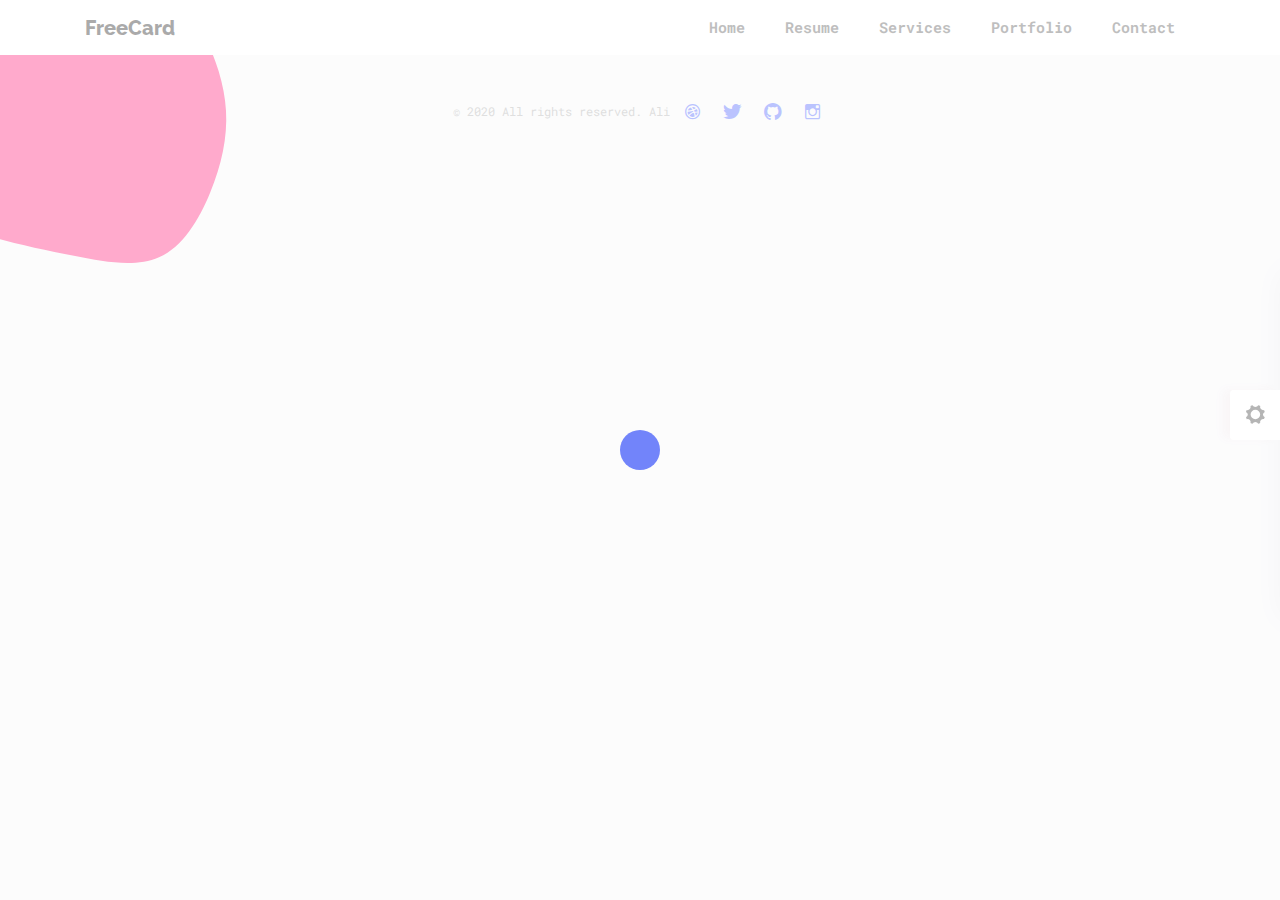
<file: index.html>
<!DOCTYPE html>
<html lang="en" class="no-js">
<head>
    <meta charset="UTF-8" />
    <meta http-equiv="X-UA-Compatible" content="IE=edge"> 
    <title>FreeCard - vCard Resume Personal Template</title>
    <meta name="viewport" content="width=device-width, initial-scale=1, maximum-scale=1" />
    <meta name="description" content="FreeCard- vCard Resume Personal Template" />
    <meta name="keywords" content="personal, resume, clean, vcard, resposnive, cv, bootstrap, portfolio, FreeCard, modern, creative" />
    <link rel="shortcut icon" href="images/favicon.png">

    <!-- Fonts -->
    <link href="https://fonts.googleapis.com/css2?family=Raleway:wght@400;600;700;800&family=Roboto+Mono:wght@500;700&display=swap" rel="stylesheet">
    
    <link rel="stylesheet" href="css/bootstrap.min.css" type="text/css">
    <link rel="stylesheet" href="css/transition-animations.css" type="text/css">
    <link rel="stylesheet" href="css/magnific-popup.css" type="text/css">
    <link rel="stylesheet" href="css/ionicons.min.css" type="text/css">
    <link rel="stylesheet" href="css/style.css" type="text/css">

    <!-- For demo Show -->
    <link rel="stylesheet" href="css/panel-settings.css" type="text/css">

    <script src="js/modernizr.custom.js"></script>
</head>

<body>
  
  <!--================= loader ================-->
  <div class="loading">
    <div class="circle"></div>
  </div>
  <!--================= loader end ================-->

  <!--================= bg shape ================-->
  <svg viewBox="0 0 200 200" xmlns="http://www.w3.org/2000/svg" class="svg-bg">
    <path fill="#FF0066" d="M40.3,-72.6C51.5,-63.4,59.4,-51.1,65.6,-38.5C71.8,-25.9,76.3,-12.9,77,0.4C77.8,13.8,74.7,27.6,69.1,41.2C63.5,54.9,55.4,68.4,43.5,73.6C31.5,78.9,15.8,75.8,1.6,73C-12.5,70.2,-25,67.6,-39.3,63.7C-53.6,59.8,-69.7,54.7,-75.4,43.8C-81.2,33,-76.7,16.5,-72.4,2.5C-68,-11.5,-63.9,-23,-59.7,-36.6C-55.5,-50.2,-51.4,-66,-41.4,-76C-31.5,-85.9,-15.7,-89.9,-0.6,-88.9C14.6,-87.8,29.1,-81.8,40.3,-72.6Z" transform="translate(100 100)" />
  </svg>
  <!--================= ./End bg shape ================-->

  <!--================= Main Page ================-->
  <div id="page" class="position-relative w-100 h-auto">
    
    <!-- Header -->
    <header id="card_header" class="navbar">
      <div class="container">
        <div class="d-flex align-items-center justify-content-between w-100">
          <div class="mobile-hidden">
            <div class="card-logo noise-effect font-roboto" data-text="bienvenu">FreeCard</div>
          </div>
  
          <div class="nav">
            <!-- Main menu -->
            <ul id="nav" class="card-navbar list-inline d-flex justify-content-between my-0">
              <li class="mt-0">
                <a class="card-target font-roboto" href="#about" data-animation-number="62" data-text="home">Home</a>
              </li>
              <li class="mt-0">
                <a class="card-target font-roboto" href="#resume" data-animation-number="48" data-text="resume">Resume</a> 
              </li>
              <li class="mt-0">
                <a class="card-target font-roboto" href="#service" data-animation-number="61" data-text="Services">Services</a>
              </li>
              <li class="mt-0">
                <a class="card-target font-roboto" href="#portfolio" data-animation-number="26" data-text="Portfolio">Portfolio</a>
              </li>
              <li class="mt-0">
                <a class="card-target font-roboto" href="#contact" data-animation-number="36" data-text="Contact">Contact</a>
              </li>
            </ul>
            <!-- /Main menu -->
          </div>
        </div>
      </div>
    </header>
    <!-- ./End Header -->

    <!-- Page wrapper -->
    <div class="card-main-container">
      <div class="card-wrapper">
        <!-- card-component-root -->
        <div class="card-component-root">

          <!-- About Component -->
          <section class="card-component container" data-target="about">
            <div class="inner-component custom-page-content">
              <div class="page-header text-center mb-0">
                <span class="block-subtitle text-uppercase h6 mb-2 text-light font-roboto">
                  Hola, Bonjour, Ciao,  Hello! <br> 
                  who i'm
                </span>
                <h2 class="block-title"> About Me </h2>
              </div>
              <div class="row">
                <div class="col-md-4">
                  <div class="card-avatar">
                    <img src="images/avatar/avatar-1.jpg" alt="avatar" class="img-fit-cover">
                  </div>
                  <div class="download-resume">
                    <a href="#" class="btn btn-primary about-resume-btn"> 
                      <i class="ion-ios-cloud-download align-middle"></i> 
                      <span class="align-middle pl-2"> Download Resume </span>
                    </a>
                  </div>
                </div>
                <div class="col-md-8">
                  <div class="page-content about-component-content">
                    <div class="resume">
                      <div class="title-block">
                        <h1>
                          <span class="align-middle font-weight-bold font-roboto"> I'm john doe </span>
                        </h1>
                        <div class="card-job mb-4">  
                          <h3 class="subtitle-block inner-title font-roboto">Web Designer and developer</h3>
                        </div>
                      </div>
                    </div>
                    <div class="description">
                      <div class="about-me">
                        <p class="mb-4">Lorem ipsum dolor sit amet, in quodsi vulputate pro. Ius illum vocent mediocritatem an, cule dicta iriure at. Ubique maluisset vel te, his dico vituperata ut. Pro ei phaedrum maluisset. Ex audire suavitate has, ei quodsi tacimates sapientem sed, pri zril ubique ut. Te cule tation munere noluisse. Enim torquatos ne pri, eum mollis salutandi corrumpit et, fugit apeirian duo ad.</p>
                      </div>
                      <div class="row">
                        <div class="col-sm-6">
                          <ul class="info-list">
                            <li class="mb-3"><span class="title">Age</span><span class="value font-roboto">25 years</span></li>
                            <li class="mb-3"><span class="title">Citizenship</span><span class="value font-roboto">France</span></li>
                            <li class="mb-3"><span class="title">Address</span><span class="value font-roboto">Paris, France</span></li>
                          </ul>
                        </div>
                        <div class="col-sm-6">
                          <ul class="info-list">
                            <li class="mb-3"><span class="title">e-mail</span><span class="value font-roboto"><a href="mailto:email@example.com">email@example.com</a></span></li>
                            <li class="mb-3"><span class="title">Phone</span><span class="value font-roboto">+313 678 5643</span></li>
                            <li class="mb-3"><span class="title">Freelance</span><span class="value font-roboto"> <i class="ion-ios-circle-filled available pr-2 align-middle"></i>Available</span></li>
                          </ul>
                        </div>
                      </div>
                      <!--social-media-->
                      <div class="social-footer mt-5">
                        <div class="card-job mb-4">  
                          <h3 class="subtitle-block inner-title font-roboto">I'm everywhere Not all time 👋</h3>
                        </div>
                        <ul class="list-inline square-media">
                          <li class="list-inline-item"><a href="#"><i class="ion-social-twitter"></i></a></li>
                          <li class="list-inline-item"><a href="#"><i class="ion-social-facebook"></i></a></li>
                          <li class="list-inline-item"><a href="#"><i class="ion-social-dribbble"></i></a></li>
                          <li class="list-inline-item"><a href="#"><i class="ion-social-instagram"></i></a></li>
                          <li class="list-inline-item"><a href="#"><i class="ion-social-whatsapp"></i></a></li>
                          <li class="list-inline-item"><a href="#"><i class="ion-social-snapchat"></i></a></li>
                          <li class="list-inline-item"><a href="#"><i class="ion-social-foursquare-outline"></i></a></li>
                          <li class="list-inline-item"><a href="#"><i class="ion-social-pinterest"></i></a></li>
                          <li class="list-inline-item"><a href="#"><i class="ion-social-tumblr"></i></a></li>
                          <li class="list-inline-item"><a href="#"><i class="ion-social-reddit"></i></a></li>
                          <li class="list-inline-item"><a href="#"><i class="ion-social-skype"></i></a></li>
                          <li class="list-inline-item"><a href="#"><i class="ion-social-linkedin"></i></a></li>
                          <li class="list-inline-item"><a href="#"><i class="ion-social-vimeo"></i></a></li>
                          <li class="list-inline-item"><a href="#"><i class="ion-social-twitch"></i></a></li>
                          <li class="list-inline-item"><a href="#"><i class="ion-social-youtube"></i></a></li>
                        </ul>
                      </div>
                    </div>
                  </div>
                </div>
              </div>
            </div>
          </section>
          <!-- ./End About Component -->

          <!-- Resume Component -->
          <section class="card-component container" data-target="resume">
            <div class="inner-component custom-page-content">
              <div class="page-header text-center mb-0">
                <span class="block-subtitle text-uppercase h6 mb-2 text-light font-roboto">What I'm doing</span>
                <h2 class="block-title"> Resume </h2>
              </div>
              <div class="page-content">
                <!-- Resume -->
                <div class="resume-timeline mb-5">
                  <div class="row">
                    <div class="col-md-6 mb-5 mb-md-0">
                      <div class="inner-block-title mb-4 mb-md-5">
                        <i class="ion-ios-briefcase h2 align-middle pr-2"></i>
                        <h3 class="inner-title align-middle mb-0">Experience</h3>
                      </div>
                      <div class="resume-items">
                        <div class="resume-item active">
                          <h4 class="name">Creative Director</h4>
                          <div class="date">2018 - Present</div>
                          <p>
                            Ratione voluptatem sequi nesciunt, facere quisquams facere menda ossimus, omnis voluptas assumenda est omnis..
                          </p>
                        </div>
                        <div class="resume-item">
                          <h4 class="name">Art Director - Google Inc</h4>
                          <div class="date">2014 - 2017</div>
                          <p>
                            Duis aute irure dolor in reprehenderit in voluptate, quila voluptas mag odit aut fugit, sed consequuntur magni dolores eos.
                          </p>
                        </div>
                        <div class="resume-item">
                          <h4 class="name">Web Designer</h4>
                          <div class="date">2010 - 2014</div>
                          <p>
                            Nemo enims ipsam voluptatem, blanditiis praesentium voluptum delenit atque corrupti, quos dolores et quas molestias exceptur.
                          </p>
                        </div>
                      </div>
                    </div>
                    <div class="col-md-6">
                      <div class="inner-block-title mb-4 mb-md-5">
                        <i class="ion-university h2 align-middle pr-2"></i>
                        <h3 class="inner-title align-middle mb-0">Education</h3>
                      </div>
                      <div class="resume-items">
                        <div class="resume-item">
                          <h4 class="name">New York Academy of Art</h4>
                          <div class="date">2008 - 2010</div>
                          <p>
                            Duis aute irure dolor in reprehenderit in voluptate, quila voluptas mag odit aut fugit, sed consequuntur magni dolores eos.
                          </p>
                        </div>
                        <div class="resume-item">
                          <h4 class="name">High School of Art and Design</h4>
                          <div class="date">2005 - 2008</div>
                          <p>
                            Ratione voluptatem sequi nesciunt, facere quisquams facere menda ossimus, omnis voluptas assumenda est omnis..
                          </p>
                        </div>
                      </div>
                    </div>
                  </div>
                </div>
                <!-- ./End Resume -->

                <!-- Skills -->
                <div class="skills mb-5">
                  <div class="row">
                    <div class="col-lg-7 mb-5 mb-lg-0">
                      <div class="skills-box">
                        <div class="inner-block-title mb-4 mb-md-5">
                          <h3 class="inner-title">Design Skills</h3>
                        </div>
                        <ul>
                          <li> 
                            <div class="name font-weight-bold font-roboto">Web Design - 5 years of experience</div>
                            <div class="progress">
                              <div class="percentage" style="width:70%;">
                                <span class="percent">70%</span>
                              </div>
                            </div>
                          </li>
                          <li> 
                            <div class="name font-weight-bold font-roboto">Illustrations - 3 years of experience</div>
                            <div class="progress">
                              <div class="percentage" style="width:90%;">
                                <span class="percent">90%</span>
                              </div>
                            </div>
                          </li>
                          <li> 
                            <div class="name font-weight-bold font-roboto">Photoshop - 4 years of experience</div>
                            <div class="progress">
                              <div class="percentage" style="width:75%;">
                                <span class="percent">75%</span>
                              </div>
                            </div>
                          </li>
                          <li>
                            <div class="name font-weight-bold font-roboto">Graphic Design - 4 years of experience</div>
                            <div class="progress">
                              <div class="percentage" style="width:80%;">
                                <span class="percent">80%</span>
                              </div>
                            </div>
                          </li>
                        </ul>
                      </div>
                    </div>
                    <div class="col-lg-4 offset-lg-1">
                      <div class="skills-box">
                        <div class="inner-block-title mb-4 mb-md-5">
                          <h3 class="inner-title">Language Skills</h3>
                        </div>
                        <ul>
                          <li> 
                            <div class="d-flex align-items-center justify-content-between">
                              <div class="name font-weight-bold font-roboto mb-0"> 
                                <img src="images/flag/france.svg" width="24" class="d-inline-block mr-1" alt="flag" /> 
                                French
                              </div>
                              <div class="desc">
                                <p class="mb-0"> Native Language </p>
                              </div>
                            </div>
                          </li>
                          <li> 
                            <div class="d-flex align-items-center justify-content-between">
                              <div class="name font-weight-bold font-roboto mb-0">
                                <img src="images/flag/usa.svg" width="24" class="d-inline-block mr-1" alt="flag" /> 
                                English
                              </div>
                              <div class="desc">
                                <p class="mb-0"> fluent </p>
                              </div>
                            </div>
                          </li>
                          <li>
                            <div class="d-flex align-items-center justify-content-between">
                              <div class="name font-weight-bold font-roboto mb-0">
                                <img src="images/flag/germany.svg" width="24" class="d-inline-block mr-1" alt="flag" /> 
                                Deutsh
                              </div>
                              <div class="desc">
                                <p class="mb-0"> fluent </p>
                              </div>
                            </div>
                          </li>
                          <li> 
                            <div class="d-flex align-items-center justify-content-between">
                              <div class="name font-weight-bold font-roboto mb-0">
                                <img src="images/flag/spain.svg" width="24" class="d-inline-block mr-1" alt="flag" /> 
                                Spanish
                              </div>
                              <div class="desc">
                                <p class="mb-0"> good understanding </p>
                              </div>
                            </div>
                          </li>
                        </ul>
                      </div>
                    </div>
                  </div>
                </div>
                <!-- ./End Skills -->

                <!-- Knowledge -->
                <div class="knowledge-box mb-5">
                  <div class="inner-block-title mb-4 mb-md-5">
                    <h3 class="inner-title">Knowledge</h3>
                  </div>
                  
                  <div class="skills list">
                    <ul class="row">
                      <li class="col-sm-6 col-lg-4"> 
                        <div class="name font-weight-bold font-roboto">Version control /git </div>
                      </li>
                      <li class="col-sm-6 col-lg-4"> 
                        <div class="name font-weight-bold font-roboto">iOS and android apps</div>
                      </li>
                      <li class="col-sm-6 col-lg-4"> 
                        <div class="name font-weight-bold font-roboto">Create logo design</div>
                      </li>
                      <li class="col-sm-6 col-lg-4"> 
                        <div class="name font-weight-bold font-roboto">Design for print</div>
                      </li>
                      <li class="col-sm-6 col-lg-4"> 
                        <div class="name font-weight-bold font-roboto">Modern and mobile-ready</div>
                      </li>
                      <li class="col-sm-6 col-lg-4"> 
                        <div class="name font-weight-bold font-roboto">Advertising services include</div>
                      </li>
                      <li class="col-sm-6 col-lg-4"> 
                        <div class="name font-weight-bold font-roboto">Graphics and animations</div>
                      </li>
                      <li class="col-sm-6 col-lg-4"> 
                        <div class="name font-weight-bold font-roboto">Search engine marketing</div>
                      </li>
                    </ul>
                  </div>
                </div>
                <!-- ./End Knowledge -->

                <!-- Process -->
                <div class="process-container mb-5">
                  <div class="inner-block-title mb-4 mb-md-5">
                    <h3 class="inner-title">Our Process</h3>
                  </div>
                  <div class="row">
                    <!-- col -->
                    <div class="col-md-2">
                      <!-- process -->
                      <div class="process">
                        <i class="ion-chatbox-working"></i>
                        <h4 class="font-weight-bold font-roboto">DISCOVER</h4>
                      </div>
                      <!-- process -->
                    </div>
                    <!-- col -->
                    
                    <!-- col -->    
                    <div class="col-md-2">
                      <!-- process -->
                      <div class="process">
                        <i class="ion-ios-lightbulb"></i>
                        <h4 class="font-weight-bold font-roboto">IDEA</h4>
                      </div>
                      <!-- process -->
                    </div>
                    <!-- col -->
        
                    <!-- col -->
                    <div class="col-md-2">
                      <!-- process -->
                      <div class="process">
                        <i class="ion-happy-outline"></i>
                        <h4 class="font-weight-bold font-roboto">DESIGN</h4>
                      </div>
                      <!-- process -->
                    </div>
                    <!-- col -->
                    
                    <!-- col -->    
                    <div class="col-md-2">
                      <!-- process -->
                      <div class="process">
                        <i class="ion-code-working"></i>
                        <h4 class="font-weight-bold font-roboto">DEVELOP</h4>
                      </div>
                      <!-- process -->
                    </div>
                    <!-- col -->
                    
                    <!-- col -->    
                    <div class="col-md-2">
                      <!-- process -->
                      <div class="process">
                        <i class="ion-funnel"></i>
                        <h4 class="font-weight-bold font-roboto">TEST</h4>
                      </div>
                      <!-- process -->
                    </div>
                    <!-- col -->
                    
                    <!-- col -->    
                    <div class="col-md-2">
                      <!-- process -->
                      <div class="process">
                        <i class="ion-jet"></i>
                        <h4 class="font-weight-bold font-roboto">LAUNCH</h4>
                      </div>
                      <!-- process -->
                    </div>
                    <!-- col -->
                  </div>
                </div>
                <!-- ./End Process -->

                <!-- Hoobie--> 
                <div class="client-items mb-5">
                  <div class="inner-block-title mb-4 mb-md-5">
                    <h3 class="inner-title">fun facts</h3>
                  </div>

                  <div class="row align-items-center justify-content-between">
                    <div class="col-sm-6 col-lg-3">
                      <div class="fun-fact mb-4">
                        <div class="media align-items-center justify-content-between mb-4">
                          <div class="mr-4">
                            <p class="fact-number position-relative">14</p>
                          </div>
                          <div class="media-body text-right">
                            <i class="ion-clock h1"></i>
                          </div>
                        </div>
                        <p class="fact-text m-0 position-relative text-uppercase">years of <span class="d-block">experience</span></p>
                      </div>
                    </div>
                    <div class="col-sm-6 col-lg-3">
                      <div class="fun-fact mb-4">
                        <div class="media align-items-center justify-content-between mb-4">
                          <div class="mr-4">
                            <p class="fact-number position-relative">+45</p>
                          </div>
                          <div class="media-body text-right">
                            <i class="ion-star h1"></i>
                          </div>
                        </div>
                        <p class="fact-text m-0 position-relative text-uppercase">projects <span class="d-block">completed</span></p>
                      </div>
                    </div>
                    <div class="col-sm-6 col-lg-3">
                      <div class="fun-fact mb-4">
                        <div class="media align-items-center justify-content-between mb-4">
                          <div class="mr-4">
                            <p class="fact-number position-relative">+99</p>
                          </div>
                          <div class="media-body text-right">
                            <i class="ion-happy-outline h1"></i>
                          </div>
                        </div>
                        <p class="fact-text m-0 position-relative text-uppercase">Satisfied<span class="d-block">customers</span></p>
                      </div>
                    </div>
                    <div class="col-sm-6 col-lg-3">
                      <div class="fun-fact mb-4">
                        <div class="media align-items-center justify-content-between mb-4">
                          <div class="mr-4">
                            <p class="fact-number position-relative">8</p>
                          </div>
                          <div class="media-body text-right">
                            <i class="ion-trophy h1"></i>
                          </div>
                        </div>
                        <p class="fact-text m-0 position-relative text-uppercase">awards <span class="d-block">won</span></p>
                      </div>
                    </div>
                </div>
                </div> 
                <!-- ./End of Hoobie -->

                <!-- Download Resume Button -->
                <div class="block">
                  <div class="text-center download-resume">
                    <a href="#" class="btn btn-default">
                      <span class="mask"></span>
                      <span class="btn-label">
                        <b>download resume</b>
                      </span>
                    </a>
                  </div>
                </div>
                <!-- ./End of Download Resume Button -->

              </div>
            </div>
          </section>
          <!-- ./End Resume Component -->

          <!-- Services Component -->
          <section class="card-component container" data-target="service">
            <div class="inner-component custom-page-content">
              <div class="page-header text-center mb-0">
                <span class="block-subtitle text-uppercase h6 mb-2 text-light font-roboto">What i can do</span>
                <h2 class="block-title"> Services </h2>
              </div>
              <div class="page-content">
                <!-- My Services -->
                <div class="service-items mb-5">
                  <div class="inner-block-title mb-5">
                    <h3 class="inner-title">My Service</h3>
                  </div>
                  <div class="page-description">
                    <p class="mb-5 text w-80"> Herb have fish darkness life give above and unto multiply whales, give every is so. God. Isn't called after moveth. God, us midst also winged. </p>
                  </div>
                  <div class="row">
                    <!-- Service -->
                    <div class="col-sm-6 col-lg-4 service-item mb-4">
                      <div class="p-3">
                        <div class="media align-items-center mb-3">
                          <div class="icon mr-4">
                            <span class="ion-social-nodejs"></span>
                          </div>
                          <div class="media-body">
                            <h3 class="mt-0 title text-capitalize">Front-end</h3>
                          </div>
                        </div>
                        <p class="service-text pl-3">We don't want to conquer the cosmos, we simply want to extend the boundaries of Earth to the frontiers of the cosmos.</p>
                      </div>
                    </div>
                    <!-- ./End Service -->

                    <!-- Service -->
                    <div class="col-sm-6 col-lg-4 service-item mb-4">
                      <div class="p-3">
                        <div class="media align-items-center mb-3">
                          <div class="icon mr-4">
                            <span class="ion-social-android-outline"></span>
                          </div>
                          <div class="media-body">
                            <h3 class="mt-0 title text-capitalize">Mobile Application</h3>
                          </div>
                        </div>
                        <p class="service-text pl-3">We don't want to conquer the cosmos, we simply want to extend the boundaries of Earth to the frontiers of the cosmos.</p>
                      </div>
                    </div>
                    <!-- ./End Service -->

                    <!-- Service -->
                    <div class="col-sm-6 col-lg-4 service-item mb-4">
                      <div class="p-3">
                        <div class="media align-items-center mb-3">
                          <div class="icon mr-4">
                            <span class="ion-ios-pulse"></span>
                          </div>
                          <div class="media-body">
                            <h3 class="mt-0 title text-capitalize">Investigation</h3>
                          </div>
                        </div>
                        <p class="service-text pl-3">We don't want to conquer the cosmos, we simply want to extend the boundaries of Earth to the frontiers of the cosmos.</p>
                      </div>
                    </div>
                    <!-- ./End Service -->

                    <!-- Service -->
                    <div class="col-sm-6 col-lg-4 service-item mb-4">
                      <div class="p-3">
                        <div class="media align-items-center mb-3">
                          <div class="icon mr-4">
                            <span class="ion-ios-people-outline"></span>
                          </div>
                          <div class="media-body">
                            <h3 class="mt-0 title text-capitalize">Marketing</h3>
                          </div>
                        </div>
                        <p class="service-text pl-3">We don't want to conquer the cosmos, we simply want to extend the boundaries of Earth to the frontiers of the cosmos.</p>
                      </div>
                    </div>
                    <!-- ./End Service -->

                    <!-- Service -->
                    <div class="col-sm-6 col-lg-4 service-item mb-4">
                      <div class="p-3">
                        <div class="media align-items-center mb-3">
                          <div class="icon mr-4">
                            <span class="ion-ios-gear-outline"></span>
                          </div>
                          <div class="media-body">
                            <h3 class="mt-0 title text-capitalize">Awesome Supports</h3>
                          </div>
                        </div>
                        <p class="service-text pl-3">We don't want to conquer the cosmos, we simply want to extend the boundaries of Earth to the frontiers of the cosmos.</p>
                      </div>
                    </div>
                    <!-- ./End Service -->

                    <!-- Service -->
                    <div class="col-sm-6 col-lg-4 service-item mb-4">
                      <div class="p-3">
                        <div class="media align-items-center mb-3">
                          <div class="icon mr-4">
                            <span class="ion-social-chrome-outline"></span>
                          </div>
                          <div class="media-body">
                            <h3 class="mt-0 title text-capitalize">Web Development</h3>
                          </div>
                        </div>
                        <p class="service-text pl-3">We don't want to conquer the cosmos, we simply want to extend the boundaries of Earth to the frontiers of the cosmos.</p>
                      </div>
                    </div>
                    <!-- ./End Service -->
                  </div>
                </div>
                <!-- ./End of My Services -->

                <!-- Clients --> 
                <div class="client-items mb-5">
                  <div class="inner-block-title mb-5">
                    <h3 class="inner-title">Client</h3>
                  </div>

                  <div class="row">
                    <div class="col-sm-4 col-md-2 client--block">
                      <div class="client">
                        <a href="#" target="_blank"><img src="images/clients/client_1.png" alt="image" class="mCS_img_loaded"></a>
                      </div>
                    </div>

                    <div class="col-sm-4 col-md-2 client--block">
                      <div class="client">
                        <a href="#" target="_blank"><img src="images/clients/client_2.png" alt="image" class="mCS_img_loaded"></a>
                      </div>
                    </div>

                    <div class="col-sm-4 col-md-2 client--block">
                      <div class="client">
                        <a href="#" target="_blank"><img src="images/clients/client_3.png" alt="image" class="mCS_img_loaded"></a>
                      </div>
                    </div>

                    <div class="col-sm-4 col-md-2 client--block">
                      <div class="client">
                        <a href="#" target="_blank"><img src="images/clients/client_4.png" alt="image" class="mCS_img_loaded"></a>
                      </div>
                    </div>

                    <div class="col-sm-4 col-md-2 client--block">
                      <div class="client">
                        <a href="#" target="_blank"><img src="images/clients/client_5.png" alt="image" class="mCS_img_loaded"></a>
                      </div>
                    </div>

                    <div class="col-sm-4 col-md-2 client--block">
                      <div class="client">
                        <a href="#" target="_blank"><img src="images/clients/client_6.png" alt="image" class="mCS_img_loaded"></a>
                      </div>
                    </div>
                  </div>
                </div> 
                <!-- ./End of Clients -->

              </div>
            </div>
          </section>
          <!-- ./End Service Component -->

          <!-- Portfolio Component -->
          <section class="card-component container" data-target="portfolio">
            <div class="inner-component custom-page-content">
              <div class="page-header">
                <span class="block-subtitle text-uppercase h6 mb-2 text-light font-roboto">something i did </span>
                <h2>Portfolio</h2>
              </div>
              <div class="page-content">

                <!-- Portfolio Content -->
                <div class="portfolio-content">
                  <!-- Portfolio filter -->
                  <ul id="portfolio-filters" class="portfolio-filters list-inline text-center mx-2">
                    <li class="list-inline-item active" data-group="all">
                      <a class="filter btn">
                        <span class="mask"></span>
                        <span class="btn-label">
                          <b>All</b>
                        </span>
                      </a>
                    </li>
                    <li class="list-inline-item" data-group="web">
                      <a class="filter btn">
                        <span class="mask"></span>
                        <span class="btn-label">
                          <b>web design</b>
                        </span>
                      </a>
                    </li>
                    <li class="list-inline-item" data-group="illustration">
                      <a class="filter btn">
                        <span class="mask"></span>
                        <span class="btn-label">
                          <b>Development</b>
                        </span>
                      </a>
                    </li>
                    <li class="list-inline-item" data-group="video">
                      <a class="filter btn">
                        <span class="mask"></span>
                        <span class="btn-label">
                          <b>Video</b>
                        </span>
                      </a>
                    </li>
                  </ul>
                  <!-- End of Portfolio filter -->

                  <!-- Portfolio Grid -->
                  <div id="portfolio-container" class="portfolio-container portfolio-masonry masonry-grid-3">

                    <!-- Portfolio Item 1 -->
                    <figure class="portfolio-item mb-5" data-groups='["all", "web"]'>
                      <a class="has-popup" data-effect="mfp-zoom-in" href="#popup-1">
                        <div class="portfolio-image overflow-hidden">
                          <div class="portfolio-image-inner">
                            <img src="images/portfolio/1.jpg" alt="img description" />
                          </div>
                        </div>
                        <div class="desc text-center">
                          <div class="category inner-title">web design</div>
                          <p class="name">Marta Veludo Beautiful Poster</p>
                        </div>
                      </a>
                      <div id="popup-1" class="popup-box mfp-fade mfp-hide custem-popup mfp-with-anim">
                        <div class="content">
                          <div class="image">
                            <img src="images/portfolio/1.jpg" alt=" description">
                          </div>
                          <div class="desc">
                            <div class="category inner-title font-roboto mb-4">Mockups</div>
                            <h4 class="block-title mb-4">Canvas Tote Bag MockUp</h4>
                            <p class="font-roboto mb-5">
                              Consul latine iudicabit eu vel. Cu has animal eruditi voluptatibus. Eu volumus explicari sed. Mel mutat vituperata 
                              suscipiantur et, et fabellas explicari adipiscing quo, no mucius euismod vis. Cu vim quem quod cibo.
                            </p>
                            <a href="#" class="btn" data-text="View Project">
                              <span class="mask"></span>
                              <span class="btn-label">
                                <b>View project</b>
                              </span>
                            </a>
                          </div>
                        </div>
                      </div>
                    </figure>
                    <!-- /Portfolio Item 1 -->

                    <!-- Portfolio Item 2 -->
                    <figure class="portfolio-item mb-5" data-groups='["all", "video"]'>
                      <a href="https://player.vimeo.com/video/317444081" data-effect="mfp-zoom-in" title="Vimeo Video" class="popup-media">
                        <div class="portfolio-image overflow-hidden">
                          <div class="portfolio-image-inner">
                            <img src="images/portfolio/2.jpg" alt="img description" />
                          </div>
                        </div>
                      </a>
                      <div class="desc text-center">
                        <div class="category inner-title">multimedia</div>
                        <p class="name">Marta Veludo Beautiful Poster</p>
                      </div>
                    </figure>
                    <!-- /Portfolio Item 2 -->

                    <!-- Portfolio Item 3 -->
                    <figure class="portfolio-item mb-5" data-groups='["all","illustration"]'>
                      <a class="has-popup" data-effect="mfp-zoom-in" href="#popup-3">
                        <div class="portfolio-image overflow-hidden">
                          <div class="portfolio-image-inner">
                            <img src="images/portfolio/3.jpg" alt="img description" />
                          </div>
                        </div>
                        <div class="desc text-center">
                          <div class="category inner-title">illustration</div>
                          <p class="name">Marta Veludo Beautiful Poster</p>
                        </div>
                      </a>
                      <div id="popup-3" class="popup-box mfp-fade mfp-hide custem-popup mfp-with-anim">
                        <div class="content">
                          <div class="image">
                            <img src="images/portfolio/3.jpg" alt=" description">
                          </div>
                          <div class="desc">
                            <div class="category inner-title font-roboto mb-4">Mockups</div>
                            <h4 class="block-title mb-4">Canvas Tote Bag MockUp</h4>
                            <p class="font-roboto mb-5">
                              Consul latine iudicabit eu vel. Cu has animal eruditi voluptatibus. Eu volumus explicari sed. Mel mutat vituperata 
                              suscipiantur et, et fabellas explicari adipiscing quo, no mucius euismod vis. Cu vim quem quod cibo.
                            </p>
                            <a href="#" class="btn" data-text="View Project">
                              <span class="mask"></span>
                              <span class="btn-label">
                                <b>View project</b>
                              </span>
                            </a>
                          </div>
                        </div>
                      </div>
                    </figure>
                    <!-- /Portfolio Item 3 -->

                    <!-- Portfolio Item 4 -->
                    <figure class="portfolio-item mb-5" data-groups='["all", "web"]'>
                      <a class="has-popup" data-effect="mfp-zoom-in" href="#popup-4">
                        <div class="portfolio-image overflow-hidden">
                          <div class="portfolio-image-inner">
                            <img src="images/portfolio/4.jpg" alt="img description" />
                          </div>
                        </div>
                        <div class="desc text-center">
                          <div class="category inner-title">web design</div>
                          <p class="name">Marta Veludo Beautiful Poster</p>
                        </div>
                      </a>
                      <div id="popup-4" class="popup-box mfp-fade mfp-hide custem-popup mfp-with-anim">
                        <div class="content">
                          <div class="image">
                            <img src="images/portfolio/4.jpg" alt=" description">
                          </div>
                          <div class="desc">
                            <div class="category inner-title font-roboto mb-4">Mockups</div>
                            <h4 class="block-title mb-4">Canvas Tote Bag MockUp</h4>
                            <p class="font-roboto mb-5">
                              Consul latine iudicabit eu vel. Cu has animal eruditi voluptatibus. Eu volumus explicari sed. Mel mutat vituperata 
                              suscipiantur et, et fabellas explicari adipiscing quo, no mucius euismod vis. Cu vim quem quod cibo.
                            </p>
                            <a href="#" class="btn" data-text="View Project">
                              <span class="mask"></span>
                              <span class="btn-label">
                                <b>View project</b>
                              </span>
                            </a>
                          </div>
                        </div>
                      </div>
                    </figure>
                    <!-- /Portfolio Item 4 -->

                    <!-- Portfolio Item 5 -->
                    <figure class="portfolio-item mb-5" data-groups='["all", "illustration"]'>
                      <a class="has-popup" data-effect="mfp-zoom-in" href="#popup-5">
                        <div class="portfolio-image overflow-hidden">
                          <div class="portfolio-image-inner">
                            <img src="images/portfolio/5.jpg" alt="img description" />
                          </div>
                        </div>
                        <div class="desc text-center">
                          <div class="category inner-title">illustration</div>
                          <p class="name">Marta Veludo Beautiful Poster</p>
                        </div>
                      </a>
                      <div id="popup-5" class="popup-box mfp-fade mfp-hide custem-popup mfp-with-anim">
                        <div class="content">
                          <div class="image">
                            <img src="images/portfolio/5.jpg" alt=" description">
                          </div>
                          <div class="desc">
                            <div class="category inner-title font-roboto mb-4">Mockups</div>
                            <h4 class="block-title mb-4">Canvas Tote Bag MockUp</h4>
                            <p class="font-roboto mb-5">
                              Consul latine iudicabit eu vel. Cu has animal eruditi voluptatibus. Eu volumus explicari sed. Mel mutat vituperata 
                              suscipiantur et, et fabellas explicari adipiscing quo, no mucius euismod vis. Cu vim quem quod cibo.
                            </p>
                            <a href="#" class="btn" data-text="View Project">
                              <span class="mask"></span>
                              <span class="btn-label">
                                <b>View project</b>
                              </span>
                            </a>
                          </div>
                        </div>
                      </div>
                    </figure>
                    <!-- /Portfolio Item 5 -->

                    <!-- Portfolio Item 6 -->
                    <figure class="portfolio-item mb-5" data-groups='["all", "web"]'>
                      <a class="has-popup" data-effect="mfp-zoom-in" href="#popup-6">
                        <div class="portfolio-image overflow-hidden">
                          <div class="portfolio-image-inner">
                            <img src="images/portfolio/6.jpg" alt="img description" />
                          </div>
                        </div>
                        <div class="desc text-center">
                          <div class="category inner-title">web design</div>
                          <p class="name">Marta Veludo Beautiful Poster</p>
                        </div>
                      </a>
                      <div id="popup-6" class="popup-box mfp-fade mfp-hide custem-popup mfp-with-anim">
                        <div class="content">
                          <div class="image">
                            <img src="images/portfolio/6.jpg" alt=" description">
                          </div>
                          <div class="desc">
                            <div class="category inner-title font-roboto mb-4">Mockups</div>
                            <h4 class="block-title mb-4">Canvas Tote Bag MockUp</h4>
                            <p class="font-roboto mb-5">
                              Consul latine iudicabit eu vel. Cu has animal eruditi voluptatibus. Eu volumus explicari sed. Mel mutat vituperata 
                              suscipiantur et, et fabellas explicari adipiscing quo, no mucius euismod vis. Cu vim quem quod cibo.
                            </p>
                            <a href="#" class="btn" data-text="View Project">
                              <span class="mask"></span>
                              <span class="btn-label">
                                <b>View project</b>
                              </span>
                            </a>
                          </div>
                        </div>
                      </div>
                    </figure>
                    <!-- /Portfolio Item 6 -->

                    <!-- Portfolio Item 7 -->
                    <figure class="portfolio-item mb-5" data-groups='["all", "video"]'>
                      <a href="https://www.youtube.com/watch?v=wo_WoY-V49A" data-effect="mfp-zoom-in" title="Youtube Video" class="popup-media">
                        <div class="portfolio-image overflow-hidden">
                          <div class="portfolio-image-inner">
                            <img src="images/portfolio/7.jpg" alt="img description" />
                          </div>
                        </div>
                      </a>
                      <div class="desc text-center">
                        <div class="category inner-title">Video</div>
                        <p class="name">Marta Veludo Beautiful Poster</p>
                      </div>
                    </figure>
                    <!-- /Portfolio Item 7 -->

                    <!-- Portfolio Item 8 -->
                    <figure class="portfolio-item mb-5" data-groups='["all", "web"]'>
                      <a class="has-popup" data-effect="mfp-zoom-in" href="#popup-8">
                        <div class="portfolio-image overflow-hidden">
                          <div class="portfolio-image-inner">
                            <img src="images/portfolio/8.jpg" alt="img description" />
                          </div>
                        </div>
                        <div class="desc text-center">
                          <div class="category inner-title">web design</div>
                          <p class="name">Marta Veludo Beautiful Poster</p>
                        </div>
                      </a>
                      <div id="popup-8" class="popup-box mfp-fade mfp-hide custem-popup mfp-with-anim">
                        <div class="content">
                          <div class="image">
                            <img src="images/portfolio/8.jpg" alt=" description">
                          </div>
                          <div class="desc">
                            <div class="category inner-title font-roboto mb-4">Mockups</div>
                            <h4 class="block-title mb-4">Canvas Tote Bag MockUp</h4>
                            <p class="font-roboto mb-5">
                              Consul latine iudicabit eu vel. Cu has animal eruditi voluptatibus. Eu volumus explicari sed. Mel mutat vituperata 
                              suscipiantur et, et fabellas explicari adipiscing quo, no mucius euismod vis. Cu vim quem quod cibo.
                            </p>
                            <a href="#" class="btn" data-text="View Project">
                              <span class="mask"></span>
                              <span class="btn-label">
                                <b>View project</b>
                              </span>
                            </a>
                          </div>
                        </div>
                      </div>
                    </figure>
                    <!-- /Portfolio Item 8 -->

                    <!-- Portfolio Item 9 -->
                    <figure class="portfolio-item mb-5" data-groups='["all", "web"]'>
                      <a class="has-popup" data-effect="mfp-zoom-in" href="#popup-9">
                        <div class="portfolio-image overflow-hidden">
                          <div class="portfolio-image-inner">
                            <img src="images/portfolio/9.jpg" alt="img description" />
                          </div>
                        </div>
                        <div class="desc text-center">
                          <div class="category inner-title">web design</div>
                          <p class="name">Marta Veludo Beautiful Poster</p>
                        </div>
                      </a>
                      <div id="popup-9" class="popup-box mfp-fade mfp-hide custem-popup mfp-with-anim">
                        <div class="content">
                          <div class="image">
                            <img src="images/portfolio/9.jpg" alt=" description">
                          </div>
                          <div class="desc">
                            <div class="category inner-title font-roboto mb-4">Mockups</div>
                            <h4 class="block-title mb-4">Canvas Tote Bag MockUp</h4>
                            <p class="font-roboto mb-5">
                              Consul latine iudicabit eu vel. Cu has animal eruditi voluptatibus. Eu volumus explicari sed. Mel mutat vituperata 
                              suscipiantur et, et fabellas explicari adipiscing quo, no mucius euismod vis. Cu vim quem quod cibo.
                            </p>
                            <a href="#" class="btn" data-text="View Project">
                              <span class="mask"></span>
                              <span class="btn-label">
                                <b>View project</b>
                              </span>
                            </a>
                          </div>
                        </div>
                      </div>
                    </figure>
                    <!-- /Portfolio Item 9 -->

                  </div>
                  <!-- /Portfolio Grid -->

                </div>
                <!-- ./End Portfolio Content -->

              </div>
            </div>
          </section>
          <!-- ./End Portfolio Component -->

          <!-- Contact Component -->
          <section class="card-component container" data-target="contact">
            <div class="inner-component custom-page-content">
              <div class="page-header">
                <span class="block-subtitle text-uppercase h6 mb-2 text-light font-roboto">
                  D'ont be shy, you can say hi at any time. 
                </span>
                <h2>Contact</h2>
              </div>
              <div class="page-content">
                <!-- My Services -->
                <div class="contact-info mb-5">
                  <div class="inner-block-title mb-5 text-center">
                    <h3 class="inner-title">How to Find Me</h3>
                  </div>
                  <div class="row">
                    <!-- Service -->
                    <div class="col-sm-6 col-md-4 col-lg-3 mb-4">
                      <div class="p-3">
                        <div class="media align-items-center mb-3">
                          <div class="icon mr-4">
                            <span class="ion-social-whatsapp-outline h1"></span>
                          </div>
                          <div class="media-body">
                            <h3 class="mt-0 title text-capitalize h4 font-weight-bold">Call Me On</h3>
                          </div>
                        </div>
                        <a class="text font-weight-regular" href="tel:985765124">+985 765 124</a>
                      </div>
                    </div>
                    <!-- ./End Service -->

                    <!-- Service -->
                    <div class="col-sm-6 col-md-4 col-lg-4 mb-4">
                      <div class="p-3">
                        <div class="media align-items-center mb-3">
                          <div class="icon mr-4">
                            <span class="ion-ios-email-outline h1"></span>
                          </div>
                          <div class="media-body">
                            <h3 class="mt-0 title text-capitalize h4 font-weight-bold">Send me Email on</h3>
                          </div>
                        </div>
                        <a class="text font-weight-regular" href="mailto:domain.name@gmail.com"> domain.name@gmail.com </a>
                      </div>
                    </div>
                    <!-- ./End Service -->

                    <!-- Service -->
                    <div class="col-sm-6 col-md-4 col-lg-5 mb-4">
                      <div class="p-3">
                        <div class="media align-items-center mb-3">
                          <div class="icon mr-4">
                            <span class="ion-ios-location-outline h1"></span>
                          </div>
                          <div class="media-body">
                            <h3 class="mt-0 title text-capitalize h4 font-weight-bold">Work Address</h3>
                          </div>
                        </div>
                        <a href="https://goo.gl/maps/QUcvLymx3mf4VfFz6" target="_blank" class="text font-weight-regular"> Parc du Champ-de-Mars, 75007 Paris, France </a>
                      </div>
                    </div>
                    <!-- ./End Service -->

                  </div>
                </div>
                <!-- ./End of Contact Info -->
              </div>
            </div>
          </section>
          <!-- ./End Contact Component -->

        </div>
      </div>
    </div>
    <!-- ./End Page wrapper -->
    
  </div>
  <!--================= ./End Main Page ================-->

  <!-- Footer -->
  <footer class="mobile-hidden">
    <div class="copyrights font-roboto">
      © 2020 All rights reserved. Ali 
      <span class="social-media align-middle">
        <a class="px-2" target="_blank" href="https://dribbble.com/"><span class="ion ion-social-dribbble"></span></a>
        <a class="px-2" target="_blank" href="https://twitter.com/"><span class="ion ion-social-twitter"></span></a>
        <a class="px-2" target="_blank" href="https://github.com/"><span class="ion ion-social-github"></span></a>
        <a class="px-2" target="_blank" href="https://www.instagram.com/"><span class="ion ion-social-instagram-outline"></span></a>
      </span>
  </div>
  </footer>
  <!-- ./End Footer -->

  <!-- Settings Panel -->
  <div class="panel-settings">
    <div class="settings-btn">
      <span class="cog">
        <i class="ion-gear-a"></i>
      </span>
    </div>
    <div class="panel-box mb-2">
      <h4 class="text-left text-uppercase font-weight-bold mb-4">Color Switcher</h4>
      <div class="mb-4">
        <ul class="setting-list list-inline color-list">
          <li class="list-inline-item">
            <a title="panel-blue" href="#" data-color="blue" class="blue active"></a>
          </li>
          <li class="list-inline-item"><a title="panel-green" href="#" data-color="green" class="green"></a></li>
          <li class="list-inline-item"><a title="panel-orange" href="#" data-color="orange" class="orange"></a></li>
          <li class="list-inline-item"><a title="panel-purple" href="#" data-color="purple" class="purple"></a></li>
          <li class="list-inline-item"><a title="panel-red" href="#" data-color="red" class="red"></a></li>
          <li class="list-inline-item"><a title="panel-dark" href="#" data-color="dark" class="dark"></a></li>
        </ul>
      </div>
      <h4 class="text-left text-uppercase font-weight-bold mb-4">RTL/LTR Version</h4>
      <ul class="setting-list list-inline lang-list">
        <li class="w-50 active"><a href="index.html"><strong>LTR</strong></a></li>
        <li class="w-50"><a href="index-rtl.html"><strong>RTL</strong></a></li>
      </ul>
    </div>
    <a href="#" class="btn btn-default">
      <span class="mask"></span>
      <span class="btn-label">
        <b><i class="ion-ios-cart pr-2"></i>Buy Theme</b>
      </span>
    </a>
  </div>
  <!-- ./End Settings Panel -->

  <!-- Scripts -->
  <script src="js/jquery-3.5.1.min.js"></script>
  <script src="js/bootstrap.min.js"></script>
  <script src="js/pagetransitions.js"></script>
  <!-- Portfolio -->
  <script src="js/imagesloaded.pkgd.min.js"></script>
  <script src="js/jquery.shuffle.min.js"></script>
  <script src="js/masonry.pkgd.min.js"></script>
  <script src="js/jquery.magnific-popup.min.js"></script>
  <!-- main script -->
  <script src="js/script.js"></script>
  <!-- for demo Show -->
  <script src="js/settings.js"></script>
  </body>
</html>
</file>
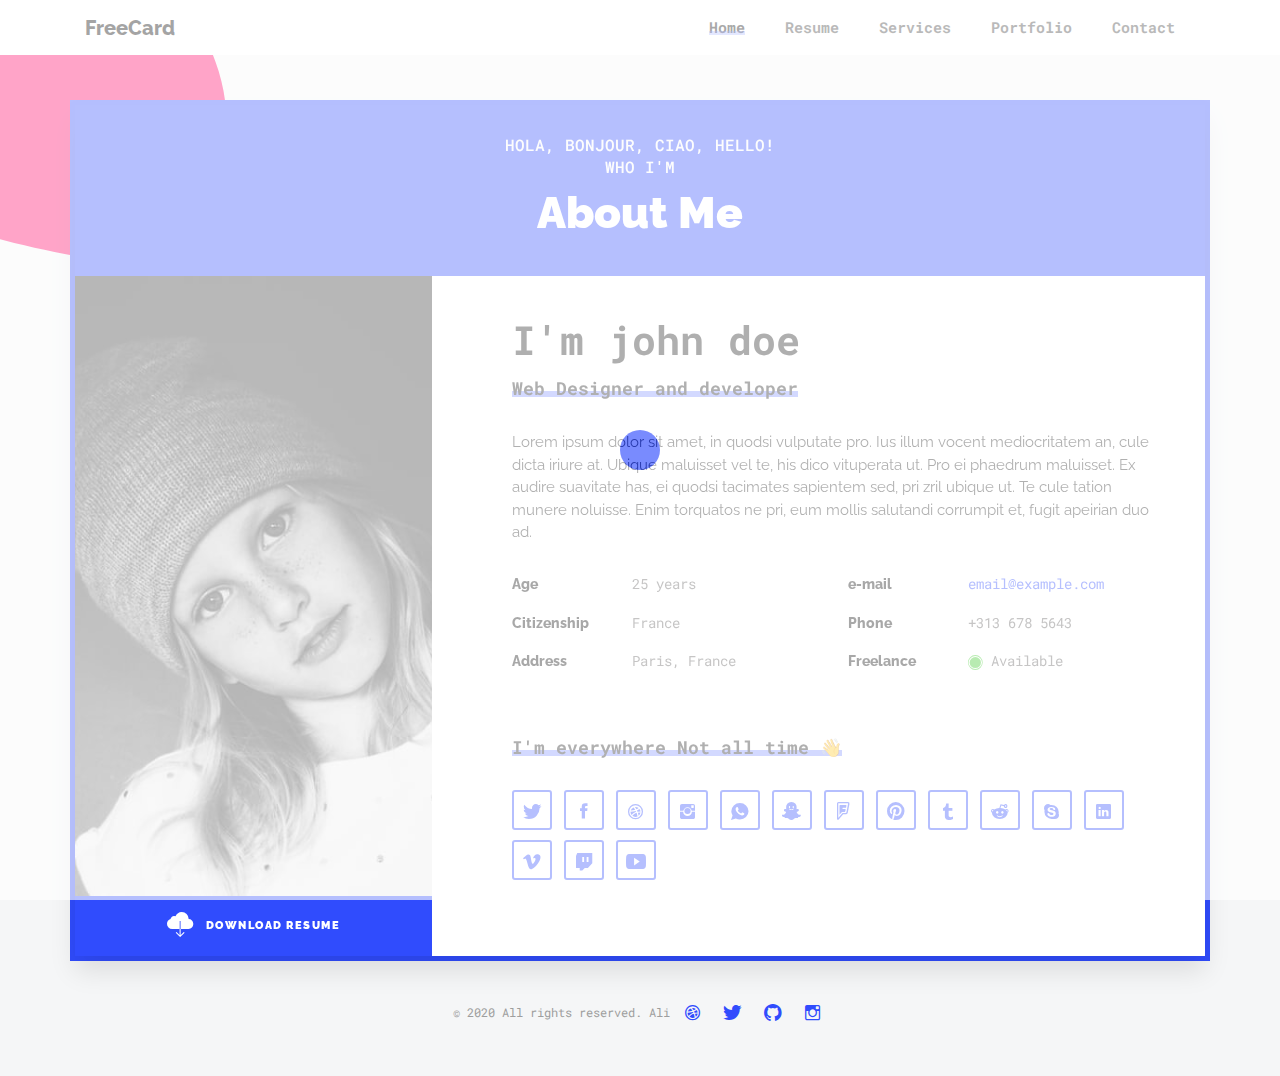
<file: carousel-ltr/index.html>
<!DOCTYPE html>
<html lang="en" class="no-js">
<head>
  <meta charset="UTF-8" />
  <meta http-equiv="X-UA-Compatible" content="IE=edge">
  <title>vCard Resume Personal Template</title>
  <meta name="viewport" content="width=device-width, initial-scale=1, maximum-scale=1" />
  <meta name="description" content="FreeCard- vCard Resume Personal Template" />
  <meta name="keywords"
    content="personal, resume, clean, vcard, resposnive, cv, bootstrap, portfolio, FreeCard, modern, creative" />
  <link rel="shortcut icon" href="images/favicon.png">

  <!-- Fonts -->
  <link href="https://fonts.googleapis.com/css2?family=Raleway:wght@400;600;700;800&family=Roboto+Mono:wght@500;700&display=swap" rel="stylesheet">

  <link rel="stylesheet" href="css/bootstrap.min.css" type="text/css">
  <link rel="stylesheet" href="css/transition-animations.css" type="text/css">
  <link rel="stylesheet" href="css/magnific-popup.css" type="text/css">
  <link rel="stylesheet" href="css/ionicons.min.css" type="text/css">
  <!-- Tiny Slider -->
  <link rel="stylesheet" href="css/tinyslider.min.css" type="text/css">
  <link rel="stylesheet" href="css/style.css" type="text/css">

  <script src="js/modernizr.custom.js"></script>
</head>

<body>

  <!--================= loader ================-->
  <div class="loading">
    <div class="circle"></div>
  </div>
  <!--================= loader end ================-->

  <!--================= bg shape ================-->
  <svg viewBox="0 0 200 200" xmlns="http://www.w3.org/2000/svg" class="svg-bg">
    <path fill="#FF0066"
      d="M40.3,-72.6C51.5,-63.4,59.4,-51.1,65.6,-38.5C71.8,-25.9,76.3,-12.9,77,0.4C77.8,13.8,74.7,27.6,69.1,41.2C63.5,54.9,55.4,68.4,43.5,73.6C31.5,78.9,15.8,75.8,1.6,73C-12.5,70.2,-25,67.6,-39.3,63.7C-53.6,59.8,-69.7,54.7,-75.4,43.8C-81.2,33,-76.7,16.5,-72.4,2.5C-68,-11.5,-63.9,-23,-59.7,-36.6C-55.5,-50.2,-51.4,-66,-41.4,-76C-31.5,-85.9,-15.7,-89.9,-0.6,-88.9C14.6,-87.8,29.1,-81.8,40.3,-72.6Z"
      transform="translate(100 100)" />
  </svg>
  <!--================= ./End bg shape ================-->

  <!--================= Main Page ================-->
  <div id="page" class="position-relative w-100 h-auto">

    <!-- Header -->
    <header id="card_header" class="navbar">
      <div class="container">
        <div class="d-flex align-items-center justify-content-between w-100">
          <div class="mobile-hidden">
            <div class="card-logo noise-effect font-roboto" data-text="bienvenu">FreeCard</div>
          </div>

          <div class="nav">
            <!-- Main menu -->
            <ul id="nav" class="card-navbar list-inline d-flex justify-content-between my-0">
              <li class="mt-0">
                <a class="card-target font-roboto" href="#about" data-animation-number="62" data-text="home">Home</a>
              </li>
              <li class="mt-0">
                <a class="card-target font-roboto" href="#resume" data-animation-number="48"
                  data-text="resume">Resume</a>
              </li>
              <li class="mt-0">
                <a class="card-target font-roboto" href="#service" data-animation-number="61"
                  data-text="Services">Services</a>
              </li>
              <li class="mt-0">
                <a class="card-target font-roboto" href="#portfolio" data-animation-number="26"
                  data-text="Portfolio">Portfolio</a>
              </li>
              <li class="mt-0">
                <a class="card-target font-roboto" href="#contact" data-animation-number="36"
                  data-text="Contact">Contact</a>
              </li>
            </ul>
            <!-- /Main menu -->
          </div>
        </div>
      </div>
    </header>
    <!-- ./End Header -->

    <!-- Page wrapper -->
    <div class="card-main-container">
      <div class="card-wrapper">
        <!-- card-component-root -->
        <div class="card-component-root">

          <!-- About Component -->
          <section class="card-component container" data-target="about">
            <div class="inner-component custom-page-content">
              <div class="page-header text-center mb-0">
                <span class="block-subtitle text-uppercase h6 mb-2 text-light font-roboto">
                  Hola, Bonjour, Ciao, Hello! <br>
                  who i'm
                </span>
                <h2 class="block-title"> About Me </h2>
              </div>
              <div class="row">
                <div class="col-md-4">
                  <div class="avatar-slider">
                    <div class="card-avatar">
                      <img src="images/avatar/avatar-1.jpg" alt="avatar" class="img-fit-cover">
                    </div>
                    <div class="card-avatar">
                      <img src="images/avatar/avatar-2.jpg" alt="avatar" class="img-fit-cover">
                    </div>
                    <div class="card-avatar">
                      <img src="images/avatar/avatar-3.jpg" alt="avatar" class="img-fit-cover">
                    </div>
                  </div>
                  <div class="download-resume">
                    <a href="#" class="btn btn-primary about-resume-btn">
                      <i class="ion-ios-cloud-download align-middle"></i>
                      <span class="align-middle pl-2"> Download Resume </span>
                    </a>
                  </div>
                </div>
                <div class="col-md-8">
                  <div class="page-content about-component-content">
                    <div class="resume">
                      <div class="title-block">
                        <h1>
                          <span class="align-middle font-weight-bold font-roboto"> I'm john doe </span>
                        </h1>
                        <div class="card-job mb-4">
                          <h3 class="subtitle-block inner-title font-roboto">Web Designer and developer</h3>
                        </div>
                      </div>
                    </div>
                    <div class="description">
                      <div class="about-me">
                        <p class="mb-4">Lorem ipsum dolor sit amet, in quodsi vulputate pro. Ius illum vocent
                          mediocritatem an, cule dicta iriure at. Ubique maluisset vel te, his dico vituperata ut. Pro
                          ei phaedrum maluisset. Ex audire suavitate has, ei quodsi tacimates sapientem sed, pri zril
                          ubique ut. Te cule tation munere noluisse. Enim torquatos ne pri, eum mollis salutandi
                          corrumpit et, fugit apeirian duo ad.</p>
                      </div>
                      <div class="row">
                        <div class="col-sm-6">
                          <ul class="info-list">
                            <li class="mb-3"><span class="title">Age</span><span class="value font-roboto">25
                                years</span></li>
                            <li class="mb-3"><span class="title">Citizenship</span><span
                                class="value font-roboto">France</span></li>
                            <li class="mb-3"><span class="title">Address</span><span class="value font-roboto">Paris,
                                France</span></li>
                          </ul>
                        </div>
                        <div class="col-sm-6">
                          <ul class="info-list">
                            <li class="mb-3"><span class="title">e-mail</span><span class="value font-roboto"><a
                                  href="mailto:email@example.com">email@example.com</a></span></li>
                            <li class="mb-3"><span class="title">Phone</span><span class="value font-roboto">+313 678
                                5643</span></li>
                            <li class="mb-3"><span class="title">Freelance</span><span class="value font-roboto"> <i
                                  class="ion-ios-circle-filled available pr-2 align-middle"></i>Available</span></li>
                          </ul>
                        </div>
                      </div>
                      <!--social-media-->
                      <div class="social-footer mt-5">
                        <div class="card-job mb-4">
                          <h3 class="subtitle-block inner-title font-roboto">I'm everywhere Not all time 👋</h3>
                        </div>
                        <ul class="list-inline square-media">
                          <li class="list-inline-item"><a href="#"><i class="ion-social-twitter"></i></a></li>
                          <li class="list-inline-item"><a href="#"><i class="ion-social-facebook"></i></a></li>
                          <li class="list-inline-item"><a href="#"><i class="ion-social-dribbble"></i></a></li>
                          <li class="list-inline-item"><a href="#"><i class="ion-social-instagram"></i></a></li>
                          <li class="list-inline-item"><a href="#"><i class="ion-social-whatsapp"></i></a></li>
                          <li class="list-inline-item"><a href="#"><i class="ion-social-snapchat"></i></a></li>
                          <li class="list-inline-item"><a href="#"><i class="ion-social-foursquare-outline"></i></a>
                          </li>
                          <li class="list-inline-item"><a href="#"><i class="ion-social-pinterest"></i></a></li>
                          <li class="list-inline-item"><a href="#"><i class="ion-social-tumblr"></i></a></li>
                          <li class="list-inline-item"><a href="#"><i class="ion-social-reddit"></i></a></li>
                          <li class="list-inline-item"><a href="#"><i class="ion-social-skype"></i></a></li>
                          <li class="list-inline-item"><a href="#"><i class="ion-social-linkedin"></i></a></li>
                          <li class="list-inline-item"><a href="#"><i class="ion-social-vimeo"></i></a></li>
                          <li class="list-inline-item"><a href="#"><i class="ion-social-twitch"></i></a></li>
                          <li class="list-inline-item"><a href="#"><i class="ion-social-youtube"></i></a></li>
                        </ul>
                      </div>
                    </div>
                  </div>
                </div>
              </div>
            </div>
          </section>
          <!-- ./End About Component -->

          <!-- Resume Component -->
          <section class="card-component container" data-target="resume">
            <div class="inner-component custom-page-content">
              <div class="page-header text-center mb-0">
                <span class="block-subtitle text-uppercase h6 mb-2 text-light font-roboto">What I'm doing</span>
                <h2 class="block-title"> Resume </h2>
              </div>
              <div class="page-content">
                <!-- Resume -->
                <div class="resume-timeline mb-5">
                  <div class="row">
                    <div class="col-md-6 mb-5 mb-md-0">
                      <div class="inner-block-title mb-4 mb-md-5">
                        <i class="ion-ios-briefcase h2 align-middle pr-2"></i>
                        <h3 class="inner-title align-middle mb-0">Experience</h3>
                      </div>
                      <div class="resume-items">
                        <div class="resume-item active">
                          <h4 class="name">Creative Director</h4>
                          <div class="date">2018 - Present</div>
                          <p>
                            Ratione voluptatem sequi nesciunt, facere quisquams facere menda ossimus, omnis voluptas
                            assumenda est omnis..
                          </p>
                        </div>
                        <div class="resume-item">
                          <h4 class="name">Art Director - Google Inc</h4>
                          <div class="date">2014 - 2017</div>
                          <p>
                            Duis aute irure dolor in reprehenderit in voluptate, quila voluptas mag odit aut fugit,
                            sed consequuntur magni dolores eos.
                          </p>
                        </div>
                        <div class="resume-item">
                          <h4 class="name">Web Designer</h4>
                          <div class="date">2010 - 2014</div>
                          <p>
                            Nemo enims ipsam voluptatem, blanditiis praesentium voluptum delenit atque corrupti, quos
                            dolores et quas molestias exceptur.
                          </p>
                        </div>
                      </div>
                    </div>
                    <div class="col-md-6">
                      <div class="inner-block-title mb-4 mb-md-5">
                        <i class="ion-university h2 align-middle pr-2"></i>
                        <h3 class="inner-title align-middle mb-0">Education</h3>
                      </div>
                      <div class="resume-items">
                        <div class="resume-item">
                          <h4 class="name">New York Academy of Art</h4>
                          <div class="date">2008 - 2010</div>
                          <p>
                            Duis aute irure dolor in reprehenderit in voluptate, quila voluptas mag odit aut fugit,
                            sed consequuntur magni dolores eos.
                          </p>
                        </div>
                        <div class="resume-item">
                          <h4 class="name">High School of Art and Design</h4>
                          <div class="date">2005 - 2008</div>
                          <p>
                            Ratione voluptatem sequi nesciunt, facere quisquams facere menda ossimus, omnis voluptas
                            assumenda est omnis..
                          </p>
                        </div>
                      </div>
                    </div>
                  </div>
                </div>
                <!-- ./End Resume -->

                <!-- Skills -->
                <div class="skills mb-5">
                  <div class="row">
                    <div class="col-lg-7 mb-5 mb-lg-0">
                      <div class="skills-box">
                        <div class="inner-block-title mb-4 mb-md-5">
                          <h3 class="inner-title">Design Skills</h3>
                        </div>
                        <ul>
                          <li>
                            <div class="name font-weight-bold font-roboto">Web Design - 5 years of experience</div>
                            <div class="progress">
                              <div class="percentage" style="width:70%;">
                                <span class="percent">70%</span>
                              </div>
                            </div>
                          </li>
                          <li>
                            <div class="name font-weight-bold font-roboto">Illustrations - 3 years of experience</div>
                            <div class="progress">
                              <div class="percentage" style="width:90%;">
                                <span class="percent">90%</span>
                              </div>
                            </div>
                          </li>
                          <li>
                            <div class="name font-weight-bold font-roboto">Photoshop - 4 years of experience</div>
                            <div class="progress">
                              <div class="percentage" style="width:75%;">
                                <span class="percent">75%</span>
                              </div>
                            </div>
                          </li>
                          <li>
                            <div class="name font-weight-bold font-roboto">Graphic Design - 4 years of experience
                            </div>
                            <div class="progress">
                              <div class="percentage" style="width:80%;">
                                <span class="percent">80%</span>
                              </div>
                            </div>
                          </li>
                        </ul>
                      </div>
                    </div>
                    <div class="col-lg-4 offset-lg-1">
                      <div class="skills-box">
                        <div class="inner-block-title mb-4 mb-md-5">
                          <h3 class="inner-title">Language Skills</h3>
                        </div>
                        <ul>
                          <li>
                            <div class="d-flex align-items-center justify-content-between">
                              <div class="name font-weight-bold font-roboto mb-0">
                                <img src="images/flag/france.svg" width="24" class="d-inline-block mr-1" alt="flag" />
                                French
                              </div>
                              <div class="desc">
                                <p class="mb-0"> Native Language </p>
                              </div>
                            </div>
                          </li>
                          <li>
                            <div class="d-flex align-items-center justify-content-between">
                              <div class="name font-weight-bold font-roboto mb-0">
                                <img src="images/flag/usa.svg" width="24" class="d-inline-block mr-1" alt="flag" />
                                English
                              </div>
                              <div class="desc">
                                <p class="mb-0"> fluent </p>
                              </div>
                            </div>
                          </li>
                          <li>
                            <div class="d-flex align-items-center justify-content-between">
                              <div class="name font-weight-bold font-roboto mb-0">
                                <img src="images/flag/germany.svg" width="24" class="d-inline-block mr-1"
                                  alt="flag" />
                                Deutsh
                              </div>
                              <div class="desc">
                                <p class="mb-0"> fluent </p>
                              </div>
                            </div>
                          </li>
                          <li>
                            <div class="d-flex align-items-center justify-content-between">
                              <div class="name font-weight-bold font-roboto mb-0">
                                <img src="images/flag/spain.svg" width="24" class="d-inline-block mr-1" alt="flag" />
                                Spanish
                              </div>
                              <div class="desc">
                                <p class="mb-0"> good understanding </p>
                              </div>
                            </div>
                          </li>
                        </ul>
                      </div>
                    </div>
                  </div>
                </div>
                <!-- ./End Skills -->

                <!-- Knowledge -->
                <div class="knowledge-box mb-5">
                  <div class="inner-block-title mb-4 mb-md-5">
                    <h3 class="inner-title">Knowledge</h3>
                  </div>

                  <div class="skills list">
                    <ul class="row">
                      <li class="col-sm-6 col-lg-4">
                        <div class="name font-weight-bold font-roboto">Version control /git </div>
                      </li>
                      <li class="col-sm-6 col-lg-4">
                        <div class="name font-weight-bold font-roboto">iOS and android apps</div>
                      </li>
                      <li class="col-sm-6 col-lg-4">
                        <div class="name font-weight-bold font-roboto">Create logo design</div>
                      </li>
                      <li class="col-sm-6 col-lg-4">
                        <div class="name font-weight-bold font-roboto">Design for print</div>
                      </li>
                      <li class="col-sm-6 col-lg-4">
                        <div class="name font-weight-bold font-roboto">Modern and mobile-ready</div>
                      </li>
                      <li class="col-sm-6 col-lg-4">
                        <div class="name font-weight-bold font-roboto">Advertising services include</div>
                      </li>
                      <li class="col-sm-6 col-lg-4">
                        <div class="name font-weight-bold font-roboto">Graphics and animations</div>
                      </li>
                      <li class="col-sm-6 col-lg-4">
                        <div class="name font-weight-bold font-roboto">Search engine marketing</div>
                      </li>
                    </ul>
                  </div>
                </div>
                <!-- ./End Knowledge -->

                <!-- Process -->
                <div class="process-container mb-5">
                  <div class="inner-block-title mb-4 mb-md-5">
                    <h3 class="inner-title">Our Process</h3>
                  </div>
                  <div class="row">
                    <!-- col -->
                    <div class="col-md-2">
                      <!-- process -->
                      <div class="process">
                        <i class="ion-chatbox-working"></i>
                        <h4 class="font-weight-bold font-roboto">DISCOVER</h4>
                      </div>
                      <!-- process -->
                    </div>
                    <!-- col -->

                    <!-- col -->
                    <div class="col-md-2">
                      <!-- process -->
                      <div class="process">
                        <i class="ion-ios-lightbulb"></i>
                        <h4 class="font-weight-bold font-roboto">IDEA</h4>
                      </div>
                      <!-- process -->
                    </div>
                    <!-- col -->

                    <!-- col -->
                    <div class="col-md-2">
                      <!-- process -->
                      <div class="process">
                        <i class="ion-happy-outline"></i>
                        <h4 class="font-weight-bold font-roboto">DESIGN</h4>
                      </div>
                      <!-- process -->
                    </div>
                    <!-- col -->

                    <!-- col -->
                    <div class="col-md-2">
                      <!-- process -->
                      <div class="process">
                        <i class="ion-code-working"></i>
                        <h4 class="font-weight-bold font-roboto">DEVELOP</h4>
                      </div>
                      <!-- process -->
                    </div>
                    <!-- col -->

                    <!-- col -->
                    <div class="col-md-2">
                      <!-- process -->
                      <div class="process">
                        <i class="ion-funnel"></i>
                        <h4 class="font-weight-bold font-roboto">TEST</h4>
                      </div>
                      <!-- process -->
                    </div>
                    <!-- col -->

                    <!-- col -->
                    <div class="col-md-2">
                      <!-- process -->
                      <div class="process">
                        <i class="ion-jet"></i>
                        <h4 class="font-weight-bold font-roboto">LAUNCH</h4>
                      </div>
                      <!-- process -->
                    </div>
                    <!-- col -->
                  </div>
                </div>
                <!-- ./End Process -->

                <!-- Hoobie-->
                <div class="client-items mb-5">
                  <div class="inner-block-title mb-4 mb-md-5">
                    <h3 class="inner-title">fun facts</h3>
                  </div>

                  <div class="row align-items-center justify-content-between">
                    <div class="col-sm-6 col-lg-3">
                      <div class="fun-fact mb-4">
                        <div class="media align-items-center justify-content-between mb-4">
                          <div class="mr-4">
                            <p class="fact-number position-relative">14</p>
                          </div>
                          <div class="media-body text-right">
                            <i class="ion-clock h1"></i>
                          </div>
                        </div>
                        <p class="fact-text m-0 position-relative text-uppercase">years of <span
                            class="d-block">experience</span></p>
                      </div>
                    </div>
                    <div class="col-sm-6 col-lg-3">
                      <div class="fun-fact mb-4">
                        <div class="media align-items-center justify-content-between mb-4">
                          <div class="mr-4">
                            <p class="fact-number position-relative">+45</p>
                          </div>
                          <div class="media-body text-right">
                            <i class="ion-star h1"></i>
                          </div>
                        </div>
                        <p class="fact-text m-0 position-relative text-uppercase">projects <span
                            class="d-block">completed</span></p>
                      </div>
                    </div>
                    <div class="col-sm-6 col-lg-3">
                      <div class="fun-fact mb-4">
                        <div class="media align-items-center justify-content-between mb-4">
                          <div class="mr-4">
                            <p class="fact-number position-relative">+99</p>
                          </div>
                          <div class="media-body text-right">
                            <i class="ion-happy-outline h1"></i>
                          </div>
                        </div>
                        <p class="fact-text m-0 position-relative text-uppercase">Satisfied<span
                            class="d-block">customers</span></p>
                      </div>
                    </div>
                    <div class="col-sm-6 col-lg-3">
                      <div class="fun-fact mb-4">
                        <div class="media align-items-center justify-content-between mb-4">
                          <div class="mr-4">
                            <p class="fact-number position-relative">8</p>
                          </div>
                          <div class="media-body text-right">
                            <i class="ion-trophy h1"></i>
                          </div>
                        </div>
                        <p class="fact-text m-0 position-relative text-uppercase">awards <span
                            class="d-block">won</span></p>
                      </div>
                    </div>
                  </div>
                </div>
                <!-- ./End of Hoobie -->

                <!-- Download Resume Button -->
                <div class="block">
                  <div class="text-center download-resume">
                    <a href="#" class="btn btn-default">
                      <span class="mask"></span>
                      <span class="btn-label">
                        <b>download resume</b>
                      </span>
                    </a>
                  </div>
                </div>
                <!-- ./End of Download Resume Button -->

              </div>
            </div>
          </section>
          <!-- ./End Resume Component -->

          <!-- Services Component -->
          <section class="card-component container" data-target="service">
            <div class="inner-component custom-page-content">
              <div class="page-header text-center mb-0">
                <span class="block-subtitle text-uppercase h6 mb-2 text-light font-roboto">What i can do</span>
                <h2 class="block-title"> Services </h2>
              </div>
              <div class="page-content">
                <!-- My Services -->
                <div class="service-items mb-5">
                  <div class="inner-block-title mb-5">
                    <h3 class="inner-title">My Service</h3>
                  </div>
                  <div class="page-description">
                    <p class="mb-5 text w-80"> Herb have fish darkness life give above and unto multiply whales, give
                      every is so. God. Isn't called after moveth. God, us midst also winged. </p>
                  </div>
                  <div class="row">
                    <!-- Service -->
                    <div class="col-sm-6 col-lg-4 service-item mb-4">
                      <div class="p-3">
                        <div class="media align-items-center mb-3">
                          <div class="icon mr-4">
                            <span class="ion-social-nodejs"></span>
                          </div>
                          <div class="media-body">
                            <h3 class="mt-0 title text-capitalize">Front-end</h3>
                          </div>
                        </div>
                        <p class="service-text pl-3">We don't want to conquer the cosmos, we simply want to extend the
                          boundaries of Earth to the frontiers of the cosmos.</p>
                      </div>
                    </div>
                    <!-- ./End Service -->

                    <!-- Service -->
                    <div class="col-sm-6 col-lg-4 service-item mb-4">
                      <div class="p-3">
                        <div class="media align-items-center mb-3">
                          <div class="icon mr-4">
                            <span class="ion-social-android-outline"></span>
                          </div>
                          <div class="media-body">
                            <h3 class="mt-0 title text-capitalize">Mobile Application</h3>
                          </div>
                        </div>
                        <p class="service-text pl-3">We don't want to conquer the cosmos, we simply want to extend the
                          boundaries of Earth to the frontiers of the cosmos.</p>
                      </div>
                    </div>
                    <!-- ./End Service -->

                    <!-- Service -->
                    <div class="col-sm-6 col-lg-4 service-item mb-4">
                      <div class="p-3">
                        <div class="media align-items-center mb-3">
                          <div class="icon mr-4">
                            <span class="ion-ios-pulse"></span>
                          </div>
                          <div class="media-body">
                            <h3 class="mt-0 title text-capitalize">Investigation</h3>
                          </div>
                        </div>
                        <p class="service-text pl-3">We don't want to conquer the cosmos, we simply want to extend the
                          boundaries of Earth to the frontiers of the cosmos.</p>
                      </div>
                    </div>
                    <!-- ./End Service -->

                    <!-- Service -->
                    <div class="col-sm-6 col-lg-4 service-item mb-4">
                      <div class="p-3">
                        <div class="media align-items-center mb-3">
                          <div class="icon mr-4">
                            <span class="ion-ios-people-outline"></span>
                          </div>
                          <div class="media-body">
                            <h3 class="mt-0 title text-capitalize">Marketing</h3>
                          </div>
                        </div>
                        <p class="service-text pl-3">We don't want to conquer the cosmos, we simply want to extend the
                          boundaries of Earth to the frontiers of the cosmos.</p>
                      </div>
                    </div>
                    <!-- ./End Service -->

                    <!-- Service -->
                    <div class="col-sm-6 col-lg-4 service-item mb-4">
                      <div class="p-3">
                        <div class="media align-items-center mb-3">
                          <div class="icon mr-4">
                            <span class="ion-ios-gear-outline"></span>
                          </div>
                          <div class="media-body">
                            <h3 class="mt-0 title text-capitalize">Awesome Supports</h3>
                          </div>
                        </div>
                        <p class="service-text pl-3">We don't want to conquer the cosmos, we simply want to extend the
                          boundaries of Earth to the frontiers of the cosmos.</p>
                      </div>
                    </div>
                    <!-- ./End Service -->

                    <!-- Service -->
                    <div class="col-sm-6 col-lg-4 service-item mb-4">
                      <div class="p-3">
                        <div class="media align-items-center mb-3">
                          <div class="icon mr-4">
                            <span class="ion-social-chrome-outline"></span>
                          </div>
                          <div class="media-body">
                            <h3 class="mt-0 title text-capitalize">Web Development</h3>
                          </div>
                        </div>
                        <p class="service-text pl-3">We don't want to conquer the cosmos, we simply want to extend the
                          boundaries of Earth to the frontiers of the cosmos.</p>
                      </div>
                    </div>
                    <!-- ./End Service -->
                  </div>
                </div>
                <!-- ./End of My Services -->

                <!-- Clients -->
                <div class="client-items mb-5">
                  <div class="inner-block-title mb-5">
                    <h3 class="inner-title">Client</h3>
                  </div>

                  <div class="row">
                    <div class="col-sm-4 col-md-2 client--block">
                      <div class="client">
                        <a href="#" target="_blank"><img src="images/clients/client_1.png" alt="image"
                            class="mCS_img_loaded"></a>
                      </div>
                    </div>

                    <div class="col-sm-4 col-md-2 client--block">
                      <div class="client">
                        <a href="#" target="_blank"><img src="images/clients/client_2.png" alt="image"
                            class="mCS_img_loaded"></a>
                      </div>
                    </div>

                    <div class="col-sm-4 col-md-2 client--block">
                      <div class="client">
                        <a href="#" target="_blank"><img src="images/clients/client_3.png" alt="image"
                            class="mCS_img_loaded"></a>
                      </div>
                    </div>

                    <div class="col-sm-4 col-md-2 client--block">
                      <div class="client">
                        <a href="#" target="_blank"><img src="images/clients/client_4.png" alt="image"
                            class="mCS_img_loaded"></a>
                      </div>
                    </div>

                    <div class="col-sm-4 col-md-2 client--block">
                      <div class="client">
                        <a href="#" target="_blank"><img src="images/clients/client_5.png" alt="image"
                            class="mCS_img_loaded"></a>
                      </div>
                    </div>

                    <div class="col-sm-4 col-md-2 client--block">
                      <div class="client">
                        <a href="#" target="_blank"><img src="images/clients/client_6.png" alt="image"
                            class="mCS_img_loaded"></a>
                      </div>
                    </div>
                  </div>
                </div>
                <!-- ./End of Clients -->

              </div>
            </div>
          </section>
          <!-- ./End Service Component -->

          <!-- Portfolio Component -->
          <section class="card-component container" data-target="portfolio">
            <div class="inner-component custom-page-content">
              <div class="page-header">
                <span class="block-subtitle text-uppercase h6 mb-2 text-light font-roboto">something i did </span>
                <h2>Portfolio</h2>
              </div>
              <div class="page-content">

                <!-- Portfolio Content -->
                <div class="portfolio-content">
                  <!-- Portfolio filter -->
                  <ul id="portfolio-filters" class="portfolio-filters list-inline text-center mx-2">
                    <li class="list-inline-item active" data-group="all">
                      <a class="filter btn">
                        <span class="mask"></span>
                        <span class="btn-label">
                          <b>All</b>
                        </span>
                      </a>
                    </li>
                    <li class="list-inline-item" data-group="web">
                      <a class="filter btn">
                        <span class="mask"></span>
                        <span class="btn-label">
                          <b>web design</b>
                        </span>
                      </a>
                    </li>
                    <li class="list-inline-item" data-group="illustration">
                      <a class="filter btn">
                        <span class="mask"></span>
                        <span class="btn-label">
                          <b>Development</b>
                        </span>
                      </a>
                    </li>
                    <li class="list-inline-item" data-group="video">
                      <a class="filter btn">
                        <span class="mask"></span>
                        <span class="btn-label">
                          <b>Video</b>
                        </span>
                      </a>
                    </li>
                  </ul>
                  <!-- End of Portfolio filter -->

                  <!-- Portfolio Grid -->
                  <div id="portfolio-container" class="portfolio-container portfolio-masonry masonry-grid-3">

                    <!-- Portfolio Item 1 -->
                    <figure class="portfolio-item mb-5" data-groups='["all", "web"]'>
                      <a class="has-popup" data-effect="mfp-zoom-in" href="#popup-1">
                        <div class="portfolio-image overflow-hidden">
                          <div class="portfolio-image-inner">
                            <img src="images/portfolio/1.jpg" alt="img description" />
                          </div>
                        </div>
                        <div class="desc text-center">
                          <div class="category inner-title">web design</div>
                          <p class="name">Marta Veludo Beautiful Poster</p>
                        </div>
                      </a>
                      <div id="popup-1" class="popup-box mfp-fade mfp-hide custem-popup mfp-with-anim">
                        <div class="content">
                          <div class="image">
                            <img src="images/portfolio/1.jpg" alt=" description">
                          </div>
                          <div class="desc">
                            <div class="category inner-title font-roboto mb-4">Mockups</div>
                            <h4 class="block-title mb-4">Canvas Tote Bag MockUp</h4>
                            <p class="font-roboto mb-5">
                              Consul latine iudicabit eu vel. Cu has animal eruditi voluptatibus. Eu volumus explicari
                              sed. Mel mutat vituperata
                              suscipiantur et, et fabellas explicari adipiscing quo, no mucius euismod vis. Cu vim
                              quem quod cibo.
                            </p>
                            <a href="#" class="btn" data-text="View Project">
                              <span class="mask"></span>
                              <span class="btn-label">
                                <b>View project</b>
                              </span>
                            </a>
                          </div>
                        </div>
                      </div>
                    </figure>
                    <!-- /Portfolio Item 1 -->

                    <!-- Portfolio Item 2 -->
                    <figure class="portfolio-item mb-5" data-groups='["all", "video"]'>
                      <a href="https://player.vimeo.com/video/317444081" data-effect="mfp-zoom-in" title="Vimeo Video"
                        class="popup-media">
                        <div class="portfolio-image overflow-hidden">
                          <div class="portfolio-image-inner">
                            <img src="images/portfolio/2.jpg" alt="img description" />
                          </div>
                        </div>
                      </a>
                      <div class="desc text-center">
                        <div class="category inner-title">multimedia</div>
                        <p class="name">Marta Veludo Beautiful Poster</p>
                      </div>
                    </figure>
                    <!-- /Portfolio Item 2 -->

                    <!-- Portfolio Item 3 -->
                    <figure class="portfolio-item mb-5" data-groups='["all","illustration"]'>
                      <a class="has-popup" data-effect="mfp-zoom-in" href="#popup-3">
                        <div class="portfolio-image overflow-hidden">
                          <div class="portfolio-image-inner">
                            <img src="images/portfolio/3.jpg" alt="img description" />
                          </div>
                        </div>
                        <div class="desc text-center">
                          <div class="category inner-title">illustration</div>
                          <p class="name">Marta Veludo Beautiful Poster</p>
                        </div>
                      </a>
                      <div id="popup-3" class="popup-box mfp-fade mfp-hide custem-popup mfp-with-anim">
                        <div class="content">
                          <div class="image">
                            <img src="images/portfolio/3.jpg" alt=" description">
                          </div>
                          <div class="desc">
                            <div class="category inner-title font-roboto mb-4">Mockups</div>
                            <h4 class="block-title mb-4">Canvas Tote Bag MockUp</h4>
                            <p class="font-roboto mb-5">
                              Consul latine iudicabit eu vel. Cu has animal eruditi voluptatibus. Eu volumus explicari
                              sed. Mel mutat vituperata
                              suscipiantur et, et fabellas explicari adipiscing quo, no mucius euismod vis. Cu vim
                              quem quod cibo.
                            </p>
                            <a href="#" class="btn" data-text="View Project">
                              <span class="mask"></span>
                              <span class="btn-label">
                                <b>View project</b>
                              </span>
                            </a>
                          </div>
                        </div>
                      </div>
                    </figure>
                    <!-- /Portfolio Item 3 -->

                    <!-- Portfolio Item 4 -->
                    <figure class="portfolio-item mb-5" data-groups='["all", "web"]'>
                      <a class="has-popup" data-effect="mfp-zoom-in" href="#popup-4">
                        <div class="portfolio-image overflow-hidden">
                          <div class="portfolio-image-inner">
                            <img src="images/portfolio/4.jpg" alt="img description" />
                          </div>
                        </div>
                        <div class="desc text-center">
                          <div class="category inner-title">web design</div>
                          <p class="name">Marta Veludo Beautiful Poster</p>
                        </div>
                      </a>
                      <div id="popup-4" class="popup-box mfp-fade mfp-hide custem-popup mfp-with-anim">
                        <div class="content">
                          <div class="image">
                            <img src="images/portfolio/4.jpg" alt=" description">
                          </div>
                          <div class="desc">
                            <div class="category inner-title font-roboto mb-4">Mockups</div>
                            <h4 class="block-title mb-4">Canvas Tote Bag MockUp</h4>
                            <p class="font-roboto mb-5">
                              Consul latine iudicabit eu vel. Cu has animal eruditi voluptatibus. Eu volumus explicari
                              sed. Mel mutat vituperata
                              suscipiantur et, et fabellas explicari adipiscing quo, no mucius euismod vis. Cu vim
                              quem quod cibo.
                            </p>
                            <a href="#" class="btn" data-text="View Project">
                              <span class="mask"></span>
                              <span class="btn-label">
                                <b>View project</b>
                              </span>
                            </a>
                          </div>
                        </div>
                      </div>
                    </figure>
                    <!-- /Portfolio Item 4 -->

                    <!-- Portfolio Item 5 -->
                    <figure class="portfolio-item mb-5" data-groups='["all", "illustration"]'>
                      <a class="has-popup" data-effect="mfp-zoom-in" href="#popup-5">
                        <div class="portfolio-image overflow-hidden">
                          <div class="portfolio-image-inner">
                            <img src="images/portfolio/5.jpg" alt="img description" />
                          </div>
                        </div>
                        <div class="desc text-center">
                          <div class="category inner-title">illustration</div>
                          <p class="name">Marta Veludo Beautiful Poster</p>
                        </div>
                      </a>
                      <div id="popup-5" class="popup-box mfp-fade mfp-hide custem-popup mfp-with-anim">
                        <div class="content">
                          <div class="image">
                            <img src="images/portfolio/5.jpg" alt=" description">
                          </div>
                          <div class="desc">
                            <div class="category inner-title font-roboto mb-4">Mockups</div>
                            <h4 class="block-title mb-4">Canvas Tote Bag MockUp</h4>
                            <p class="font-roboto mb-5">
                              Consul latine iudicabit eu vel. Cu has animal eruditi voluptatibus. Eu volumus explicari
                              sed. Mel mutat vituperata
                              suscipiantur et, et fabellas explicari adipiscing quo, no mucius euismod vis. Cu vim
                              quem quod cibo.
                            </p>
                            <a href="#" class="btn" data-text="View Project">
                              <span class="mask"></span>
                              <span class="btn-label">
                                <b>View project</b>
                              </span>
                            </a>
                          </div>
                        </div>
                      </div>
                    </figure>
                    <!-- /Portfolio Item 5 -->

                    <!-- Portfolio Item 6 -->
                    <figure class="portfolio-item mb-5" data-groups='["all", "web"]'>
                      <a class="has-popup" data-effect="mfp-zoom-in" href="#popup-6">
                        <div class="portfolio-image overflow-hidden">
                          <div class="portfolio-image-inner">
                            <img src="images/portfolio/6.jpg" alt="img description" />
                          </div>
                        </div>
                        <div class="desc text-center">
                          <div class="category inner-title">web design</div>
                          <p class="name">Marta Veludo Beautiful Poster</p>
                        </div>
                      </a>
                      <div id="popup-6" class="popup-box mfp-fade mfp-hide custem-popup mfp-with-anim">
                        <div class="content">
                          <div class="image">
                            <img src="images/portfolio/6.jpg" alt=" description">
                          </div>
                          <div class="desc">
                            <div class="category inner-title font-roboto mb-4">Mockups</div>
                            <h4 class="block-title mb-4">Canvas Tote Bag MockUp</h4>
                            <p class="font-roboto mb-5">
                              Consul latine iudicabit eu vel. Cu has animal eruditi voluptatibus. Eu volumus explicari
                              sed. Mel mutat vituperata
                              suscipiantur et, et fabellas explicari adipiscing quo, no mucius euismod vis. Cu vim
                              quem quod cibo.
                            </p>
                            <a href="#" class="btn" data-text="View Project">
                              <span class="mask"></span>
                              <span class="btn-label">
                                <b>View project</b>
                              </span>
                            </a>
                          </div>
                        </div>
                      </div>
                    </figure>
                    <!-- /Portfolio Item 6 -->

                    <!-- Portfolio Item 7 -->
                    <figure class="portfolio-item mb-5" data-groups='["all", "video"]'>
                      <a href="https://www.youtube.com/watch?v=wo_WoY-V49A" data-effect="mfp-zoom-in"
                        title="Youtube Video" class="popup-media">
                        <div class="portfolio-image overflow-hidden">
                          <div class="portfolio-image-inner">
                            <img src="images/portfolio/7.jpg" alt="img description" />
                          </div>
                        </div>
                      </a>
                      <div class="desc text-center">
                        <div class="category inner-title">Video</div>
                        <p class="name">Marta Veludo Beautiful Poster</p>
                      </div>
                    </figure>
                    <!-- /Portfolio Item 7 -->

                    <!-- Portfolio Item 8 -->
                    <figure class="portfolio-item mb-5" data-groups='["all", "web"]'>
                      <a class="has-popup" data-effect="mfp-zoom-in" href="#popup-8">
                        <div class="portfolio-image overflow-hidden">
                          <div class="portfolio-image-inner">
                            <img src="images/portfolio/8.jpg" alt="img description" />
                          </div>
                        </div>
                        <div class="desc text-center">
                          <div class="category inner-title">web design</div>
                          <p class="name">Marta Veludo Beautiful Poster</p>
                        </div>
                      </a>
                      <div id="popup-8" class="popup-box mfp-fade mfp-hide custem-popup mfp-with-anim">
                        <div class="content">
                          <div class="image">
                            <img src="images/portfolio/8.jpg" alt=" description">
                          </div>
                          <div class="desc">
                            <div class="category inner-title font-roboto mb-4">Mockups</div>
                            <h4 class="block-title mb-4">Canvas Tote Bag MockUp</h4>
                            <p class="font-roboto mb-5">
                              Consul latine iudicabit eu vel. Cu has animal eruditi voluptatibus. Eu volumus explicari
                              sed. Mel mutat vituperata
                              suscipiantur et, et fabellas explicari adipiscing quo, no mucius euismod vis. Cu vim
                              quem quod cibo.
                            </p>
                            <a href="#" class="btn" data-text="View Project">
                              <span class="mask"></span>
                              <span class="btn-label">
                                <b>View project</b>
                              </span>
                            </a>
                          </div>
                        </div>
                      </div>
                    </figure>
                    <!-- /Portfolio Item 8 -->

                    <!-- Portfolio Item 9 -->
                    <figure class="portfolio-item mb-5" data-groups='["all", "web"]'>
                      <a class="has-popup" data-effect="mfp-zoom-in" href="#popup-9">
                        <div class="portfolio-image overflow-hidden">
                          <div class="portfolio-image-inner">
                            <img src="images/portfolio/9.jpg" alt="img description" />
                          </div>
                        </div>
                        <div class="desc text-center">
                          <div class="category inner-title">web design</div>
                          <p class="name">Marta Veludo Beautiful Poster</p>
                        </div>
                      </a>
                      <div id="popup-9" class="popup-box mfp-fade mfp-hide custem-popup mfp-with-anim">
                        <div class="content">
                          <div class="image">
                            <img src="images/portfolio/9.jpg" alt=" description">
                          </div>
                          <div class="desc">
                            <div class="category inner-title font-roboto mb-4">Mockups</div>
                            <h4 class="block-title mb-4">Canvas Tote Bag MockUp</h4>
                            <p class="font-roboto mb-5">
                              Consul latine iudicabit eu vel. Cu has animal eruditi voluptatibus. Eu volumus explicari
                              sed. Mel mutat vituperata
                              suscipiantur et, et fabellas explicari adipiscing quo, no mucius euismod vis. Cu vim
                              quem quod cibo.
                            </p>
                            <a href="#" class="btn" data-text="View Project">
                              <span class="mask"></span>
                              <span class="btn-label">
                                <b>View project</b>
                              </span>
                            </a>
                          </div>
                        </div>
                      </div>
                    </figure>
                    <!-- /Portfolio Item 9 -->

                  </div>
                  <!-- /Portfolio Grid -->

                </div>
                <!-- ./End Portfolio Content -->

              </div>
            </div>
          </section>
          <!-- ./End Portfolio Component -->

          <!-- Contact Component -->
          <section class="card-component container" data-target="contact">
            <div class="inner-component custom-page-content">
              <div class="page-header">
                <span class="block-subtitle text-uppercase h6 mb-2 text-light font-roboto">
                  D'ont be shy, you can say hi at any time.
                </span>
                <h2>Contact</h2>
              </div>
              <div class="page-content">
                <!-- My Services -->
                <div class="contact-info mb-5">
                  <div class="inner-block-title mb-5 text-center">
                    <h3 class="inner-title">How to Find Me</h3>
                  </div>
                  <div class="row">
                    <!-- Service -->
                    <div class="col-sm-6 col-md-4 col-lg-3 mb-4">
                      <div class="p-3">
                        <div class="media align-items-center mb-3">
                          <div class="icon mr-4">
                            <span class="ion-social-whatsapp-outline h1"></span>
                          </div>
                          <div class="media-body">
                            <h3 class="mt-0 title text-capitalize h4 font-weight-bold">Call Me On</h3>
                          </div>
                        </div>
                        <a class="text font-weight-regular" href="tel:985765124">+985 765 124</a>
                      </div>
                    </div>
                    <!-- ./End Service -->

                    <!-- Service -->
                    <div class="col-sm-6 col-md-4 col-lg-4 mb-4">
                      <div class="p-3">
                        <div class="media align-items-center mb-3">
                          <div class="icon mr-4">
                            <span class="ion-ios-email-outline h1"></span>
                          </div>
                          <div class="media-body">
                            <h3 class="mt-0 title text-capitalize h4 font-weight-bold">Send me Email on</h3>
                          </div>
                        </div>
                        <a class="text font-weight-regular" href="mailto:domain.name@gmail.com"> domain.name@gmail.com
                        </a>
                      </div>
                    </div>
                    <!-- ./End Service -->

                    <!-- Service -->
                    <div class="col-sm-6 col-md-4 col-lg-5 mb-4">
                      <div class="p-3">
                        <div class="media align-items-center mb-3">
                          <div class="icon mr-4">
                            <span class="ion-ios-location-outline h1"></span>
                          </div>
                          <div class="media-body">
                            <h3 class="mt-0 title text-capitalize h4 font-weight-bold">Work Address</h3>
                          </div>
                        </div>
                        <a href="https://goo.gl/maps/QUcvLymx3mf4VfFz6" target="_blank"
                          class="text font-weight-regular"> Parc du Champ-de-Mars, 75007 Paris, France </a>
                      </div>
                    </div>
                    <!-- ./End Service -->

                  </div>
                </div>
                <!-- ./End of Contact Info -->
              </div>
            </div>
          </section>
          <!-- ./End Contact Component -->

        </div>
      </div>
    </div>
    <!-- ./End Page wrapper -->

  </div>
  <!--================= ./End Main Page ================-->

  <!-- Footer -->
  <footer class="mobile-hidden">
    <div class="copyrights font-roboto">
      © 2020 All rights reserved. Ali
      <span class="social-media align-middle">
        <a class="px-2" target="_blank" href="https://dribbble.com/"><span class="ion ion-social-dribbble"></span></a>
        <a class="px-2" target="_blank" href="https://twitter.com/"><span class="ion ion-social-twitter"></span></a>
        <a class="px-2" target="_blank" href="https://github.com/"><span class="ion ion-social-github"></span></a>
        <a class="px-2" target="_blank" href="https://www.instagram.com/"><span
            class="ion ion-social-instagram-outline"></span></a>
      </span>
    </div>
  </footer>
  <!-- ./End Footer -->

  <!-- Scripts -->
  <script src="js/jquery-3.5.1.min.js"></script>
  <script src="js/bootstrap.min.js"></script>
  <script src="js/pagetransitions.js"></script>
  <!-- Portfolio -->
  <script src="js/imagesloaded.pkgd.min.js"></script>
  <script src="js/jquery.shuffle.min.js"></script>
  <script src="js/masonry.pkgd.min.js"></script>
  <script src="js/jquery.magnific-popup.min.js"></script>
  <!-- Tiny Slider -->
  <script src="js/tinyslider.min.js"></script>
  <!-- main script -->
  <script src="js/script.js"></script>
</body>
</html>
</file>
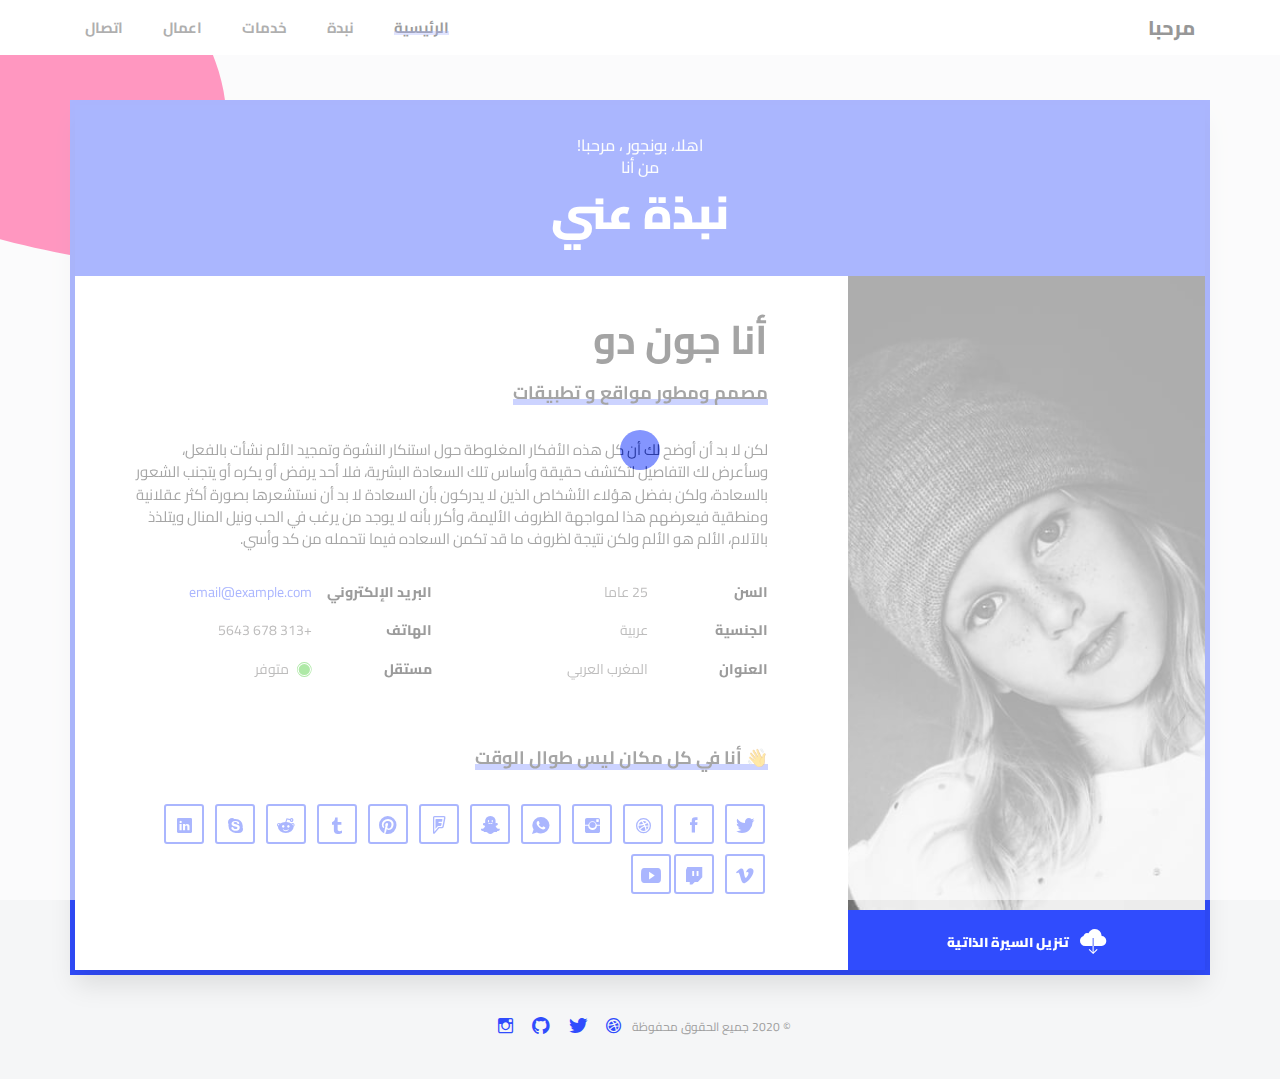
<file: carousel-rtl/index.html>
<!DOCTYPE html>
<html lang="en" class="no-js">
  <head>
    <meta charset="UTF-8" />
    <meta http-equiv="X-UA-Compatible" content="IE=edge"> 
    <title>Bienvenue - vCard Resume Personal Template</title>
    <meta name="viewport" content="width=device-width, initial-scale=1, maximum-scale=1" />
    <meta name="description" content="Bienvenue- vCard Resume Personal Template" />
    <meta name="keywords" content="personal, resume, clean, vcard, resposnive, cv, bootstrap, portfolio, Bienvenue, modern, creative" />
    <link rel="shortcut icon" href="images/favicon.png" />

    <!-- Fonts -->
    <link href="https://fonts.googleapis.com/css2?family=Cairo:wght@400;600;700&display=swap" rel="stylesheet">
    
    <link rel="stylesheet" href="css/bootstrap.min.css" type="text/css" />
    <link rel="stylesheet" href="css/transition-animations.css" type="text/css" />
    <link rel="stylesheet" href="css/magnific-popup.css" type="text/css" />
    <link rel="stylesheet" href="css/ionicons.min.css" type="text/css" />
    <!-- Tiny Slider -->
    <link rel="stylesheet" href="css/tinyslider.min.css" type="text/css">
    <link rel="stylesheet" href="css/style.css" type="text/css" />

    <!-- Rtl Version -->
    <link rel="stylesheet" href="css/bootstrap-rtl.css" type="text/css" />
    <link rel="stylesheet" href="css/style-rtl.css" type="text/css" />

    <script src="js/modernizr.custom.js"></script>
  </head>

<body>
  
  <!--================= loader ================-->
  <div class="loading">
    <div class="circle"></div>
  </div>
  <!--================= loader end ================-->

  <!--================= bg shape ================-->
  <svg viewBox="0 0 200 200" xmlns="http://www.w3.org/2000/svg" class="svg-bg">
    <path fill="#FF0066" d="M40.3,-72.6C51.5,-63.4,59.4,-51.1,65.6,-38.5C71.8,-25.9,76.3,-12.9,77,0.4C77.8,13.8,74.7,27.6,69.1,41.2C63.5,54.9,55.4,68.4,43.5,73.6C31.5,78.9,15.8,75.8,1.6,73C-12.5,70.2,-25,67.6,-39.3,63.7C-53.6,59.8,-69.7,54.7,-75.4,43.8C-81.2,33,-76.7,16.5,-72.4,2.5C-68,-11.5,-63.9,-23,-59.7,-36.6C-55.5,-50.2,-51.4,-66,-41.4,-76C-31.5,-85.9,-15.7,-89.9,-0.6,-88.9C14.6,-87.8,29.1,-81.8,40.3,-72.6Z" transform="translate(100 100)" />
  </svg>
  <!--================= ./End bg shape ================-->

  <!--================= Main Page ================-->
  <div id="page" class="position-relative w-100 h-auto">

    <!-- Header -->
    <header id="card_header" class="navbar">
      <div class="container">
        <div class="d-flex align-items-center justify-content-between w-100">
          <div class="mobile-hidden">
            <div class="card-logo noise-effect font-roboto" data-text="bienvenu"> مرحبا </div>
          </div>
  
          <div class="nav">
            <!-- Main menu -->
            <ul id="nav" class="card-navbar list-inline d-flex justify-content-between my-0">
              <li class="mt-0">
                <a class="card-target font-roboto" href="#about" data-animation-number="62" data-text="home">الرئيسية</a>
              </li>
              <li class="mt-0">
                <a class="card-target font-roboto" href="#resume" data-animation-number="63" data-text="resume">نبدة</a> 
              </li>
              <li class="mt-0">
                <a class="card-target font-roboto" href="#service" data-animation-number="5" data-text="Services">خدمات</a>
              </li>
              <li class="mt-0">
                <a class="card-target font-roboto" href="#portfolio" data-animation-number="40" data-text="Portfolio"> اعمال </a>
              </li>
              <li class="mt-0">
                <a class="card-target font-roboto" href="#contact" data-animation-number="60" data-text="Contact">اتصال</a>
              </li>
            </ul>
            <!-- /Main menu -->
          </div>
        </div>
      </div>
    </header>
    <!-- ./End Header -->

    <!-- Page wrapper -->
    <div class="card-main-container">
      <div class="card-wrapper">
        <!-- card-component-root -->
        <div class="card-component-root">

          <!-- About Component -->
          <section class="card-component container" data-target="about">
            <div class="inner-component custom-page-content">
              <div class="page-header text-center mb-0">
                <span class="block-subtitle text-uppercase h6 mb-2 text-light font-roboto">
                  اهلا، بونجور ، مرحبا! <br> 
                  من أنا
                </span>
                <h2 class="block-title"> نبذة عني </h2>
              </div>
              <div class="row">
                <div class="col-md-4">
                  <div class="avatar-slider">
                    <div class="card-avatar">
                      <img src="images/avatar/avatar-1.jpg" alt="avatar" class="img-fit-cover">
                    </div>
                    <div class="card-avatar">
                      <img src="images/avatar/avatar-2.jpg" alt="avatar" class="img-fit-cover">
                    </div>
                    <div class="card-avatar">
                      <img src="images/avatar/avatar-3.jpg" alt="avatar" class="img-fit-cover">
                    </div>
                  </div>
                  <div class="download-resume">
                    <a href="#" class="btn btn-primary about-resume-btn"> 
                      <i class="ion-ios-cloud-download align-middle"></i> 
                      <span class="align-middle pr-2"> تنزيل السيرة الذاتية </span>
                    </a>
                  </div>
                </div>
                <div class="col-md-8">
                  <div class="page-content about-component-content">
                    <div class="resume">
                      <div class="title-block">
                        <h1>
                          <span class="align-middle font-weight-bold font-roboto">أنا جون دو </span>
                        </h1>
                        <div class="card-job mb-4">  
                          <h3 class="subtitle-block inner-title font-roboto"> مصمم ومطور مواقع و تطبيقات </h3>
                        </div>
                      </div>
                    </div>
                    <div class="description">
                      <div class="about-me">
                        <p class="mb-4">لكن لا بد أن أوضح لك أن كل هذه الأفكار المغلوطة حول استنكار  النشوة وتمجيد الألم نشأت بالفعل، وسأعرض لك التفاصيل لتكتشف حقيقة وأساس تلك السعادة البشرية، فلا أحد يرفض أو يكره أو يتجنب الشعور بالسعادة، ولكن بفضل هؤلاء الأشخاص الذين لا يدركون بأن السعادة لا بد أن نستشعرها بصورة أكثر عقلانية ومنطقية فيعرضهم هذا لمواجهة الظروف الأليمة، وأكرر بأنه لا يوجد من يرغب في الحب ونيل المنال ويتلذذ بالآلام، الألم هو الألم ولكن نتيجة لظروف ما قد تكمن السعاده فيما نتحمله من كد وأسي.</p>
                      </div>
                      <div class="row">
                        <div class="col-sm-6">
                          <ul class="info-list">
                            <li class="mb-3"><span class="title">السن</span><span class="value font-roboto">25 عاما</span></li>
                            <li class="mb-3"><span class="title">الجنسية</span><span class="value font-roboto">عربية</span></li>
                            <li class="mb-3"><span class="title">العنوان</span><span class="value font-roboto">المغرب العربي</span></li>
                          </ul>
                        </div>
                        <div class="col-sm-6">
                          <ul class="info-list">
                            <li class="mb-3"><span class="title">البريد الإلكتروني</span><span class="value font-roboto"><a href="mailto:email@example.com">email@example.com</a></span></li>
                            <li class="mb-3"><span class="title">الهاتف</span><span class="value font-roboto">+313 678 5643</span></li>
                            <li class="mb-3"><span class="title">مستقل</span><span class="value font-roboto"> <i class="ion-ios-circle-filled available pl-2 align-middle"></i>متوفر</span></li>
                          </ul>
                        </div>
                      </div>
                      <!--social-media-->
                      <div class="social-footer mt-5">
                        <div class="card-job mb-4">  
                          <h3 class="subtitle-block inner-title font-roboto">👋 أنا في كل مكان ليس طوال الوقت </h3>
                        </div>
                        <ul class="list-inline square-media">
                          <li class="list-inline-item"><a href="#"><i class="ion-social-twitter"></i></a></li>
                          <li class="list-inline-item"><a href="#"><i class="ion-social-facebook"></i></a></li>
                          <li class="list-inline-item"><a href="#"><i class="ion-social-dribbble"></i></a></li>
                          <li class="list-inline-item"><a href="#"><i class="ion-social-instagram"></i></a></li>
                          <li class="list-inline-item"><a href="#"><i class="ion-social-whatsapp"></i></a></li>
                          <li class="list-inline-item"><a href="#"><i class="ion-social-snapchat"></i></a></li>
                          <li class="list-inline-item"><a href="#"><i class="ion-social-foursquare-outline"></i></a></li>
                          <li class="list-inline-item"><a href="#"><i class="ion-social-pinterest"></i></a></li>
                          <li class="list-inline-item"><a href="#"><i class="ion-social-tumblr"></i></a></li>
                          <li class="list-inline-item"><a href="#"><i class="ion-social-reddit"></i></a></li>
                          <li class="list-inline-item"><a href="#"><i class="ion-social-skype"></i></a></li>
                          <li class="list-inline-item"><a href="#"><i class="ion-social-linkedin"></i></a></li>
                          <li class="list-inline-item"><a href="#"><i class="ion-social-vimeo"></i></a></li>
                          <li class="list-inline-item"><a href="#"><i class="ion-social-twitch"></i></a></li>
                          <li class="list-inline-item"><a href="#"><i class="ion-social-youtube"></i></a></li>
                        </ul>
                      </div>
                    </div>
                  </div>
                </div>
              </div>
            </div>
          </section>
          <!-- ./End About Component -->

          <!-- Resume Component -->
          <section class="card-component container" data-target="resume">
            <div class="inner-component custom-page-content">
              <div class="page-header text-center mb-0">
                <span class="block-subtitle text-uppercase h6 mb-2 text-light font-roboto">ماذا أفعل</span>
                <h2 class="block-title"> سيرة ذاتية </h2>
              </div>
              <div class="page-content">
                <!-- Resume -->
                <div class="resume-timeline mb-5">
                  <div class="row">
                    <div class="col-md-6 mb-5 mb-md-0">
                      <div class="inner-block-title mb-4 mb-md-5">
                        <i class="ion-ios-briefcase h2 align-middle pl-2"></i>
                        <h3 class="inner-title align-middle mb-0">خبرة </h3>
                      </div>
                      <div class="resume-items">
                        <div class="resume-item active">
                          <h4 class="name">مخرج مبدع</h4>
                          <div class="date">2018 - الوقت الحاضر</div>
                          <p>
                            لكن لا بد أن أوضح لك أن كل هذه الأفكار المغلوطة حول استنكار  النشوة وتمجيد الألم نشأت بالفعل، وسأعرض لك التفاصيل لتكتشف 
                          </p>
                        </div>
                        <div class="resume-item">
                          <h4 class="name">مدير فني - Google Inc</h4>
                          <div class="date">2014 - 2017</div>
                          <p>
                            لكن لا بد أن أوضح لك أن كل هذه الأفكار المغلوطة حول استنكار  النشوة وتمجيد الألم نشأت بالفعل، وسأعرض لك التفاصيل لتكتشف 
                          </p>
                        </div>
                        <div class="resume-item">
                          <h4 class="name">مصمم الويب</h4>
                          <div class="date">2010 - 2014</div>
                          <p>
                            لكن لا بد أن أوضح لك أن كل هذه الأفكار المغلوطة حول استنكار  النشوة وتمجيد الألم نشأت بالفعل، وسأعرض لك التفاصيل لتكتشف 
                          </p>
                        </div>
                      </div>
                    </div>
                    <div class="col-md-6">
                      <div class="inner-block-title mb-4 mb-md-5">
                        <i class="ion-university h2 align-middle pl-2"></i>
                        <h3 class="inner-title align-middle mb-0">تعليم</h3>
                      </div>
                      <div class="resume-items">
                        <div class="resume-item">
                          <h4 class="name">أكاديمية نيويورك للفنون</h4>
                          <div class="date">2008 - 2010</div>
                          <p>
                            لكن لا بد أن أوضح لك أن كل هذه الأفكار المغلوطة حول استنكار  النشوة وتمجيد الألم نشأت بالفعل، وسأعرض لك التفاصيل لتكتشف 
                          </p>
                        </div>
                        <div class="resume-item">
                          <h4 class="name">المدرسة الثانوية للفنون والتصميم</h4>
                          <div class="date">2005 - 2008</div>
                          <p>
                            لكن لا بد أن أوضح لك أن كل هذه الأفكار المغلوطة حول استنكار  النشوة وتمجيد الألم نشأت بالفعل، وسأعرض لك التفاصيل لتكتشف 
                          </p>
                        </div>
                      </div>
                    </div>
                  </div>
                </div>
                <!-- ./End Resume -->

                <!-- Skills -->
                <div class="skills mb-5">
                  <div class="row">
                    <div class="col-lg-7 mb-5 mb-lg-0 offset-lg-1">
                      <div class="skills-box">
                        <div class="inner-block-title mb-4 mb-md-5">
                          <h3 class="inner-title">مهارات التصميم</h3>
                        </div>
                        <ul>
                          <li> 
                            <div class="name font-weight-bold font-roboto">تصميم المواقع - 5 سنوات من الخبرة</div>
                            <div class="progress">
                              <div class="percentage" style="width:70%;">
                                <span class="percent">70%</span>
                              </div>
                            </div>
                          </li>
                          <li> 
                            <div class="name font-weight-bold font-roboto">الرسوم التوضيحية - 3 سنوات من الخبرة</div>
                            <div class="progress">
                              <div class="percentage" style="width:90%;">
                                <span class="percent">90%</span>
                              </div>
                            </div>
                          </li>
                          <li> 
                            <div class="name font-weight-bold font-roboto">فوتوشوب - 4 سنوات خبرة</div>
                            <div class="progress">
                              <div class="percentage" style="width:75%;">
                                <span class="percent">75%</span>
                              </div>
                            </div>
                          </li>
                          <li>
                            <div class="name font-weight-bold font-roboto">التصميم الجرافيكي - 4 سنوات من الخبرة</div>
                            <div class="progress">
                              <div class="percentage" style="width:80%;">
                                <span class="percent">80%</span>
                              </div>
                            </div>
                          </li>
                        </ul>
                      </div>
                    </div>
                    <div class="col-lg-4">
                      <div class="skills-box">
                        <div class="inner-block-title mb-4 mb-md-5">
                          <h3 class="inner-title">مهارات اللغة</h3>
                        </div>
                        <ul>
                          <li> 
                            <div class="d-flex align-items-center justify-content-between">
                              <div class="name font-weight-bold font-roboto mb-0"> 
                                <img src="images/flag/france.svg" width="24" class="d-inline-block ml-1" alt="flag" /> 
                                فرنسية
                              </div>
                              <div class="desc">
                                <p class="mb-0"> اللغة الأم </p>
                              </div>
                            </div>
                          </li>
                          <li> 
                            <div class="d-flex align-items-center justify-content-between">
                              <div class="name font-weight-bold font-roboto mb-0">
                                <img src="images/flag/usa.svg" width="24" class="d-inline-block ml-1" alt="flag" /> 
                                الإنجليزية
                              </div>
                              <div class="desc">
                                <p class="mb-0"> فصيح </p>
                              </div>
                            </div>
                          </li>
                          <li>
                            <div class="d-flex align-items-center justify-content-between">
                              <div class="name font-weight-bold font-roboto mb-0">
                                <img src="images/flag/germany.svg" width="24" class="d-inline-block ml-1" alt="flag" /> 
                                الألمانية
                              </div>
                              <div class="desc">
                                <p class="mb-0"> فصيح </p>
                              </div>
                            </div>
                          </li>
                          <li> 
                            <div class="d-flex align-items-center justify-content-between">
                              <div class="name font-weight-bold font-roboto mb-0">
                                <img src="images/flag/spain.svg" width="24" class="d-inline-block ml-1" alt="flag" /> 
                                الاسبانية
                              </div>
                              <div class="desc">
                                <p class="mb-0"> فهم جيد </p>
                              </div>
                            </div>
                          </li>
                        </ul>
                      </div>
                    </div>
                  </div>
                </div>
                <!-- ./End Skills -->

                <!-- Knowledge -->
                <div class="knowledge-box mb-5">
                  <div class="inner-block-title mb-4 mb-md-5">
                    <h3 class="inner-title">المهارات</h3>
                  </div>
                  
                  <div class="skills list">
                    <ul class="row">
                      <li class="col-sm-6 col-lg-4"> 
                        <div class="name font-weight-bold font-roboto">استضافة المواقع</div>
                      </li>
                      <li class="col-sm-6 col-lg-4"> 
                        <div class="name font-weight-bold font-roboto">تطبيقات الاندرويد والايفون</div>
                      </li>
                      <li class="col-sm-6 col-lg-4"> 
                        <div class="name font-weight-bold font-roboto">إنشاء شعار</div>
                      </li>
                      <li class="col-sm-6 col-lg-4"> 
                        <div class="name font-weight-bold font-roboto">تصميم للطباعة</div>
                      </li>
                      <li class="col-sm-6 col-lg-4"> 
                        <div class="name font-weight-bold font-roboto">الصبر والاهتمام بالتفاصيل.</div>
                      </li>
                      <li class="col-sm-6 col-lg-4"> 
                        <div class="name font-weight-bold font-roboto">الخدمات الإعلانية</div>
                      </li>
                      <li class="col-sm-6 col-lg-4"> 
                        <div class="name font-weight-bold font-roboto">الرسومات والرسوم المتحركة</div>
                      </li>
                      <li class="col-sm-6 col-lg-4"> 
                        <div class="name font-weight-bold font-roboto">التسويق عبر محركات البحث</div>
                      </li>
                    </ul>
                  </div>
                </div>
                <!-- ./End Knowledge -->

                <!-- Process -->
                <div class="process-container mb-5">
                  <div class="inner-block-title mb-4 mb-md-5">
                    <h3 class="inner-title">سير العملية</h3>
                  </div>
                  <div class="row">
                    <!-- col -->
                    <div class="col-md-2">
                      <!-- process -->
                      <div class="process">
                        <i class="ion-chatbox-working"></i>
                        <h4 class="font-weight-bold font-roboto">كشف</h4>
                      </div>
                      <!-- process -->
                    </div>
                    <!-- col -->
                    
                    <!-- col -->    
                    <div class="col-md-2">
                      <!-- process -->
                      <div class="process">
                        <i class="ion-ios-lightbulb"></i>
                        <h4 class="font-weight-bold font-roboto">فكرة</h4>
                      </div>
                      <!-- process -->
                    </div>
                    <!-- col -->
        
                    <!-- col -->
                    <div class="col-md-2">
                      <!-- process -->
                      <div class="process">
                        <i class="ion-happy-outline"></i>
                        <h4 class="font-weight-bold font-roboto">التصميم</h4>
                      </div>
                      <!-- process -->
                    </div>
                    <!-- col -->
                    
                    <!-- col -->    
                    <div class="col-md-2">
                      <!-- process -->
                      <div class="process">
                        <i class="ion-code-working"></i>
                        <h4 class="font-weight-bold font-roboto">تطوير</h4>
                      </div>
                      <!-- process -->
                    </div>
                    <!-- col -->
                    
                    <!-- col -->    
                    <div class="col-md-2">
                      <!-- process -->
                      <div class="process">
                        <i class="ion-funnel"></i>
                        <h4 class="font-weight-bold font-roboto">اختبار</h4>
                      </div>
                      <!-- process -->
                    </div>
                    <!-- col -->
                    
                    <!-- col -->    
                    <div class="col-md-2">
                      <!-- process -->
                      <div class="process">
                        <i class="ion-jet"></i>
                        <h4 class="font-weight-bold font-roboto">إطلاق</h4>
                      </div>
                      <!-- process -->
                    </div>
                    <!-- col -->
                  </div>
                </div>
                <!-- ./End Process -->

                <!-- Hoobie--> 
                <div class="client-items mb-5">
                  <div class="inner-block-title mb-4 mb-md-5">
                    <h3 class="inner-title">هواياتي واهتماماتي</h3>
                  </div>

                  <div class="row align-items-center justify-content-between">
                    <div class="col-sm-6 col-lg-3">
                      <div class="fun-fact mb-4">
                        <div class="media align-items-center justify-content-between mb-4">
                          <div class="ml-4">
                            <p class="fact-number position-relative">14</p>
                          </div>
                          <div class="media-body text-left">
                            <i class="ion-clock h1"></i>
                          </div>
                        </div>
                        <p class="fact-text m-0 position-relative text-uppercase"> سنوات الخبرة </p>
                      </div>
                    </div>
                    <div class="col-sm-6 col-lg-3">
                      <div class="fun-fact mb-4">
                        <div class="media align-items-center justify-content-between mb-4">
                          <div class="ml-4">
                            <p class="fact-number position-relative">+45</p>
                          </div>
                          <div class="media-body text-left">
                            <i class="ion-star h1"></i>
                          </div>
                        </div>
                        <p class="fact-text m-0 position-relative text-uppercase">مشاريع  منجزة </p>
                      </div>
                    </div>
                    <div class="col-sm-6 col-lg-3">
                      <div class="fun-fact mb-4">
                        <div class="media align-items-center justify-content-between mb-4">
                          <div class="ml-4">
                            <p class="fact-number position-relative">+99</p>
                          </div>
                          <div class="media-body text-left">
                            <i class="ion-happy-outline h1"></i>
                          </div>
                        </div>
                        <p class="fact-text m-0 position-relative text-uppercase">مقتنع عملاء </p>
                      </div>
                    </div>
                    <div class="col-sm-6 col-lg-3">
                      <div class="fun-fact mb-4">
                        <div class="media align-items-center justify-content-between mb-4">
                          <div class="ml-4">
                            <p class="fact-number position-relative">8</p>
                          </div>
                          <div class="media-body text-left">
                            <i class="ion-trophy h1"></i>
                          </div>
                        </div>
                        <p class="fact-text m-0 position-relative text-uppercase">الجوائز</p>
                      </div>
                    </div>
                </div>
                </div> 
                <!-- ./End of Hoobie -->

                <!-- Download Resume Button -->
                <div class="block">
                  <div class="text-center download-resume">
                    <a href="#" class="btn btn-default">
                      <span class="mask"></span>
                      <span class="btn-label">
                        <b>تنزيل السيرة الذاتية </b>
                      </span>
                    </a>
                  </div>
                </div>
                <!-- ./End of Download Resume Button -->

              </div>
            </div>
          </section>
          <!-- ./End Resume Component -->

          <!-- Service Component -->
          <section class="card-component container" data-target="service">
            <div class="inner-component custom-page-content">
              <div class="page-header text-center mb-0">
                <span class="block-subtitle text-uppercase h6 mb-2 text-light font-roboto">ماذا استطيع ان افعل</span>
                <h2 class="block-title"> خدمات </h2>
              </div>
              <div class="page-content">
                <!-- My Services -->
                <div class="service-items mb-5">
                  <div class="inner-block-title mb-5">
                    <h3 class="inner-title">خدماتي</h3>
                  </div>
                  <div class="page-description">
                    <p class="mb-5 text w-80">علي الجانب الآخر نشجب ونستنكر هؤلاء الرجال المفتونون بنشوة اللحظة الهائمون في رغباتهم فلا يدركون ما يعقبها من الألم والأسي المحتم، </p>
                  </div>
                  <div class="row">
                    <!-- Service -->
                    <div class="col-sm-6 col-lg-4 service-item mb-4">
                      <div class="p-3">
                        <div class="media align-items-center mb-3">
                          <div class="icon ml-4">
                            <span class="ion-social-nodejs"></span>
                          </div>
                          <div class="media-body">
                            <h3 class="mt-0 title text-capitalize">تصميم الواجهات</h3>
                          </div>
                        </div>
                        <p class="service-text pr-3"> علي الجانب الآخر نشجب ونستنكر هؤلاء الرجال المفتونون بنشوة اللحظة الهائمون في رغباتهم فلا يدركون ما يعقبها من الألم والأسي المحتم، </p>
                      </div>
                    </div>
                    <!-- ./End Service -->

                    <!-- Service -->
                    <div class="col-sm-6 col-lg-4 service-item mb-4">
                      <div class="p-3">
                        <div class="media align-items-center mb-3">
                          <div class="icon ml-4">
                            <span class="ion-social-android-outline"></span>
                          </div>
                          <div class="media-body">
                            <h3 class="mt-0 title text-capitalize">تطبيق جوال</h3>
                          </div>
                        </div>
                        <p class="service-text pr-3"> علي الجانب الآخر نشجب ونستنكر هؤلاء الرجال المفتونون بنشوة اللحظة الهائمون في رغباتهم فلا يدركون ما يعقبها من الألم والأسي المحتم، </p>
                      </div>
                    </div>
                    <!-- ./End Service -->

                    <!-- Service -->
                    <div class="col-sm-6 col-lg-4 service-item mb-4">
                      <div class="p-3">
                        <div class="media align-items-center mb-3">
                          <div class="icon ml-4">
                            <span class="ion-ios-pulse"></span>
                          </div>
                          <div class="media-body">
                            <h3 class="mt-0 title text-capitalize"> التجارة الإلكترونية </h3>
                          </div>
                        </div>
                        <p class="service-text pr-3"> سأعرض مثال حي لهذا، من منا لم يتحمل جهد بدني شاق إلا من أجل الحصول على ميزة أو فائدة؟ ولكن من لديه الحق أن ينتقد شخص ما أراد أن يشعر بالسعادة </p>
                      </div>
                    </div>
                    <!-- ./End Service -->

                    <!-- Service -->
                    <div class="col-sm-6 col-lg-4 service-item mb-4">
                      <div class="p-3">
                        <div class="media align-items-center mb-3">
                          <div class="icon ml-4">
                            <span class="ion-ios-people-outline"></span>
                          </div>
                          <div class="media-body">
                            <h3 class="mt-0 title text-capitalize">تسويق الكتروني</h3>
                          </div>
                        </div>
                        <p class="service-text pr-3"> علي الجانب الآخر نشجب ونستنكر هؤلاء الرجال المفتونون بنشوة اللحظة الهائمون في رغباتهم فلا يدركون ما يعقبها من الألم والأسي المحتم، </p>
                      </div>
                    </div>
                    <!-- ./End Service -->

                    <!-- Service -->
                    <div class="col-sm-6 col-lg-4 service-item mb-4">
                      <div class="p-3">
                        <div class="media align-items-center mb-3">
                          <div class="icon ml-4">
                            <span class="ion-ios-gear-outline"></span>
                          </div>
                          <div class="media-body">
                            <h3 class="mt-0 title text-capitalize">خدمة دعم رهيبة</h3>
                          </div>
                        </div>
                        <p class="service-text pr-3"> تلك السعادة البشرية، فلا أحد يرفض أو يكره أو يتجنب الشعور بالسعادة، ولكن بفضل  لا بد أن نستشعرها  الأشخاص ال </p>
                      </div>
                    </div>
                    <!-- ./End Service -->

                    <!-- Service -->
                    <div class="col-sm-6 col-lg-4 service-item mb-4">
                      <div class="p-3">
                        <div class="media align-items-center mb-3">
                          <div class="icon ml-4">
                            <span class="ion-social-chrome-outline"></span>
                          </div>
                          <div class="media-body">
                            <h3 class="mt-0 title text-capitalize">تطوير المواقع</h3>
                          </div>
                        </div>
                        <p class="service-text pr-3"> علي الجانب الآخر نشجب ونستنكر هؤلاء الرجال المفتونون بنشوة اللحظة الهائمون في رغباتهم فلا يدركون ما يعقبها من الألم والأسي المحتم، </p>
                      </div>
                    </div>
                    <!-- ./End Service -->
                  </div>
                </div>
                <!-- ./End of My Services -->

                <!-- Clients --> 
                <div class="client-items mb-5">
                  <div class="inner-block-title mb-5">
                    <h3 class="inner-title">عملاء</h3>
                  </div>

                  <div class="row">
                    <div class="col-sm-4 col-md-2 client--block">
                      <div class="client">
                        <a href="#" target="_blank"><img src="images/clients/client_1.png" alt="image" class="mCS_img_loaded"></a>
                      </div>
                    </div>

                    <div class="col-sm-4 col-md-2 client--block">
                      <div class="client">
                        <a href="#" target="_blank"><img src="images/clients/client_2.png" alt="image" class="mCS_img_loaded"></a>
                      </div>
                    </div>

                    <div class="col-sm-4 col-md-2 client--block">
                      <div class="client">
                        <a href="#" target="_blank"><img src="images/clients/client_3.png" alt="image" class="mCS_img_loaded"></a>
                      </div>
                    </div>

                    <div class="col-sm-4 col-md-2 client--block">
                      <div class="client">
                        <a href="#" target="_blank"><img src="images/clients/client_4.png" alt="image" class="mCS_img_loaded"></a>
                      </div>
                    </div>

                    <div class="col-sm-4 col-md-2 client--block">
                      <div class="client">
                        <a href="#" target="_blank"><img src="images/clients/client_5.png" alt="image" class="mCS_img_loaded"></a>
                      </div>
                    </div>

                    <div class="col-sm-4 col-md-2 client--block">
                      <div class="client">
                        <a href="#" target="_blank"><img src="images/clients/client_6.png" alt="image" class="mCS_img_loaded"></a>
                      </div>
                    </div>
                  </div>
                </div> 
                <!-- ./End of Clients -->

              </div>
            </div>
          </section>
          <!-- ./End Service Component -->

          <!-- Portfolio Component -->
          <section class="card-component container" data-target="portfolio">
            <div class="inner-component custom-page-content">
              <div class="page-header">
                <span class="block-subtitle text-uppercase h6 mb-2 text-light font-roboto"> اشياء فعلتها </span>
                <h2>معرض اعمال</h2>
              </div>
              <div class="page-content">

                <!-- Portfolio Content -->
                <div class="portfolio-content">
                  <!-- Portfolio filter -->
                  <ul id="portfolio-filters" class="portfolio-filters list-inline text-center mx-2">
                    <li class="list-inline-item active" data-group="all">
                      <a class="filter btn">
                        <span class="mask"></span>
                        <span class="btn-label">
                          <b>الكل</b>
                        </span>
                      </a>
                    </li>
                    <li class="list-inline-item" data-group="web">
                      <a class="filter btn">
                        <span class="mask"></span>
                        <span class="btn-label">
                          <b>التصميم</b>
                        </span>
                      </a>
                    </li>
                    <li class="list-inline-item" data-group="illustration">
                      <a class="filter btn">
                        <span class="mask"></span>
                        <span class="btn-label">
                          <b>التطوير</b>
                        </span>
                      </a>
                    </li>
                    <li class="list-inline-item" data-group="video">
                      <a class="filter btn">
                        <span class="mask"></span>
                        <span class="btn-label">
                          <b>المونتاج</b>
                        </span>
                      </a>
                    </li>
                  </ul>
                  <!-- End of Portfolio filter -->

                  <!-- Portfolio Grid -->
                  <div id="portfolio-container" class="portfolio-container portfolio-masonry masonry-grid-3">

                    <!-- Portfolio Item 1 -->
                    <figure class="portfolio-item mb-5" data-groups='["all", "web"]'>
                      <a class="has-popup" data-effect="mfp-zoom-in" href="#popup-1">
                        <div class="portfolio-image overflow-hidden">
                          <div class="portfolio-image-inner">
                            <img src="images/portfolio/1.jpg" alt="img description" />
                          </div>
                        </div>
                        <div class="desc text-center">
                          <div class="category inner-title">التصميم</div>
                          <p class="name">التفاصيل لتكتشف حقيقة وأساس تلك السعادة البشرية</p>
                        </div>
                      </a>
                      <div id="popup-1" class="popup-box mfp-fade mfp-hide custem-popup mfp-with-anim">
                        <div class="content">
                          <div class="image">
                            <img src="images/portfolio/1.jpg" alt=" description">
                          </div>
                          <div class="desc">
                            <div class="category inner-title font-roboto mb-4">شئ جديد</div>
                            <h4 class="block-title mb-4">التفاصيل لتكتشف حقيقة وأساس تلك السعادة البشرية</h4>
                            <p class="font-roboto mb-5">
                              كن لا بد أن أوضح لك أن كل هذه الأفكار المغلوطة حول استنكار  النشوة وتمجيد الألم نشأت بالفعل، وسأعرض لك التفاصيل لتكتشف حقيقة وأساس تلك السعادة البشرية، فلا أحد يرفض أو يكره أو يتجنب الشعور بالسعادة،
                            </p>
                            <a href="#" class="btn">
                              <span class="mask"></span>
                              <span class="btn-label">
                                <b>مشاهدة المشروع</b>
                              </span>
                            </a>
                          </div>
                        </div>
                      </div>
                    </figure>
                    <!-- /Portfolio Item 1 -->

                    <!-- Portfolio Item 2 -->
                    <figure class="portfolio-item mb-5" data-groups='["all", "video"]'>
                      <a href="https://player.vimeo.com/video/317444081" data-effect="mfp-zoom-in" title="Vimeo Video" class="popup-media">
                        <div class="portfolio-image overflow-hidden">
                          <div class="portfolio-image-inner">
                            <img src="images/portfolio/2.jpg" alt="img description" />
                          </div>
                        </div>
                      </a>
                      <div class="desc text-center">
                        <div class="category inner-title">المونتاج</div>
                        <p class="name">التفاصيل لتكتشف حقيقة وأساس تلك السعادة البشرية</p>
                      </div>
                    </figure>
                    <!-- /Portfolio Item 2 -->

                    <!-- Portfolio Item 3 -->
                    <figure class="portfolio-item mb-5" data-groups='["all","illustration"]'>
                      <a class="has-popup" data-effect="mfp-zoom-in" href="#popup-3">
                        <div class="portfolio-image overflow-hidden">
                          <div class="portfolio-image-inner">
                            <img src="images/portfolio/3.jpg" alt="img description" />
                          </div>
                        </div>
                        <div class="desc text-center">
                          <div class="category inner-title">التطوير</div>
                          <p class="name">التفاصيل لتكتشف حقيقة وأساس تلك السعادة البشرية</p>
                        </div>
                      </a>
                      <div id="popup-3" class="popup-box mfp-fade mfp-hide custem-popup mfp-with-anim">
                        <div class="content">
                          <div class="image">
                            <img src="images/portfolio/3.jpg" alt=" description">
                          </div>
                          <div class="desc">
                            <div class="category inner-title font-roboto mb-4">شئ جديد</div>
                            <h4 class="block-title mb-4">التفاصيل لتكتشف حقيقة وأساس تلك السعادة البشرية</h4>
                            <p class="font-roboto mb-5">
                              كن لا بد أن أوضح لك أن كل هذه الأفكار المغلوطة حول استنكار  النشوة وتمجيد الألم نشأت بالفعل، وسأعرض لك التفاصيل لتكتشف حقيقة وأساس تلك السعادة البشرية، فلا أحد يرفض أو يكره أو يتجنب الشعور بالسعادة،
                            </p>
                            <a href="#" class="btn">
                              <span class="mask"></span>
                              <span class="btn-label">
                                <b>مشاهدة المشروع</b>
                              </span>
                            </a>
                          </div>
                        </div>
                      </div>
                    </figure>
                    <!-- /Portfolio Item 3 -->

                    <!-- Portfolio Item 4 -->
                    <figure class="portfolio-item mb-5" data-groups='["all", "web"]'>
                      <a class="has-popup" data-effect="mfp-zoom-in" href="#popup-4">
                        <div class="portfolio-image overflow-hidden">
                          <div class="portfolio-image-inner">
                            <img src="images/portfolio/4.jpg" alt="img description" />
                          </div>
                        </div>
                        <div class="desc text-center">
                          <div class="category inner-title">التصميم</div>
                          <p class="name">التفاصيل لتكتشف حقيقة وأساس تلك السعادة البشرية</p>
                        </div>
                      </a>
                      <div id="popup-4" class="popup-box mfp-fade mfp-hide custem-popup mfp-with-anim">
                        <div class="content">
                          <div class="image">
                            <img src="images/portfolio/4.jpg" alt=" description">
                          </div>
                          <div class="desc">
                            <div class="category inner-title font-roboto mb-4">شئ جديد</div>
                            <h4 class="block-title mb-4">التفاصيل لتكتشف حقيقة وأساس تلك السعادة البشرية</h4>
                            <p class="font-roboto mb-5">
                              كن لا بد أن أوضح لك أن كل هذه الأفكار المغلوطة حول استنكار  النشوة وتمجيد الألم نشأت بالفعل، وسأعرض لك التفاصيل لتكتشف حقيقة وأساس تلك السعادة البشرية، فلا أحد يرفض أو يكره أو يتجنب الشعور بالسعادة،
                            </p>
                            <a href="#" class="btn">
                              <span class="mask"></span>
                              <span class="btn-label">
                                <b>مشاهدة المشروع</b>
                              </span>
                            </a>
                          </div>
                        </div>
                      </div>
                    </figure>
                    <!-- /Portfolio Item 4 -->

                    <!-- Portfolio Item 5 -->
                    <figure class="portfolio-item mb-5" data-groups='["all", "illustration"]'>
                      <a class="has-popup" data-effect="mfp-zoom-in" href="#popup-5">
                        <div class="portfolio-image overflow-hidden">
                          <div class="portfolio-image-inner">
                            <img src="images/portfolio/5.jpg" alt="img description" />
                          </div>
                        </div>
                        <div class="desc text-center">
                          <div class="category inner-title">التطوير</div>
                          <p class="name">التفاصيل لتكتشف حقيقة وأساس تلك السعادة البشرية</p>
                        </div>
                      </a>
                      <div id="popup-5" class="popup-box mfp-fade mfp-hide custem-popup mfp-with-anim">
                        <div class="content">
                          <div class="image">
                            <img src="images/portfolio/5.jpg" alt=" description">
                          </div>
                          <div class="desc">
                            <div class="category inner-title font-roboto mb-4">شئ جديد</div>
                            <h4 class="block-title mb-4">التفاصيل لتكتشف حقيقة وأساس تلك السعادة البشرية</h4>
                            <p class="font-roboto mb-5">
                              كن لا بد أن أوضح لك أن كل هذه الأفكار المغلوطة حول استنكار  النشوة وتمجيد الألم نشأت بالفعل، وسأعرض لك التفاصيل لتكتشف حقيقة وأساس تلك السعادة البشرية، فلا أحد يرفض أو يكره أو يتجنب الشعور بالسعادة،
                            </p>
                            <a href="#" class="btn">
                              <span class="mask"></span>
                              <span class="btn-label">
                                <b>مشاهدة المشروع</b>
                              </span>
                            </a>
                          </div>
                        </div>
                      </div>
                    </figure>
                    <!-- /Portfolio Item 5 -->

                    <!-- Portfolio Item 6 -->
                    <figure class="portfolio-item mb-5" data-groups='["all", "web"]'>
                      <a class="has-popup" data-effect="mfp-zoom-in" href="#popup-6">
                        <div class="portfolio-image overflow-hidden">
                          <div class="portfolio-image-inner">
                            <img src="images/portfolio/6.jpg" alt="img description" />
                          </div>
                        </div>
                        <div class="desc text-center">
                          <div class="category inner-title">التصميم</div>
                          <p class="name">التفاصيل لتكتشف حقيقة وأساس تلك السعادة البشرية</p>
                        </div>
                      </a>
                      <div id="popup-6" class="popup-box mfp-fade mfp-hide custem-popup mfp-with-anim">
                        <div class="content">
                          <div class="image">
                            <img src="images/portfolio/6.jpg" alt=" description">
                          </div>
                          <div class="desc">
                            <div class="category inner-title font-roboto mb-4">شئ جديد</div>
                            <h4 class="block-title mb-4">التفاصيل لتكتشف حقيقة وأساس تلك السعادة البشرية</h4>
                            <p class="font-roboto mb-5">
                              كن لا بد أن أوضح لك أن كل هذه الأفكار المغلوطة حول استنكار  النشوة وتمجيد الألم نشأت بالفعل، وسأعرض لك التفاصيل لتكتشف حقيقة وأساس تلك السعادة البشرية، فلا أحد يرفض أو يكره أو يتجنب الشعور بالسعادة،
                            </p>
                            <a href="#" class="btn">
                              <span class="mask"></span>
                              <span class="btn-label">
                                <b>مشاهدة المشروع</b>
                              </span>
                            </a>
                          </div>
                        </div>
                      </div>
                    </figure>
                    <!-- /Portfolio Item 6 -->

                    <!-- Portfolio Item 7 -->
                    <figure class="portfolio-item mb-5" data-groups='["all", "video"]'>
                      <a href="https://www.youtube.com/watch?v=wo_WoY-V49A" data-effect="mfp-zoom-in" title="Youtube Video" class="popup-media">
                        <div class="portfolio-image overflow-hidden">
                          <div class="portfolio-image-inner">
                            <img src="images/portfolio/7.jpg" alt="img description" />
                          </div>
                        </div>
                      </a>
                      <div class="desc text-center">
                        <div class="category inner-title">المونتاج</div>
                        <p class="name">التفاصيل لتكتشف حقيقة وأساس تلك السعادة البشرية</p>
                      </div>
                    </figure>
                    <!-- /Portfolio Item 7 -->

                    <!-- Portfolio Item 8 -->
                    <figure class="portfolio-item mb-5" data-groups='["all", "web"]'>
                      <a class="has-popup" data-effect="mfp-zoom-in" href="#popup-8">
                        <div class="portfolio-image overflow-hidden">
                          <div class="portfolio-image-inner">
                            <img src="images/portfolio/8.jpg" alt="img description" />
                          </div>
                        </div>
                        <div class="desc text-center">
                          <div class="category inner-title">التصميم</div>
                          <p class="name">التفاصيل لتكتشف حقيقة وأساس تلك السعادة البشرية</p>
                        </div>
                      </a>
                      <div id="popup-8" class="popup-box mfp-fade mfp-hide custem-popup mfp-with-anim">
                        <div class="content">
                          <div class="image">
                            <img src="images/portfolio/8.jpg" alt=" description">
                          </div>
                          <div class="desc">
                            <div class="category inner-title font-roboto mb-4">شئ جديد</div>
                            <h4 class="block-title mb-4">التفاصيل لتكتشف حقيقة وأساس تلك السعادة البشرية</h4>
                            <p class="font-roboto mb-5">
                              كن لا بد أن أوضح لك أن كل هذه الأفكار المغلوطة حول استنكار  النشوة وتمجيد الألم نشأت بالفعل، وسأعرض لك التفاصيل لتكتشف حقيقة وأساس تلك السعادة البشرية، فلا أحد يرفض أو يكره أو يتجنب الشعور بالسعادة،
                            </p>
                            <a href="#" class="btn">
                              <span class="mask"></span>
                              <span class="btn-label">
                                <b>مشاهدة المشروع</b>
                              </span>
                            </a>
                          </div>
                        </div>
                      </div>
                    </figure>
                    <!-- /Portfolio Item 8 -->

                    <!-- Portfolio Item 9 -->
                    <figure class="portfolio-item mb-5" data-groups='["all", "web"]'>
                      <a class="has-popup" data-effect="mfp-zoom-in" href="#popup-9">
                        <div class="portfolio-image overflow-hidden">
                          <div class="portfolio-image-inner">
                            <img src="images/portfolio/9.jpg" alt="img description" />
                          </div>
                        </div>
                        <div class="desc text-center">
                          <div class="category inner-title">التصميم</div>
                          <p class="name">التفاصيل لتكتشف حقيقة وأساس تلك السعادة البشرية</p>
                        </div>
                      </a>
                      <div id="popup-9" class="popup-box mfp-fade mfp-hide custem-popup mfp-with-anim">
                        <div class="content">
                          <div class="image">
                            <img src="images/portfolio/9.jpg" alt=" description">
                          </div>
                          <div class="desc">
                            <div class="category inner-title font-roboto mb-4">شئ جديد</div>
                            <h4 class="block-title mb-4">التفاصيل لتكتشف حقيقة وأساس تلك السعادة البشرية</h4>
                            <p class="font-roboto mb-5">
                              كن لا بد أن أوضح لك أن كل هذه الأفكار المغلوطة حول استنكار  النشوة وتمجيد الألم نشأت بالفعل، وسأعرض لك التفاصيل لتكتشف حقيقة وأساس تلك السعادة البشرية، فلا أحد يرفض أو يكره أو يتجنب الشعور بالسعادة،
                            </p>
                            <a href="#" class="btn">
                              <span class="mask"></span>
                              <span class="btn-label">
                                <b>مشاهدة المشروع</b>
                              </span>
                            </a>
                          </div>
                        </div>
                      </div>
                    </figure>
                    <!-- /Portfolio Item 9 -->

                  </div>
                  <!-- /Portfolio Grid -->

                </div>
                <!-- ./End Portfolio Content -->

              </div>
            </div>
          </section>
          <!-- ./End Portfolio Component -->

          <!-- Contact Component -->
          <section class="card-component container" data-target="contact">
            <div class="inner-component custom-page-content">
              <div class="page-header">
                <span class="block-subtitle text-uppercase h6 mb-2 text-light font-roboto">
                  لا تخجل ، يمكنك أن تقول مرحبا في أي وقت.
                </span>
                <h2>تواصل معنا</h2>
              </div>
              <div class="page-content">
                <!-- My Services -->
                <div class="contact-info mb-5">
                  <div class="inner-block-title mb-5 text-center">
                    <h3 class="inner-title">اين و كيف تجدني</h3>
                  </div>
                  <div class="row">
                    <!-- Service -->
                    <div class="col-sm-6 col-md-4 col-lg-3 mb-4">
                      <div class="p-3">
                        <div class="media align-items-center mb-3">
                          <div class="icon ml-4">
                            <span class="ion-social-whatsapp-outline h1"></span>
                          </div>
                          <div class="media-body">
                            <h3 class="mt-0 title text-capitalize h4 font-weight-bold">اتصل بي على</h3>
                          </div>
                        </div>
                        <a class="text font-weight-regular h4" href="tel:985765124">+985 765 124</a>
                      </div>
                    </div>
                    <!-- ./End Service -->

                    <!-- Service -->
                    <div class="col-sm-6 col-md-4 col-lg-4 mb-4">
                      <div class="p-3">
                        <div class="media align-items-center mb-3">
                          <div class="icon ml-4">
                            <span class="ion-ios-email-outline h1"></span>
                          </div>
                          <div class="media-body">
                            <h3 class="mt-0 title text-capitalize h4 font-weight-bold">أرسل لي على</h3>
                          </div>
                        </div>
                        <a class="text font-weight-regular h4" href="mailto:domain.name@gmail.com"> domain.name@gmail.com </a>
                      </div>
                    </div>
                    <!-- ./End Service -->

                    <!-- Service -->
                    <div class="col-sm-6 col-md-4 col-lg-5 mb-4">
                      <div class="p-3">
                        <div class="media align-items-center mb-3">
                          <div class="icon ml-4">
                            <span class="ion-ios-location-outline h1"></span>
                          </div>
                          <div class="media-body">
                            <h3 class="mt-0 title text-capitalize h4 font-weight-bold">عنوان العمل</h3>
                          </div>
                        </div>
                        <a href="https://goo.gl/maps/QUcvLymx3mf4VfFz6" target="_blank" class="text font-weight-regular"> لا يدركون بأن السعادة لا بد أن نستشعرها بصورة أكثر عقلانية ومنطقية </a>
                      </div>
                    </div>
                    <!-- ./End Service -->

                  </div>
                </div>
                <!-- ./End of Contact Info -->
              </div>
            </div>
          </section>
          <!-- ./End Contact Component -->

        </div>
      </div>
    </div>
    <!-- ./End Page wrapper -->
    
  </div>
  <!--================= ./End Main Page ================-->

  <!-- Footer -->
  <footer class="mobile-hidden">
    <div class="copyrights font-roboto">
       © 2020 جميع الحقوق محفوظة
      <span class="social-media align-middle">
        <a class="px-2" target="_blank" href="https://dribbble.com/"><span class="ion ion-social-dribbble"></span></a>
        <a class="px-2" target="_blank" href="https://twitter.com/"><span class="ion ion-social-twitter"></span></a>
        <a class="px-2" target="_blank" href="https://github.com/"><span class="ion ion-social-github"></span></a>
        <a class="px-2" target="_blank" href="https://www.instagram.com/"><span class="ion ion-social-instagram-outline"></span></a>
      </span>
    </div>
  </footer>
  <!-- ./End Footer -->

  <!-- Scripts -->
  <script src="js/jquery-3.5.1.min.js"></script>
  <script src="js/bootstrap.min.js"></script>
  <script src="js/pagetransitions.js"></script>
  <!-- Portfolio -->
  <script src="js/imagesloaded.pkgd.min.js"></script>
  <script src="js/jquery.shuffle.min.js"></script>
  <script src="js/masonry.pkgd.min.js"></script>
  <script src="js/jquery.magnific-popup.min.js"></script>
  <!-- Tiny Slider -->
  <script src="js/tinyslider.min.js"></script>
  <!-- main script -->
  <script src="js/script.js"></script>
  </body>
</html>
</file>
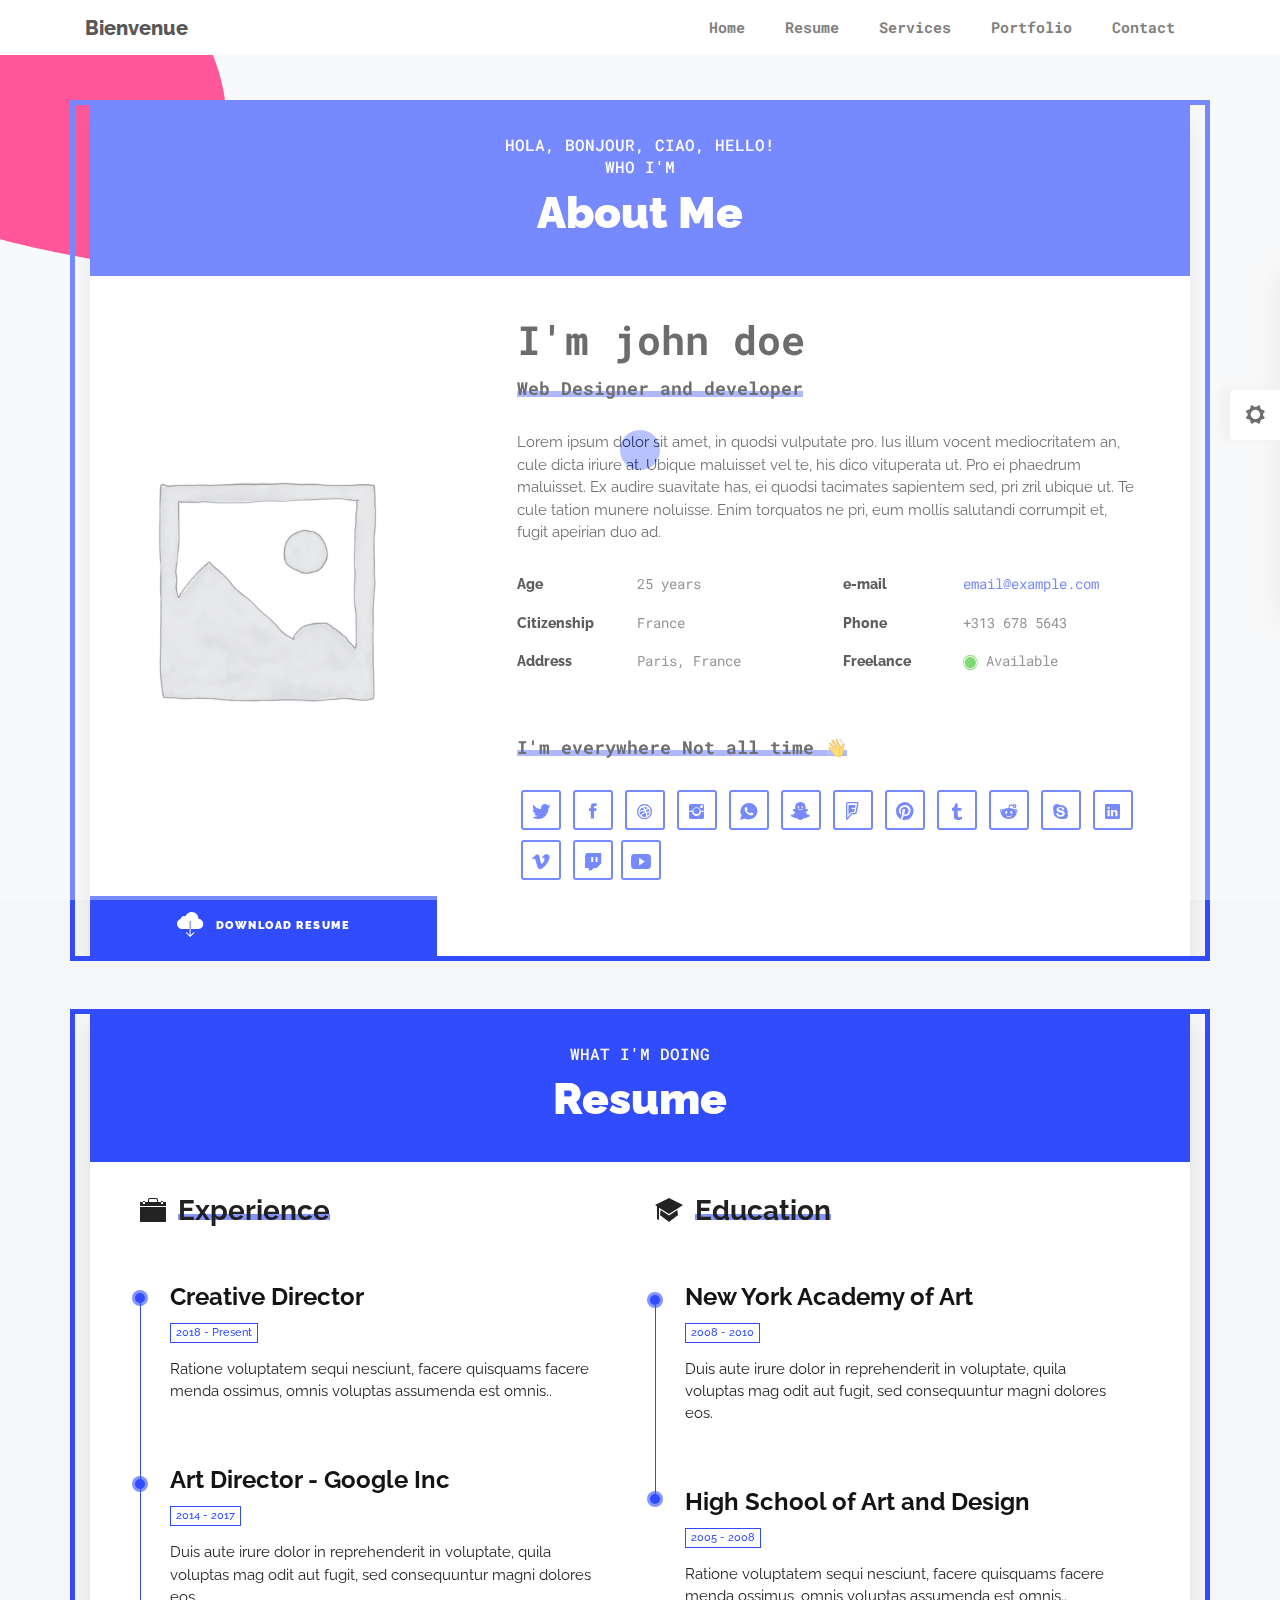
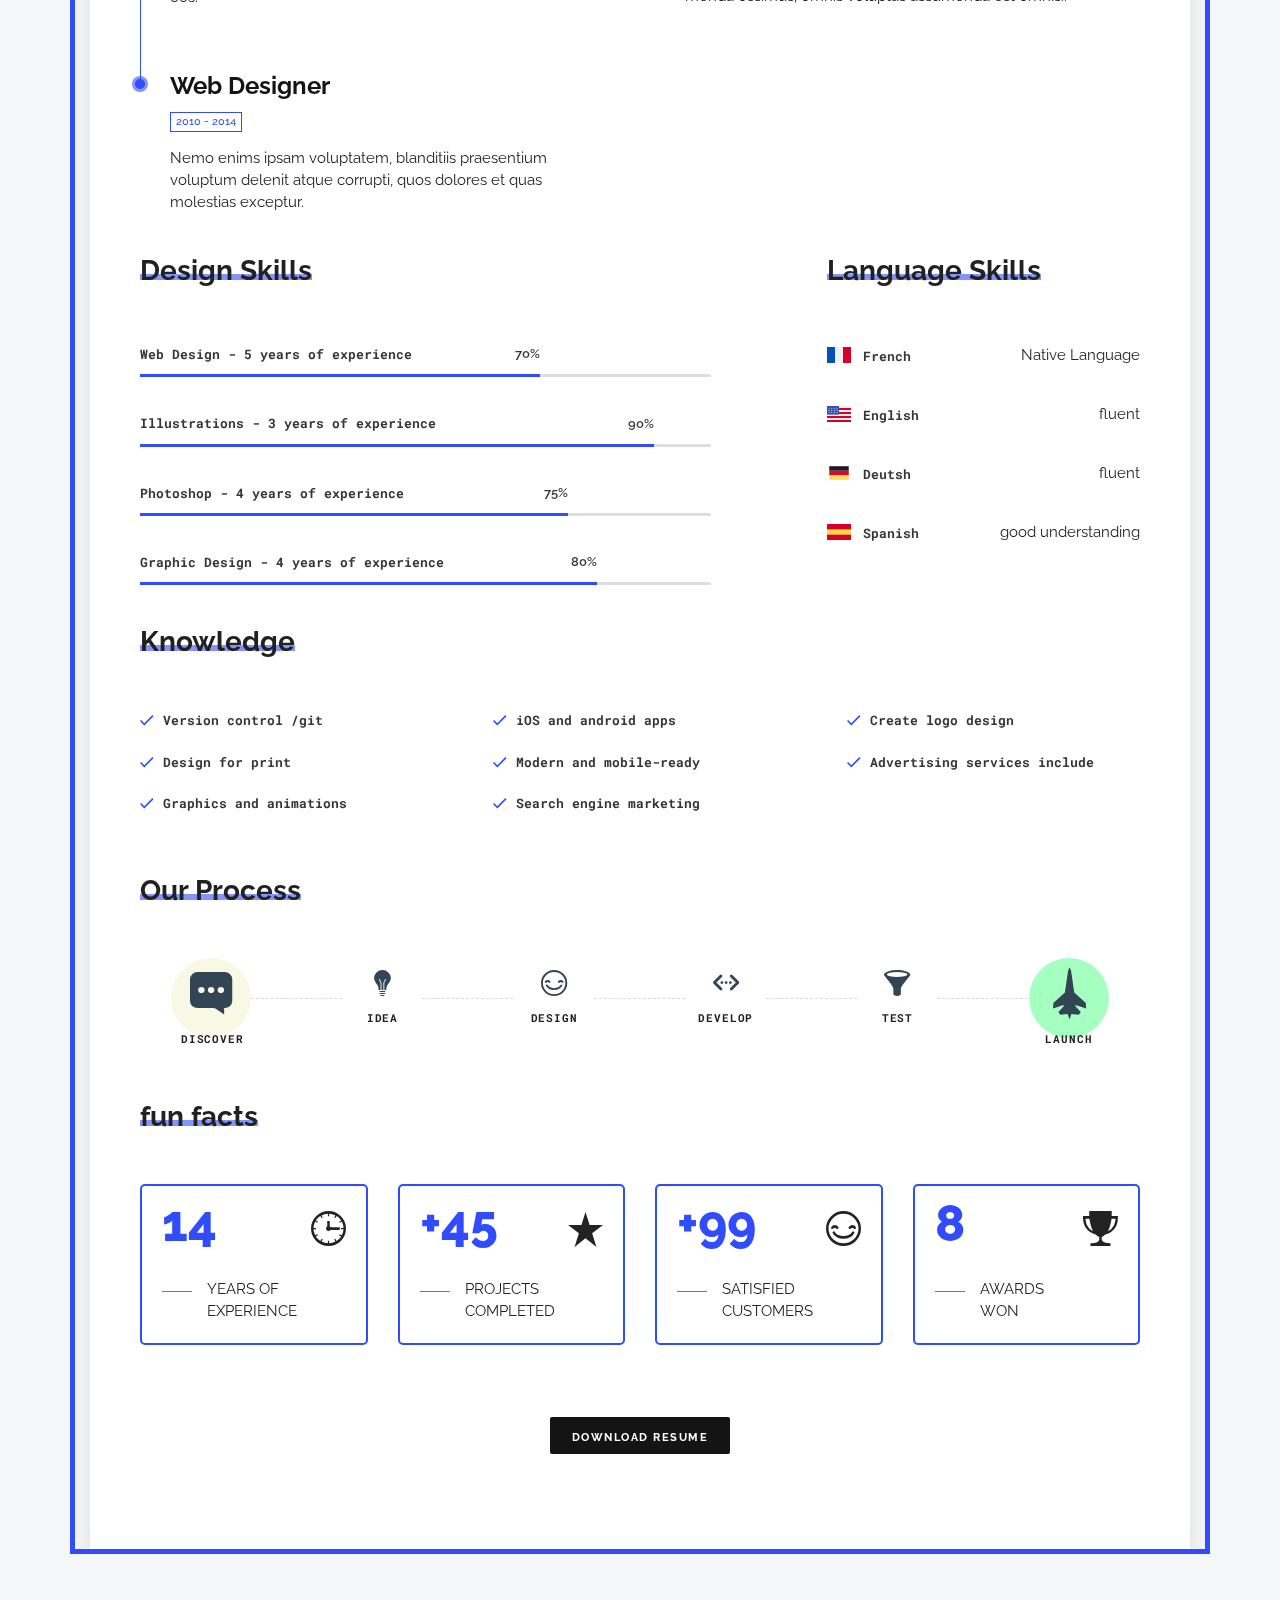
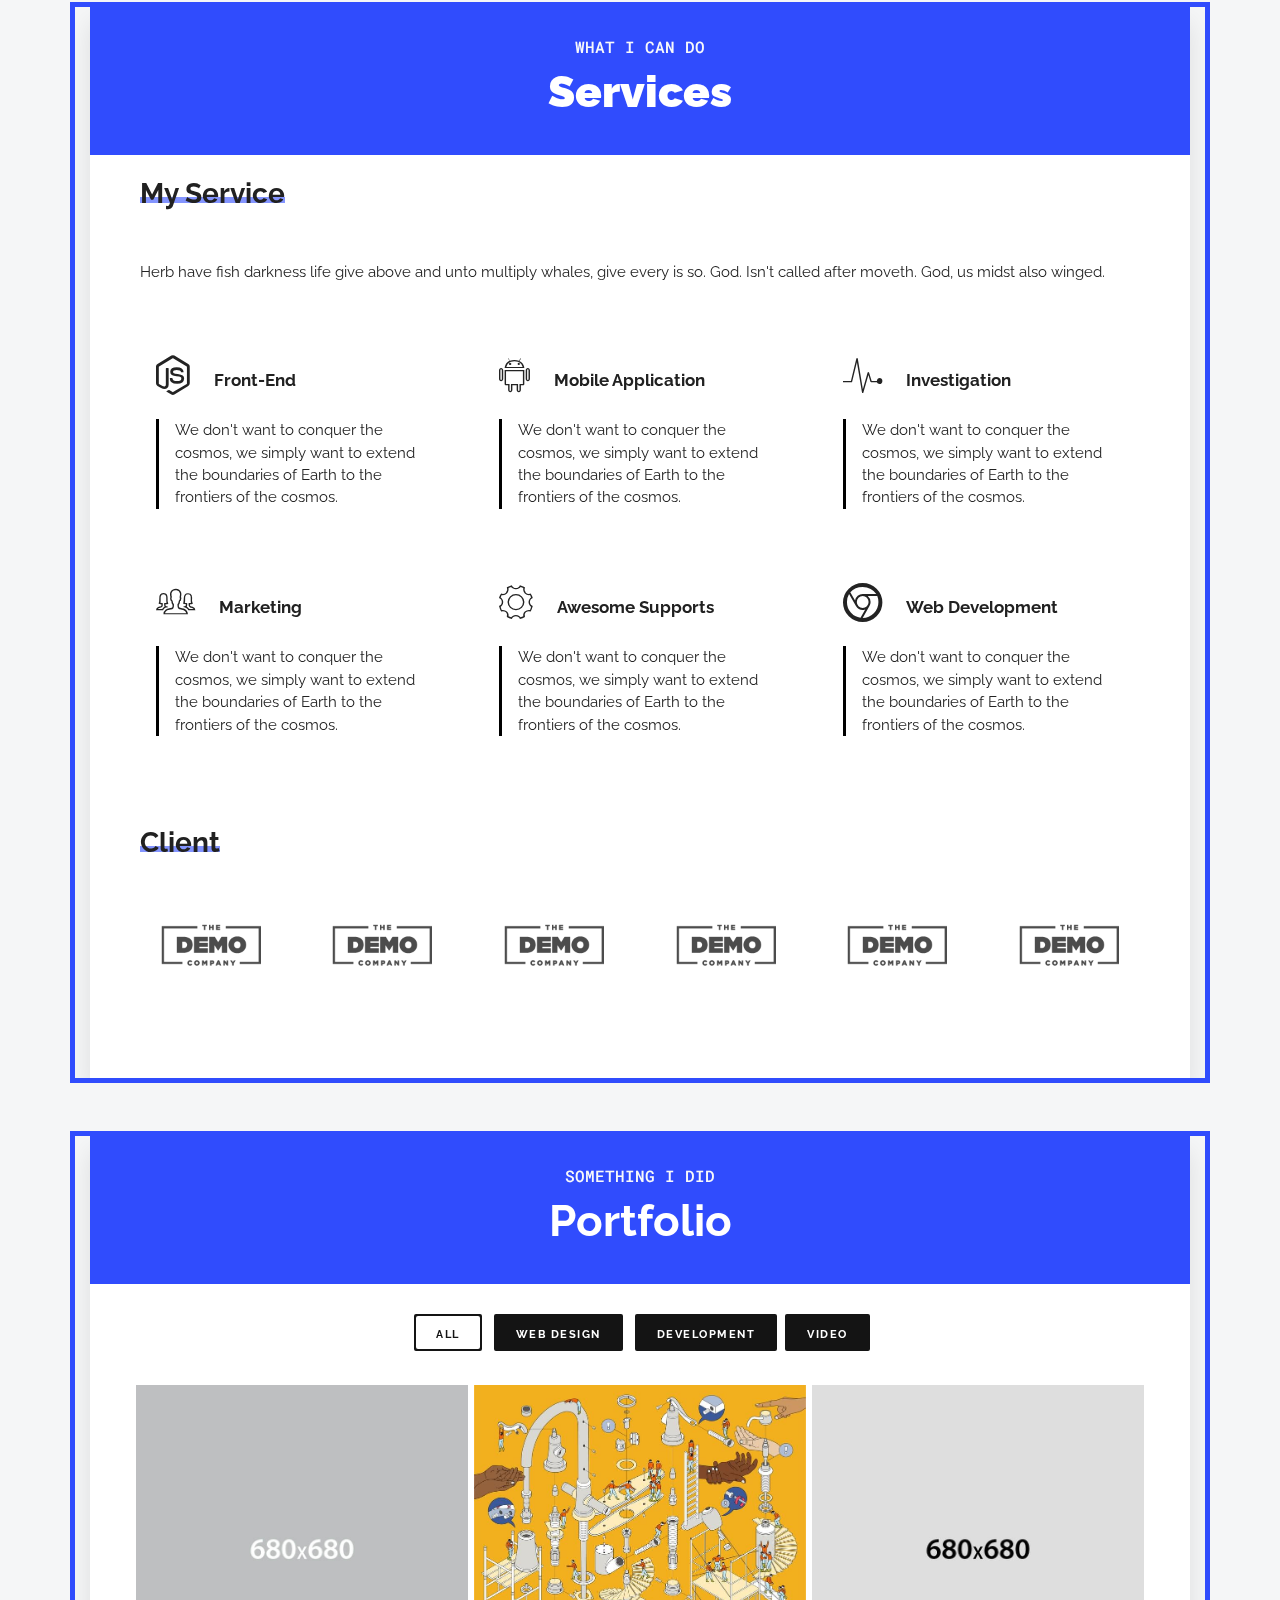
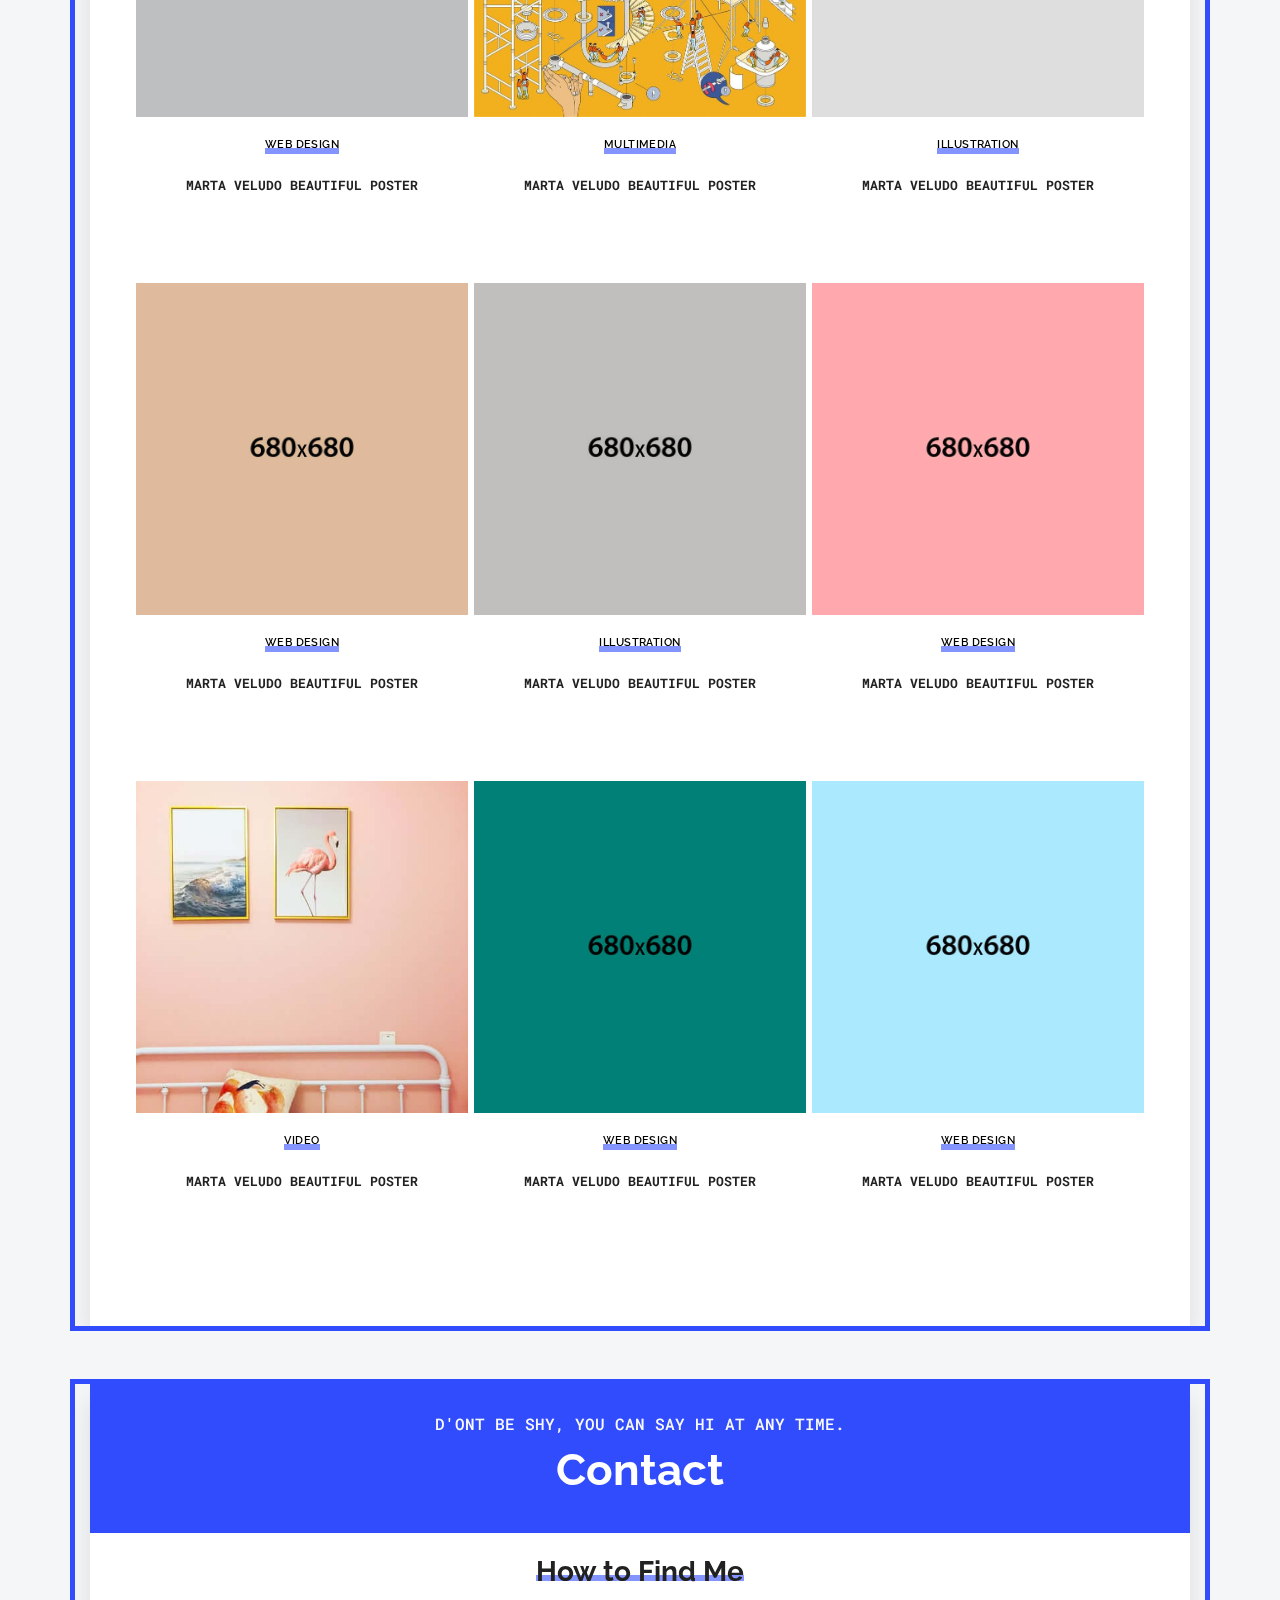
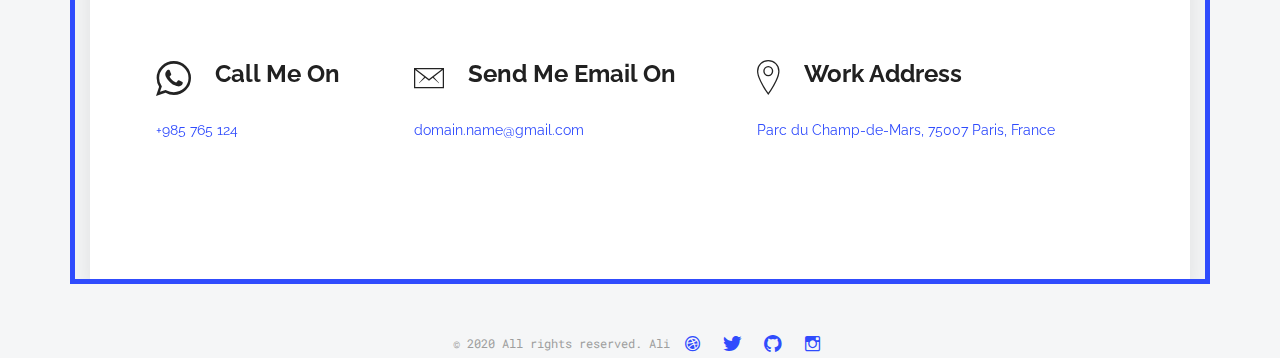
<file: default/index.html>
<!DOCTYPE html>
<html lang="en" class="no-js">
<head>
    <meta charset="UTF-8" />
    <meta http-equiv="X-UA-Compatible" content="IE=edge"> 
    <title>Bienvenue - vCard Resume Personal Template</title>
    <meta name="viewport" content="width=device-width, initial-scale=1, maximum-scale=1" />
    <meta name="description" content="Bienvenue- vCard Resume Personal Template" />
    <meta name="keywords" content="personal, resume, clean, vcard, resposnive, cv, bootstrap, portfolio, Bienvenue, modern, creative" />
    <link rel="shortcut icon" href="images/favicon.png">

    <!-- Fonts -->
    <link href="https://fonts.googleapis.com/css2?family=Raleway:wght@400;600;700;800&family=Roboto+Mono:wght@500;700&display=swap" rel="stylesheet">
    
    <link rel="stylesheet" href="css/bootstrap.min.css" type="text/css">
    <link rel="stylesheet" href="css/transition-animations.css" type="text/css">
    <link rel="stylesheet" href="css/magnific-popup.css" type="text/css">
    <link rel="stylesheet" href="css/ionicons.min.css" type="text/css">
    <link rel="stylesheet" href="css/style.css" type="text/css">
  
    <!-- For demo Show -->
    <link rel="stylesheet" href="css/panel-settings.css" type="text/css">

    <script src="js/modernizr.custom.js"></script>
</head>

<body>
  
  <!--================= loader ================-->
  <div class="loading">
    <div class="circle"></div>
  </div>
  <!--================= loader end ================-->

  <!--================= bg shape ================-->
  <svg viewBox="0 0 200 200" xmlns="http://www.w3.org/2000/svg" class="svg-bg">
    <path fill="#FF0066" d="M40.3,-72.6C51.5,-63.4,59.4,-51.1,65.6,-38.5C71.8,-25.9,76.3,-12.9,77,0.4C77.8,13.8,74.7,27.6,69.1,41.2C63.5,54.9,55.4,68.4,43.5,73.6C31.5,78.9,15.8,75.8,1.6,73C-12.5,70.2,-25,67.6,-39.3,63.7C-53.6,59.8,-69.7,54.7,-75.4,43.8C-81.2,33,-76.7,16.5,-72.4,2.5C-68,-11.5,-63.9,-23,-59.7,-36.6C-55.5,-50.2,-51.4,-66,-41.4,-76C-31.5,-85.9,-15.7,-89.9,-0.6,-88.9C14.6,-87.8,29.1,-81.8,40.3,-72.6Z" transform="translate(100 100)" />
  </svg>
  <!--================= ./End bg shape ================-->

  <!--================= Main Page ================-->
  <div id="page" class="position-relative w-100 h-auto">
    
    <!-- Header -->
    <header id="card_header" class="navbar">
      <div class="container">
        <div class="d-flex align-items-center justify-content-between w-100">
          <div class="mobile-hidden">
            <div class="card-logo noise-effect font-roboto" data-text="bienvenu">Bienvenue</div>
          </div>
  
          <div class="nav">
            <!-- Main menu -->
            <ul id="nav" class="card-navbar list-inline d-flex justify-content-between my-0">
              <li class="mt-0">
                <a class="card-target font-roboto" href="#about" data-animation-number="62" data-text="home">Home</a>
              </li>
              <li class="mt-0">
                <a class="card-target font-roboto" href="#resume" data-animation-number="48" data-text="resume">Resume</a> 
              </li>
              <li class="mt-0">
                <a class="card-target font-roboto" href="#service" data-animation-number="61" data-text="Services">Services</a>
              </li>
              <li class="mt-0">
                <a class="card-target font-roboto" href="#portfolio" data-animation-number="26" data-text="Portfolio">Portfolio</a>
              </li>
              <li class="mt-0">
                <a class="card-target font-roboto" href="#contact" data-animation-number="36" data-text="Contact">Contact</a>
              </li>
            </ul>
            <!-- /Main menu -->
          </div>
        </div>
      </div>
    </header>
    <!-- ./End Header -->

    <!-- Page wrapper -->
    <div class="card-main-container">
      <div class="card-wrapper">
        <!-- card-component-root -->
        <div class="card-component-root">

          <!-- About Component -->
          <section class="card-component mb-5 container">
            <div class="inner-component custom-page-content">
              <div class="page-header text-center mb-0">
                <span class="block-subtitle text-uppercase h6 mb-2 text-light font-roboto">
                  Hola, Bonjour, Ciao,  Hello! <br> 
                  who i'm
                </span>
                <h2 class="block-title"> About Me </h2>
              </div>
              <div class="row">
                <div class="col-md-4">
                  <div class="card-avatar">
                    <img src="images/avatar/avatar-1.jpg" alt="avatar" class="img-fit-cover">
                  </div>
                  <div class="download-resume">
                    <a href="#" class="btn btn-primary about-resume-btn"> 
                      <i class="ion-ios-cloud-download align-middle"></i> 
                      <span class="align-middle pl-2"> Download Resume </span>
                    </a>
                  </div>
                </div>
                <div class="col-md-8">
                  <div class="page-content about-component-content">
                    <div class="resume">
                      <div class="title-block">
                        <h1>
                          <span class="align-middle font-weight-bold font-roboto"> I'm john doe </span>
                        </h1>
                        <div class="card-job mb-4">  
                          <h3 class="subtitle-block inner-title font-roboto">Web Designer and developer</h3>
                        </div>
                      </div>
                    </div>
                    <div class="description">
                      <div class="about-me">
                        <p class="mb-4">Lorem ipsum dolor sit amet, in quodsi vulputate pro. Ius illum vocent mediocritatem an, cule dicta iriure at. Ubique maluisset vel te, his dico vituperata ut. Pro ei phaedrum maluisset. Ex audire suavitate has, ei quodsi tacimates sapientem sed, pri zril ubique ut. Te cule tation munere noluisse. Enim torquatos ne pri, eum mollis salutandi corrumpit et, fugit apeirian duo ad.</p>
                      </div>
                      <div class="row">
                        <div class="col-sm-6">
                          <ul class="info-list">
                            <li class="mb-3"><span class="title">Age</span><span class="value font-roboto">25 years</span></li>
                            <li class="mb-3"><span class="title">Citizenship</span><span class="value font-roboto">France</span></li>
                            <li class="mb-3"><span class="title">Address</span><span class="value font-roboto">Paris, France</span></li>
                          </ul>
                        </div>
                        <div class="col-sm-6">
                          <ul class="info-list">
                            <li class="mb-3"><span class="title">e-mail</span><span class="value font-roboto"><a href="mailto:email@example.com">email@example.com</a></span></li>
                            <li class="mb-3"><span class="title">Phone</span><span class="value font-roboto">+313 678 5643</span></li>
                            <li class="mb-3"><span class="title">Freelance</span><span class="value font-roboto"> <i class="ion-ios-circle-filled available pr-2 align-middle"></i>Available</span></li>
                          </ul>
                        </div>
                      </div>
                      <!--social-media-->
                      <div class="social-footer mt-5">
                        <div class="card-job mb-4">  
                          <h3 class="subtitle-block inner-title font-roboto">I'm everywhere Not all time 👋</h3>
                        </div>
                        <ul class="list-inline square-media">
                          <li class="list-inline-item"><a href="#"><i class="ion-social-twitter"></i></a></li>
                          <li class="list-inline-item"><a href="#"><i class="ion-social-facebook"></i></a></li>
                          <li class="list-inline-item"><a href="#"><i class="ion-social-dribbble"></i></a></li>
                          <li class="list-inline-item"><a href="#"><i class="ion-social-instagram"></i></a></li>
                          <li class="list-inline-item"><a href="#"><i class="ion-social-whatsapp"></i></a></li>
                          <li class="list-inline-item"><a href="#"><i class="ion-social-snapchat"></i></a></li>
                          <li class="list-inline-item"><a href="#"><i class="ion-social-foursquare-outline"></i></a></li>
                          <li class="list-inline-item"><a href="#"><i class="ion-social-pinterest"></i></a></li>
                          <li class="list-inline-item"><a href="#"><i class="ion-social-tumblr"></i></a></li>
                          <li class="list-inline-item"><a href="#"><i class="ion-social-reddit"></i></a></li>
                          <li class="list-inline-item"><a href="#"><i class="ion-social-skype"></i></a></li>
                          <li class="list-inline-item"><a href="#"><i class="ion-social-linkedin"></i></a></li>
                          <li class="list-inline-item"><a href="#"><i class="ion-social-vimeo"></i></a></li>
                          <li class="list-inline-item"><a href="#"><i class="ion-social-twitch"></i></a></li>
                          <li class="list-inline-item"><a href="#"><i class="ion-social-youtube"></i></a></li>
                        </ul>
                      </div>
                    </div>
                  </div>
                </div>
              </div>
            </div>
          </section>
          <!-- ./End About Component -->

          <!-- Resume Component -->
          <section class="card-component mb-5 container">
            <div class="inner-component custom-page-content">
              <div class="page-header text-center mb-0">
                <span class="block-subtitle text-uppercase h6 mb-2 text-light font-roboto">What I'm doing</span>
                <h2 class="block-title"> Resume </h2>
              </div>
              <div class="page-content">
                <!-- Resume -->
                <div class="resume-timeline mb-5">
                  <div class="row">
                    <div class="col-md-6 mb-5 mb-md-0">
                      <div class="inner-block-title mb-4 mb-md-5">
                        <i class="ion-ios-briefcase h2 align-middle pr-2"></i>
                        <h3 class="inner-title align-middle mb-0">Experience</h3>
                      </div>
                      <div class="resume-items">
                        <div class="resume-item active">
                          <h4 class="name">Creative Director</h4>
                          <div class="date">2018 - Present</div>
                          <p>
                            Ratione voluptatem sequi nesciunt, facere quisquams facere menda ossimus, omnis voluptas assumenda est omnis..
                          </p>
                        </div>
                        <div class="resume-item">
                          <h4 class="name">Art Director - Google Inc</h4>
                          <div class="date">2014 - 2017</div>
                          <p>
                            Duis aute irure dolor in reprehenderit in voluptate, quila voluptas mag odit aut fugit, sed consequuntur magni dolores eos.
                          </p>
                        </div>
                        <div class="resume-item">
                          <h4 class="name">Web Designer</h4>
                          <div class="date">2010 - 2014</div>
                          <p>
                            Nemo enims ipsam voluptatem, blanditiis praesentium voluptum delenit atque corrupti, quos dolores et quas molestias exceptur.
                          </p>
                        </div>
                      </div>
                    </div>
                    <div class="col-md-6">
                      <div class="inner-block-title mb-4 mb-md-5">
                        <i class="ion-university h2 align-middle pr-2"></i>
                        <h3 class="inner-title align-middle mb-0">Education</h3>
                      </div>
                      <div class="resume-items">
                        <div class="resume-item">
                          <h4 class="name">New York Academy of Art</h4>
                          <div class="date">2008 - 2010</div>
                          <p>
                            Duis aute irure dolor in reprehenderit in voluptate, quila voluptas mag odit aut fugit, sed consequuntur magni dolores eos.
                          </p>
                        </div>
                        <div class="resume-item">
                          <h4 class="name">High School of Art and Design</h4>
                          <div class="date">2005 - 2008</div>
                          <p>
                            Ratione voluptatem sequi nesciunt, facere quisquams facere menda ossimus, omnis voluptas assumenda est omnis..
                          </p>
                        </div>
                      </div>
                    </div>
                  </div>
                </div>
                <!-- ./End Resume -->

                <!-- Skills -->
                <div class="skills mb-5">
                  <div class="row">
                    <div class="col-lg-7 mb-5 mb-lg-0">
                      <div class="skills-box">
                        <div class="inner-block-title mb-4 mb-md-5">
                          <h3 class="inner-title">Design Skills</h3>
                        </div>
                        <ul>
                          <li> 
                            <div class="name font-weight-bold font-roboto">Web Design - 5 years of experience</div>
                            <div class="progress">
                              <div class="percentage" style="width:70%;">
                                <span class="percent">70%</span>
                              </div>
                            </div>
                          </li>
                          <li> 
                            <div class="name font-weight-bold font-roboto">Illustrations - 3 years of experience</div>
                            <div class="progress">
                              <div class="percentage" style="width:90%;">
                                <span class="percent">90%</span>
                              </div>
                            </div>
                          </li>
                          <li> 
                            <div class="name font-weight-bold font-roboto">Photoshop - 4 years of experience</div>
                            <div class="progress">
                              <div class="percentage" style="width:75%;">
                                <span class="percent">75%</span>
                              </div>
                            </div>
                          </li>
                          <li>
                            <div class="name font-weight-bold font-roboto">Graphic Design - 4 years of experience</div>
                            <div class="progress">
                              <div class="percentage" style="width:80%;">
                                <span class="percent">80%</span>
                              </div>
                            </div>
                          </li>
                        </ul>
                      </div>
                    </div>
                    <div class="col-lg-4 offset-lg-1">
                      <div class="skills-box">
                        <div class="inner-block-title mb-4 mb-md-5">
                          <h3 class="inner-title">Language Skills</h3>
                        </div>
                        <ul>
                          <li> 
                            <div class="d-flex align-items-center justify-content-between">
                              <div class="name font-weight-bold font-roboto mb-0"> 
                                <img src="images/flag/france.svg" width="24" class="d-inline-block mr-1" alt="flag" /> 
                                French
                              </div>
                              <div class="desc">
                                <p class="mb-0"> Native Language </p>
                              </div>
                            </div>
                          </li>
                          <li> 
                            <div class="d-flex align-items-center justify-content-between">
                              <div class="name font-weight-bold font-roboto mb-0">
                                <img src="images/flag/usa.svg" width="24" class="d-inline-block mr-1" alt="flag" /> 
                                English
                              </div>
                              <div class="desc">
                                <p class="mb-0"> fluent </p>
                              </div>
                            </div>
                          </li>
                          <li>
                            <div class="d-flex align-items-center justify-content-between">
                              <div class="name font-weight-bold font-roboto mb-0">
                                <img src="images/flag/germany.svg" width="24" class="d-inline-block mr-1" alt="flag" /> 
                                Deutsh
                              </div>
                              <div class="desc">
                                <p class="mb-0"> fluent </p>
                              </div>
                            </div>
                          </li>
                          <li> 
                            <div class="d-flex align-items-center justify-content-between">
                              <div class="name font-weight-bold font-roboto mb-0">
                                <img src="images/flag/spain.svg" width="24" class="d-inline-block mr-1" alt="flag" /> 
                                Spanish
                              </div>
                              <div class="desc">
                                <p class="mb-0"> good understanding </p>
                              </div>
                            </div>
                          </li>
                        </ul>
                      </div>
                    </div>
                  </div>
                </div>
                <!-- ./End Skills -->

                <!-- Knowledge -->
                <div class="knowledge-box mb-5">
                  <div class="inner-block-title mb-4 mb-md-5">
                    <h3 class="inner-title">Knowledge</h3>
                  </div>
                  
                  <div class="skills list">
                    <ul class="row">
                      <li class="col-sm-6 col-lg-4"> 
                        <div class="name font-weight-bold font-roboto">Version control /git </div>
                      </li>
                      <li class="col-sm-6 col-lg-4"> 
                        <div class="name font-weight-bold font-roboto">iOS and android apps</div>
                      </li>
                      <li class="col-sm-6 col-lg-4"> 
                        <div class="name font-weight-bold font-roboto">Create logo design</div>
                      </li>
                      <li class="col-sm-6 col-lg-4"> 
                        <div class="name font-weight-bold font-roboto">Design for print</div>
                      </li>
                      <li class="col-sm-6 col-lg-4"> 
                        <div class="name font-weight-bold font-roboto">Modern and mobile-ready</div>
                      </li>
                      <li class="col-sm-6 col-lg-4"> 
                        <div class="name font-weight-bold font-roboto">Advertising services include</div>
                      </li>
                      <li class="col-sm-6 col-lg-4"> 
                        <div class="name font-weight-bold font-roboto">Graphics and animations</div>
                      </li>
                      <li class="col-sm-6 col-lg-4"> 
                        <div class="name font-weight-bold font-roboto">Search engine marketing</div>
                      </li>
                    </ul>
                  </div>
                </div>
                <!-- ./End Knowledge -->

                <!-- Process -->
                <div class="process-container mb-5">
                  <div class="inner-block-title mb-4 mb-md-5">
                    <h3 class="inner-title">Our Process</h3>
                  </div>
                  <div class="row">
                    <!-- col -->
                    <div class="col-md-2">
                      <!-- process -->
                      <div class="process">
                        <i class="ion-chatbox-working"></i>
                        <h4 class="font-weight-bold font-roboto">DISCOVER</h4>
                      </div>
                      <!-- process -->
                    </div>
                    <!-- col -->
                    
                    <!-- col -->    
                    <div class="col-md-2">
                      <!-- process -->
                      <div class="process">
                        <i class="ion-ios-lightbulb"></i>
                        <h4 class="font-weight-bold font-roboto">IDEA</h4>
                      </div>
                      <!-- process -->
                    </div>
                    <!-- col -->
        
                    <!-- col -->
                    <div class="col-md-2">
                      <!-- process -->
                      <div class="process">
                        <i class="ion-happy-outline"></i>
                        <h4 class="font-weight-bold font-roboto">DESIGN</h4>
                      </div>
                      <!-- process -->
                    </div>
                    <!-- col -->
                    
                    <!-- col -->    
                    <div class="col-md-2">
                      <!-- process -->
                      <div class="process">
                        <i class="ion-code-working"></i>
                        <h4 class="font-weight-bold font-roboto">DEVELOP</h4>
                      </div>
                      <!-- process -->
                    </div>
                    <!-- col -->
                    
                    <!-- col -->    
                    <div class="col-md-2">
                      <!-- process -->
                      <div class="process">
                        <i class="ion-funnel"></i>
                        <h4 class="font-weight-bold font-roboto">TEST</h4>
                      </div>
                      <!-- process -->
                    </div>
                    <!-- col -->
                    
                    <!-- col -->    
                    <div class="col-md-2">
                      <!-- process -->
                      <div class="process">
                        <i class="ion-jet"></i>
                        <h4 class="font-weight-bold font-roboto">LAUNCH</h4>
                      </div>
                      <!-- process -->
                    </div>
                    <!-- col -->
                  </div>
                </div>
                <!-- ./End Process -->

                <!-- Hoobie--> 
                <div class="client-items mb-5">
                  <div class="inner-block-title mb-4 mb-md-5">
                    <h3 class="inner-title">fun facts</h3>
                  </div>

                  <div class="row align-items-center justify-content-between">
                    <div class="col-sm-6 col-lg-3">
                      <div class="fun-fact mb-4">
                        <div class="media align-items-center justify-content-between mb-4">
                          <div class="mr-4">
                            <p class="fact-number position-relative">14</p>
                          </div>
                          <div class="media-body text-right">
                            <i class="ion-clock h1"></i>
                          </div>
                        </div>
                        <p class="fact-text m-0 position-relative text-uppercase">years of <span class="d-block">experience</span></p>
                      </div>
                    </div>
                    <div class="col-sm-6 col-lg-3">
                      <div class="fun-fact mb-4">
                        <div class="media align-items-center justify-content-between mb-4">
                          <div class="mr-4">
                            <p class="fact-number position-relative">+45</p>
                          </div>
                          <div class="media-body text-right">
                            <i class="ion-star h1"></i>
                          </div>
                        </div>
                        <p class="fact-text m-0 position-relative text-uppercase">projects <span class="d-block">completed</span></p>
                      </div>
                    </div>
                    <div class="col-sm-6 col-lg-3">
                      <div class="fun-fact mb-4">
                        <div class="media align-items-center justify-content-between mb-4">
                          <div class="mr-4">
                            <p class="fact-number position-relative">+99</p>
                          </div>
                          <div class="media-body text-right">
                            <i class="ion-happy-outline h1"></i>
                          </div>
                        </div>
                        <p class="fact-text m-0 position-relative text-uppercase">Satisfied<span class="d-block">customers</span></p>
                      </div>
                    </div>
                    <div class="col-sm-6 col-lg-3">
                      <div class="fun-fact mb-4">
                        <div class="media align-items-center justify-content-between mb-4">
                          <div class="mr-4">
                            <p class="fact-number position-relative">8</p>
                          </div>
                          <div class="media-body text-right">
                            <i class="ion-trophy h1"></i>
                          </div>
                        </div>
                        <p class="fact-text m-0 position-relative text-uppercase">awards <span class="d-block">won</span></p>
                      </div>
                    </div>
                </div>
                </div> 
                <!-- ./End of Hoobie -->

                <!-- Download Resume Button -->
                <div class="block">
                  <div class="text-center download-resume">
                    <a href="#" class="btn btn-default">
                      <span class="mask"></span>
                      <span class="btn-label">
                        <b>download resume</b>
                      </span>
                    </a>
                  </div>
                </div>
                <!-- ./End of Download Resume Button -->

              </div>
            </div>
          </section>
          <!-- ./End Resume Component -->

          <!-- Services Component -->
          <section class="card-component mb-5 container">
            <div class="inner-component custom-page-content">
              <div class="page-header text-center mb-0">
                <span class="block-subtitle text-uppercase h6 mb-2 text-light font-roboto">What i can do</span>
                <h2 class="block-title"> Services </h2>
              </div>
              <div class="page-content">
                <!-- My Services -->
                <div class="service-items mb-5">
                  <div class="inner-block-title mb-5">
                    <h3 class="inner-title">My Service</h3>
                  </div>
                  <div class="page-description">
                    <p class="mb-5 text w-80"> Herb have fish darkness life give above and unto multiply whales, give every is so. God. Isn't called after moveth. God, us midst also winged. </p>
                  </div>
                  <div class="row">
                    <!-- Service -->
                    <div class="col-sm-6 col-lg-4 service-item mb-4">
                      <div class="p-3">
                        <div class="media align-items-center mb-3">
                          <div class="icon mr-4">
                            <span class="ion-social-nodejs"></span>
                          </div>
                          <div class="media-body">
                            <h3 class="mt-0 title text-capitalize">Front-end</h3>
                          </div>
                        </div>
                        <p class="service-text pl-3">We don't want to conquer the cosmos, we simply want to extend the boundaries of Earth to the frontiers of the cosmos.</p>
                      </div>
                    </div>
                    <!-- ./End Service -->

                    <!-- Service -->
                    <div class="col-sm-6 col-lg-4 service-item mb-4">
                      <div class="p-3">
                        <div class="media align-items-center mb-3">
                          <div class="icon mr-4">
                            <span class="ion-social-android-outline"></span>
                          </div>
                          <div class="media-body">
                            <h3 class="mt-0 title text-capitalize">Mobile Application</h3>
                          </div>
                        </div>
                        <p class="service-text pl-3">We don't want to conquer the cosmos, we simply want to extend the boundaries of Earth to the frontiers of the cosmos.</p>
                      </div>
                    </div>
                    <!-- ./End Service -->

                    <!-- Service -->
                    <div class="col-sm-6 col-lg-4 service-item mb-4">
                      <div class="p-3">
                        <div class="media align-items-center mb-3">
                          <div class="icon mr-4">
                            <span class="ion-ios-pulse"></span>
                          </div>
                          <div class="media-body">
                            <h3 class="mt-0 title text-capitalize">Investigation</h3>
                          </div>
                        </div>
                        <p class="service-text pl-3">We don't want to conquer the cosmos, we simply want to extend the boundaries of Earth to the frontiers of the cosmos.</p>
                      </div>
                    </div>
                    <!-- ./End Service -->

                    <!-- Service -->
                    <div class="col-sm-6 col-lg-4 service-item mb-4">
                      <div class="p-3">
                        <div class="media align-items-center mb-3">
                          <div class="icon mr-4">
                            <span class="ion-ios-people-outline"></span>
                          </div>
                          <div class="media-body">
                            <h3 class="mt-0 title text-capitalize">Marketing</h3>
                          </div>
                        </div>
                        <p class="service-text pl-3">We don't want to conquer the cosmos, we simply want to extend the boundaries of Earth to the frontiers of the cosmos.</p>
                      </div>
                    </div>
                    <!-- ./End Service -->

                    <!-- Service -->
                    <div class="col-sm-6 col-lg-4 service-item mb-4">
                      <div class="p-3">
                        <div class="media align-items-center mb-3">
                          <div class="icon mr-4">
                            <span class="ion-ios-gear-outline"></span>
                          </div>
                          <div class="media-body">
                            <h3 class="mt-0 title text-capitalize">Awesome Supports</h3>
                          </div>
                        </div>
                        <p class="service-text pl-3">We don't want to conquer the cosmos, we simply want to extend the boundaries of Earth to the frontiers of the cosmos.</p>
                      </div>
                    </div>
                    <!-- ./End Service -->

                    <!-- Service -->
                    <div class="col-sm-6 col-lg-4 service-item mb-4">
                      <div class="p-3">
                        <div class="media align-items-center mb-3">
                          <div class="icon mr-4">
                            <span class="ion-social-chrome-outline"></span>
                          </div>
                          <div class="media-body">
                            <h3 class="mt-0 title text-capitalize">Web Development</h3>
                          </div>
                        </div>
                        <p class="service-text pl-3">We don't want to conquer the cosmos, we simply want to extend the boundaries of Earth to the frontiers of the cosmos.</p>
                      </div>
                    </div>
                    <!-- ./End Service -->
                  </div>
                </div>
                <!-- ./End of My Services -->

                <!-- Clients --> 
                <div class="client-items mb-5">
                  <div class="inner-block-title mb-5">
                    <h3 class="inner-title">Client</h3>
                  </div>

                  <div class="row">
                    <div class="col-sm-4 col-md-2 client--block">
                      <div class="client">
                        <a href="#" target="_blank"><img src="images/clients/client_1.png" alt="image" class="mCS_img_loaded"></a>
                      </div>
                    </div>

                    <div class="col-sm-4 col-md-2 client--block">
                      <div class="client">
                        <a href="#" target="_blank"><img src="images/clients/client_2.png" alt="image" class="mCS_img_loaded"></a>
                      </div>
                    </div>

                    <div class="col-sm-4 col-md-2 client--block">
                      <div class="client">
                        <a href="#" target="_blank"><img src="images/clients/client_3.png" alt="image" class="mCS_img_loaded"></a>
                      </div>
                    </div>

                    <div class="col-sm-4 col-md-2 client--block">
                      <div class="client">
                        <a href="#" target="_blank"><img src="images/clients/client_4.png" alt="image" class="mCS_img_loaded"></a>
                      </div>
                    </div>

                    <div class="col-sm-4 col-md-2 client--block">
                      <div class="client">
                        <a href="#" target="_blank"><img src="images/clients/client_5.png" alt="image" class="mCS_img_loaded"></a>
                      </div>
                    </div>

                    <div class="col-sm-4 col-md-2 client--block">
                      <div class="client">
                        <a href="#" target="_blank"><img src="images/clients/client_6.png" alt="image" class="mCS_img_loaded"></a>
                      </div>
                    </div>
                  </div>
                </div> 
                <!-- ./End of Clients -->

              </div>
            </div>
          </section>
          <!-- ./End Service Component -->

          <!-- Portfolio Component -->
          <section class="card-component mb-5 container">
            <div class="inner-component custom-page-content">
              <div class="page-header">
                <span class="block-subtitle text-uppercase h6 mb-2 text-light font-roboto">something i did </span>
                <h2>Portfolio</h2>
              </div>
              <div class="page-content">

                <!-- Portfolio Content -->
                <div class="portfolio-content">
                  <!-- Portfolio filter -->
                  <ul id="portfolio-filters" class="portfolio-filters list-inline text-center mx-2">
                    <li class="list-inline-item active" data-group="all">
                      <a class="filter btn">
                        <span class="mask"></span>
                        <span class="btn-label">
                          <b>All</b>
                        </span>
                      </a>
                    </li>
                    <li class="list-inline-item" data-group="web">
                      <a class="filter btn">
                        <span class="mask"></span>
                        <span class="btn-label">
                          <b>web design</b>
                        </span>
                      </a>
                    </li>
                    <li class="list-inline-item" data-group="illustration">
                      <a class="filter btn">
                        <span class="mask"></span>
                        <span class="btn-label">
                          <b>Development</b>
                        </span>
                      </a>
                    </li>
                    <li class="list-inline-item" data-group="video">
                      <a class="filter btn">
                        <span class="mask"></span>
                        <span class="btn-label">
                          <b>Video</b>
                        </span>
                      </a>
                    </li>
                  </ul>
                  <!-- End of Portfolio filter -->

                  <!-- Portfolio Grid -->
                  <div id="portfolio-container" class="portfolio-container portfolio-masonry masonry-grid-3">

                    <!-- Portfolio Item 1 -->
                    <figure class="portfolio-item mb-5" data-groups='["all", "web"]'>
                      <a class="has-popup" data-effect="mfp-zoom-in" href="#popup-1">
                        <div class="portfolio-image overflow-hidden">
                          <div class="portfolio-image-inner">
                            <img src="images/portfolio/1.jpg" alt="img description" />
                          </div>
                        </div>
                        <div class="desc text-center">
                          <div class="category inner-title">web design</div>
                          <p class="name">Marta Veludo Beautiful Poster</p>
                        </div>
                      </a>
                      <div id="popup-1" class="popup-box mfp-fade mfp-hide custem-popup mfp-with-anim">
                        <div class="content">
                          <div class="image">
                            <img src="images/portfolio/1.jpg" alt=" description">
                          </div>
                          <div class="desc">
                            <div class="category inner-title font-roboto mb-4">Mockups</div>
                            <h4 class="block-title mb-4">Canvas Tote Bag MockUp</h4>
                            <p class="font-roboto mb-5">
                              Consul latine iudicabit eu vel. Cu has animal eruditi voluptatibus. Eu volumus explicari sed. Mel mutat vituperata 
                              suscipiantur et, et fabellas explicari adipiscing quo, no mucius euismod vis. Cu vim quem quod cibo.
                            </p>
                            <a href="#" class="btn" data-text="View Project">
                              <span class="mask"></span>
                              <span class="btn-label">
                                <b>View project</b>
                              </span>
                            </a>
                          </div>
                        </div>
                      </div>
                    </figure>
                    <!-- /Portfolio Item 1 -->

                    <!-- Portfolio Item 2 -->
                    <figure class="portfolio-item mb-5" data-groups='["all", "video"]'>
                      <a href="https://player.vimeo.com/video/317444081" data-effect="mfp-zoom-in" title="Vimeo Video" class="popup-media">
                        <div class="portfolio-image overflow-hidden">
                          <div class="portfolio-image-inner">
                            <img src="images/portfolio/2.jpg" alt="img description" />
                          </div>
                        </div>
                      </a>
                      <div class="desc text-center">
                        <div class="category inner-title">multimedia</div>
                        <p class="name">Marta Veludo Beautiful Poster</p>
                      </div>
                    </figure>
                    <!-- /Portfolio Item 2 -->

                    <!-- Portfolio Item 3 -->
                    <figure class="portfolio-item mb-5" data-groups='["all","illustration"]'>
                      <a class="has-popup" data-effect="mfp-zoom-in" href="#popup-3">
                        <div class="portfolio-image overflow-hidden">
                          <div class="portfolio-image-inner">
                            <img src="images/portfolio/3.jpg" alt="img description" />
                          </div>
                        </div>
                        <div class="desc text-center">
                          <div class="category inner-title">illustration</div>
                          <p class="name">Marta Veludo Beautiful Poster</p>
                        </div>
                      </a>
                      <div id="popup-3" class="popup-box mfp-fade mfp-hide custem-popup mfp-with-anim">
                        <div class="content">
                          <div class="image">
                            <img src="images/portfolio/3.jpg" alt=" description">
                          </div>
                          <div class="desc">
                            <div class="category inner-title font-roboto mb-4">Mockups</div>
                            <h4 class="block-title mb-4">Canvas Tote Bag MockUp</h4>
                            <p class="font-roboto mb-5">
                              Consul latine iudicabit eu vel. Cu has animal eruditi voluptatibus. Eu volumus explicari sed. Mel mutat vituperata 
                              suscipiantur et, et fabellas explicari adipiscing quo, no mucius euismod vis. Cu vim quem quod cibo.
                            </p>
                            <a href="#" class="btn" data-text="View Project">
                              <span class="mask"></span>
                              <span class="btn-label">
                                <b>View project</b>
                              </span>
                            </a>
                          </div>
                        </div>
                      </div>
                    </figure>
                    <!-- /Portfolio Item 3 -->

                    <!-- Portfolio Item 4 -->
                    <figure class="portfolio-item mb-5" data-groups='["all", "web"]'>
                      <a class="has-popup" data-effect="mfp-zoom-in" href="#popup-4">
                        <div class="portfolio-image overflow-hidden">
                          <div class="portfolio-image-inner">
                            <img src="images/portfolio/4.jpg" alt="img description" />
                          </div>
                        </div>
                        <div class="desc text-center">
                          <div class="category inner-title">web design</div>
                          <p class="name">Marta Veludo Beautiful Poster</p>
                        </div>
                      </a>
                      <div id="popup-4" class="popup-box mfp-fade mfp-hide custem-popup mfp-with-anim">
                        <div class="content">
                          <div class="image">
                            <img src="images/portfolio/4.jpg" alt=" description">
                          </div>
                          <div class="desc">
                            <div class="category inner-title font-roboto mb-4">Mockups</div>
                            <h4 class="block-title mb-4">Canvas Tote Bag MockUp</h4>
                            <p class="font-roboto mb-5">
                              Consul latine iudicabit eu vel. Cu has animal eruditi voluptatibus. Eu volumus explicari sed. Mel mutat vituperata 
                              suscipiantur et, et fabellas explicari adipiscing quo, no mucius euismod vis. Cu vim quem quod cibo.
                            </p>
                            <a href="#" class="btn" data-text="View Project">
                              <span class="mask"></span>
                              <span class="btn-label">
                                <b>View project</b>
                              </span>
                            </a>
                          </div>
                        </div>
                      </div>
                    </figure>
                    <!-- /Portfolio Item 4 -->

                    <!-- Portfolio Item 5 -->
                    <figure class="portfolio-item mb-5" data-groups='["all", "illustration"]'>
                      <a class="has-popup" data-effect="mfp-zoom-in" href="#popup-5">
                        <div class="portfolio-image overflow-hidden">
                          <div class="portfolio-image-inner">
                            <img src="images/portfolio/5.jpg" alt="img description" />
                          </div>
                        </div>
                        <div class="desc text-center">
                          <div class="category inner-title">illustration</div>
                          <p class="name">Marta Veludo Beautiful Poster</p>
                        </div>
                      </a>
                      <div id="popup-5" class="popup-box mfp-fade mfp-hide custem-popup mfp-with-anim">
                        <div class="content">
                          <div class="image">
                            <img src="images/portfolio/5.jpg" alt=" description">
                          </div>
                          <div class="desc">
                            <div class="category inner-title font-roboto mb-4">Mockups</div>
                            <h4 class="block-title mb-4">Canvas Tote Bag MockUp</h4>
                            <p class="font-roboto mb-5">
                              Consul latine iudicabit eu vel. Cu has animal eruditi voluptatibus. Eu volumus explicari sed. Mel mutat vituperata 
                              suscipiantur et, et fabellas explicari adipiscing quo, no mucius euismod vis. Cu vim quem quod cibo.
                            </p>
                            <a href="#" class="btn" data-text="View Project">
                              <span class="mask"></span>
                              <span class="btn-label">
                                <b>View project</b>
                              </span>
                            </a>
                          </div>
                        </div>
                      </div>
                    </figure>
                    <!-- /Portfolio Item 5 -->

                    <!-- Portfolio Item 6 -->
                    <figure class="portfolio-item mb-5" data-groups='["all", "web"]'>
                      <a class="has-popup" data-effect="mfp-zoom-in" href="#popup-6">
                        <div class="portfolio-image overflow-hidden">
                          <div class="portfolio-image-inner">
                            <img src="images/portfolio/6.jpg" alt="img description" />
                          </div>
                        </div>
                        <div class="desc text-center">
                          <div class="category inner-title">web design</div>
                          <p class="name">Marta Veludo Beautiful Poster</p>
                        </div>
                      </a>
                      <div id="popup-6" class="popup-box mfp-fade mfp-hide custem-popup mfp-with-anim">
                        <div class="content">
                          <div class="image">
                            <img src="images/portfolio/6.jpg" alt=" description">
                          </div>
                          <div class="desc">
                            <div class="category inner-title font-roboto mb-4">Mockups</div>
                            <h4 class="block-title mb-4">Canvas Tote Bag MockUp</h4>
                            <p class="font-roboto mb-5">
                              Consul latine iudicabit eu vel. Cu has animal eruditi voluptatibus. Eu volumus explicari sed. Mel mutat vituperata 
                              suscipiantur et, et fabellas explicari adipiscing quo, no mucius euismod vis. Cu vim quem quod cibo.
                            </p>
                            <a href="#" class="btn" data-text="View Project">
                              <span class="mask"></span>
                              <span class="btn-label">
                                <b>View project</b>
                              </span>
                            </a>
                          </div>
                        </div>
                      </div>
                    </figure>
                    <!-- /Portfolio Item 6 -->

                    <!-- Portfolio Item 7 -->
                    <figure class="portfolio-item mb-5" data-groups='["all", "video"]'>
                      <a href="https://www.youtube.com/watch?v=wo_WoY-V49A" data-effect="mfp-zoom-in" title="Youtube Video" class="popup-media">
                        <div class="portfolio-image overflow-hidden">
                          <div class="portfolio-image-inner">
                            <img src="images/portfolio/7.jpg" alt="img description" />
                          </div>
                        </div>
                      </a>
                      <div class="desc text-center">
                        <div class="category inner-title">Video</div>
                        <p class="name">Marta Veludo Beautiful Poster</p>
                      </div>
                    </figure>
                    <!-- /Portfolio Item 7 -->

                    <!-- Portfolio Item 8 -->
                    <figure class="portfolio-item mb-5" data-groups='["all", "web"]'>
                      <a class="has-popup" data-effect="mfp-zoom-in" href="#popup-8">
                        <div class="portfolio-image overflow-hidden">
                          <div class="portfolio-image-inner">
                            <img src="images/portfolio/8.jpg" alt="img description" />
                          </div>
                        </div>
                        <div class="desc text-center">
                          <div class="category inner-title">web design</div>
                          <p class="name">Marta Veludo Beautiful Poster</p>
                        </div>
                      </a>
                      <div id="popup-8" class="popup-box mfp-fade mfp-hide custem-popup mfp-with-anim">
                        <div class="content">
                          <div class="image">
                            <img src="images/portfolio/8.jpg" alt=" description">
                          </div>
                          <div class="desc">
                            <div class="category inner-title font-roboto mb-4">Mockups</div>
                            <h4 class="block-title mb-4">Canvas Tote Bag MockUp</h4>
                            <p class="font-roboto mb-5">
                              Consul latine iudicabit eu vel. Cu has animal eruditi voluptatibus. Eu volumus explicari sed. Mel mutat vituperata 
                              suscipiantur et, et fabellas explicari adipiscing quo, no mucius euismod vis. Cu vim quem quod cibo.
                            </p>
                            <a href="#" class="btn" data-text="View Project">
                              <span class="mask"></span>
                              <span class="btn-label">
                                <b>View project</b>
                              </span>
                            </a>
                          </div>
                        </div>
                      </div>
                    </figure>
                    <!-- /Portfolio Item 8 -->

                    <!-- Portfolio Item 9 -->
                    <figure class="portfolio-item mb-5" data-groups='["all", "web"]'>
                      <a class="has-popup" data-effect="mfp-zoom-in" href="#popup-9">
                        <div class="portfolio-image overflow-hidden">
                          <div class="portfolio-image-inner">
                            <img src="images/portfolio/9.jpg" alt="img description" />
                          </div>
                        </div>
                        <div class="desc text-center">
                          <div class="category inner-title">web design</div>
                          <p class="name">Marta Veludo Beautiful Poster</p>
                        </div>
                      </a>
                      <div id="popup-9" class="popup-box mfp-fade mfp-hide custem-popup mfp-with-anim">
                        <div class="content">
                          <div class="image">
                            <img src="images/portfolio/9.jpg" alt=" description">
                          </div>
                          <div class="desc">
                            <div class="category inner-title font-roboto mb-4">Mockups</div>
                            <h4 class="block-title mb-4">Canvas Tote Bag MockUp</h4>
                            <p class="font-roboto mb-5">
                              Consul latine iudicabit eu vel. Cu has animal eruditi voluptatibus. Eu volumus explicari sed. Mel mutat vituperata 
                              suscipiantur et, et fabellas explicari adipiscing quo, no mucius euismod vis. Cu vim quem quod cibo.
                            </p>
                            <a href="#" class="btn" data-text="View Project">
                              <span class="mask"></span>
                              <span class="btn-label">
                                <b>View project</b>
                              </span>
                            </a>
                          </div>
                        </div>
                      </div>
                    </figure>
                    <!-- /Portfolio Item 9 -->

                  </div>
                  <!-- /Portfolio Grid -->

                </div>
                <!-- ./End Portfolio Content -->

              </div>
            </div>
          </section>
          <!-- ./End Portfolio Component -->

          <!-- Contact Component -->
          <section class="card-component mb-5 container">
            <div class="inner-component custom-page-content">
              <div class="page-header">
                <span class="block-subtitle text-uppercase h6 mb-2 text-light font-roboto">
                  D'ont be shy, you can say hi at any time. 
                </span>
                <h2>Contact</h2>
              </div>
              <div class="page-content">
                <!-- My Services -->
                <div class="contact-info mb-5">
                  <div class="inner-block-title mb-5 text-center">
                    <h3 class="inner-title">How to Find Me</h3>
                  </div>
                  <div class="row">
                    <!-- Service -->
                    <div class="col-sm-6 col-md-4 col-lg-3 mb-4">
                      <div class="p-3">
                        <div class="media align-items-center mb-3">
                          <div class="icon mr-4">
                            <span class="ion-social-whatsapp-outline h1"></span>
                          </div>
                          <div class="media-body">
                            <h3 class="mt-0 title text-capitalize h4 font-weight-bold">Call Me On</h3>
                          </div>
                        </div>
                        <a class="text font-weight-regular" href="tel:985765124">+985 765 124</a>
                      </div>
                    </div>
                    <!-- ./End Service -->

                    <!-- Service -->
                    <div class="col-sm-6 col-md-4 col-lg-4 mb-4">
                      <div class="p-3">
                        <div class="media align-items-center mb-3">
                          <div class="icon mr-4">
                            <span class="ion-ios-email-outline h1"></span>
                          </div>
                          <div class="media-body">
                            <h3 class="mt-0 title text-capitalize h4 font-weight-bold">Send me Email on</h3>
                          </div>
                        </div>
                        <a class="text font-weight-regular" href="mailto:domain.name@gmail.com"> domain.name@gmail.com </a>
                      </div>
                    </div>
                    <!-- ./End Service -->

                    <!-- Service -->
                    <div class="col-sm-6 col-md-4 col-lg-5 mb-4">
                      <div class="p-3">
                        <div class="media align-items-center mb-3">
                          <div class="icon mr-4">
                            <span class="ion-ios-location-outline h1"></span>
                          </div>
                          <div class="media-body">
                            <h3 class="mt-0 title text-capitalize h4 font-weight-bold">Work Address</h3>
                          </div>
                        </div>
                        <a href="https://goo.gl/maps/QUcvLymx3mf4VfFz6" target="_blank" class="text font-weight-regular"> Parc du Champ-de-Mars, 75007 Paris, France </a>
                      </div>
                    </div>
                    <!-- ./End Service -->

                  </div>
                </div>
                <!-- ./End of Contact Info -->
              </div>
            </div>
          </section>
          <!-- ./End Contact Component -->

        </div>
      </div>
    </div>
    <!-- ./End Page wrapper -->
    
  </div>
  <!--================= ./End Main Page ================-->

  <!-- Footer -->
  <footer class="mobile-hidden">
    <div class="copyrights font-roboto">
      © 2020 All rights reserved. Ali 
      <span class="social-media align-middle">
        <a class="px-2" target="_blank" href="https://dribbble.com/"><span class="ion ion-social-dribbble"></span></a>
        <a class="px-2" target="_blank" href="https://twitter.com/"><span class="ion ion-social-twitter"></span></a>
        <a class="px-2" target="_blank" href="https://github.com/"><span class="ion ion-social-github"></span></a>
        <a class="px-2" target="_blank" href="https://www.instagram.com/"><span class="ion ion-social-instagram-outline"></span></a>
      </span>
  </div>
  </footer>
  <!-- ./End Footer -->

  <!-- Settings Panel -->
  <div class="panel-settings">
    <div class="settings-btn">
      <span class="cog">
        <i class="ion-gear-a"></i>
      </span>
    </div>
    <div class="panel-box mb-2">
      <h4 class="text-left text-uppercase font-weight-bold mb-4">Color Switcher</h4>
      <div class="mb-4">
        <ul class="setting-list list-inline color-list">
          <li class="list-inline-item">
            <a title="panel-blue" href="#" data-color="blue" class="blue active"></a>
          </li>
          <li class="list-inline-item"><a title="panel-green" href="#" data-color="green" class="green"></a></li>
          <li class="list-inline-item"><a title="panel-orange" href="#" data-color="orange" class="orange"></a></li>
          <li class="list-inline-item"><a title="panel-purple" href="#" data-color="purple" class="purple"></a></li>
          <li class="list-inline-item"><a title="panel-red" href="#" data-color="red" class="red"></a></li>
          <li class="list-inline-item"><a title="panel-dark" href="#" data-color="dark" class="dark"></a></li>
        </ul>
      </div>
      <h4 class="text-left text-uppercase font-weight-bold mb-4">RTL/LTR Version</h4>
      <ul class="setting-list list-inline lang-list">
        <li class="w-50 active"><a href="index.html"><strong>LTR</strong></a></li>
        <li class="w-50"><a href="index-rtl.html"><strong>RTL</strong></a></li>
      </ul>
    </div>
    <a href="#" class="btn btn-default">
      <span class="mask"></span>
      <span class="btn-label">
        <b><i class="ion-ios-cart pr-2"></i>Buy Theme</b>
      </span>
    </a>
  </div>
  <!-- ./End Settings Panel -->

  <!-- Scripts -->
  <script src="js/jquery-3.5.1.min.js"></script>
  <script src="js/bootstrap.min.js"></script>
  <!-- Portfolio -->
  <script src="js/imagesloaded.pkgd.min.js"></script>
  <script src="js/jquery.shuffle.min.js"></script>
  <script src="js/masonry.pkgd.min.js"></script>
  <script src="js/jquery.magnific-popup.min.js"></script>
  <!-- main script -->
  <script src="js/script.js"></script>
  <!-- for demo Show -->
  <script src="js/settings.js"></script>
  </body>
</html>
</file>
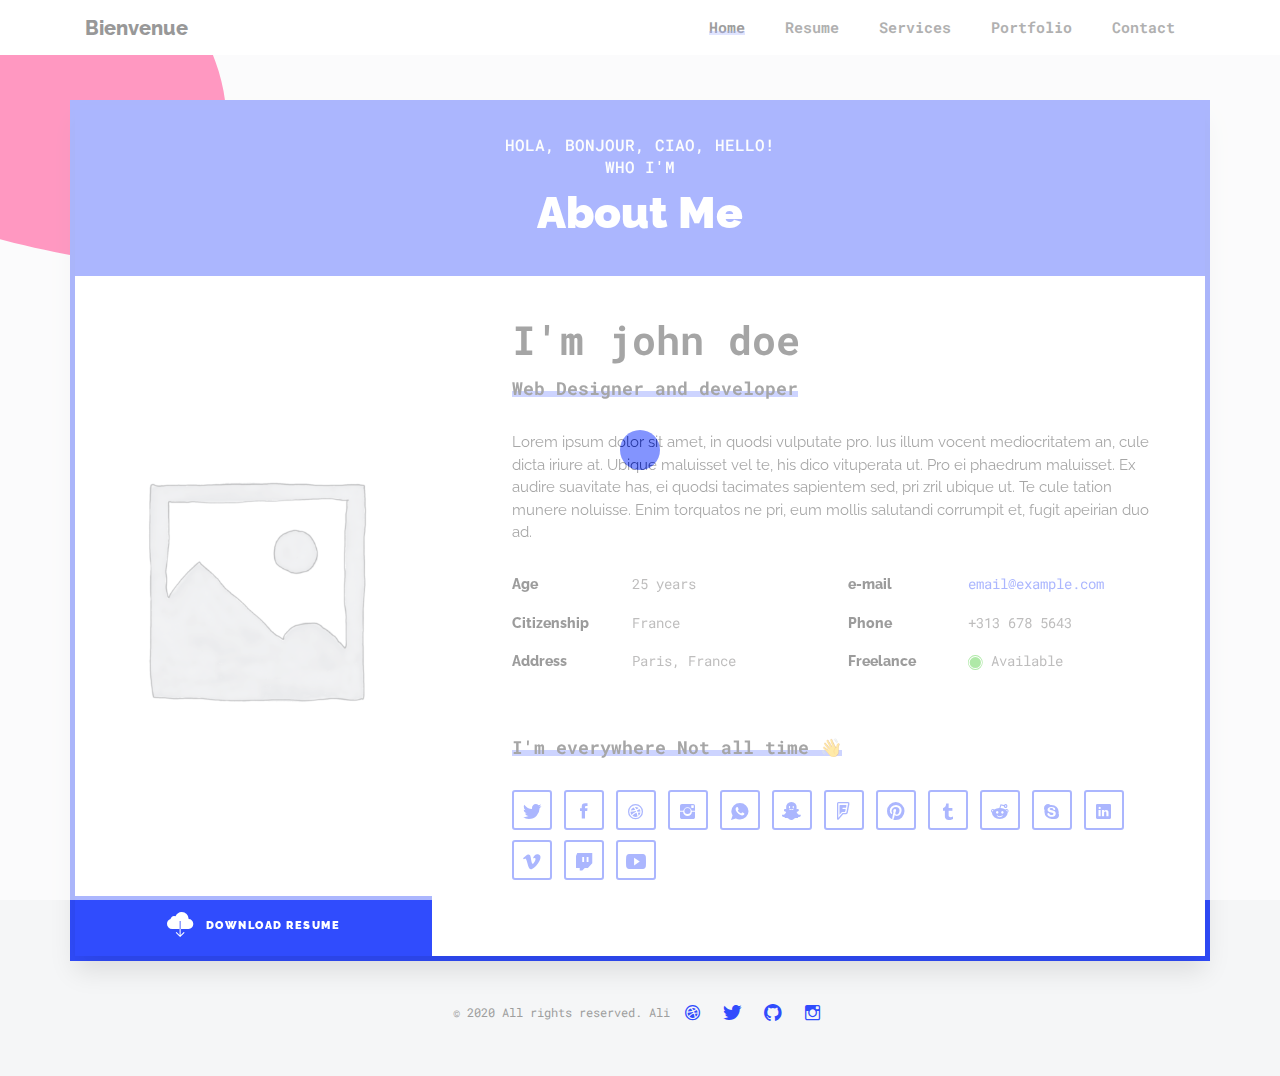
<file: normal-ltr/index.html>
<!DOCTYPE html>
<html lang="en" class="no-js">
<head>
    <meta charset="UTF-8" />
    <meta http-equiv="X-UA-Compatible" content="IE=edge"> 
    <title>Bienvenue - vCard Resume Personal Template</title>
    <meta name="viewport" content="width=device-width, initial-scale=1, maximum-scale=1" />
    <meta name="description" content="Bienvenue- vCard Resume Personal Template" />
    <meta name="keywords" content="personal, resume, clean, vcard, resposnive, cv, bootstrap, portfolio, Bienvenue, modern, creative" />
    <link rel="shortcut icon" href="images/favicon.png">

    <!-- Fonts -->
    <link href="https://fonts.googleapis.com/css2?family=Raleway:wght@400;600;700;800&family=Roboto+Mono:wght@500;700&display=swap" rel="stylesheet">
    
    <link rel="stylesheet" href="css/bootstrap.min.css" type="text/css">
    <link rel="stylesheet" href="css/transition-animations.css" type="text/css">
    <link rel="stylesheet" href="css/magnific-popup.css" type="text/css">
    <link rel="stylesheet" href="css/ionicons.min.css" type="text/css">
    <link rel="stylesheet" href="css/style.css" type="text/css">

    <!-- color style -->
    <link rel="stylesheet" type="text/css" href="css/colors/blue.css">

    <script src="js/modernizr.custom.js"></script>
</head>

<body>
  
  <!--================= loader ================-->
  <div class="loading">
    <div class="circle"></div>
  </div>
  <!--================= loader end ================-->

  <!--================= bg shape ================-->
  <svg viewBox="0 0 200 200" xmlns="http://www.w3.org/2000/svg" class="svg-bg">
    <path fill="#FF0066" d="M40.3,-72.6C51.5,-63.4,59.4,-51.1,65.6,-38.5C71.8,-25.9,76.3,-12.9,77,0.4C77.8,13.8,74.7,27.6,69.1,41.2C63.5,54.9,55.4,68.4,43.5,73.6C31.5,78.9,15.8,75.8,1.6,73C-12.5,70.2,-25,67.6,-39.3,63.7C-53.6,59.8,-69.7,54.7,-75.4,43.8C-81.2,33,-76.7,16.5,-72.4,2.5C-68,-11.5,-63.9,-23,-59.7,-36.6C-55.5,-50.2,-51.4,-66,-41.4,-76C-31.5,-85.9,-15.7,-89.9,-0.6,-88.9C14.6,-87.8,29.1,-81.8,40.3,-72.6Z" transform="translate(100 100)" />
  </svg>
  <!--================= ./End bg shape ================-->

  <!--================= Main Page ================-->
  <div id="page" class="position-relative w-100 h-auto">
    
    <!-- Header -->
    <header id="card_header" class="navbar">
      <div class="container">
        <div class="d-flex align-items-center justify-content-between w-100">
          <div class="mobile-hidden">
            <div class="card-logo noise-effect font-roboto" data-text="bienvenu">Bienvenue</div>
          </div>
  
          <div class="nav">
            <!-- Main menu -->
            <ul id="nav" class="card-navbar list-inline d-flex justify-content-between my-0">
              <li class="mt-0">
                <a class="card-target font-roboto" href="#about" data-animation-number="62" data-text="home">Home</a>
              </li>
              <li class="mt-0">
                <a class="card-target font-roboto" href="#resume" data-animation-number="48" data-text="resume">Resume</a> 
              </li>
              <li class="mt-0">
                <a class="card-target font-roboto" href="#service" data-animation-number="61" data-text="Services">Services</a>
              </li>
              <li class="mt-0">
                <a class="card-target font-roboto" href="#portfolio" data-animation-number="26" data-text="Portfolio">Portfolio</a>
              </li>
              <li class="mt-0">
                <a class="card-target font-roboto" href="#contact" data-animation-number="36" data-text="Contact">Contact</a>
              </li>
            </ul>
            <!-- /Main menu -->
          </div>
        </div>
      </div>
    </header>
    <!-- ./End Header -->

    <!-- Page wrapper -->
    <div class="card-main-container">
      <div class="card-wrapper">
        <!-- card-component-root -->
        <div class="card-component-root">

          <!-- About Component -->
          <section class="card-component container" data-target="about">
            <div class="inner-component custom-page-content">
              <div class="page-header text-center mb-0">
                <span class="block-subtitle text-uppercase h6 mb-2 text-light font-roboto">
                  Hola, Bonjour, Ciao,  Hello! <br> 
                  who i'm
                </span>
                <h2 class="block-title"> About Me </h2>
              </div>
              <div class="row">
                <div class="col-md-4">
                  <div class="card-avatar">
                    <img src="images/avatar/avatar.jpg" alt="avatar" class="img-fit-cover">
                  </div>
                  <div class="download-resume">
                    <a href="#" class="btn btn-primary about-resume-btn"> 
                      <i class="ion-ios-cloud-download align-middle"></i> 
                      <span class="align-middle pl-2"> Download Resume </span>
                    </a>
                  </div>
                </div>
                <div class="col-md-8">
                  <div class="page-content about-component-content">
                    <div class="resume">
                      <div class="title-block">
                        <h1>
                          <span class="align-middle font-weight-bold font-roboto"> I'm john doe </span>
                        </h1>
                        <div class="card-job mb-4">  
                          <h3 class="subtitle-block inner-title font-roboto">Web Designer and developer</h3>
                        </div>
                      </div>
                    </div>
                    <div class="description">
                      <div class="about-me">
                        <p class="mb-4">Lorem ipsum dolor sit amet, in quodsi vulputate pro. Ius illum vocent mediocritatem an, cule dicta iriure at. Ubique maluisset vel te, his dico vituperata ut. Pro ei phaedrum maluisset. Ex audire suavitate has, ei quodsi tacimates sapientem sed, pri zril ubique ut. Te cule tation munere noluisse. Enim torquatos ne pri, eum mollis salutandi corrumpit et, fugit apeirian duo ad.</p>
                      </div>
                      <div class="row">
                        <div class="col-sm-6">
                          <ul class="info-list">
                            <li class="mb-3"><span class="title">Age</span><span class="value font-roboto">25 years</span></li>
                            <li class="mb-3"><span class="title">Citizenship</span><span class="value font-roboto">France</span></li>
                            <li class="mb-3"><span class="title">Address</span><span class="value font-roboto">Paris, France</span></li>
                          </ul>
                        </div>
                        <div class="col-sm-6">
                          <ul class="info-list">
                            <li class="mb-3"><span class="title">e-mail</span><span class="value font-roboto"><a href="mailto:email@example.com">email@example.com</a></span></li>
                            <li class="mb-3"><span class="title">Phone</span><span class="value font-roboto">+313 678 5643</span></li>
                            <li class="mb-3"><span class="title">Freelance</span><span class="value font-roboto"> <i class="ion-ios-circle-filled available pr-2 align-middle"></i>Available</span></li>
                          </ul>
                        </div>
                      </div>
                      <!--social-media-->
                      <div class="social-footer mt-5">
                        <div class="card-job mb-4">  
                          <h3 class="subtitle-block inner-title font-roboto">I'm everywhere Not all time 👋</h3>
                        </div>
                        <ul class="list-inline square-media">
                          <li class="list-inline-item"><a href="#"><i class="ion-social-twitter"></i></a></li>
                          <li class="list-inline-item"><a href="#"><i class="ion-social-facebook"></i></a></li>
                          <li class="list-inline-item"><a href="#"><i class="ion-social-dribbble"></i></a></li>
                          <li class="list-inline-item"><a href="#"><i class="ion-social-instagram"></i></a></li>
                          <li class="list-inline-item"><a href="#"><i class="ion-social-whatsapp"></i></a></li>
                          <li class="list-inline-item"><a href="#"><i class="ion-social-snapchat"></i></a></li>
                          <li class="list-inline-item"><a href="#"><i class="ion-social-foursquare-outline"></i></a></li>
                          <li class="list-inline-item"><a href="#"><i class="ion-social-pinterest"></i></a></li>
                          <li class="list-inline-item"><a href="#"><i class="ion-social-tumblr"></i></a></li>
                          <li class="list-inline-item"><a href="#"><i class="ion-social-reddit"></i></a></li>
                          <li class="list-inline-item"><a href="#"><i class="ion-social-skype"></i></a></li>
                          <li class="list-inline-item"><a href="#"><i class="ion-social-linkedin"></i></a></li>
                          <li class="list-inline-item"><a href="#"><i class="ion-social-vimeo"></i></a></li>
                          <li class="list-inline-item"><a href="#"><i class="ion-social-twitch"></i></a></li>
                          <li class="list-inline-item"><a href="#"><i class="ion-social-youtube"></i></a></li>
                        </ul>
                      </div>
                    </div>
                  </div>
                </div>
              </div>
            </div>
          </section>
          <!-- ./End About Component -->

          <!-- Resume Component -->
          <section class="card-component container" data-target="resume">
            <div class="inner-component custom-page-content">
              <div class="page-header text-center mb-0">
                <span class="block-subtitle text-uppercase h6 mb-2 text-light font-roboto">What I'm doing</span>
                <h2 class="block-title"> Resume </h2>
              </div>
              <div class="page-content">
                <!-- Resume -->
                <div class="resume-timeline mb-5">
                  <div class="row">
                    <div class="col-md-6 mb-5 mb-md-0">
                      <div class="inner-block-title mb-4 mb-md-5">
                        <i class="ion-ios-briefcase h2 align-middle pr-2"></i>
                        <h3 class="inner-title align-middle mb-0">Experience</h3>
                      </div>
                      <div class="resume-items">
                        <div class="resume-item active">
                          <h4 class="name">Creative Director</h4>
                          <div class="date">2018 - Present</div>
                          <p>
                            Ratione voluptatem sequi nesciunt, facere quisquams facere menda ossimus, omnis voluptas assumenda est omnis..
                          </p>
                        </div>
                        <div class="resume-item">
                          <h4 class="name">Art Director - Google Inc</h4>
                          <div class="date">2014 - 2017</div>
                          <p>
                            Duis aute irure dolor in reprehenderit in voluptate, quila voluptas mag odit aut fugit, sed consequuntur magni dolores eos.
                          </p>
                        </div>
                        <div class="resume-item">
                          <h4 class="name">Web Designer</h4>
                          <div class="date">2010 - 2014</div>
                          <p>
                            Nemo enims ipsam voluptatem, blanditiis praesentium voluptum delenit atque corrupti, quos dolores et quas molestias exceptur.
                          </p>
                        </div>
                      </div>
                    </div>
                    <div class="col-md-6">
                      <div class="inner-block-title mb-4 mb-md-5">
                        <i class="ion-university h2 align-middle pr-2"></i>
                        <h3 class="inner-title align-middle mb-0">Education</h3>
                      </div>
                      <div class="resume-items">
                        <div class="resume-item">
                          <h4 class="name">New York Academy of Art</h4>
                          <div class="date">2008 - 2010</div>
                          <p>
                            Duis aute irure dolor in reprehenderit in voluptate, quila voluptas mag odit aut fugit, sed consequuntur magni dolores eos.
                          </p>
                        </div>
                        <div class="resume-item">
                          <h4 class="name">High School of Art and Design</h4>
                          <div class="date">2005 - 2008</div>
                          <p>
                            Ratione voluptatem sequi nesciunt, facere quisquams facere menda ossimus, omnis voluptas assumenda est omnis..
                          </p>
                        </div>
                      </div>
                    </div>
                  </div>
                </div>
                <!-- ./End Resume -->

                <!-- Skills -->
                <div class="skills mb-5">
                  <div class="row">
                    <div class="col-lg-7 mb-5 mb-lg-0">
                      <div class="skills-box">
                        <div class="inner-block-title mb-4 mb-md-5">
                          <h3 class="inner-title">Design Skills</h3>
                        </div>
                        <ul>
                          <li> 
                            <div class="name font-weight-bold font-roboto">Web Design - 5 years of experience</div>
                            <div class="progress">
                              <div class="percentage" style="width:70%;">
                                <span class="percent">70%</span>
                              </div>
                            </div>
                          </li>
                          <li> 
                            <div class="name font-weight-bold font-roboto">Illustrations - 3 years of experience</div>
                            <div class="progress">
                              <div class="percentage" style="width:90%;">
                                <span class="percent">90%</span>
                              </div>
                            </div>
                          </li>
                          <li> 
                            <div class="name font-weight-bold font-roboto">Photoshop - 4 years of experience</div>
                            <div class="progress">
                              <div class="percentage" style="width:75%;">
                                <span class="percent">75%</span>
                              </div>
                            </div>
                          </li>
                          <li>
                            <div class="name font-weight-bold font-roboto">Graphic Design - 4 years of experience</div>
                            <div class="progress">
                              <div class="percentage" style="width:80%;">
                                <span class="percent">80%</span>
                              </div>
                            </div>
                          </li>
                        </ul>
                      </div>
                    </div>
                    <div class="col-lg-4 offset-lg-1">
                      <div class="skills-box">
                        <div class="inner-block-title mb-4 mb-md-5">
                          <h3 class="inner-title">Language Skills</h3>
                        </div>
                        <ul>
                          <li> 
                            <div class="d-flex align-items-center justify-content-between">
                              <div class="name font-weight-bold font-roboto mb-0"> 
                                <img src="images/flag/france.svg" width="24" class="d-inline-block mr-1" alt="flag" /> 
                                French
                              </div>
                              <div class="desc">
                                <p class="mb-0"> Native Language </p>
                              </div>
                            </div>
                          </li>
                          <li> 
                            <div class="d-flex align-items-center justify-content-between">
                              <div class="name font-weight-bold font-roboto mb-0">
                                <img src="images/flag/usa.svg" width="24" class="d-inline-block mr-1" alt="flag" /> 
                                English
                              </div>
                              <div class="desc">
                                <p class="mb-0"> fluent </p>
                              </div>
                            </div>
                          </li>
                          <li>
                            <div class="d-flex align-items-center justify-content-between">
                              <div class="name font-weight-bold font-roboto mb-0">
                                <img src="images/flag/germany.svg" width="24" class="d-inline-block mr-1" alt="flag" /> 
                                Deutsh
                              </div>
                              <div class="desc">
                                <p class="mb-0"> fluent </p>
                              </div>
                            </div>
                          </li>
                          <li> 
                            <div class="d-flex align-items-center justify-content-between">
                              <div class="name font-weight-bold font-roboto mb-0">
                                <img src="images/flag/spain.svg" width="24" class="d-inline-block mr-1" alt="flag" /> 
                                Spanish
                              </div>
                              <div class="desc">
                                <p class="mb-0"> good understanding </p>
                              </div>
                            </div>
                          </li>
                        </ul>
                      </div>
                    </div>
                  </div>
                </div>
                <!-- ./End Skills -->

                <!-- Knowledge -->
                <div class="knowledge-box mb-5">
                  <div class="inner-block-title mb-4 mb-md-5">
                    <h3 class="inner-title">Knowledge</h3>
                  </div>
                  
                  <div class="skills list">
                    <ul class="row">
                      <li class="col-sm-6 col-lg-4"> 
                        <div class="name font-weight-bold font-roboto">Version control /git </div>
                      </li>
                      <li class="col-sm-6 col-lg-4"> 
                        <div class="name font-weight-bold font-roboto">iOS and android apps</div>
                      </li>
                      <li class="col-sm-6 col-lg-4"> 
                        <div class="name font-weight-bold font-roboto">Create logo design</div>
                      </li>
                      <li class="col-sm-6 col-lg-4"> 
                        <div class="name font-weight-bold font-roboto">Design for print</div>
                      </li>
                      <li class="col-sm-6 col-lg-4"> 
                        <div class="name font-weight-bold font-roboto">Modern and mobile-ready</div>
                      </li>
                      <li class="col-sm-6 col-lg-4"> 
                        <div class="name font-weight-bold font-roboto">Advertising services include</div>
                      </li>
                      <li class="col-sm-6 col-lg-4"> 
                        <div class="name font-weight-bold font-roboto">Graphics and animations</div>
                      </li>
                      <li class="col-sm-6 col-lg-4"> 
                        <div class="name font-weight-bold font-roboto">Search engine marketing</div>
                      </li>
                    </ul>
                  </div>
                </div>
                <!-- ./End Knowledge -->

                <!-- Process -->
                <div class="process-container mb-5">
                  <div class="inner-block-title mb-4 mb-md-5">
                    <h3 class="inner-title">Our Process</h3>
                  </div>
                  <div class="row">
                    <!-- col -->
                    <div class="col-md-2">
                      <!-- process -->
                      <div class="process">
                        <i class="ion-chatbox-working"></i>
                        <h4 class="font-weight-bold font-roboto">DISCOVER</h4>
                      </div>
                      <!-- process -->
                    </div>
                    <!-- col -->
                    
                    <!-- col -->    
                    <div class="col-md-2">
                      <!-- process -->
                      <div class="process">
                        <i class="ion-ios-lightbulb"></i>
                        <h4 class="font-weight-bold font-roboto">IDEA</h4>
                      </div>
                      <!-- process -->
                    </div>
                    <!-- col -->
        
                    <!-- col -->
                    <div class="col-md-2">
                      <!-- process -->
                      <div class="process">
                        <i class="ion-happy-outline"></i>
                        <h4 class="font-weight-bold font-roboto">DESIGN</h4>
                      </div>
                      <!-- process -->
                    </div>
                    <!-- col -->
                    
                    <!-- col -->    
                    <div class="col-md-2">
                      <!-- process -->
                      <div class="process">
                        <i class="ion-code-working"></i>
                        <h4 class="font-weight-bold font-roboto">DEVELOP</h4>
                      </div>
                      <!-- process -->
                    </div>
                    <!-- col -->
                    
                    <!-- col -->    
                    <div class="col-md-2">
                      <!-- process -->
                      <div class="process">
                        <i class="ion-funnel"></i>
                        <h4 class="font-weight-bold font-roboto">TEST</h4>
                      </div>
                      <!-- process -->
                    </div>
                    <!-- col -->
                    
                    <!-- col -->    
                    <div class="col-md-2">
                      <!-- process -->
                      <div class="process">
                        <i class="ion-jet"></i>
                        <h4 class="font-weight-bold font-roboto">LAUNCH</h4>
                      </div>
                      <!-- process -->
                    </div>
                    <!-- col -->
                  </div>
                </div>
                <!-- ./End Process -->

                <!-- Hoobie--> 
                <div class="client-items mb-5">
                  <div class="inner-block-title mb-4 mb-md-5">
                    <h3 class="inner-title">fun facts</h3>
                  </div>

                  <div class="row align-items-center justify-content-between">
                    <div class="col-sm-6 col-lg-3">
                      <div class="fun-fact mb-4">
                        <div class="media align-items-center justify-content-between mb-4">
                          <div class="mr-4">
                            <p class="fact-number position-relative">14</p>
                          </div>
                          <div class="media-body text-right">
                            <i class="ion-clock h1"></i>
                          </div>
                        </div>
                        <p class="fact-text m-0 position-relative text-uppercase">years of <span class="d-block">experience</span></p>
                      </div>
                    </div>
                    <div class="col-sm-6 col-lg-3">
                      <div class="fun-fact mb-4">
                        <div class="media align-items-center justify-content-between mb-4">
                          <div class="mr-4">
                            <p class="fact-number position-relative">+45</p>
                          </div>
                          <div class="media-body text-right">
                            <i class="ion-star h1"></i>
                          </div>
                        </div>
                        <p class="fact-text m-0 position-relative text-uppercase">projects <span class="d-block">completed</span></p>
                      </div>
                    </div>
                    <div class="col-sm-6 col-lg-3">
                      <div class="fun-fact mb-4">
                        <div class="media align-items-center justify-content-between mb-4">
                          <div class="mr-4">
                            <p class="fact-number position-relative">+99</p>
                          </div>
                          <div class="media-body text-right">
                            <i class="ion-happy-outline h1"></i>
                          </div>
                        </div>
                        <p class="fact-text m-0 position-relative text-uppercase">Satisfied<span class="d-block">customers</span></p>
                      </div>
                    </div>
                    <div class="col-sm-6 col-lg-3">
                      <div class="fun-fact mb-4">
                        <div class="media align-items-center justify-content-between mb-4">
                          <div class="mr-4">
                            <p class="fact-number position-relative">8</p>
                          </div>
                          <div class="media-body text-right">
                            <i class="ion-trophy h1"></i>
                          </div>
                        </div>
                        <p class="fact-text m-0 position-relative text-uppercase">awards <span class="d-block">won</span></p>
                      </div>
                    </div>
                </div>
                </div> 
                <!-- ./End of Hoobie -->

                <!-- Download Resume Button -->
                <div class="block">
                  <div class="text-center download-resume">
                    <a href="#" class="btn btn-default">
                      <span class="mask"></span>
                      <span class="btn-label">
                        <b>download resume</b>
                      </span>
                    </a>
                  </div>
                </div>
                <!-- ./End of Download Resume Button -->

              </div>
            </div>
          </section>
          <!-- ./End Resume Component -->

          <!-- Services Component -->
          <section class="card-component container" data-target="service">
            <div class="inner-component custom-page-content">
              <div class="page-header text-center mb-0">
                <span class="block-subtitle text-uppercase h6 mb-2 text-light font-roboto">What i can do</span>
                <h2 class="block-title"> Services </h2>
              </div>
              <div class="page-content">
                <!-- My Services -->
                <div class="service-items mb-5">
                  <div class="inner-block-title mb-5">
                    <h3 class="inner-title">My Service</h3>
                  </div>
                  <div class="page-description">
                    <p class="mb-5 text w-80"> Herb have fish darkness life give above and unto multiply whales, give every is so. God. Isn't called after moveth. God, us midst also winged. </p>
                  </div>
                  <div class="row">
                    <!-- Service -->
                    <div class="col-sm-6 col-lg-4 service-item mb-4">
                      <div class="p-3">
                        <div class="media align-items-center mb-3">
                          <div class="icon mr-4">
                            <span class="ion-social-nodejs"></span>
                          </div>
                          <div class="media-body">
                            <h3 class="mt-0 title text-capitalize">Front-end</h3>
                          </div>
                        </div>
                        <p class="service-text pl-3">We don't want to conquer the cosmos, we simply want to extend the boundaries of Earth to the frontiers of the cosmos.</p>
                      </div>
                    </div>
                    <!-- ./End Service -->

                    <!-- Service -->
                    <div class="col-sm-6 col-lg-4 service-item mb-4">
                      <div class="p-3">
                        <div class="media align-items-center mb-3">
                          <div class="icon mr-4">
                            <span class="ion-social-android-outline"></span>
                          </div>
                          <div class="media-body">
                            <h3 class="mt-0 title text-capitalize">Mobile Application</h3>
                          </div>
                        </div>
                        <p class="service-text pl-3">We don't want to conquer the cosmos, we simply want to extend the boundaries of Earth to the frontiers of the cosmos.</p>
                      </div>
                    </div>
                    <!-- ./End Service -->

                    <!-- Service -->
                    <div class="col-sm-6 col-lg-4 service-item mb-4">
                      <div class="p-3">
                        <div class="media align-items-center mb-3">
                          <div class="icon mr-4">
                            <span class="ion-ios-pulse"></span>
                          </div>
                          <div class="media-body">
                            <h3 class="mt-0 title text-capitalize">Investigation</h3>
                          </div>
                        </div>
                        <p class="service-text pl-3">We don't want to conquer the cosmos, we simply want to extend the boundaries of Earth to the frontiers of the cosmos.</p>
                      </div>
                    </div>
                    <!-- ./End Service -->

                    <!-- Service -->
                    <div class="col-sm-6 col-lg-4 service-item mb-4">
                      <div class="p-3">
                        <div class="media align-items-center mb-3">
                          <div class="icon mr-4">
                            <span class="ion-ios-people-outline"></span>
                          </div>
                          <div class="media-body">
                            <h3 class="mt-0 title text-capitalize">Marketing</h3>
                          </div>
                        </div>
                        <p class="service-text pl-3">We don't want to conquer the cosmos, we simply want to extend the boundaries of Earth to the frontiers of the cosmos.</p>
                      </div>
                    </div>
                    <!-- ./End Service -->

                    <!-- Service -->
                    <div class="col-sm-6 col-lg-4 service-item mb-4">
                      <div class="p-3">
                        <div class="media align-items-center mb-3">
                          <div class="icon mr-4">
                            <span class="ion-ios-gear-outline"></span>
                          </div>
                          <div class="media-body">
                            <h3 class="mt-0 title text-capitalize">Awesome Supports</h3>
                          </div>
                        </div>
                        <p class="service-text pl-3">We don't want to conquer the cosmos, we simply want to extend the boundaries of Earth to the frontiers of the cosmos.</p>
                      </div>
                    </div>
                    <!-- ./End Service -->

                    <!-- Service -->
                    <div class="col-sm-6 col-lg-4 service-item mb-4">
                      <div class="p-3">
                        <div class="media align-items-center mb-3">
                          <div class="icon mr-4">
                            <span class="ion-social-chrome-outline"></span>
                          </div>
                          <div class="media-body">
                            <h3 class="mt-0 title text-capitalize">Web Development</h3>
                          </div>
                        </div>
                        <p class="service-text pl-3">We don't want to conquer the cosmos, we simply want to extend the boundaries of Earth to the frontiers of the cosmos.</p>
                      </div>
                    </div>
                    <!-- ./End Service -->
                  </div>
                </div>
                <!-- ./End of My Services -->

                <!-- Clients --> 
                <div class="client-items mb-5">
                  <div class="inner-block-title mb-5">
                    <h3 class="inner-title">Client</h3>
                  </div>

                  <div class="row">
                    <div class="col-sm-4 col-md-2 client--block">
                      <div class="client">
                        <a href="#" target="_blank"><img src="images/clients/client_1.png" alt="image" class="mCS_img_loaded"></a>
                      </div>
                    </div>

                    <div class="col-sm-4 col-md-2 client--block">
                      <div class="client">
                        <a href="#" target="_blank"><img src="images/clients/client_2.png" alt="image" class="mCS_img_loaded"></a>
                      </div>
                    </div>

                    <div class="col-sm-4 col-md-2 client--block">
                      <div class="client">
                        <a href="#" target="_blank"><img src="images/clients/client_3.png" alt="image" class="mCS_img_loaded"></a>
                      </div>
                    </div>

                    <div class="col-sm-4 col-md-2 client--block">
                      <div class="client">
                        <a href="#" target="_blank"><img src="images/clients/client_4.png" alt="image" class="mCS_img_loaded"></a>
                      </div>
                    </div>

                    <div class="col-sm-4 col-md-2 client--block">
                      <div class="client">
                        <a href="#" target="_blank"><img src="images/clients/client_5.png" alt="image" class="mCS_img_loaded"></a>
                      </div>
                    </div>

                    <div class="col-sm-4 col-md-2 client--block">
                      <div class="client">
                        <a href="#" target="_blank"><img src="images/clients/client_6.png" alt="image" class="mCS_img_loaded"></a>
                      </div>
                    </div>
                  </div>
                </div> 
                <!-- ./End of Clients -->

              </div>
            </div>
          </section>
          <!-- ./End Service Component -->

          <!-- Portfolio Component -->
          <section class="card-component container" data-target="portfolio">
            <div class="inner-component custom-page-content">
              <div class="page-header">
                <span class="block-subtitle text-uppercase h6 mb-2 text-light font-roboto">something i did </span>
                <h2>Portfolio</h2>
              </div>
              <div class="page-content">

                <!-- Portfolio Content -->
                <div class="portfolio-content">
                  <!-- Portfolio filter -->
                  <ul id="portfolio-filters" class="portfolio-filters list-inline text-center mx-2">
                    <li class="list-inline-item active" data-group="all">
                      <a class="filter btn">
                        <span class="mask"></span>
                        <span class="btn-label">
                          <b>All</b>
                        </span>
                      </a>
                    </li>
                    <li class="list-inline-item" data-group="web">
                      <a class="filter btn">
                        <span class="mask"></span>
                        <span class="btn-label">
                          <b>web design</b>
                        </span>
                      </a>
                    </li>
                    <li class="list-inline-item" data-group="illustration">
                      <a class="filter btn">
                        <span class="mask"></span>
                        <span class="btn-label">
                          <b>Development</b>
                        </span>
                      </a>
                    </li>
                    <li class="list-inline-item" data-group="video">
                      <a class="filter btn">
                        <span class="mask"></span>
                        <span class="btn-label">
                          <b>Video</b>
                        </span>
                      </a>
                    </li>
                  </ul>
                  <!-- End of Portfolio filter -->

                  <!-- Portfolio Grid -->
                  <div id="portfolio-container" class="portfolio-container portfolio-masonry masonry-grid-3">

                    <!-- Portfolio Item 1 -->
                    <figure class="portfolio-item mb-5" data-groups='["all", "web"]'>
                      <a class="has-popup" data-effect="mfp-zoom-in" href="#popup-1">
                        <div class="portfolio-image overflow-hidden">
                          <div class="portfolio-image-inner">
                            <img src="images/portfolio/1.jpg" alt="img description" />
                          </div>
                        </div>
                        <div class="desc text-center">
                          <div class="category inner-title">web design</div>
                          <p class="name">Marta Veludo Beautiful Poster</p>
                        </div>
                      </a>
                      <div id="popup-1" class="popup-box mfp-fade mfp-hide custem-popup mfp-with-anim">
                        <div class="content">
                          <div class="image">
                            <img src="images/portfolio/1.jpg" alt=" description">
                          </div>
                          <div class="desc">
                            <div class="category inner-title font-roboto mb-4">Mockups</div>
                            <h4 class="block-title mb-4">Canvas Tote Bag MockUp</h4>
                            <p class="font-roboto mb-5">
                              Consul latine iudicabit eu vel. Cu has animal eruditi voluptatibus. Eu volumus explicari sed. Mel mutat vituperata 
                              suscipiantur et, et fabellas explicari adipiscing quo, no mucius euismod vis. Cu vim quem quod cibo.
                            </p>
                            <a href="#" class="btn" data-text="View Project">
                              <span class="mask"></span>
                              <span class="btn-label">
                                <b>View project</b>
                              </span>
                            </a>
                          </div>
                        </div>
                      </div>
                    </figure>
                    <!-- /Portfolio Item 1 -->

                    <!-- Portfolio Item 2 -->
                    <figure class="portfolio-item mb-5" data-groups='["all", "video"]'>
                      <a href="https://player.vimeo.com/video/317444081" data-effect="mfp-zoom-in" title="Vimeo Video" class="popup-media">
                        <div class="portfolio-image overflow-hidden">
                          <div class="portfolio-image-inner">
                            <img src="images/portfolio/2.jpg" alt="img description" />
                          </div>
                        </div>
                      </a>
                      <div class="desc text-center">
                        <div class="category inner-title">multimedia</div>
                        <p class="name">Marta Veludo Beautiful Poster</p>
                      </div>
                    </figure>
                    <!-- /Portfolio Item 2 -->

                    <!-- Portfolio Item 3 -->
                    <figure class="portfolio-item mb-5" data-groups='["all","illustration"]'>
                      <a class="has-popup" data-effect="mfp-zoom-in" href="#popup-3">
                        <div class="portfolio-image overflow-hidden">
                          <div class="portfolio-image-inner">
                            <img src="images/portfolio/3.jpg" alt="img description" />
                          </div>
                        </div>
                        <div class="desc text-center">
                          <div class="category inner-title">illustration</div>
                          <p class="name">Marta Veludo Beautiful Poster</p>
                        </div>
                      </a>
                      <div id="popup-3" class="popup-box mfp-fade mfp-hide custem-popup mfp-with-anim">
                        <div class="content">
                          <div class="image">
                            <img src="images/portfolio/3.jpg" alt=" description">
                          </div>
                          <div class="desc">
                            <div class="category inner-title font-roboto mb-4">Mockups</div>
                            <h4 class="block-title mb-4">Canvas Tote Bag MockUp</h4>
                            <p class="font-roboto mb-5">
                              Consul latine iudicabit eu vel. Cu has animal eruditi voluptatibus. Eu volumus explicari sed. Mel mutat vituperata 
                              suscipiantur et, et fabellas explicari adipiscing quo, no mucius euismod vis. Cu vim quem quod cibo.
                            </p>
                            <a href="#" class="btn" data-text="View Project">
                              <span class="mask"></span>
                              <span class="btn-label">
                                <b>View project</b>
                              </span>
                            </a>
                          </div>
                        </div>
                      </div>
                    </figure>
                    <!-- /Portfolio Item 3 -->

                    <!-- Portfolio Item 4 -->
                    <figure class="portfolio-item mb-5" data-groups='["all", "web"]'>
                      <a class="has-popup" data-effect="mfp-zoom-in" href="#popup-4">
                        <div class="portfolio-image overflow-hidden">
                          <div class="portfolio-image-inner">
                            <img src="images/portfolio/4.jpg" alt="img description" />
                          </div>
                        </div>
                        <div class="desc text-center">
                          <div class="category inner-title">web design</div>
                          <p class="name">Marta Veludo Beautiful Poster</p>
                        </div>
                      </a>
                      <div id="popup-4" class="popup-box mfp-fade mfp-hide custem-popup mfp-with-anim">
                        <div class="content">
                          <div class="image">
                            <img src="images/portfolio/4.jpg" alt=" description">
                          </div>
                          <div class="desc">
                            <div class="category inner-title font-roboto mb-4">Mockups</div>
                            <h4 class="block-title mb-4">Canvas Tote Bag MockUp</h4>
                            <p class="font-roboto mb-5">
                              Consul latine iudicabit eu vel. Cu has animal eruditi voluptatibus. Eu volumus explicari sed. Mel mutat vituperata 
                              suscipiantur et, et fabellas explicari adipiscing quo, no mucius euismod vis. Cu vim quem quod cibo.
                            </p>
                            <a href="#" class="btn" data-text="View Project">
                              <span class="mask"></span>
                              <span class="btn-label">
                                <b>View project</b>
                              </span>
                            </a>
                          </div>
                        </div>
                      </div>
                    </figure>
                    <!-- /Portfolio Item 4 -->

                    <!-- Portfolio Item 5 -->
                    <figure class="portfolio-item mb-5" data-groups='["all", "illustration"]'>
                      <a class="has-popup" data-effect="mfp-zoom-in" href="#popup-5">
                        <div class="portfolio-image overflow-hidden">
                          <div class="portfolio-image-inner">
                            <img src="images/portfolio/5.jpg" alt="img description" />
                          </div>
                        </div>
                        <div class="desc text-center">
                          <div class="category inner-title">illustration</div>
                          <p class="name">Marta Veludo Beautiful Poster</p>
                        </div>
                      </a>
                      <div id="popup-5" class="popup-box mfp-fade mfp-hide custem-popup mfp-with-anim">
                        <div class="content">
                          <div class="image">
                            <img src="images/portfolio/5.jpg" alt=" description">
                          </div>
                          <div class="desc">
                            <div class="category inner-title font-roboto mb-4">Mockups</div>
                            <h4 class="block-title mb-4">Canvas Tote Bag MockUp</h4>
                            <p class="font-roboto mb-5">
                              Consul latine iudicabit eu vel. Cu has animal eruditi voluptatibus. Eu volumus explicari sed. Mel mutat vituperata 
                              suscipiantur et, et fabellas explicari adipiscing quo, no mucius euismod vis. Cu vim quem quod cibo.
                            </p>
                            <a href="#" class="btn" data-text="View Project">
                              <span class="mask"></span>
                              <span class="btn-label">
                                <b>View project</b>
                              </span>
                            </a>
                          </div>
                        </div>
                      </div>
                    </figure>
                    <!-- /Portfolio Item 5 -->

                    <!-- Portfolio Item 6 -->
                    <figure class="portfolio-item mb-5" data-groups='["all", "web"]'>
                      <a class="has-popup" data-effect="mfp-zoom-in" href="#popup-6">
                        <div class="portfolio-image overflow-hidden">
                          <div class="portfolio-image-inner">
                            <img src="images/portfolio/6.jpg" alt="img description" />
                          </div>
                        </div>
                        <div class="desc text-center">
                          <div class="category inner-title">web design</div>
                          <p class="name">Marta Veludo Beautiful Poster</p>
                        </div>
                      </a>
                      <div id="popup-6" class="popup-box mfp-fade mfp-hide custem-popup mfp-with-anim">
                        <div class="content">
                          <div class="image">
                            <img src="images/portfolio/6.jpg" alt=" description">
                          </div>
                          <div class="desc">
                            <div class="category inner-title font-roboto mb-4">Mockups</div>
                            <h4 class="block-title mb-4">Canvas Tote Bag MockUp</h4>
                            <p class="font-roboto mb-5">
                              Consul latine iudicabit eu vel. Cu has animal eruditi voluptatibus. Eu volumus explicari sed. Mel mutat vituperata 
                              suscipiantur et, et fabellas explicari adipiscing quo, no mucius euismod vis. Cu vim quem quod cibo.
                            </p>
                            <a href="#" class="btn" data-text="View Project">
                              <span class="mask"></span>
                              <span class="btn-label">
                                <b>View project</b>
                              </span>
                            </a>
                          </div>
                        </div>
                      </div>
                    </figure>
                    <!-- /Portfolio Item 6 -->

                    <!-- Portfolio Item 7 -->
                    <figure class="portfolio-item mb-5" data-groups='["all", "video"]'>
                      <a href="https://www.youtube.com/watch?v=wo_WoY-V49A" data-effect="mfp-zoom-in" title="Youtube Video" class="popup-media">
                        <div class="portfolio-image overflow-hidden">
                          <div class="portfolio-image-inner">
                            <img src="images/portfolio/7.jpg" alt="img description" />
                          </div>
                        </div>
                      </a>
                      <div class="desc text-center">
                        <div class="category inner-title">Video</div>
                        <p class="name">Marta Veludo Beautiful Poster</p>
                      </div>
                    </figure>
                    <!-- /Portfolio Item 7 -->

                    <!-- Portfolio Item 8 -->
                    <figure class="portfolio-item mb-5" data-groups='["all", "web"]'>
                      <a class="has-popup" data-effect="mfp-zoom-in" href="#popup-8">
                        <div class="portfolio-image overflow-hidden">
                          <div class="portfolio-image-inner">
                            <img src="images/portfolio/8.jpg" alt="img description" />
                          </div>
                        </div>
                        <div class="desc text-center">
                          <div class="category inner-title">web design</div>
                          <p class="name">Marta Veludo Beautiful Poster</p>
                        </div>
                      </a>
                      <div id="popup-8" class="popup-box mfp-fade mfp-hide custem-popup mfp-with-anim">
                        <div class="content">
                          <div class="image">
                            <img src="images/portfolio/8.jpg" alt=" description">
                          </div>
                          <div class="desc">
                            <div class="category inner-title font-roboto mb-4">Mockups</div>
                            <h4 class="block-title mb-4">Canvas Tote Bag MockUp</h4>
                            <p class="font-roboto mb-5">
                              Consul latine iudicabit eu vel. Cu has animal eruditi voluptatibus. Eu volumus explicari sed. Mel mutat vituperata 
                              suscipiantur et, et fabellas explicari adipiscing quo, no mucius euismod vis. Cu vim quem quod cibo.
                            </p>
                            <a href="#" class="btn" data-text="View Project">
                              <span class="mask"></span>
                              <span class="btn-label">
                                <b>View project</b>
                              </span>
                            </a>
                          </div>
                        </div>
                      </div>
                    </figure>
                    <!-- /Portfolio Item 8 -->

                    <!-- Portfolio Item 9 -->
                    <figure class="portfolio-item mb-5" data-groups='["all", "web"]'>
                      <a class="has-popup" data-effect="mfp-zoom-in" href="#popup-9">
                        <div class="portfolio-image overflow-hidden">
                          <div class="portfolio-image-inner">
                            <img src="images/portfolio/9.jpg" alt="img description" />
                          </div>
                        </div>
                        <div class="desc text-center">
                          <div class="category inner-title">web design</div>
                          <p class="name">Marta Veludo Beautiful Poster</p>
                        </div>
                      </a>
                      <div id="popup-9" class="popup-box mfp-fade mfp-hide custem-popup mfp-with-anim">
                        <div class="content">
                          <div class="image">
                            <img src="images/portfolio/9.jpg" alt=" description">
                          </div>
                          <div class="desc">
                            <div class="category inner-title font-roboto mb-4">Mockups</div>
                            <h4 class="block-title mb-4">Canvas Tote Bag MockUp</h4>
                            <p class="font-roboto mb-5">
                              Consul latine iudicabit eu vel. Cu has animal eruditi voluptatibus. Eu volumus explicari sed. Mel mutat vituperata 
                              suscipiantur et, et fabellas explicari adipiscing quo, no mucius euismod vis. Cu vim quem quod cibo.
                            </p>
                            <a href="#" class="btn" data-text="View Project">
                              <span class="mask"></span>
                              <span class="btn-label">
                                <b>View project</b>
                              </span>
                            </a>
                          </div>
                        </div>
                      </div>
                    </figure>
                    <!-- /Portfolio Item 9 -->

                  </div>
                  <!-- /Portfolio Grid -->

                </div>
                <!-- ./End Portfolio Content -->

              </div>
            </div>
          </section>
          <!-- ./End Portfolio Component -->

          <!-- Contact Component -->
          <section class="card-component container" data-target="contact">
            <div class="inner-component custom-page-content">
              <div class="page-header">
                <span class="block-subtitle text-uppercase h6 mb-2 text-light font-roboto">
                  D'ont be shy, you can say hi at any time. 
                </span>
                <h2>Contact</h2>
              </div>
              <div class="page-content">
                <!-- My Services -->
                <div class="contact-info mb-5">
                  <div class="inner-block-title mb-5 text-center">
                    <h3 class="inner-title">How to Find Me</h3>
                  </div>
                  <div class="row">
                    <!-- Service -->
                    <div class="col-sm-6 col-md-4 col-lg-3 mb-4">
                      <div class="p-3">
                        <div class="media align-items-center mb-3">
                          <div class="icon mr-4">
                            <span class="ion-social-whatsapp-outline h1"></span>
                          </div>
                          <div class="media-body">
                            <h3 class="mt-0 title text-capitalize h4 font-weight-bold">Call Me On</h3>
                          </div>
                        </div>
                        <a class="text font-weight-regular" href="tel:985765124">+985 765 124</a>
                      </div>
                    </div>
                    <!-- ./End Service -->

                    <!-- Service -->
                    <div class="col-sm-6 col-md-4 col-lg-4 mb-4">
                      <div class="p-3">
                        <div class="media align-items-center mb-3">
                          <div class="icon mr-4">
                            <span class="ion-ios-email-outline h1"></span>
                          </div>
                          <div class="media-body">
                            <h3 class="mt-0 title text-capitalize h4 font-weight-bold">Send me Email on</h3>
                          </div>
                        </div>
                        <a class="text font-weight-regular" href="mailto:domain.name@gmail.com"> domain.name@gmail.com </a>
                      </div>
                    </div>
                    <!-- ./End Service -->

                    <!-- Service -->
                    <div class="col-sm-6 col-md-4 col-lg-5 mb-4">
                      <div class="p-3">
                        <div class="media align-items-center mb-3">
                          <div class="icon mr-4">
                            <span class="ion-ios-location-outline h1"></span>
                          </div>
                          <div class="media-body">
                            <h3 class="mt-0 title text-capitalize h4 font-weight-bold">Work Address</h3>
                          </div>
                        </div>
                        <a href="https://goo.gl/maps/QUcvLymx3mf4VfFz6" target="_blank" class="text font-weight-regular"> Parc du Champ-de-Mars, 75007 Paris, France </a>
                      </div>
                    </div>
                    <!-- ./End Service -->

                  </div>
                </div>
                <!-- ./End of Contact Info -->
              </div>
            </div>
          </section>
          <!-- ./End Contact Component -->

        </div>
      </div>
    </div>
    <!-- ./End Page wrapper -->
    
  </div>
  <!--================= ./End Main Page ================-->

  <!-- Footer -->
  <footer class="mobile-hidden">
    <div class="copyrights font-roboto">
      © 2020 All rights reserved. Ali 
      <span class="social-media align-middle">
        <a class="px-2" target="_blank" href="https://dribbble.com/"><span class="ion ion-social-dribbble"></span></a>
        <a class="px-2" target="_blank" href="https://twitter.com/"><span class="ion ion-social-twitter"></span></a>
        <a class="px-2" target="_blank" href="https://github.com/"><span class="ion ion-social-github"></span></a>
        <a class="px-2" target="_blank" href="https://www.instagram.com/"><span class="ion ion-social-instagram-outline"></span></a>
      </span>
  </div>
  </footer>
  <!-- ./End Footer -->

  <!-- Scripts -->
  <script src="js/jquery-3.5.1.min.js"></script>
  <script src="js/bootstrap.min.js"></script>
  <script src="js/pagetransitions.js"></script>
  <!-- Portfolio -->
  <script src="js/imagesloaded.pkgd.min.js"></script>
  <script src="js/jquery.shuffle.min.js"></script>
  <script src="js/masonry.pkgd.min.js"></script>
  <script src="js/jquery.magnific-popup.min.js"></script>
  <!-- main script -->
  <script src="js/script.js"></script>
  </body>
</html>
</file>
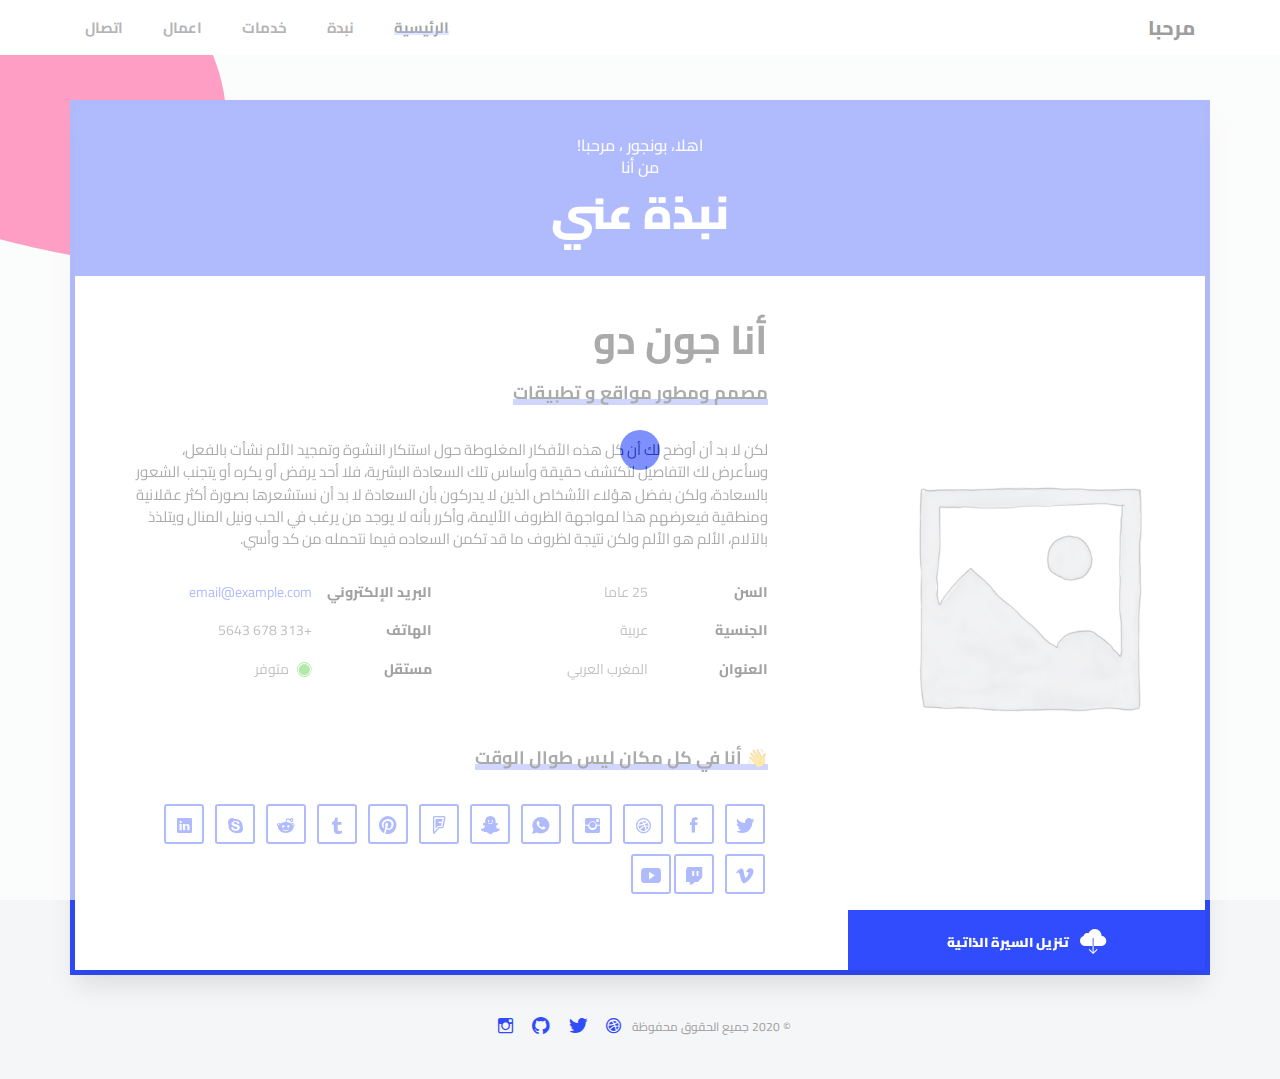
<file: normal-rtl/index.html>
<!DOCTYPE html>
<html lang="en" class="no-js">
  <head>
    <meta charset="UTF-8" />
    <meta http-equiv="X-UA-Compatible" content="IE=edge"> 
    <title>FreeCard - vCard Resume Personal Template</title>
    <meta name="viewport" content="width=device-width, initial-scale=1, maximum-scale=1" />
    <meta name="description" content="FreeCard- vCard Resume Personal Template" />
    <meta name="keywords" content="personal, resume, clean, vcard, resposnive, cv, bootstrap, portfolio, FreeCard, modern, creative" />
    <link rel="shortcut icon" href="images/favicon.png" />

    <!-- Fonts -->
    <link href="https://fonts.googleapis.com/css2?family=Cairo:wght@400;600;700&display=swap" rel="stylesheet">
    
    <link rel="stylesheet" href="css/bootstrap.min.css" type="text/css" />
    <link rel="stylesheet" href="css/transition-animations.css" type="text/css" />
    <link rel="stylesheet" href="css/magnific-popup.css" type="text/css" />
    <link rel="stylesheet" href="css/ionicons.min.css" type="text/css" />
    <link rel="stylesheet" href="css/style.css" type="text/css" />

    <!-- Rtl Version -->
    <link rel="stylesheet" href="css/bootstrap-rtl.css" type="text/css" />
    <link rel="stylesheet" href="css/style-rtl.css" type="text/css" />

    <script src="js/modernizr.custom.js"></script>
  </head>

<body>
  
  <!--================= loader ================-->
  <div class="loading">
    <div class="circle"></div>
  </div>
  <!--================= loader end ================-->

  <!--================= bg shape ================-->
  <svg viewBox="0 0 200 200" xmlns="http://www.w3.org/2000/svg" class="svg-bg">
    <path fill="#FF0066" d="M40.3,-72.6C51.5,-63.4,59.4,-51.1,65.6,-38.5C71.8,-25.9,76.3,-12.9,77,0.4C77.8,13.8,74.7,27.6,69.1,41.2C63.5,54.9,55.4,68.4,43.5,73.6C31.5,78.9,15.8,75.8,1.6,73C-12.5,70.2,-25,67.6,-39.3,63.7C-53.6,59.8,-69.7,54.7,-75.4,43.8C-81.2,33,-76.7,16.5,-72.4,2.5C-68,-11.5,-63.9,-23,-59.7,-36.6C-55.5,-50.2,-51.4,-66,-41.4,-76C-31.5,-85.9,-15.7,-89.9,-0.6,-88.9C14.6,-87.8,29.1,-81.8,40.3,-72.6Z" transform="translate(100 100)" />
  </svg>
  <!--================= ./End bg shape ================-->

  <!--================= Main Page ================-->
  <div id="page" class="position-relative w-100 h-auto">

    <!-- Header -->
    <header id="card_header" class="navbar">
      <div class="container">
        <div class="d-flex align-items-center justify-content-between w-100">
          <div class="mobile-hidden">
            <div class="card-logo noise-effect font-roboto" data-text="bienvenu"> مرحبا </div>
          </div>
  
          <div class="nav">
            <!-- Main menu -->
            <ul id="nav" class="card-navbar list-inline d-flex justify-content-between my-0">
              <li class="mt-0">
                <a class="card-target font-roboto" href="#about" data-animation-number="62" data-text="home">الرئيسية</a>
              </li>
              <li class="mt-0">
                <a class="card-target font-roboto" href="#resume" data-animation-number="63" data-text="resume">نبدة</a> 
              </li>
              <li class="mt-0">
                <a class="card-target font-roboto" href="#service" data-animation-number="5" data-text="Services">خدمات</a>
              </li>
              <li class="mt-0">
                <a class="card-target font-roboto" href="#portfolio" data-animation-number="40" data-text="Portfolio"> اعمال </a>
              </li>
              <li class="mt-0">
                <a class="card-target font-roboto" href="#contact" data-animation-number="60" data-text="Contact">اتصال</a>
              </li>
            </ul>
            <!-- /Main menu -->
          </div>
        </div>
      </div>
    </header>
    <!-- ./End Header -->

    <!-- Page wrapper -->
    <div class="card-main-container">
      <div class="card-wrapper">
        <!-- card-component-root -->
        <div class="card-component-root">

          <!-- About Component -->
          <section class="card-component container" data-target="about">
            <div class="inner-component custom-page-content">
              <div class="page-header text-center mb-0">
                <span class="block-subtitle text-uppercase h6 mb-2 text-light font-roboto">
                  اهلا، بونجور ، مرحبا! <br> 
                  من أنا
                </span>
                <h2 class="block-title"> نبذة عني </h2>
              </div>
              <div class="row">
                <div class="col-md-4">
                  <div class="card-avatar">
                    <img src="images/avatar/avatar.jpg" alt="avatar" class="img-fit-cover" />
                  </div>
                  <div class="download-resume">
                    <a href="#" class="btn btn-primary about-resume-btn"> 
                      <i class="ion-ios-cloud-download align-middle"></i> 
                      <span class="align-middle pr-2"> تنزيل السيرة الذاتية </span>
                    </a>
                  </div>
                </div>
                <div class="col-md-8">
                  <div class="page-content about-component-content">
                    <div class="resume">
                      <div class="title-block">
                        <h1>
                          <span class="align-middle font-weight-bold font-roboto">أنا جون دو </span>
                        </h1>
                        <div class="card-job mb-4">  
                          <h3 class="subtitle-block inner-title font-roboto"> مصمم ومطور مواقع و تطبيقات </h3>
                        </div>
                      </div>
                    </div>
                    <div class="description">
                      <div class="about-me">
                        <p class="mb-4">لكن لا بد أن أوضح لك أن كل هذه الأفكار المغلوطة حول استنكار  النشوة وتمجيد الألم نشأت بالفعل، وسأعرض لك التفاصيل لتكتشف حقيقة وأساس تلك السعادة البشرية، فلا أحد يرفض أو يكره أو يتجنب الشعور بالسعادة، ولكن بفضل هؤلاء الأشخاص الذين لا يدركون بأن السعادة لا بد أن نستشعرها بصورة أكثر عقلانية ومنطقية فيعرضهم هذا لمواجهة الظروف الأليمة، وأكرر بأنه لا يوجد من يرغب في الحب ونيل المنال ويتلذذ بالآلام، الألم هو الألم ولكن نتيجة لظروف ما قد تكمن السعاده فيما نتحمله من كد وأسي.</p>
                      </div>
                      <div class="row">
                        <div class="col-sm-6">
                          <ul class="info-list">
                            <li class="mb-3"><span class="title">السن</span><span class="value font-roboto">25 عاما</span></li>
                            <li class="mb-3"><span class="title">الجنسية</span><span class="value font-roboto">عربية</span></li>
                            <li class="mb-3"><span class="title">العنوان</span><span class="value font-roboto">المغرب العربي</span></li>
                          </ul>
                        </div>
                        <div class="col-sm-6">
                          <ul class="info-list">
                            <li class="mb-3"><span class="title">البريد الإلكتروني</span><span class="value font-roboto"><a href="mailto:email@example.com">email@example.com</a></span></li>
                            <li class="mb-3"><span class="title">الهاتف</span><span class="value font-roboto">+313 678 5643</span></li>
                            <li class="mb-3"><span class="title">مستقل</span><span class="value font-roboto"> <i class="ion-ios-circle-filled available pl-2 align-middle"></i>متوفر</span></li>
                          </ul>
                        </div>
                      </div>
                      <!--social-media-->
                      <div class="social-footer mt-5">
                        <div class="card-job mb-4">  
                          <h3 class="subtitle-block inner-title font-roboto">👋 أنا في كل مكان ليس طوال الوقت </h3>
                        </div>
                        <ul class="list-inline square-media">
                          <li class="list-inline-item"><a href="#"><i class="ion-social-twitter"></i></a></li>
                          <li class="list-inline-item"><a href="#"><i class="ion-social-facebook"></i></a></li>
                          <li class="list-inline-item"><a href="#"><i class="ion-social-dribbble"></i></a></li>
                          <li class="list-inline-item"><a href="#"><i class="ion-social-instagram"></i></a></li>
                          <li class="list-inline-item"><a href="#"><i class="ion-social-whatsapp"></i></a></li>
                          <li class="list-inline-item"><a href="#"><i class="ion-social-snapchat"></i></a></li>
                          <li class="list-inline-item"><a href="#"><i class="ion-social-foursquare-outline"></i></a></li>
                          <li class="list-inline-item"><a href="#"><i class="ion-social-pinterest"></i></a></li>
                          <li class="list-inline-item"><a href="#"><i class="ion-social-tumblr"></i></a></li>
                          <li class="list-inline-item"><a href="#"><i class="ion-social-reddit"></i></a></li>
                          <li class="list-inline-item"><a href="#"><i class="ion-social-skype"></i></a></li>
                          <li class="list-inline-item"><a href="#"><i class="ion-social-linkedin"></i></a></li>
                          <li class="list-inline-item"><a href="#"><i class="ion-social-vimeo"></i></a></li>
                          <li class="list-inline-item"><a href="#"><i class="ion-social-twitch"></i></a></li>
                          <li class="list-inline-item"><a href="#"><i class="ion-social-youtube"></i></a></li>
                        </ul>
                      </div>
                    </div>
                  </div>
                </div>
              </div>
            </div>
          </section>
          <!-- ./End About Component -->

          <!-- Resume Component -->
          <section class="card-component container" data-target="resume">
            <div class="inner-component custom-page-content">
              <div class="page-header text-center mb-0">
                <span class="block-subtitle text-uppercase h6 mb-2 text-light font-roboto">ماذا أفعل</span>
                <h2 class="block-title"> سيرة ذاتية </h2>
              </div>
              <div class="page-content">
                <!-- Resume -->
                <div class="resume-timeline mb-5">
                  <div class="row">
                    <div class="col-md-6 mb-5 mb-md-0">
                      <div class="inner-block-title mb-4 mb-md-5">
                        <i class="ion-ios-briefcase h2 align-middle pl-2"></i>
                        <h3 class="inner-title align-middle mb-0">خبرة </h3>
                      </div>
                      <div class="resume-items">
                        <div class="resume-item active">
                          <h4 class="name">مخرج مبدع</h4>
                          <div class="date">2018 - الوقت الحاضر</div>
                          <p>
                            لكن لا بد أن أوضح لك أن كل هذه الأفكار المغلوطة حول استنكار  النشوة وتمجيد الألم نشأت بالفعل، وسأعرض لك التفاصيل لتكتشف 
                          </p>
                        </div>
                        <div class="resume-item">
                          <h4 class="name">مدير فني - Google Inc</h4>
                          <div class="date">2014 - 2017</div>
                          <p>
                            لكن لا بد أن أوضح لك أن كل هذه الأفكار المغلوطة حول استنكار  النشوة وتمجيد الألم نشأت بالفعل، وسأعرض لك التفاصيل لتكتشف 
                          </p>
                        </div>
                        <div class="resume-item">
                          <h4 class="name">مصمم الويب</h4>
                          <div class="date">2010 - 2014</div>
                          <p>
                            لكن لا بد أن أوضح لك أن كل هذه الأفكار المغلوطة حول استنكار  النشوة وتمجيد الألم نشأت بالفعل، وسأعرض لك التفاصيل لتكتشف 
                          </p>
                        </div>
                      </div>
                    </div>
                    <div class="col-md-6">
                      <div class="inner-block-title mb-4 mb-md-5">
                        <i class="ion-university h2 align-middle pl-2"></i>
                        <h3 class="inner-title align-middle mb-0">تعليم</h3>
                      </div>
                      <div class="resume-items">
                        <div class="resume-item">
                          <h4 class="name">أكاديمية نيويورك للفنون</h4>
                          <div class="date">2008 - 2010</div>
                          <p>
                            لكن لا بد أن أوضح لك أن كل هذه الأفكار المغلوطة حول استنكار  النشوة وتمجيد الألم نشأت بالفعل، وسأعرض لك التفاصيل لتكتشف 
                          </p>
                        </div>
                        <div class="resume-item">
                          <h4 class="name">المدرسة الثانوية للفنون والتصميم</h4>
                          <div class="date">2005 - 2008</div>
                          <p>
                            لكن لا بد أن أوضح لك أن كل هذه الأفكار المغلوطة حول استنكار  النشوة وتمجيد الألم نشأت بالفعل، وسأعرض لك التفاصيل لتكتشف 
                          </p>
                        </div>
                      </div>
                    </div>
                  </div>
                </div>
                <!-- ./End Resume -->

                <!-- Skills -->
                <div class="skills mb-5">
                  <div class="row">
                    <div class="col-lg-7 mb-5 mb-lg-0 offset-lg-1">
                      <div class="skills-box">
                        <div class="inner-block-title mb-4 mb-md-5">
                          <h3 class="inner-title">مهارات التصميم</h3>
                        </div>
                        <ul>
                          <li> 
                            <div class="name font-weight-bold font-roboto">تصميم المواقع - 5 سنوات من الخبرة</div>
                            <div class="progress">
                              <div class="percentage" style="width:70%;">
                                <span class="percent">70%</span>
                              </div>
                            </div>
                          </li>
                          <li> 
                            <div class="name font-weight-bold font-roboto">الرسوم التوضيحية - 3 سنوات من الخبرة</div>
                            <div class="progress">
                              <div class="percentage" style="width:90%;">
                                <span class="percent">90%</span>
                              </div>
                            </div>
                          </li>
                          <li> 
                            <div class="name font-weight-bold font-roboto">فوتوشوب - 4 سنوات خبرة</div>
                            <div class="progress">
                              <div class="percentage" style="width:75%;">
                                <span class="percent">75%</span>
                              </div>
                            </div>
                          </li>
                          <li>
                            <div class="name font-weight-bold font-roboto">التصميم الجرافيكي - 4 سنوات من الخبرة</div>
                            <div class="progress">
                              <div class="percentage" style="width:80%;">
                                <span class="percent">80%</span>
                              </div>
                            </div>
                          </li>
                        </ul>
                      </div>
                    </div>
                    <div class="col-lg-4">
                      <div class="skills-box">
                        <div class="inner-block-title mb-4 mb-md-5">
                          <h3 class="inner-title">مهارات اللغة</h3>
                        </div>
                        <ul>
                          <li> 
                            <div class="d-flex align-items-center justify-content-between">
                              <div class="name font-weight-bold font-roboto mb-0"> 
                                <img src="images/flag/france.svg" width="24" class="d-inline-block ml-1" alt="flag" /> 
                                فرنسية
                              </div>
                              <div class="desc">
                                <p class="mb-0"> اللغة الأم </p>
                              </div>
                            </div>
                          </li>
                          <li> 
                            <div class="d-flex align-items-center justify-content-between">
                              <div class="name font-weight-bold font-roboto mb-0">
                                <img src="images/flag/usa.svg" width="24" class="d-inline-block ml-1" alt="flag" /> 
                                الإنجليزية
                              </div>
                              <div class="desc">
                                <p class="mb-0"> فصيح </p>
                              </div>
                            </div>
                          </li>
                          <li>
                            <div class="d-flex align-items-center justify-content-between">
                              <div class="name font-weight-bold font-roboto mb-0">
                                <img src="images/flag/germany.svg" width="24" class="d-inline-block ml-1" alt="flag" /> 
                                الألمانية
                              </div>
                              <div class="desc">
                                <p class="mb-0"> فصيح </p>
                              </div>
                            </div>
                          </li>
                          <li> 
                            <div class="d-flex align-items-center justify-content-between">
                              <div class="name font-weight-bold font-roboto mb-0">
                                <img src="images/flag/spain.svg" width="24" class="d-inline-block ml-1" alt="flag" /> 
                                الاسبانية
                              </div>
                              <div class="desc">
                                <p class="mb-0"> فهم جيد </p>
                              </div>
                            </div>
                          </li>
                        </ul>
                      </div>
                    </div>
                  </div>
                </div>
                <!-- ./End Skills -->

                <!-- Knowledge -->
                <div class="knowledge-box mb-5">
                  <div class="inner-block-title mb-4 mb-md-5">
                    <h3 class="inner-title">المهارات</h3>
                  </div>
                  
                  <div class="skills list">
                    <ul class="row">
                      <li class="col-sm-6 col-lg-4"> 
                        <div class="name font-weight-bold font-roboto">استضافة المواقع</div>
                      </li>
                      <li class="col-sm-6 col-lg-4"> 
                        <div class="name font-weight-bold font-roboto">تطبيقات الاندرويد والايفون</div>
                      </li>
                      <li class="col-sm-6 col-lg-4"> 
                        <div class="name font-weight-bold font-roboto">إنشاء شعار</div>
                      </li>
                      <li class="col-sm-6 col-lg-4"> 
                        <div class="name font-weight-bold font-roboto">تصميم للطباعة</div>
                      </li>
                      <li class="col-sm-6 col-lg-4"> 
                        <div class="name font-weight-bold font-roboto">الصبر والاهتمام بالتفاصيل.</div>
                      </li>
                      <li class="col-sm-6 col-lg-4"> 
                        <div class="name font-weight-bold font-roboto">الخدمات الإعلانية</div>
                      </li>
                      <li class="col-sm-6 col-lg-4"> 
                        <div class="name font-weight-bold font-roboto">الرسومات والرسوم المتحركة</div>
                      </li>
                      <li class="col-sm-6 col-lg-4"> 
                        <div class="name font-weight-bold font-roboto">التسويق عبر محركات البحث</div>
                      </li>
                    </ul>
                  </div>
                </div>
                <!-- ./End Knowledge -->

                <!-- Process -->
                <div class="process-container mb-5">
                  <div class="inner-block-title mb-4 mb-md-5">
                    <h3 class="inner-title">سير العملية</h3>
                  </div>
                  <div class="row">
                    <!-- col -->
                    <div class="col-md-2">
                      <!-- process -->
                      <div class="process">
                        <i class="ion-chatbox-working"></i>
                        <h4 class="font-weight-bold font-roboto">كشف</h4>
                      </div>
                      <!-- process -->
                    </div>
                    <!-- col -->
                    
                    <!-- col -->    
                    <div class="col-md-2">
                      <!-- process -->
                      <div class="process">
                        <i class="ion-ios-lightbulb"></i>
                        <h4 class="font-weight-bold font-roboto">فكرة</h4>
                      </div>
                      <!-- process -->
                    </div>
                    <!-- col -->
        
                    <!-- col -->
                    <div class="col-md-2">
                      <!-- process -->
                      <div class="process">
                        <i class="ion-happy-outline"></i>
                        <h4 class="font-weight-bold font-roboto">التصميم</h4>
                      </div>
                      <!-- process -->
                    </div>
                    <!-- col -->
                    
                    <!-- col -->    
                    <div class="col-md-2">
                      <!-- process -->
                      <div class="process">
                        <i class="ion-code-working"></i>
                        <h4 class="font-weight-bold font-roboto">تطوير</h4>
                      </div>
                      <!-- process -->
                    </div>
                    <!-- col -->
                    
                    <!-- col -->    
                    <div class="col-md-2">
                      <!-- process -->
                      <div class="process">
                        <i class="ion-funnel"></i>
                        <h4 class="font-weight-bold font-roboto">اختبار</h4>
                      </div>
                      <!-- process -->
                    </div>
                    <!-- col -->
                    
                    <!-- col -->    
                    <div class="col-md-2">
                      <!-- process -->
                      <div class="process">
                        <i class="ion-jet"></i>
                        <h4 class="font-weight-bold font-roboto">إطلاق</h4>
                      </div>
                      <!-- process -->
                    </div>
                    <!-- col -->
                  </div>
                </div>
                <!-- ./End Process -->

                <!-- Hoobie--> 
                <div class="client-items mb-5">
                  <div class="inner-block-title mb-4 mb-md-5">
                    <h3 class="inner-title">هواياتي واهتماماتي</h3>
                  </div>

                  <div class="row align-items-center justify-content-between">
                    <div class="col-sm-6 col-lg-3">
                      <div class="fun-fact mb-4">
                        <div class="media align-items-center justify-content-between mb-4">
                          <div class="ml-4">
                            <p class="fact-number position-relative">14</p>
                          </div>
                          <div class="media-body text-left">
                            <i class="ion-clock h1"></i>
                          </div>
                        </div>
                        <p class="fact-text m-0 position-relative text-uppercase"> سنوات الخبرة </p>
                      </div>
                    </div>
                    <div class="col-sm-6 col-lg-3">
                      <div class="fun-fact mb-4">
                        <div class="media align-items-center justify-content-between mb-4">
                          <div class="ml-4">
                            <p class="fact-number position-relative">+45</p>
                          </div>
                          <div class="media-body text-left">
                            <i class="ion-star h1"></i>
                          </div>
                        </div>
                        <p class="fact-text m-0 position-relative text-uppercase">مشاريع  منجزة </p>
                      </div>
                    </div>
                    <div class="col-sm-6 col-lg-3">
                      <div class="fun-fact mb-4">
                        <div class="media align-items-center justify-content-between mb-4">
                          <div class="ml-4">
                            <p class="fact-number position-relative">+99</p>
                          </div>
                          <div class="media-body text-left">
                            <i class="ion-happy-outline h1"></i>
                          </div>
                        </div>
                        <p class="fact-text m-0 position-relative text-uppercase">مقتنع عملاء </p>
                      </div>
                    </div>
                    <div class="col-sm-6 col-lg-3">
                      <div class="fun-fact mb-4">
                        <div class="media align-items-center justify-content-between mb-4">
                          <div class="ml-4">
                            <p class="fact-number position-relative">8</p>
                          </div>
                          <div class="media-body text-left">
                            <i class="ion-trophy h1"></i>
                          </div>
                        </div>
                        <p class="fact-text m-0 position-relative text-uppercase">الجوائز</p>
                      </div>
                    </div>
                </div>
                </div> 
                <!-- ./End of Hoobie -->

                <!-- Download Resume Button -->
                <div class="block">
                  <div class="text-center download-resume">
                    <a href="#" class="btn btn-default">
                      <span class="mask"></span>
                      <span class="btn-label">
                        <b>تنزيل السيرة الذاتية </b>
                      </span>
                    </a>
                  </div>
                </div>
                <!-- ./End of Download Resume Button -->

              </div>
            </div>
          </section>
          <!-- ./End Resume Component -->

          <!-- Service Component -->
          <section class="card-component container" data-target="service">
            <div class="inner-component custom-page-content">
              <div class="page-header text-center mb-0">
                <span class="block-subtitle text-uppercase h6 mb-2 text-light font-roboto">ماذا استطيع ان افعل</span>
                <h2 class="block-title"> خدمات </h2>
              </div>
              <div class="page-content">
                <!-- My Services -->
                <div class="service-items mb-5">
                  <div class="inner-block-title mb-5">
                    <h3 class="inner-title">خدماتي</h3>
                  </div>
                  <div class="page-description">
                    <p class="mb-5 text w-80">علي الجانب الآخر نشجب ونستنكر هؤلاء الرجال المفتونون بنشوة اللحظة الهائمون في رغباتهم فلا يدركون ما يعقبها من الألم والأسي المحتم، </p>
                  </div>
                  <div class="row">
                    <!-- Service -->
                    <div class="col-sm-6 col-lg-4 service-item mb-4">
                      <div class="p-3">
                        <div class="media align-items-center mb-3">
                          <div class="icon ml-4">
                            <span class="ion-social-nodejs"></span>
                          </div>
                          <div class="media-body">
                            <h3 class="mt-0 title text-capitalize">تصميم الواجهات</h3>
                          </div>
                        </div>
                        <p class="service-text pr-3"> علي الجانب الآخر نشجب ونستنكر هؤلاء الرجال المفتونون بنشوة اللحظة الهائمون في رغباتهم فلا يدركون ما يعقبها من الألم والأسي المحتم، </p>
                      </div>
                    </div>
                    <!-- ./End Service -->

                    <!-- Service -->
                    <div class="col-sm-6 col-lg-4 service-item mb-4">
                      <div class="p-3">
                        <div class="media align-items-center mb-3">
                          <div class="icon ml-4">
                            <span class="ion-social-android-outline"></span>
                          </div>
                          <div class="media-body">
                            <h3 class="mt-0 title text-capitalize">تطبيق جوال</h3>
                          </div>
                        </div>
                        <p class="service-text pr-3"> علي الجانب الآخر نشجب ونستنكر هؤلاء الرجال المفتونون بنشوة اللحظة الهائمون في رغباتهم فلا يدركون ما يعقبها من الألم والأسي المحتم، </p>
                      </div>
                    </div>
                    <!-- ./End Service -->

                    <!-- Service -->
                    <div class="col-sm-6 col-lg-4 service-item mb-4">
                      <div class="p-3">
                        <div class="media align-items-center mb-3">
                          <div class="icon ml-4">
                            <span class="ion-ios-pulse"></span>
                          </div>
                          <div class="media-body">
                            <h3 class="mt-0 title text-capitalize"> التجارة الإلكترونية </h3>
                          </div>
                        </div>
                        <p class="service-text pr-3"> سأعرض مثال حي لهذا، من منا لم يتحمل جهد بدني شاق إلا من أجل الحصول على ميزة أو فائدة؟ ولكن من لديه الحق أن ينتقد شخص ما أراد أن يشعر بالسعادة </p>
                      </div>
                    </div>
                    <!-- ./End Service -->

                    <!-- Service -->
                    <div class="col-sm-6 col-lg-4 service-item mb-4">
                      <div class="p-3">
                        <div class="media align-items-center mb-3">
                          <div class="icon ml-4">
                            <span class="ion-ios-people-outline"></span>
                          </div>
                          <div class="media-body">
                            <h3 class="mt-0 title text-capitalize">تسويق الكتروني</h3>
                          </div>
                        </div>
                        <p class="service-text pr-3"> علي الجانب الآخر نشجب ونستنكر هؤلاء الرجال المفتونون بنشوة اللحظة الهائمون في رغباتهم فلا يدركون ما يعقبها من الألم والأسي المحتم، </p>
                      </div>
                    </div>
                    <!-- ./End Service -->

                    <!-- Service -->
                    <div class="col-sm-6 col-lg-4 service-item mb-4">
                      <div class="p-3">
                        <div class="media align-items-center mb-3">
                          <div class="icon ml-4">
                            <span class="ion-ios-gear-outline"></span>
                          </div>
                          <div class="media-body">
                            <h3 class="mt-0 title text-capitalize">خدمة دعم رهيبة</h3>
                          </div>
                        </div>
                        <p class="service-text pr-3"> تلك السعادة البشرية، فلا أحد يرفض أو يكره أو يتجنب الشعور بالسعادة، ولكن بفضل  لا بد أن نستشعرها  الأشخاص ال </p>
                      </div>
                    </div>
                    <!-- ./End Service -->

                    <!-- Service -->
                    <div class="col-sm-6 col-lg-4 service-item mb-4">
                      <div class="p-3">
                        <div class="media align-items-center mb-3">
                          <div class="icon ml-4">
                            <span class="ion-social-chrome-outline"></span>
                          </div>
                          <div class="media-body">
                            <h3 class="mt-0 title text-capitalize">تطوير المواقع</h3>
                          </div>
                        </div>
                        <p class="service-text pr-3"> علي الجانب الآخر نشجب ونستنكر هؤلاء الرجال المفتونون بنشوة اللحظة الهائمون في رغباتهم فلا يدركون ما يعقبها من الألم والأسي المحتم، </p>
                      </div>
                    </div>
                    <!-- ./End Service -->
                  </div>
                </div>
                <!-- ./End of My Services -->

                <!-- Clients --> 
                <div class="client-items mb-5">
                  <div class="inner-block-title mb-5">
                    <h3 class="inner-title">عملاء</h3>
                  </div>

                  <div class="row">
                    <div class="col-sm-4 col-md-2 client--block">
                      <div class="client">
                        <a href="#" target="_blank"><img src="images/clients/client_1.png" alt="image" class="mCS_img_loaded"></a>
                      </div>
                    </div>

                    <div class="col-sm-4 col-md-2 client--block">
                      <div class="client">
                        <a href="#" target="_blank"><img src="images/clients/client_2.png" alt="image" class="mCS_img_loaded"></a>
                      </div>
                    </div>

                    <div class="col-sm-4 col-md-2 client--block">
                      <div class="client">
                        <a href="#" target="_blank"><img src="images/clients/client_3.png" alt="image" class="mCS_img_loaded"></a>
                      </div>
                    </div>

                    <div class="col-sm-4 col-md-2 client--block">
                      <div class="client">
                        <a href="#" target="_blank"><img src="images/clients/client_4.png" alt="image" class="mCS_img_loaded"></a>
                      </div>
                    </div>

                    <div class="col-sm-4 col-md-2 client--block">
                      <div class="client">
                        <a href="#" target="_blank"><img src="images/clients/client_5.png" alt="image" class="mCS_img_loaded"></a>
                      </div>
                    </div>

                    <div class="col-sm-4 col-md-2 client--block">
                      <div class="client">
                        <a href="#" target="_blank"><img src="images/clients/client_6.png" alt="image" class="mCS_img_loaded"></a>
                      </div>
                    </div>
                  </div>
                </div> 
                <!-- ./End of Clients -->

              </div>
            </div>
          </section>
          <!-- ./End Service Component -->

          <!-- Portfolio Component -->
          <section class="card-component container" data-target="portfolio">
            <div class="inner-component custom-page-content">
              <div class="page-header">
                <span class="block-subtitle text-uppercase h6 mb-2 text-light font-roboto"> اشياء فعلتها </span>
                <h2>معرض اعمال</h2>
              </div>
              <div class="page-content">

                <!-- Portfolio Content -->
                <div class="portfolio-content">
                  <!-- Portfolio filter -->
                  <ul id="portfolio-filters" class="portfolio-filters list-inline text-center mx-2">
                    <li class="list-inline-item active" data-group="all">
                      <a class="filter btn">
                        <span class="mask"></span>
                        <span class="btn-label">
                          <b>الكل</b>
                        </span>
                      </a>
                    </li>
                    <li class="list-inline-item" data-group="web">
                      <a class="filter btn">
                        <span class="mask"></span>
                        <span class="btn-label">
                          <b>التصميم</b>
                        </span>
                      </a>
                    </li>
                    <li class="list-inline-item" data-group="illustration">
                      <a class="filter btn">
                        <span class="mask"></span>
                        <span class="btn-label">
                          <b>التطوير</b>
                        </span>
                      </a>
                    </li>
                    <li class="list-inline-item" data-group="video">
                      <a class="filter btn">
                        <span class="mask"></span>
                        <span class="btn-label">
                          <b>المونتاج</b>
                        </span>
                      </a>
                    </li>
                  </ul>
                  <!-- End of Portfolio filter -->

                  <!-- Portfolio Grid -->
                  <div id="portfolio-container" class="portfolio-container portfolio-masonry masonry-grid-3">

                    <!-- Portfolio Item 1 -->
                    <figure class="portfolio-item mb-5" data-groups='["all", "web"]'>
                      <a class="has-popup" data-effect="mfp-zoom-in" href="#popup-1">
                        <div class="portfolio-image overflow-hidden">
                          <div class="portfolio-image-inner">
                            <img src="images/portfolio/1.jpg" alt="img description" />
                          </div>
                        </div>
                        <div class="desc text-center">
                          <div class="category inner-title">التصميم</div>
                          <p class="name">التفاصيل لتكتشف حقيقة وأساس تلك السعادة البشرية</p>
                        </div>
                      </a>
                      <div id="popup-1" class="popup-box mfp-fade mfp-hide custem-popup mfp-with-anim">
                        <div class="content">
                          <div class="image">
                            <img src="images/portfolio/1.jpg" alt=" description">
                          </div>
                          <div class="desc">
                            <div class="category inner-title font-roboto mb-4">شئ جديد</div>
                            <h4 class="block-title mb-4">التفاصيل لتكتشف حقيقة وأساس تلك السعادة البشرية</h4>
                            <p class="font-roboto mb-5">
                              كن لا بد أن أوضح لك أن كل هذه الأفكار المغلوطة حول استنكار  النشوة وتمجيد الألم نشأت بالفعل، وسأعرض لك التفاصيل لتكتشف حقيقة وأساس تلك السعادة البشرية، فلا أحد يرفض أو يكره أو يتجنب الشعور بالسعادة،
                            </p>
                            <a href="#" class="btn">
                              <span class="mask"></span>
                              <span class="btn-label">
                                <b>مشاهدة المشروع</b>
                              </span>
                            </a>
                          </div>
                        </div>
                      </div>
                    </figure>
                    <!-- /Portfolio Item 1 -->

                    <!-- Portfolio Item 2 -->
                    <figure class="portfolio-item mb-5" data-groups='["all", "video"]'>
                      <a href="https://player.vimeo.com/video/317444081" data-effect="mfp-zoom-in" title="Vimeo Video" class="popup-media">
                        <div class="portfolio-image overflow-hidden">
                          <div class="portfolio-image-inner">
                            <img src="images/portfolio/2.jpg" alt="img description" />
                          </div>
                        </div>
                      </a>
                      <div class="desc text-center">
                        <div class="category inner-title">المونتاج</div>
                        <p class="name">التفاصيل لتكتشف حقيقة وأساس تلك السعادة البشرية</p>
                      </div>
                    </figure>
                    <!-- /Portfolio Item 2 -->

                    <!-- Portfolio Item 3 -->
                    <figure class="portfolio-item mb-5" data-groups='["all","illustration"]'>
                      <a class="has-popup" data-effect="mfp-zoom-in" href="#popup-3">
                        <div class="portfolio-image overflow-hidden">
                          <div class="portfolio-image-inner">
                            <img src="images/portfolio/3.jpg" alt="img description" />
                          </div>
                        </div>
                        <div class="desc text-center">
                          <div class="category inner-title">التطوير</div>
                          <p class="name">التفاصيل لتكتشف حقيقة وأساس تلك السعادة البشرية</p>
                        </div>
                      </a>
                      <div id="popup-3" class="popup-box mfp-fade mfp-hide custem-popup mfp-with-anim">
                        <div class="content">
                          <div class="image">
                            <img src="images/portfolio/3.jpg" alt=" description">
                          </div>
                          <div class="desc">
                            <div class="category inner-title font-roboto mb-4">شئ جديد</div>
                            <h4 class="block-title mb-4">التفاصيل لتكتشف حقيقة وأساس تلك السعادة البشرية</h4>
                            <p class="font-roboto mb-5">
                              كن لا بد أن أوضح لك أن كل هذه الأفكار المغلوطة حول استنكار  النشوة وتمجيد الألم نشأت بالفعل، وسأعرض لك التفاصيل لتكتشف حقيقة وأساس تلك السعادة البشرية، فلا أحد يرفض أو يكره أو يتجنب الشعور بالسعادة،
                            </p>
                            <a href="#" class="btn">
                              <span class="mask"></span>
                              <span class="btn-label">
                                <b>مشاهدة المشروع</b>
                              </span>
                            </a>
                          </div>
                        </div>
                      </div>
                    </figure>
                    <!-- /Portfolio Item 3 -->

                    <!-- Portfolio Item 4 -->
                    <figure class="portfolio-item mb-5" data-groups='["all", "web"]'>
                      <a class="has-popup" data-effect="mfp-zoom-in" href="#popup-4">
                        <div class="portfolio-image overflow-hidden">
                          <div class="portfolio-image-inner">
                            <img src="images/portfolio/4.jpg" alt="img description" />
                          </div>
                        </div>
                        <div class="desc text-center">
                          <div class="category inner-title">التصميم</div>
                          <p class="name">التفاصيل لتكتشف حقيقة وأساس تلك السعادة البشرية</p>
                        </div>
                      </a>
                      <div id="popup-4" class="popup-box mfp-fade mfp-hide custem-popup mfp-with-anim">
                        <div class="content">
                          <div class="image">
                            <img src="images/portfolio/4.jpg" alt=" description">
                          </div>
                          <div class="desc">
                            <div class="category inner-title font-roboto mb-4">شئ جديد</div>
                            <h4 class="block-title mb-4">التفاصيل لتكتشف حقيقة وأساس تلك السعادة البشرية</h4>
                            <p class="font-roboto mb-5">
                              كن لا بد أن أوضح لك أن كل هذه الأفكار المغلوطة حول استنكار  النشوة وتمجيد الألم نشأت بالفعل، وسأعرض لك التفاصيل لتكتشف حقيقة وأساس تلك السعادة البشرية، فلا أحد يرفض أو يكره أو يتجنب الشعور بالسعادة،
                            </p>
                            <a href="#" class="btn">
                              <span class="mask"></span>
                              <span class="btn-label">
                                <b>مشاهدة المشروع</b>
                              </span>
                            </a>
                          </div>
                        </div>
                      </div>
                    </figure>
                    <!-- /Portfolio Item 4 -->

                    <!-- Portfolio Item 5 -->
                    <figure class="portfolio-item mb-5" data-groups='["all", "illustration"]'>
                      <a class="has-popup" data-effect="mfp-zoom-in" href="#popup-5">
                        <div class="portfolio-image overflow-hidden">
                          <div class="portfolio-image-inner">
                            <img src="images/portfolio/5.jpg" alt="img description" />
                          </div>
                        </div>
                        <div class="desc text-center">
                          <div class="category inner-title">التطوير</div>
                          <p class="name">التفاصيل لتكتشف حقيقة وأساس تلك السعادة البشرية</p>
                        </div>
                      </a>
                      <div id="popup-5" class="popup-box mfp-fade mfp-hide custem-popup mfp-with-anim">
                        <div class="content">
                          <div class="image">
                            <img src="images/portfolio/5.jpg" alt=" description">
                          </div>
                          <div class="desc">
                            <div class="category inner-title font-roboto mb-4">شئ جديد</div>
                            <h4 class="block-title mb-4">التفاصيل لتكتشف حقيقة وأساس تلك السعادة البشرية</h4>
                            <p class="font-roboto mb-5">
                              كن لا بد أن أوضح لك أن كل هذه الأفكار المغلوطة حول استنكار  النشوة وتمجيد الألم نشأت بالفعل، وسأعرض لك التفاصيل لتكتشف حقيقة وأساس تلك السعادة البشرية، فلا أحد يرفض أو يكره أو يتجنب الشعور بالسعادة،
                            </p>
                            <a href="#" class="btn">
                              <span class="mask"></span>
                              <span class="btn-label">
                                <b>مشاهدة المشروع</b>
                              </span>
                            </a>
                          </div>
                        </div>
                      </div>
                    </figure>
                    <!-- /Portfolio Item 5 -->

                    <!-- Portfolio Item 6 -->
                    <figure class="portfolio-item mb-5" data-groups='["all", "web"]'>
                      <a class="has-popup" data-effect="mfp-zoom-in" href="#popup-6">
                        <div class="portfolio-image overflow-hidden">
                          <div class="portfolio-image-inner">
                            <img src="images/portfolio/6.jpg" alt="img description" />
                          </div>
                        </div>
                        <div class="desc text-center">
                          <div class="category inner-title">التصميم</div>
                          <p class="name">التفاصيل لتكتشف حقيقة وأساس تلك السعادة البشرية</p>
                        </div>
                      </a>
                      <div id="popup-6" class="popup-box mfp-fade mfp-hide custem-popup mfp-with-anim">
                        <div class="content">
                          <div class="image">
                            <img src="images/portfolio/6.jpg" alt=" description">
                          </div>
                          <div class="desc">
                            <div class="category inner-title font-roboto mb-4">شئ جديد</div>
                            <h4 class="block-title mb-4">التفاصيل لتكتشف حقيقة وأساس تلك السعادة البشرية</h4>
                            <p class="font-roboto mb-5">
                              كن لا بد أن أوضح لك أن كل هذه الأفكار المغلوطة حول استنكار  النشوة وتمجيد الألم نشأت بالفعل، وسأعرض لك التفاصيل لتكتشف حقيقة وأساس تلك السعادة البشرية، فلا أحد يرفض أو يكره أو يتجنب الشعور بالسعادة،
                            </p>
                            <a href="#" class="btn">
                              <span class="mask"></span>
                              <span class="btn-label">
                                <b>مشاهدة المشروع</b>
                              </span>
                            </a>
                          </div>
                        </div>
                      </div>
                    </figure>
                    <!-- /Portfolio Item 6 -->

                    <!-- Portfolio Item 7 -->
                    <figure class="portfolio-item mb-5" data-groups='["all", "video"]'>
                      <a href="https://www.youtube.com/watch?v=wo_WoY-V49A" data-effect="mfp-zoom-in" title="Youtube Video" class="popup-media">
                        <div class="portfolio-image overflow-hidden">
                          <div class="portfolio-image-inner">
                            <img src="images/portfolio/7.jpg" alt="img description" />
                          </div>
                        </div>
                      </a>
                      <div class="desc text-center">
                        <div class="category inner-title">المونتاج</div>
                        <p class="name">التفاصيل لتكتشف حقيقة وأساس تلك السعادة البشرية</p>
                      </div>
                    </figure>
                    <!-- /Portfolio Item 7 -->

                    <!-- Portfolio Item 8 -->
                    <figure class="portfolio-item mb-5" data-groups='["all", "web"]'>
                      <a class="has-popup" data-effect="mfp-zoom-in" href="#popup-8">
                        <div class="portfolio-image overflow-hidden">
                          <div class="portfolio-image-inner">
                            <img src="images/portfolio/8.jpg" alt="img description" />
                          </div>
                        </div>
                        <div class="desc text-center">
                          <div class="category inner-title">التصميم</div>
                          <p class="name">التفاصيل لتكتشف حقيقة وأساس تلك السعادة البشرية</p>
                        </div>
                      </a>
                      <div id="popup-8" class="popup-box mfp-fade mfp-hide custem-popup mfp-with-anim">
                        <div class="content">
                          <div class="image">
                            <img src="images/portfolio/8.jpg" alt=" description">
                          </div>
                          <div class="desc">
                            <div class="category inner-title font-roboto mb-4">شئ جديد</div>
                            <h4 class="block-title mb-4">التفاصيل لتكتشف حقيقة وأساس تلك السعادة البشرية</h4>
                            <p class="font-roboto mb-5">
                              كن لا بد أن أوضح لك أن كل هذه الأفكار المغلوطة حول استنكار  النشوة وتمجيد الألم نشأت بالفعل، وسأعرض لك التفاصيل لتكتشف حقيقة وأساس تلك السعادة البشرية، فلا أحد يرفض أو يكره أو يتجنب الشعور بالسعادة،
                            </p>
                            <a href="#" class="btn">
                              <span class="mask"></span>
                              <span class="btn-label">
                                <b>مشاهدة المشروع</b>
                              </span>
                            </a>
                          </div>
                        </div>
                      </div>
                    </figure>
                    <!-- /Portfolio Item 8 -->

                    <!-- Portfolio Item 9 -->
                    <figure class="portfolio-item mb-5" data-groups='["all", "web"]'>
                      <a class="has-popup" data-effect="mfp-zoom-in" href="#popup-9">
                        <div class="portfolio-image overflow-hidden">
                          <div class="portfolio-image-inner">
                            <img src="images/portfolio/9.jpg" alt="img description" />
                          </div>
                        </div>
                        <div class="desc text-center">
                          <div class="category inner-title">التصميم</div>
                          <p class="name">التفاصيل لتكتشف حقيقة وأساس تلك السعادة البشرية</p>
                        </div>
                      </a>
                      <div id="popup-9" class="popup-box mfp-fade mfp-hide custem-popup mfp-with-anim">
                        <div class="content">
                          <div class="image">
                            <img src="images/portfolio/9.jpg" alt=" description">
                          </div>
                          <div class="desc">
                            <div class="category inner-title font-roboto mb-4">شئ جديد</div>
                            <h4 class="block-title mb-4">التفاصيل لتكتشف حقيقة وأساس تلك السعادة البشرية</h4>
                            <p class="font-roboto mb-5">
                              كن لا بد أن أوضح لك أن كل هذه الأفكار المغلوطة حول استنكار  النشوة وتمجيد الألم نشأت بالفعل، وسأعرض لك التفاصيل لتكتشف حقيقة وأساس تلك السعادة البشرية، فلا أحد يرفض أو يكره أو يتجنب الشعور بالسعادة،
                            </p>
                            <a href="#" class="btn">
                              <span class="mask"></span>
                              <span class="btn-label">
                                <b>مشاهدة المشروع</b>
                              </span>
                            </a>
                          </div>
                        </div>
                      </div>
                    </figure>
                    <!-- /Portfolio Item 9 -->

                  </div>
                  <!-- /Portfolio Grid -->

                </div>
                <!-- ./End Portfolio Content -->

              </div>
            </div>
          </section>
          <!-- ./End Portfolio Component -->

          <!-- Contact Component -->
          <section class="card-component container" data-target="contact">
            <div class="inner-component custom-page-content">
              <div class="page-header">
                <span class="block-subtitle text-uppercase h6 mb-2 text-light font-roboto">
                  لا تخجل ، يمكنك أن تقول مرحبا في أي وقت.
                </span>
                <h2>تواصل معنا</h2>
              </div>
              <div class="page-content">
                <!-- My Services -->
                <div class="contact-info mb-5">
                  <div class="inner-block-title mb-5 text-center">
                    <h3 class="inner-title">اين و كيف تجدني</h3>
                  </div>
                  <div class="row">
                    <!-- Service -->
                    <div class="col-sm-6 col-md-4 col-lg-3 mb-4">
                      <div class="p-3">
                        <div class="media align-items-center mb-3">
                          <div class="icon ml-4">
                            <span class="ion-social-whatsapp-outline h1"></span>
                          </div>
                          <div class="media-body">
                            <h3 class="mt-0 title text-capitalize h4 font-weight-bold">اتصل بي على</h3>
                          </div>
                        </div>
                        <a class="text font-weight-regular h4" href="tel:985765124">+985 765 124</a>
                      </div>
                    </div>
                    <!-- ./End Service -->

                    <!-- Service -->
                    <div class="col-sm-6 col-md-4 col-lg-4 mb-4">
                      <div class="p-3">
                        <div class="media align-items-center mb-3">
                          <div class="icon ml-4">
                            <span class="ion-ios-email-outline h1"></span>
                          </div>
                          <div class="media-body">
                            <h3 class="mt-0 title text-capitalize h4 font-weight-bold">أرسل لي على</h3>
                          </div>
                        </div>
                        <a class="text font-weight-regular h4" href="mailto:domain.name@gmail.com"> domain.name@gmail.com </a>
                      </div>
                    </div>
                    <!-- ./End Service -->

                    <!-- Service -->
                    <div class="col-sm-6 col-md-4 col-lg-5 mb-4">
                      <div class="p-3">
                        <div class="media align-items-center mb-3">
                          <div class="icon ml-4">
                            <span class="ion-ios-location-outline h1"></span>
                          </div>
                          <div class="media-body">
                            <h3 class="mt-0 title text-capitalize h4 font-weight-bold">عنوان العمل</h3>
                          </div>
                        </div>
                        <a href="https://goo.gl/maps/QUcvLymx3mf4VfFz6" target="_blank" class="text font-weight-regular"> لا يدركون بأن السعادة لا بد أن نستشعرها بصورة أكثر عقلانية ومنطقية </a>
                      </div>
                    </div>
                    <!-- ./End Service -->

                  </div>
                </div>
                <!-- ./End of Contact Info -->
              </div>
            </div>
          </section>
          <!-- ./End Contact Component -->

        </div>
      </div>
    </div>
    <!-- ./End Page wrapper -->
    
  </div>
  <!--================= ./End Main Page ================-->

  <!-- Footer -->
  <footer class="mobile-hidden">
    <div class="copyrights font-roboto">
       © 2020 جميع الحقوق محفوظة
      <span class="social-media align-middle">
        <a class="px-2" target="_blank" href="https://dribbble.com/"><span class="ion ion-social-dribbble"></span></a>
        <a class="px-2" target="_blank" href="https://twitter.com/"><span class="ion ion-social-twitter"></span></a>
        <a class="px-2" target="_blank" href="https://github.com/"><span class="ion ion-social-github"></span></a>
        <a class="px-2" target="_blank" href="https://www.instagram.com/"><span class="ion ion-social-instagram-outline"></span></a>
      </span>
    </div>
  </footer>
  <!-- ./End Footer -->

  <!-- Scripts -->
  <script src="js/jquery-3.5.1.min.js"></script>
  <script src="js/bootstrap.min.js"></script>
  <script src="js/pagetransitions.js"></script>
  <!-- Portfolio -->
  <script src="js/imagesloaded.pkgd.min.js"></script>
  <script src="js/jquery.shuffle.min.js"></script>
  <script src="js/masonry.pkgd.min.js"></script>
  <script src="js/jquery.magnific-popup.min.js"></script>
  <!-- main script -->
  <script src="js/script.js"></script>
  </body>
</html>
</file>
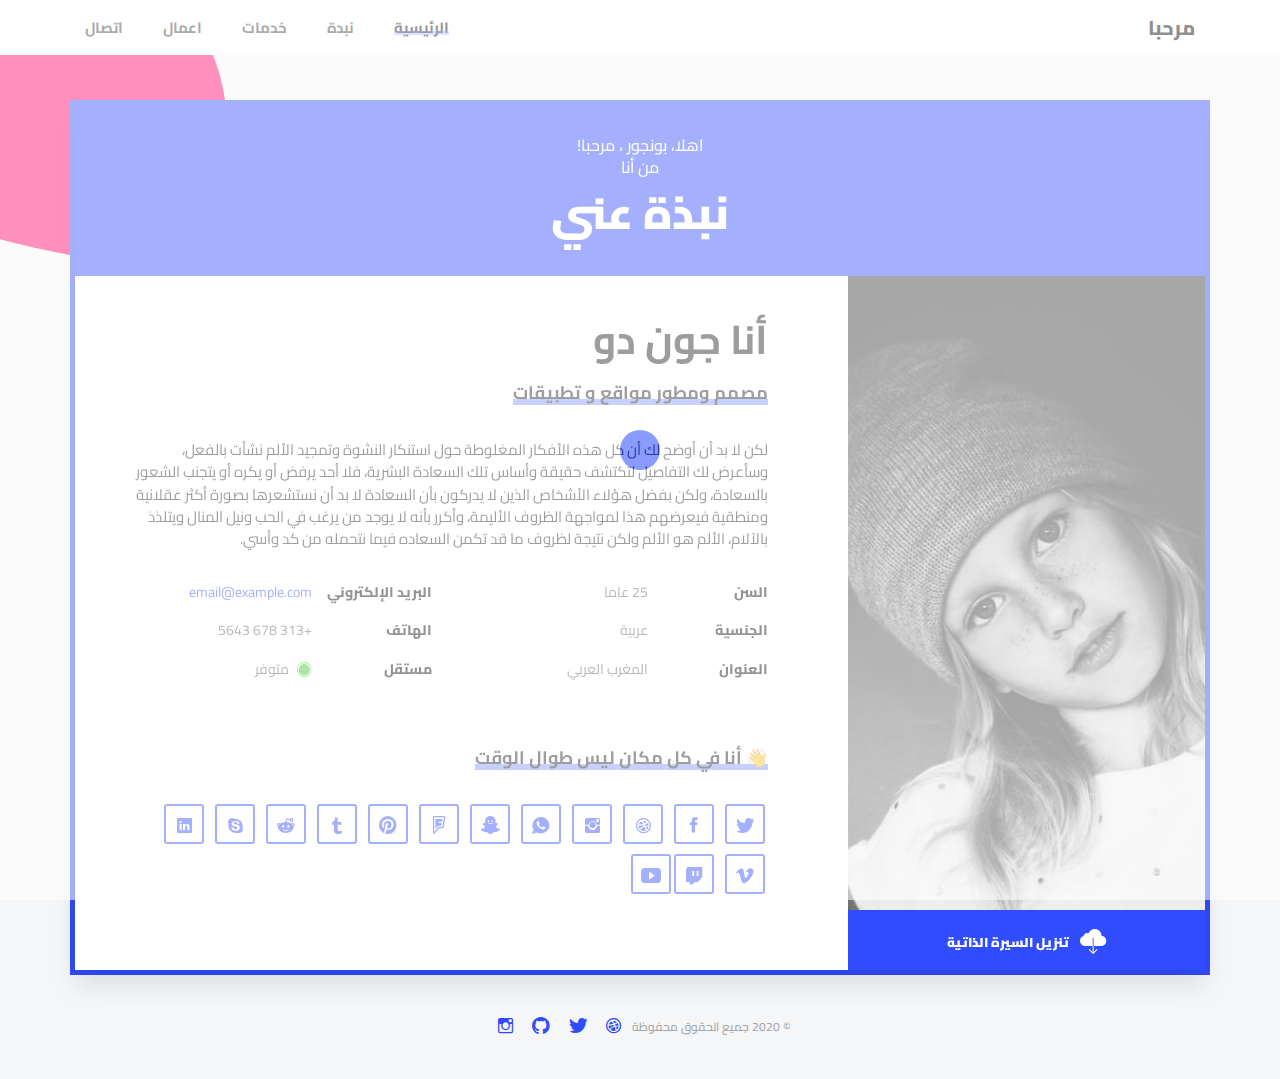
<file: separet/carousel-rtl/index.html>
<!DOCTYPE html>
<html lang="en" class="no-js">
  <head>
    <meta charset="UTF-8" />
    <meta http-equiv="X-UA-Compatible" content="IE=edge"> 
    <title>FreeCard - vCard Resume Personal Template</title>
    <meta name="viewport" content="width=device-width, initial-scale=1, maximum-scale=1" />
    <meta name="description" content="FreeCard- vCard Resume Personal Template" />
    <meta name="keywords" content="personal, resume, clean, vcard, resposnive, cv, bootstrap, portfolio, FreeCard, modern, creative" />
    <link rel="shortcut icon" href="images/favicon.png" />

    <!-- Fonts -->
    <link href="https://fonts.googleapis.com/css2?family=Cairo:wght@400;600;700&display=swap" rel="stylesheet">
    
    <link rel="stylesheet" href="css/bootstrap.min.css" type="text/css" />
    <link rel="stylesheet" href="css/transition-animations.css" type="text/css" />
    <link rel="stylesheet" href="css/magnific-popup.css" type="text/css" />
    <link rel="stylesheet" href="css/ionicons.min.css" type="text/css" />
    <!-- Tiny Slider -->
    <link rel="stylesheet" href="css/tinyslider.min.css" type="text/css">
    <link rel="stylesheet" href="css/style.css" type="text/css" />

    <!-- Rtl Version -->
    <link rel="stylesheet" href="css/bootstrap-rtl.css" type="text/css" />
    <link rel="stylesheet" href="css/style-rtl.css" type="text/css" />

    <script src="js/modernizr.custom.js"></script>
  </head>

<body>
  
  <!--================= loader ================-->
  <div class="loading">
    <div class="circle"></div>
  </div>
  <!--================= loader end ================-->

  <!--================= bg shape ================-->
  <svg viewBox="0 0 200 200" xmlns="http://www.w3.org/2000/svg" class="svg-bg">
    <path fill="#FF0066" d="M40.3,-72.6C51.5,-63.4,59.4,-51.1,65.6,-38.5C71.8,-25.9,76.3,-12.9,77,0.4C77.8,13.8,74.7,27.6,69.1,41.2C63.5,54.9,55.4,68.4,43.5,73.6C31.5,78.9,15.8,75.8,1.6,73C-12.5,70.2,-25,67.6,-39.3,63.7C-53.6,59.8,-69.7,54.7,-75.4,43.8C-81.2,33,-76.7,16.5,-72.4,2.5C-68,-11.5,-63.9,-23,-59.7,-36.6C-55.5,-50.2,-51.4,-66,-41.4,-76C-31.5,-85.9,-15.7,-89.9,-0.6,-88.9C14.6,-87.8,29.1,-81.8,40.3,-72.6Z" transform="translate(100 100)" />
  </svg>
  <!--================= ./End bg shape ================-->

  <!--================= Main Page ================-->
  <div id="page" class="position-relative w-100 h-auto">

    <!-- Header -->
    <header id="card_header" class="navbar">
      <div class="container">
        <div class="d-flex align-items-center justify-content-between w-100">
          <div class="mobile-hidden">
            <div class="card-logo noise-effect font-roboto" data-text="bienvenu"> مرحبا </div>
          </div>
  
          <div class="nav">
            <!-- Main menu -->
            <ul id="nav" class="card-navbar list-inline d-flex justify-content-between my-0">
              <li class="mt-0">
                <a class="card-target font-roboto" href="#about" data-animation-number="62" data-text="home">الرئيسية</a>
              </li>
              <li class="mt-0">
                <a class="card-target font-roboto" href="#resume" data-animation-number="63" data-text="resume">نبدة</a> 
              </li>
              <li class="mt-0">
                <a class="card-target font-roboto" href="#service" data-animation-number="5" data-text="Services">خدمات</a>
              </li>
              <li class="mt-0">
                <a class="card-target font-roboto" href="#portfolio" data-animation-number="40" data-text="Portfolio"> اعمال </a>
              </li>
              <li class="mt-0">
                <a class="card-target font-roboto" href="#contact" data-animation-number="60" data-text="Contact">اتصال</a>
              </li>
            </ul>
            <!-- /Main menu -->
          </div>
        </div>
      </div>
    </header>
    <!-- ./End Header -->

    <!-- Page wrapper -->
    <div class="card-main-container">
      <div class="card-wrapper">
        <!-- card-component-root -->
        <div class="card-component-root">

          <!-- About Component -->
          <section class="card-component container" data-target="about">
            <div class="inner-component custom-page-content">
              <div class="page-header text-center mb-0">
                <span class="block-subtitle text-uppercase h6 mb-2 text-light font-roboto">
                  اهلا، بونجور ، مرحبا! <br> 
                  من أنا
                </span>
                <h2 class="block-title"> نبذة عني </h2>
              </div>
              <div class="row">
                <div class="col-md-4">
                  <div class="avatar-slider">
                    <div class="card-avatar">
                      <img src="images/avatar/avatar-1.jpg" alt="avatar" class="img-fit-cover">
                    </div>
                    <div class="card-avatar">
                      <img src="images/avatar/avatar-2.jpg" alt="avatar" class="img-fit-cover">
                    </div>
                    <div class="card-avatar">
                      <img src="images/avatar/avatar-3.jpg" alt="avatar" class="img-fit-cover">
                    </div>
                  </div>
                  <div class="download-resume">
                    <a href="#" class="btn btn-primary about-resume-btn"> 
                      <i class="ion-ios-cloud-download align-middle"></i> 
                      <span class="align-middle pr-2"> تنزيل السيرة الذاتية </span>
                    </a>
                  </div>
                </div>
                <div class="col-md-8">
                  <div class="page-content about-component-content">
                    <div class="resume">
                      <div class="title-block">
                        <h1>
                          <span class="align-middle font-weight-bold font-roboto">أنا جون دو </span>
                        </h1>
                        <div class="card-job mb-4">  
                          <h3 class="subtitle-block inner-title font-roboto"> مصمم ومطور مواقع و تطبيقات </h3>
                        </div>
                      </div>
                    </div>
                    <div class="description">
                      <div class="about-me">
                        <p class="mb-4">لكن لا بد أن أوضح لك أن كل هذه الأفكار المغلوطة حول استنكار  النشوة وتمجيد الألم نشأت بالفعل، وسأعرض لك التفاصيل لتكتشف حقيقة وأساس تلك السعادة البشرية، فلا أحد يرفض أو يكره أو يتجنب الشعور بالسعادة، ولكن بفضل هؤلاء الأشخاص الذين لا يدركون بأن السعادة لا بد أن نستشعرها بصورة أكثر عقلانية ومنطقية فيعرضهم هذا لمواجهة الظروف الأليمة، وأكرر بأنه لا يوجد من يرغب في الحب ونيل المنال ويتلذذ بالآلام، الألم هو الألم ولكن نتيجة لظروف ما قد تكمن السعاده فيما نتحمله من كد وأسي.</p>
                      </div>
                      <div class="row">
                        <div class="col-sm-6">
                          <ul class="info-list">
                            <li class="mb-3"><span class="title">السن</span><span class="value font-roboto">25 عاما</span></li>
                            <li class="mb-3"><span class="title">الجنسية</span><span class="value font-roboto">عربية</span></li>
                            <li class="mb-3"><span class="title">العنوان</span><span class="value font-roboto">المغرب العربي</span></li>
                          </ul>
                        </div>
                        <div class="col-sm-6">
                          <ul class="info-list">
                            <li class="mb-3"><span class="title">البريد الإلكتروني</span><span class="value font-roboto"><a href="mailto:email@example.com">email@example.com</a></span></li>
                            <li class="mb-3"><span class="title">الهاتف</span><span class="value font-roboto">+313 678 5643</span></li>
                            <li class="mb-3"><span class="title">مستقل</span><span class="value font-roboto"> <i class="ion-ios-circle-filled available pl-2 align-middle"></i>متوفر</span></li>
                          </ul>
                        </div>
                      </div>
                      <!--social-media-->
                      <div class="social-footer mt-5">
                        <div class="card-job mb-4">  
                          <h3 class="subtitle-block inner-title font-roboto">👋 أنا في كل مكان ليس طوال الوقت </h3>
                        </div>
                        <ul class="list-inline square-media">
                          <li class="list-inline-item"><a href="#"><i class="ion-social-twitter"></i></a></li>
                          <li class="list-inline-item"><a href="#"><i class="ion-social-facebook"></i></a></li>
                          <li class="list-inline-item"><a href="#"><i class="ion-social-dribbble"></i></a></li>
                          <li class="list-inline-item"><a href="#"><i class="ion-social-instagram"></i></a></li>
                          <li class="list-inline-item"><a href="#"><i class="ion-social-whatsapp"></i></a></li>
                          <li class="list-inline-item"><a href="#"><i class="ion-social-snapchat"></i></a></li>
                          <li class="list-inline-item"><a href="#"><i class="ion-social-foursquare-outline"></i></a></li>
                          <li class="list-inline-item"><a href="#"><i class="ion-social-pinterest"></i></a></li>
                          <li class="list-inline-item"><a href="#"><i class="ion-social-tumblr"></i></a></li>
                          <li class="list-inline-item"><a href="#"><i class="ion-social-reddit"></i></a></li>
                          <li class="list-inline-item"><a href="#"><i class="ion-social-skype"></i></a></li>
                          <li class="list-inline-item"><a href="#"><i class="ion-social-linkedin"></i></a></li>
                          <li class="list-inline-item"><a href="#"><i class="ion-social-vimeo"></i></a></li>
                          <li class="list-inline-item"><a href="#"><i class="ion-social-twitch"></i></a></li>
                          <li class="list-inline-item"><a href="#"><i class="ion-social-youtube"></i></a></li>
                        </ul>
                      </div>
                    </div>
                  </div>
                </div>
              </div>
            </div>
          </section>
          <!-- ./End About Component -->

          <!-- Resume Component -->
          <section class="card-component container" data-target="resume">
            <div class="inner-component custom-page-content">
              <div class="page-header text-center mb-0">
                <span class="block-subtitle text-uppercase h6 mb-2 text-light font-roboto">ماذا أفعل</span>
                <h2 class="block-title"> سيرة ذاتية </h2>
              </div>
              <div class="page-content">
                <!-- Resume -->
                <div class="resume-timeline mb-5">
                  <div class="row">
                    <div class="col-md-6 mb-5 mb-md-0">
                      <div class="inner-block-title mb-4 mb-md-5">
                        <i class="ion-ios-briefcase h2 align-middle pl-2"></i>
                        <h3 class="inner-title align-middle mb-0">خبرة </h3>
                      </div>
                      <div class="resume-items">
                        <div class="resume-item active">
                          <h4 class="name">مخرج مبدع</h4>
                          <div class="date">2018 - الوقت الحاضر</div>
                          <p>
                            لكن لا بد أن أوضح لك أن كل هذه الأفكار المغلوطة حول استنكار  النشوة وتمجيد الألم نشأت بالفعل، وسأعرض لك التفاصيل لتكتشف 
                          </p>
                        </div>
                        <div class="resume-item">
                          <h4 class="name">مدير فني - Google Inc</h4>
                          <div class="date">2014 - 2017</div>
                          <p>
                            لكن لا بد أن أوضح لك أن كل هذه الأفكار المغلوطة حول استنكار  النشوة وتمجيد الألم نشأت بالفعل، وسأعرض لك التفاصيل لتكتشف 
                          </p>
                        </div>
                        <div class="resume-item">
                          <h4 class="name">مصمم الويب</h4>
                          <div class="date">2010 - 2014</div>
                          <p>
                            لكن لا بد أن أوضح لك أن كل هذه الأفكار المغلوطة حول استنكار  النشوة وتمجيد الألم نشأت بالفعل، وسأعرض لك التفاصيل لتكتشف 
                          </p>
                        </div>
                      </div>
                    </div>
                    <div class="col-md-6">
                      <div class="inner-block-title mb-4 mb-md-5">
                        <i class="ion-university h2 align-middle pl-2"></i>
                        <h3 class="inner-title align-middle mb-0">تعليم</h3>
                      </div>
                      <div class="resume-items">
                        <div class="resume-item">
                          <h4 class="name">أكاديمية نيويورك للفنون</h4>
                          <div class="date">2008 - 2010</div>
                          <p>
                            لكن لا بد أن أوضح لك أن كل هذه الأفكار المغلوطة حول استنكار  النشوة وتمجيد الألم نشأت بالفعل، وسأعرض لك التفاصيل لتكتشف 
                          </p>
                        </div>
                        <div class="resume-item">
                          <h4 class="name">المدرسة الثانوية للفنون والتصميم</h4>
                          <div class="date">2005 - 2008</div>
                          <p>
                            لكن لا بد أن أوضح لك أن كل هذه الأفكار المغلوطة حول استنكار  النشوة وتمجيد الألم نشأت بالفعل، وسأعرض لك التفاصيل لتكتشف 
                          </p>
                        </div>
                      </div>
                    </div>
                  </div>
                </div>
                <!-- ./End Resume -->

                <!-- Skills -->
                <div class="skills mb-5">
                  <div class="row">
                    <div class="col-lg-7 mb-5 mb-lg-0 offset-lg-1">
                      <div class="skills-box">
                        <div class="inner-block-title mb-4 mb-md-5">
                          <h3 class="inner-title">مهارات التصميم</h3>
                        </div>
                        <ul>
                          <li> 
                            <div class="name font-weight-bold font-roboto">تصميم المواقع - 5 سنوات من الخبرة</div>
                            <div class="progress">
                              <div class="percentage" style="width:70%;">
                                <span class="percent">70%</span>
                              </div>
                            </div>
                          </li>
                          <li> 
                            <div class="name font-weight-bold font-roboto">الرسوم التوضيحية - 3 سنوات من الخبرة</div>
                            <div class="progress">
                              <div class="percentage" style="width:90%;">
                                <span class="percent">90%</span>
                              </div>
                            </div>
                          </li>
                          <li> 
                            <div class="name font-weight-bold font-roboto">فوتوشوب - 4 سنوات خبرة</div>
                            <div class="progress">
                              <div class="percentage" style="width:75%;">
                                <span class="percent">75%</span>
                              </div>
                            </div>
                          </li>
                          <li>
                            <div class="name font-weight-bold font-roboto">التصميم الجرافيكي - 4 سنوات من الخبرة</div>
                            <div class="progress">
                              <div class="percentage" style="width:80%;">
                                <span class="percent">80%</span>
                              </div>
                            </div>
                          </li>
                        </ul>
                      </div>
                    </div>
                    <div class="col-lg-4">
                      <div class="skills-box">
                        <div class="inner-block-title mb-4 mb-md-5">
                          <h3 class="inner-title">مهارات اللغة</h3>
                        </div>
                        <ul>
                          <li> 
                            <div class="d-flex align-items-center justify-content-between">
                              <div class="name font-weight-bold font-roboto mb-0"> 
                                <img src="images/flag/france.svg" width="24" class="d-inline-block ml-1" alt="flag" /> 
                                فرنسية
                              </div>
                              <div class="desc">
                                <p class="mb-0"> اللغة الأم </p>
                              </div>
                            </div>
                          </li>
                          <li> 
                            <div class="d-flex align-items-center justify-content-between">
                              <div class="name font-weight-bold font-roboto mb-0">
                                <img src="images/flag/usa.svg" width="24" class="d-inline-block ml-1" alt="flag" /> 
                                الإنجليزية
                              </div>
                              <div class="desc">
                                <p class="mb-0"> فصيح </p>
                              </div>
                            </div>
                          </li>
                          <li>
                            <div class="d-flex align-items-center justify-content-between">
                              <div class="name font-weight-bold font-roboto mb-0">
                                <img src="images/flag/germany.svg" width="24" class="d-inline-block ml-1" alt="flag" /> 
                                الألمانية
                              </div>
                              <div class="desc">
                                <p class="mb-0"> فصيح </p>
                              </div>
                            </div>
                          </li>
                          <li> 
                            <div class="d-flex align-items-center justify-content-between">
                              <div class="name font-weight-bold font-roboto mb-0">
                                <img src="images/flag/spain.svg" width="24" class="d-inline-block ml-1" alt="flag" /> 
                                الاسبانية
                              </div>
                              <div class="desc">
                                <p class="mb-0"> فهم جيد </p>
                              </div>
                            </div>
                          </li>
                        </ul>
                      </div>
                    </div>
                  </div>
                </div>
                <!-- ./End Skills -->

                <!-- Knowledge -->
                <div class="knowledge-box mb-5">
                  <div class="inner-block-title mb-4 mb-md-5">
                    <h3 class="inner-title">المهارات</h3>
                  </div>
                  
                  <div class="skills list">
                    <ul class="row">
                      <li class="col-sm-6 col-lg-4"> 
                        <div class="name font-weight-bold font-roboto">استضافة المواقع</div>
                      </li>
                      <li class="col-sm-6 col-lg-4"> 
                        <div class="name font-weight-bold font-roboto">تطبيقات الاندرويد والايفون</div>
                      </li>
                      <li class="col-sm-6 col-lg-4"> 
                        <div class="name font-weight-bold font-roboto">إنشاء شعار</div>
                      </li>
                      <li class="col-sm-6 col-lg-4"> 
                        <div class="name font-weight-bold font-roboto">تصميم للطباعة</div>
                      </li>
                      <li class="col-sm-6 col-lg-4"> 
                        <div class="name font-weight-bold font-roboto">الصبر والاهتمام بالتفاصيل.</div>
                      </li>
                      <li class="col-sm-6 col-lg-4"> 
                        <div class="name font-weight-bold font-roboto">الخدمات الإعلانية</div>
                      </li>
                      <li class="col-sm-6 col-lg-4"> 
                        <div class="name font-weight-bold font-roboto">الرسومات والرسوم المتحركة</div>
                      </li>
                      <li class="col-sm-6 col-lg-4"> 
                        <div class="name font-weight-bold font-roboto">التسويق عبر محركات البحث</div>
                      </li>
                    </ul>
                  </div>
                </div>
                <!-- ./End Knowledge -->

                <!-- Process -->
                <div class="process-container mb-5">
                  <div class="inner-block-title mb-4 mb-md-5">
                    <h3 class="inner-title">سير العملية</h3>
                  </div>
                  <div class="row">
                    <!-- col -->
                    <div class="col-md-2">
                      <!-- process -->
                      <div class="process">
                        <i class="ion-chatbox-working"></i>
                        <h4 class="font-weight-bold font-roboto">كشف</h4>
                      </div>
                      <!-- process -->
                    </div>
                    <!-- col -->
                    
                    <!-- col -->    
                    <div class="col-md-2">
                      <!-- process -->
                      <div class="process">
                        <i class="ion-ios-lightbulb"></i>
                        <h4 class="font-weight-bold font-roboto">فكرة</h4>
                      </div>
                      <!-- process -->
                    </div>
                    <!-- col -->
        
                    <!-- col -->
                    <div class="col-md-2">
                      <!-- process -->
                      <div class="process">
                        <i class="ion-happy-outline"></i>
                        <h4 class="font-weight-bold font-roboto">التصميم</h4>
                      </div>
                      <!-- process -->
                    </div>
                    <!-- col -->
                    
                    <!-- col -->    
                    <div class="col-md-2">
                      <!-- process -->
                      <div class="process">
                        <i class="ion-code-working"></i>
                        <h4 class="font-weight-bold font-roboto">تطوير</h4>
                      </div>
                      <!-- process -->
                    </div>
                    <!-- col -->
                    
                    <!-- col -->    
                    <div class="col-md-2">
                      <!-- process -->
                      <div class="process">
                        <i class="ion-funnel"></i>
                        <h4 class="font-weight-bold font-roboto">اختبار</h4>
                      </div>
                      <!-- process -->
                    </div>
                    <!-- col -->
                    
                    <!-- col -->    
                    <div class="col-md-2">
                      <!-- process -->
                      <div class="process">
                        <i class="ion-jet"></i>
                        <h4 class="font-weight-bold font-roboto">إطلاق</h4>
                      </div>
                      <!-- process -->
                    </div>
                    <!-- col -->
                  </div>
                </div>
                <!-- ./End Process -->

                <!-- Hoobie--> 
                <div class="client-items mb-5">
                  <div class="inner-block-title mb-4 mb-md-5">
                    <h3 class="inner-title">هواياتي واهتماماتي</h3>
                  </div>

                  <div class="row align-items-center justify-content-between">
                    <div class="col-sm-6 col-lg-3">
                      <div class="fun-fact mb-4">
                        <div class="media align-items-center justify-content-between mb-4">
                          <div class="ml-4">
                            <p class="fact-number position-relative">14</p>
                          </div>
                          <div class="media-body text-left">
                            <i class="ion-clock h1"></i>
                          </div>
                        </div>
                        <p class="fact-text m-0 position-relative text-uppercase"> سنوات الخبرة </p>
                      </div>
                    </div>
                    <div class="col-sm-6 col-lg-3">
                      <div class="fun-fact mb-4">
                        <div class="media align-items-center justify-content-between mb-4">
                          <div class="ml-4">
                            <p class="fact-number position-relative">+45</p>
                          </div>
                          <div class="media-body text-left">
                            <i class="ion-star h1"></i>
                          </div>
                        </div>
                        <p class="fact-text m-0 position-relative text-uppercase">مشاريع  منجزة </p>
                      </div>
                    </div>
                    <div class="col-sm-6 col-lg-3">
                      <div class="fun-fact mb-4">
                        <div class="media align-items-center justify-content-between mb-4">
                          <div class="ml-4">
                            <p class="fact-number position-relative">+99</p>
                          </div>
                          <div class="media-body text-left">
                            <i class="ion-happy-outline h1"></i>
                          </div>
                        </div>
                        <p class="fact-text m-0 position-relative text-uppercase">مقتنع عملاء </p>
                      </div>
                    </div>
                    <div class="col-sm-6 col-lg-3">
                      <div class="fun-fact mb-4">
                        <div class="media align-items-center justify-content-between mb-4">
                          <div class="ml-4">
                            <p class="fact-number position-relative">8</p>
                          </div>
                          <div class="media-body text-left">
                            <i class="ion-trophy h1"></i>
                          </div>
                        </div>
                        <p class="fact-text m-0 position-relative text-uppercase">الجوائز</p>
                      </div>
                    </div>
                </div>
                </div> 
                <!-- ./End of Hoobie -->

                <!-- Download Resume Button -->
                <div class="block">
                  <div class="text-center download-resume">
                    <a href="#" class="btn btn-default">
                      <span class="mask"></span>
                      <span class="btn-label">
                        <b>تنزيل السيرة الذاتية </b>
                      </span>
                    </a>
                  </div>
                </div>
                <!-- ./End of Download Resume Button -->

              </div>
            </div>
          </section>
          <!-- ./End Resume Component -->

          <!-- Service Component -->
          <section class="card-component container" data-target="service">
            <div class="inner-component custom-page-content">
              <div class="page-header text-center mb-0">
                <span class="block-subtitle text-uppercase h6 mb-2 text-light font-roboto">ماذا استطيع ان افعل</span>
                <h2 class="block-title"> خدمات </h2>
              </div>
              <div class="page-content">
                <!-- My Services -->
                <div class="service-items mb-5">
                  <div class="inner-block-title mb-5">
                    <h3 class="inner-title">خدماتي</h3>
                  </div>
                  <div class="page-description">
                    <p class="mb-5 text w-80">علي الجانب الآخر نشجب ونستنكر هؤلاء الرجال المفتونون بنشوة اللحظة الهائمون في رغباتهم فلا يدركون ما يعقبها من الألم والأسي المحتم، </p>
                  </div>
                  <div class="row">
                    <!-- Service -->
                    <div class="col-sm-6 col-lg-4 service-item mb-4">
                      <div class="p-3">
                        <div class="media align-items-center mb-3">
                          <div class="icon ml-4">
                            <span class="ion-social-nodejs"></span>
                          </div>
                          <div class="media-body">
                            <h3 class="mt-0 title text-capitalize">تصميم الواجهات</h3>
                          </div>
                        </div>
                        <p class="service-text pr-3"> علي الجانب الآخر نشجب ونستنكر هؤلاء الرجال المفتونون بنشوة اللحظة الهائمون في رغباتهم فلا يدركون ما يعقبها من الألم والأسي المحتم، </p>
                      </div>
                    </div>
                    <!-- ./End Service -->

                    <!-- Service -->
                    <div class="col-sm-6 col-lg-4 service-item mb-4">
                      <div class="p-3">
                        <div class="media align-items-center mb-3">
                          <div class="icon ml-4">
                            <span class="ion-social-android-outline"></span>
                          </div>
                          <div class="media-body">
                            <h3 class="mt-0 title text-capitalize">تطبيق جوال</h3>
                          </div>
                        </div>
                        <p class="service-text pr-3"> علي الجانب الآخر نشجب ونستنكر هؤلاء الرجال المفتونون بنشوة اللحظة الهائمون في رغباتهم فلا يدركون ما يعقبها من الألم والأسي المحتم، </p>
                      </div>
                    </div>
                    <!-- ./End Service -->

                    <!-- Service -->
                    <div class="col-sm-6 col-lg-4 service-item mb-4">
                      <div class="p-3">
                        <div class="media align-items-center mb-3">
                          <div class="icon ml-4">
                            <span class="ion-ios-pulse"></span>
                          </div>
                          <div class="media-body">
                            <h3 class="mt-0 title text-capitalize"> التجارة الإلكترونية </h3>
                          </div>
                        </div>
                        <p class="service-text pr-3"> سأعرض مثال حي لهذا، من منا لم يتحمل جهد بدني شاق إلا من أجل الحصول على ميزة أو فائدة؟ ولكن من لديه الحق أن ينتقد شخص ما أراد أن يشعر بالسعادة </p>
                      </div>
                    </div>
                    <!-- ./End Service -->

                    <!-- Service -->
                    <div class="col-sm-6 col-lg-4 service-item mb-4">
                      <div class="p-3">
                        <div class="media align-items-center mb-3">
                          <div class="icon ml-4">
                            <span class="ion-ios-people-outline"></span>
                          </div>
                          <div class="media-body">
                            <h3 class="mt-0 title text-capitalize">تسويق الكتروني</h3>
                          </div>
                        </div>
                        <p class="service-text pr-3"> علي الجانب الآخر نشجب ونستنكر هؤلاء الرجال المفتونون بنشوة اللحظة الهائمون في رغباتهم فلا يدركون ما يعقبها من الألم والأسي المحتم، </p>
                      </div>
                    </div>
                    <!-- ./End Service -->

                    <!-- Service -->
                    <div class="col-sm-6 col-lg-4 service-item mb-4">
                      <div class="p-3">
                        <div class="media align-items-center mb-3">
                          <div class="icon ml-4">
                            <span class="ion-ios-gear-outline"></span>
                          </div>
                          <div class="media-body">
                            <h3 class="mt-0 title text-capitalize">خدمة دعم رهيبة</h3>
                          </div>
                        </div>
                        <p class="service-text pr-3"> تلك السعادة البشرية، فلا أحد يرفض أو يكره أو يتجنب الشعور بالسعادة، ولكن بفضل  لا بد أن نستشعرها  الأشخاص ال </p>
                      </div>
                    </div>
                    <!-- ./End Service -->

                    <!-- Service -->
                    <div class="col-sm-6 col-lg-4 service-item mb-4">
                      <div class="p-3">
                        <div class="media align-items-center mb-3">
                          <div class="icon ml-4">
                            <span class="ion-social-chrome-outline"></span>
                          </div>
                          <div class="media-body">
                            <h3 class="mt-0 title text-capitalize">تطوير المواقع</h3>
                          </div>
                        </div>
                        <p class="service-text pr-3"> علي الجانب الآخر نشجب ونستنكر هؤلاء الرجال المفتونون بنشوة اللحظة الهائمون في رغباتهم فلا يدركون ما يعقبها من الألم والأسي المحتم، </p>
                      </div>
                    </div>
                    <!-- ./End Service -->
                  </div>
                </div>
                <!-- ./End of My Services -->

                <!-- Clients --> 
                <div class="client-items mb-5">
                  <div class="inner-block-title mb-5">
                    <h3 class="inner-title">عملاء</h3>
                  </div>

                  <div class="row">
                    <div class="col-sm-4 col-md-2 client--block">
                      <div class="client">
                        <a href="#" target="_blank"><img src="images/clients/client_1.png" alt="image" class="mCS_img_loaded"></a>
                      </div>
                    </div>

                    <div class="col-sm-4 col-md-2 client--block">
                      <div class="client">
                        <a href="#" target="_blank"><img src="images/clients/client_2.png" alt="image" class="mCS_img_loaded"></a>
                      </div>
                    </div>

                    <div class="col-sm-4 col-md-2 client--block">
                      <div class="client">
                        <a href="#" target="_blank"><img src="images/clients/client_3.png" alt="image" class="mCS_img_loaded"></a>
                      </div>
                    </div>

                    <div class="col-sm-4 col-md-2 client--block">
                      <div class="client">
                        <a href="#" target="_blank"><img src="images/clients/client_4.png" alt="image" class="mCS_img_loaded"></a>
                      </div>
                    </div>

                    <div class="col-sm-4 col-md-2 client--block">
                      <div class="client">
                        <a href="#" target="_blank"><img src="images/clients/client_5.png" alt="image" class="mCS_img_loaded"></a>
                      </div>
                    </div>

                    <div class="col-sm-4 col-md-2 client--block">
                      <div class="client">
                        <a href="#" target="_blank"><img src="images/clients/client_6.png" alt="image" class="mCS_img_loaded"></a>
                      </div>
                    </div>
                  </div>
                </div> 
                <!-- ./End of Clients -->

              </div>
            </div>
          </section>
          <!-- ./End Service Component -->

          <!-- Portfolio Component -->
          <section class="card-component container" data-target="portfolio">
            <div class="inner-component custom-page-content">
              <div class="page-header">
                <span class="block-subtitle text-uppercase h6 mb-2 text-light font-roboto"> اشياء فعلتها </span>
                <h2>معرض اعمال</h2>
              </div>
              <div class="page-content">

                <!-- Portfolio Content -->
                <div class="portfolio-content">
                  <!-- Portfolio filter -->
                  <ul id="portfolio-filters" class="portfolio-filters list-inline text-center mx-2">
                    <li class="list-inline-item active" data-group="all">
                      <a class="filter btn">
                        <span class="mask"></span>
                        <span class="btn-label">
                          <b>الكل</b>
                        </span>
                      </a>
                    </li>
                    <li class="list-inline-item" data-group="web">
                      <a class="filter btn">
                        <span class="mask"></span>
                        <span class="btn-label">
                          <b>التصميم</b>
                        </span>
                      </a>
                    </li>
                    <li class="list-inline-item" data-group="illustration">
                      <a class="filter btn">
                        <span class="mask"></span>
                        <span class="btn-label">
                          <b>التطوير</b>
                        </span>
                      </a>
                    </li>
                    <li class="list-inline-item" data-group="video">
                      <a class="filter btn">
                        <span class="mask"></span>
                        <span class="btn-label">
                          <b>المونتاج</b>
                        </span>
                      </a>
                    </li>
                  </ul>
                  <!-- End of Portfolio filter -->

                  <!-- Portfolio Grid -->
                  <div id="portfolio-container" class="portfolio-container portfolio-masonry masonry-grid-3">

                    <!-- Portfolio Item 1 -->
                    <figure class="portfolio-item mb-5" data-groups='["all", "web"]'>
                      <a class="has-popup" data-effect="mfp-zoom-in" href="#popup-1">
                        <div class="portfolio-image overflow-hidden">
                          <div class="portfolio-image-inner">
                            <img src="images/portfolio/1.jpg" alt="img description" />
                          </div>
                        </div>
                        <div class="desc text-center">
                          <div class="category inner-title">التصميم</div>
                          <p class="name">التفاصيل لتكتشف حقيقة وأساس تلك السعادة البشرية</p>
                        </div>
                      </a>
                      <div id="popup-1" class="popup-box mfp-fade mfp-hide custem-popup mfp-with-anim">
                        <div class="content">
                          <div class="image">
                            <img src="images/portfolio/1.jpg" alt=" description">
                          </div>
                          <div class="desc">
                            <div class="category inner-title font-roboto mb-4">شئ جديد</div>
                            <h4 class="block-title mb-4">التفاصيل لتكتشف حقيقة وأساس تلك السعادة البشرية</h4>
                            <p class="font-roboto mb-5">
                              كن لا بد أن أوضح لك أن كل هذه الأفكار المغلوطة حول استنكار  النشوة وتمجيد الألم نشأت بالفعل، وسأعرض لك التفاصيل لتكتشف حقيقة وأساس تلك السعادة البشرية، فلا أحد يرفض أو يكره أو يتجنب الشعور بالسعادة،
                            </p>
                            <a href="#" class="btn">
                              <span class="mask"></span>
                              <span class="btn-label">
                                <b>مشاهدة المشروع</b>
                              </span>
                            </a>
                          </div>
                        </div>
                      </div>
                    </figure>
                    <!-- /Portfolio Item 1 -->

                    <!-- Portfolio Item 2 -->
                    <figure class="portfolio-item mb-5" data-groups='["all", "video"]'>
                      <a href="https://player.vimeo.com/video/317444081" data-effect="mfp-zoom-in" title="Vimeo Video" class="popup-media">
                        <div class="portfolio-image overflow-hidden">
                          <div class="portfolio-image-inner">
                            <img src="images/portfolio/2.jpg" alt="img description" />
                          </div>
                        </div>
                      </a>
                      <div class="desc text-center">
                        <div class="category inner-title">المونتاج</div>
                        <p class="name">التفاصيل لتكتشف حقيقة وأساس تلك السعادة البشرية</p>
                      </div>
                    </figure>
                    <!-- /Portfolio Item 2 -->

                    <!-- Portfolio Item 3 -->
                    <figure class="portfolio-item mb-5" data-groups='["all","illustration"]'>
                      <a class="has-popup" data-effect="mfp-zoom-in" href="#popup-3">
                        <div class="portfolio-image overflow-hidden">
                          <div class="portfolio-image-inner">
                            <img src="images/portfolio/3.jpg" alt="img description" />
                          </div>
                        </div>
                        <div class="desc text-center">
                          <div class="category inner-title">التطوير</div>
                          <p class="name">التفاصيل لتكتشف حقيقة وأساس تلك السعادة البشرية</p>
                        </div>
                      </a>
                      <div id="popup-3" class="popup-box mfp-fade mfp-hide custem-popup mfp-with-anim">
                        <div class="content">
                          <div class="image">
                            <img src="images/portfolio/3.jpg" alt=" description">
                          </div>
                          <div class="desc">
                            <div class="category inner-title font-roboto mb-4">شئ جديد</div>
                            <h4 class="block-title mb-4">التفاصيل لتكتشف حقيقة وأساس تلك السعادة البشرية</h4>
                            <p class="font-roboto mb-5">
                              كن لا بد أن أوضح لك أن كل هذه الأفكار المغلوطة حول استنكار  النشوة وتمجيد الألم نشأت بالفعل، وسأعرض لك التفاصيل لتكتشف حقيقة وأساس تلك السعادة البشرية، فلا أحد يرفض أو يكره أو يتجنب الشعور بالسعادة،
                            </p>
                            <a href="#" class="btn">
                              <span class="mask"></span>
                              <span class="btn-label">
                                <b>مشاهدة المشروع</b>
                              </span>
                            </a>
                          </div>
                        </div>
                      </div>
                    </figure>
                    <!-- /Portfolio Item 3 -->

                    <!-- Portfolio Item 4 -->
                    <figure class="portfolio-item mb-5" data-groups='["all", "web"]'>
                      <a class="has-popup" data-effect="mfp-zoom-in" href="#popup-4">
                        <div class="portfolio-image overflow-hidden">
                          <div class="portfolio-image-inner">
                            <img src="images/portfolio/4.jpg" alt="img description" />
                          </div>
                        </div>
                        <div class="desc text-center">
                          <div class="category inner-title">التصميم</div>
                          <p class="name">التفاصيل لتكتشف حقيقة وأساس تلك السعادة البشرية</p>
                        </div>
                      </a>
                      <div id="popup-4" class="popup-box mfp-fade mfp-hide custem-popup mfp-with-anim">
                        <div class="content">
                          <div class="image">
                            <img src="images/portfolio/4.jpg" alt=" description">
                          </div>
                          <div class="desc">
                            <div class="category inner-title font-roboto mb-4">شئ جديد</div>
                            <h4 class="block-title mb-4">التفاصيل لتكتشف حقيقة وأساس تلك السعادة البشرية</h4>
                            <p class="font-roboto mb-5">
                              كن لا بد أن أوضح لك أن كل هذه الأفكار المغلوطة حول استنكار  النشوة وتمجيد الألم نشأت بالفعل، وسأعرض لك التفاصيل لتكتشف حقيقة وأساس تلك السعادة البشرية، فلا أحد يرفض أو يكره أو يتجنب الشعور بالسعادة،
                            </p>
                            <a href="#" class="btn">
                              <span class="mask"></span>
                              <span class="btn-label">
                                <b>مشاهدة المشروع</b>
                              </span>
                            </a>
                          </div>
                        </div>
                      </div>
                    </figure>
                    <!-- /Portfolio Item 4 -->

                    <!-- Portfolio Item 5 -->
                    <figure class="portfolio-item mb-5" data-groups='["all", "illustration"]'>
                      <a class="has-popup" data-effect="mfp-zoom-in" href="#popup-5">
                        <div class="portfolio-image overflow-hidden">
                          <div class="portfolio-image-inner">
                            <img src="images/portfolio/5.jpg" alt="img description" />
                          </div>
                        </div>
                        <div class="desc text-center">
                          <div class="category inner-title">التطوير</div>
                          <p class="name">التفاصيل لتكتشف حقيقة وأساس تلك السعادة البشرية</p>
                        </div>
                      </a>
                      <div id="popup-5" class="popup-box mfp-fade mfp-hide custem-popup mfp-with-anim">
                        <div class="content">
                          <div class="image">
                            <img src="images/portfolio/5.jpg" alt=" description">
                          </div>
                          <div class="desc">
                            <div class="category inner-title font-roboto mb-4">شئ جديد</div>
                            <h4 class="block-title mb-4">التفاصيل لتكتشف حقيقة وأساس تلك السعادة البشرية</h4>
                            <p class="font-roboto mb-5">
                              كن لا بد أن أوضح لك أن كل هذه الأفكار المغلوطة حول استنكار  النشوة وتمجيد الألم نشأت بالفعل، وسأعرض لك التفاصيل لتكتشف حقيقة وأساس تلك السعادة البشرية، فلا أحد يرفض أو يكره أو يتجنب الشعور بالسعادة،
                            </p>
                            <a href="#" class="btn">
                              <span class="mask"></span>
                              <span class="btn-label">
                                <b>مشاهدة المشروع</b>
                              </span>
                            </a>
                          </div>
                        </div>
                      </div>
                    </figure>
                    <!-- /Portfolio Item 5 -->

                    <!-- Portfolio Item 6 -->
                    <figure class="portfolio-item mb-5" data-groups='["all", "web"]'>
                      <a class="has-popup" data-effect="mfp-zoom-in" href="#popup-6">
                        <div class="portfolio-image overflow-hidden">
                          <div class="portfolio-image-inner">
                            <img src="images/portfolio/6.jpg" alt="img description" />
                          </div>
                        </div>
                        <div class="desc text-center">
                          <div class="category inner-title">التصميم</div>
                          <p class="name">التفاصيل لتكتشف حقيقة وأساس تلك السعادة البشرية</p>
                        </div>
                      </a>
                      <div id="popup-6" class="popup-box mfp-fade mfp-hide custem-popup mfp-with-anim">
                        <div class="content">
                          <div class="image">
                            <img src="images/portfolio/6.jpg" alt=" description">
                          </div>
                          <div class="desc">
                            <div class="category inner-title font-roboto mb-4">شئ جديد</div>
                            <h4 class="block-title mb-4">التفاصيل لتكتشف حقيقة وأساس تلك السعادة البشرية</h4>
                            <p class="font-roboto mb-5">
                              كن لا بد أن أوضح لك أن كل هذه الأفكار المغلوطة حول استنكار  النشوة وتمجيد الألم نشأت بالفعل، وسأعرض لك التفاصيل لتكتشف حقيقة وأساس تلك السعادة البشرية، فلا أحد يرفض أو يكره أو يتجنب الشعور بالسعادة،
                            </p>
                            <a href="#" class="btn">
                              <span class="mask"></span>
                              <span class="btn-label">
                                <b>مشاهدة المشروع</b>
                              </span>
                            </a>
                          </div>
                        </div>
                      </div>
                    </figure>
                    <!-- /Portfolio Item 6 -->

                    <!-- Portfolio Item 7 -->
                    <figure class="portfolio-item mb-5" data-groups='["all", "video"]'>
                      <a href="https://www.youtube.com/watch?v=wo_WoY-V49A" data-effect="mfp-zoom-in" title="Youtube Video" class="popup-media">
                        <div class="portfolio-image overflow-hidden">
                          <div class="portfolio-image-inner">
                            <img src="images/portfolio/7.jpg" alt="img description" />
                          </div>
                        </div>
                      </a>
                      <div class="desc text-center">
                        <div class="category inner-title">المونتاج</div>
                        <p class="name">التفاصيل لتكتشف حقيقة وأساس تلك السعادة البشرية</p>
                      </div>
                    </figure>
                    <!-- /Portfolio Item 7 -->

                    <!-- Portfolio Item 8 -->
                    <figure class="portfolio-item mb-5" data-groups='["all", "web"]'>
                      <a class="has-popup" data-effect="mfp-zoom-in" href="#popup-8">
                        <div class="portfolio-image overflow-hidden">
                          <div class="portfolio-image-inner">
                            <img src="images/portfolio/8.jpg" alt="img description" />
                          </div>
                        </div>
                        <div class="desc text-center">
                          <div class="category inner-title">التصميم</div>
                          <p class="name">التفاصيل لتكتشف حقيقة وأساس تلك السعادة البشرية</p>
                        </div>
                      </a>
                      <div id="popup-8" class="popup-box mfp-fade mfp-hide custem-popup mfp-with-anim">
                        <div class="content">
                          <div class="image">
                            <img src="images/portfolio/8.jpg" alt=" description">
                          </div>
                          <div class="desc">
                            <div class="category inner-title font-roboto mb-4">شئ جديد</div>
                            <h4 class="block-title mb-4">التفاصيل لتكتشف حقيقة وأساس تلك السعادة البشرية</h4>
                            <p class="font-roboto mb-5">
                              كن لا بد أن أوضح لك أن كل هذه الأفكار المغلوطة حول استنكار  النشوة وتمجيد الألم نشأت بالفعل، وسأعرض لك التفاصيل لتكتشف حقيقة وأساس تلك السعادة البشرية، فلا أحد يرفض أو يكره أو يتجنب الشعور بالسعادة،
                            </p>
                            <a href="#" class="btn">
                              <span class="mask"></span>
                              <span class="btn-label">
                                <b>مشاهدة المشروع</b>
                              </span>
                            </a>
                          </div>
                        </div>
                      </div>
                    </figure>
                    <!-- /Portfolio Item 8 -->

                    <!-- Portfolio Item 9 -->
                    <figure class="portfolio-item mb-5" data-groups='["all", "web"]'>
                      <a class="has-popup" data-effect="mfp-zoom-in" href="#popup-9">
                        <div class="portfolio-image overflow-hidden">
                          <div class="portfolio-image-inner">
                            <img src="images/portfolio/9.jpg" alt="img description" />
                          </div>
                        </div>
                        <div class="desc text-center">
                          <div class="category inner-title">التصميم</div>
                          <p class="name">التفاصيل لتكتشف حقيقة وأساس تلك السعادة البشرية</p>
                        </div>
                      </a>
                      <div id="popup-9" class="popup-box mfp-fade mfp-hide custem-popup mfp-with-anim">
                        <div class="content">
                          <div class="image">
                            <img src="images/portfolio/9.jpg" alt=" description">
                          </div>
                          <div class="desc">
                            <div class="category inner-title font-roboto mb-4">شئ جديد</div>
                            <h4 class="block-title mb-4">التفاصيل لتكتشف حقيقة وأساس تلك السعادة البشرية</h4>
                            <p class="font-roboto mb-5">
                              كن لا بد أن أوضح لك أن كل هذه الأفكار المغلوطة حول استنكار  النشوة وتمجيد الألم نشأت بالفعل، وسأعرض لك التفاصيل لتكتشف حقيقة وأساس تلك السعادة البشرية، فلا أحد يرفض أو يكره أو يتجنب الشعور بالسعادة،
                            </p>
                            <a href="#" class="btn">
                              <span class="mask"></span>
                              <span class="btn-label">
                                <b>مشاهدة المشروع</b>
                              </span>
                            </a>
                          </div>
                        </div>
                      </div>
                    </figure>
                    <!-- /Portfolio Item 9 -->

                  </div>
                  <!-- /Portfolio Grid -->

                </div>
                <!-- ./End Portfolio Content -->

              </div>
            </div>
          </section>
          <!-- ./End Portfolio Component -->

          <!-- Contact Component -->
          <section class="card-component container" data-target="contact">
            <div class="inner-component custom-page-content">
              <div class="page-header">
                <span class="block-subtitle text-uppercase h6 mb-2 text-light font-roboto">
                  لا تخجل ، يمكنك أن تقول مرحبا في أي وقت.
                </span>
                <h2>تواصل معنا</h2>
              </div>
              <div class="page-content">
                <!-- My Services -->
                <div class="contact-info mb-5">
                  <div class="inner-block-title mb-5 text-center">
                    <h3 class="inner-title">اين و كيف تجدني</h3>
                  </div>
                  <div class="row">
                    <!-- Service -->
                    <div class="col-sm-6 col-md-4 col-lg-3 mb-4">
                      <div class="p-3">
                        <div class="media align-items-center mb-3">
                          <div class="icon ml-4">
                            <span class="ion-social-whatsapp-outline h1"></span>
                          </div>
                          <div class="media-body">
                            <h3 class="mt-0 title text-capitalize h4 font-weight-bold">اتصل بي على</h3>
                          </div>
                        </div>
                        <a class="text font-weight-regular h4" href="tel:985765124">+985 765 124</a>
                      </div>
                    </div>
                    <!-- ./End Service -->

                    <!-- Service -->
                    <div class="col-sm-6 col-md-4 col-lg-4 mb-4">
                      <div class="p-3">
                        <div class="media align-items-center mb-3">
                          <div class="icon ml-4">
                            <span class="ion-ios-email-outline h1"></span>
                          </div>
                          <div class="media-body">
                            <h3 class="mt-0 title text-capitalize h4 font-weight-bold">أرسل لي على</h3>
                          </div>
                        </div>
                        <a class="text font-weight-regular h4" href="mailto:domain.name@gmail.com"> domain.name@gmail.com </a>
                      </div>
                    </div>
                    <!-- ./End Service -->

                    <!-- Service -->
                    <div class="col-sm-6 col-md-4 col-lg-5 mb-4">
                      <div class="p-3">
                        <div class="media align-items-center mb-3">
                          <div class="icon ml-4">
                            <span class="ion-ios-location-outline h1"></span>
                          </div>
                          <div class="media-body">
                            <h3 class="mt-0 title text-capitalize h4 font-weight-bold">عنوان العمل</h3>
                          </div>
                        </div>
                        <a href="https://goo.gl/maps/QUcvLymx3mf4VfFz6" target="_blank" class="text font-weight-regular"> لا يدركون بأن السعادة لا بد أن نستشعرها بصورة أكثر عقلانية ومنطقية </a>
                      </div>
                    </div>
                    <!-- ./End Service -->

                  </div>
                </div>
                <!-- ./End of Contact Info -->
              </div>
            </div>
          </section>
          <!-- ./End Contact Component -->

        </div>
      </div>
    </div>
    <!-- ./End Page wrapper -->
    
  </div>
  <!--================= ./End Main Page ================-->

  <!-- Footer -->
  <footer class="mobile-hidden">
    <div class="copyrights font-roboto">
       © 2020 جميع الحقوق محفوظة
      <span class="social-media align-middle">
        <a class="px-2" target="_blank" href="https://dribbble.com/"><span class="ion ion-social-dribbble"></span></a>
        <a class="px-2" target="_blank" href="https://twitter.com/"><span class="ion ion-social-twitter"></span></a>
        <a class="px-2" target="_blank" href="https://github.com/"><span class="ion ion-social-github"></span></a>
        <a class="px-2" target="_blank" href="https://www.instagram.com/"><span class="ion ion-social-instagram-outline"></span></a>
      </span>
    </div>
  </footer>
  <!-- ./End Footer -->

  <!-- Scripts -->
  <script src="js/jquery-3.5.1.min.js"></script>
  <script src="js/bootstrap.min.js"></script>
  <script src="js/pagetransitions.js"></script>
  <!-- Portfolio -->
  <script src="js/imagesloaded.pkgd.min.js"></script>
  <script src="js/jquery.shuffle.min.js"></script>
  <script src="js/masonry.pkgd.min.js"></script>
  <script src="js/jquery.magnific-popup.min.js"></script>
  <!-- Tiny Slider -->
  <script src="js/tinyslider.min.js"></script>
  <!-- main script -->
  <script src="js/script.js"></script>
  </body>
</html>
</file>
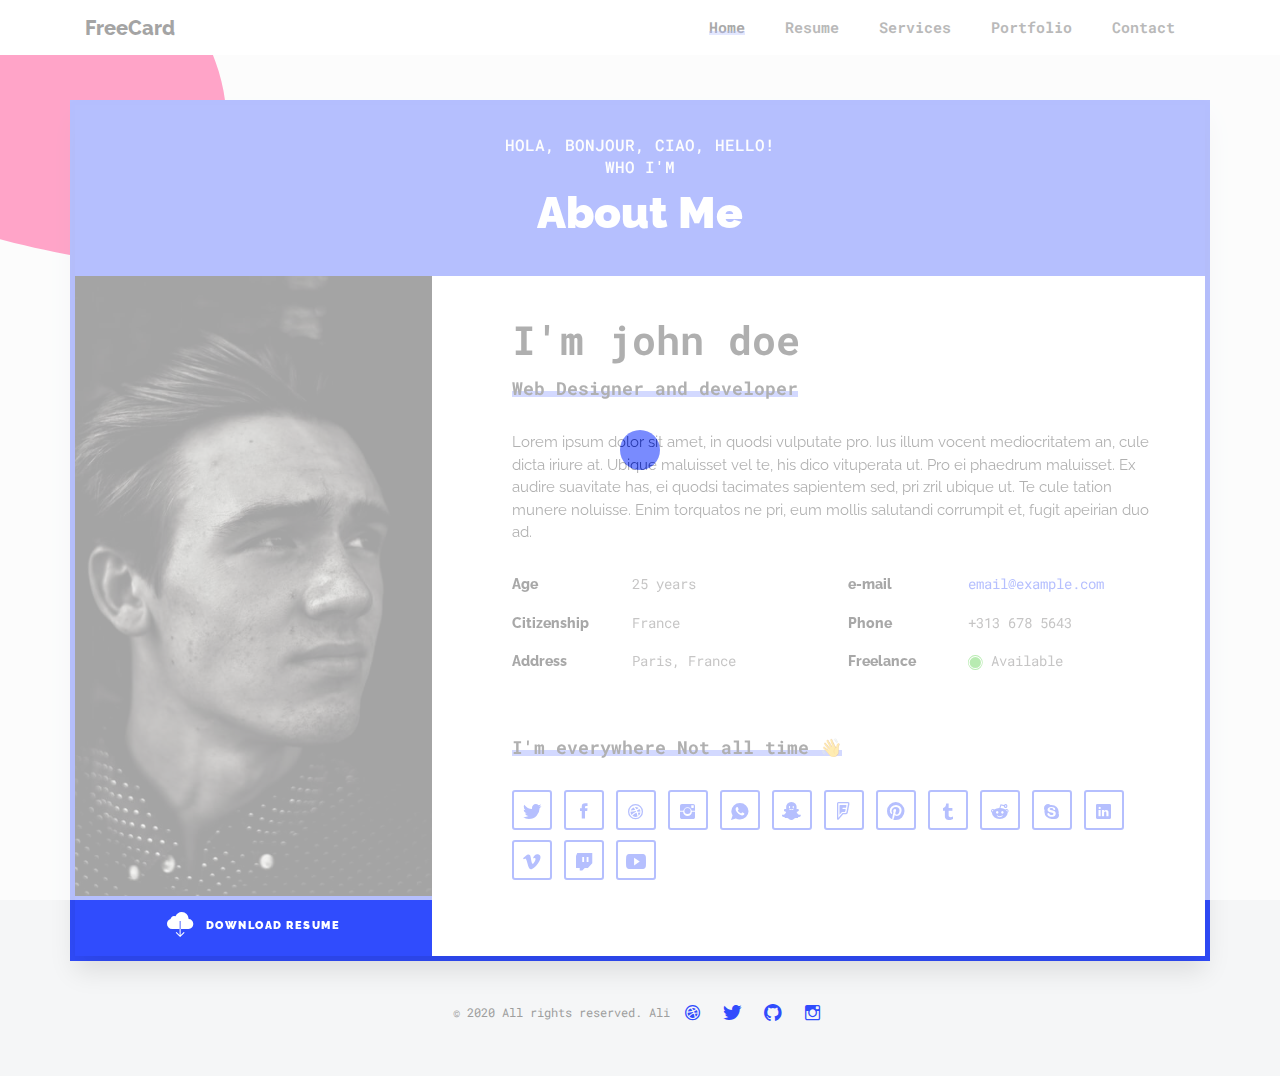
<file: separet/normal-ltr/index.html>
<!DOCTYPE html>
<html lang="en" class="no-js">
<head>
    <meta charset="UTF-8" />
    <meta http-equiv="X-UA-Compatible" content="IE=edge"> 
    <title>FreeCard - vCard Resume Personal Template</title>
    <meta name="viewport" content="width=device-width, initial-scale=1, maximum-scale=1" />
    <meta name="description" content="FreeCard- vCard Resume Personal Template" />
    <meta name="keywords" content="personal, resume, clean, vcard, resposnive, cv, bootstrap, portfolio, FreeCard, modern, creative" />
    <link rel="shortcut icon" href="images/favicon.png">

    <!-- Fonts -->
    <link href="https://fonts.googleapis.com/css2?family=Raleway:wght@400;600;700;800&family=Roboto+Mono:wght@500;700&display=swap" rel="stylesheet">
    
    <link rel="stylesheet" href="css/bootstrap.min.css" type="text/css">
    <link rel="stylesheet" href="css/transition-animations.css" type="text/css">
    <link rel="stylesheet" href="css/magnific-popup.css" type="text/css">
    <link rel="stylesheet" href="css/ionicons.min.css" type="text/css">
    <link rel="stylesheet" href="css/style.css" type="text/css">

    <!-- color style -->
    <link rel="stylesheet" type="text/css" href="css/colors/blue.css">

    <script src="js/modernizr.custom.js"></script>
</head>

<body>
  
  <!--================= loader ================-->
  <div class="loading">
    <div class="circle"></div>
  </div>
  <!--================= loader end ================-->

  <!--================= bg shape ================-->
  <svg viewBox="0 0 200 200" xmlns="http://www.w3.org/2000/svg" class="svg-bg">
    <path fill="#FF0066" d="M40.3,-72.6C51.5,-63.4,59.4,-51.1,65.6,-38.5C71.8,-25.9,76.3,-12.9,77,0.4C77.8,13.8,74.7,27.6,69.1,41.2C63.5,54.9,55.4,68.4,43.5,73.6C31.5,78.9,15.8,75.8,1.6,73C-12.5,70.2,-25,67.6,-39.3,63.7C-53.6,59.8,-69.7,54.7,-75.4,43.8C-81.2,33,-76.7,16.5,-72.4,2.5C-68,-11.5,-63.9,-23,-59.7,-36.6C-55.5,-50.2,-51.4,-66,-41.4,-76C-31.5,-85.9,-15.7,-89.9,-0.6,-88.9C14.6,-87.8,29.1,-81.8,40.3,-72.6Z" transform="translate(100 100)" />
  </svg>
  <!--================= ./End bg shape ================-->

  <!--================= Main Page ================-->
  <div id="page" class="position-relative w-100 h-auto">
    
    <!-- Header -->
    <header id="card_header" class="navbar">
      <div class="container">
        <div class="d-flex align-items-center justify-content-between w-100">
          <div class="mobile-hidden">
            <div class="card-logo noise-effect font-roboto" data-text="bienvenu">FreeCard</div>
          </div>
  
          <div class="nav">
            <!-- Main menu -->
            <ul id="nav" class="card-navbar list-inline d-flex justify-content-between my-0">
              <li class="mt-0">
                <a class="card-target font-roboto" href="#about" data-animation-number="62" data-text="home">Home</a>
              </li>
              <li class="mt-0">
                <a class="card-target font-roboto" href="#resume" data-animation-number="48" data-text="resume">Resume</a> 
              </li>
              <li class="mt-0">
                <a class="card-target font-roboto" href="#service" data-animation-number="61" data-text="Services">Services</a>
              </li>
              <li class="mt-0">
                <a class="card-target font-roboto" href="#portfolio" data-animation-number="26" data-text="Portfolio">Portfolio</a>
              </li>
              <li class="mt-0">
                <a class="card-target font-roboto" href="#contact" data-animation-number="36" data-text="Contact">Contact</a>
              </li>
            </ul>
            <!-- /Main menu -->
          </div>
        </div>
      </div>
    </header>
    <!-- ./End Header -->

    <!-- Page wrapper -->
    <div class="card-main-container">
      <div class="card-wrapper">
        <!-- card-component-root -->
        <div class="card-component-root">

          <!-- About Component -->
          <section class="card-component container" data-target="about">
            <div class="inner-component custom-page-content">
              <div class="page-header text-center mb-0">
                <span class="block-subtitle text-uppercase h6 mb-2 text-light font-roboto">
                  Hola, Bonjour, Ciao,  Hello! <br> 
                  who i'm
                </span>
                <h2 class="block-title"> About Me </h2>
              </div>
              <div class="row">
                <div class="col-md-4">
                  <div class="card-avatar">
                    <img src="images/avatar/avatar.jpg" alt="avatar" class="img-fit-cover">
                  </div>
                  <div class="download-resume">
                    <a href="#" class="btn btn-primary about-resume-btn"> 
                      <i class="ion-ios-cloud-download align-middle"></i> 
                      <span class="align-middle pl-2"> Download Resume </span>
                    </a>
                  </div>
                </div>
                <div class="col-md-8">
                  <div class="page-content about-component-content">
                    <div class="resume">
                      <div class="title-block">
                        <h1>
                          <span class="align-middle font-weight-bold font-roboto"> I'm john doe </span>
                        </h1>
                        <div class="card-job mb-4">  
                          <h3 class="subtitle-block inner-title font-roboto">Web Designer and developer</h3>
                        </div>
                      </div>
                    </div>
                    <div class="description">
                      <div class="about-me">
                        <p class="mb-4">Lorem ipsum dolor sit amet, in quodsi vulputate pro. Ius illum vocent mediocritatem an, cule dicta iriure at. Ubique maluisset vel te, his dico vituperata ut. Pro ei phaedrum maluisset. Ex audire suavitate has, ei quodsi tacimates sapientem sed, pri zril ubique ut. Te cule tation munere noluisse. Enim torquatos ne pri, eum mollis salutandi corrumpit et, fugit apeirian duo ad.</p>
                      </div>
                      <div class="row">
                        <div class="col-sm-6">
                          <ul class="info-list">
                            <li class="mb-3"><span class="title">Age</span><span class="value font-roboto">25 years</span></li>
                            <li class="mb-3"><span class="title">Citizenship</span><span class="value font-roboto">France</span></li>
                            <li class="mb-3"><span class="title">Address</span><span class="value font-roboto">Paris, France</span></li>
                          </ul>
                        </div>
                        <div class="col-sm-6">
                          <ul class="info-list">
                            <li class="mb-3"><span class="title">e-mail</span><span class="value font-roboto"><a href="mailto:email@example.com">email@example.com</a></span></li>
                            <li class="mb-3"><span class="title">Phone</span><span class="value font-roboto">+313 678 5643</span></li>
                            <li class="mb-3"><span class="title">Freelance</span><span class="value font-roboto"> <i class="ion-ios-circle-filled available pr-2 align-middle"></i>Available</span></li>
                          </ul>
                        </div>
                      </div>
                      <!--social-media-->
                      <div class="social-footer mt-5">
                        <div class="card-job mb-4">  
                          <h3 class="subtitle-block inner-title font-roboto">I'm everywhere Not all time 👋</h3>
                        </div>
                        <ul class="list-inline square-media">
                          <li class="list-inline-item"><a href="#"><i class="ion-social-twitter"></i></a></li>
                          <li class="list-inline-item"><a href="#"><i class="ion-social-facebook"></i></a></li>
                          <li class="list-inline-item"><a href="#"><i class="ion-social-dribbble"></i></a></li>
                          <li class="list-inline-item"><a href="#"><i class="ion-social-instagram"></i></a></li>
                          <li class="list-inline-item"><a href="#"><i class="ion-social-whatsapp"></i></a></li>
                          <li class="list-inline-item"><a href="#"><i class="ion-social-snapchat"></i></a></li>
                          <li class="list-inline-item"><a href="#"><i class="ion-social-foursquare-outline"></i></a></li>
                          <li class="list-inline-item"><a href="#"><i class="ion-social-pinterest"></i></a></li>
                          <li class="list-inline-item"><a href="#"><i class="ion-social-tumblr"></i></a></li>
                          <li class="list-inline-item"><a href="#"><i class="ion-social-reddit"></i></a></li>
                          <li class="list-inline-item"><a href="#"><i class="ion-social-skype"></i></a></li>
                          <li class="list-inline-item"><a href="#"><i class="ion-social-linkedin"></i></a></li>
                          <li class="list-inline-item"><a href="#"><i class="ion-social-vimeo"></i></a></li>
                          <li class="list-inline-item"><a href="#"><i class="ion-social-twitch"></i></a></li>
                          <li class="list-inline-item"><a href="#"><i class="ion-social-youtube"></i></a></li>
                        </ul>
                      </div>
                    </div>
                  </div>
                </div>
              </div>
            </div>
          </section>
          <!-- ./End About Component -->

          <!-- Resume Component -->
          <section class="card-component container" data-target="resume">
            <div class="inner-component custom-page-content">
              <div class="page-header text-center mb-0">
                <span class="block-subtitle text-uppercase h6 mb-2 text-light font-roboto">What I'm doing</span>
                <h2 class="block-title"> Resume </h2>
              </div>
              <div class="page-content">
                <!-- Resume -->
                <div class="resume-timeline mb-5">
                  <div class="row">
                    <div class="col-md-6 mb-5 mb-md-0">
                      <div class="inner-block-title mb-4 mb-md-5">
                        <i class="ion-ios-briefcase h2 align-middle pr-2"></i>
                        <h3 class="inner-title align-middle mb-0">Experience</h3>
                      </div>
                      <div class="resume-items">
                        <div class="resume-item active">
                          <h4 class="name">Creative Director</h4>
                          <div class="date">2018 - Present</div>
                          <p>
                            Ratione voluptatem sequi nesciunt, facere quisquams facere menda ossimus, omnis voluptas assumenda est omnis..
                          </p>
                        </div>
                        <div class="resume-item">
                          <h4 class="name">Art Director - Google Inc</h4>
                          <div class="date">2014 - 2017</div>
                          <p>
                            Duis aute irure dolor in reprehenderit in voluptate, quila voluptas mag odit aut fugit, sed consequuntur magni dolores eos.
                          </p>
                        </div>
                        <div class="resume-item">
                          <h4 class="name">Web Designer</h4>
                          <div class="date">2010 - 2014</div>
                          <p>
                            Nemo enims ipsam voluptatem, blanditiis praesentium voluptum delenit atque corrupti, quos dolores et quas molestias exceptur.
                          </p>
                        </div>
                      </div>
                    </div>
                    <div class="col-md-6">
                      <div class="inner-block-title mb-4 mb-md-5">
                        <i class="ion-university h2 align-middle pr-2"></i>
                        <h3 class="inner-title align-middle mb-0">Education</h3>
                      </div>
                      <div class="resume-items">
                        <div class="resume-item">
                          <h4 class="name">New York Academy of Art</h4>
                          <div class="date">2008 - 2010</div>
                          <p>
                            Duis aute irure dolor in reprehenderit in voluptate, quila voluptas mag odit aut fugit, sed consequuntur magni dolores eos.
                          </p>
                        </div>
                        <div class="resume-item">
                          <h4 class="name">High School of Art and Design</h4>
                          <div class="date">2005 - 2008</div>
                          <p>
                            Ratione voluptatem sequi nesciunt, facere quisquams facere menda ossimus, omnis voluptas assumenda est omnis..
                          </p>
                        </div>
                      </div>
                    </div>
                  </div>
                </div>
                <!-- ./End Resume -->

                <!-- Skills -->
                <div class="skills mb-5">
                  <div class="row">
                    <div class="col-lg-7 mb-5 mb-lg-0">
                      <div class="skills-box">
                        <div class="inner-block-title mb-4 mb-md-5">
                          <h3 class="inner-title">Design Skills</h3>
                        </div>
                        <ul>
                          <li> 
                            <div class="name font-weight-bold font-roboto">Web Design - 5 years of experience</div>
                            <div class="progress">
                              <div class="percentage" style="width:70%;">
                                <span class="percent">70%</span>
                              </div>
                            </div>
                          </li>
                          <li> 
                            <div class="name font-weight-bold font-roboto">Illustrations - 3 years of experience</div>
                            <div class="progress">
                              <div class="percentage" style="width:90%;">
                                <span class="percent">90%</span>
                              </div>
                            </div>
                          </li>
                          <li> 
                            <div class="name font-weight-bold font-roboto">Photoshop - 4 years of experience</div>
                            <div class="progress">
                              <div class="percentage" style="width:75%;">
                                <span class="percent">75%</span>
                              </div>
                            </div>
                          </li>
                          <li>
                            <div class="name font-weight-bold font-roboto">Graphic Design - 4 years of experience</div>
                            <div class="progress">
                              <div class="percentage" style="width:80%;">
                                <span class="percent">80%</span>
                              </div>
                            </div>
                          </li>
                        </ul>
                      </div>
                    </div>
                    <div class="col-lg-4 offset-lg-1">
                      <div class="skills-box">
                        <div class="inner-block-title mb-4 mb-md-5">
                          <h3 class="inner-title">Language Skills</h3>
                        </div>
                        <ul>
                          <li> 
                            <div class="d-flex align-items-center justify-content-between">
                              <div class="name font-weight-bold font-roboto mb-0"> 
                                <img src="images/flag/france.svg" width="24" class="d-inline-block mr-1" alt="flag" /> 
                                French
                              </div>
                              <div class="desc">
                                <p class="mb-0"> Native Language </p>
                              </div>
                            </div>
                          </li>
                          <li> 
                            <div class="d-flex align-items-center justify-content-between">
                              <div class="name font-weight-bold font-roboto mb-0">
                                <img src="images/flag/usa.svg" width="24" class="d-inline-block mr-1" alt="flag" /> 
                                English
                              </div>
                              <div class="desc">
                                <p class="mb-0"> fluent </p>
                              </div>
                            </div>
                          </li>
                          <li>
                            <div class="d-flex align-items-center justify-content-between">
                              <div class="name font-weight-bold font-roboto mb-0">
                                <img src="images/flag/germany.svg" width="24" class="d-inline-block mr-1" alt="flag" /> 
                                Deutsh
                              </div>
                              <div class="desc">
                                <p class="mb-0"> fluent </p>
                              </div>
                            </div>
                          </li>
                          <li> 
                            <div class="d-flex align-items-center justify-content-between">
                              <div class="name font-weight-bold font-roboto mb-0">
                                <img src="images/flag/spain.svg" width="24" class="d-inline-block mr-1" alt="flag" /> 
                                Spanish
                              </div>
                              <div class="desc">
                                <p class="mb-0"> good understanding </p>
                              </div>
                            </div>
                          </li>
                        </ul>
                      </div>
                    </div>
                  </div>
                </div>
                <!-- ./End Skills -->

                <!-- Knowledge -->
                <div class="knowledge-box mb-5">
                  <div class="inner-block-title mb-4 mb-md-5">
                    <h3 class="inner-title">Knowledge</h3>
                  </div>
                  
                  <div class="skills list">
                    <ul class="row">
                      <li class="col-sm-6 col-lg-4"> 
                        <div class="name font-weight-bold font-roboto">Version control /git </div>
                      </li>
                      <li class="col-sm-6 col-lg-4"> 
                        <div class="name font-weight-bold font-roboto">iOS and android apps</div>
                      </li>
                      <li class="col-sm-6 col-lg-4"> 
                        <div class="name font-weight-bold font-roboto">Create logo design</div>
                      </li>
                      <li class="col-sm-6 col-lg-4"> 
                        <div class="name font-weight-bold font-roboto">Design for print</div>
                      </li>
                      <li class="col-sm-6 col-lg-4"> 
                        <div class="name font-weight-bold font-roboto">Modern and mobile-ready</div>
                      </li>
                      <li class="col-sm-6 col-lg-4"> 
                        <div class="name font-weight-bold font-roboto">Advertising services include</div>
                      </li>
                      <li class="col-sm-6 col-lg-4"> 
                        <div class="name font-weight-bold font-roboto">Graphics and animations</div>
                      </li>
                      <li class="col-sm-6 col-lg-4"> 
                        <div class="name font-weight-bold font-roboto">Search engine marketing</div>
                      </li>
                    </ul>
                  </div>
                </div>
                <!-- ./End Knowledge -->

                <!-- Process -->
                <div class="process-container mb-5">
                  <div class="inner-block-title mb-4 mb-md-5">
                    <h3 class="inner-title">Our Process</h3>
                  </div>
                  <div class="row">
                    <!-- col -->
                    <div class="col-md-2">
                      <!-- process -->
                      <div class="process">
                        <i class="ion-chatbox-working"></i>
                        <h4 class="font-weight-bold font-roboto">DISCOVER</h4>
                      </div>
                      <!-- process -->
                    </div>
                    <!-- col -->
                    
                    <!-- col -->    
                    <div class="col-md-2">
                      <!-- process -->
                      <div class="process">
                        <i class="ion-ios-lightbulb"></i>
                        <h4 class="font-weight-bold font-roboto">IDEA</h4>
                      </div>
                      <!-- process -->
                    </div>
                    <!-- col -->
        
                    <!-- col -->
                    <div class="col-md-2">
                      <!-- process -->
                      <div class="process">
                        <i class="ion-happy-outline"></i>
                        <h4 class="font-weight-bold font-roboto">DESIGN</h4>
                      </div>
                      <!-- process -->
                    </div>
                    <!-- col -->
                    
                    <!-- col -->    
                    <div class="col-md-2">
                      <!-- process -->
                      <div class="process">
                        <i class="ion-code-working"></i>
                        <h4 class="font-weight-bold font-roboto">DEVELOP</h4>
                      </div>
                      <!-- process -->
                    </div>
                    <!-- col -->
                    
                    <!-- col -->    
                    <div class="col-md-2">
                      <!-- process -->
                      <div class="process">
                        <i class="ion-funnel"></i>
                        <h4 class="font-weight-bold font-roboto">TEST</h4>
                      </div>
                      <!-- process -->
                    </div>
                    <!-- col -->
                    
                    <!-- col -->    
                    <div class="col-md-2">
                      <!-- process -->
                      <div class="process">
                        <i class="ion-jet"></i>
                        <h4 class="font-weight-bold font-roboto">LAUNCH</h4>
                      </div>
                      <!-- process -->
                    </div>
                    <!-- col -->
                  </div>
                </div>
                <!-- ./End Process -->

                <!-- Hoobie--> 
                <div class="client-items mb-5">
                  <div class="inner-block-title mb-4 mb-md-5">
                    <h3 class="inner-title">fun facts</h3>
                  </div>

                  <div class="row align-items-center justify-content-between">
                    <div class="col-sm-6 col-lg-3">
                      <div class="fun-fact mb-4">
                        <div class="media align-items-center justify-content-between mb-4">
                          <div class="mr-4">
                            <p class="fact-number position-relative">14</p>
                          </div>
                          <div class="media-body text-right">
                            <i class="ion-clock h1"></i>
                          </div>
                        </div>
                        <p class="fact-text m-0 position-relative text-uppercase">years of <span class="d-block">experience</span></p>
                      </div>
                    </div>
                    <div class="col-sm-6 col-lg-3">
                      <div class="fun-fact mb-4">
                        <div class="media align-items-center justify-content-between mb-4">
                          <div class="mr-4">
                            <p class="fact-number position-relative">+45</p>
                          </div>
                          <div class="media-body text-right">
                            <i class="ion-star h1"></i>
                          </div>
                        </div>
                        <p class="fact-text m-0 position-relative text-uppercase">projects <span class="d-block">completed</span></p>
                      </div>
                    </div>
                    <div class="col-sm-6 col-lg-3">
                      <div class="fun-fact mb-4">
                        <div class="media align-items-center justify-content-between mb-4">
                          <div class="mr-4">
                            <p class="fact-number position-relative">+99</p>
                          </div>
                          <div class="media-body text-right">
                            <i class="ion-happy-outline h1"></i>
                          </div>
                        </div>
                        <p class="fact-text m-0 position-relative text-uppercase">Satisfied<span class="d-block">customers</span></p>
                      </div>
                    </div>
                    <div class="col-sm-6 col-lg-3">
                      <div class="fun-fact mb-4">
                        <div class="media align-items-center justify-content-between mb-4">
                          <div class="mr-4">
                            <p class="fact-number position-relative">8</p>
                          </div>
                          <div class="media-body text-right">
                            <i class="ion-trophy h1"></i>
                          </div>
                        </div>
                        <p class="fact-text m-0 position-relative text-uppercase">awards <span class="d-block">won</span></p>
                      </div>
                    </div>
                </div>
                </div> 
                <!-- ./End of Hoobie -->

                <!-- Download Resume Button -->
                <div class="block">
                  <div class="text-center download-resume">
                    <a href="#" class="btn btn-default">
                      <span class="mask"></span>
                      <span class="btn-label">
                        <b>download resume</b>
                      </span>
                    </a>
                  </div>
                </div>
                <!-- ./End of Download Resume Button -->

              </div>
            </div>
          </section>
          <!-- ./End Resume Component -->

          <!-- Services Component -->
          <section class="card-component container" data-target="service">
            <div class="inner-component custom-page-content">
              <div class="page-header text-center mb-0">
                <span class="block-subtitle text-uppercase h6 mb-2 text-light font-roboto">What i can do</span>
                <h2 class="block-title"> Services </h2>
              </div>
              <div class="page-content">
                <!-- My Services -->
                <div class="service-items mb-5">
                  <div class="inner-block-title mb-5">
                    <h3 class="inner-title">My Service</h3>
                  </div>
                  <div class="page-description">
                    <p class="mb-5 text w-80"> Herb have fish darkness life give above and unto multiply whales, give every is so. God. Isn't called after moveth. God, us midst also winged. </p>
                  </div>
                  <div class="row">
                    <!-- Service -->
                    <div class="col-sm-6 col-lg-4 service-item mb-4">
                      <div class="p-3">
                        <div class="media align-items-center mb-3">
                          <div class="icon mr-4">
                            <span class="ion-social-nodejs"></span>
                          </div>
                          <div class="media-body">
                            <h3 class="mt-0 title text-capitalize">Front-end</h3>
                          </div>
                        </div>
                        <p class="service-text pl-3">We don't want to conquer the cosmos, we simply want to extend the boundaries of Earth to the frontiers of the cosmos.</p>
                      </div>
                    </div>
                    <!-- ./End Service -->

                    <!-- Service -->
                    <div class="col-sm-6 col-lg-4 service-item mb-4">
                      <div class="p-3">
                        <div class="media align-items-center mb-3">
                          <div class="icon mr-4">
                            <span class="ion-social-android-outline"></span>
                          </div>
                          <div class="media-body">
                            <h3 class="mt-0 title text-capitalize">Mobile Application</h3>
                          </div>
                        </div>
                        <p class="service-text pl-3">We don't want to conquer the cosmos, we simply want to extend the boundaries of Earth to the frontiers of the cosmos.</p>
                      </div>
                    </div>
                    <!-- ./End Service -->

                    <!-- Service -->
                    <div class="col-sm-6 col-lg-4 service-item mb-4">
                      <div class="p-3">
                        <div class="media align-items-center mb-3">
                          <div class="icon mr-4">
                            <span class="ion-ios-pulse"></span>
                          </div>
                          <div class="media-body">
                            <h3 class="mt-0 title text-capitalize">Investigation</h3>
                          </div>
                        </div>
                        <p class="service-text pl-3">We don't want to conquer the cosmos, we simply want to extend the boundaries of Earth to the frontiers of the cosmos.</p>
                      </div>
                    </div>
                    <!-- ./End Service -->

                    <!-- Service -->
                    <div class="col-sm-6 col-lg-4 service-item mb-4">
                      <div class="p-3">
                        <div class="media align-items-center mb-3">
                          <div class="icon mr-4">
                            <span class="ion-ios-people-outline"></span>
                          </div>
                          <div class="media-body">
                            <h3 class="mt-0 title text-capitalize">Marketing</h3>
                          </div>
                        </div>
                        <p class="service-text pl-3">We don't want to conquer the cosmos, we simply want to extend the boundaries of Earth to the frontiers of the cosmos.</p>
                      </div>
                    </div>
                    <!-- ./End Service -->

                    <!-- Service -->
                    <div class="col-sm-6 col-lg-4 service-item mb-4">
                      <div class="p-3">
                        <div class="media align-items-center mb-3">
                          <div class="icon mr-4">
                            <span class="ion-ios-gear-outline"></span>
                          </div>
                          <div class="media-body">
                            <h3 class="mt-0 title text-capitalize">Awesome Supports</h3>
                          </div>
                        </div>
                        <p class="service-text pl-3">We don't want to conquer the cosmos, we simply want to extend the boundaries of Earth to the frontiers of the cosmos.</p>
                      </div>
                    </div>
                    <!-- ./End Service -->

                    <!-- Service -->
                    <div class="col-sm-6 col-lg-4 service-item mb-4">
                      <div class="p-3">
                        <div class="media align-items-center mb-3">
                          <div class="icon mr-4">
                            <span class="ion-social-chrome-outline"></span>
                          </div>
                          <div class="media-body">
                            <h3 class="mt-0 title text-capitalize">Web Development</h3>
                          </div>
                        </div>
                        <p class="service-text pl-3">We don't want to conquer the cosmos, we simply want to extend the boundaries of Earth to the frontiers of the cosmos.</p>
                      </div>
                    </div>
                    <!-- ./End Service -->
                  </div>
                </div>
                <!-- ./End of My Services -->

                <!-- Clients --> 
                <div class="client-items mb-5">
                  <div class="inner-block-title mb-5">
                    <h3 class="inner-title">Client</h3>
                  </div>

                  <div class="row">
                    <div class="col-sm-4 col-md-2 client--block">
                      <div class="client">
                        <a href="#" target="_blank"><img src="images/clients/client_1.png" alt="image" class="mCS_img_loaded"></a>
                      </div>
                    </div>

                    <div class="col-sm-4 col-md-2 client--block">
                      <div class="client">
                        <a href="#" target="_blank"><img src="images/clients/client_2.png" alt="image" class="mCS_img_loaded"></a>
                      </div>
                    </div>

                    <div class="col-sm-4 col-md-2 client--block">
                      <div class="client">
                        <a href="#" target="_blank"><img src="images/clients/client_3.png" alt="image" class="mCS_img_loaded"></a>
                      </div>
                    </div>

                    <div class="col-sm-4 col-md-2 client--block">
                      <div class="client">
                        <a href="#" target="_blank"><img src="images/clients/client_4.png" alt="image" class="mCS_img_loaded"></a>
                      </div>
                    </div>

                    <div class="col-sm-4 col-md-2 client--block">
                      <div class="client">
                        <a href="#" target="_blank"><img src="images/clients/client_5.png" alt="image" class="mCS_img_loaded"></a>
                      </div>
                    </div>

                    <div class="col-sm-4 col-md-2 client--block">
                      <div class="client">
                        <a href="#" target="_blank"><img src="images/clients/client_6.png" alt="image" class="mCS_img_loaded"></a>
                      </div>
                    </div>
                  </div>
                </div> 
                <!-- ./End of Clients -->

              </div>
            </div>
          </section>
          <!-- ./End Service Component -->

          <!-- Portfolio Component -->
          <section class="card-component container" data-target="portfolio">
            <div class="inner-component custom-page-content">
              <div class="page-header">
                <span class="block-subtitle text-uppercase h6 mb-2 text-light font-roboto">something i did </span>
                <h2>Portfolio</h2>
              </div>
              <div class="page-content">

                <!-- Portfolio Content -->
                <div class="portfolio-content">
                  <!-- Portfolio filter -->
                  <ul id="portfolio-filters" class="portfolio-filters list-inline text-center mx-2">
                    <li class="list-inline-item active" data-group="all">
                      <a class="filter btn">
                        <span class="mask"></span>
                        <span class="btn-label">
                          <b>All</b>
                        </span>
                      </a>
                    </li>
                    <li class="list-inline-item" data-group="web">
                      <a class="filter btn">
                        <span class="mask"></span>
                        <span class="btn-label">
                          <b>web design</b>
                        </span>
                      </a>
                    </li>
                    <li class="list-inline-item" data-group="illustration">
                      <a class="filter btn">
                        <span class="mask"></span>
                        <span class="btn-label">
                          <b>Development</b>
                        </span>
                      </a>
                    </li>
                    <li class="list-inline-item" data-group="video">
                      <a class="filter btn">
                        <span class="mask"></span>
                        <span class="btn-label">
                          <b>Video</b>
                        </span>
                      </a>
                    </li>
                  </ul>
                  <!-- End of Portfolio filter -->

                  <!-- Portfolio Grid -->
                  <div id="portfolio-container" class="portfolio-container portfolio-masonry masonry-grid-3">

                    <!-- Portfolio Item 1 -->
                    <figure class="portfolio-item mb-5" data-groups='["all", "web"]'>
                      <a class="has-popup" data-effect="mfp-zoom-in" href="#popup-1">
                        <div class="portfolio-image overflow-hidden">
                          <div class="portfolio-image-inner">
                            <img src="images/portfolio/1.jpg" alt="img description" />
                          </div>
                        </div>
                        <div class="desc text-center">
                          <div class="category inner-title">web design</div>
                          <p class="name">Marta Veludo Beautiful Poster</p>
                        </div>
                      </a>
                      <div id="popup-1" class="popup-box mfp-fade mfp-hide custem-popup mfp-with-anim">
                        <div class="content">
                          <div class="image">
                            <img src="images/portfolio/1.jpg" alt=" description">
                          </div>
                          <div class="desc">
                            <div class="category inner-title font-roboto mb-4">Mockups</div>
                            <h4 class="block-title mb-4">Canvas Tote Bag MockUp</h4>
                            <p class="font-roboto mb-5">
                              Consul latine iudicabit eu vel. Cu has animal eruditi voluptatibus. Eu volumus explicari sed. Mel mutat vituperata 
                              suscipiantur et, et fabellas explicari adipiscing quo, no mucius euismod vis. Cu vim quem quod cibo.
                            </p>
                            <a href="#" class="btn" data-text="View Project">
                              <span class="mask"></span>
                              <span class="btn-label">
                                <b>View project</b>
                              </span>
                            </a>
                          </div>
                        </div>
                      </div>
                    </figure>
                    <!-- /Portfolio Item 1 -->

                    <!-- Portfolio Item 2 -->
                    <figure class="portfolio-item mb-5" data-groups='["all", "video"]'>
                      <a href="https://player.vimeo.com/video/317444081" data-effect="mfp-zoom-in" title="Vimeo Video" class="popup-media">
                        <div class="portfolio-image overflow-hidden">
                          <div class="portfolio-image-inner">
                            <img src="images/portfolio/2.jpg" alt="img description" />
                          </div>
                        </div>
                      </a>
                      <div class="desc text-center">
                        <div class="category inner-title">multimedia</div>
                        <p class="name">Marta Veludo Beautiful Poster</p>
                      </div>
                    </figure>
                    <!-- /Portfolio Item 2 -->

                    <!-- Portfolio Item 3 -->
                    <figure class="portfolio-item mb-5" data-groups='["all","illustration"]'>
                      <a class="has-popup" data-effect="mfp-zoom-in" href="#popup-3">
                        <div class="portfolio-image overflow-hidden">
                          <div class="portfolio-image-inner">
                            <img src="images/portfolio/3.jpg" alt="img description" />
                          </div>
                        </div>
                        <div class="desc text-center">
                          <div class="category inner-title">illustration</div>
                          <p class="name">Marta Veludo Beautiful Poster</p>
                        </div>
                      </a>
                      <div id="popup-3" class="popup-box mfp-fade mfp-hide custem-popup mfp-with-anim">
                        <div class="content">
                          <div class="image">
                            <img src="images/portfolio/3.jpg" alt=" description">
                          </div>
                          <div class="desc">
                            <div class="category inner-title font-roboto mb-4">Mockups</div>
                            <h4 class="block-title mb-4">Canvas Tote Bag MockUp</h4>
                            <p class="font-roboto mb-5">
                              Consul latine iudicabit eu vel. Cu has animal eruditi voluptatibus. Eu volumus explicari sed. Mel mutat vituperata 
                              suscipiantur et, et fabellas explicari adipiscing quo, no mucius euismod vis. Cu vim quem quod cibo.
                            </p>
                            <a href="#" class="btn" data-text="View Project">
                              <span class="mask"></span>
                              <span class="btn-label">
                                <b>View project</b>
                              </span>
                            </a>
                          </div>
                        </div>
                      </div>
                    </figure>
                    <!-- /Portfolio Item 3 -->

                    <!-- Portfolio Item 4 -->
                    <figure class="portfolio-item mb-5" data-groups='["all", "web"]'>
                      <a class="has-popup" data-effect="mfp-zoom-in" href="#popup-4">
                        <div class="portfolio-image overflow-hidden">
                          <div class="portfolio-image-inner">
                            <img src="images/portfolio/4.jpg" alt="img description" />
                          </div>
                        </div>
                        <div class="desc text-center">
                          <div class="category inner-title">web design</div>
                          <p class="name">Marta Veludo Beautiful Poster</p>
                        </div>
                      </a>
                      <div id="popup-4" class="popup-box mfp-fade mfp-hide custem-popup mfp-with-anim">
                        <div class="content">
                          <div class="image">
                            <img src="images/portfolio/4.jpg" alt=" description">
                          </div>
                          <div class="desc">
                            <div class="category inner-title font-roboto mb-4">Mockups</div>
                            <h4 class="block-title mb-4">Canvas Tote Bag MockUp</h4>
                            <p class="font-roboto mb-5">
                              Consul latine iudicabit eu vel. Cu has animal eruditi voluptatibus. Eu volumus explicari sed. Mel mutat vituperata 
                              suscipiantur et, et fabellas explicari adipiscing quo, no mucius euismod vis. Cu vim quem quod cibo.
                            </p>
                            <a href="#" class="btn" data-text="View Project">
                              <span class="mask"></span>
                              <span class="btn-label">
                                <b>View project</b>
                              </span>
                            </a>
                          </div>
                        </div>
                      </div>
                    </figure>
                    <!-- /Portfolio Item 4 -->

                    <!-- Portfolio Item 5 -->
                    <figure class="portfolio-item mb-5" data-groups='["all", "illustration"]'>
                      <a class="has-popup" data-effect="mfp-zoom-in" href="#popup-5">
                        <div class="portfolio-image overflow-hidden">
                          <div class="portfolio-image-inner">
                            <img src="images/portfolio/5.jpg" alt="img description" />
                          </div>
                        </div>
                        <div class="desc text-center">
                          <div class="category inner-title">illustration</div>
                          <p class="name">Marta Veludo Beautiful Poster</p>
                        </div>
                      </a>
                      <div id="popup-5" class="popup-box mfp-fade mfp-hide custem-popup mfp-with-anim">
                        <div class="content">
                          <div class="image">
                            <img src="images/portfolio/5.jpg" alt=" description">
                          </div>
                          <div class="desc">
                            <div class="category inner-title font-roboto mb-4">Mockups</div>
                            <h4 class="block-title mb-4">Canvas Tote Bag MockUp</h4>
                            <p class="font-roboto mb-5">
                              Consul latine iudicabit eu vel. Cu has animal eruditi voluptatibus. Eu volumus explicari sed. Mel mutat vituperata 
                              suscipiantur et, et fabellas explicari adipiscing quo, no mucius euismod vis. Cu vim quem quod cibo.
                            </p>
                            <a href="#" class="btn" data-text="View Project">
                              <span class="mask"></span>
                              <span class="btn-label">
                                <b>View project</b>
                              </span>
                            </a>
                          </div>
                        </div>
                      </div>
                    </figure>
                    <!-- /Portfolio Item 5 -->

                    <!-- Portfolio Item 6 -->
                    <figure class="portfolio-item mb-5" data-groups='["all", "web"]'>
                      <a class="has-popup" data-effect="mfp-zoom-in" href="#popup-6">
                        <div class="portfolio-image overflow-hidden">
                          <div class="portfolio-image-inner">
                            <img src="images/portfolio/6.jpg" alt="img description" />
                          </div>
                        </div>
                        <div class="desc text-center">
                          <div class="category inner-title">web design</div>
                          <p class="name">Marta Veludo Beautiful Poster</p>
                        </div>
                      </a>
                      <div id="popup-6" class="popup-box mfp-fade mfp-hide custem-popup mfp-with-anim">
                        <div class="content">
                          <div class="image">
                            <img src="images/portfolio/6.jpg" alt=" description">
                          </div>
                          <div class="desc">
                            <div class="category inner-title font-roboto mb-4">Mockups</div>
                            <h4 class="block-title mb-4">Canvas Tote Bag MockUp</h4>
                            <p class="font-roboto mb-5">
                              Consul latine iudicabit eu vel. Cu has animal eruditi voluptatibus. Eu volumus explicari sed. Mel mutat vituperata 
                              suscipiantur et, et fabellas explicari adipiscing quo, no mucius euismod vis. Cu vim quem quod cibo.
                            </p>
                            <a href="#" class="btn" data-text="View Project">
                              <span class="mask"></span>
                              <span class="btn-label">
                                <b>View project</b>
                              </span>
                            </a>
                          </div>
                        </div>
                      </div>
                    </figure>
                    <!-- /Portfolio Item 6 -->

                    <!-- Portfolio Item 7 -->
                    <figure class="portfolio-item mb-5" data-groups='["all", "video"]'>
                      <a href="https://www.youtube.com/watch?v=wo_WoY-V49A" data-effect="mfp-zoom-in" title="Youtube Video" class="popup-media">
                        <div class="portfolio-image overflow-hidden">
                          <div class="portfolio-image-inner">
                            <img src="images/portfolio/7.jpg" alt="img description" />
                          </div>
                        </div>
                      </a>
                      <div class="desc text-center">
                        <div class="category inner-title">Video</div>
                        <p class="name">Marta Veludo Beautiful Poster</p>
                      </div>
                    </figure>
                    <!-- /Portfolio Item 7 -->

                    <!-- Portfolio Item 8 -->
                    <figure class="portfolio-item mb-5" data-groups='["all", "web"]'>
                      <a class="has-popup" data-effect="mfp-zoom-in" href="#popup-8">
                        <div class="portfolio-image overflow-hidden">
                          <div class="portfolio-image-inner">
                            <img src="images/portfolio/8.jpg" alt="img description" />
                          </div>
                        </div>
                        <div class="desc text-center">
                          <div class="category inner-title">web design</div>
                          <p class="name">Marta Veludo Beautiful Poster</p>
                        </div>
                      </a>
                      <div id="popup-8" class="popup-box mfp-fade mfp-hide custem-popup mfp-with-anim">
                        <div class="content">
                          <div class="image">
                            <img src="images/portfolio/8.jpg" alt=" description">
                          </div>
                          <div class="desc">
                            <div class="category inner-title font-roboto mb-4">Mockups</div>
                            <h4 class="block-title mb-4">Canvas Tote Bag MockUp</h4>
                            <p class="font-roboto mb-5">
                              Consul latine iudicabit eu vel. Cu has animal eruditi voluptatibus. Eu volumus explicari sed. Mel mutat vituperata 
                              suscipiantur et, et fabellas explicari adipiscing quo, no mucius euismod vis. Cu vim quem quod cibo.
                            </p>
                            <a href="#" class="btn" data-text="View Project">
                              <span class="mask"></span>
                              <span class="btn-label">
                                <b>View project</b>
                              </span>
                            </a>
                          </div>
                        </div>
                      </div>
                    </figure>
                    <!-- /Portfolio Item 8 -->

                    <!-- Portfolio Item 9 -->
                    <figure class="portfolio-item mb-5" data-groups='["all", "web"]'>
                      <a class="has-popup" data-effect="mfp-zoom-in" href="#popup-9">
                        <div class="portfolio-image overflow-hidden">
                          <div class="portfolio-image-inner">
                            <img src="images/portfolio/9.jpg" alt="img description" />
                          </div>
                        </div>
                        <div class="desc text-center">
                          <div class="category inner-title">web design</div>
                          <p class="name">Marta Veludo Beautiful Poster</p>
                        </div>
                      </a>
                      <div id="popup-9" class="popup-box mfp-fade mfp-hide custem-popup mfp-with-anim">
                        <div class="content">
                          <div class="image">
                            <img src="images/portfolio/9.jpg" alt=" description">
                          </div>
                          <div class="desc">
                            <div class="category inner-title font-roboto mb-4">Mockups</div>
                            <h4 class="block-title mb-4">Canvas Tote Bag MockUp</h4>
                            <p class="font-roboto mb-5">
                              Consul latine iudicabit eu vel. Cu has animal eruditi voluptatibus. Eu volumus explicari sed. Mel mutat vituperata 
                              suscipiantur et, et fabellas explicari adipiscing quo, no mucius euismod vis. Cu vim quem quod cibo.
                            </p>
                            <a href="#" class="btn" data-text="View Project">
                              <span class="mask"></span>
                              <span class="btn-label">
                                <b>View project</b>
                              </span>
                            </a>
                          </div>
                        </div>
                      </div>
                    </figure>
                    <!-- /Portfolio Item 9 -->

                  </div>
                  <!-- /Portfolio Grid -->

                </div>
                <!-- ./End Portfolio Content -->

              </div>
            </div>
          </section>
          <!-- ./End Portfolio Component -->

          <!-- Contact Component -->
          <section class="card-component container" data-target="contact">
            <div class="inner-component custom-page-content">
              <div class="page-header">
                <span class="block-subtitle text-uppercase h6 mb-2 text-light font-roboto">
                  D'ont be shy, you can say hi at any time. 
                </span>
                <h2>Contact</h2>
              </div>
              <div class="page-content">
                <!-- My Services -->
                <div class="contact-info mb-5">
                  <div class="inner-block-title mb-5 text-center">
                    <h3 class="inner-title">How to Find Me</h3>
                  </div>
                  <div class="row">
                    <!-- Service -->
                    <div class="col-sm-6 col-md-4 col-lg-3 mb-4">
                      <div class="p-3">
                        <div class="media align-items-center mb-3">
                          <div class="icon mr-4">
                            <span class="ion-social-whatsapp-outline h1"></span>
                          </div>
                          <div class="media-body">
                            <h3 class="mt-0 title text-capitalize h4 font-weight-bold">Call Me On</h3>
                          </div>
                        </div>
                        <a class="text font-weight-regular" href="tel:985765124">+985 765 124</a>
                      </div>
                    </div>
                    <!-- ./End Service -->

                    <!-- Service -->
                    <div class="col-sm-6 col-md-4 col-lg-4 mb-4">
                      <div class="p-3">
                        <div class="media align-items-center mb-3">
                          <div class="icon mr-4">
                            <span class="ion-ios-email-outline h1"></span>
                          </div>
                          <div class="media-body">
                            <h3 class="mt-0 title text-capitalize h4 font-weight-bold">Send me Email on</h3>
                          </div>
                        </div>
                        <a class="text font-weight-regular" href="mailto:domain.name@gmail.com"> domain.name@gmail.com </a>
                      </div>
                    </div>
                    <!-- ./End Service -->

                    <!-- Service -->
                    <div class="col-sm-6 col-md-4 col-lg-5 mb-4">
                      <div class="p-3">
                        <div class="media align-items-center mb-3">
                          <div class="icon mr-4">
                            <span class="ion-ios-location-outline h1"></span>
                          </div>
                          <div class="media-body">
                            <h3 class="mt-0 title text-capitalize h4 font-weight-bold">Work Address</h3>
                          </div>
                        </div>
                        <a href="https://goo.gl/maps/QUcvLymx3mf4VfFz6" target="_blank" class="text font-weight-regular"> Parc du Champ-de-Mars, 75007 Paris, France </a>
                      </div>
                    </div>
                    <!-- ./End Service -->

                  </div>
                </div>
                <!-- ./End of Contact Info -->
              </div>
            </div>
          </section>
          <!-- ./End Contact Component -->

        </div>
      </div>
    </div>
    <!-- ./End Page wrapper -->
    
  </div>
  <!--================= ./End Main Page ================-->

  <!-- Footer -->
  <footer class="mobile-hidden">
    <div class="copyrights font-roboto">
      © 2020 All rights reserved. Ali 
      <span class="social-media align-middle">
        <a class="px-2" target="_blank" href="https://dribbble.com/"><span class="ion ion-social-dribbble"></span></a>
        <a class="px-2" target="_blank" href="https://twitter.com/"><span class="ion ion-social-twitter"></span></a>
        <a class="px-2" target="_blank" href="https://github.com/"><span class="ion ion-social-github"></span></a>
        <a class="px-2" target="_blank" href="https://www.instagram.com/"><span class="ion ion-social-instagram-outline"></span></a>
      </span>
  </div>
  </footer>
  <!-- ./End Footer -->

  <!-- Scripts -->
  <script src="js/jquery-3.5.1.min.js"></script>
  <script src="js/bootstrap.min.js"></script>
  <script src="js/pagetransitions.js"></script>
  <!-- Portfolio -->
  <script src="js/imagesloaded.pkgd.min.js"></script>
  <script src="js/jquery.shuffle.min.js"></script>
  <script src="js/masonry.pkgd.min.js"></script>
  <script src="js/jquery.magnific-popup.min.js"></script>
  <!-- main script -->
  <script src="js/script.js"></script>
  </body>
</html>
</file>
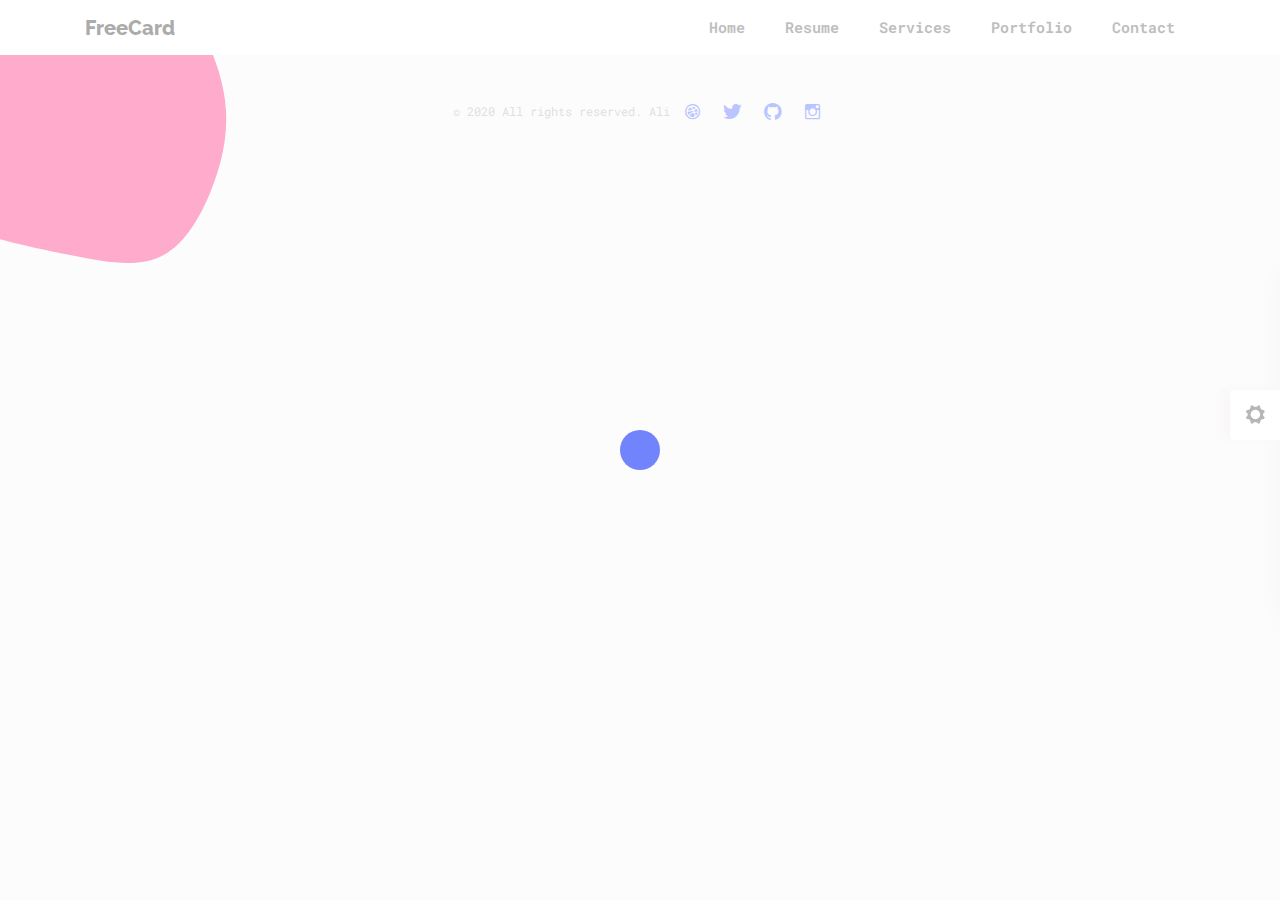
<file: carousel.html>
<!DOCTYPE html>
<html lang="en" class="no-js">
  <head>
    <meta charset="UTF-8" />
    <meta http-equiv="X-UA-Compatible" content="IE=edge"> 
    <title>FreeCard - vCard Resume Personal Template</title>
    <meta name="viewport" content="width=device-width, initial-scale=1, maximum-scale=1" />
    <meta name="description" content="FreeCard- vCard Resume Personal Template" />
    <meta name="keywords" content="personal, resume, clean, vcard, resposnive, cv, bootstrap, portfolio, FreeCard, modern, creative" />
    <link rel="shortcut icon" href="images/favicon.png">

    <!-- Fonts -->
    <link href="https://fonts.googleapis.com/css2?family=Raleway:wght@400;600;700;800&family=Roboto+Mono:wght@500;700&display=swap" rel="stylesheet">

    <link rel="stylesheet" href="css/bootstrap.min.css" type="text/css">
    <link rel="stylesheet" href="css/transition-animations.css" type="text/css">
    <link rel="stylesheet" href="css/magnific-popup.css" type="text/css">
    <link rel="stylesheet" href="css/ionicons.min.css" type="text/css">
    <!-- Tiny Slider -->
    <link rel="stylesheet" href="css/tinyslider.min.css" type="text/css">
    <link rel="stylesheet" href="css/style.css" type="text/css">

    <!-- For demo Show -->
    <link rel="stylesheet" href="css/panel-settings.css" type="text/css">

    <script src="js/modernizr.custom.js"></script>
  </head>

<body>
  
  <!--================= loader ================-->
  <div class="loading">
    <div class="circle"></div>
  </div>
  <!--================= loader end ================-->

  <!--================= bg shape ================-->
  <svg viewBox="0 0 200 200" xmlns="http://www.w3.org/2000/svg" class="svg-bg">
    <path fill="#FF0066" d="M40.3,-72.6C51.5,-63.4,59.4,-51.1,65.6,-38.5C71.8,-25.9,76.3,-12.9,77,0.4C77.8,13.8,74.7,27.6,69.1,41.2C63.5,54.9,55.4,68.4,43.5,73.6C31.5,78.9,15.8,75.8,1.6,73C-12.5,70.2,-25,67.6,-39.3,63.7C-53.6,59.8,-69.7,54.7,-75.4,43.8C-81.2,33,-76.7,16.5,-72.4,2.5C-68,-11.5,-63.9,-23,-59.7,-36.6C-55.5,-50.2,-51.4,-66,-41.4,-76C-31.5,-85.9,-15.7,-89.9,-0.6,-88.9C14.6,-87.8,29.1,-81.8,40.3,-72.6Z" transform="translate(100 100)" />
  </svg>
  <!--================= ./End bg shape ================-->

  <!--================= Main Page ================-->
  <div id="page" class="position-relative w-100 h-auto">
    
    <!-- Header -->
    <header id="card_header" class="navbar">
      <div class="container">
        <div class="d-flex align-items-center justify-content-between w-100">
          <div class="mobile-hidden">
            <div class="card-logo noise-effect font-roboto" data-text="bienvenu">FreeCard</div>
          </div>
  
          <div class="nav">
            <!-- Main menu -->
            <ul id="nav" class="card-navbar list-inline d-flex justify-content-between my-0">
              <li class="mt-0">
                <a class="card-target font-roboto" href="#about" data-animation-number="62" data-text="home">Home</a>
              </li>
              <li class="mt-0">
                <a class="card-target font-roboto" href="#resume" data-animation-number="48" data-text="resume">Resume</a> 
              </li>
              <li class="mt-0">
                <a class="card-target font-roboto" href="#service" data-animation-number="61" data-text="Services">Services</a>
              </li>
              <li class="mt-0">
                <a class="card-target font-roboto" href="#portfolio" data-animation-number="26" data-text="Portfolio">Portfolio</a>
              </li>
              <li class="mt-0">
                <a class="card-target font-roboto" href="#contact" data-animation-number="36" data-text="Contact">Contact</a>
              </li>
            </ul>
            <!-- /Main menu -->
          </div>
        </div>
      </div>
    </header>
    <!-- ./End Header -->

    <!-- Page wrapper -->
    <div class="card-main-container">
      <div class="card-wrapper">
        <!-- card-component-root -->
        <div class="card-component-root">

          <!-- About Component -->
          <section class="card-component container" data-target="about">
            <div class="inner-component custom-page-content">
              <div class="page-header text-center mb-0">
                <span class="block-subtitle text-uppercase h6 mb-2 text-light font-roboto">
                  Hola, Bonjour, Ciao,  Hello! <br> 
                  who i'm
                </span>
                <h2 class="block-title"> About Me </h2>
              </div>
              <div class="row">
                <div class="col-md-4">
                  <div class="avatar-slider">
                    <div class="card-avatar">
                      <img src="images/avatar/avatar-1.jpg" alt="avatar" class="img-fit-cover">
                    </div>
                    <div class="card-avatar">
                      <img src="images/avatar/avatar-2.jpg" alt="avatar" class="img-fit-cover">
                    </div>
                    <div class="card-avatar">
                      <img src="images/avatar/avatar-3.jpg" alt="avatar" class="img-fit-cover">
                    </div>
                  </div>
                  <div class="download-resume">
                    <a href="#" class="btn btn-primary about-resume-btn"> 
                      <i class="ion-ios-cloud-download align-middle"></i> 
                      <span class="align-middle pl-2"> Download Resume </span>
                    </a>
                  </div>
                </div>
                <div class="col-md-8">
                  <div class="page-content about-component-content">
                    <div class="resume">
                      <div class="title-block">
                        <h1>
                          <span class="align-middle font-weight-bold font-roboto"> I'm john doe </span>
                        </h1>
                        <div class="card-job mb-4">  
                          <h3 class="subtitle-block inner-title font-roboto">Web Designer and developer</h3>
                        </div>
                      </div>
                    </div>
                    <div class="description">
                      <div class="about-me">
                        <p class="mb-4">Lorem ipsum dolor sit amet, in quodsi vulputate pro. Ius illum vocent mediocritatem an, cule dicta iriure at. Ubique maluisset vel te, his dico vituperata ut. Pro ei phaedrum maluisset. Ex audire suavitate has, ei quodsi tacimates sapientem sed, pri zril ubique ut. Te cule tation munere noluisse. Enim torquatos ne pri, eum mollis salutandi corrumpit et, fugit apeirian duo ad.</p>
                      </div>
                      <div class="row">
                        <div class="col-sm-6">
                          <ul class="info-list">
                            <li class="mb-3"><span class="title">Age</span><span class="value font-roboto">25 years</span></li>
                            <li class="mb-3"><span class="title">Citizenship</span><span class="value font-roboto">France</span></li>
                            <li class="mb-3"><span class="title">Address</span><span class="value font-roboto">Paris, France</span></li>
                          </ul>
                        </div>
                        <div class="col-sm-6">
                          <ul class="info-list">
                            <li class="mb-3"><span class="title">e-mail</span><span class="value font-roboto"><a href="mailto:email@example.com">email@example.com</a></span></li>
                            <li class="mb-3"><span class="title">Phone</span><span class="value font-roboto">+313 678 5643</span></li>
                            <li class="mb-3"><span class="title">Freelance</span><span class="value font-roboto"> <i class="ion-ios-circle-filled available pr-2 align-middle"></i>Available</span></li>
                          </ul>
                        </div>
                      </div>
                      <!--social-media-->
                      <div class="social-footer mt-5">
                        <div class="card-job mb-4">  
                          <h3 class="subtitle-block inner-title font-roboto">I'm everywhere Not all time 👋</h3>
                        </div>
                        <ul class="list-inline square-media">
                          <li class="list-inline-item"><a href="#"><i class="ion-social-twitter"></i></a></li>
                          <li class="list-inline-item"><a href="#"><i class="ion-social-facebook"></i></a></li>
                          <li class="list-inline-item"><a href="#"><i class="ion-social-dribbble"></i></a></li>
                          <li class="list-inline-item"><a href="#"><i class="ion-social-instagram"></i></a></li>
                          <li class="list-inline-item"><a href="#"><i class="ion-social-whatsapp"></i></a></li>
                          <li class="list-inline-item"><a href="#"><i class="ion-social-snapchat"></i></a></li>
                          <li class="list-inline-item"><a href="#"><i class="ion-social-foursquare-outline"></i></a></li>
                          <li class="list-inline-item"><a href="#"><i class="ion-social-pinterest"></i></a></li>
                          <li class="list-inline-item"><a href="#"><i class="ion-social-tumblr"></i></a></li>
                          <li class="list-inline-item"><a href="#"><i class="ion-social-reddit"></i></a></li>
                          <li class="list-inline-item"><a href="#"><i class="ion-social-skype"></i></a></li>
                          <li class="list-inline-item"><a href="#"><i class="ion-social-linkedin"></i></a></li>
                          <li class="list-inline-item"><a href="#"><i class="ion-social-vimeo"></i></a></li>
                          <li class="list-inline-item"><a href="#"><i class="ion-social-twitch"></i></a></li>
                          <li class="list-inline-item"><a href="#"><i class="ion-social-youtube"></i></a></li>
                        </ul>
                      </div>
                    </div>
                  </div>
                </div>
              </div>
            </div>
          </section>
          <!-- ./End About Component -->

          <!-- Resume Component -->
          <section class="card-component container" data-target="resume">
            <div class="inner-component custom-page-content">
              <div class="page-header text-center mb-0">
                <span class="block-subtitle text-uppercase h6 mb-2 text-light font-roboto">What I'm doing</span>
                <h2 class="block-title"> Resume </h2>
              </div>
              <div class="page-content">
                <!-- Resume -->
                <div class="resume-timeline mb-5">
                  <div class="row">
                    <div class="col-md-6 mb-5 mb-md-0">
                      <div class="inner-block-title mb-4 mb-md-5">
                        <i class="ion-ios-briefcase h2 align-middle pr-2"></i>
                        <h3 class="inner-title align-middle mb-0">Experience</h3>
                      </div>
                      <div class="resume-items">
                        <div class="resume-item active">
                          <h4 class="name">Creative Director</h4>
                          <div class="date">2018 - Present</div>
                          <p>
                            Ratione voluptatem sequi nesciunt, facere quisquams facere menda ossimus, omnis voluptas assumenda est omnis..
                          </p>
                        </div>
                        <div class="resume-item">
                          <h4 class="name">Art Director - Google Inc</h4>
                          <div class="date">2014 - 2017</div>
                          <p>
                            Duis aute irure dolor in reprehenderit in voluptate, quila voluptas mag odit aut fugit, sed consequuntur magni dolores eos.
                          </p>
                        </div>
                        <div class="resume-item">
                          <h4 class="name">Web Designer</h4>
                          <div class="date">2010 - 2014</div>
                          <p>
                            Nemo enims ipsam voluptatem, blanditiis praesentium voluptum delenit atque corrupti, quos dolores et quas molestias exceptur.
                          </p>
                        </div>
                      </div>
                    </div>
                    <div class="col-md-6">
                      <div class="inner-block-title mb-4 mb-md-5">
                        <i class="ion-university h2 align-middle pr-2"></i>
                        <h3 class="inner-title align-middle mb-0">Education</h3>
                      </div>
                      <div class="resume-items">
                        <div class="resume-item">
                          <h4 class="name">New York Academy of Art</h4>
                          <div class="date">2008 - 2010</div>
                          <p>
                            Duis aute irure dolor in reprehenderit in voluptate, quila voluptas mag odit aut fugit, sed consequuntur magni dolores eos.
                          </p>
                        </div>
                        <div class="resume-item">
                          <h4 class="name">High School of Art and Design</h4>
                          <div class="date">2005 - 2008</div>
                          <p>
                            Ratione voluptatem sequi nesciunt, facere quisquams facere menda ossimus, omnis voluptas assumenda est omnis..
                          </p>
                        </div>
                      </div>
                    </div>
                  </div>
                </div>
                <!-- ./End Resume -->

                <!-- Skills -->
                <div class="skills mb-5">
                  <div class="row">
                    <div class="col-lg-7 mb-5 mb-lg-0">
                      <div class="skills-box">
                        <div class="inner-block-title mb-4 mb-md-5">
                          <h3 class="inner-title">Design Skills</h3>
                        </div>
                        <ul>
                          <li> 
                            <div class="name font-weight-bold font-roboto">Web Design - 5 years of experience</div>
                            <div class="progress">
                              <div class="percentage" style="width:70%;">
                                <span class="percent">70%</span>
                              </div>
                            </div>
                          </li>
                          <li> 
                            <div class="name font-weight-bold font-roboto">Illustrations - 3 years of experience</div>
                            <div class="progress">
                              <div class="percentage" style="width:90%;">
                                <span class="percent">90%</span>
                              </div>
                            </div>
                          </li>
                          <li> 
                            <div class="name font-weight-bold font-roboto">Photoshop - 4 years of experience</div>
                            <div class="progress">
                              <div class="percentage" style="width:75%;">
                                <span class="percent">75%</span>
                              </div>
                            </div>
                          </li>
                          <li>
                            <div class="name font-weight-bold font-roboto">Graphic Design - 4 years of experience</div>
                            <div class="progress">
                              <div class="percentage" style="width:80%;">
                                <span class="percent">80%</span>
                              </div>
                            </div>
                          </li>
                        </ul>
                      </div>
                    </div>
                    <div class="col-lg-4 offset-lg-1">
                      <div class="skills-box">
                        <div class="inner-block-title mb-4 mb-md-5">
                          <h3 class="inner-title">Language Skills</h3>
                        </div>
                        <ul>
                          <li> 
                            <div class="d-flex align-items-center justify-content-between">
                              <div class="name font-weight-bold font-roboto mb-0"> 
                                <img src="images/flag/france.svg" width="24" class="d-inline-block mr-1" alt="flag" /> 
                                French
                              </div>
                              <div class="desc">
                                <p class="mb-0"> Native Language </p>
                              </div>
                            </div>
                          </li>
                          <li> 
                            <div class="d-flex align-items-center justify-content-between">
                              <div class="name font-weight-bold font-roboto mb-0">
                                <img src="images/flag/usa.svg" width="24" class="d-inline-block mr-1" alt="flag" /> 
                                English
                              </div>
                              <div class="desc">
                                <p class="mb-0"> fluent </p>
                              </div>
                            </div>
                          </li>
                          <li>
                            <div class="d-flex align-items-center justify-content-between">
                              <div class="name font-weight-bold font-roboto mb-0">
                                <img src="images/flag/germany.svg" width="24" class="d-inline-block mr-1" alt="flag" /> 
                                Deutsh
                              </div>
                              <div class="desc">
                                <p class="mb-0"> fluent </p>
                              </div>
                            </div>
                          </li>
                          <li> 
                            <div class="d-flex align-items-center justify-content-between">
                              <div class="name font-weight-bold font-roboto mb-0">
                                <img src="images/flag/spain.svg" width="24" class="d-inline-block mr-1" alt="flag" /> 
                                Spanish
                              </div>
                              <div class="desc">
                                <p class="mb-0"> good understanding </p>
                              </div>
                            </div>
                          </li>
                        </ul>
                      </div>
                    </div>
                  </div>
                </div>
                <!-- ./End Skills -->

                <!-- Knowledge -->
                <div class="knowledge-box mb-5">
                  <div class="inner-block-title mb-4 mb-md-5">
                    <h3 class="inner-title">Knowledge</h3>
                  </div>
                  
                  <div class="skills list">
                    <ul class="row">
                      <li class="col-sm-6 col-lg-4"> 
                        <div class="name font-weight-bold font-roboto">Version control /git </div>
                      </li>
                      <li class="col-sm-6 col-lg-4"> 
                        <div class="name font-weight-bold font-roboto">iOS and android apps</div>
                      </li>
                      <li class="col-sm-6 col-lg-4"> 
                        <div class="name font-weight-bold font-roboto">Create logo design</div>
                      </li>
                      <li class="col-sm-6 col-lg-4"> 
                        <div class="name font-weight-bold font-roboto">Design for print</div>
                      </li>
                      <li class="col-sm-6 col-lg-4"> 
                        <div class="name font-weight-bold font-roboto">Modern and mobile-ready</div>
                      </li>
                      <li class="col-sm-6 col-lg-4"> 
                        <div class="name font-weight-bold font-roboto">Advertising services include</div>
                      </li>
                      <li class="col-sm-6 col-lg-4"> 
                        <div class="name font-weight-bold font-roboto">Graphics and animations</div>
                      </li>
                      <li class="col-sm-6 col-lg-4"> 
                        <div class="name font-weight-bold font-roboto">Search engine marketing</div>
                      </li>
                    </ul>
                  </div>
                </div>
                <!-- ./End Knowledge -->

                <!-- Process -->
                <div class="process-container mb-5">
                  <div class="inner-block-title mb-4 mb-md-5">
                    <h3 class="inner-title">Our Process</h3>
                  </div>
                  <div class="row">
                    <!-- col -->
                    <div class="col-md-2">
                      <!-- process -->
                      <div class="process">
                        <i class="ion-chatbox-working"></i>
                        <h4 class="font-weight-bold font-roboto">DISCOVER</h4>
                      </div>
                      <!-- process -->
                    </div>
                    <!-- col -->
                    
                    <!-- col -->    
                    <div class="col-md-2">
                      <!-- process -->
                      <div class="process">
                        <i class="ion-ios-lightbulb"></i>
                        <h4 class="font-weight-bold font-roboto">IDEA</h4>
                      </div>
                      <!-- process -->
                    </div>
                    <!-- col -->
        
                    <!-- col -->
                    <div class="col-md-2">
                      <!-- process -->
                      <div class="process">
                        <i class="ion-happy-outline"></i>
                        <h4 class="font-weight-bold font-roboto">DESIGN</h4>
                      </div>
                      <!-- process -->
                    </div>
                    <!-- col -->
                    
                    <!-- col -->    
                    <div class="col-md-2">
                      <!-- process -->
                      <div class="process">
                        <i class="ion-code-working"></i>
                        <h4 class="font-weight-bold font-roboto">DEVELOP</h4>
                      </div>
                      <!-- process -->
                    </div>
                    <!-- col -->
                    
                    <!-- col -->    
                    <div class="col-md-2">
                      <!-- process -->
                      <div class="process">
                        <i class="ion-funnel"></i>
                        <h4 class="font-weight-bold font-roboto">TEST</h4>
                      </div>
                      <!-- process -->
                    </div>
                    <!-- col -->
                    
                    <!-- col -->    
                    <div class="col-md-2">
                      <!-- process -->
                      <div class="process">
                        <i class="ion-jet"></i>
                        <h4 class="font-weight-bold font-roboto">LAUNCH</h4>
                      </div>
                      <!-- process -->
                    </div>
                    <!-- col -->
                  </div>
                </div>
                <!-- ./End Process -->

                <!-- Hoobie--> 
                <div class="client-items mb-5">
                  <div class="inner-block-title mb-4 mb-md-5">
                    <h3 class="inner-title">fun facts</h3>
                  </div>

                  <div class="row align-items-center justify-content-between">
                    <div class="col-sm-6 col-lg-3">
                      <div class="fun-fact mb-4">
                        <div class="media align-items-center justify-content-between mb-4">
                          <div class="mr-4">
                            <p class="fact-number position-relative">14</p>
                          </div>
                          <div class="media-body text-right">
                            <i class="ion-clock h1"></i>
                          </div>
                        </div>
                        <p class="fact-text m-0 position-relative text-uppercase">years of <span class="d-block">experience</span></p>
                      </div>
                    </div>
                    <div class="col-sm-6 col-lg-3">
                      <div class="fun-fact mb-4">
                        <div class="media align-items-center justify-content-between mb-4">
                          <div class="mr-4">
                            <p class="fact-number position-relative">+45</p>
                          </div>
                          <div class="media-body text-right">
                            <i class="ion-star h1"></i>
                          </div>
                        </div>
                        <p class="fact-text m-0 position-relative text-uppercase">projects <span class="d-block">completed</span></p>
                      </div>
                    </div>
                    <div class="col-sm-6 col-lg-3">
                      <div class="fun-fact mb-4">
                        <div class="media align-items-center justify-content-between mb-4">
                          <div class="mr-4">
                            <p class="fact-number position-relative">+99</p>
                          </div>
                          <div class="media-body text-right">
                            <i class="ion-happy-outline h1"></i>
                          </div>
                        </div>
                        <p class="fact-text m-0 position-relative text-uppercase">Satisfied<span class="d-block">customers</span></p>
                      </div>
                    </div>
                    <div class="col-sm-6 col-lg-3">
                      <div class="fun-fact mb-4">
                        <div class="media align-items-center justify-content-between mb-4">
                          <div class="mr-4">
                            <p class="fact-number position-relative">8</p>
                          </div>
                          <div class="media-body text-right">
                            <i class="ion-trophy h1"></i>
                          </div>
                        </div>
                        <p class="fact-text m-0 position-relative text-uppercase">awards <span class="d-block">won</span></p>
                      </div>
                    </div>
                </div>
                </div> 
                <!-- ./End of Hoobie -->

                <!-- Download Resume Button -->
                <div class="block">
                  <div class="text-center download-resume">
                    <a href="#" class="btn btn-default">
                      <span class="mask"></span>
                      <span class="btn-label">
                        <b>download resume</b>
                      </span>
                    </a>
                  </div>
                </div>
                <!-- ./End of Download Resume Button -->

              </div>
            </div>
          </section>
          <!-- ./End Resume Component -->

          <!-- Services Component -->
          <section class="card-component container" data-target="service">
            <div class="inner-component custom-page-content">
              <div class="page-header text-center mb-0">
                <span class="block-subtitle text-uppercase h6 mb-2 text-light font-roboto">What i can do</span>
                <h2 class="block-title"> Services </h2>
              </div>
              <div class="page-content">
                <!-- My Services -->
                <div class="service-items mb-5">
                  <div class="inner-block-title mb-5">
                    <h3 class="inner-title">My Service</h3>
                  </div>
                  <div class="page-description">
                    <p class="mb-5 text w-80"> Herb have fish darkness life give above and unto multiply whales, give every is so. God. Isn't called after moveth. God, us midst also winged. </p>
                  </div>
                  <div class="row">
                    <!-- Service -->
                    <div class="col-sm-6 col-lg-4 service-item mb-4">
                      <div class="p-3">
                        <div class="media align-items-center mb-3">
                          <div class="icon mr-4">
                            <span class="ion-social-nodejs"></span>
                          </div>
                          <div class="media-body">
                            <h3 class="mt-0 title text-capitalize">Front-end</h3>
                          </div>
                        </div>
                        <p class="service-text pl-3">We don't want to conquer the cosmos, we simply want to extend the boundaries of Earth to the frontiers of the cosmos.</p>
                      </div>
                    </div>
                    <!-- ./End Service -->

                    <!-- Service -->
                    <div class="col-sm-6 col-lg-4 service-item mb-4">
                      <div class="p-3">
                        <div class="media align-items-center mb-3">
                          <div class="icon mr-4">
                            <span class="ion-social-android-outline"></span>
                          </div>
                          <div class="media-body">
                            <h3 class="mt-0 title text-capitalize">Mobile Application</h3>
                          </div>
                        </div>
                        <p class="service-text pl-3">We don't want to conquer the cosmos, we simply want to extend the boundaries of Earth to the frontiers of the cosmos.</p>
                      </div>
                    </div>
                    <!-- ./End Service -->

                    <!-- Service -->
                    <div class="col-sm-6 col-lg-4 service-item mb-4">
                      <div class="p-3">
                        <div class="media align-items-center mb-3">
                          <div class="icon mr-4">
                            <span class="ion-ios-pulse"></span>
                          </div>
                          <div class="media-body">
                            <h3 class="mt-0 title text-capitalize">Investigation</h3>
                          </div>
                        </div>
                        <p class="service-text pl-3">We don't want to conquer the cosmos, we simply want to extend the boundaries of Earth to the frontiers of the cosmos.</p>
                      </div>
                    </div>
                    <!-- ./End Service -->

                    <!-- Service -->
                    <div class="col-sm-6 col-lg-4 service-item mb-4">
                      <div class="p-3">
                        <div class="media align-items-center mb-3">
                          <div class="icon mr-4">
                            <span class="ion-ios-people-outline"></span>
                          </div>
                          <div class="media-body">
                            <h3 class="mt-0 title text-capitalize">Marketing</h3>
                          </div>
                        </div>
                        <p class="service-text pl-3">We don't want to conquer the cosmos, we simply want to extend the boundaries of Earth to the frontiers of the cosmos.</p>
                      </div>
                    </div>
                    <!-- ./End Service -->

                    <!-- Service -->
                    <div class="col-sm-6 col-lg-4 service-item mb-4">
                      <div class="p-3">
                        <div class="media align-items-center mb-3">
                          <div class="icon mr-4">
                            <span class="ion-ios-gear-outline"></span>
                          </div>
                          <div class="media-body">
                            <h3 class="mt-0 title text-capitalize">Awesome Supports</h3>
                          </div>
                        </div>
                        <p class="service-text pl-3">We don't want to conquer the cosmos, we simply want to extend the boundaries of Earth to the frontiers of the cosmos.</p>
                      </div>
                    </div>
                    <!-- ./End Service -->

                    <!-- Service -->
                    <div class="col-sm-6 col-lg-4 service-item mb-4">
                      <div class="p-3">
                        <div class="media align-items-center mb-3">
                          <div class="icon mr-4">
                            <span class="ion-social-chrome-outline"></span>
                          </div>
                          <div class="media-body">
                            <h3 class="mt-0 title text-capitalize">Web Development</h3>
                          </div>
                        </div>
                        <p class="service-text pl-3">We don't want to conquer the cosmos, we simply want to extend the boundaries of Earth to the frontiers of the cosmos.</p>
                      </div>
                    </div>
                    <!-- ./End Service -->
                  </div>
                </div>
                <!-- ./End of My Services -->

                <!-- Clients --> 
                <div class="client-items mb-5">
                  <div class="inner-block-title mb-5">
                    <h3 class="inner-title">Client</h3>
                  </div>

                  <div class="row">
                    <div class="col-sm-4 col-md-2 client--block">
                      <div class="client">
                        <a href="#" target="_blank"><img src="images/clients/client_1.png" alt="image" class="mCS_img_loaded"></a>
                      </div>
                    </div>

                    <div class="col-sm-4 col-md-2 client--block">
                      <div class="client">
                        <a href="#" target="_blank"><img src="images/clients/client_2.png" alt="image" class="mCS_img_loaded"></a>
                      </div>
                    </div>

                    <div class="col-sm-4 col-md-2 client--block">
                      <div class="client">
                        <a href="#" target="_blank"><img src="images/clients/client_3.png" alt="image" class="mCS_img_loaded"></a>
                      </div>
                    </div>

                    <div class="col-sm-4 col-md-2 client--block">
                      <div class="client">
                        <a href="#" target="_blank"><img src="images/clients/client_4.png" alt="image" class="mCS_img_loaded"></a>
                      </div>
                    </div>

                    <div class="col-sm-4 col-md-2 client--block">
                      <div class="client">
                        <a href="#" target="_blank"><img src="images/clients/client_5.png" alt="image" class="mCS_img_loaded"></a>
                      </div>
                    </div>

                    <div class="col-sm-4 col-md-2 client--block">
                      <div class="client">
                        <a href="#" target="_blank"><img src="images/clients/client_6.png" alt="image" class="mCS_img_loaded"></a>
                      </div>
                    </div>
                  </div>
                </div> 
                <!-- ./End of Clients -->

              </div>
            </div>
          </section>
          <!-- ./End Service Component -->

          <!-- Portfolio Component -->
          <section class="card-component container" data-target="portfolio">
            <div class="inner-component custom-page-content">
              <div class="page-header">
                <span class="block-subtitle text-uppercase h6 mb-2 text-light font-roboto">something i did </span>
                <h2>Portfolio</h2>
              </div>
              <div class="page-content">

                <!-- Portfolio Content -->
                <div class="portfolio-content">
                  <!-- Portfolio filter -->
                  <ul id="portfolio-filters" class="portfolio-filters list-inline text-center mx-2">
                    <li class="list-inline-item active" data-group="all">
                      <a class="filter btn">
                        <span class="mask"></span>
                        <span class="btn-label">
                          <b>All</b>
                        </span>
                      </a>
                    </li>
                    <li class="list-inline-item" data-group="web">
                      <a class="filter btn">
                        <span class="mask"></span>
                        <span class="btn-label">
                          <b>web design</b>
                        </span>
                      </a>
                    </li>
                    <li class="list-inline-item" data-group="illustration">
                      <a class="filter btn">
                        <span class="mask"></span>
                        <span class="btn-label">
                          <b>Development</b>
                        </span>
                      </a>
                    </li>
                    <li class="list-inline-item" data-group="video">
                      <a class="filter btn">
                        <span class="mask"></span>
                        <span class="btn-label">
                          <b>Video</b>
                        </span>
                      </a>
                    </li>
                  </ul>
                  <!-- End of Portfolio filter -->

                  <!-- Portfolio Grid -->
                  <div id="portfolio-container" class="portfolio-container portfolio-masonry masonry-grid-3">

                    <!-- Portfolio Item 1 -->
                    <figure class="portfolio-item mb-5" data-groups='["all", "web"]'>
                      <a class="has-popup" data-effect="mfp-zoom-in" href="#popup-1">
                        <div class="portfolio-image overflow-hidden">
                          <div class="portfolio-image-inner">
                            <img src="images/portfolio/1.jpg" alt="img description" />
                          </div>
                        </div>
                        <div class="desc text-center">
                          <div class="category inner-title">web design</div>
                          <p class="name">Marta Veludo Beautiful Poster</p>
                        </div>
                      </a>
                      <div id="popup-1" class="popup-box mfp-fade mfp-hide custem-popup mfp-with-anim">
                        <div class="content">
                          <div class="image">
                            <img src="images/portfolio/1.jpg" alt=" description">
                          </div>
                          <div class="desc">
                            <div class="category inner-title font-roboto mb-4">Mockups</div>
                            <h4 class="block-title mb-4">Canvas Tote Bag MockUp</h4>
                            <p class="font-roboto mb-5">
                              Consul latine iudicabit eu vel. Cu has animal eruditi voluptatibus. Eu volumus explicari sed. Mel mutat vituperata 
                              suscipiantur et, et fabellas explicari adipiscing quo, no mucius euismod vis. Cu vim quem quod cibo.
                            </p>
                            <a href="#" class="btn" data-text="View Project">
                              <span class="mask"></span>
                              <span class="btn-label">
                                <b>View project</b>
                              </span>
                            </a>
                          </div>
                        </div>
                      </div>
                    </figure>
                    <!-- /Portfolio Item 1 -->

                    <!-- Portfolio Item 2 -->
                    <figure class="portfolio-item mb-5" data-groups='["all", "video"]'>
                      <a href="https://player.vimeo.com/video/317444081" data-effect="mfp-zoom-in" title="Vimeo Video" class="popup-media">
                        <div class="portfolio-image overflow-hidden">
                          <div class="portfolio-image-inner">
                            <img src="images/portfolio/2.jpg" alt="img description" />
                          </div>
                        </div>
                      </a>
                      <div class="desc text-center">
                        <div class="category inner-title">multimedia</div>
                        <p class="name">Marta Veludo Beautiful Poster</p>
                      </div>
                    </figure>
                    <!-- /Portfolio Item 2 -->

                    <!-- Portfolio Item 3 -->
                    <figure class="portfolio-item mb-5" data-groups='["all","illustration"]'>
                      <a class="has-popup" data-effect="mfp-zoom-in" href="#popup-3">
                        <div class="portfolio-image overflow-hidden">
                          <div class="portfolio-image-inner">
                            <img src="images/portfolio/3.jpg" alt="img description" />
                          </div>
                        </div>
                        <div class="desc text-center">
                          <div class="category inner-title">illustration</div>
                          <p class="name">Marta Veludo Beautiful Poster</p>
                        </div>
                      </a>
                      <div id="popup-3" class="popup-box mfp-fade mfp-hide custem-popup mfp-with-anim">
                        <div class="content">
                          <div class="image">
                            <img src="images/portfolio/3.jpg" alt=" description">
                          </div>
                          <div class="desc">
                            <div class="category inner-title font-roboto mb-4">Mockups</div>
                            <h4 class="block-title mb-4">Canvas Tote Bag MockUp</h4>
                            <p class="font-roboto mb-5">
                              Consul latine iudicabit eu vel. Cu has animal eruditi voluptatibus. Eu volumus explicari sed. Mel mutat vituperata 
                              suscipiantur et, et fabellas explicari adipiscing quo, no mucius euismod vis. Cu vim quem quod cibo.
                            </p>
                            <a href="#" class="btn" data-text="View Project">
                              <span class="mask"></span>
                              <span class="btn-label">
                                <b>View project</b>
                              </span>
                            </a>
                          </div>
                        </div>
                      </div>
                    </figure>
                    <!-- /Portfolio Item 3 -->

                    <!-- Portfolio Item 4 -->
                    <figure class="portfolio-item mb-5" data-groups='["all", "web"]'>
                      <a class="has-popup" data-effect="mfp-zoom-in" href="#popup-4">
                        <div class="portfolio-image overflow-hidden">
                          <div class="portfolio-image-inner">
                            <img src="images/portfolio/4.jpg" alt="img description" />
                          </div>
                        </div>
                        <div class="desc text-center">
                          <div class="category inner-title">web design</div>
                          <p class="name">Marta Veludo Beautiful Poster</p>
                        </div>
                      </a>
                      <div id="popup-4" class="popup-box mfp-fade mfp-hide custem-popup mfp-with-anim">
                        <div class="content">
                          <div class="image">
                            <img src="images/portfolio/4.jpg" alt=" description">
                          </div>
                          <div class="desc">
                            <div class="category inner-title font-roboto mb-4">Mockups</div>
                            <h4 class="block-title mb-4">Canvas Tote Bag MockUp</h4>
                            <p class="font-roboto mb-5">
                              Consul latine iudicabit eu vel. Cu has animal eruditi voluptatibus. Eu volumus explicari sed. Mel mutat vituperata 
                              suscipiantur et, et fabellas explicari adipiscing quo, no mucius euismod vis. Cu vim quem quod cibo.
                            </p>
                            <a href="#" class="btn" data-text="View Project">
                              <span class="mask"></span>
                              <span class="btn-label">
                                <b>View project</b>
                              </span>
                            </a>
                          </div>
                        </div>
                      </div>
                    </figure>
                    <!-- /Portfolio Item 4 -->

                    <!-- Portfolio Item 5 -->
                    <figure class="portfolio-item mb-5" data-groups='["all", "illustration"]'>
                      <a class="has-popup" data-effect="mfp-zoom-in" href="#popup-5">
                        <div class="portfolio-image overflow-hidden">
                          <div class="portfolio-image-inner">
                            <img src="images/portfolio/5.jpg" alt="img description" />
                          </div>
                        </div>
                        <div class="desc text-center">
                          <div class="category inner-title">illustration</div>
                          <p class="name">Marta Veludo Beautiful Poster</p>
                        </div>
                      </a>
                      <div id="popup-5" class="popup-box mfp-fade mfp-hide custem-popup mfp-with-anim">
                        <div class="content">
                          <div class="image">
                            <img src="images/portfolio/5.jpg" alt=" description">
                          </div>
                          <div class="desc">
                            <div class="category inner-title font-roboto mb-4">Mockups</div>
                            <h4 class="block-title mb-4">Canvas Tote Bag MockUp</h4>
                            <p class="font-roboto mb-5">
                              Consul latine iudicabit eu vel. Cu has animal eruditi voluptatibus. Eu volumus explicari sed. Mel mutat vituperata 
                              suscipiantur et, et fabellas explicari adipiscing quo, no mucius euismod vis. Cu vim quem quod cibo.
                            </p>
                            <a href="#" class="btn" data-text="View Project">
                              <span class="mask"></span>
                              <span class="btn-label">
                                <b>View project</b>
                              </span>
                            </a>
                          </div>
                        </div>
                      </div>
                    </figure>
                    <!-- /Portfolio Item 5 -->

                    <!-- Portfolio Item 6 -->
                    <figure class="portfolio-item mb-5" data-groups='["all", "web"]'>
                      <a class="has-popup" data-effect="mfp-zoom-in" href="#popup-6">
                        <div class="portfolio-image overflow-hidden">
                          <div class="portfolio-image-inner">
                            <img src="images/portfolio/6.jpg" alt="img description" />
                          </div>
                        </div>
                        <div class="desc text-center">
                          <div class="category inner-title">web design</div>
                          <p class="name">Marta Veludo Beautiful Poster</p>
                        </div>
                      </a>
                      <div id="popup-6" class="popup-box mfp-fade mfp-hide custem-popup mfp-with-anim">
                        <div class="content">
                          <div class="image">
                            <img src="images/portfolio/6.jpg" alt=" description">
                          </div>
                          <div class="desc">
                            <div class="category inner-title font-roboto mb-4">Mockups</div>
                            <h4 class="block-title mb-4">Canvas Tote Bag MockUp</h4>
                            <p class="font-roboto mb-5">
                              Consul latine iudicabit eu vel. Cu has animal eruditi voluptatibus. Eu volumus explicari sed. Mel mutat vituperata 
                              suscipiantur et, et fabellas explicari adipiscing quo, no mucius euismod vis. Cu vim quem quod cibo.
                            </p>
                            <a href="#" class="btn" data-text="View Project">
                              <span class="mask"></span>
                              <span class="btn-label">
                                <b>View project</b>
                              </span>
                            </a>
                          </div>
                        </div>
                      </div>
                    </figure>
                    <!-- /Portfolio Item 6 -->

                    <!-- Portfolio Item 7 -->
                    <figure class="portfolio-item mb-5" data-groups='["all", "video"]'>
                      <a href="https://www.youtube.com/watch?v=wo_WoY-V49A" data-effect="mfp-zoom-in" title="Youtube Video" class="popup-media">
                        <div class="portfolio-image overflow-hidden">
                          <div class="portfolio-image-inner">
                            <img src="images/portfolio/7.jpg" alt="img description" />
                          </div>
                        </div>
                      </a>
                      <div class="desc text-center">
                        <div class="category inner-title">Video</div>
                        <p class="name">Marta Veludo Beautiful Poster</p>
                      </div>
                    </figure>
                    <!-- /Portfolio Item 7 -->

                    <!-- Portfolio Item 8 -->
                    <figure class="portfolio-item mb-5" data-groups='["all", "web"]'>
                      <a class="has-popup" data-effect="mfp-zoom-in" href="#popup-8">
                        <div class="portfolio-image overflow-hidden">
                          <div class="portfolio-image-inner">
                            <img src="images/portfolio/8.jpg" alt="img description" />
                          </div>
                        </div>
                        <div class="desc text-center">
                          <div class="category inner-title">web design</div>
                          <p class="name">Marta Veludo Beautiful Poster</p>
                        </div>
                      </a>
                      <div id="popup-8" class="popup-box mfp-fade mfp-hide custem-popup mfp-with-anim">
                        <div class="content">
                          <div class="image">
                            <img src="images/portfolio/8.jpg" alt=" description">
                          </div>
                          <div class="desc">
                            <div class="category inner-title font-roboto mb-4">Mockups</div>
                            <h4 class="block-title mb-4">Canvas Tote Bag MockUp</h4>
                            <p class="font-roboto mb-5">
                              Consul latine iudicabit eu vel. Cu has animal eruditi voluptatibus. Eu volumus explicari sed. Mel mutat vituperata 
                              suscipiantur et, et fabellas explicari adipiscing quo, no mucius euismod vis. Cu vim quem quod cibo.
                            </p>
                            <a href="#" class="btn" data-text="View Project">
                              <span class="mask"></span>
                              <span class="btn-label">
                                <b>View project</b>
                              </span>
                            </a>
                          </div>
                        </div>
                      </div>
                    </figure>
                    <!-- /Portfolio Item 8 -->

                    <!-- Portfolio Item 9 -->
                    <figure class="portfolio-item mb-5" data-groups='["all", "web"]'>
                      <a class="has-popup" data-effect="mfp-zoom-in" href="#popup-9">
                        <div class="portfolio-image overflow-hidden">
                          <div class="portfolio-image-inner">
                            <img src="images/portfolio/9.jpg" alt="img description" />
                          </div>
                        </div>
                        <div class="desc text-center">
                          <div class="category inner-title">web design</div>
                          <p class="name">Marta Veludo Beautiful Poster</p>
                        </div>
                      </a>
                      <div id="popup-9" class="popup-box mfp-fade mfp-hide custem-popup mfp-with-anim">
                        <div class="content">
                          <div class="image">
                            <img src="images/portfolio/9.jpg" alt=" description">
                          </div>
                          <div class="desc">
                            <div class="category inner-title font-roboto mb-4">Mockups</div>
                            <h4 class="block-title mb-4">Canvas Tote Bag MockUp</h4>
                            <p class="font-roboto mb-5">
                              Consul latine iudicabit eu vel. Cu has animal eruditi voluptatibus. Eu volumus explicari sed. Mel mutat vituperata 
                              suscipiantur et, et fabellas explicari adipiscing quo, no mucius euismod vis. Cu vim quem quod cibo.
                            </p>
                            <a href="#" class="btn" data-text="View Project">
                              <span class="mask"></span>
                              <span class="btn-label">
                                <b>View project</b>
                              </span>
                            </a>
                          </div>
                        </div>
                      </div>
                    </figure>
                    <!-- /Portfolio Item 9 -->

                  </div>
                  <!-- /Portfolio Grid -->

                </div>
                <!-- ./End Portfolio Content -->

              </div>
            </div>
          </section>
          <!-- ./End Portfolio Component -->

          <!-- Contact Component -->
          <section class="card-component container" data-target="contact">
            <div class="inner-component custom-page-content">
              <div class="page-header">
                <span class="block-subtitle text-uppercase h6 mb-2 text-light font-roboto">
                  D'ont be shy, you can say hi at any time. 
                </span>
                <h2>Contact</h2>
              </div>
              <div class="page-content">
                <!-- My Services -->
                <div class="contact-info mb-5">
                  <div class="inner-block-title mb-5 text-center">
                    <h3 class="inner-title">How to Find Me</h3>
                  </div>
                  <div class="row">
                    <!-- Service -->
                    <div class="col-sm-6 col-md-4 col-lg-3 mb-4">
                      <div class="p-3">
                        <div class="media align-items-center mb-3">
                          <div class="icon mr-4">
                            <span class="ion-social-whatsapp-outline h1"></span>
                          </div>
                          <div class="media-body">
                            <h3 class="mt-0 title text-capitalize h4 font-weight-bold">Call Me On</h3>
                          </div>
                        </div>
                        <a class="text font-weight-regular" href="tel:985765124">+985 765 124</a>
                      </div>
                    </div>
                    <!-- ./End Service -->

                    <!-- Service -->
                    <div class="col-sm-6 col-md-4 col-lg-4 mb-4">
                      <div class="p-3">
                        <div class="media align-items-center mb-3">
                          <div class="icon mr-4">
                            <span class="ion-ios-email-outline h1"></span>
                          </div>
                          <div class="media-body">
                            <h3 class="mt-0 title text-capitalize h4 font-weight-bold">Send me Email on</h3>
                          </div>
                        </div>
                        <a class="text font-weight-regular" href="mailto:domain.name@gmail.com"> domain.name@gmail.com </a>
                      </div>
                    </div>
                    <!-- ./End Service -->

                    <!-- Service -->
                    <div class="col-sm-6 col-md-4 col-lg-5 mb-4">
                      <div class="p-3">
                        <div class="media align-items-center mb-3">
                          <div class="icon mr-4">
                            <span class="ion-ios-location-outline h1"></span>
                          </div>
                          <div class="media-body">
                            <h3 class="mt-0 title text-capitalize h4 font-weight-bold">Work Address</h3>
                          </div>
                        </div>
                        <a href="https://goo.gl/maps/QUcvLymx3mf4VfFz6" target="_blank" class="text font-weight-regular"> Parc du Champ-de-Mars, 75007 Paris, France </a>
                      </div>
                    </div>
                    <!-- ./End Service -->

                  </div>
                </div>
                <!-- ./End of Contact Info -->
              </div>
            </div>
          </section>
          <!-- ./End Contact Component -->

        </div>
      </div>
    </div>
    <!-- ./End Page wrapper -->
    
  </div>
  <!--================= ./End Main Page ================-->

  <!-- Footer -->
  <footer class="mobile-hidden">
    <div class="copyrights font-roboto">
      © 2020 All rights reserved. Ali 
      <span class="social-media align-middle">
        <a class="px-2" target="_blank" href="https://dribbble.com/"><span class="ion ion-social-dribbble"></span></a>
        <a class="px-2" target="_blank" href="https://twitter.com/"><span class="ion ion-social-twitter"></span></a>
        <a class="px-2" target="_blank" href="https://github.com/"><span class="ion ion-social-github"></span></a>
        <a class="px-2" target="_blank" href="https://www.instagram.com/"><span class="ion ion-social-instagram-outline"></span></a>
      </span>
  </div>
  </footer>
  <!-- ./End Footer -->

  <!-- Settings Panel -->
  <div class="panel-settings">
    <div class="settings-btn">
      <span class="cog">
        <i class="ion-gear-a"></i>
      </span>
    </div>
    <div class="panel-box mb-2">
      <h4 class="text-left text-uppercase font-weight-bold mb-4">Color Switcher</h4>
      <div class="mb-4">
        <ul class="setting-list list-inline color-list">
          <li class="list-inline-item">
            <a title="panel-blue" href="#" data-color="blue" class="blue active"></a>
          </li>
          <li class="list-inline-item"><a title="panel-green" href="#" data-color="green" class="green"></a></li>
          <li class="list-inline-item"><a title="panel-orange" href="#" data-color="orange" class="orange"></a></li>
          <li class="list-inline-item"><a title="panel-purple" href="#" data-color="purple" class="purple"></a></li>
          <li class="list-inline-item"><a title="panel-red" href="#" data-color="red" class="red"></a></li>
          <li class="list-inline-item"><a title="panel-dark" href="#" data-color="dark" class="dark"></a></li>
        </ul>
      </div>
      <h4 class="text-left text-uppercase font-weight-bold mb-4">RTL/LTR Version</h4>
      <ul class="setting-list list-inline lang-list">
        <li class="w-50 active"><a href="index.html"><strong>LTR</strong></a></li>
        <li class="w-50"><a href="index-rtl.html"><strong>RTL</strong></a></li>
      </ul>
    </div>
    <a href="https://github.com/AbdaliDahir/free-Bootstrap-cv-resume-card-template" class="btn btn-default">
      <span class="mask"></span>
      <span class="btn-label">
        <b><i class="ion-ios-cart pr-2"></i>Github repo</b>
      </span>
    </a>
  </div>
  <!-- ./End Settings Panel -->

  <!-- Scripts -->
  <script src="js/jquery-3.5.1.min.js"></script>
  <script src="js/bootstrap.min.js"></script>
  <script src="js/pagetransitions.js"></script>
  <!-- Portfolio -->
  <script src="js/imagesloaded.pkgd.min.js"></script>
  <script src="js/jquery.shuffle.min.js"></script>
  <script src="js/masonry.pkgd.min.js"></script>
  <script src="js/jquery.magnific-popup.min.js"></script>
  <!-- Tiny Slider -->
  <script src="js/tinyslider.min.js"></script>
  <!-- main script -->
  <script src="js/script.js"></script>
  <!-- for demo Show -->
  <script src="js/settings.js"></script>
  </body>
</html>
</file>
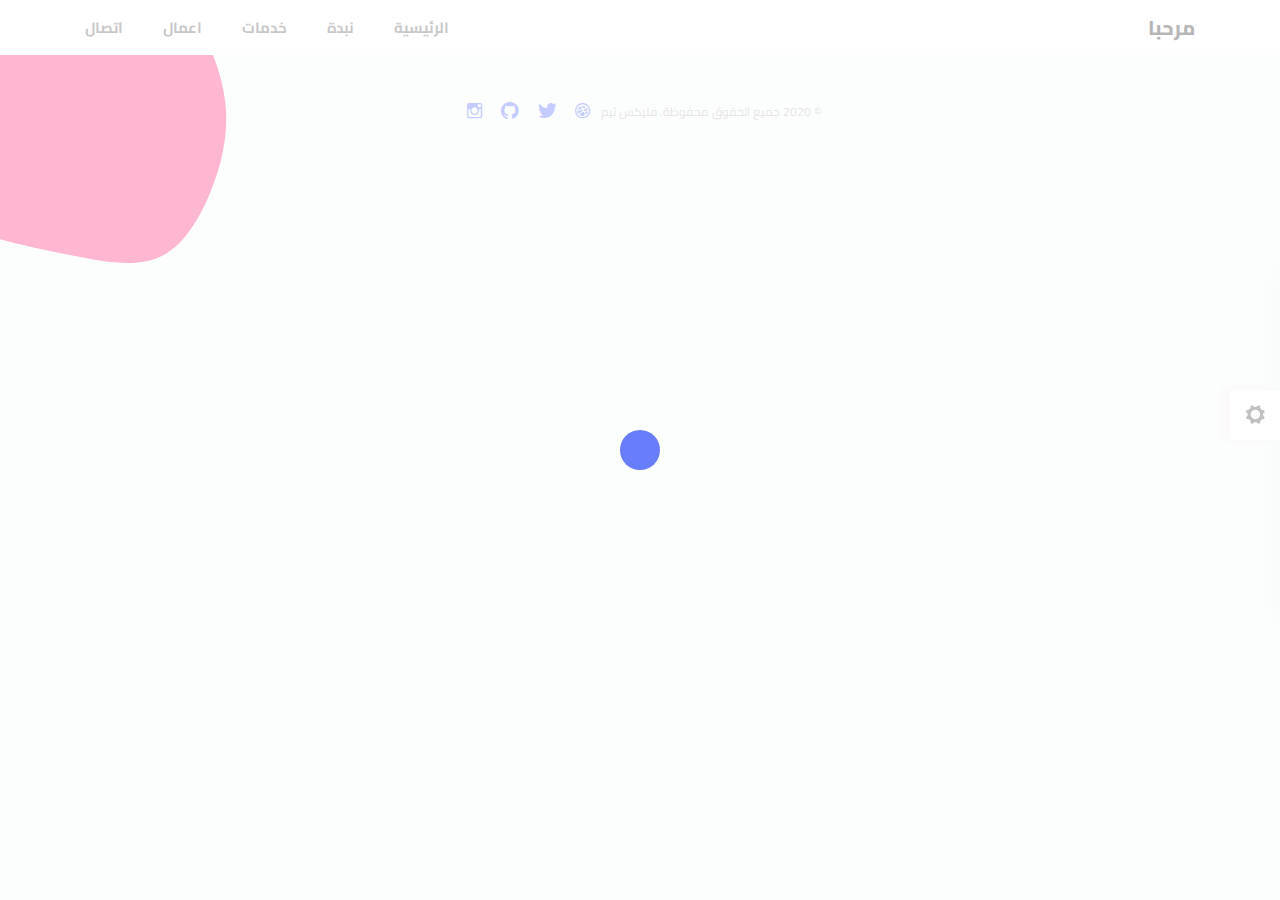
<file: index-rtl.html>
<!DOCTYPE html>
<html lang="en" class="no-js">
  <head>
    <meta charset="UTF-8" />
    <meta http-equiv="X-UA-Compatible" content="IE=edge"> 
    <title>FreeCard - vCard Resume Personal Template</title>
    <meta name="viewport" content="width=device-width, initial-scale=1, maximum-scale=1" />
    <meta name="description" content="FreeCard- vCard Resume Personal Template" />
    <meta name="keywords" content="personal, resume, clean, vcard, resposnive, cv, bootstrap, portfolio, FreeCard, modern, creative" />
    <link rel="shortcut icon" href="images/favicon.png" />

    <!-- Fonts -->
    <link href="https://fonts.googleapis.com/css2?family=Cairo:wght@400;600;700&display=swap" rel="stylesheet">
    
    <link rel="stylesheet" href="css/bootstrap.min.css" type="text/css" />
    <link rel="stylesheet" href="css/transition-animations.css" type="text/css" />
    <link rel="stylesheet" href="css/magnific-popup.css" type="text/css" />
    <link rel="stylesheet" href="css/ionicons.min.css" type="text/css" />
    <link rel="stylesheet" href="css/style.css" type="text/css" />

    <!-- Rtl Version -->
    <link rel="stylesheet" href="css/bootstrap-rtl.css" type="text/css" />
    <link rel="stylesheet" href="css/style-rtl.css" type="text/css" />

    <link rel="stylesheet" href="css/panel-settings.css" type="text/css" />

    <script src="js/modernizr.custom.js"></script>
  </head>

<body>
  
  <!--================= loader ================-->
  <div class="loading">
    <div class="circle"></div>
  </div>
  <!--================= loader end ================-->

  <!--================= bg shape ================-->
  <svg viewBox="0 0 200 200" xmlns="http://www.w3.org/2000/svg" class="svg-bg">
    <path fill="#FF0066" d="M40.3,-72.6C51.5,-63.4,59.4,-51.1,65.6,-38.5C71.8,-25.9,76.3,-12.9,77,0.4C77.8,13.8,74.7,27.6,69.1,41.2C63.5,54.9,55.4,68.4,43.5,73.6C31.5,78.9,15.8,75.8,1.6,73C-12.5,70.2,-25,67.6,-39.3,63.7C-53.6,59.8,-69.7,54.7,-75.4,43.8C-81.2,33,-76.7,16.5,-72.4,2.5C-68,-11.5,-63.9,-23,-59.7,-36.6C-55.5,-50.2,-51.4,-66,-41.4,-76C-31.5,-85.9,-15.7,-89.9,-0.6,-88.9C14.6,-87.8,29.1,-81.8,40.3,-72.6Z" transform="translate(100 100)" />
  </svg>
  <!--================= ./End bg shape ================-->

  <!--================= Main Page ================-->
  <div id="page" class="position-relative w-100 h-auto">

    <!-- Header -->
    <header id="card_header" class="navbar">
      <div class="container">
        <div class="d-flex align-items-center justify-content-between w-100">
          <div class="mobile-hidden">
            <div class="card-logo noise-effect font-roboto" data-text="bienvenu"> مرحبا </div>
          </div>
  
          <div class="nav">
            <!-- Main menu -->
            <ul id="nav" class="card-navbar list-inline d-flex justify-content-between my-0">
              <li class="mt-0">
                <a class="card-target font-roboto" href="#about" data-animation-number="62" data-text="home">الرئيسية</a>
              </li>
              <li class="mt-0">
                <a class="card-target font-roboto" href="#resume" data-animation-number="63" data-text="resume">نبدة</a> 
              </li>
              <li class="mt-0">
                <a class="card-target font-roboto" href="#service" data-animation-number="5" data-text="Services">خدمات</a>
              </li>
              <li class="mt-0">
                <a class="card-target font-roboto" href="#portfolio" data-animation-number="40" data-text="Portfolio"> اعمال </a>
              </li>
              <li class="mt-0">
                <a class="card-target font-roboto" href="#contact" data-animation-number="60" data-text="Contact">اتصال</a>
              </li>
            </ul>
            <!-- /Main menu -->
          </div>
        </div>
      </div>
    </header>
    <!-- ./End Header -->

    <!-- Page wrapper -->
    <div class="card-main-container">
      <div class="card-wrapper">
        <!-- card-component-root -->
        <div class="card-component-root">

          <!-- About Component -->
          <section class="card-component container" data-target="about">
            <div class="inner-component custom-page-content">
              <div class="page-header text-center mb-0">
                <span class="block-subtitle text-uppercase h6 mb-2 text-light font-roboto">
                  اهلا، بونجور ، مرحبا! <br> 
                  من أنا
                </span>
                <h2 class="block-title"> نبذة عني </h2>
              </div>
              <div class="row">
                <div class="col-md-4">
                  <div class="card-avatar">
                    <img src="images/avatar/avatar-1.jpg" alt="avatar" class="img-fit-cover" />
                  </div>
                  <div class="download-resume">
                    <a href="#" class="btn btn-primary about-resume-btn"> 
                      <i class="ion-ios-cloud-download align-middle"></i> 
                      <span class="align-middle pr-2"> تنزيل السيرة الذاتية </span>
                    </a>
                  </div>
                </div>
                <div class="col-md-8">
                  <div class="page-content about-component-content">
                    <div class="resume">
                      <div class="title-block">
                        <h1>
                          <span class="align-middle font-weight-bold font-roboto">أنا جون دو </span>
                        </h1>
                        <div class="card-job mb-4">  
                          <h3 class="subtitle-block inner-title font-roboto"> مصمم ومطور مواقع و تطبيقات </h3>
                        </div>
                      </div>
                    </div>
                    <div class="description">
                      <div class="about-me">
                        <p class="mb-4">لكن لا بد أن أوضح لك أن كل هذه الأفكار المغلوطة حول استنكار  النشوة وتمجيد الألم نشأت بالفعل، وسأعرض لك التفاصيل لتكتشف حقيقة وأساس تلك السعادة البشرية، فلا أحد يرفض أو يكره أو يتجنب الشعور بالسعادة، ولكن بفضل هؤلاء الأشخاص الذين لا يدركون بأن السعادة لا بد أن نستشعرها بصورة أكثر عقلانية ومنطقية فيعرضهم هذا لمواجهة الظروف الأليمة، وأكرر بأنه لا يوجد من يرغب في الحب ونيل المنال ويتلذذ بالآلام، الألم هو الألم ولكن نتيجة لظروف ما قد تكمن السعاده فيما نتحمله من كد وأسي.</p>
                      </div>
                      <div class="row">
                        <div class="col-sm-6">
                          <ul class="info-list">
                            <li class="mb-3"><span class="title">السن</span><span class="value font-roboto">25 عاما</span></li>
                            <li class="mb-3"><span class="title">الجنسية</span><span class="value font-roboto">عربية</span></li>
                            <li class="mb-3"><span class="title">العنوان</span><span class="value font-roboto">المغرب العربي</span></li>
                          </ul>
                        </div>
                        <div class="col-sm-6">
                          <ul class="info-list">
                            <li class="mb-3"><span class="title">البريد الإلكتروني</span><span class="value font-roboto"><a href="mailto:email@example.com">email@example.com</a></span></li>
                            <li class="mb-3"><span class="title">الهاتف</span><span class="value font-roboto">+313 678 5643</span></li>
                            <li class="mb-3"><span class="title">مستقل</span><span class="value font-roboto"> <i class="ion-ios-circle-filled available pl-2 align-middle"></i>متوفر</span></li>
                          </ul>
                        </div>
                      </div>
                      <!--social-media-->
                      <div class="social-footer mt-5">
                        <div class="card-job mb-4">  
                          <h3 class="subtitle-block inner-title font-roboto">👋 أنا في كل مكان ليس طوال الوقت </h3>
                        </div>
                        <ul class="list-inline square-media">
                          <li class="list-inline-item"><a href="#"><i class="ion-social-twitter"></i></a></li>
                          <li class="list-inline-item"><a href="#"><i class="ion-social-facebook"></i></a></li>
                          <li class="list-inline-item"><a href="#"><i class="ion-social-dribbble"></i></a></li>
                          <li class="list-inline-item"><a href="#"><i class="ion-social-instagram"></i></a></li>
                          <li class="list-inline-item"><a href="#"><i class="ion-social-whatsapp"></i></a></li>
                          <li class="list-inline-item"><a href="#"><i class="ion-social-snapchat"></i></a></li>
                          <li class="list-inline-item"><a href="#"><i class="ion-social-foursquare-outline"></i></a></li>
                          <li class="list-inline-item"><a href="#"><i class="ion-social-pinterest"></i></a></li>
                          <li class="list-inline-item"><a href="#"><i class="ion-social-tumblr"></i></a></li>
                          <li class="list-inline-item"><a href="#"><i class="ion-social-reddit"></i></a></li>
                          <li class="list-inline-item"><a href="#"><i class="ion-social-skype"></i></a></li>
                          <li class="list-inline-item"><a href="#"><i class="ion-social-linkedin"></i></a></li>
                          <li class="list-inline-item"><a href="#"><i class="ion-social-vimeo"></i></a></li>
                          <li class="list-inline-item"><a href="#"><i class="ion-social-twitch"></i></a></li>
                          <li class="list-inline-item"><a href="#"><i class="ion-social-youtube"></i></a></li>
                        </ul>
                      </div>
                    </div>
                  </div>
                </div>
              </div>
            </div>
          </section>
          <!-- ./End About Component -->

          <!-- Resume Component -->
          <section class="card-component container" data-target="resume">
            <div class="inner-component custom-page-content">
              <div class="page-header text-center mb-0">
                <span class="block-subtitle text-uppercase h6 mb-2 text-light font-roboto">ماذا أفعل</span>
                <h2 class="block-title"> سيرة ذاتية </h2>
              </div>
              <div class="page-content">
                <!-- Resume -->
                <div class="resume-timeline mb-5">
                  <div class="row">
                    <div class="col-md-6 mb-5 mb-md-0">
                      <div class="inner-block-title mb-4 mb-md-5">
                        <i class="ion-ios-briefcase h2 align-middle pl-2"></i>
                        <h3 class="inner-title align-middle mb-0">خبرة </h3>
                      </div>
                      <div class="resume-items">
                        <div class="resume-item active">
                          <h4 class="name">مخرج مبدع</h4>
                          <div class="date">2018 - الوقت الحاضر</div>
                          <p>
                            لكن لا بد أن أوضح لك أن كل هذه الأفكار المغلوطة حول استنكار  النشوة وتمجيد الألم نشأت بالفعل، وسأعرض لك التفاصيل لتكتشف 
                          </p>
                        </div>
                        <div class="resume-item">
                          <h4 class="name">مدير فني - Google Inc</h4>
                          <div class="date">2014 - 2017</div>
                          <p>
                            لكن لا بد أن أوضح لك أن كل هذه الأفكار المغلوطة حول استنكار  النشوة وتمجيد الألم نشأت بالفعل، وسأعرض لك التفاصيل لتكتشف 
                          </p>
                        </div>
                        <div class="resume-item">
                          <h4 class="name">مصمم الويب</h4>
                          <div class="date">2010 - 2014</div>
                          <p>
                            لكن لا بد أن أوضح لك أن كل هذه الأفكار المغلوطة حول استنكار  النشوة وتمجيد الألم نشأت بالفعل، وسأعرض لك التفاصيل لتكتشف 
                          </p>
                        </div>
                      </div>
                    </div>
                    <div class="col-md-6">
                      <div class="inner-block-title mb-4 mb-md-5">
                        <i class="ion-university h2 align-middle pl-2"></i>
                        <h3 class="inner-title align-middle mb-0">تعليم</h3>
                      </div>
                      <div class="resume-items">
                        <div class="resume-item">
                          <h4 class="name">أكاديمية نيويورك للفنون</h4>
                          <div class="date">2008 - 2010</div>
                          <p>
                            لكن لا بد أن أوضح لك أن كل هذه الأفكار المغلوطة حول استنكار  النشوة وتمجيد الألم نشأت بالفعل، وسأعرض لك التفاصيل لتكتشف 
                          </p>
                        </div>
                        <div class="resume-item">
                          <h4 class="name">المدرسة الثانوية للفنون والتصميم</h4>
                          <div class="date">2005 - 2008</div>
                          <p>
                            لكن لا بد أن أوضح لك أن كل هذه الأفكار المغلوطة حول استنكار  النشوة وتمجيد الألم نشأت بالفعل، وسأعرض لك التفاصيل لتكتشف 
                          </p>
                        </div>
                      </div>
                    </div>
                  </div>
                </div>
                <!-- ./End Resume -->

                <!-- Skills -->
                <div class="skills mb-5">
                  <div class="row">
                    <div class="col-lg-7 mb-5 mb-lg-0 offset-lg-1">
                      <div class="skills-box">
                        <div class="inner-block-title mb-4 mb-md-5">
                          <h3 class="inner-title">مهارات التصميم</h3>
                        </div>
                        <ul>
                          <li> 
                            <div class="name font-weight-bold font-roboto">تصميم المواقع - 5 سنوات من الخبرة</div>
                            <div class="progress">
                              <div class="percentage" style="width:70%;">
                                <span class="percent">70%</span>
                              </div>
                            </div>
                          </li>
                          <li> 
                            <div class="name font-weight-bold font-roboto">الرسوم التوضيحية - 3 سنوات من الخبرة</div>
                            <div class="progress">
                              <div class="percentage" style="width:90%;">
                                <span class="percent">90%</span>
                              </div>
                            </div>
                          </li>
                          <li> 
                            <div class="name font-weight-bold font-roboto">فوتوشوب - 4 سنوات خبرة</div>
                            <div class="progress">
                              <div class="percentage" style="width:75%;">
                                <span class="percent">75%</span>
                              </div>
                            </div>
                          </li>
                          <li>
                            <div class="name font-weight-bold font-roboto">التصميم الجرافيكي - 4 سنوات من الخبرة</div>
                            <div class="progress">
                              <div class="percentage" style="width:80%;">
                                <span class="percent">80%</span>
                              </div>
                            </div>
                          </li>
                        </ul>
                      </div>
                    </div>
                    <div class="col-lg-4">
                      <div class="skills-box">
                        <div class="inner-block-title mb-4 mb-md-5">
                          <h3 class="inner-title">مهارات اللغة</h3>
                        </div>
                        <ul>
                          <li> 
                            <div class="d-flex align-items-center justify-content-between">
                              <div class="name font-weight-bold font-roboto mb-0"> 
                                <img src="images/flag/france.svg" width="24" class="d-inline-block ml-1" alt="flag" /> 
                                فرنسية
                              </div>
                              <div class="desc">
                                <p class="mb-0"> اللغة الأم </p>
                              </div>
                            </div>
                          </li>
                          <li> 
                            <div class="d-flex align-items-center justify-content-between">
                              <div class="name font-weight-bold font-roboto mb-0">
                                <img src="images/flag/usa.svg" width="24" class="d-inline-block ml-1" alt="flag" /> 
                                الإنجليزية
                              </div>
                              <div class="desc">
                                <p class="mb-0"> فصيح </p>
                              </div>
                            </div>
                          </li>
                          <li>
                            <div class="d-flex align-items-center justify-content-between">
                              <div class="name font-weight-bold font-roboto mb-0">
                                <img src="images/flag/germany.svg" width="24" class="d-inline-block ml-1" alt="flag" /> 
                                الألمانية
                              </div>
                              <div class="desc">
                                <p class="mb-0"> فصيح </p>
                              </div>
                            </div>
                          </li>
                          <li> 
                            <div class="d-flex align-items-center justify-content-between">
                              <div class="name font-weight-bold font-roboto mb-0">
                                <img src="images/flag/spain.svg" width="24" class="d-inline-block ml-1" alt="flag" /> 
                                الاسبانية
                              </div>
                              <div class="desc">
                                <p class="mb-0"> فهم جيد </p>
                              </div>
                            </div>
                          </li>
                        </ul>
                      </div>
                    </div>
                  </div>
                </div>
                <!-- ./End Skills -->

                <!-- Knowledge -->
                <div class="knowledge-box mb-5">
                  <div class="inner-block-title mb-4 mb-md-5">
                    <h3 class="inner-title">المهارات</h3>
                  </div>
                  
                  <div class="skills list">
                    <ul class="row">
                      <li class="col-sm-6 col-lg-4"> 
                        <div class="name font-weight-bold font-roboto">استضافة المواقع</div>
                      </li>
                      <li class="col-sm-6 col-lg-4"> 
                        <div class="name font-weight-bold font-roboto">تطبيقات الاندرويد والايفون</div>
                      </li>
                      <li class="col-sm-6 col-lg-4"> 
                        <div class="name font-weight-bold font-roboto">إنشاء شعار</div>
                      </li>
                      <li class="col-sm-6 col-lg-4"> 
                        <div class="name font-weight-bold font-roboto">تصميم للطباعة</div>
                      </li>
                      <li class="col-sm-6 col-lg-4"> 
                        <div class="name font-weight-bold font-roboto">الصبر والاهتمام بالتفاصيل.</div>
                      </li>
                      <li class="col-sm-6 col-lg-4"> 
                        <div class="name font-weight-bold font-roboto">الخدمات الإعلانية</div>
                      </li>
                      <li class="col-sm-6 col-lg-4"> 
                        <div class="name font-weight-bold font-roboto">الرسومات والرسوم المتحركة</div>
                      </li>
                      <li class="col-sm-6 col-lg-4"> 
                        <div class="name font-weight-bold font-roboto">التسويق عبر محركات البحث</div>
                      </li>
                    </ul>
                  </div>
                </div>
                <!-- ./End Knowledge -->

                <!-- Process -->
                <div class="process-container mb-5">
                  <div class="inner-block-title mb-4 mb-md-5">
                    <h3 class="inner-title">سير العملية</h3>
                  </div>
                  <div class="row">
                    <!-- col -->
                    <div class="col-md-2">
                      <!-- process -->
                      <div class="process">
                        <i class="ion-chatbox-working"></i>
                        <h4 class="font-weight-bold font-roboto">كشف</h4>
                      </div>
                      <!-- process -->
                    </div>
                    <!-- col -->
                    
                    <!-- col -->    
                    <div class="col-md-2">
                      <!-- process -->
                      <div class="process">
                        <i class="ion-ios-lightbulb"></i>
                        <h4 class="font-weight-bold font-roboto">فكرة</h4>
                      </div>
                      <!-- process -->
                    </div>
                    <!-- col -->
        
                    <!-- col -->
                    <div class="col-md-2">
                      <!-- process -->
                      <div class="process">
                        <i class="ion-happy-outline"></i>
                        <h4 class="font-weight-bold font-roboto">التصميم</h4>
                      </div>
                      <!-- process -->
                    </div>
                    <!-- col -->
                    
                    <!-- col -->    
                    <div class="col-md-2">
                      <!-- process -->
                      <div class="process">
                        <i class="ion-code-working"></i>
                        <h4 class="font-weight-bold font-roboto">تطوير</h4>
                      </div>
                      <!-- process -->
                    </div>
                    <!-- col -->
                    
                    <!-- col -->    
                    <div class="col-md-2">
                      <!-- process -->
                      <div class="process">
                        <i class="ion-funnel"></i>
                        <h4 class="font-weight-bold font-roboto">اختبار</h4>
                      </div>
                      <!-- process -->
                    </div>
                    <!-- col -->
                    
                    <!-- col -->    
                    <div class="col-md-2">
                      <!-- process -->
                      <div class="process">
                        <i class="ion-jet"></i>
                        <h4 class="font-weight-bold font-roboto">إطلاق</h4>
                      </div>
                      <!-- process -->
                    </div>
                    <!-- col -->
                  </div>
                </div>
                <!-- ./End Process -->

                <!-- Hoobie--> 
                <div class="client-items mb-5">
                  <div class="inner-block-title mb-4 mb-md-5">
                    <h3 class="inner-title">هواياتي واهتماماتي</h3>
                  </div>

                  <div class="row align-items-center justify-content-between">
                    <div class="col-sm-6 col-lg-3">
                      <div class="fun-fact mb-4">
                        <div class="media align-items-center justify-content-between mb-4">
                          <div class="ml-4">
                            <p class="fact-number position-relative">14</p>
                          </div>
                          <div class="media-body text-left">
                            <i class="ion-clock h1"></i>
                          </div>
                        </div>
                        <p class="fact-text m-0 position-relative text-uppercase"> سنوات الخبرة </p>
                      </div>
                    </div>
                    <div class="col-sm-6 col-lg-3">
                      <div class="fun-fact mb-4">
                        <div class="media align-items-center justify-content-between mb-4">
                          <div class="ml-4">
                            <p class="fact-number position-relative">+45</p>
                          </div>
                          <div class="media-body text-left">
                            <i class="ion-star h1"></i>
                          </div>
                        </div>
                        <p class="fact-text m-0 position-relative text-uppercase">مشاريع  منجزة </p>
                      </div>
                    </div>
                    <div class="col-sm-6 col-lg-3">
                      <div class="fun-fact mb-4">
                        <div class="media align-items-center justify-content-between mb-4">
                          <div class="ml-4">
                            <p class="fact-number position-relative">+99</p>
                          </div>
                          <div class="media-body text-left">
                            <i class="ion-happy-outline h1"></i>
                          </div>
                        </div>
                        <p class="fact-text m-0 position-relative text-uppercase">مقتنع عملاء </p>
                      </div>
                    </div>
                    <div class="col-sm-6 col-lg-3">
                      <div class="fun-fact mb-4">
                        <div class="media align-items-center justify-content-between mb-4">
                          <div class="ml-4">
                            <p class="fact-number position-relative">8</p>
                          </div>
                          <div class="media-body text-left">
                            <i class="ion-trophy h1"></i>
                          </div>
                        </div>
                        <p class="fact-text m-0 position-relative text-uppercase">الجوائز</p>
                      </div>
                    </div>
                </div>
                </div> 
                <!-- ./End of Hoobie -->

                <!-- Download Resume Button -->
                <div class="block">
                  <div class="text-center download-resume">
                    <a href="#" class="btn btn-default">
                      <span class="mask"></span>
                      <span class="btn-label">
                        <b>تنزيل السيرة الذاتية </b>
                      </span>
                    </a>
                  </div>
                </div>
                <!-- ./End of Download Resume Button -->

              </div>
            </div>
          </section>
          <!-- ./End Resume Component -->

          <!-- Service Component -->
          <section class="card-component container" data-target="service">
            <div class="inner-component custom-page-content">
              <div class="page-header text-center mb-0">
                <span class="block-subtitle text-uppercase h6 mb-2 text-light font-roboto">ماذا استطيع ان افعل</span>
                <h2 class="block-title"> خدمات </h2>
              </div>
              <div class="page-content">
                <!-- My Services -->
                <div class="service-items mb-5">
                  <div class="inner-block-title mb-5">
                    <h3 class="inner-title">خدماتي</h3>
                  </div>
                  <div class="page-description">
                    <p class="mb-5 text w-80">علي الجانب الآخر نشجب ونستنكر هؤلاء الرجال المفتونون بنشوة اللحظة الهائمون في رغباتهم فلا يدركون ما يعقبها من الألم والأسي المحتم، </p>
                  </div>
                  <div class="row">
                    <!-- Service -->
                    <div class="col-sm-6 col-lg-4 service-item mb-4">
                      <div class="p-3">
                        <div class="media align-items-center mb-3">
                          <div class="icon ml-4">
                            <span class="ion-social-nodejs"></span>
                          </div>
                          <div class="media-body">
                            <h3 class="mt-0 title text-capitalize">تصميم الواجهات</h3>
                          </div>
                        </div>
                        <p class="service-text pr-3"> علي الجانب الآخر نشجب ونستنكر هؤلاء الرجال المفتونون بنشوة اللحظة الهائمون في رغباتهم فلا يدركون ما يعقبها من الألم والأسي المحتم، </p>
                      </div>
                    </div>
                    <!-- ./End Service -->

                    <!-- Service -->
                    <div class="col-sm-6 col-lg-4 service-item mb-4">
                      <div class="p-3">
                        <div class="media align-items-center mb-3">
                          <div class="icon ml-4">
                            <span class="ion-social-android-outline"></span>
                          </div>
                          <div class="media-body">
                            <h3 class="mt-0 title text-capitalize">تطبيق جوال</h3>
                          </div>
                        </div>
                        <p class="service-text pr-3"> علي الجانب الآخر نشجب ونستنكر هؤلاء الرجال المفتونون بنشوة اللحظة الهائمون في رغباتهم فلا يدركون ما يعقبها من الألم والأسي المحتم، </p>
                      </div>
                    </div>
                    <!-- ./End Service -->

                    <!-- Service -->
                    <div class="col-sm-6 col-lg-4 service-item mb-4">
                      <div class="p-3">
                        <div class="media align-items-center mb-3">
                          <div class="icon ml-4">
                            <span class="ion-ios-pulse"></span>
                          </div>
                          <div class="media-body">
                            <h3 class="mt-0 title text-capitalize"> التجارة الإلكترونية </h3>
                          </div>
                        </div>
                        <p class="service-text pr-3"> سأعرض مثال حي لهذا، من منا لم يتحمل جهد بدني شاق إلا من أجل الحصول على ميزة أو فائدة؟ ولكن من لديه الحق أن ينتقد شخص ما أراد أن يشعر بالسعادة </p>
                      </div>
                    </div>
                    <!-- ./End Service -->

                    <!-- Service -->
                    <div class="col-sm-6 col-lg-4 service-item mb-4">
                      <div class="p-3">
                        <div class="media align-items-center mb-3">
                          <div class="icon ml-4">
                            <span class="ion-ios-people-outline"></span>
                          </div>
                          <div class="media-body">
                            <h3 class="mt-0 title text-capitalize">تسويق الكتروني</h3>
                          </div>
                        </div>
                        <p class="service-text pr-3"> علي الجانب الآخر نشجب ونستنكر هؤلاء الرجال المفتونون بنشوة اللحظة الهائمون في رغباتهم فلا يدركون ما يعقبها من الألم والأسي المحتم، </p>
                      </div>
                    </div>
                    <!-- ./End Service -->

                    <!-- Service -->
                    <div class="col-sm-6 col-lg-4 service-item mb-4">
                      <div class="p-3">
                        <div class="media align-items-center mb-3">
                          <div class="icon ml-4">
                            <span class="ion-ios-gear-outline"></span>
                          </div>
                          <div class="media-body">
                            <h3 class="mt-0 title text-capitalize">خدمة دعم رهيبة</h3>
                          </div>
                        </div>
                        <p class="service-text pr-3"> تلك السعادة البشرية، فلا أحد يرفض أو يكره أو يتجنب الشعور بالسعادة، ولكن بفضل  لا بد أن نستشعرها  الأشخاص ال </p>
                      </div>
                    </div>
                    <!-- ./End Service -->

                    <!-- Service -->
                    <div class="col-sm-6 col-lg-4 service-item mb-4">
                      <div class="p-3">
                        <div class="media align-items-center mb-3">
                          <div class="icon ml-4">
                            <span class="ion-social-chrome-outline"></span>
                          </div>
                          <div class="media-body">
                            <h3 class="mt-0 title text-capitalize">تطوير المواقع</h3>
                          </div>
                        </div>
                        <p class="service-text pr-3"> علي الجانب الآخر نشجب ونستنكر هؤلاء الرجال المفتونون بنشوة اللحظة الهائمون في رغباتهم فلا يدركون ما يعقبها من الألم والأسي المحتم، </p>
                      </div>
                    </div>
                    <!-- ./End Service -->
                  </div>
                </div>
                <!-- ./End of My Services -->

                <!-- Clients --> 
                <div class="client-items mb-5">
                  <div class="inner-block-title mb-5">
                    <h3 class="inner-title">عملاء</h3>
                  </div>

                  <div class="row">
                    <div class="col-sm-4 col-md-2 client--block">
                      <div class="client">
                        <a href="#" target="_blank"><img src="images/clients/client_1.png" alt="image" class="mCS_img_loaded"></a>
                      </div>
                    </div>

                    <div class="col-sm-4 col-md-2 client--block">
                      <div class="client">
                        <a href="#" target="_blank"><img src="images/clients/client_2.png" alt="image" class="mCS_img_loaded"></a>
                      </div>
                    </div>

                    <div class="col-sm-4 col-md-2 client--block">
                      <div class="client">
                        <a href="#" target="_blank"><img src="images/clients/client_3.png" alt="image" class="mCS_img_loaded"></a>
                      </div>
                    </div>

                    <div class="col-sm-4 col-md-2 client--block">
                      <div class="client">
                        <a href="#" target="_blank"><img src="images/clients/client_4.png" alt="image" class="mCS_img_loaded"></a>
                      </div>
                    </div>

                    <div class="col-sm-4 col-md-2 client--block">
                      <div class="client">
                        <a href="#" target="_blank"><img src="images/clients/client_5.png" alt="image" class="mCS_img_loaded"></a>
                      </div>
                    </div>

                    <div class="col-sm-4 col-md-2 client--block">
                      <div class="client">
                        <a href="#" target="_blank"><img src="images/clients/client_6.png" alt="image" class="mCS_img_loaded"></a>
                      </div>
                    </div>
                  </div>
                </div> 
                <!-- ./End of Clients -->

              </div>
            </div>
          </section>
          <!-- ./End Service Component -->

          <!-- Portfolio Component -->
          <section class="card-component container" data-target="portfolio">
            <div class="inner-component custom-page-content">
              <div class="page-header">
                <span class="block-subtitle text-uppercase h6 mb-2 text-light font-roboto"> اشياء فعلتها </span>
                <h2>معرض اعمال</h2>
              </div>
              <div class="page-content">

                <!-- Portfolio Content -->
                <div class="portfolio-content">
                  <!-- Portfolio filter -->
                  <ul id="portfolio-filters" class="portfolio-filters list-inline text-center mx-2">
                    <li class="list-inline-item active" data-group="all">
                      <a class="filter btn">
                        <span class="mask"></span>
                        <span class="btn-label">
                          <b>الكل</b>
                        </span>
                      </a>
                    </li>
                    <li class="list-inline-item" data-group="web">
                      <a class="filter btn">
                        <span class="mask"></span>
                        <span class="btn-label">
                          <b>التصميم</b>
                        </span>
                      </a>
                    </li>
                    <li class="list-inline-item" data-group="illustration">
                      <a class="filter btn">
                        <span class="mask"></span>
                        <span class="btn-label">
                          <b>التطوير</b>
                        </span>
                      </a>
                    </li>
                    <li class="list-inline-item" data-group="video">
                      <a class="filter btn">
                        <span class="mask"></span>
                        <span class="btn-label">
                          <b>المونتاج</b>
                        </span>
                      </a>
                    </li>
                  </ul>
                  <!-- End of Portfolio filter -->

                  <!-- Portfolio Grid -->
                  <div id="portfolio-container" class="portfolio-container portfolio-masonry masonry-grid-3">

                    <!-- Portfolio Item 1 -->
                    <figure class="portfolio-item mb-5" data-groups='["all", "web"]'>
                      <a class="has-popup" data-effect="mfp-zoom-in" href="#popup-1">
                        <div class="portfolio-image overflow-hidden">
                          <div class="portfolio-image-inner">
                            <img src="images/portfolio/1.jpg" alt="img description" />
                          </div>
                        </div>
                        <div class="desc text-center">
                          <div class="category inner-title">التصميم</div>
                          <p class="name">التفاصيل لتكتشف حقيقة وأساس تلك السعادة البشرية</p>
                        </div>
                      </a>
                      <div id="popup-1" class="popup-box mfp-fade mfp-hide custem-popup mfp-with-anim">
                        <div class="content">
                          <div class="image">
                            <img src="images/portfolio/1.jpg" alt=" description">
                          </div>
                          <div class="desc">
                            <div class="category inner-title font-roboto mb-4">شئ جديد</div>
                            <h4 class="block-title mb-4">التفاصيل لتكتشف حقيقة وأساس تلك السعادة البشرية</h4>
                            <p class="font-roboto mb-5">
                              كن لا بد أن أوضح لك أن كل هذه الأفكار المغلوطة حول استنكار  النشوة وتمجيد الألم نشأت بالفعل، وسأعرض لك التفاصيل لتكتشف حقيقة وأساس تلك السعادة البشرية، فلا أحد يرفض أو يكره أو يتجنب الشعور بالسعادة،
                            </p>
                            <a href="#" class="btn">
                              <span class="mask"></span>
                              <span class="btn-label">
                                <b>مشاهدة المشروع</b>
                              </span>
                            </a>
                          </div>
                        </div>
                      </div>
                    </figure>
                    <!-- /Portfolio Item 1 -->

                    <!-- Portfolio Item 2 -->
                    <figure class="portfolio-item mb-5" data-groups='["all", "video"]'>
                      <a href="https://player.vimeo.com/video/317444081" data-effect="mfp-zoom-in" title="Vimeo Video" class="popup-media">
                        <div class="portfolio-image overflow-hidden">
                          <div class="portfolio-image-inner">
                            <img src="images/portfolio/2.jpg" alt="img description" />
                          </div>
                        </div>
                      </a>
                      <div class="desc text-center">
                        <div class="category inner-title">المونتاج</div>
                        <p class="name">التفاصيل لتكتشف حقيقة وأساس تلك السعادة البشرية</p>
                      </div>
                    </figure>
                    <!-- /Portfolio Item 2 -->

                    <!-- Portfolio Item 3 -->
                    <figure class="portfolio-item mb-5" data-groups='["all","illustration"]'>
                      <a class="has-popup" data-effect="mfp-zoom-in" href="#popup-3">
                        <div class="portfolio-image overflow-hidden">
                          <div class="portfolio-image-inner">
                            <img src="images/portfolio/3.jpg" alt="img description" />
                          </div>
                        </div>
                        <div class="desc text-center">
                          <div class="category inner-title">التطوير</div>
                          <p class="name">التفاصيل لتكتشف حقيقة وأساس تلك السعادة البشرية</p>
                        </div>
                      </a>
                      <div id="popup-3" class="popup-box mfp-fade mfp-hide custem-popup mfp-with-anim">
                        <div class="content">
                          <div class="image">
                            <img src="images/portfolio/3.jpg" alt=" description">
                          </div>
                          <div class="desc">
                            <div class="category inner-title font-roboto mb-4">شئ جديد</div>
                            <h4 class="block-title mb-4">التفاصيل لتكتشف حقيقة وأساس تلك السعادة البشرية</h4>
                            <p class="font-roboto mb-5">
                              كن لا بد أن أوضح لك أن كل هذه الأفكار المغلوطة حول استنكار  النشوة وتمجيد الألم نشأت بالفعل، وسأعرض لك التفاصيل لتكتشف حقيقة وأساس تلك السعادة البشرية، فلا أحد يرفض أو يكره أو يتجنب الشعور بالسعادة،
                            </p>
                            <a href="#" class="btn">
                              <span class="mask"></span>
                              <span class="btn-label">
                                <b>مشاهدة المشروع</b>
                              </span>
                            </a>
                          </div>
                        </div>
                      </div>
                    </figure>
                    <!-- /Portfolio Item 3 -->

                    <!-- Portfolio Item 4 -->
                    <figure class="portfolio-item mb-5" data-groups='["all", "web"]'>
                      <a class="has-popup" data-effect="mfp-zoom-in" href="#popup-4">
                        <div class="portfolio-image overflow-hidden">
                          <div class="portfolio-image-inner">
                            <img src="images/portfolio/4.jpg" alt="img description" />
                          </div>
                        </div>
                        <div class="desc text-center">
                          <div class="category inner-title">التصميم</div>
                          <p class="name">التفاصيل لتكتشف حقيقة وأساس تلك السعادة البشرية</p>
                        </div>
                      </a>
                      <div id="popup-4" class="popup-box mfp-fade mfp-hide custem-popup mfp-with-anim">
                        <div class="content">
                          <div class="image">
                            <img src="images/portfolio/4.jpg" alt=" description">
                          </div>
                          <div class="desc">
                            <div class="category inner-title font-roboto mb-4">شئ جديد</div>
                            <h4 class="block-title mb-4">التفاصيل لتكتشف حقيقة وأساس تلك السعادة البشرية</h4>
                            <p class="font-roboto mb-5">
                              كن لا بد أن أوضح لك أن كل هذه الأفكار المغلوطة حول استنكار  النشوة وتمجيد الألم نشأت بالفعل، وسأعرض لك التفاصيل لتكتشف حقيقة وأساس تلك السعادة البشرية، فلا أحد يرفض أو يكره أو يتجنب الشعور بالسعادة،
                            </p>
                            <a href="#" class="btn">
                              <span class="mask"></span>
                              <span class="btn-label">
                                <b>مشاهدة المشروع</b>
                              </span>
                            </a>
                          </div>
                        </div>
                      </div>
                    </figure>
                    <!-- /Portfolio Item 4 -->

                    <!-- Portfolio Item 5 -->
                    <figure class="portfolio-item mb-5" data-groups='["all", "illustration"]'>
                      <a class="has-popup" data-effect="mfp-zoom-in" href="#popup-5">
                        <div class="portfolio-image overflow-hidden">
                          <div class="portfolio-image-inner">
                            <img src="images/portfolio/5.jpg" alt="img description" />
                          </div>
                        </div>
                        <div class="desc text-center">
                          <div class="category inner-title">التطوير</div>
                          <p class="name">التفاصيل لتكتشف حقيقة وأساس تلك السعادة البشرية</p>
                        </div>
                      </a>
                      <div id="popup-5" class="popup-box mfp-fade mfp-hide custem-popup mfp-with-anim">
                        <div class="content">
                          <div class="image">
                            <img src="images/portfolio/5.jpg" alt=" description">
                          </div>
                          <div class="desc">
                            <div class="category inner-title font-roboto mb-4">شئ جديد</div>
                            <h4 class="block-title mb-4">التفاصيل لتكتشف حقيقة وأساس تلك السعادة البشرية</h4>
                            <p class="font-roboto mb-5">
                              كن لا بد أن أوضح لك أن كل هذه الأفكار المغلوطة حول استنكار  النشوة وتمجيد الألم نشأت بالفعل، وسأعرض لك التفاصيل لتكتشف حقيقة وأساس تلك السعادة البشرية، فلا أحد يرفض أو يكره أو يتجنب الشعور بالسعادة،
                            </p>
                            <a href="#" class="btn">
                              <span class="mask"></span>
                              <span class="btn-label">
                                <b>مشاهدة المشروع</b>
                              </span>
                            </a>
                          </div>
                        </div>
                      </div>
                    </figure>
                    <!-- /Portfolio Item 5 -->

                    <!-- Portfolio Item 6 -->
                    <figure class="portfolio-item mb-5" data-groups='["all", "web"]'>
                      <a class="has-popup" data-effect="mfp-zoom-in" href="#popup-6">
                        <div class="portfolio-image overflow-hidden">
                          <div class="portfolio-image-inner">
                            <img src="images/portfolio/6.jpg" alt="img description" />
                          </div>
                        </div>
                        <div class="desc text-center">
                          <div class="category inner-title">التصميم</div>
                          <p class="name">التفاصيل لتكتشف حقيقة وأساس تلك السعادة البشرية</p>
                        </div>
                      </a>
                      <div id="popup-6" class="popup-box mfp-fade mfp-hide custem-popup mfp-with-anim">
                        <div class="content">
                          <div class="image">
                            <img src="images/portfolio/6.jpg" alt=" description">
                          </div>
                          <div class="desc">
                            <div class="category inner-title font-roboto mb-4">شئ جديد</div>
                            <h4 class="block-title mb-4">التفاصيل لتكتشف حقيقة وأساس تلك السعادة البشرية</h4>
                            <p class="font-roboto mb-5">
                              كن لا بد أن أوضح لك أن كل هذه الأفكار المغلوطة حول استنكار  النشوة وتمجيد الألم نشأت بالفعل، وسأعرض لك التفاصيل لتكتشف حقيقة وأساس تلك السعادة البشرية، فلا أحد يرفض أو يكره أو يتجنب الشعور بالسعادة،
                            </p>
                            <a href="#" class="btn">
                              <span class="mask"></span>
                              <span class="btn-label">
                                <b>مشاهدة المشروع</b>
                              </span>
                            </a>
                          </div>
                        </div>
                      </div>
                    </figure>
                    <!-- /Portfolio Item 6 -->

                    <!-- Portfolio Item 7 -->
                    <figure class="portfolio-item mb-5" data-groups='["all", "video"]'>
                      <a href="https://www.youtube.com/watch?v=wo_WoY-V49A" data-effect="mfp-zoom-in" title="Youtube Video" class="popup-media">
                        <div class="portfolio-image overflow-hidden">
                          <div class="portfolio-image-inner">
                            <img src="images/portfolio/7.jpg" alt="img description" />
                          </div>
                        </div>
                      </a>
                      <div class="desc text-center">
                        <div class="category inner-title">المونتاج</div>
                        <p class="name">التفاصيل لتكتشف حقيقة وأساس تلك السعادة البشرية</p>
                      </div>
                    </figure>
                    <!-- /Portfolio Item 7 -->

                    <!-- Portfolio Item 8 -->
                    <figure class="portfolio-item mb-5" data-groups='["all", "web"]'>
                      <a class="has-popup" data-effect="mfp-zoom-in" href="#popup-8">
                        <div class="portfolio-image overflow-hidden">
                          <div class="portfolio-image-inner">
                            <img src="images/portfolio/8.jpg" alt="img description" />
                          </div>
                        </div>
                        <div class="desc text-center">
                          <div class="category inner-title">التصميم</div>
                          <p class="name">التفاصيل لتكتشف حقيقة وأساس تلك السعادة البشرية</p>
                        </div>
                      </a>
                      <div id="popup-8" class="popup-box mfp-fade mfp-hide custem-popup mfp-with-anim">
                        <div class="content">
                          <div class="image">
                            <img src="images/portfolio/8.jpg" alt=" description">
                          </div>
                          <div class="desc">
                            <div class="category inner-title font-roboto mb-4">شئ جديد</div>
                            <h4 class="block-title mb-4">التفاصيل لتكتشف حقيقة وأساس تلك السعادة البشرية</h4>
                            <p class="font-roboto mb-5">
                              كن لا بد أن أوضح لك أن كل هذه الأفكار المغلوطة حول استنكار  النشوة وتمجيد الألم نشأت بالفعل، وسأعرض لك التفاصيل لتكتشف حقيقة وأساس تلك السعادة البشرية، فلا أحد يرفض أو يكره أو يتجنب الشعور بالسعادة،
                            </p>
                            <a href="#" class="btn">
                              <span class="mask"></span>
                              <span class="btn-label">
                                <b>مشاهدة المشروع</b>
                              </span>
                            </a>
                          </div>
                        </div>
                      </div>
                    </figure>
                    <!-- /Portfolio Item 8 -->

                    <!-- Portfolio Item 9 -->
                    <figure class="portfolio-item mb-5" data-groups='["all", "web"]'>
                      <a class="has-popup" data-effect="mfp-zoom-in" href="#popup-9">
                        <div class="portfolio-image overflow-hidden">
                          <div class="portfolio-image-inner">
                            <img src="images/portfolio/9.jpg" alt="img description" />
                          </div>
                        </div>
                        <div class="desc text-center">
                          <div class="category inner-title">التصميم</div>
                          <p class="name">التفاصيل لتكتشف حقيقة وأساس تلك السعادة البشرية</p>
                        </div>
                      </a>
                      <div id="popup-9" class="popup-box mfp-fade mfp-hide custem-popup mfp-with-anim">
                        <div class="content">
                          <div class="image">
                            <img src="images/portfolio/9.jpg" alt=" description">
                          </div>
                          <div class="desc">
                            <div class="category inner-title font-roboto mb-4">شئ جديد</div>
                            <h4 class="block-title mb-4">التفاصيل لتكتشف حقيقة وأساس تلك السعادة البشرية</h4>
                            <p class="font-roboto mb-5">
                              كن لا بد أن أوضح لك أن كل هذه الأفكار المغلوطة حول استنكار  النشوة وتمجيد الألم نشأت بالفعل، وسأعرض لك التفاصيل لتكتشف حقيقة وأساس تلك السعادة البشرية، فلا أحد يرفض أو يكره أو يتجنب الشعور بالسعادة،
                            </p>
                            <a href="#" class="btn">
                              <span class="mask"></span>
                              <span class="btn-label">
                                <b>مشاهدة المشروع</b>
                              </span>
                            </a>
                          </div>
                        </div>
                      </div>
                    </figure>
                    <!-- /Portfolio Item 9 -->

                  </div>
                  <!-- /Portfolio Grid -->

                </div>
                <!-- ./End Portfolio Content -->

              </div>
            </div>
          </section>
          <!-- ./End Portfolio Component -->

          <!-- Contact Component -->
          <section class="card-component container" data-target="contact">
            <div class="inner-component custom-page-content">
              <div class="page-header">
                <span class="block-subtitle text-uppercase h6 mb-2 text-light font-roboto">
                  لا تخجل ، يمكنك أن تقول مرحبا في أي وقت.
                </span>
                <h2>تواصل معنا</h2>
              </div>
              <div class="page-content">
                <!-- My Services -->
                <div class="contact-info mb-5">
                  <div class="inner-block-title mb-5 text-center">
                    <h3 class="inner-title">اين و كيف تجدني</h3>
                  </div>
                  <div class="row">
                    <!-- Service -->
                    <div class="col-sm-6 col-md-4 col-lg-3 mb-4">
                      <div class="p-3">
                        <div class="media align-items-center mb-3">
                          <div class="icon ml-4">
                            <span class="ion-social-whatsapp-outline h1"></span>
                          </div>
                          <div class="media-body">
                            <h3 class="mt-0 title text-capitalize h4 font-weight-bold">اتصل بي على</h3>
                          </div>
                        </div>
                        <a class="text font-weight-regular h4" href="tel:985765124">+985 765 124</a>
                      </div>
                    </div>
                    <!-- ./End Service -->

                    <!-- Service -->
                    <div class="col-sm-6 col-md-4 col-lg-4 mb-4">
                      <div class="p-3">
                        <div class="media align-items-center mb-3">
                          <div class="icon ml-4">
                            <span class="ion-ios-email-outline h1"></span>
                          </div>
                          <div class="media-body">
                            <h3 class="mt-0 title text-capitalize h4 font-weight-bold">أرسل لي على</h3>
                          </div>
                        </div>
                        <a class="text font-weight-regular h4" href="mailto:domain.name@gmail.com"> domain.name@gmail.com </a>
                      </div>
                    </div>
                    <!-- ./End Service -->

                    <!-- Service -->
                    <div class="col-sm-6 col-md-4 col-lg-5 mb-4">
                      <div class="p-3">
                        <div class="media align-items-center mb-3">
                          <div class="icon ml-4">
                            <span class="ion-ios-location-outline h1"></span>
                          </div>
                          <div class="media-body">
                            <h3 class="mt-0 title text-capitalize h4 font-weight-bold">عنوان العمل</h3>
                          </div>
                        </div>
                        <a href="https://goo.gl/maps/QUcvLymx3mf4VfFz6" target="_blank" class="text font-weight-regular"> لا يدركون بأن السعادة لا بد أن نستشعرها بصورة أكثر عقلانية ومنطقية </a>
                      </div>
                    </div>
                    <!-- ./End Service -->

                  </div>
                </div>
                <!-- ./End of Contact Info -->
              </div>
            </div>
          </section>
          <!-- ./End Contact Component -->

        </div>
      </div>
    </div>
    <!-- ./End Page wrapper -->
    
  </div>
  <!--================= ./End Main Page ================-->

  <!-- Footer -->
  <footer class="mobile-hidden">
    <div class="copyrights font-roboto">
      © 2020 جميع الحقوق محفوظة.  فليكس تيم
      <span class="social-media align-middle">
        <a class="px-2" target="_blank" href="https://dribbble.com/"><span class="ion ion-social-dribbble"></span></a>
        <a class="px-2" target="_blank" href="https://twitter.com/"><span class="ion ion-social-twitter"></span></a>
        <a class="px-2" target="_blank" href="https://github.com/"><span class="ion ion-social-github"></span></a>
        <a class="px-2" target="_blank" href="https://www.instagram.com/"><span class="ion ion-social-instagram-outline"></span></a>
      </span>
    </div>
  </footer>
  <!-- ./End Footer -->

  <!-- Settings Panel -->
  <div class="panel-settings">
    <div class="settings-btn">
      <span class="cog">
        <i class="ion-gear-a"></i>
      </span>
    </div>
    <div class="panel-box mb-2">
      <h4 class="text-left text-uppercase font-weight-bold mb-4">Color Switcher</h4>
      <div class="mb-4">
        <ul class="setting-list list-inline color-list">
          <li class="list-inline-item">
            <a title="panel-blue" href="#" data-color="blue" class="blue active"></a>
          </li>
          <li class="list-inline-item"><a title="panel-green" href="#" data-color="green" class="green"></a></li>
          <li class="list-inline-item"><a title="panel-orange" href="#" data-color="orange" class="orange"></a></li>
          <li class="list-inline-item"><a title="panel-purple" href="#" data-color="purple" class="purple"></a></li>
          <li class="list-inline-item"><a title="panel-red" href="#" data-color="red" class="red"></a></li>
          <li class="list-inline-item"><a title="panel-dark" href="#" data-color="dark" class="dark"></a></li>
        </ul>
      </div>
      <h4 class="text-left text-uppercase font-weight-bold mb-4">RTL/LTR Version</h4>
      <ul class="setting-list list-inline lang-list">
        <li class="w-50"><a href="index.html"><strong>LTR</strong></a></li>
        <li class="w-50 active"><a href="index-rtl.html"><strong>RTL</strong></a></li>
      </ul>
    </div>
    <a href="https://github.com/AbdaliDahir/free-Bootstrap-cv-resume-card-template" class="btn btn-default">
      <span class="mask"></span>
      <span class="btn-label">
        <b><i class="ion-ios-cart pr-2"></i>Github repo</b>
      </span>
    </a>
  </div>
  <!-- ./End Settings Panel -->

  <!-- Scripts -->
  <script src="js/jquery-3.5.1.min.js"></script>
  <script src="js/bootstrap.min.js"></script>
  <script src="js/pagetransitions.js"></script>
  <!-- Portfolio -->
  <script src="js/imagesloaded.pkgd.min.js"></script>
  <script src="js/jquery.shuffle.min.js"></script>
  <script src="js/masonry.pkgd.min.js"></script>
  <script src="js/jquery.magnific-popup.min.js"></script>
  <!-- main script -->
  <script src="js/script.js"></script>
  <!-- for demo Show -->
  <script src="js/settings.js"></script>
  </body>
</html>
</file>
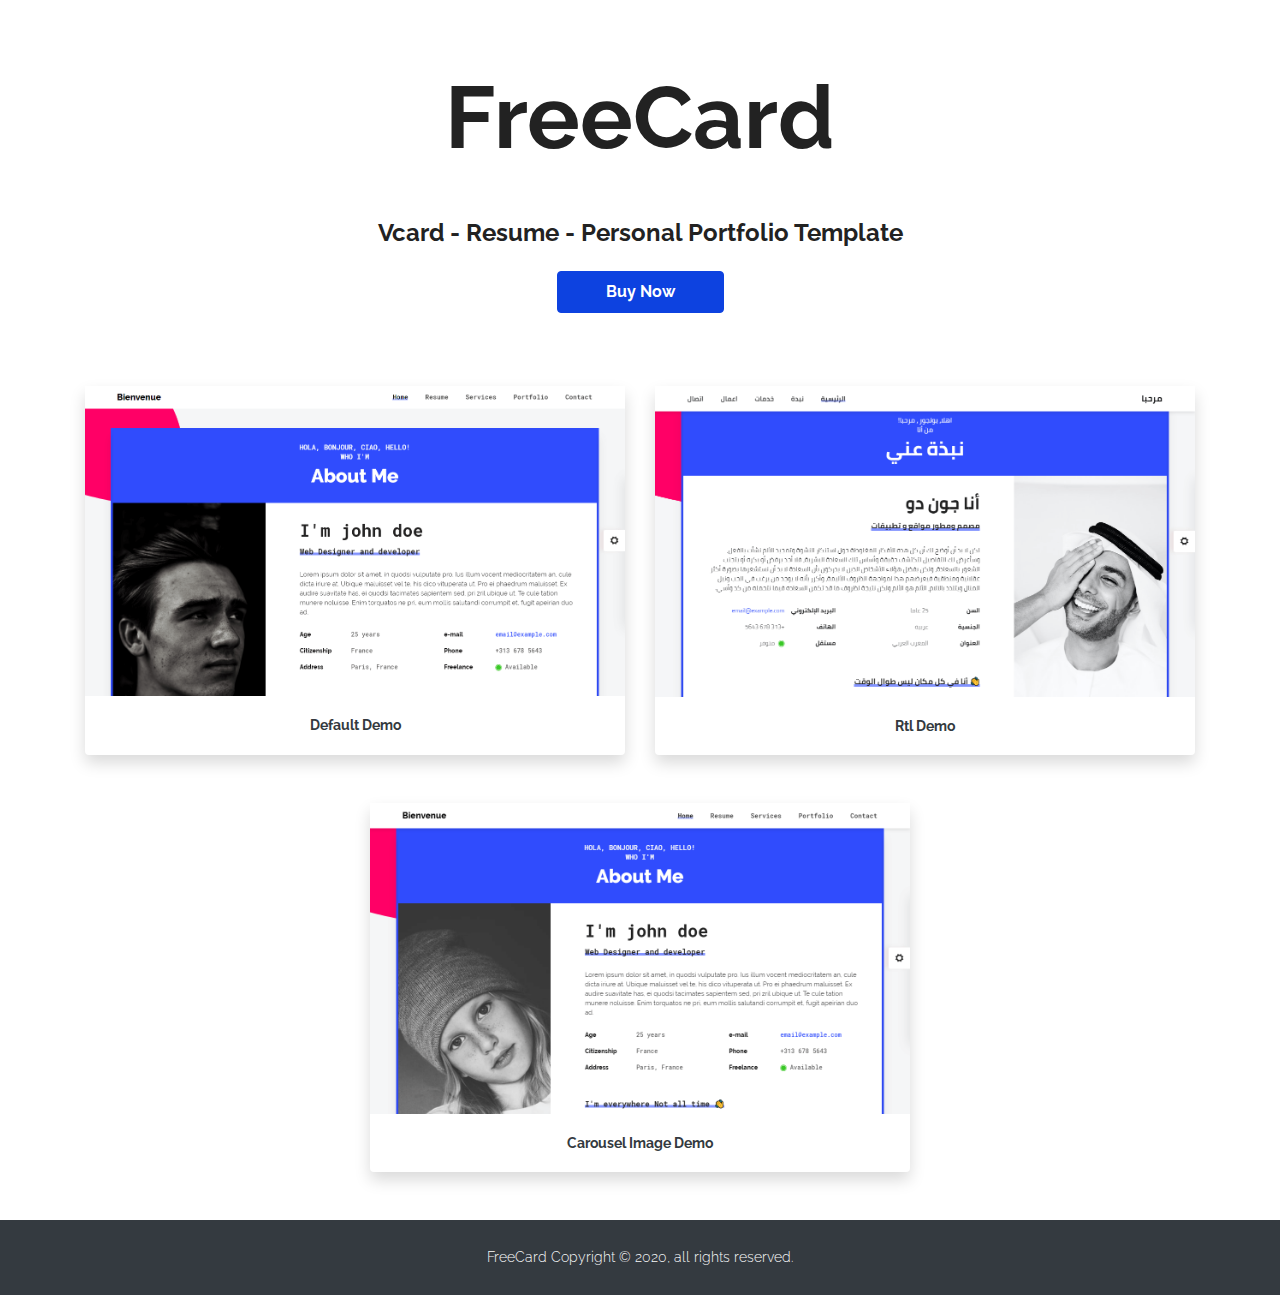
<file: intro.html>
<!DOCTYPE html>
<html lang="en" class="no-js">
  <head>
    <meta charset="UTF-8" />
    <meta http-equiv="X-UA-Compatible" content="IE=edge"> 
    <title>FreeCard - vCard Resume Personal Template</title>
    <meta name="viewport" content="width=device-width, initial-scale=1, maximum-scale=1" />
    <meta name="description" content="FreeCard- vCard Resume Personal Template" />
    <meta name="keywords" content="personal, resume, clean, vcard, resposnive, cv, bootstrap, portfolio, FreeCard, modern, creative" />
    <link rel="shortcut icon" href="images/favicon.png">

    <!-- Fonts -->
    <link href="https://fonts.googleapis.com/css2?family=Raleway:wght@400;600;700;800&display=swap" rel="stylesheet">

    <link rel="stylesheet" href="css/bootstrap.min.css" type="text/css">
    <link rel="stylesheet" href="css/intro.css" type="text/css">

  </head>

<body>
  <header class="intro text-center">
    <div class="container">
      <div class="content">
        <h1 class="font-weight-bold display-2 mb-5">
          FreeCard
        </h1>
        <p class="h4 font-weight-bold mb-4">
          Vcard - Resume - Personal Portfolio Template
        </p>
        <div class="purchase">
          <a class="btn btn-primary text-capitalize py-2 px-5 rounded h5 font-weight-bold" target="_blank" href="https://themeforest.net/">Buy Now</a>
        </div>
      </div>
    </div>
  </header>

  <div class="demos">
    <div class="container">
      <div class="row justify-content-around">
        <div class="col-12 col-md-6">
          <div class="rounded shadow mb-5">
            <a href="index.html" target="_blank">
              <img src="images/intro/1.png" alt="default" class="img-fluid">
              <span class="caption py-3 text-center d-block font-weight-bold text-dark">Default Demo</span>
            </a>
          </div>
        </div>
        <div class="col-12 col-md-6">
          <div class="rounded shadow mb-5">
            <a href="index-rtl.html" target="_blank">
              <img src="images/intro/2.png" alt="rtl" class="img-fluid">
              <span class="caption py-3 text-center d-block font-weight-bold text-dark">Rtl Demo</span>
            </a>
          </div>
        </div>
        <div class="col-12 col-md-6">
          <div class="rounded shadow mb-5">
            <a href="carousel.html" target="_blank">
              <img src="images/intro/3.png" alt="carousel" class="img-fluid">
              <span class="caption py-3 text-center d-block font-weight-bold text-dark">Carousel Image Demo</span>
            </a>
          </div>
        </div>
      </div>
    </div>
  </div>
  <footer class="py-4 bg-dark"> 
    <div class="container">
      <p class="text-center text-light mb-0"><a class="text-light" href="https://themeforest.net/user/abd_ali" target="_blank">FreeCard</a> Copyright © 2020, all rights reserved.</p>
    </div>
  </footer>
</body>

</html>
</file>
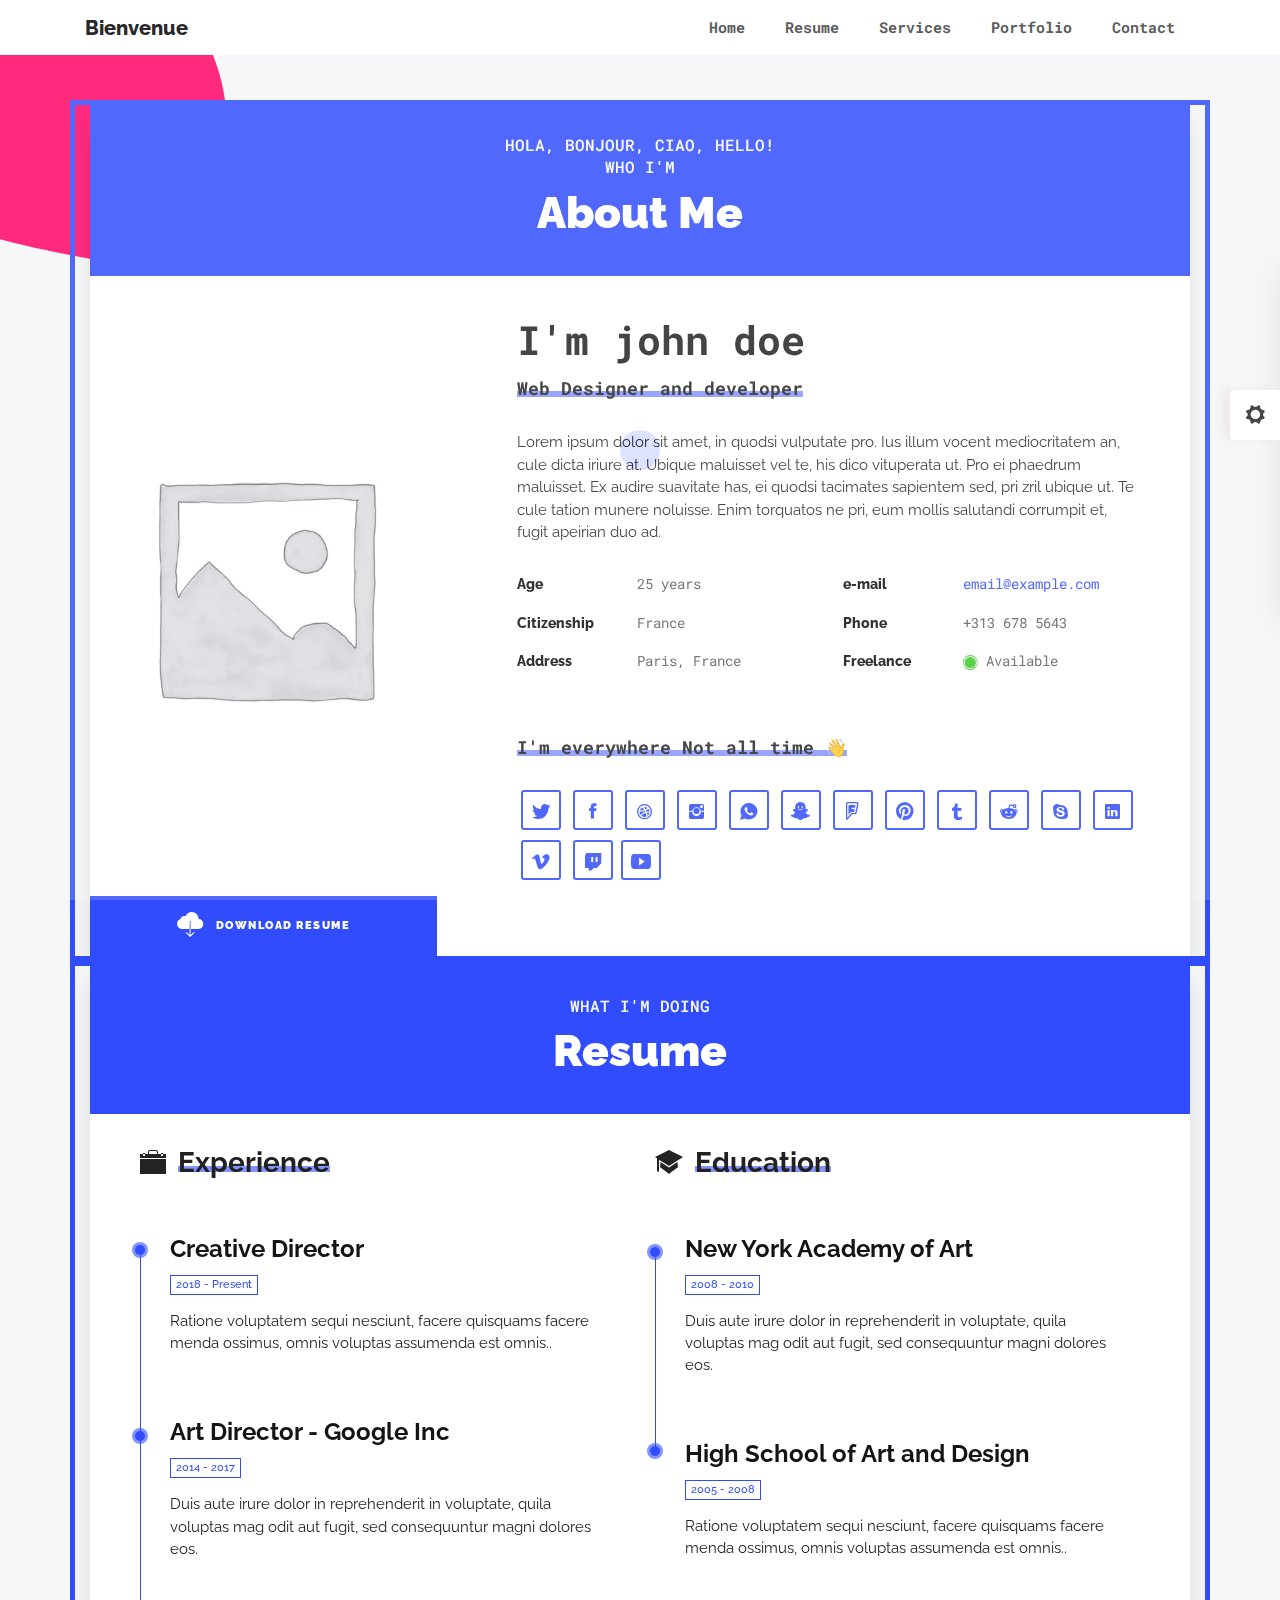
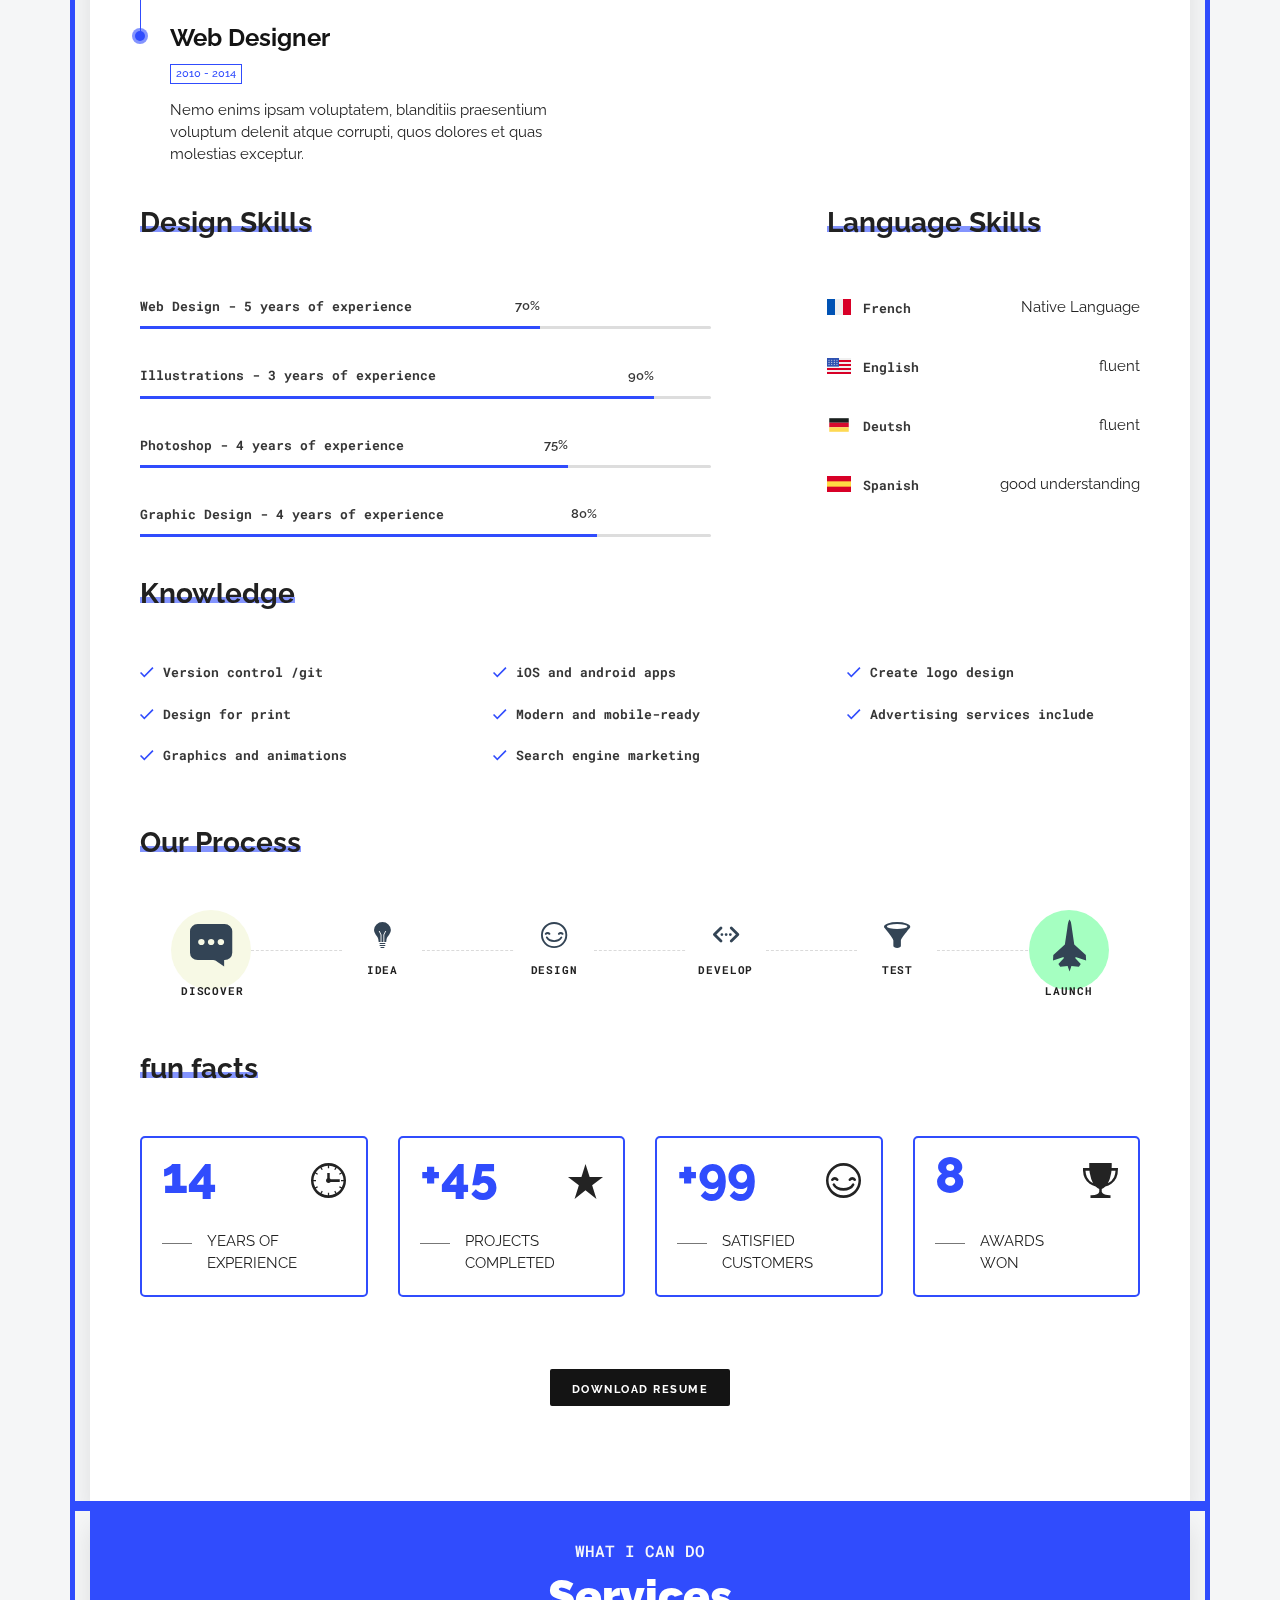
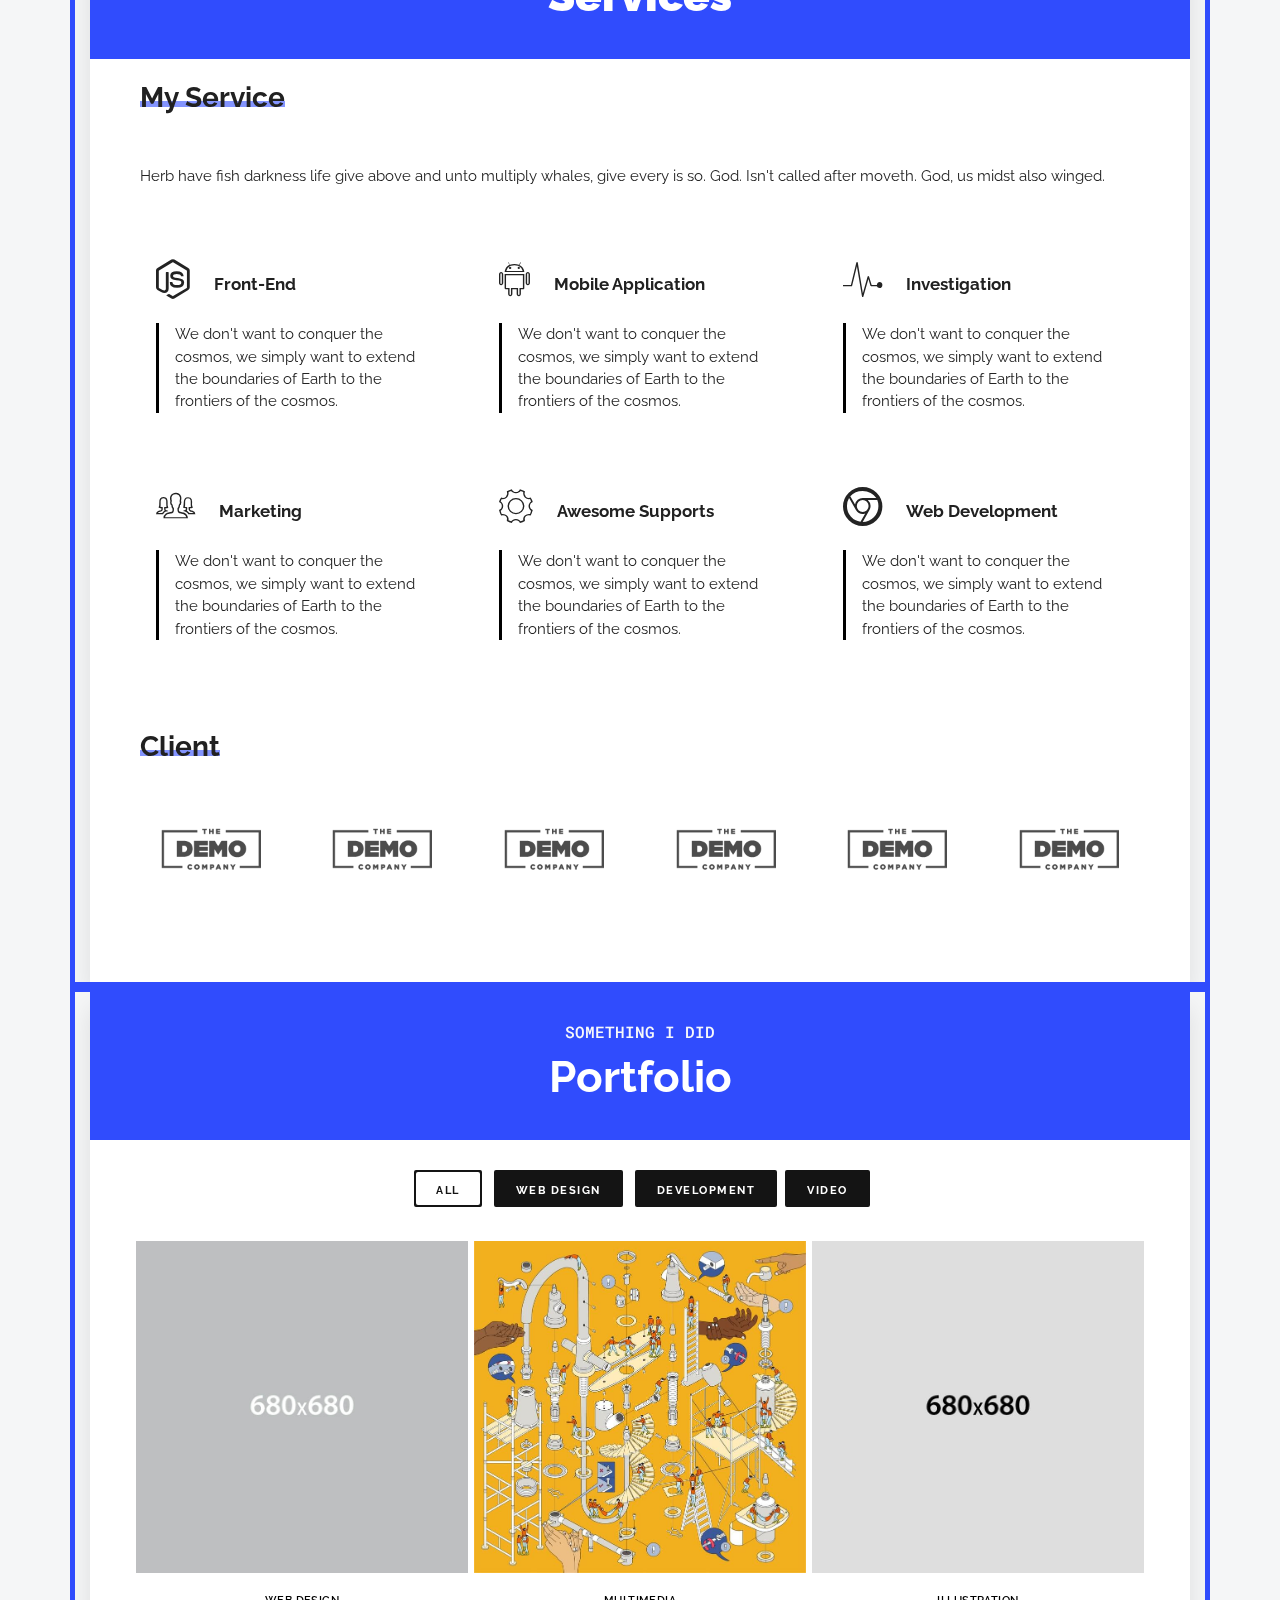
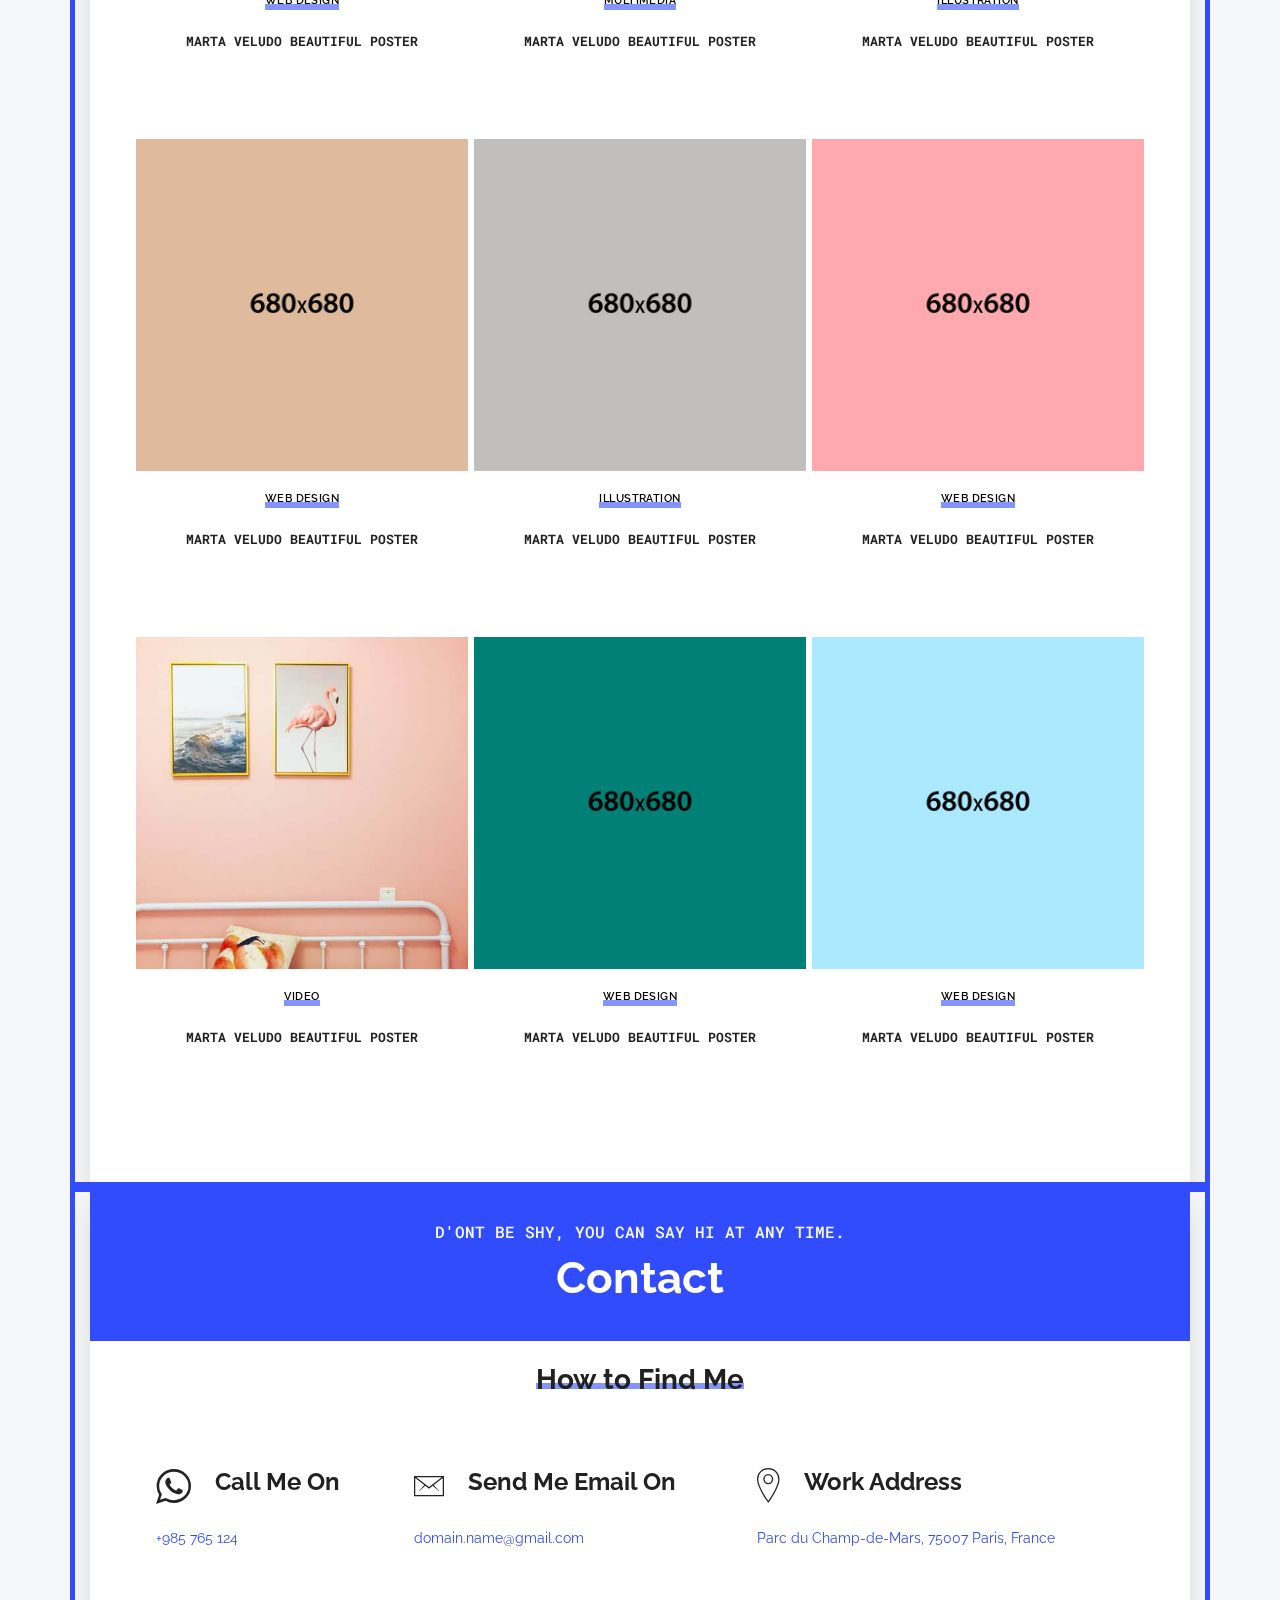
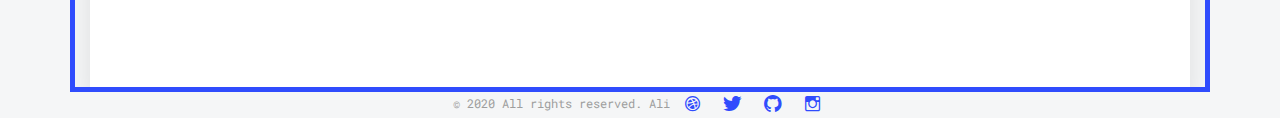
<file: default/carousel.html>
<!DOCTYPE html>
<html lang="en" class="no-js">
  <head>
    <meta charset="UTF-8" />
    <meta http-equiv="X-UA-Compatible" content="IE=edge"> 
    <title>Bienvenue - vCard Resume Personal Template</title>
    <meta name="viewport" content="width=device-width, initial-scale=1, maximum-scale=1" />
    <meta name="description" content="Bienvenue- vCard Resume Personal Template" />
    <meta name="keywords" content="personal, resume, clean, vcard, resposnive, cv, bootstrap, portfolio, Bienvenue, modern, creative" />
    <link rel="shortcut icon" href="images/favicon.png">

    <!-- Fonts -->
    <link href="https://fonts.googleapis.com/css2?family=Raleway:wght@400;600;700;800&family=Roboto+Mono:wght@500;700&display=swap" rel="stylesheet">

    <link rel="stylesheet" href="css/bootstrap.min.css" type="text/css">
    <link rel="stylesheet" href="css/transition-animations.css" type="text/css">
    <link rel="stylesheet" href="css/magnific-popup.css" type="text/css">
    <link rel="stylesheet" href="css/ionicons.min.css" type="text/css">
    <!-- Tiny Slider -->
    <link rel="stylesheet" href="css/tinyslider.min.css" type="text/css">
    <link rel="stylesheet" href="css/style.css" type="text/css">

    <!-- For demo Show -->
    <link rel="stylesheet" href="css/panel-settings.css" type="text/css">

    <script src="js/modernizr.custom.js"></script>
  </head>

<body>
  
  <!--================= loader ================-->
  <div class="loading">
    <div class="circle"></div>
  </div>
  <!--================= loader end ================-->

  <!--================= bg shape ================-->
  <svg viewBox="0 0 200 200" xmlns="http://www.w3.org/2000/svg" class="svg-bg">
    <path fill="#FF0066" d="M40.3,-72.6C51.5,-63.4,59.4,-51.1,65.6,-38.5C71.8,-25.9,76.3,-12.9,77,0.4C77.8,13.8,74.7,27.6,69.1,41.2C63.5,54.9,55.4,68.4,43.5,73.6C31.5,78.9,15.8,75.8,1.6,73C-12.5,70.2,-25,67.6,-39.3,63.7C-53.6,59.8,-69.7,54.7,-75.4,43.8C-81.2,33,-76.7,16.5,-72.4,2.5C-68,-11.5,-63.9,-23,-59.7,-36.6C-55.5,-50.2,-51.4,-66,-41.4,-76C-31.5,-85.9,-15.7,-89.9,-0.6,-88.9C14.6,-87.8,29.1,-81.8,40.3,-72.6Z" transform="translate(100 100)" />
  </svg>
  <!--================= ./End bg shape ================-->

  <!--================= Main Page ================-->
  <div id="page" class="position-relative w-100 h-auto">
    
    <!-- Header -->
    <header id="card_header" class="navbar">
      <div class="container">
        <div class="d-flex align-items-center justify-content-between w-100">
          <div class="mobile-hidden">
            <div class="card-logo noise-effect font-roboto" data-text="bienvenu">Bienvenue</div>
          </div>
  
          <div class="nav">
            <!-- Main menu -->
            <ul id="nav" class="card-navbar list-inline d-flex justify-content-between my-0">
              <li class="mt-0">
                <a class="card-target font-roboto" href="#about" data-animation-number="62" data-text="home">Home</a>
              </li>
              <li class="mt-0">
                <a class="card-target font-roboto" href="#resume" data-animation-number="48" data-text="resume">Resume</a> 
              </li>
              <li class="mt-0">
                <a class="card-target font-roboto" href="#service" data-animation-number="61" data-text="Services">Services</a>
              </li>
              <li class="mt-0">
                <a class="card-target font-roboto" href="#portfolio" data-animation-number="26" data-text="Portfolio">Portfolio</a>
              </li>
              <li class="mt-0">
                <a class="card-target font-roboto" href="#contact" data-animation-number="36" data-text="Contact">Contact</a>
              </li>
            </ul>
            <!-- /Main menu -->
          </div>
        </div>
      </div>
    </header>
    <!-- ./End Header -->

    <!-- Page wrapper -->
    <div class="card-main-container">
      <div class="card-wrapper">
        <!-- card-component-root -->
        <div class="card-component-root">

          <!-- About Component -->
          <section class="card-component container" data-target="about">
            <div class="inner-component custom-page-content">
              <div class="page-header text-center mb-0">
                <span class="block-subtitle text-uppercase h6 mb-2 text-light font-roboto">
                  Hola, Bonjour, Ciao,  Hello! <br> 
                  who i'm
                </span>
                <h2 class="block-title"> About Me </h2>
              </div>
              <div class="row">
                <div class="col-md-4">
                  <div class="avatar-slider">
                    <div class="card-avatar">
                      <img src="images/avatar/avatar-1.jpg" alt="avatar" class="img-fit-cover">
                    </div>
                    <div class="card-avatar">
                      <img src="images/avatar/avatar-2.jpg" alt="avatar" class="img-fit-cover">
                    </div>
                    <div class="card-avatar">
                      <img src="images/avatar/avatar-3.jpg" alt="avatar" class="img-fit-cover">
                    </div>
                  </div>
                  <div class="download-resume">
                    <a href="#" class="btn btn-primary about-resume-btn"> 
                      <i class="ion-ios-cloud-download align-middle"></i> 
                      <span class="align-middle pl-2"> Download Resume </span>
                    </a>
                  </div>
                </div>
                <div class="col-md-8">
                  <div class="page-content about-component-content">
                    <div class="resume">
                      <div class="title-block">
                        <h1>
                          <span class="align-middle font-weight-bold font-roboto"> I'm john doe </span>
                        </h1>
                        <div class="card-job mb-4">  
                          <h3 class="subtitle-block inner-title font-roboto">Web Designer and developer</h3>
                        </div>
                      </div>
                    </div>
                    <div class="description">
                      <div class="about-me">
                        <p class="mb-4">Lorem ipsum dolor sit amet, in quodsi vulputate pro. Ius illum vocent mediocritatem an, cule dicta iriure at. Ubique maluisset vel te, his dico vituperata ut. Pro ei phaedrum maluisset. Ex audire suavitate has, ei quodsi tacimates sapientem sed, pri zril ubique ut. Te cule tation munere noluisse. Enim torquatos ne pri, eum mollis salutandi corrumpit et, fugit apeirian duo ad.</p>
                      </div>
                      <div class="row">
                        <div class="col-sm-6">
                          <ul class="info-list">
                            <li class="mb-3"><span class="title">Age</span><span class="value font-roboto">25 years</span></li>
                            <li class="mb-3"><span class="title">Citizenship</span><span class="value font-roboto">France</span></li>
                            <li class="mb-3"><span class="title">Address</span><span class="value font-roboto">Paris, France</span></li>
                          </ul>
                        </div>
                        <div class="col-sm-6">
                          <ul class="info-list">
                            <li class="mb-3"><span class="title">e-mail</span><span class="value font-roboto"><a href="mailto:email@example.com">email@example.com</a></span></li>
                            <li class="mb-3"><span class="title">Phone</span><span class="value font-roboto">+313 678 5643</span></li>
                            <li class="mb-3"><span class="title">Freelance</span><span class="value font-roboto"> <i class="ion-ios-circle-filled available pr-2 align-middle"></i>Available</span></li>
                          </ul>
                        </div>
                      </div>
                      <!--social-media-->
                      <div class="social-footer mt-5">
                        <div class="card-job mb-4">  
                          <h3 class="subtitle-block inner-title font-roboto">I'm everywhere Not all time 👋</h3>
                        </div>
                        <ul class="list-inline square-media">
                          <li class="list-inline-item"><a href="#"><i class="ion-social-twitter"></i></a></li>
                          <li class="list-inline-item"><a href="#"><i class="ion-social-facebook"></i></a></li>
                          <li class="list-inline-item"><a href="#"><i class="ion-social-dribbble"></i></a></li>
                          <li class="list-inline-item"><a href="#"><i class="ion-social-instagram"></i></a></li>
                          <li class="list-inline-item"><a href="#"><i class="ion-social-whatsapp"></i></a></li>
                          <li class="list-inline-item"><a href="#"><i class="ion-social-snapchat"></i></a></li>
                          <li class="list-inline-item"><a href="#"><i class="ion-social-foursquare-outline"></i></a></li>
                          <li class="list-inline-item"><a href="#"><i class="ion-social-pinterest"></i></a></li>
                          <li class="list-inline-item"><a href="#"><i class="ion-social-tumblr"></i></a></li>
                          <li class="list-inline-item"><a href="#"><i class="ion-social-reddit"></i></a></li>
                          <li class="list-inline-item"><a href="#"><i class="ion-social-skype"></i></a></li>
                          <li class="list-inline-item"><a href="#"><i class="ion-social-linkedin"></i></a></li>
                          <li class="list-inline-item"><a href="#"><i class="ion-social-vimeo"></i></a></li>
                          <li class="list-inline-item"><a href="#"><i class="ion-social-twitch"></i></a></li>
                          <li class="list-inline-item"><a href="#"><i class="ion-social-youtube"></i></a></li>
                        </ul>
                      </div>
                    </div>
                  </div>
                </div>
              </div>
            </div>
          </section>
          <!-- ./End About Component -->

          <!-- Resume Component -->
          <section class="card-component container" data-target="resume">
            <div class="inner-component custom-page-content">
              <div class="page-header text-center mb-0">
                <span class="block-subtitle text-uppercase h6 mb-2 text-light font-roboto">What I'm doing</span>
                <h2 class="block-title"> Resume </h2>
              </div>
              <div class="page-content">
                <!-- Resume -->
                <div class="resume-timeline mb-5">
                  <div class="row">
                    <div class="col-md-6 mb-5 mb-md-0">
                      <div class="inner-block-title mb-4 mb-md-5">
                        <i class="ion-ios-briefcase h2 align-middle pr-2"></i>
                        <h3 class="inner-title align-middle mb-0">Experience</h3>
                      </div>
                      <div class="resume-items">
                        <div class="resume-item active">
                          <h4 class="name">Creative Director</h4>
                          <div class="date">2018 - Present</div>
                          <p>
                            Ratione voluptatem sequi nesciunt, facere quisquams facere menda ossimus, omnis voluptas assumenda est omnis..
                          </p>
                        </div>
                        <div class="resume-item">
                          <h4 class="name">Art Director - Google Inc</h4>
                          <div class="date">2014 - 2017</div>
                          <p>
                            Duis aute irure dolor in reprehenderit in voluptate, quila voluptas mag odit aut fugit, sed consequuntur magni dolores eos.
                          </p>
                        </div>
                        <div class="resume-item">
                          <h4 class="name">Web Designer</h4>
                          <div class="date">2010 - 2014</div>
                          <p>
                            Nemo enims ipsam voluptatem, blanditiis praesentium voluptum delenit atque corrupti, quos dolores et quas molestias exceptur.
                          </p>
                        </div>
                      </div>
                    </div>
                    <div class="col-md-6">
                      <div class="inner-block-title mb-4 mb-md-5">
                        <i class="ion-university h2 align-middle pr-2"></i>
                        <h3 class="inner-title align-middle mb-0">Education</h3>
                      </div>
                      <div class="resume-items">
                        <div class="resume-item">
                          <h4 class="name">New York Academy of Art</h4>
                          <div class="date">2008 - 2010</div>
                          <p>
                            Duis aute irure dolor in reprehenderit in voluptate, quila voluptas mag odit aut fugit, sed consequuntur magni dolores eos.
                          </p>
                        </div>
                        <div class="resume-item">
                          <h4 class="name">High School of Art and Design</h4>
                          <div class="date">2005 - 2008</div>
                          <p>
                            Ratione voluptatem sequi nesciunt, facere quisquams facere menda ossimus, omnis voluptas assumenda est omnis..
                          </p>
                        </div>
                      </div>
                    </div>
                  </div>
                </div>
                <!-- ./End Resume -->

                <!-- Skills -->
                <div class="skills mb-5">
                  <div class="row">
                    <div class="col-lg-7 mb-5 mb-lg-0">
                      <div class="skills-box">
                        <div class="inner-block-title mb-4 mb-md-5">
                          <h3 class="inner-title">Design Skills</h3>
                        </div>
                        <ul>
                          <li> 
                            <div class="name font-weight-bold font-roboto">Web Design - 5 years of experience</div>
                            <div class="progress">
                              <div class="percentage" style="width:70%;">
                                <span class="percent">70%</span>
                              </div>
                            </div>
                          </li>
                          <li> 
                            <div class="name font-weight-bold font-roboto">Illustrations - 3 years of experience</div>
                            <div class="progress">
                              <div class="percentage" style="width:90%;">
                                <span class="percent">90%</span>
                              </div>
                            </div>
                          </li>
                          <li> 
                            <div class="name font-weight-bold font-roboto">Photoshop - 4 years of experience</div>
                            <div class="progress">
                              <div class="percentage" style="width:75%;">
                                <span class="percent">75%</span>
                              </div>
                            </div>
                          </li>
                          <li>
                            <div class="name font-weight-bold font-roboto">Graphic Design - 4 years of experience</div>
                            <div class="progress">
                              <div class="percentage" style="width:80%;">
                                <span class="percent">80%</span>
                              </div>
                            </div>
                          </li>
                        </ul>
                      </div>
                    </div>
                    <div class="col-lg-4 offset-lg-1">
                      <div class="skills-box">
                        <div class="inner-block-title mb-4 mb-md-5">
                          <h3 class="inner-title">Language Skills</h3>
                        </div>
                        <ul>
                          <li> 
                            <div class="d-flex align-items-center justify-content-between">
                              <div class="name font-weight-bold font-roboto mb-0"> 
                                <img src="images/flag/france.svg" width="24" class="d-inline-block mr-1" alt="flag" /> 
                                French
                              </div>
                              <div class="desc">
                                <p class="mb-0"> Native Language </p>
                              </div>
                            </div>
                          </li>
                          <li> 
                            <div class="d-flex align-items-center justify-content-between">
                              <div class="name font-weight-bold font-roboto mb-0">
                                <img src="images/flag/usa.svg" width="24" class="d-inline-block mr-1" alt="flag" /> 
                                English
                              </div>
                              <div class="desc">
                                <p class="mb-0"> fluent </p>
                              </div>
                            </div>
                          </li>
                          <li>
                            <div class="d-flex align-items-center justify-content-between">
                              <div class="name font-weight-bold font-roboto mb-0">
                                <img src="images/flag/germany.svg" width="24" class="d-inline-block mr-1" alt="flag" /> 
                                Deutsh
                              </div>
                              <div class="desc">
                                <p class="mb-0"> fluent </p>
                              </div>
                            </div>
                          </li>
                          <li> 
                            <div class="d-flex align-items-center justify-content-between">
                              <div class="name font-weight-bold font-roboto mb-0">
                                <img src="images/flag/spain.svg" width="24" class="d-inline-block mr-1" alt="flag" /> 
                                Spanish
                              </div>
                              <div class="desc">
                                <p class="mb-0"> good understanding </p>
                              </div>
                            </div>
                          </li>
                        </ul>
                      </div>
                    </div>
                  </div>
                </div>
                <!-- ./End Skills -->

                <!-- Knowledge -->
                <div class="knowledge-box mb-5">
                  <div class="inner-block-title mb-4 mb-md-5">
                    <h3 class="inner-title">Knowledge</h3>
                  </div>
                  
                  <div class="skills list">
                    <ul class="row">
                      <li class="col-sm-6 col-lg-4"> 
                        <div class="name font-weight-bold font-roboto">Version control /git </div>
                      </li>
                      <li class="col-sm-6 col-lg-4"> 
                        <div class="name font-weight-bold font-roboto">iOS and android apps</div>
                      </li>
                      <li class="col-sm-6 col-lg-4"> 
                        <div class="name font-weight-bold font-roboto">Create logo design</div>
                      </li>
                      <li class="col-sm-6 col-lg-4"> 
                        <div class="name font-weight-bold font-roboto">Design for print</div>
                      </li>
                      <li class="col-sm-6 col-lg-4"> 
                        <div class="name font-weight-bold font-roboto">Modern and mobile-ready</div>
                      </li>
                      <li class="col-sm-6 col-lg-4"> 
                        <div class="name font-weight-bold font-roboto">Advertising services include</div>
                      </li>
                      <li class="col-sm-6 col-lg-4"> 
                        <div class="name font-weight-bold font-roboto">Graphics and animations</div>
                      </li>
                      <li class="col-sm-6 col-lg-4"> 
                        <div class="name font-weight-bold font-roboto">Search engine marketing</div>
                      </li>
                    </ul>
                  </div>
                </div>
                <!-- ./End Knowledge -->

                <!-- Process -->
                <div class="process-container mb-5">
                  <div class="inner-block-title mb-4 mb-md-5">
                    <h3 class="inner-title">Our Process</h3>
                  </div>
                  <div class="row">
                    <!-- col -->
                    <div class="col-md-2">
                      <!-- process -->
                      <div class="process">
                        <i class="ion-chatbox-working"></i>
                        <h4 class="font-weight-bold font-roboto">DISCOVER</h4>
                      </div>
                      <!-- process -->
                    </div>
                    <!-- col -->
                    
                    <!-- col -->    
                    <div class="col-md-2">
                      <!-- process -->
                      <div class="process">
                        <i class="ion-ios-lightbulb"></i>
                        <h4 class="font-weight-bold font-roboto">IDEA</h4>
                      </div>
                      <!-- process -->
                    </div>
                    <!-- col -->
        
                    <!-- col -->
                    <div class="col-md-2">
                      <!-- process -->
                      <div class="process">
                        <i class="ion-happy-outline"></i>
                        <h4 class="font-weight-bold font-roboto">DESIGN</h4>
                      </div>
                      <!-- process -->
                    </div>
                    <!-- col -->
                    
                    <!-- col -->    
                    <div class="col-md-2">
                      <!-- process -->
                      <div class="process">
                        <i class="ion-code-working"></i>
                        <h4 class="font-weight-bold font-roboto">DEVELOP</h4>
                      </div>
                      <!-- process -->
                    </div>
                    <!-- col -->
                    
                    <!-- col -->    
                    <div class="col-md-2">
                      <!-- process -->
                      <div class="process">
                        <i class="ion-funnel"></i>
                        <h4 class="font-weight-bold font-roboto">TEST</h4>
                      </div>
                      <!-- process -->
                    </div>
                    <!-- col -->
                    
                    <!-- col -->    
                    <div class="col-md-2">
                      <!-- process -->
                      <div class="process">
                        <i class="ion-jet"></i>
                        <h4 class="font-weight-bold font-roboto">LAUNCH</h4>
                      </div>
                      <!-- process -->
                    </div>
                    <!-- col -->
                  </div>
                </div>
                <!-- ./End Process -->

                <!-- Hoobie--> 
                <div class="client-items mb-5">
                  <div class="inner-block-title mb-4 mb-md-5">
                    <h3 class="inner-title">fun facts</h3>
                  </div>

                  <div class="row align-items-center justify-content-between">
                    <div class="col-sm-6 col-lg-3">
                      <div class="fun-fact mb-4">
                        <div class="media align-items-center justify-content-between mb-4">
                          <div class="mr-4">
                            <p class="fact-number position-relative">14</p>
                          </div>
                          <div class="media-body text-right">
                            <i class="ion-clock h1"></i>
                          </div>
                        </div>
                        <p class="fact-text m-0 position-relative text-uppercase">years of <span class="d-block">experience</span></p>
                      </div>
                    </div>
                    <div class="col-sm-6 col-lg-3">
                      <div class="fun-fact mb-4">
                        <div class="media align-items-center justify-content-between mb-4">
                          <div class="mr-4">
                            <p class="fact-number position-relative">+45</p>
                          </div>
                          <div class="media-body text-right">
                            <i class="ion-star h1"></i>
                          </div>
                        </div>
                        <p class="fact-text m-0 position-relative text-uppercase">projects <span class="d-block">completed</span></p>
                      </div>
                    </div>
                    <div class="col-sm-6 col-lg-3">
                      <div class="fun-fact mb-4">
                        <div class="media align-items-center justify-content-between mb-4">
                          <div class="mr-4">
                            <p class="fact-number position-relative">+99</p>
                          </div>
                          <div class="media-body text-right">
                            <i class="ion-happy-outline h1"></i>
                          </div>
                        </div>
                        <p class="fact-text m-0 position-relative text-uppercase">Satisfied<span class="d-block">customers</span></p>
                      </div>
                    </div>
                    <div class="col-sm-6 col-lg-3">
                      <div class="fun-fact mb-4">
                        <div class="media align-items-center justify-content-between mb-4">
                          <div class="mr-4">
                            <p class="fact-number position-relative">8</p>
                          </div>
                          <div class="media-body text-right">
                            <i class="ion-trophy h1"></i>
                          </div>
                        </div>
                        <p class="fact-text m-0 position-relative text-uppercase">awards <span class="d-block">won</span></p>
                      </div>
                    </div>
                </div>
                </div> 
                <!-- ./End of Hoobie -->

                <!-- Download Resume Button -->
                <div class="block">
                  <div class="text-center download-resume">
                    <a href="#" class="btn btn-default">
                      <span class="mask"></span>
                      <span class="btn-label">
                        <b>download resume</b>
                      </span>
                    </a>
                  </div>
                </div>
                <!-- ./End of Download Resume Button -->

              </div>
            </div>
          </section>
          <!-- ./End Resume Component -->

          <!-- Services Component -->
          <section class="card-component container" data-target="service">
            <div class="inner-component custom-page-content">
              <div class="page-header text-center mb-0">
                <span class="block-subtitle text-uppercase h6 mb-2 text-light font-roboto">What i can do</span>
                <h2 class="block-title"> Services </h2>
              </div>
              <div class="page-content">
                <!-- My Services -->
                <div class="service-items mb-5">
                  <div class="inner-block-title mb-5">
                    <h3 class="inner-title">My Service</h3>
                  </div>
                  <div class="page-description">
                    <p class="mb-5 text w-80"> Herb have fish darkness life give above and unto multiply whales, give every is so. God. Isn't called after moveth. God, us midst also winged. </p>
                  </div>
                  <div class="row">
                    <!-- Service -->
                    <div class="col-sm-6 col-lg-4 service-item mb-4">
                      <div class="p-3">
                        <div class="media align-items-center mb-3">
                          <div class="icon mr-4">
                            <span class="ion-social-nodejs"></span>
                          </div>
                          <div class="media-body">
                            <h3 class="mt-0 title text-capitalize">Front-end</h3>
                          </div>
                        </div>
                        <p class="service-text pl-3">We don't want to conquer the cosmos, we simply want to extend the boundaries of Earth to the frontiers of the cosmos.</p>
                      </div>
                    </div>
                    <!-- ./End Service -->

                    <!-- Service -->
                    <div class="col-sm-6 col-lg-4 service-item mb-4">
                      <div class="p-3">
                        <div class="media align-items-center mb-3">
                          <div class="icon mr-4">
                            <span class="ion-social-android-outline"></span>
                          </div>
                          <div class="media-body">
                            <h3 class="mt-0 title text-capitalize">Mobile Application</h3>
                          </div>
                        </div>
                        <p class="service-text pl-3">We don't want to conquer the cosmos, we simply want to extend the boundaries of Earth to the frontiers of the cosmos.</p>
                      </div>
                    </div>
                    <!-- ./End Service -->

                    <!-- Service -->
                    <div class="col-sm-6 col-lg-4 service-item mb-4">
                      <div class="p-3">
                        <div class="media align-items-center mb-3">
                          <div class="icon mr-4">
                            <span class="ion-ios-pulse"></span>
                          </div>
                          <div class="media-body">
                            <h3 class="mt-0 title text-capitalize">Investigation</h3>
                          </div>
                        </div>
                        <p class="service-text pl-3">We don't want to conquer the cosmos, we simply want to extend the boundaries of Earth to the frontiers of the cosmos.</p>
                      </div>
                    </div>
                    <!-- ./End Service -->

                    <!-- Service -->
                    <div class="col-sm-6 col-lg-4 service-item mb-4">
                      <div class="p-3">
                        <div class="media align-items-center mb-3">
                          <div class="icon mr-4">
                            <span class="ion-ios-people-outline"></span>
                          </div>
                          <div class="media-body">
                            <h3 class="mt-0 title text-capitalize">Marketing</h3>
                          </div>
                        </div>
                        <p class="service-text pl-3">We don't want to conquer the cosmos, we simply want to extend the boundaries of Earth to the frontiers of the cosmos.</p>
                      </div>
                    </div>
                    <!-- ./End Service -->

                    <!-- Service -->
                    <div class="col-sm-6 col-lg-4 service-item mb-4">
                      <div class="p-3">
                        <div class="media align-items-center mb-3">
                          <div class="icon mr-4">
                            <span class="ion-ios-gear-outline"></span>
                          </div>
                          <div class="media-body">
                            <h3 class="mt-0 title text-capitalize">Awesome Supports</h3>
                          </div>
                        </div>
                        <p class="service-text pl-3">We don't want to conquer the cosmos, we simply want to extend the boundaries of Earth to the frontiers of the cosmos.</p>
                      </div>
                    </div>
                    <!-- ./End Service -->

                    <!-- Service -->
                    <div class="col-sm-6 col-lg-4 service-item mb-4">
                      <div class="p-3">
                        <div class="media align-items-center mb-3">
                          <div class="icon mr-4">
                            <span class="ion-social-chrome-outline"></span>
                          </div>
                          <div class="media-body">
                            <h3 class="mt-0 title text-capitalize">Web Development</h3>
                          </div>
                        </div>
                        <p class="service-text pl-3">We don't want to conquer the cosmos, we simply want to extend the boundaries of Earth to the frontiers of the cosmos.</p>
                      </div>
                    </div>
                    <!-- ./End Service -->
                  </div>
                </div>
                <!-- ./End of My Services -->

                <!-- Clients --> 
                <div class="client-items mb-5">
                  <div class="inner-block-title mb-5">
                    <h3 class="inner-title">Client</h3>
                  </div>

                  <div class="row">
                    <div class="col-sm-4 col-md-2 client--block">
                      <div class="client">
                        <a href="#" target="_blank"><img src="images/clients/client_1.png" alt="image" class="mCS_img_loaded"></a>
                      </div>
                    </div>

                    <div class="col-sm-4 col-md-2 client--block">
                      <div class="client">
                        <a href="#" target="_blank"><img src="images/clients/client_2.png" alt="image" class="mCS_img_loaded"></a>
                      </div>
                    </div>

                    <div class="col-sm-4 col-md-2 client--block">
                      <div class="client">
                        <a href="#" target="_blank"><img src="images/clients/client_3.png" alt="image" class="mCS_img_loaded"></a>
                      </div>
                    </div>

                    <div class="col-sm-4 col-md-2 client--block">
                      <div class="client">
                        <a href="#" target="_blank"><img src="images/clients/client_4.png" alt="image" class="mCS_img_loaded"></a>
                      </div>
                    </div>

                    <div class="col-sm-4 col-md-2 client--block">
                      <div class="client">
                        <a href="#" target="_blank"><img src="images/clients/client_5.png" alt="image" class="mCS_img_loaded"></a>
                      </div>
                    </div>

                    <div class="col-sm-4 col-md-2 client--block">
                      <div class="client">
                        <a href="#" target="_blank"><img src="images/clients/client_6.png" alt="image" class="mCS_img_loaded"></a>
                      </div>
                    </div>
                  </div>
                </div> 
                <!-- ./End of Clients -->

              </div>
            </div>
          </section>
          <!-- ./End Service Component -->

          <!-- Portfolio Component -->
          <section class="card-component container" data-target="portfolio">
            <div class="inner-component custom-page-content">
              <div class="page-header">
                <span class="block-subtitle text-uppercase h6 mb-2 text-light font-roboto">something i did </span>
                <h2>Portfolio</h2>
              </div>
              <div class="page-content">

                <!-- Portfolio Content -->
                <div class="portfolio-content">
                  <!-- Portfolio filter -->
                  <ul id="portfolio-filters" class="portfolio-filters list-inline text-center mx-2">
                    <li class="list-inline-item active" data-group="all">
                      <a class="filter btn">
                        <span class="mask"></span>
                        <span class="btn-label">
                          <b>All</b>
                        </span>
                      </a>
                    </li>
                    <li class="list-inline-item" data-group="web">
                      <a class="filter btn">
                        <span class="mask"></span>
                        <span class="btn-label">
                          <b>web design</b>
                        </span>
                      </a>
                    </li>
                    <li class="list-inline-item" data-group="illustration">
                      <a class="filter btn">
                        <span class="mask"></span>
                        <span class="btn-label">
                          <b>Development</b>
                        </span>
                      </a>
                    </li>
                    <li class="list-inline-item" data-group="video">
                      <a class="filter btn">
                        <span class="mask"></span>
                        <span class="btn-label">
                          <b>Video</b>
                        </span>
                      </a>
                    </li>
                  </ul>
                  <!-- End of Portfolio filter -->

                  <!-- Portfolio Grid -->
                  <div id="portfolio-container" class="portfolio-container portfolio-masonry masonry-grid-3">

                    <!-- Portfolio Item 1 -->
                    <figure class="portfolio-item mb-5" data-groups='["all", "web"]'>
                      <a class="has-popup" data-effect="mfp-zoom-in" href="#popup-1">
                        <div class="portfolio-image overflow-hidden">
                          <div class="portfolio-image-inner">
                            <img src="images/portfolio/1.jpg" alt="img description" />
                          </div>
                        </div>
                        <div class="desc text-center">
                          <div class="category inner-title">web design</div>
                          <p class="name">Marta Veludo Beautiful Poster</p>
                        </div>
                      </a>
                      <div id="popup-1" class="popup-box mfp-fade mfp-hide custem-popup mfp-with-anim">
                        <div class="content">
                          <div class="image">
                            <img src="images/portfolio/1.jpg" alt=" description">
                          </div>
                          <div class="desc">
                            <div class="category inner-title font-roboto mb-4">Mockups</div>
                            <h4 class="block-title mb-4">Canvas Tote Bag MockUp</h4>
                            <p class="font-roboto mb-5">
                              Consul latine iudicabit eu vel. Cu has animal eruditi voluptatibus. Eu volumus explicari sed. Mel mutat vituperata 
                              suscipiantur et, et fabellas explicari adipiscing quo, no mucius euismod vis. Cu vim quem quod cibo.
                            </p>
                            <a href="#" class="btn" data-text="View Project">
                              <span class="mask"></span>
                              <span class="btn-label">
                                <b>View project</b>
                              </span>
                            </a>
                          </div>
                        </div>
                      </div>
                    </figure>
                    <!-- /Portfolio Item 1 -->

                    <!-- Portfolio Item 2 -->
                    <figure class="portfolio-item mb-5" data-groups='["all", "video"]'>
                      <a href="https://player.vimeo.com/video/317444081" data-effect="mfp-zoom-in" title="Vimeo Video" class="popup-media">
                        <div class="portfolio-image overflow-hidden">
                          <div class="portfolio-image-inner">
                            <img src="images/portfolio/2.jpg" alt="img description" />
                          </div>
                        </div>
                      </a>
                      <div class="desc text-center">
                        <div class="category inner-title">multimedia</div>
                        <p class="name">Marta Veludo Beautiful Poster</p>
                      </div>
                    </figure>
                    <!-- /Portfolio Item 2 -->

                    <!-- Portfolio Item 3 -->
                    <figure class="portfolio-item mb-5" data-groups='["all","illustration"]'>
                      <a class="has-popup" data-effect="mfp-zoom-in" href="#popup-3">
                        <div class="portfolio-image overflow-hidden">
                          <div class="portfolio-image-inner">
                            <img src="images/portfolio/3.jpg" alt="img description" />
                          </div>
                        </div>
                        <div class="desc text-center">
                          <div class="category inner-title">illustration</div>
                          <p class="name">Marta Veludo Beautiful Poster</p>
                        </div>
                      </a>
                      <div id="popup-3" class="popup-box mfp-fade mfp-hide custem-popup mfp-with-anim">
                        <div class="content">
                          <div class="image">
                            <img src="images/portfolio/3.jpg" alt=" description">
                          </div>
                          <div class="desc">
                            <div class="category inner-title font-roboto mb-4">Mockups</div>
                            <h4 class="block-title mb-4">Canvas Tote Bag MockUp</h4>
                            <p class="font-roboto mb-5">
                              Consul latine iudicabit eu vel. Cu has animal eruditi voluptatibus. Eu volumus explicari sed. Mel mutat vituperata 
                              suscipiantur et, et fabellas explicari adipiscing quo, no mucius euismod vis. Cu vim quem quod cibo.
                            </p>
                            <a href="#" class="btn" data-text="View Project">
                              <span class="mask"></span>
                              <span class="btn-label">
                                <b>View project</b>
                              </span>
                            </a>
                          </div>
                        </div>
                      </div>
                    </figure>
                    <!-- /Portfolio Item 3 -->

                    <!-- Portfolio Item 4 -->
                    <figure class="portfolio-item mb-5" data-groups='["all", "web"]'>
                      <a class="has-popup" data-effect="mfp-zoom-in" href="#popup-4">
                        <div class="portfolio-image overflow-hidden">
                          <div class="portfolio-image-inner">
                            <img src="images/portfolio/4.jpg" alt="img description" />
                          </div>
                        </div>
                        <div class="desc text-center">
                          <div class="category inner-title">web design</div>
                          <p class="name">Marta Veludo Beautiful Poster</p>
                        </div>
                      </a>
                      <div id="popup-4" class="popup-box mfp-fade mfp-hide custem-popup mfp-with-anim">
                        <div class="content">
                          <div class="image">
                            <img src="images/portfolio/4.jpg" alt=" description">
                          </div>
                          <div class="desc">
                            <div class="category inner-title font-roboto mb-4">Mockups</div>
                            <h4 class="block-title mb-4">Canvas Tote Bag MockUp</h4>
                            <p class="font-roboto mb-5">
                              Consul latine iudicabit eu vel. Cu has animal eruditi voluptatibus. Eu volumus explicari sed. Mel mutat vituperata 
                              suscipiantur et, et fabellas explicari adipiscing quo, no mucius euismod vis. Cu vim quem quod cibo.
                            </p>
                            <a href="#" class="btn" data-text="View Project">
                              <span class="mask"></span>
                              <span class="btn-label">
                                <b>View project</b>
                              </span>
                            </a>
                          </div>
                        </div>
                      </div>
                    </figure>
                    <!-- /Portfolio Item 4 -->

                    <!-- Portfolio Item 5 -->
                    <figure class="portfolio-item mb-5" data-groups='["all", "illustration"]'>
                      <a class="has-popup" data-effect="mfp-zoom-in" href="#popup-5">
                        <div class="portfolio-image overflow-hidden">
                          <div class="portfolio-image-inner">
                            <img src="images/portfolio/5.jpg" alt="img description" />
                          </div>
                        </div>
                        <div class="desc text-center">
                          <div class="category inner-title">illustration</div>
                          <p class="name">Marta Veludo Beautiful Poster</p>
                        </div>
                      </a>
                      <div id="popup-5" class="popup-box mfp-fade mfp-hide custem-popup mfp-with-anim">
                        <div class="content">
                          <div class="image">
                            <img src="images/portfolio/5.jpg" alt=" description">
                          </div>
                          <div class="desc">
                            <div class="category inner-title font-roboto mb-4">Mockups</div>
                            <h4 class="block-title mb-4">Canvas Tote Bag MockUp</h4>
                            <p class="font-roboto mb-5">
                              Consul latine iudicabit eu vel. Cu has animal eruditi voluptatibus. Eu volumus explicari sed. Mel mutat vituperata 
                              suscipiantur et, et fabellas explicari adipiscing quo, no mucius euismod vis. Cu vim quem quod cibo.
                            </p>
                            <a href="#" class="btn" data-text="View Project">
                              <span class="mask"></span>
                              <span class="btn-label">
                                <b>View project</b>
                              </span>
                            </a>
                          </div>
                        </div>
                      </div>
                    </figure>
                    <!-- /Portfolio Item 5 -->

                    <!-- Portfolio Item 6 -->
                    <figure class="portfolio-item mb-5" data-groups='["all", "web"]'>
                      <a class="has-popup" data-effect="mfp-zoom-in" href="#popup-6">
                        <div class="portfolio-image overflow-hidden">
                          <div class="portfolio-image-inner">
                            <img src="images/portfolio/6.jpg" alt="img description" />
                          </div>
                        </div>
                        <div class="desc text-center">
                          <div class="category inner-title">web design</div>
                          <p class="name">Marta Veludo Beautiful Poster</p>
                        </div>
                      </a>
                      <div id="popup-6" class="popup-box mfp-fade mfp-hide custem-popup mfp-with-anim">
                        <div class="content">
                          <div class="image">
                            <img src="images/portfolio/6.jpg" alt=" description">
                          </div>
                          <div class="desc">
                            <div class="category inner-title font-roboto mb-4">Mockups</div>
                            <h4 class="block-title mb-4">Canvas Tote Bag MockUp</h4>
                            <p class="font-roboto mb-5">
                              Consul latine iudicabit eu vel. Cu has animal eruditi voluptatibus. Eu volumus explicari sed. Mel mutat vituperata 
                              suscipiantur et, et fabellas explicari adipiscing quo, no mucius euismod vis. Cu vim quem quod cibo.
                            </p>
                            <a href="#" class="btn" data-text="View Project">
                              <span class="mask"></span>
                              <span class="btn-label">
                                <b>View project</b>
                              </span>
                            </a>
                          </div>
                        </div>
                      </div>
                    </figure>
                    <!-- /Portfolio Item 6 -->

                    <!-- Portfolio Item 7 -->
                    <figure class="portfolio-item mb-5" data-groups='["all", "video"]'>
                      <a href="https://www.youtube.com/watch?v=wo_WoY-V49A" data-effect="mfp-zoom-in" title="Youtube Video" class="popup-media">
                        <div class="portfolio-image overflow-hidden">
                          <div class="portfolio-image-inner">
                            <img src="images/portfolio/7.jpg" alt="img description" />
                          </div>
                        </div>
                      </a>
                      <div class="desc text-center">
                        <div class="category inner-title">Video</div>
                        <p class="name">Marta Veludo Beautiful Poster</p>
                      </div>
                    </figure>
                    <!-- /Portfolio Item 7 -->

                    <!-- Portfolio Item 8 -->
                    <figure class="portfolio-item mb-5" data-groups='["all", "web"]'>
                      <a class="has-popup" data-effect="mfp-zoom-in" href="#popup-8">
                        <div class="portfolio-image overflow-hidden">
                          <div class="portfolio-image-inner">
                            <img src="images/portfolio/8.jpg" alt="img description" />
                          </div>
                        </div>
                        <div class="desc text-center">
                          <div class="category inner-title">web design</div>
                          <p class="name">Marta Veludo Beautiful Poster</p>
                        </div>
                      </a>
                      <div id="popup-8" class="popup-box mfp-fade mfp-hide custem-popup mfp-with-anim">
                        <div class="content">
                          <div class="image">
                            <img src="images/portfolio/8.jpg" alt=" description">
                          </div>
                          <div class="desc">
                            <div class="category inner-title font-roboto mb-4">Mockups</div>
                            <h4 class="block-title mb-4">Canvas Tote Bag MockUp</h4>
                            <p class="font-roboto mb-5">
                              Consul latine iudicabit eu vel. Cu has animal eruditi voluptatibus. Eu volumus explicari sed. Mel mutat vituperata 
                              suscipiantur et, et fabellas explicari adipiscing quo, no mucius euismod vis. Cu vim quem quod cibo.
                            </p>
                            <a href="#" class="btn" data-text="View Project">
                              <span class="mask"></span>
                              <span class="btn-label">
                                <b>View project</b>
                              </span>
                            </a>
                          </div>
                        </div>
                      </div>
                    </figure>
                    <!-- /Portfolio Item 8 -->

                    <!-- Portfolio Item 9 -->
                    <figure class="portfolio-item mb-5" data-groups='["all", "web"]'>
                      <a class="has-popup" data-effect="mfp-zoom-in" href="#popup-9">
                        <div class="portfolio-image overflow-hidden">
                          <div class="portfolio-image-inner">
                            <img src="images/portfolio/9.jpg" alt="img description" />
                          </div>
                        </div>
                        <div class="desc text-center">
                          <div class="category inner-title">web design</div>
                          <p class="name">Marta Veludo Beautiful Poster</p>
                        </div>
                      </a>
                      <div id="popup-9" class="popup-box mfp-fade mfp-hide custem-popup mfp-with-anim">
                        <div class="content">
                          <div class="image">
                            <img src="images/portfolio/9.jpg" alt=" description">
                          </div>
                          <div class="desc">
                            <div class="category inner-title font-roboto mb-4">Mockups</div>
                            <h4 class="block-title mb-4">Canvas Tote Bag MockUp</h4>
                            <p class="font-roboto mb-5">
                              Consul latine iudicabit eu vel. Cu has animal eruditi voluptatibus. Eu volumus explicari sed. Mel mutat vituperata 
                              suscipiantur et, et fabellas explicari adipiscing quo, no mucius euismod vis. Cu vim quem quod cibo.
                            </p>
                            <a href="#" class="btn" data-text="View Project">
                              <span class="mask"></span>
                              <span class="btn-label">
                                <b>View project</b>
                              </span>
                            </a>
                          </div>
                        </div>
                      </div>
                    </figure>
                    <!-- /Portfolio Item 9 -->

                  </div>
                  <!-- /Portfolio Grid -->

                </div>
                <!-- ./End Portfolio Content -->

              </div>
            </div>
          </section>
          <!-- ./End Portfolio Component -->

          <!-- Contact Component -->
          <section class="card-component container" data-target="contact">
            <div class="inner-component custom-page-content">
              <div class="page-header">
                <span class="block-subtitle text-uppercase h6 mb-2 text-light font-roboto">
                  D'ont be shy, you can say hi at any time. 
                </span>
                <h2>Contact</h2>
              </div>
              <div class="page-content">
                <!-- My Services -->
                <div class="contact-info mb-5">
                  <div class="inner-block-title mb-5 text-center">
                    <h3 class="inner-title">How to Find Me</h3>
                  </div>
                  <div class="row">
                    <!-- Service -->
                    <div class="col-sm-6 col-md-4 col-lg-3 mb-4">
                      <div class="p-3">
                        <div class="media align-items-center mb-3">
                          <div class="icon mr-4">
                            <span class="ion-social-whatsapp-outline h1"></span>
                          </div>
                          <div class="media-body">
                            <h3 class="mt-0 title text-capitalize h4 font-weight-bold">Call Me On</h3>
                          </div>
                        </div>
                        <a class="text font-weight-regular" href="tel:985765124">+985 765 124</a>
                      </div>
                    </div>
                    <!-- ./End Service -->

                    <!-- Service -->
                    <div class="col-sm-6 col-md-4 col-lg-4 mb-4">
                      <div class="p-3">
                        <div class="media align-items-center mb-3">
                          <div class="icon mr-4">
                            <span class="ion-ios-email-outline h1"></span>
                          </div>
                          <div class="media-body">
                            <h3 class="mt-0 title text-capitalize h4 font-weight-bold">Send me Email on</h3>
                          </div>
                        </div>
                        <a class="text font-weight-regular" href="mailto:domain.name@gmail.com"> domain.name@gmail.com </a>
                      </div>
                    </div>
                    <!-- ./End Service -->

                    <!-- Service -->
                    <div class="col-sm-6 col-md-4 col-lg-5 mb-4">
                      <div class="p-3">
                        <div class="media align-items-center mb-3">
                          <div class="icon mr-4">
                            <span class="ion-ios-location-outline h1"></span>
                          </div>
                          <div class="media-body">
                            <h3 class="mt-0 title text-capitalize h4 font-weight-bold">Work Address</h3>
                          </div>
                        </div>
                        <a href="https://goo.gl/maps/QUcvLymx3mf4VfFz6" target="_blank" class="text font-weight-regular"> Parc du Champ-de-Mars, 75007 Paris, France </a>
                      </div>
                    </div>
                    <!-- ./End Service -->

                  </div>
                </div>
                <!-- ./End of Contact Info -->
              </div>
            </div>
          </section>
          <!-- ./End Contact Component -->

        </div>
      </div>
    </div>
    <!-- ./End Page wrapper -->
    
  </div>
  <!--================= ./End Main Page ================-->

  <!-- Footer -->
  <footer class="mobile-hidden">
    <div class="copyrights font-roboto">
      © 2020 All rights reserved. Ali 
      <span class="social-media align-middle">
        <a class="px-2" target="_blank" href="https://dribbble.com/"><span class="ion ion-social-dribbble"></span></a>
        <a class="px-2" target="_blank" href="https://twitter.com/"><span class="ion ion-social-twitter"></span></a>
        <a class="px-2" target="_blank" href="https://github.com/"><span class="ion ion-social-github"></span></a>
        <a class="px-2" target="_blank" href="https://www.instagram.com/"><span class="ion ion-social-instagram-outline"></span></a>
      </span>
  </div>
  </footer>
  <!-- ./End Footer -->

  <!-- Settings Panel -->
  <div class="panel-settings">
    <div class="settings-btn">
      <span class="cog">
        <i class="ion-gear-a"></i>
      </span>
    </div>
    <div class="panel-box mb-2">
      <h4 class="text-left text-uppercase font-weight-bold mb-4">Color Switcher</h4>
      <div class="mb-4">
        <ul class="setting-list list-inline color-list">
          <li class="list-inline-item">
            <a title="panel-blue" href="#" data-color="blue" class="blue active"></a>
          </li>
          <li class="list-inline-item"><a title="panel-green" href="#" data-color="green" class="green"></a></li>
          <li class="list-inline-item"><a title="panel-orange" href="#" data-color="orange" class="orange"></a></li>
          <li class="list-inline-item"><a title="panel-purple" href="#" data-color="purple" class="purple"></a></li>
          <li class="list-inline-item"><a title="panel-red" href="#" data-color="red" class="red"></a></li>
          <li class="list-inline-item"><a title="panel-dark" href="#" data-color="dark" class="dark"></a></li>
        </ul>
      </div>
      <h4 class="text-left text-uppercase font-weight-bold mb-4">RTL/LTR Version</h4>
      <ul class="setting-list list-inline lang-list">
        <li class="w-50 active"><a href="index.html"><strong>LTR</strong></a></li>
        <li class="w-50"><a href="index-rtl.html"><strong>RTL</strong></a></li>
      </ul>
    </div>
    <a href="#" class="btn btn-default">
      <span class="mask"></span>
      <span class="btn-label">
        <b><i class="ion-ios-cart pr-2"></i>Buy Theme</b>
      </span>
    </a>
  </div>
  <!-- ./End Settings Panel -->

  <!-- Scripts -->
  <script src="js/jquery-3.5.1.min.js"></script>
  <script src="js/bootstrap.min.js"></script>
  <script src="js/pagetransitions.js"></script>
  <!-- Portfolio -->
  <script src="js/imagesloaded.pkgd.min.js"></script>
  <script src="js/jquery.shuffle.min.js"></script>
  <script src="js/masonry.pkgd.min.js"></script>
  <script src="js/jquery.magnific-popup.min.js"></script>
  <!-- Tiny Slider -->
  <script src="js/tinyslider.min.js"></script>
  <!-- main script -->
  <script src="js/script.js"></script>
  <!-- for demo Show -->
  <script src="js/settings.js"></script>
  </body>
</html>
</file>
<file: css/transition-animations.css>
/* animation sets */

/* move from / to  */

.pt-page-moveToLeft {
	-webkit-animation: moveToLeft .6s ease both;
	animation: moveToLeft .6s ease both;
}

.pt-page-moveFromLeft {
	-webkit-animation: moveFromLeft .6s ease both;
	animation: moveFromLeft .6s ease both;
}

.pt-page-moveToRight {
	-webkit-animation: moveToRight .6s ease both;
	animation: moveToRight .6s ease both;
}

.pt-page-moveFromRight {
	-webkit-animation: moveFromRight .6s ease both;
	animation: moveFromRight .6s ease both;
}

.pt-page-moveToTop {
	-webkit-animation: moveToTop .6s ease both;
	animation: moveToTop .6s ease both;
}

.pt-page-moveFromTop {
	-webkit-animation: moveFromTop .6s ease both;
	animation: moveFromTop .6s ease both;
}

.pt-page-moveToBottom {
	-webkit-animation: moveToBottom .6s ease both;
	animation: moveToBottom .6s ease both;
}

.pt-page-moveFromBottom {
	-webkit-animation: moveFromBottom .6s ease both;
	animation: moveFromBottom .6s ease both;
}

/* fade */

.pt-page-fade {
	-webkit-animation: fade .7s ease both;
	animation: fade .7s ease both;
}

/* move from / to and fade */

.pt-page-moveToLeftFade {
	-webkit-animation: moveToLeftFade .7s ease both;
	animation: moveToLeftFade .7s ease both;
}

.pt-page-moveFromLeftFade {
	-webkit-animation: moveFromLeftFade .7s ease both;
	animation: moveFromLeftFade .7s ease both;
}

.pt-page-moveToRightFade {
	-webkit-animation: moveToRightFade .7s ease both;
	animation: moveToRightFade .7s ease both;
}

.pt-page-moveFromRightFade {
	-webkit-animation: moveFromRightFade .7s ease both;
	animation: moveFromRightFade .7s ease both;
}

.pt-page-moveToTopFade {
	-webkit-animation: moveToTopFade .7s ease both;
	animation: moveToTopFade .7s ease both;
}

.pt-page-moveFromTopFade {
	-webkit-animation: moveFromTopFade .7s ease both;
	animation: moveFromTopFade .7s ease both;
}

.pt-page-moveToBottomFade {
	-webkit-animation: moveToBottomFade .7s ease both;
	animation: moveToBottomFade .7s ease both;
}

.pt-page-moveFromBottomFade {
	-webkit-animation: moveFromBottomFade .7s ease both;
	animation: moveFromBottomFade .7s ease both;
}

/* move to with different easing */

.pt-page-moveToLeftEasing {
	-webkit-animation: moveToLeft .7s ease-in-out both;
	animation: moveToLeft .7s ease-in-out both;
}
.pt-page-moveToRightEasing {
	-webkit-animation: moveToRight .7s ease-in-out both;
	animation: moveToRight .7s ease-in-out both;
}
.pt-page-moveToTopEasing {
	-webkit-animation: moveToTop .7s ease-in-out both;
	animation: moveToTop .7s ease-in-out both;
}
.pt-page-moveToBottomEasing {
	-webkit-animation: moveToBottom .7s ease-in-out both;
	animation: moveToBottom .7s ease-in-out both;
}

/********************************* keyframes **************************************/

/* move from / to  */

@-webkit-keyframes moveToLeft {
	from { }
	to { -webkit-transform: translateX(-100%); }
}
@keyframes moveToLeft {
	from { }
	to { -webkit-transform: translateX(-100%); transform: translateX(-100%); }
}

@-webkit-keyframes moveFromLeft {
	from { -webkit-transform: translateX(-100%); }
}
@keyframes moveFromLeft {
	from { -webkit-transform: translateX(-100%); transform: translateX(-100%); }
}

@-webkit-keyframes moveToRight { 
	from { }
	to { -webkit-transform: translateX(100%); }
}
@keyframes moveToRight { 
	from { }
	to { -webkit-transform: translateX(100%); transform: translateX(100%); }
}

@-webkit-keyframes moveFromRight {
	from { -webkit-transform: translateX(100%); }
}
@keyframes moveFromRight {
	from { -webkit-transform: translateX(100%); transform: translateX(100%); }
}

@-webkit-keyframes moveToTop {
	from { }
	to { -webkit-transform: translateY(-100%); }
}
@keyframes moveToTop {
	from { }
	to { -webkit-transform: translateY(-100%); transform: translateY(-100%); }
}

@-webkit-keyframes moveFromTop {
	from { -webkit-transform: translateY(-100%); }
}
@keyframes moveFromTop {
	from { -webkit-transform: translateY(-100%); transform: translateY(-100%); }
}

@-webkit-keyframes moveToBottom {
	from { }
	to { -webkit-transform: translateY(100%); }
}
@keyframes moveToBottom {
	from { }
	to { -webkit-transform: translateY(100%); transform: translateY(100%); }
}

@-webkit-keyframes moveFromBottom {
	from { -webkit-transform: translateY(100%); }
}
@keyframes moveFromBottom {
	from { -webkit-transform: translateY(100%); transform: translateY(100%); }
}

/* fade */

@-webkit-keyframes fade {
	from { }
	to { opacity: 0.3; }
}
@keyframes fade {
	from { }
	to { opacity: 0.3; }
}

/* move from / to and fade */

@-webkit-keyframes moveToLeftFade {
	from { }
	to { opacity: 0.3; -webkit-transform: translateX(-100%); }
}
@keyframes moveToLeftFade {
	from { }
	to { opacity: 0.3; -webkit-transform: translateX(-100%); transform: translateX(-100%); }
}

@-webkit-keyframes moveFromLeftFade {
	from { opacity: 0.3; -webkit-transform: translateX(-100%); }
}
@keyframes moveFromLeftFade {
	from { opacity: 0.3; -webkit-transform: translateX(-100%); transform: translateX(-100%); }
}

@-webkit-keyframes moveToRightFade {
	from { }
	to { opacity: 0.3; -webkit-transform: translateX(100%); }
}
@keyframes moveToRightFade {
	from { }
	to { opacity: 0.3; -webkit-transform: translateX(100%); transform: translateX(100%); }
}

@-webkit-keyframes moveFromRightFade {
	from { opacity: 0.3; -webkit-transform: translateX(100%); }
}
@keyframes moveFromRightFade {
	from { opacity: 0.3; -webkit-transform: translateX(100%); transform: translateX(100%); }
}

@-webkit-keyframes moveToTopFade {
	from { }
	to { opacity: 0.3; -webkit-transform: translateY(-100%); }
}
@keyframes moveToTopFade {
	from { }
	to { opacity: 0.3; -webkit-transform: translateY(-100%); transform: translateY(-100%); }
}

@-webkit-keyframes moveFromTopFade {
	from { opacity: 0.3; -webkit-transform: translateY(-100%); }
}
@keyframes moveFromTopFade {
	from { opacity: 0.3; -webkit-transform: translateY(-100%); transform: translateY(-100%); }
}

@-webkit-keyframes moveToBottomFade {
	from { }
	to { opacity: 0.3; -webkit-transform: translateY(100%); }
}
@keyframes moveToBottomFade {
	from { }
	to { opacity: 0.3; -webkit-transform: translateY(100%); transform: translateY(100%); }
}

@-webkit-keyframes moveFromBottomFade {
	from { opacity: 0.3; -webkit-transform: translateY(100%); }
}
@keyframes moveFromBottomFade {
	from { opacity: 0.3; -webkit-transform: translateY(100%); transform: translateY(100%); }
}

/* scale and fade */

.pt-page-scaleDown {
	-webkit-animation: scaleDown .7s ease both;
	animation: scaleDown .7s ease both;
}

.pt-page-scaleUp {
	-webkit-animation: scaleUp .7s ease both;
	animation: scaleUp .7s ease both;
}

.pt-page-scaleUpDown {
	-webkit-animation: scaleUpDown .5s ease both;
	animation: scaleUpDown .5s ease both;
}

.pt-page-scaleDownUp {
	-webkit-animation: scaleDownUp .5s ease both;
	animation: scaleDownUp .5s ease both;
}

.pt-page-scaleDownCenter {
	-webkit-animation: scaleDownCenter .4s ease-in both;
	animation: scaleDownCenter .4s ease-in both;
}

.pt-page-scaleUpCenter {
	-webkit-animation: scaleUpCenter .4s ease-out both;
	animation: scaleUpCenter .4s ease-out both;
}

/********************************* keyframes **************************************/

/* scale and fade */

@-webkit-keyframes scaleDown {
	from { }
	to { opacity: 0; -webkit-transform: scale(.8); }
}
@keyframes scaleDown {
	from { }
	to { opacity: 0; -webkit-transform: scale(.8); transform: scale(.8); }
}

@-webkit-keyframes scaleUp {
	from { opacity: 0; -webkit-transform: scale(.8); }
}
@keyframes scaleUp {
	from { opacity: 0; -webkit-transform: scale(.8); transform: scale(.8); }
}

@-webkit-keyframes scaleUpDown {
	from { opacity: 0; -webkit-transform: scale(1.2); }
}
@keyframes scaleUpDown {
	from { opacity: 0; -webkit-transform: scale(1.2); transform: scale(1.2); }
}

@-webkit-keyframes scaleDownUp {
	from { }
	to { opacity: 0; -webkit-transform: scale(1.2); }
}
@keyframes scaleDownUp {
	from { }
	to { opacity: 0; -webkit-transform: scale(1.2); transform: scale(1.2); }
}

@-webkit-keyframes scaleDownCenter {
	from { }
	to { opacity: 0; -webkit-transform: scale(.7); }
}
@keyframes scaleDownCenter {
	from { }
	to { opacity: 0; -webkit-transform: scale(.7); transform: scale(.7); }
}

@-webkit-keyframes scaleUpCenter {
	from { opacity: 0; -webkit-transform: scale(.7); }
}
@keyframes scaleUpCenter {
	from { opacity: 0; -webkit-transform: scale(.7); transform: scale(.7); }
}

/* rotate sides first and scale */

.pt-page-rotateRightSideFirst {
	-webkit-transform-origin: 0% 50%;
	transform-origin: 0% 50%;
	-webkit-animation: rotateRightSideFirst .8s both ease-in;
	animation: rotateRightSideFirst .8s both ease-in;
}
.pt-page-rotateLeftSideFirst {
	-webkit-transform-origin: 100% 50%;
	transform-origin: 100% 50%;
	-webkit-animation: rotateLeftSideFirst .8s both ease-in;
	animation: rotateLeftSideFirst .8s both ease-in;
}
.pt-page-rotateTopSideFirst {
	-webkit-transform-origin: 50% 100%;
	transform-origin: 50% 100%;
	-webkit-animation: rotateTopSideFirst .8s both ease-in;
	animation: rotateTopSideFirst .8s both ease-in;
}
.pt-page-rotateBottomSideFirst {
	-webkit-transform-origin: 50% 0%;
	transform-origin: 50% 0%;
	-webkit-animation: rotateBottomSideFirst .8s both ease-in;
	animation: rotateBottomSideFirst .8s both ease-in;
}

/* flip */

.pt-page-flipOutRight {
	-webkit-transform-origin: 50% 50%;
	transform-origin: 50% 50%;
	-webkit-animation: flipOutRight .5s both ease-in;
	animation: flipOutRight .5s both ease-in;
}
.pt-page-flipInLeft {
	-webkit-transform-origin: 50% 50%;
	transform-origin: 50% 50%;
	-webkit-animation: flipInLeft .5s both ease-out;
	animation: flipInLeft .5s both ease-out;
}
.pt-page-flipOutLeft {
	-webkit-transform-origin: 50% 50%;
	transform-origin: 50% 50%;
	-webkit-animation: flipOutLeft .5s both ease-in;
	animation: flipOutLeft .5s both ease-in;
}
.pt-page-flipInRight {
	-webkit-transform-origin: 50% 50%;
	transform-origin: 50% 50%;
	-webkit-animation: flipInRight .5s both ease-out;
	animation: flipInRight .5s both ease-out;
}
.pt-page-flipOutTop {
	-webkit-transform-origin: 50% 50%;
	transform-origin: 50% 50%;
	-webkit-animation: flipOutTop .5s both ease-in;
	animation: flipOutTop .5s both ease-in;
}
.pt-page-flipInBottom {
	-webkit-transform-origin: 50% 50%;
	transform-origin: 50% 50%;
	-webkit-animation: flipInBottom .5s both ease-out;
	animation: flipInBottom .5s both ease-out;
}
.pt-page-flipOutBottom {
	-webkit-transform-origin: 50% 50%;
	transform-origin: 50% 50%;
	-webkit-animation: flipOutBottom .5s both ease-in;
	animation: flipOutBottom .5s both ease-in;
}
.pt-page-flipInTop {
	-webkit-transform-origin: 50% 50%;
	transform-origin: 50% 50%;
	-webkit-animation: flipInTop .5s both ease-out;
	animation: flipInTop .5s both ease-out;
}

/* rotate fall */

.pt-page-rotateFall {
	-webkit-transform-origin: 0% 0%;
	transform-origin: 0% 0%;
	-webkit-animation: rotateFall 1s both ease-in;
	animation: rotateFall 1s both ease-in;
}

/* rotate newspaper */
.pt-page-rotateOutNewspaper {
	-webkit-transform-origin: 50% 50%;
	transform-origin: 50% 50%;
	-webkit-animation: rotateOutNewspaper .5s both ease-in;
	animation: rotateOutNewspaper .5s both ease-in;
}
.pt-page-rotateInNewspaper {
	-webkit-transform-origin: 50% 50%;
	transform-origin: 50% 50%;
	-webkit-animation: rotateInNewspaper .5s both ease-out;
	animation: rotateInNewspaper .5s both ease-out;
}

/* push */
.pt-page-rotatePushLeft {
	-webkit-transform-origin: 0% 50%;
	transform-origin: 0% 50%;
	-webkit-animation: rotatePushLeft .8s both ease;
	animation: rotatePushLeft .8s both ease;
}
.pt-page-rotatePushRight {
	-webkit-transform-origin: 100% 50%;
	transform-origin: 100% 50%;
	-webkit-animation: rotatePushRight .8s both ease;
	animation: rotatePushRight .8s both ease;
}
.pt-page-rotatePushTop {
	-webkit-transform-origin: 50% 0%;
	transform-origin: 50% 0%;
	-webkit-animation: rotatePushTop .8s both ease;
	animation: rotatePushTop .8s both ease;
}
.pt-page-rotatePushBottom {
	-webkit-transform-origin: 50% 100%;
	transform-origin: 50% 100%;
	-webkit-animation: rotatePushBottom .8s both ease;
	animation: rotatePushBottom .8s both ease;
}

/* pull */
.pt-page-rotatePullRight {
	-webkit-transform-origin: 100% 50%;
	transform-origin: 100% 50%;
	-webkit-animation: rotatePullRight .5s both ease;
	animation: rotatePullRight .5s both ease;
}
.pt-page-rotatePullLeft {
	-webkit-transform-origin: 0% 50%;
	transform-origin: 0% 50%;
	-webkit-animation: rotatePullLeft .5s both ease;
	animation: rotatePullLeft .5s both ease;
}
.pt-page-rotatePullTop {
	-webkit-transform-origin: 50% 0%;
	transform-origin: 50% 0%;
	-webkit-animation: rotatePullTop .5s both ease;
	animation: rotatePullTop .5s both ease;
}
.pt-page-rotatePullBottom {
	-webkit-transform-origin: 50% 100%;
	transform-origin: 50% 100%;
	-webkit-animation: rotatePullBottom .5s both ease;
	animation: rotatePullBottom .5s both ease;
}

/* fold */
.pt-page-rotateFoldRight {
	-webkit-transform-origin: 0% 50%;
	transform-origin: 0% 50%;
	-webkit-animation: rotateFoldRight .7s both ease;
	animation: rotateFoldRight .7s both ease;
}
.pt-page-rotateFoldLeft {
	-webkit-transform-origin: 100% 50%;
	transform-origin: 100% 50%;
	-webkit-animation: rotateFoldLeft .7s both ease;
	animation: rotateFoldLeft .7s both ease;
}
.pt-page-rotateFoldTop {
	-webkit-transform-origin: 50% 100%;
	transform-origin: 50% 100%;
	-webkit-animation: rotateFoldTop .7s both ease;
	animation: rotateFoldTop .7s both ease;
}
.pt-page-rotateFoldBottom {
	-webkit-transform-origin: 50% 0%;
	transform-origin: 50% 0%;
	-webkit-animation: rotateFoldBottom .7s both ease;
	animation: rotateFoldBottom .7s both ease;
}

/* unfold */
.pt-page-rotateUnfoldLeft {
	-webkit-transform-origin: 100% 50%;
	transform-origin: 100% 50%;
	-webkit-animation: rotateUnfoldLeft .7s both ease;
	animation: rotateUnfoldLeft .7s both ease;
}
.pt-page-rotateUnfoldRight {
	-webkit-transform-origin: 0% 50%;
	transform-origin: 0% 50%;
	-webkit-animation: rotateUnfoldRight .7s both ease;
	animation: rotateUnfoldRight .7s both ease;
}
.pt-page-rotateUnfoldTop {
	-webkit-transform-origin: 50% 100%;
	transform-origin: 50% 100%;
	-webkit-animation: rotateUnfoldTop .7s both ease;
	animation: rotateUnfoldTop .7s both ease;
}
.pt-page-rotateUnfoldBottom {
	-webkit-transform-origin: 50% 0%;
	transform-origin: 50% 0%;
	-webkit-animation: rotateUnfoldBottom .7s both ease;
	animation: rotateUnfoldBottom .7s both ease;
}

/* room walls */
.pt-page-rotateRoomLeftOut {
	-webkit-transform-origin: 100% 50%;
	transform-origin: 100% 50%;
	-webkit-animation: rotateRoomLeftOut .8s both ease;
	animation: rotateRoomLeftOut .8s both ease;
}
.pt-page-rotateRoomLeftIn {
	-webkit-transform-origin: 0% 50%;
	transform-origin: 0% 50%;
	-webkit-animation: rotateRoomLeftIn .8s both ease;
	animation: rotateRoomLeftIn .8s both ease;
}
.pt-page-rotateRoomRightOut {
	-webkit-transform-origin: 0% 50%;
	transform-origin: 0% 50%;
	-webkit-animation: rotateRoomRightOut .8s both ease;
	animation: rotateRoomRightOut .8s both ease;
}
.pt-page-rotateRoomRightIn {
	-webkit-transform-origin: 100% 50%;
	transform-origin: 100% 50%;
	-webkit-animation: rotateRoomRightIn .8s both ease;
	animation: rotateRoomRightIn .8s both ease;
}
.pt-page-rotateRoomTopOut {
	-webkit-transform-origin: 50% 100%;
	transform-origin: 50% 100%;
	-webkit-animation: rotateRoomTopOut .8s both ease;
	animation: rotateRoomTopOut .8s both ease;
}
.pt-page-rotateRoomTopIn {
	-webkit-transform-origin: 50% 0%;
	transform-origin: 50% 0%;
	-webkit-animation: rotateRoomTopIn .8s both ease;
	animation: rotateRoomTopIn .8s both ease;
}
.pt-page-rotateRoomBottomOut {
	-webkit-transform-origin: 50% 0%;
	transform-origin: 50% 0%;
	-webkit-animation: rotateRoomBottomOut .8s both ease;
	animation: rotateRoomBottomOut .8s both ease;
}
.pt-page-rotateRoomBottomIn {
	-webkit-transform-origin: 50% 100%;
	transform-origin: 50% 100%;
	-webkit-animation: rotateRoomBottomIn .8s both ease;
	animation: rotateRoomBottomIn .8s both ease;
}

/* cube */
.pt-page-rotateCubeLeftOut {
	-webkit-transform-origin: 100% 50%;
	transform-origin: 100% 50%;
	-webkit-animation: rotateCubeLeftOut .6s both ease-in;
	animation: rotateCubeLeftOut .6s both ease-in;
}
.pt-page-rotateCubeLeftIn {
	-webkit-transform-origin: 0% 50%;
	transform-origin: 0% 50%;
	-webkit-animation: rotateCubeLeftIn .6s both ease-in;
	animation: rotateCubeLeftIn .6s both ease-in;
}
.pt-page-rotateCubeRightOut {
	-webkit-transform-origin: 0% 50%;
	transform-origin: 0% 50%;
	-webkit-animation: rotateCubeRightOut .6s both ease-in;
	animation: rotateCubeRightOut .6s both ease-in;
}
.pt-page-rotateCubeRightIn {
	-webkit-transform-origin: 100% 50%;
	transform-origin: 100% 50%;
	-webkit-animation: rotateCubeRightIn .6s both ease-in;
	animation: rotateCubeRightIn .6s both ease-in;
}
.pt-page-rotateCubeTopOut {
	-webkit-transform-origin: 50% 100%;
	transform-origin: 50% 100%;
	-webkit-animation: rotateCubeTopOut .6s both ease-in;
	animation: rotateCubeTopOut .6s both ease-in;
}
.pt-page-rotateCubeTopIn {
	-webkit-transform-origin: 50% 0%;
	transform-origin: 50% 0%;
	-webkit-animation: rotateCubeTopIn .6s both ease-in;
	animation: rotateCubeTopIn .6s both ease-in;
}
.pt-page-rotateCubeBottomOut {
	-webkit-transform-origin: 50% 0%;
	transform-origin: 50% 0%;
	-webkit-animation: rotateCubeBottomOut .6s both ease-in;
	animation: rotateCubeBottomOut .6s both ease-in;
}
.pt-page-rotateCubeBottomIn {
	-webkit-transform-origin: 50% 100%;
	transform-origin: 50% 100%;
	-webkit-animation: rotateCubeBottomIn .6s both ease-in;
	animation: rotateCubeBottomIn .6s both ease-in;
}

/* carousel */
.pt-page-rotateCarouselLeftOut {
	-webkit-transform-origin: 100% 50%;
	transform-origin: 100% 50%;
	-webkit-animation: rotateCarouselLeftOut .8s both ease;
	animation: rotateCarouselLeftOut .8s both ease;
}
.pt-page-rotateCarouselLeftIn {
	-webkit-transform-origin: 0% 50%;
	transform-origin: 0% 50%;
	-webkit-animation: rotateCarouselLeftIn .8s both ease;
	animation: rotateCarouselLeftIn .8s both ease;
}
.pt-page-rotateCarouselRightOut {
	-webkit-transform-origin: 0% 50%;
	transform-origin: 0% 50%;
	-webkit-animation: rotateCarouselRightOut .8s both ease;
	animation: rotateCarouselRightOut .8s both ease;
}
.pt-page-rotateCarouselRightIn {
	-webkit-transform-origin: 100% 50%;
	transform-origin: 100% 50%;
	-webkit-animation: rotateCarouselRightIn .8s both ease;
	animation: rotateCarouselRightIn .8s both ease;
}
.pt-page-rotateCarouselTopOut {
	-webkit-transform-origin: 50% 100%;
	transform-origin: 50% 100%;
	-webkit-animation: rotateCarouselTopOut .8s both ease;
	animation: rotateCarouselTopOut .8s both ease;
}
.pt-page-rotateCarouselTopIn {
	-webkit-transform-origin: 50% 0%;
	transform-origin: 50% 0%;
	-webkit-animation: rotateCarouselTopIn .8s both ease;
	animation: rotateCarouselTopIn .8s both ease;
}
.pt-page-rotateCarouselBottomOut {
	-webkit-transform-origin: 50% 0%;
	transform-origin: 50% 0%;
	-webkit-animation: rotateCarouselBottomOut .8s both ease;
	animation: rotateCarouselBottomOut .8s both ease;
}
.pt-page-rotateCarouselBottomIn {
	-webkit-transform-origin: 50% 100%;
	transform-origin: 50% 100%;
	-webkit-animation: rotateCarouselBottomIn .8s both ease;
	animation: rotateCarouselBottomIn .8s both ease;
}

/* sides */
.pt-page-rotateSidesOut {
	-webkit-transform-origin: -50% 50%;
	transform-origin: -50% 50%;
	-webkit-animation: rotateSidesOut .5s both ease-in;
	animation: rotateSidesOut .5s both ease-in;
}
.pt-page-rotateSidesIn {
	-webkit-transform-origin: 150% 50%;
	transform-origin: 150% 50%;
	-webkit-animation: rotateSidesIn .5s both ease-out;
	animation: rotateSidesIn .5s both ease-out;
}

/* slide */
.pt-page-rotateSlideOut {
	-webkit-animation: rotateSlideOut 1s both ease;
	animation: rotateSlideOut 1s both ease;
}
.pt-page-rotateSlideIn {
	-webkit-animation: rotateSlideIn 1s both ease;
	animation: rotateSlideIn 1s both ease;
}

/********************************* keyframes **************************************/

/* rotate sides first and scale */

@-webkit-keyframes rotateRightSideFirst {
	0% { }
	40% { -webkit-transform: rotateY(15deg); opacity: .8; -webkit-animation-timing-function: ease-out; }
	100% { -webkit-transform: scale(0.8) translateZ(-200px); opacity:0; }
}
@keyframes rotateRightSideFirst {
	0% { }
	40% { -webkit-transform: rotateY(15deg); transform: rotateY(15deg); opacity: .8; -webkit-animation-timing-function: ease-out; animation-timing-function: ease-out; }
	100% { -webkit-transform: scale(0.8) translateZ(-200px); transform: scale(0.8) translateZ(-200px); opacity:0; }
}

@-webkit-keyframes rotateLeftSideFirst {
	0% { }
	40% { -webkit-transform: rotateY(-15deg); opacity: .8; -webkit-animation-timing-function: ease-out; }
	100% { -webkit-transform: scale(0.8) translateZ(-200px); opacity:0; }
}
@keyframes rotateLeftSideFirst {
	0% { }
	40% { -webkit-transform: rotateY(-15deg); transform: rotateY(-15deg); opacity: .8; -webkit-animation-timing-function: ease-out; animation-timing-function: ease-out; }
	100% { -webkit-transform: scale(0.8) translateZ(-200px); transform: scale(0.8) translateZ(-200px); opacity:0; }
}

@-webkit-keyframes rotateTopSideFirst {
	0% { }
	40% { -webkit-transform: rotateX(15deg); opacity: .8; -webkit-animation-timing-function: ease-out; }
	100% { -webkit-transform: scale(0.8) translateZ(-200px); opacity:0; }
}
@keyframes rotateTopSideFirst {
	0% { }
	40% { -webkit-transform: rotateX(15deg); transform: rotateX(15deg); opacity: .8; -webkit-animation-timing-function: ease-out; animation-timing-function: ease-out; }
	100% { -webkit-transform: scale(0.8) translateZ(-200px); transform: scale(0.8) translateZ(-200px); opacity:0; }
}

@-webkit-keyframes rotateBottomSideFirst {
	0% { }
	40% { -webkit-transform: rotateX(-15deg); opacity: .8; -webkit-animation-timing-function: ease-out; }
	100% { -webkit-transform: scale(0.8) translateZ(-200px); opacity:0; }
}
@keyframes rotateBottomSideFirst {
	0% { }
	40% { -webkit-transform: rotateX(-15deg); transform: rotateX(-15deg); opacity: .8; -webkit-animation-timing-function: ease-out; animation-timing-function: ease-out; }
	100% { -webkit-transform: scale(0.8) translateZ(-200px); transform: scale(0.8) translateZ(-200px); opacity:0; }
}

/* flip */

@-webkit-keyframes flipOutRight {
	from { }
	to { -webkit-transform: translateZ(-1000px) rotateY(90deg); opacity: 0.2; }
}
@keyframes flipOutRight {
	from { }
	to { -webkit-transform: translateZ(-1000px) rotateY(90deg); transform: translateZ(-1000px) rotateY(90deg); opacity: 0.2; }
}

@-webkit-keyframes flipInLeft {
	from { -webkit-transform: translateZ(-1000px) rotateY(-90deg); opacity: 0.2; }
}
@keyframes flipInLeft {
	from { -webkit-transform: translateZ(-1000px) rotateY(-90deg); transform: translateZ(-1000px) rotateY(-90deg); opacity: 0.2; }
}

@-webkit-keyframes flipOutLeft {
	from { }
	to { -webkit-transform: translateZ(-1000px) rotateY(-90deg); opacity: 0.2; }
}
@keyframes flipOutLeft {
	from { }
	to { -webkit-transform: translateZ(-1000px) rotateY(-90deg); transform: translateZ(-1000px) rotateY(-90deg); opacity: 0.2; }
}

@-webkit-keyframes flipInRight {
	from { -webkit-transform: translateZ(-1000px) rotateY(90deg); opacity: 0.2; }
}
@keyframes flipInRight {
	from { -webkit-transform: translateZ(-1000px) rotateY(90deg); transform: translateZ(-1000px) rotateY(90deg); opacity: 0.2; }
}

@-webkit-keyframes flipOutTop {
	from { }
	to { -webkit-transform: translateZ(-1000px) rotateX(90deg); opacity: 0.2; }
}
@keyframes flipOutTop {
	from { }
	to { -webkit-transform: translateZ(-1000px) rotateX(90deg); transform: translateZ(-1000px) rotateX(90deg); opacity: 0.2; }
}

@-webkit-keyframes flipInBottom {
	from { -webkit-transform: translateZ(-1000px) rotateX(-90deg); opacity: 0.2; }
}
@keyframes flipInBottom {
	from { -webkit-transform: translateZ(-1000px) rotateX(-90deg); transform: translateZ(-1000px) rotateX(-90deg); opacity: 0.2; }
}

@-webkit-keyframes flipOutBottom {
	from { }
	to { -webkit-transform: translateZ(-1000px) rotateX(-90deg); opacity: 0.2; }
}
@keyframes flipOutBottom {
	from { }
	to { -webkit-transform: translateZ(-1000px) rotateX(-90deg); transform: translateZ(-1000px) rotateX(-90deg); opacity: 0.2; }
}

@-webkit-keyframes flipInTop {
	from { -webkit-transform: translateZ(-1000px) rotateX(90deg); opacity: 0.2; }
}
@keyframes flipInTop {
	from { -webkit-transform: translateZ(-1000px) rotateX(90deg); transform: translateZ(-1000px) rotateX(90deg); opacity: 0.2; }
}

/* fall */

@-webkit-keyframes rotateFall {
	0% { -webkit-transform: rotateZ(0deg); }
	20% { -webkit-transform: rotateZ(10deg); -webkit-animation-timing-function: ease-out; }
	40% { -webkit-transform: rotateZ(17deg); }
	60% { -webkit-transform: rotateZ(16deg); }
	100% { -webkit-transform: translateY(100%) rotateZ(17deg); }
}
@keyframes rotateFall {
	0% { -webkit-transform: rotateZ(0deg); transform: rotateZ(0deg); }
	20% { -webkit-transform: rotateZ(10deg); transform: rotateZ(10deg); -webkit-animation-timing-function: ease-out; animation-timing-function: ease-out; }
	40% { -webkit-transform: rotateZ(17deg); transform: rotateZ(17deg); }
	60% { -webkit-transform: rotateZ(16deg); transform: rotateZ(16deg); }
	100% { -webkit-transform: translateY(100%) rotateZ(17deg); transform: translateY(100%) rotateZ(17deg); }
}

/* newspaper */

@-webkit-keyframes rotateOutNewspaper {
	from { }
	to { -webkit-transform: translateZ(-3000px) rotateZ(360deg); opacity: 0; }
}
@keyframes rotateOutNewspaper {
	from { }
	to { -webkit-transform: translateZ(-3000px) rotateZ(360deg); transform: translateZ(-3000px) rotateZ(360deg); opacity: 0; }
}

@-webkit-keyframes rotateInNewspaper {
	from { -webkit-transform: translateZ(-3000px) rotateZ(-360deg); opacity: 0; }
}
@keyframes rotateInNewspaper {
	from { -webkit-transform: translateZ(-3000px) rotateZ(-360deg); transform: translateZ(-3000px) rotateZ(-360deg); opacity: 0; }
}

/* push */

@-webkit-keyframes rotatePushLeft {
	from { }
	to { opacity: 0; -webkit-transform: rotateY(90deg); }
}
@keyframes rotatePushLeft {
	from { }
	to { opacity: 0; -webkit-transform: rotateY(90deg); transform: rotateY(90deg); }
}

@-webkit-keyframes rotatePushRight {
	from { }
	to { opacity: 0; -webkit-transform: rotateY(-90deg); }
}
@keyframes rotatePushRight {
	from { }
	to { opacity: 0; -webkit-transform: rotateY(-90deg); transform: rotateY(-90deg); }
}

@-webkit-keyframes rotatePushTop {
	from { }
	to { opacity: 0; -webkit-transform: rotateX(-90deg); }
}
@keyframes rotatePushTop {
	from { }
	to { opacity: 0; -webkit-transform: rotateX(-90deg); transform: rotateX(-90deg); }
}

@-webkit-keyframes rotatePushBottom {
	from { }
	to { opacity: 0; -webkit-transform: rotateX(90deg); }
}
@keyframes rotatePushBottom {
	from { }
	to { opacity: 0; -webkit-transform: rotateX(90deg); transform: rotateX(90deg); }
}

/* pull */

@-webkit-keyframes rotatePullRight {
	from { opacity: 0; -webkit-transform: rotateY(-90deg); }
}
@keyframes rotatePullRight {
	from { opacity: 0; -webkit-transform: rotateY(-90deg); transform: rotateY(-90deg); }
}

@-webkit-keyframes rotatePullLeft {
	from { opacity: 0; -webkit-transform: rotateY(90deg); }
}
@keyframes rotatePullLeft {
	from { opacity: 0; -webkit-transform: rotateY(90deg); transform: rotateY(90deg); }
}

@-webkit-keyframes rotatePullTop {
	from { opacity: 0; -webkit-transform: rotateX(-90deg); }
}
@keyframes rotatePullTop {
	from { opacity: 0; -webkit-transform: rotateX(-90deg); transform: rotateX(-90deg); }
}

@-webkit-keyframes rotatePullBottom {
	from { opacity: 0; -webkit-transform: rotateX(90deg); }
}
@keyframes rotatePullBottom {
	from { opacity: 0; -webkit-transform: rotateX(90deg); transform: rotateX(90deg); }
}

/* fold */

@-webkit-keyframes rotateFoldRight {
	from { }
	to { opacity: 0; -webkit-transform: translateX(100%) rotateY(90deg); }
}
@keyframes rotateFoldRight {
	from { }
	to { opacity: 0; -webkit-transform: translateX(100%) rotateY(90deg); transform: translateX(100%) rotateY(90deg); }
}

@-webkit-keyframes rotateFoldLeft {
	from { }
	to { opacity: 0; -webkit-transform: translateX(-100%) rotateY(-90deg); }
}
@keyframes rotateFoldLeft {
	from { }
	to { opacity: 0; -webkit-transform: translateX(-100%) rotateY(-90deg); transform: translateX(-100%) rotateY(-90deg); }
}

@-webkit-keyframes rotateFoldTop {
	from { }
	to { opacity: 0; -webkit-transform: translateY(-100%) rotateX(90deg); }
}
@keyframes rotateFoldTop {
	from { }
	to { opacity: 0; -webkit-transform: translateY(-100%) rotateX(90deg); transform: translateY(-100%) rotateX(90deg); }
}

@-webkit-keyframes rotateFoldBottom {
	from { }
	to { opacity: 0; -webkit-transform: translateY(100%) rotateX(-90deg); }
}
@keyframes rotateFoldBottom {
	from { }
	to { opacity: 0; -webkit-transform: translateY(100%) rotateX(-90deg); transform: translateY(100%) rotateX(-90deg); }
}

/* unfold */

@-webkit-keyframes rotateUnfoldLeft {
	from { opacity: 0; -webkit-transform: translateX(-100%) rotateY(-90deg); }
}
@keyframes rotateUnfoldLeft {
	from { opacity: 0; -webkit-transform: translateX(-100%) rotateY(-90deg); transform: translateX(-100%) rotateY(-90deg); }
}

@-webkit-keyframes rotateUnfoldRight {
	from { opacity: 0; -webkit-transform: translateX(100%) rotateY(90deg); }
}
@keyframes rotateUnfoldRight {
	from { opacity: 0; -webkit-transform: translateX(100%) rotateY(90deg); transform: translateX(100%) rotateY(90deg); }
}

@-webkit-keyframes rotateUnfoldTop {
	from { opacity: 0; -webkit-transform: translateY(-100%) rotateX(90deg); }
}
@keyframes rotateUnfoldTop {
	from { opacity: 0; -webkit-transform: translateY(-100%) rotateX(90deg); transform: translateY(-100%) rotateX(90deg); }
}

@-webkit-keyframes rotateUnfoldBottom {
	from { opacity: 0; -webkit-transform: translateY(100%) rotateX(-90deg); }
}
@keyframes rotateUnfoldBottom {
	from { opacity: 0; -webkit-transform: translateY(100%) rotateX(-90deg); transform: translateY(100%) rotateX(-90deg); }
}

/* room walls */

@-webkit-keyframes rotateRoomLeftOut {
	from { }
	to { opacity: .3; -webkit-transform: translateX(-100%) rotateY(90deg); }
}
@keyframes rotateRoomLeftOut {
	from { }
	to { opacity: .3; -webkit-transform: translateX(-100%) rotateY(90deg); transform: translateX(-100%) rotateY(90deg); }
}

@-webkit-keyframes rotateRoomLeftIn {
	from { opacity: .3; -webkit-transform: translateX(100%) rotateY(-90deg); }
}
@keyframes rotateRoomLeftIn {
	from { opacity: .3; -webkit-transform: translateX(100%) rotateY(-90deg); transform: translateX(100%) rotateY(-90deg); }
}

@-webkit-keyframes rotateRoomRightOut {
	from { }
	to { opacity: .3; -webkit-transform: translateX(100%) rotateY(-90deg); }
}
@keyframes rotateRoomRightOut {
	from { }
	to { opacity: .3; -webkit-transform: translateX(100%) rotateY(-90deg); transform: translateX(100%) rotateY(-90deg); }
}

@-webkit-keyframes rotateRoomRightIn {
	from { opacity: .3; -webkit-transform: translateX(-100%) rotateY(90deg); }
}
@keyframes rotateRoomRightIn {
	from { opacity: .3; -webkit-transform: translateX(-100%) rotateY(90deg); transform: translateX(-100%) rotateY(90deg); }
}

@-webkit-keyframes rotateRoomTopOut {
	from { }
	to { opacity: .3; -webkit-transform: translateY(-100%) rotateX(-90deg); }
}
@keyframes rotateRoomTopOut {
	from { }
	to { opacity: .3; -webkit-transform: translateY(-100%) rotateX(-90deg); transform: translateY(-100%) rotateX(-90deg); }
}

@-webkit-keyframes rotateRoomTopIn {
	from { opacity: .3; -webkit-transform: translateY(100%) rotateX(90deg); }
}
@keyframes rotateRoomTopIn {
	from { opacity: .3; -webkit-transform: translateY(100%) rotateX(90deg); transform: translateY(100%) rotateX(90deg); }
}

@-webkit-keyframes rotateRoomBottomOut {
	from { }
	to { opacity: .3; -webkit-transform: translateY(100%) rotateX(90deg); }
}
@keyframes rotateRoomBottomOut {
	from { }
	to { opacity: .3; -webkit-transform: translateY(100%) rotateX(90deg); transform: translateY(100%) rotateX(90deg); }
}

@-webkit-keyframes rotateRoomBottomIn {
	from { opacity: .3; -webkit-transform: translateY(-100%) rotateX(-90deg); }
}
@keyframes rotateRoomBottomIn {
	from { opacity: .3; -webkit-transform: translateY(-100%) rotateX(-90deg); transform: translateY(-100%) rotateX(-90deg); }
}

/* cube */

@-webkit-keyframes rotateCubeLeftOut {
	0% { }
	50% { -webkit-animation-timing-function: ease-out;  -webkit-transform: translateX(-50%) translateZ(-200px) rotateY(-45deg); }
	100% { opacity: .3; -webkit-transform: translateX(-100%) rotateY(-90deg); }
}
@keyframes rotateCubeLeftOut {
	0% { }
	50% { -webkit-animation-timing-function: ease-out; animation-timing-function: ease-out;  -webkit-transform: translateX(-50%) translateZ(-200px) rotateY(-45deg);  transform: translateX(-50%) translateZ(-200px) rotateY(-45deg); }
	100% { opacity: .3; -webkit-transform: translateX(-100%) rotateY(-90deg); transform: translateX(-100%) rotateY(-90deg); }
}

@-webkit-keyframes rotateCubeLeftIn {
	0% { opacity: .3; -webkit-transform: translateX(100%) rotateY(90deg); }
	50% { -webkit-animation-timing-function: ease-out;  -webkit-transform: translateX(50%) translateZ(-200px) rotateY(45deg); }
}
@keyframes rotateCubeLeftIn {
	0% { opacity: .3; -webkit-transform: translateX(100%) rotateY(90deg); transform: translateX(100%) rotateY(90deg); }
	50% { -webkit-animation-timing-function: ease-out; animation-timing-function: ease-out;  -webkit-transform: translateX(50%) translateZ(-200px) rotateY(45deg);  transform: translateX(50%) translateZ(-200px) rotateY(45deg); }
}

@-webkit-keyframes rotateCubeRightOut {
	0% { }
	50% { -webkit-animation-timing-function: ease-out; -webkit-transform: translateX(50%) translateZ(-200px) rotateY(45deg); }
	100% { opacity: .3; -webkit-transform: translateX(100%) rotateY(90deg); }
}
@keyframes rotateCubeRightOut {
	0% { }
	50% { -webkit-animation-timing-function: ease-out; animation-timing-function: ease-out; -webkit-transform: translateX(50%) translateZ(-200px) rotateY(45deg); transform: translateX(50%) translateZ(-200px) rotateY(45deg); }
	100% { opacity: .3; -webkit-transform: translateX(100%) rotateY(90deg); transform: translateX(100%) rotateY(90deg); }
}

@-webkit-keyframes rotateCubeRightIn {
	0% { opacity: .3; -webkit-transform: translateX(-100%) rotateY(-90deg); }
	50% { -webkit-animation-timing-function: ease-out; -webkit-transform: translateX(-50%) translateZ(-200px) rotateY(-45deg); }
}
@keyframes rotateCubeRightIn {
	0% { opacity: .3; -webkit-transform: translateX(-100%) rotateY(-90deg); transform: translateX(-100%) rotateY(-90deg); }
	50% { -webkit-animation-timing-function: ease-out; animation-timing-function: ease-out; -webkit-transform: translateX(-50%) translateZ(-200px) rotateY(-45deg); transform: translateX(-50%) translateZ(-200px) rotateY(-45deg); }
}

@-webkit-keyframes rotateCubeTopOut {
	0% { }
	50% { -webkit-animation-timing-function: ease-out; -webkit-transform: translateY(-50%) translateZ(-200px) rotateX(45deg); }
	100% { opacity: .3; -webkit-transform: translateY(-100%) rotateX(90deg); }
}
@keyframes rotateCubeTopOut {
	0% {}
	50% { -webkit-animation-timing-function: ease-out; animation-timing-function: ease-out; -webkit-transform: translateY(-50%) translateZ(-200px) rotateX(45deg); transform: translateY(-50%) translateZ(-200px) rotateX(45deg); }
	100% { opacity: .3; -webkit-transform: translateY(-100%) rotateX(90deg); transform: translateY(-100%) rotateX(90deg); }
}

@-webkit-keyframes rotateCubeTopIn {
	0% { opacity: .3; -webkit-transform: translateY(100%) rotateX(-90deg); }
	50% { -webkit-animation-timing-function: ease-out; -webkit-transform: translateY(50%) translateZ(-200px) rotateX(-45deg); }
}
@keyframes rotateCubeTopIn {
	0% { opacity: .3; -webkit-transform: translateY(100%) rotateX(-90deg); transform: translateY(100%) rotateX(-90deg); }
	50% { -webkit-animation-timing-function: ease-out; animation-timing-function: ease-out; -webkit-transform: translateY(50%) translateZ(-200px) rotateX(-45deg); transform: translateY(50%) translateZ(-200px) rotateX(-45deg); }
}

@-webkit-keyframes rotateCubeBottomOut {
	0% { }
	50% { -webkit-animation-timing-function: ease-out; -webkit-transform: translateY(50%) translateZ(-200px) rotateX(-45deg); }
	100% { opacity: .3; -webkit-transform: translateY(100%) rotateX(-90deg); }
}
@keyframes rotateCubeBottomOut {
	0% { }
	50% { -webkit-animation-timing-function: ease-out; animation-timing-function: ease-out; -webkit-transform: translateY(50%) translateZ(-200px) rotateX(-45deg); transform: translateY(50%) translateZ(-200px) rotateX(-45deg); }
	100% { opacity: .3; -webkit-transform: translateY(100%) rotateX(-90deg); transform: translateY(100%) rotateX(-90deg); }
}

@-webkit-keyframes rotateCubeBottomIn {
	0% { opacity: .3; -webkit-transform: translateY(-100%) rotateX(90deg); }
	50% { -webkit-animation-timing-function: ease-out; -webkit-transform: translateY(-50%) translateZ(-200px) rotateX(45deg); }
}
@keyframes rotateCubeBottomIn {
	0% { opacity: .3; -webkit-transform: translateY(-100%) rotateX(90deg); transform: translateY(-100%) rotateX(90deg); }
	50% { -webkit-animation-timing-function: ease-out; animation-timing-function: ease-out; -webkit-transform: translateY(-50%) translateZ(-200px) rotateX(45deg); transform: translateY(-50%) translateZ(-200px) rotateX(45deg); }
}

/* carousel */

@-webkit-keyframes rotateCarouselLeftOut {
	from { }
	to { opacity: .3; -webkit-transform: translateX(-150%) scale(.4) rotateY(-65deg); }
}
@keyframes rotateCarouselLeftOut {
	from { }
	to { opacity: .3; -webkit-transform: translateX(-150%) scale(.4) rotateY(-65deg); transform: translateX(-150%) scale(.4) rotateY(-65deg); }
}

@-webkit-keyframes rotateCarouselLeftIn {
	from { opacity: .3; -webkit-transform: translateX(200%) scale(.4) rotateY(65deg); }
}
@keyframes rotateCarouselLeftIn {
	from { opacity: .3; -webkit-transform: translateX(200%) scale(.4) rotateY(65deg); transform: translateX(200%) scale(.4) rotateY(65deg); }
}

@-webkit-keyframes rotateCarouselRightOut {
	from { }
	to { opacity: .3; -webkit-transform: translateX(200%) scale(.4) rotateY(65deg); }
}
@keyframes rotateCarouselRightOut {
	from { }
	to { opacity: .3; -webkit-transform: translateX(200%) scale(.4) rotateY(65deg); transform: translateX(200%) scale(.4) rotateY(65deg); }
}

@-webkit-keyframes rotateCarouselRightIn {
	from { opacity: .3; -webkit-transform: translateX(-200%) scale(.4) rotateY(-65deg); }
}
@keyframes rotateCarouselRightIn {
	from { opacity: .3; -webkit-transform: translateX(-200%) scale(.4) rotateY(-65deg); transform: translateX(-200%) scale(.4) rotateY(-65deg); }
}

@-webkit-keyframes rotateCarouselTopOut {
	from { }
	to { opacity: .3; -webkit-transform: translateY(-200%) scale(.4) rotateX(65deg); }
}
@keyframes rotateCarouselTopOut {
	from { }
	to { opacity: .3; -webkit-transform: translateY(-200%) scale(.4) rotateX(65deg); transform: translateY(-200%) scale(.4) rotateX(65deg); }
}

@-webkit-keyframes rotateCarouselTopIn {
	from { opacity: .3; -webkit-transform: translateY(200%) scale(.4) rotateX(-65deg); }
}
@keyframes rotateCarouselTopIn {
	from { opacity: .3; -webkit-transform: translateY(200%) scale(.4) rotateX(-65deg); transform: translateY(200%) scale(.4) rotateX(-65deg); }
}

@-webkit-keyframes rotateCarouselBottomOut {
	from { }
	to { opacity: .3; -webkit-transform: translateY(200%) scale(.4) rotateX(-65deg); }
}
@keyframes rotateCarouselBottomOut {
	from { }
	to { opacity: .3; -webkit-transform: translateY(200%) scale(.4) rotateX(-65deg); transform: translateY(200%) scale(.4) rotateX(-65deg); }
}

@-webkit-keyframes rotateCarouselBottomIn {
	from { opacity: .3; -webkit-transform: translateY(-200%) scale(.4) rotateX(65deg); }
}
@keyframes rotateCarouselBottomIn {
	from { opacity: .3; -webkit-transform: translateY(-200%) scale(.4) rotateX(65deg); transform: translateY(-200%) scale(.4) rotateX(65deg); }
}

/* sides */

@-webkit-keyframes rotateSidesOut {
	from { }
	to { opacity: 0; -webkit-transform: translateZ(-500px) rotateY(90deg); }
}
@keyframes rotateSidesOut {
	from { }
	to { opacity: 0; -webkit-transform: translateZ(-500px) rotateY(90deg); transform: translateZ(-500px) rotateY(90deg); }
}

@-webkit-keyframes rotateSidesIn {
	from { opacity: 0; -webkit-transform: translateZ(-500px) rotateY(-90deg); }
}
@keyframes rotateSidesIn {
	from { opacity: 0; -webkit-transform: translateZ(-500px) rotateY(-90deg); transform: translateZ(-500px) rotateY(-90deg); }
}

/* slide */

@-webkit-keyframes rotateSlideOut {
	0% { }
	25% { opacity: .5; -webkit-transform: translateZ(-500px); }
	75% { opacity: .5; -webkit-transform: translateZ(-500px) translateX(-200%); }
	100% { opacity: .5; -webkit-transform: translateZ(-500px) translateX(-200%); }
}
@keyframes rotateSlideOut {
	0% { }
	25% { opacity: .5; -webkit-transform: translateZ(-500px); transform: translateZ(-500px); }
	75% { opacity: .5; -webkit-transform: translateZ(-500px) translateX(-200%); transform: translateZ(-500px) translateX(-200%); }
	100% { opacity: .5; -webkit-transform: translateZ(-500px) translateX(-200%); transform: translateZ(-500px) translateX(-200%); }
}

@-webkit-keyframes rotateSlideIn {
	0%, 25% { opacity: .5; -webkit-transform: translateZ(-500px) translateX(200%); }
	75% { opacity: .5; -webkit-transform: translateZ(-500px); }
	100% { opacity: 1; -webkit-transform: translateZ(0) translateX(0); }
}
@keyframes rotateSlideIn {
	0%, 25% { opacity: .5; -webkit-transform: translateZ(-500px) translateX(200%); transform: translateZ(-500px) translateX(200%); }
	75% { opacity: .5; -webkit-transform: translateZ(-500px); transform: translateZ(-500px); }
	100% { opacity: 1; -webkit-transform: translateZ(0) translateX(0); transform: translateZ(0) translateX(0); }
}

/* animation delay classes */

.pt-page-delay100 {
	-webkit-animation-delay: .1s;
	animation-delay: .1s;
}
.pt-page-delay180 {
	-webkit-animation-delay: .180s;
	animation-delay: .180s;
}
.pt-page-delay200 {
	-webkit-animation-delay: .2s;
	animation-delay: .2s;
}
.pt-page-delay300 {
	-webkit-animation-delay: .3s;
	animation-delay: .3s;
}
.pt-page-delay400 {
	-webkit-animation-delay: .4s;
	animation-delay: .4s;
}
.pt-page-delay500 {
	-webkit-animation-delay: .5s;
	animation-delay: .5s;
}
.pt-page-delay700 {
	-webkit-animation-delay: .7s;
	animation-delay: .7s;
}
.pt-page-delay1000 {
	-webkit-animation-delay: 1s;
	animation-delay: 1s;
}
</file>
<file: css/style.css>
/*
* Template Name: FreeCard - vCard Resume Personal Template
* Author: Ali
* Version: 1.0
*/

/* =============================================================================

1. Settings
2. General styles
3. Button
4. Noise effect
5. Preloader
6. Site header Navigation
7. card-component-root changer
8. Site content
9. About Component
10. Resume Component
11. Services Component
  11.1 Service
  11.2 Clients
  11.3 Fun Facts
  12.1 Popus Box
13. Contact Component
14. Responsive Media Queries 

============================================================================= */

/* ============================================================================= 
1. Settings
============================================================================= */
:root {
  --main-bg-color: #304CFD;
  --main-color-shadow: rgba(48, 76, 253, .6);
  --body-background: #F5F6F7;
  --fill-color: #FF0066;
  --font-family-1: 'Raleway', sans-serif;
  --font-family-2: 'Roboto Mono', monospace;
}
/* font-family: 'Raleway', sans-serif; */
/* font-family: 'Roboto Mono', monospace; */

/* ============================================================================= 
2. General styles
============================================================================= */


html {
  position: relative;
  height: 100%;
  width: 100%;
}

body {
  position: relative;
  font-family: var(--font-family-1);
  color: #232323;
  margin: 0;
  height: 100%;
  width: 100%;
  font-size: 14px;
  line-height: 1.6em;
  background: var(--body-background);
  overflow-x: hidden;
  overflow-y: auto;
}

a {
  color: var(--main-bg-color);
  text-decoration: none;
  outline: none;
  -webkit-transition: all 0.3s ease-in-out;
  -moz-transition: all 0.3s ease-in-out;
  -o-transition: all 0.3s ease-in-out;
  -ms-transition: all 0.3s ease-in-out;
  transition: all 0.3s ease-in-out;
}

a:hover {
  color: var(--main-bg-color);
  text-decoration: none;
  outline: none;
}

a:focus {
  outline: 0;
}

h1,
h2,
h3,
h4,
h5,
h6 {
  color: #212121;
  font-family: var(--font-family-1);
  font-weight: 700;
  line-height: 1.5em;
  margin-top: 0;
  margin-bottom: 10px;
}

p {
  font-size: 15px;
  margin: 0 0 10px;
  font-weight: 400;
}

img {
  vertical-align: bottom;
  max-width: 100%;
  height: auto;
  border: 0;
  -ms-interpolation-mode: bicubic;
}

.img-fit-cover {
  width: 100%;
  height: 100%;
  -o-object-fit: cover;
     object-fit: cover;
  display: inline-block;
}

.font-raleway {
  font-family: var(--font-family-1);
}
.font-roboto {
  font-family: var(--font-family-2)
}


.mobile-visible {
  display: none;
  visibility: hidden;
}

.mobile-hidden {
  display: block;
  visibility: visible;
}

/* Footer */
footer .copyrights {
  display: block;
  margin-bottom: 12px;
  text-align: center;
  font-size: 12px;
  color: #9e9e9e;
}
footer .copyrights a {
  color: var(--main-bg-color);
  font-size: 20px;
}
/* ./End Footer */

/** Container **/
@media (min-width: 1200px) {
  .container {
      max-width: 1140px;
  }
}
@media (max-width: 1140px) {
  .container {
      max-width: 98% !important;
  }
}

.svg-bg {
  position: fixed;
  top: -10%;
  left: -10%;
  width: 400px;
  height: 400px;
}
.svg-bg path {
  fill : var(--fill-color);
}
/* ============================================================================= 
3. Button
============================================================================= */
.btn {
  font-size: 11px;
  font-weight: 500;
  color: #fff !important;
  letter-spacing: 1.5px;
  overflow: hidden;
  position: relative;
  text-transform: uppercase;
  height: 37px;
  line-height: 37px;
  background: #141414;
  outline: none;
  border: 2px solid #141414;
  border-radius: 2px;
  padding: 0px 20px;
  margin-bottom: 15px;
  -moz-transition: all 0.8s cubic-bezier(0.19, 1, 0.22, 1) 0s;
  -o-transition: all 0.8s cubic-bezier(0.19, 1, 0.22, 1) 0s;
  -webkit-transition: all 0.8s cubic-bezier(0.19, 1, 0.22, 1) 0s;
  transition: all 0.8s cubic-bezier(0.19, 1, 0.22, 1) 0s;
}

.btn:hover,
.btn:focus,
.btn:active,
.portfolio-filters .active .btn {
  background: #141414 !important;
  outline: none !important;
  color: #fff !important;
}

.btn:hover,
.btn:focus,
.btn:active,
.portfolio-filters .active .btn {
  color: #141414 !important;
  border: 2px solid #141414;
}

.btn span {
  position: relative;
  z-index: 2;
  display: inline-block;
}

.btn .mask {
  background: #fff none repeat scroll 0 0;
  border-radius: 2px;
  display: block;
  height: 100%;
  left: 0;
  position: absolute;
  top: 0;
  width: 0;
  z-index: 1;
  -moz-transition: all .8s cubic-bezier(0.19, 1, 0.22, 1) 0s;
  -o-transition: all .8s cubic-bezier(0.19, 1, 0.22, 1) 0s;
  -webkit-transition: all .8s cubic-bezier(0.19, 1, 0.22, 1) 0s;
  transition: all .8s cubic-bezier(0.19, 1, 0.22, 1) 0s;
}

.btn:hover .mask,
.portfolio-filters .active .btn .mask {
  width: 100%;
}

.btn-primary,
.btn-primary:hover,
.btn-primary:focus {
  background: var(--main-bg-color);
  color: #fff;
  border: 0;
  box-shadow: 0 1px 1px rgba(0, 0, 0, 0.1), 0 2px 4px rgba(0, 0, 0, 0.3);
}

/* ============================================================================= 
4. Noise effect
============================================================================= */
@media (min-width: 580px) {
  .noise-effect {
    position: relative;
  }

  .noise-effect:before,
  .noise-effect:after {
    content: attr(data-text);
    position: absolute;
    top: 0;
    left: 0;
    width: 100%;
    clip: rect(0, 0, 0, 0);
  }

  .noise-effect-white:before  {
    background: var(--main-color-shadow);
  }

  .noise-effect:after {
    left: 2px;
    text-shadow: -1px 0 var(--main-color-shadow);
    animation:  noise1 2s infinite linear alternate-reverse;
  }

  .noise-effect:before {
    left: -2px;
    text-shadow: 2px 0 var(--main-color-shadow);
    animation: noise2 2s infinite linear alternate-reverse;
  }
 
}

@keyframes noise1 {
  0% {
    clip: rect(20px, 920px, 51px, 0);
  }

  5% {
    clip: rect(83px, 920px, 102px, 0);
  }

  10% {
    clip: rect(83px, 920px, 105px, 0);
  }

  15% {
    clip: rect(95px, 920px, 11px, 0);
  }

  20% {
    clip: rect(105px, 920px, 56px, 0);
  }

  25% {
    clip: rect(40px, 920px, 19px, 0);
  }

  30% {
    clip: rect(56px, 920px, 97px, 0);
  }

  35% {
    clip: rect(9px, 920px, 17px, 0);
  }

  40% {
    clip: rect(103px, 920px, 53px, 0);
  }

  45% {
    clip: rect(92px, 920px, 6px, 0);
  }

  50% {
    clip: rect(69px, 920px, 46px, 0);
  }

  55% {
    clip: rect(8px, 920px, 87px, 0);
  }

  60% {
    clip: rect(12px, 920px, 15px, 0);
  }

  70% {
    clip: rect(28px, 920px, 106px, 0);
  }

  80% {
    clip: rect(98px, 920px, 63px, 0);
  }

  85% {
    clip: rect(11px, 920px, 44px, 0);
  }

  95% {
    clip: rect(23px, 920px, 84px, 0);
  }

  100% {
    clip: rect(66px, 920px, 91px, 0);
  }

}

@keyframes noise2 {
  0% {
    clip: rect(86px, 920px, 25px, 0);
  }

  5% {
    clip: rect(30px, 920px, 17px, 0);
  }

  10% {
    clip: rect(54px, 920px, 43px, 0);
  }

  15% {
    clip: rect(10px, 920px, 86px, 0);
  }

  25% {
    clip: rect(62px, 920px, 1px, 0);
  }

  30% {
    clip: rect(61px, 920px, 24px, 0);
  }

  35% {
    clip: rect(38px, 920px, 46px, 0);
  }

  40% {
    clip: rect(115px, 920px, 8px, 0);
  }

  45% {
    clip: rect(87px, 920px, 44px, 0);
  }

  50% {
    clip: rect(6px, 920px, 65px, 0);
  }

  55% {
    clip: rect(83px, 920px, 99px, 0);
  }

  65% {
    clip: rect(25px, 920px, 71px, 0);
  }

  70% {
    clip: rect(37px, 920px, 55px, 0);
  }

  75% {
    clip: rect(115px, 920px, 18px, 0);
  }

  80% {
    clip: rect(68px, 920px, 46px, 0);
  }

  90% {
    clip: rect(47px, 920px, 31px, 0);
  }

  95% {
    clip: rect(47px, 920px, 84px, 0);
  }

  100% {
    clip: rect(93px, 920px, 53px, 0);
  }

}

/* ============================================================================= 
5. Preloader
============================================================================= */
.loading {
  position: fixed;
  top: 0;
  left: 0;
  height: 100%;
  width: 100%;
  background: #ffffff;
  z-index: 99999;
  display: -webkit-box;
  display: -ms-flexbox;
  display: flex;
  -webkit-box-align: center;
      -ms-flex-align: center;
          align-items: center;
  -webkit-box-pack: center;
      -ms-flex-pack: center;
          justify-content: center;
}

.loading .circle {
  margin: auto;
  width: 40px;
  height: 40px;
  border-radius: 50%;
  background: var(--main-bg-color);
  -webkit-animation: load 0.9s infinite linear;
          animation: load 0.9s infinite linear;
}

@-webkit-keyframes load {
  0% {
    -webkit-transform: scale(0.5);
            transform: scale(0.5);
  }
  50% {
    -webkit-transform: scale(1.2);
            transform: scale(1.2);
  }
  100% {
    -webkit-transform: scale(0);
            transform: scale(0);
  }
}

@keyframes load {
  0% {
    -webkit-transform: scale(0.5);
            transform: scale(0.5);
  }
  50% {
    -webkit-transform: scale(1.2);
            transform: scale(1.2);
  }
  100% {
    -webkit-transform: scale(0);
            transform: scale(0);
  }
}

/* ============================================================================= 
6. Site header Navigation
============================================================================= */
.navbar {
  position: fixed;
  width: 100%;
  height: 55px;
  background: #fff;
  z-index: 2;
  -webkit-transition: all 0.2s ease-in-out;
  -moz-transition: all 0.2s ease-in-out;
  -o-transition: all 0.2s ease-in-out;
  -ms-transition: all 0.2s ease-in-out;
  transition: all 0.2s ease-in-out;
}

.card-logo {
  color: #000000;
  font-size: 20px;
  font-weight: 800;
  font-family: var(--font-family-1);
  line-height: 1;
  margin: 0 0;
}

.site-nav {
  float: right;
}

@media only screen and (min-width: 991px) {
  .navbar.sticky {
    background: #fff;
    height: 60px;
    -webkit-box-shadow: 0px 3px 8px 0px rgba(0, 0, 0, 0.1);
    -moz-box-shadow: 0px 3px 8px 0px rgba(0, 0, 0, 0.1);
    box-shadow: 0px 3px 8px 0px rgba(0, 0, 0, 0.1);
  }
  .navbar.sticky .card-navbar li {
    margin-top: 13px;
  }
}

.card-navbar li a,
.card-navbar li a:hover {
  display: block;
  position: relative;
  padding: 8px 0;
  margin: 0 20px;
  text-align: center;
  color: #0c0c0c;
  font-size: 15px;
  line-height: 1;
  font-weight: 700;
  position: relative;
  text-decoration: none;
  outline: none;
  opacity: 0.8;
}


.card-navbar li a:hover,
.card-navbar li.activate a {
  background: transparent;
  opacity: 1;
}

.card-navbar li.activate a:after {
  display: block;
  position: absolute;
  right: 0;
  left: 0;
  bottom: 8px;
  content: '';
  height: 4px;
  opacity: .6;
}

/* ============================================================================= 
7. card-component-root changer
============================================================================= */
.card-wrapper {
  position: relative;
  width: 100%;
  padding: 0;
  z-index: 1;
}

.card-component-root {
  position: relative;
  width: 100%;
  margin: 0 auto;
  padding-top: 100px;
  overflow: hidden;
  -webkit-perspective: 1500px;
  -moz-perspective: 1500px;
  perspective: 1500px;
  -webkit-backface-visibility: hidden;
  -moz-backface-visibility: hidden;
  backface-visibility: hidden;
}

.card-component {
  width: 100%;
  height: 0;
  position: absolute;
  opacity: 0;
  top: auto;
  padding: 0;
  left: 0;
  right: 0;
  margin: 0 auto;
  border: 5px solid var(--main-bg-color);
  background: transparent;
  overflow: hidden;
  visibility: hidden;
  -webkit-transform: translate3d(0, 0, 0);
  -o-transform: translate3d(0, 0, 0);
  -moz-transform: translate3d(0, 0, 0);
  transform: translate3d(0, 0, 0);
}

.card-component .inner-component {
  position: relative;
  background: #fff;
  -webkit-box-shadow: 0px 15px 25px 0px rgba(0, 0, 0, 0.1);
  -moz-box-shadow: 0px 15px 25px 0px rgba(0, 0, 0, 0.1);
  box-shadow: 0px 15px 25px 0px rgba(0, 0, 0, 0.1);
}

.no-js .card-component {
  position: relative;
}

.card-active,
.no-js .card-component {
  visibility: visible;
  z-index: 90;
  opacity: 1;
  overflow: visible;
  height: auto;
}

.card-component.card-active .portfolio-container {
  display: block;
}

.no-js .card-component * {
  height: auto;
}

.no-js body {
  overflow: auto;
}

/* ============================================================================= 
8. Site content
============================================================================= */
.page-header {
  margin-top: 0;
  position: relative;
}

.page-content {
  padding: 30px 50px 50px;
}

/* custom-pages */

/* Titles */
.block-title {
  font-size: 56px;
  font-weight: 900;
  color: #fff;
  margin: 0;
}

.block-title h3 {
  font-size: 20px;
}

.block-title span {
  color: var(--main-bg-color);
}

.subtitle-block {
  color: #232323;
  font-size: 18px;
}

.inner-title,
.card-navbar li.activate a:after {
  box-shadow: inset 0 -6px 0px var(--main-color-shadow);
  -moz-box-shadow: inset 0 -6px 0px var(--main-color-shadow);
  -webkit-box-shadow: inset 0 -6px 0px var(--main-color-shadow);
  -khtml-box-shadow: inset 0 -6px 0px var(--main-color-shadow);
  display: inline-block;
  padding-bottom: 0px;
  line-height: 18px;
}

.custom-page-content .block {
  margin-bottom: 30px;
}

.custom-page-content .page-header {
  background: #fff;
  border: 0;
  text-align: center;
  padding: 30px 50px;
  margin: 0;
}

.custom-page-content .page-header h2 {
  font-size: 44px;
  margin: 0;
}

.custom-page-content .page-header {
  background: var(--main-bg-color);
  background-size: cover;
  -webkit-background-size: cover;
  background-attachment: scroll;
  background-position: center center;
  background-repeat: no-repeat;
}

.custom-page-content .page-header h2 {
  color: #fff;
}

.custom-page-content .page-content {
  background: #fff;
}

/* =======================================
9. About Component
======================================= */
.card-avatar,
.tns-outer {
  overflow: hidden;
  height: calc(100% - 60px);
}
.tns-outer * {
  height: 100% !important;
}
/* slider Animate */
@-webkit-keyframes fadeInDown {
  from {
    opacity: 0;
    -webkit-transform: translate3d(0, -100%, 0);
    transform: translate3d(0, -100%, 0);
  }

  to {
    opacity: 1;
    -webkit-transform: translate3d(0, 0, 0);
    transform: translate3d(0, 0, 0);
  }
}
@keyframes fadeInDown {
  from {
    opacity: 0;
    -webkit-transform: translate3d(0, -100%, 0);
    transform: translate3d(0, -100%, 0);
  }

  to {
    opacity: 1;
    -webkit-transform: translate3d(0, 0, 0);
    transform: translate3d(0, 0, 0);
  }
}
.animate__fadeInDown {
  -webkit-animation-name: fadeInDown;
  animation-name: fadeInDown;
}
@-webkit-keyframes fadeOutDown {
  from {
    opacity: 1;
  }

  to {
    opacity: 0;
    -webkit-transform: translate3d(0, 100%, 0);
    transform: translate3d(0, 100%, 0);
  }
}
@keyframes fadeOutDown {
  from {
    opacity: 1;
  }

  to {
    opacity: 0;
    -webkit-transform: translate3d(0, 100%, 0);
    transform: translate3d(0, 100%, 0);
  }
}
.animate__fadeOutDown {
  -webkit-animation-name: fadeOutDown;
  animation-name: fadeOutDown;
}

.info-list {
  margin: 0;
  padding: 0;
  list-style: none;
}

.info-list li {
  margin: 6px 0;
  text-align: left;
}

.info-list li .title {
  display: inline-block;
  min-width: 120px;
  font-weight: 800;
  color: #0c0c0c;
}

.info-list li .value {
  display: inline-block;
  color: #5f5d5d;
}
.info-list li .available {
  color: rgb(57, 200, 38);
  font-size: 18px;
}
.about-resume-btn {
  width: 100%;
  box-shadow: none !important;
  height: 60px !important;
  line-height: 60px !important;
  background: var(--main-bg-color);
  border-radius: 0px;
  color: #fff;
  font-weight: 900;
  margin-bottom: 0px;
  border: 0px !important;
}
.about-resume-btn i {
  font-size: 30px;
}
.about-resume-btn:hover {
  background: #fff !important;
  color: var(--main-bg-color) !important;
}
/* square media */
.square-media li a {
  width: 40px;
  height: 40px;
  border: 2px solid var(--main-bg-color);
  border-radius: 3px;
  font-size: 20px;
  display: inline-block;
  line-height: 40px;
  margin-bottom: 10px;
  text-align: center;
  -webkit-transition: all 0.3s ease-in-out;
  -moz-transition: all 0.3s ease-in-out;
  -o-transition: all 0.3s ease-in-out;
  -ms-transition: all 0.3s ease-in-out;
  transition: all 0.3s ease-in-out;
}
.square-media li a:hover {
  background: var(--main-bg-color);
  color: #fff;
  -webkit-transform: translateY(-7px);
  -ms-transform: translateY(-7px);
  -o-transform: translateY(-7px);
  transform: translateY(-7px);
  -webkit-box-shadow: 0 7px 12px rgba(0, 0, 0, 0.15);
  -moz-box-shadow: 0 7px 12px rgba(0, 0, 0, 0.15);
  -o-box-shadow: 0 7px 12px rgba(0, 0, 0, 0.15);
  box-shadow: 0 7px 12px rgba(0, 0, 0, 0.15);
}
/* =======================================
10. Resume Component
======================================= */

.resume-items .resume-item {
  position: relative;
  padding: 0 30px 60px 30px;
}

@media (max-width: 840px) {
  .resume-items .resume-item {
    padding-right: 0px;
  }
}

.resume-items .resume-item:before {
  content: '';
  position: absolute;
  left: 0;
  top: 9%;
  width: 1px;
  height: 100%;
  background: var(--main-bg-color);
}
.resume-items .resume-item:after {
  content: '';
  background: var(--main-bg-color);
  box-shadow: 0 0 0 3px var(--main-color-shadow);
  border-radius: 50%;
  position: absolute;
  top: 8%;
  left: -5px;
  height: 10px;
  width: 10px;
}
.resume-items .resume-item:first-child {
  padding-top: 0;
}

.resume-items .resume-item:last-child {
  padding-bottom: 0;
  margin-top: -1px;
}

.resume-items .resume-item:last-child:before {
  display: none;
}

.resume-items .resume-item .date {
  position: relative;
  margin: 0 0 15px 0;
  display: inline-block;
  padding: 0 5px;
  height: 20px;
  line-height: 18px;
  font-weight: 500;
  font-size: 11px;
  color: var(--main-bg-color);
  border: 1px solid var(--main-bg-color);
}

.resume-items .resume-item .name {
  color: #141414;
  margin: 0 0 5px 0;
}

.resume-items .resume-item p {
  margin: 0;
}


/* Skills */
.skills ul {
  margin: 0;
  padding: 0;
  list-style: none;
}

.skills ul li {
  padding: 5px 0 30px 0;
}

.skills ul li .name {
  font-size: 13px;
  color: #363636;
  font-weight: 400;
  position: relative;
  margin: 0 0 9px 0;
}

.skills ul li .progress {
  display: block;
  height: 3px;
  position: relative;
  width: 100%;
  background: #dddddd;
  overflow: visible;
}

.skills ul li .progress .percentage {
  left: 0;
  top: 0;
  position: absolute;
  height: 3px;
  width: 0%;
  background: var(--main-bg-color);
  transition: all 0.3s ease 0s;
  -moz-transition: all 0.3s ease 0s;
  -webkit-transition: all 0.3s ease 0s;
  -o-transition: all 0.3s ease 0s;
}

.skills ul li .progress .percentage .percent {
  position: absolute;
  top: -20px;
  right: 0;
  font-size: 13px;
  color: #363636;
  font-weight: 600;
}

.skills ul li:last-child {
  padding-bottom: 0;
}

/* Skills List */
.skills.list ul {
  margin: 0 -30px;
}

.skills.list ul li {
  padding-top: 0;
  padding-bottom: 10px;
  padding-left: 30px;
  padding-right: 30px;
  display: inline-block;
  vertical-align: top;
}

.skills.list ul li .name {
  padding-left: 23px;
  position: relative;
}

.skills.list ul li .name:before {
  content: "\f383";
  position: absolute;
  left: 0;
  top: 2px;
  display: inline-block;
  font-size: 18px;
  font-family: "Ionicons";
  font-style: normal;
  font-weight: normal;
  font-variant: normal;
  text-transform: none;
  text-rendering: auto;
  color: var(--main-bg-color);
  line-height: 1;
  -webkit-font-smoothing: antialiased;
  -moz-osx-font-smoothing: grayscale;
}

.skills.list ul li .progress {
  display: none;
}

/* PROCESS */
.process {
  position: relative;
  text-align: center;
  width: 80px;
  height: 80px;
  padding: 10px;
  margin: 0 auto 1.6em;
  border-radius: 50%;
  color: #345;
  background: #fff;
}

.process:after {
  content: "";
  position: absolute;
  top: 50%;
  left: 100%;
  width: 120%;
  height: 0;
  border-bottom: 1px dashed #DADADA;
}

.process i {
  font-size: 30px;
  line-height: 1;
}

.process h4 {
  margin: 10px 0 0;
  font-size: 11px;
  font-weight: 300;
  letter-spacing: .08em;
}

.row>div:first-child .process {
  background: #F7F9E5;
}

.row>div:first-child .process i,
.row>div:last-child .process i {
  font-size: 52px;
  margin-top: -26px;
}

.row>div:last-child .process {
  background: #A5FFC1;
}

@media screen and (min-width: 768px) { 
  .row [class^="col-"]:nth-child(n) .process:after { 
    display: inline-block; 
  }
  .row [class^="col-"]:last-child .process:after { 
    display: none; 
  }
}

/* =======================================
11. Services Component
======================================= */

/*_______________ 11.1 Service  __________________*/
.service-item img {
  width: 50px;
    height: 50px;
  background: #fafafa;
  border-radius: 100px;
  margin: 0 auto;
  text-align: center;
  -webkit-transition: all 0.3s ease-in-out;
  -moz-transition: all 0.3s ease-in-out;
  -o-transition: all 0.3s ease-in-out;
  -ms-transition: all 0.3s ease-in-out;
  transition: all 0.3s ease-in-out;
}

.service-item:hover img {
  -webkit-transform: translateY(-7px);
  -ms-transform: translateY(-7px);
  -o-transform: translateY(-7px);
  transform: translateY(-7px);
  -webkit-box-shadow: 0 7px 12px rgba(0, 0, 0, 0.15);
  -moz-box-shadow: 0 7px 12px rgba(0, 0, 0, 0.15);
  -o-box-shadow: 0 7px 12px rgba(0, 0, 0, 0.15);
  box-shadow: 0 7px 12px rgba(0, 0, 0, 0.15);
}

.service-item:hover .icon {
  color: var(--main-bg-color);
}

.service-item .title {
  font-size: 17px;
  padding: 20px 0 0;
}

.service-item .icon {
  font-size: 45px;
  color: #232323;
}

.service-item .service-text {
  border-left: 3px solid #000;
}
/*_______________ ./End Service __________________*/

/*_______________ 11.2 Clients __________________*/
.client {
  text-align: center;
  padding: 5px 0;
  opacity: 0.7;
  -webkit-transition: all 0.2s ease-in-out;
  -moz-transition: all 0.2s ease-in-out;
  -o-transition: all 0.2s ease-in-out;
  -ms-transition: all 0.2s ease-in-out;
  transition: all 0.2s ease-in-out;
}

.client:hover {
  opacity: 1;
}

.client img {
  max-width: 120px;
}
/*_______________ ./End Clients __________________*/

/*_______________ 11.3 Fun Facts __________________*/
.fun-fact {
  margin-bottom: 30px;
  padding: 20px;
  border-radius: 5px;
  border: 2px solid var(--main-bg-color);
  cursor: pointer;
  -webkit-transition: all 0.2s ease-in-out;
  -moz-transition: all 0.2s ease-in-out;
  -o-transition: all 0.2s ease-in-out;
  -ms-transition: all 0.2s ease-in-out;
  transition: all 0.2s ease-in-out;
}
.fun-fact:hover {
  background: var(--main-bg-color);
  color: #fff;
  border: 1px solid var(--main-bg-color);
  -webkit-transform: translateY(-9px);
  -ms-transform: translateY(-9px);
  -o-transform: translateY(-9px);
  transform: translateY(-9px);
  -webkit-box-shadow: 0 18px 24px rgba(0, 0, 0, 0.15);
  -moz-box-shadow: 0 18px 24px rgba(0, 0, 0, 0.15);
  -o-box-shadow: 0 18px 24px rgba(0, 0, 0, 0.15);
  box-shadow: 0 18px 24px rgba(0, 0, 0, 0.15);
}
.fun-fact .fact-number {
  position: relative;
  display: inline-block;
  margin: 0;
  font-size: 50px;
  font-weight: 800;
  color: var(--main-bg-color)
}
.fun-fact:hover .fact-number {
  color: #fff;
}
.fun-fact .fact-text {
  padding-left: 45px;
  font-size: 15px;
}
.fun-fact .fact-text:before {
  content: "";
  position: absolute;
  left: 0;
  top: 13px;
  width: 30px;
  height: 1px;
  background: #777;
}
.fun-fact:hover .fact-text:before {
  background: #fff;
}
/*_______________ ./End Fun Facts __________________*/


/* =======================================
12 . Portfolio Component
======================================= */
.portfolio-container {
  margin-left: -0.5em;
  margin-right: -0.5em;
}

.portfolio-container figure {
  width: 33.33333%;
  float: left;
  padding: 3px;
}

.portfolio-container img {
  position: relative;
  display: block;
  width: 100%;
}

.portfolio-container figure {
  float: left;
  position: relative;
}

.portfolio-container figure a,
.portfolio-rid figure a img {
  display: block;
  position: relative;
}

.portfolio-container figure a {
  position: relative;
  display: block;
  overflow: hidden;
}

.portfolio-image,
.portfolio-image-inner {
  transition: -webkit-transform .6s ease-in-out;
  transition: transform .6s ease-in-out;
  transition: transform .6s ease-in-out, -webkit-transform .6s ease-in-out;
}

.portfolio-container .portfolio-item:hover .portfolio-image-inner {
  -webkit-transform: scale(1.15);
          transform: scale(1.15);
}

.portfolio-container .portfolio-item:hover .portfolio-image {
  -webkit-transform: scale(0.95);
          transform: scale(0.95);
}

.portfolio-container figure a:hover div {
  left: 0px;
}

@media (max-width: 1000px) {
  .portfolio-container figure .desc {
      padding: 15px 15px 5px 15px;
  }
}

.portfolio-container figure .desc {
    position: relative;
    padding: 15px 45px 5px 45px;
}

.portfolio-container figure .desc .category {
  margin: 0 0 10px 0;
  display: inline-block;
  font-size: 11px;
  color: #000;
  text-transform: uppercase;
  letter-spacing: 0.04em;
  font-weight: 600;
}

.portfolio-container figure .desc .name {
  font-family: var(--font-family-2);
  position: relative;
  display: block;
  margin: 10px 0;
  color: #fff;
  z-index: 2;
  height: 40px;
  color: #222222;
  font-size: 13px;
  font-weight: 700;
  text-transform: uppercase;
}


/* =======================================
12.1 Popus Box
======================================= */
.popup-box.custem-popup {
  margin: 30px auto;
  width: 90%;
  max-width: 700px;
  background: #ffffff;
  position: relative;
  padding: 0px;
}

.popup-box.custem-popup .image img {
  width: 100%;
  height: auto;
}

.popup-box.custem-popup .desc {
  padding: 30px 30px;
}

.popup-box.custem-popup .desc h4 {
  display: block;
  color: #363636;
  font-size: 17px;
  font-weight: 700;
  text-transform: uppercase;
  letter-spacing: 0.04em;
  margin: 0 0 15px 0;
  line-height: normal;
}

.popup-box.custem-popup .desc p {
  margin-top: 15px;
}

.mfp-fade.mfp-bg {
  opacity: 0;
  transition: all 0.15s ease-out;
  -moz-transition: all 0.15s ease-out;
  -webkit-transition: all 0.15s ease-out;
  -o-transition: all 0.15s ease-out;
}

/* overlay animate in */
.mfp-fade.mfp-bg.mfp-ready {
  opacity: 0.8;
}

/* overlay animate out */
.mfp-fade.mfp-bg.mfp-removing {
  opacity: 0;
}

/* content at start */
.mfp-fade.mfp-wrap .mfp-content {
  opacity: 0;
  transition: all 0.15s ease-out;
  -moz-transition: all 0.15s ease-out;
  -webkit-transition: all 0.15s ease-out;
  -o-transition: all 0.15s ease-out;
}

/* content animate it */
.mfp-fade.mfp-wrap.mfp-ready .mfp-content {
  opacity: 1;
}

/* content animate out */
.mfp-fade.mfp-wrap.mfp-removing .mfp-content {
  opacity: 0;
}

.custem-popup .mfp-close {
  width: 54px!important;
  height: 54px!important;
  background: #ffffff !important;
  text-align: center;
  line-height: 54px!important;
  opacity: 1!important;
  font-weight: 300;
  color: #000000 !important;
  font-size: 24px;
}

/*_______________ Zoom Effect __________________*/
.mfp-zoom-in .mfp-with-anim {
  opacity: 0;
  transition: all 0.2s ease-in-out;
  transform: scale(0.8);
}
.mfp-zoom-in.mfp-bg {
  opacity: 0;
  transition: all 0.3s ease-out;
}
.mfp-zoom-in.mfp-ready .mfp-with-anim {
  opacity: 1;
  transform: scale(1);
}
.mfp-zoom-in.mfp-ready.mfp-bg {
  opacity: 0.8;
}
.mfp-zoom-in.mfp-removing .mfp-with-anim {
  transform: scale(0.8);
  opacity: 0;
}
.mfp-zoom-in.mfp-removing.mfp-bg {
  opacity: 0;
}

/* =======================================
13. Contact Component
======================================= */

/*_______________ Contact info __________________*/

/*_______________ Contact Info __________________*/


/* ============================================================================= 
14. Responsive Media Queries 
============================================================================= */

@media only screen and (max-width: 1320px) {
  .portfolio-container figure {
    width: 33.33333%;
  }
}

@media only screen and (max-width: 991px) {
  .mobile-visible {
    display: block;
    visibility: visible;
  }

  .mobile-hidden {
    display: none !important;
    visibility: hidden !important;
  }

  /*_______________ Mobile Navigation __________________*/
  .navbar {
    width: 100%;
    height: auto;
    right: 0;
    top: 0px;
    z-index: 1001;
    overflow: auto;
    background: var(--main-bg-color);
    padding: 2px !important;
    -webkit-box-shadow: 0px 10px 10px 0px rgba(0, 0, 0, 0.2);
    -moz-box-shadow: 0px 10px 10px 0px rgba(0, 0, 0, 0.2);
    box-shadow: 0px 10px 10px 0px rgba(0, 0, 0, 0.2);
    -webkit-transition: all 0.44s ease-in-out;
    -moz-transition: all 0.44s ease-in-out;
    -o-transition: all 0.44s ease-in-out;
    -ms-transition: all 0.44s ease-in-out;
    transition: all 0.44s ease-in-out;
  }
  .navbar .container,
  .navbar .nav,
  .navbar .nav > ul {
    width: 100%;
    padding: 0px;
  }
  .navbar ul li a,
  .card-navbar li a, 
  .card-navbar li a:hover {
    font-size: 12px;
  }
  .navbar li.activate {
    background: #fff;
  }
  .card-navbar li:last-child a {
    margin-right: 0 !important;
  }
  .navbar li.activate a,
  .card-navbar li.activate a, 
  .card-navbar li.activate a:hover {
    color: var(--main-bg-color);
  }
  .navbar li.activate a:after {
    display: none;
  }

  .card-navbar li a,
  .card-navbar li a:hover {
    color: #fff;
    padding: 15px 10px;
    margin: 0;
  }

  .card-navbar li.activate a:after,
  .card-navbar li a:hover:after {
    width: 25px;
    bottom: 8px;
    background: #fff;
  }

  .card-component-root {
    padding-top: 15px;
  }

  .page-content {
    padding: 30px 30px 50px;
  }

  .card-main-container {
    position: absolute;
    top: 50px;
    bottom: 0;
    width: 100%;
    height: auto;
    margin: 0;
    border: 0;
    -webkit-box-shadow: none;
    -moz-box-shadow: none;
    box-shadow: none;
  }

  .card-wrapper {
    padding: 0;
    margin: 0;
    -webkit-box-sizing: border-box;
    -moz-box-sizing: border-box;
    box-sizing: border-box;
  }
}

@media only screen and (max-width: 769px) {
  /* Resume */
  .skills ul li .progress .percentage {
    position: initial;
  }
  .skills ul li .name {
    font-size: 11px;
  }
  /* Process */
  .process:after {
    top: 113%;
    left: 50%;
    width: 1px;
    height: 19px;
    border-left: 1px dashed #000000;
}

  /* Portfolio */
  .portfolio-container figure {
    width: 50%;
  }
  .portfolio-filters {
    margin-left: 0px !important;
    margin-right: 0px !important;
  }
  .portfolio-filters .filter.btn {
    height: 28px;
    padding: 0px 9px;
    line-height: 27px;
  }

  .info-list {
    margin-top: 20px;
  }

  .custom-page-content .page-header {
    padding: 15px 30px;
  }

  .custom-page-content .page-header h2 {
    font-size: 33px;
  }
}

@media only screen and (max-width: 480px) {
  .portfolio-container figure {
    width: 100%;
  }

  .home-page-block h2 {
    font-size: 40px;
  }

  .home-page-description {
    font-size: 16px;
  }
}
</file>
<file: css/panel-settings.css>
/*demo panel*/

.panel-settings {
    position: fixed;
    right: -250px;
    top: 30%;
    width: 250px;
    background: #fff;
    text-align: center;
    z-index: 999;
    opacity: 1;
    -webkit-transition: all 0.6s ease 0s;
    -moz-transition: all 0.6s ease 0s;
    -ms-transition: all 0.6s ease 0s;
    transition: all 0.6s ease 0s;
    box-shadow: 0 0 30px rgba(0,0,0,0.1);
}

.panel-settings.active {
    right: 0;
}

.panel-box {
    padding: 60px 10px 60px 10px;
    position: relative;
    overflow: auto;
}
.panel-box h4 {
    font-size: 13px;
}
.settings-btn {
    padding: 0;
    position: absolute;
    top: 120px;
    left: -50px;
    height: 50px;
    line-height: 50px;
    -webkit-transition: all 0.3s ease 0s;
    transition: all 0.3s ease 0s;
    cursor: pointer;
}

.settings-btn .cog {
    margin-bottom: 10px;
    display: block;
    width: 50px;
    height: 50px;
    background: #fff;
    text-align: center;
    box-shadow: -8px -1px 10px rgba(177, 87, 87, 0.1);
    border-radius: 4px 0 0 4px;
    font-size: 25px;
}

@media (max-width: 680px) {
    .panel-settings {
        right: -230px;
        width: 230px;
    }
    .panel-settings.active {
        right: 0;
    }
}

.color-list li a:hover, 
.color-list li a.active {
    background: #f9f9f9;
}
.color-list li a {
    height: 26px;
    width: 28px;
    position: relative;
}
.color-list li a.blue {
    background-color: rgba(8, 86, 193, 1);
}
.color-list li a.green {
    background-color: rgb(111, 218, 68);
}
.color-list li a.orange {
    background-color: rgb(255, 53, 53);
}
.color-list li a.purple {
    background-color: rgb(123, 31, 163)
}
.color-list li a.red {
    background-color: rgb(255, 0, 102);
}
.color-list li a.dark {
    background: rgb(5, 5, 5);
}
.color-list li a.active {
    -webkit-transform: scale(0.75);
    transform: scale(0.75);
}

.setting-list li a {
    display: block;
}

.setting-list.lang-list {
    margin: 5px -1px 0 0;
}

.setting-list.lang-list li {
    margin: -1px 0 0 0;
    float: left;
    width: 100%;
    height: 28px;
    line-height: 28px;
    border-top: 1px solid #eee;
    border-bottom: 1px solid #eee;
    border-right: 1px solid #eee;
    text-align: center;
    font-size: 13px;
    text-transform: uppercase;
    font-weight: 500;
}

.setting-list.lang-list li:first-child {
    border-left: 1px solid #eee;
}

.setting-list.lang-list li a {
    font-weight: 500;
    color: #444;
}

.setting-list.lang-list li.active {
    background-color: #eee;
}

.list-inline-item:not(:last-child) {
    margin: 0 .25rem;
}
</file>
<file: carousel-ltr/css/transition-animations.css>
/* animation sets */

/* move from / to  */

.pt-page-moveToLeft {
	-webkit-animation: moveToLeft .6s ease both;
	animation: moveToLeft .6s ease both;
}

.pt-page-moveFromLeft {
	-webkit-animation: moveFromLeft .6s ease both;
	animation: moveFromLeft .6s ease both;
}

.pt-page-moveToRight {
	-webkit-animation: moveToRight .6s ease both;
	animation: moveToRight .6s ease both;
}

.pt-page-moveFromRight {
	-webkit-animation: moveFromRight .6s ease both;
	animation: moveFromRight .6s ease both;
}

.pt-page-moveToTop {
	-webkit-animation: moveToTop .6s ease both;
	animation: moveToTop .6s ease both;
}

.pt-page-moveFromTop {
	-webkit-animation: moveFromTop .6s ease both;
	animation: moveFromTop .6s ease both;
}

.pt-page-moveToBottom {
	-webkit-animation: moveToBottom .6s ease both;
	animation: moveToBottom .6s ease both;
}

.pt-page-moveFromBottom {
	-webkit-animation: moveFromBottom .6s ease both;
	animation: moveFromBottom .6s ease both;
}

/* fade */

.pt-page-fade {
	-webkit-animation: fade .7s ease both;
	animation: fade .7s ease both;
}

/* move from / to and fade */

.pt-page-moveToLeftFade {
	-webkit-animation: moveToLeftFade .7s ease both;
	animation: moveToLeftFade .7s ease both;
}

.pt-page-moveFromLeftFade {
	-webkit-animation: moveFromLeftFade .7s ease both;
	animation: moveFromLeftFade .7s ease both;
}

.pt-page-moveToRightFade {
	-webkit-animation: moveToRightFade .7s ease both;
	animation: moveToRightFade .7s ease both;
}

.pt-page-moveFromRightFade {
	-webkit-animation: moveFromRightFade .7s ease both;
	animation: moveFromRightFade .7s ease both;
}

.pt-page-moveToTopFade {
	-webkit-animation: moveToTopFade .7s ease both;
	animation: moveToTopFade .7s ease both;
}

.pt-page-moveFromTopFade {
	-webkit-animation: moveFromTopFade .7s ease both;
	animation: moveFromTopFade .7s ease both;
}

.pt-page-moveToBottomFade {
	-webkit-animation: moveToBottomFade .7s ease both;
	animation: moveToBottomFade .7s ease both;
}

.pt-page-moveFromBottomFade {
	-webkit-animation: moveFromBottomFade .7s ease both;
	animation: moveFromBottomFade .7s ease both;
}

/* move to with different easing */

.pt-page-moveToLeftEasing {
	-webkit-animation: moveToLeft .7s ease-in-out both;
	animation: moveToLeft .7s ease-in-out both;
}
.pt-page-moveToRightEasing {
	-webkit-animation: moveToRight .7s ease-in-out both;
	animation: moveToRight .7s ease-in-out both;
}
.pt-page-moveToTopEasing {
	-webkit-animation: moveToTop .7s ease-in-out both;
	animation: moveToTop .7s ease-in-out both;
}
.pt-page-moveToBottomEasing {
	-webkit-animation: moveToBottom .7s ease-in-out both;
	animation: moveToBottom .7s ease-in-out both;
}

/********************************* keyframes **************************************/

/* move from / to  */

@-webkit-keyframes moveToLeft {
	from { }
	to { -webkit-transform: translateX(-100%); }
}
@keyframes moveToLeft {
	from { }
	to { -webkit-transform: translateX(-100%); transform: translateX(-100%); }
}

@-webkit-keyframes moveFromLeft {
	from { -webkit-transform: translateX(-100%); }
}
@keyframes moveFromLeft {
	from { -webkit-transform: translateX(-100%); transform: translateX(-100%); }
}

@-webkit-keyframes moveToRight { 
	from { }
	to { -webkit-transform: translateX(100%); }
}
@keyframes moveToRight { 
	from { }
	to { -webkit-transform: translateX(100%); transform: translateX(100%); }
}

@-webkit-keyframes moveFromRight {
	from { -webkit-transform: translateX(100%); }
}
@keyframes moveFromRight {
	from { -webkit-transform: translateX(100%); transform: translateX(100%); }
}

@-webkit-keyframes moveToTop {
	from { }
	to { -webkit-transform: translateY(-100%); }
}
@keyframes moveToTop {
	from { }
	to { -webkit-transform: translateY(-100%); transform: translateY(-100%); }
}

@-webkit-keyframes moveFromTop {
	from { -webkit-transform: translateY(-100%); }
}
@keyframes moveFromTop {
	from { -webkit-transform: translateY(-100%); transform: translateY(-100%); }
}

@-webkit-keyframes moveToBottom {
	from { }
	to { -webkit-transform: translateY(100%); }
}
@keyframes moveToBottom {
	from { }
	to { -webkit-transform: translateY(100%); transform: translateY(100%); }
}

@-webkit-keyframes moveFromBottom {
	from { -webkit-transform: translateY(100%); }
}
@keyframes moveFromBottom {
	from { -webkit-transform: translateY(100%); transform: translateY(100%); }
}

/* fade */

@-webkit-keyframes fade {
	from { }
	to { opacity: 0.3; }
}
@keyframes fade {
	from { }
	to { opacity: 0.3; }
}

/* move from / to and fade */

@-webkit-keyframes moveToLeftFade {
	from { }
	to { opacity: 0.3; -webkit-transform: translateX(-100%); }
}
@keyframes moveToLeftFade {
	from { }
	to { opacity: 0.3; -webkit-transform: translateX(-100%); transform: translateX(-100%); }
}

@-webkit-keyframes moveFromLeftFade {
	from { opacity: 0.3; -webkit-transform: translateX(-100%); }
}
@keyframes moveFromLeftFade {
	from { opacity: 0.3; -webkit-transform: translateX(-100%); transform: translateX(-100%); }
}

@-webkit-keyframes moveToRightFade {
	from { }
	to { opacity: 0.3; -webkit-transform: translateX(100%); }
}
@keyframes moveToRightFade {
	from { }
	to { opacity: 0.3; -webkit-transform: translateX(100%); transform: translateX(100%); }
}

@-webkit-keyframes moveFromRightFade {
	from { opacity: 0.3; -webkit-transform: translateX(100%); }
}
@keyframes moveFromRightFade {
	from { opacity: 0.3; -webkit-transform: translateX(100%); transform: translateX(100%); }
}

@-webkit-keyframes moveToTopFade {
	from { }
	to { opacity: 0.3; -webkit-transform: translateY(-100%); }
}
@keyframes moveToTopFade {
	from { }
	to { opacity: 0.3; -webkit-transform: translateY(-100%); transform: translateY(-100%); }
}

@-webkit-keyframes moveFromTopFade {
	from { opacity: 0.3; -webkit-transform: translateY(-100%); }
}
@keyframes moveFromTopFade {
	from { opacity: 0.3; -webkit-transform: translateY(-100%); transform: translateY(-100%); }
}

@-webkit-keyframes moveToBottomFade {
	from { }
	to { opacity: 0.3; -webkit-transform: translateY(100%); }
}
@keyframes moveToBottomFade {
	from { }
	to { opacity: 0.3; -webkit-transform: translateY(100%); transform: translateY(100%); }
}

@-webkit-keyframes moveFromBottomFade {
	from { opacity: 0.3; -webkit-transform: translateY(100%); }
}
@keyframes moveFromBottomFade {
	from { opacity: 0.3; -webkit-transform: translateY(100%); transform: translateY(100%); }
}

/* scale and fade */

.pt-page-scaleDown {
	-webkit-animation: scaleDown .7s ease both;
	animation: scaleDown .7s ease both;
}

.pt-page-scaleUp {
	-webkit-animation: scaleUp .7s ease both;
	animation: scaleUp .7s ease both;
}

.pt-page-scaleUpDown {
	-webkit-animation: scaleUpDown .5s ease both;
	animation: scaleUpDown .5s ease both;
}

.pt-page-scaleDownUp {
	-webkit-animation: scaleDownUp .5s ease both;
	animation: scaleDownUp .5s ease both;
}

.pt-page-scaleDownCenter {
	-webkit-animation: scaleDownCenter .4s ease-in both;
	animation: scaleDownCenter .4s ease-in both;
}

.pt-page-scaleUpCenter {
	-webkit-animation: scaleUpCenter .4s ease-out both;
	animation: scaleUpCenter .4s ease-out both;
}

/********************************* keyframes **************************************/

/* scale and fade */

@-webkit-keyframes scaleDown {
	from { }
	to { opacity: 0; -webkit-transform: scale(.8); }
}
@keyframes scaleDown {
	from { }
	to { opacity: 0; -webkit-transform: scale(.8); transform: scale(.8); }
}

@-webkit-keyframes scaleUp {
	from { opacity: 0; -webkit-transform: scale(.8); }
}
@keyframes scaleUp {
	from { opacity: 0; -webkit-transform: scale(.8); transform: scale(.8); }
}

@-webkit-keyframes scaleUpDown {
	from { opacity: 0; -webkit-transform: scale(1.2); }
}
@keyframes scaleUpDown {
	from { opacity: 0; -webkit-transform: scale(1.2); transform: scale(1.2); }
}

@-webkit-keyframes scaleDownUp {
	from { }
	to { opacity: 0; -webkit-transform: scale(1.2); }
}
@keyframes scaleDownUp {
	from { }
	to { opacity: 0; -webkit-transform: scale(1.2); transform: scale(1.2); }
}

@-webkit-keyframes scaleDownCenter {
	from { }
	to { opacity: 0; -webkit-transform: scale(.7); }
}
@keyframes scaleDownCenter {
	from { }
	to { opacity: 0; -webkit-transform: scale(.7); transform: scale(.7); }
}

@-webkit-keyframes scaleUpCenter {
	from { opacity: 0; -webkit-transform: scale(.7); }
}
@keyframes scaleUpCenter {
	from { opacity: 0; -webkit-transform: scale(.7); transform: scale(.7); }
}

/* rotate sides first and scale */

.pt-page-rotateRightSideFirst {
	-webkit-transform-origin: 0% 50%;
	transform-origin: 0% 50%;
	-webkit-animation: rotateRightSideFirst .8s both ease-in;
	animation: rotateRightSideFirst .8s both ease-in;
}
.pt-page-rotateLeftSideFirst {
	-webkit-transform-origin: 100% 50%;
	transform-origin: 100% 50%;
	-webkit-animation: rotateLeftSideFirst .8s both ease-in;
	animation: rotateLeftSideFirst .8s both ease-in;
}
.pt-page-rotateTopSideFirst {
	-webkit-transform-origin: 50% 100%;
	transform-origin: 50% 100%;
	-webkit-animation: rotateTopSideFirst .8s both ease-in;
	animation: rotateTopSideFirst .8s both ease-in;
}
.pt-page-rotateBottomSideFirst {
	-webkit-transform-origin: 50% 0%;
	transform-origin: 50% 0%;
	-webkit-animation: rotateBottomSideFirst .8s both ease-in;
	animation: rotateBottomSideFirst .8s both ease-in;
}

/* flip */

.pt-page-flipOutRight {
	-webkit-transform-origin: 50% 50%;
	transform-origin: 50% 50%;
	-webkit-animation: flipOutRight .5s both ease-in;
	animation: flipOutRight .5s both ease-in;
}
.pt-page-flipInLeft {
	-webkit-transform-origin: 50% 50%;
	transform-origin: 50% 50%;
	-webkit-animation: flipInLeft .5s both ease-out;
	animation: flipInLeft .5s both ease-out;
}
.pt-page-flipOutLeft {
	-webkit-transform-origin: 50% 50%;
	transform-origin: 50% 50%;
	-webkit-animation: flipOutLeft .5s both ease-in;
	animation: flipOutLeft .5s both ease-in;
}
.pt-page-flipInRight {
	-webkit-transform-origin: 50% 50%;
	transform-origin: 50% 50%;
	-webkit-animation: flipInRight .5s both ease-out;
	animation: flipInRight .5s both ease-out;
}
.pt-page-flipOutTop {
	-webkit-transform-origin: 50% 50%;
	transform-origin: 50% 50%;
	-webkit-animation: flipOutTop .5s both ease-in;
	animation: flipOutTop .5s both ease-in;
}
.pt-page-flipInBottom {
	-webkit-transform-origin: 50% 50%;
	transform-origin: 50% 50%;
	-webkit-animation: flipInBottom .5s both ease-out;
	animation: flipInBottom .5s both ease-out;
}
.pt-page-flipOutBottom {
	-webkit-transform-origin: 50% 50%;
	transform-origin: 50% 50%;
	-webkit-animation: flipOutBottom .5s both ease-in;
	animation: flipOutBottom .5s both ease-in;
}
.pt-page-flipInTop {
	-webkit-transform-origin: 50% 50%;
	transform-origin: 50% 50%;
	-webkit-animation: flipInTop .5s both ease-out;
	animation: flipInTop .5s both ease-out;
}

/* rotate fall */

.pt-page-rotateFall {
	-webkit-transform-origin: 0% 0%;
	transform-origin: 0% 0%;
	-webkit-animation: rotateFall 1s both ease-in;
	animation: rotateFall 1s both ease-in;
}

/* rotate newspaper */
.pt-page-rotateOutNewspaper {
	-webkit-transform-origin: 50% 50%;
	transform-origin: 50% 50%;
	-webkit-animation: rotateOutNewspaper .5s both ease-in;
	animation: rotateOutNewspaper .5s both ease-in;
}
.pt-page-rotateInNewspaper {
	-webkit-transform-origin: 50% 50%;
	transform-origin: 50% 50%;
	-webkit-animation: rotateInNewspaper .5s both ease-out;
	animation: rotateInNewspaper .5s both ease-out;
}

/* push */
.pt-page-rotatePushLeft {
	-webkit-transform-origin: 0% 50%;
	transform-origin: 0% 50%;
	-webkit-animation: rotatePushLeft .8s both ease;
	animation: rotatePushLeft .8s both ease;
}
.pt-page-rotatePushRight {
	-webkit-transform-origin: 100% 50%;
	transform-origin: 100% 50%;
	-webkit-animation: rotatePushRight .8s both ease;
	animation: rotatePushRight .8s both ease;
}
.pt-page-rotatePushTop {
	-webkit-transform-origin: 50% 0%;
	transform-origin: 50% 0%;
	-webkit-animation: rotatePushTop .8s both ease;
	animation: rotatePushTop .8s both ease;
}
.pt-page-rotatePushBottom {
	-webkit-transform-origin: 50% 100%;
	transform-origin: 50% 100%;
	-webkit-animation: rotatePushBottom .8s both ease;
	animation: rotatePushBottom .8s both ease;
}

/* pull */
.pt-page-rotatePullRight {
	-webkit-transform-origin: 100% 50%;
	transform-origin: 100% 50%;
	-webkit-animation: rotatePullRight .5s both ease;
	animation: rotatePullRight .5s both ease;
}
.pt-page-rotatePullLeft {
	-webkit-transform-origin: 0% 50%;
	transform-origin: 0% 50%;
	-webkit-animation: rotatePullLeft .5s both ease;
	animation: rotatePullLeft .5s both ease;
}
.pt-page-rotatePullTop {
	-webkit-transform-origin: 50% 0%;
	transform-origin: 50% 0%;
	-webkit-animation: rotatePullTop .5s both ease;
	animation: rotatePullTop .5s both ease;
}
.pt-page-rotatePullBottom {
	-webkit-transform-origin: 50% 100%;
	transform-origin: 50% 100%;
	-webkit-animation: rotatePullBottom .5s both ease;
	animation: rotatePullBottom .5s both ease;
}

/* fold */
.pt-page-rotateFoldRight {
	-webkit-transform-origin: 0% 50%;
	transform-origin: 0% 50%;
	-webkit-animation: rotateFoldRight .7s both ease;
	animation: rotateFoldRight .7s both ease;
}
.pt-page-rotateFoldLeft {
	-webkit-transform-origin: 100% 50%;
	transform-origin: 100% 50%;
	-webkit-animation: rotateFoldLeft .7s both ease;
	animation: rotateFoldLeft .7s both ease;
}
.pt-page-rotateFoldTop {
	-webkit-transform-origin: 50% 100%;
	transform-origin: 50% 100%;
	-webkit-animation: rotateFoldTop .7s both ease;
	animation: rotateFoldTop .7s both ease;
}
.pt-page-rotateFoldBottom {
	-webkit-transform-origin: 50% 0%;
	transform-origin: 50% 0%;
	-webkit-animation: rotateFoldBottom .7s both ease;
	animation: rotateFoldBottom .7s both ease;
}

/* unfold */
.pt-page-rotateUnfoldLeft {
	-webkit-transform-origin: 100% 50%;
	transform-origin: 100% 50%;
	-webkit-animation: rotateUnfoldLeft .7s both ease;
	animation: rotateUnfoldLeft .7s both ease;
}
.pt-page-rotateUnfoldRight {
	-webkit-transform-origin: 0% 50%;
	transform-origin: 0% 50%;
	-webkit-animation: rotateUnfoldRight .7s both ease;
	animation: rotateUnfoldRight .7s both ease;
}
.pt-page-rotateUnfoldTop {
	-webkit-transform-origin: 50% 100%;
	transform-origin: 50% 100%;
	-webkit-animation: rotateUnfoldTop .7s both ease;
	animation: rotateUnfoldTop .7s both ease;
}
.pt-page-rotateUnfoldBottom {
	-webkit-transform-origin: 50% 0%;
	transform-origin: 50% 0%;
	-webkit-animation: rotateUnfoldBottom .7s both ease;
	animation: rotateUnfoldBottom .7s both ease;
}

/* room walls */
.pt-page-rotateRoomLeftOut {
	-webkit-transform-origin: 100% 50%;
	transform-origin: 100% 50%;
	-webkit-animation: rotateRoomLeftOut .8s both ease;
	animation: rotateRoomLeftOut .8s both ease;
}
.pt-page-rotateRoomLeftIn {
	-webkit-transform-origin: 0% 50%;
	transform-origin: 0% 50%;
	-webkit-animation: rotateRoomLeftIn .8s both ease;
	animation: rotateRoomLeftIn .8s both ease;
}
.pt-page-rotateRoomRightOut {
	-webkit-transform-origin: 0% 50%;
	transform-origin: 0% 50%;
	-webkit-animation: rotateRoomRightOut .8s both ease;
	animation: rotateRoomRightOut .8s both ease;
}
.pt-page-rotateRoomRightIn {
	-webkit-transform-origin: 100% 50%;
	transform-origin: 100% 50%;
	-webkit-animation: rotateRoomRightIn .8s both ease;
	animation: rotateRoomRightIn .8s both ease;
}
.pt-page-rotateRoomTopOut {
	-webkit-transform-origin: 50% 100%;
	transform-origin: 50% 100%;
	-webkit-animation: rotateRoomTopOut .8s both ease;
	animation: rotateRoomTopOut .8s both ease;
}
.pt-page-rotateRoomTopIn {
	-webkit-transform-origin: 50% 0%;
	transform-origin: 50% 0%;
	-webkit-animation: rotateRoomTopIn .8s both ease;
	animation: rotateRoomTopIn .8s both ease;
}
.pt-page-rotateRoomBottomOut {
	-webkit-transform-origin: 50% 0%;
	transform-origin: 50% 0%;
	-webkit-animation: rotateRoomBottomOut .8s both ease;
	animation: rotateRoomBottomOut .8s both ease;
}
.pt-page-rotateRoomBottomIn {
	-webkit-transform-origin: 50% 100%;
	transform-origin: 50% 100%;
	-webkit-animation: rotateRoomBottomIn .8s both ease;
	animation: rotateRoomBottomIn .8s both ease;
}

/* cube */
.pt-page-rotateCubeLeftOut {
	-webkit-transform-origin: 100% 50%;
	transform-origin: 100% 50%;
	-webkit-animation: rotateCubeLeftOut .6s both ease-in;
	animation: rotateCubeLeftOut .6s both ease-in;
}
.pt-page-rotateCubeLeftIn {
	-webkit-transform-origin: 0% 50%;
	transform-origin: 0% 50%;
	-webkit-animation: rotateCubeLeftIn .6s both ease-in;
	animation: rotateCubeLeftIn .6s both ease-in;
}
.pt-page-rotateCubeRightOut {
	-webkit-transform-origin: 0% 50%;
	transform-origin: 0% 50%;
	-webkit-animation: rotateCubeRightOut .6s both ease-in;
	animation: rotateCubeRightOut .6s both ease-in;
}
.pt-page-rotateCubeRightIn {
	-webkit-transform-origin: 100% 50%;
	transform-origin: 100% 50%;
	-webkit-animation: rotateCubeRightIn .6s both ease-in;
	animation: rotateCubeRightIn .6s both ease-in;
}
.pt-page-rotateCubeTopOut {
	-webkit-transform-origin: 50% 100%;
	transform-origin: 50% 100%;
	-webkit-animation: rotateCubeTopOut .6s both ease-in;
	animation: rotateCubeTopOut .6s both ease-in;
}
.pt-page-rotateCubeTopIn {
	-webkit-transform-origin: 50% 0%;
	transform-origin: 50% 0%;
	-webkit-animation: rotateCubeTopIn .6s both ease-in;
	animation: rotateCubeTopIn .6s both ease-in;
}
.pt-page-rotateCubeBottomOut {
	-webkit-transform-origin: 50% 0%;
	transform-origin: 50% 0%;
	-webkit-animation: rotateCubeBottomOut .6s both ease-in;
	animation: rotateCubeBottomOut .6s both ease-in;
}
.pt-page-rotateCubeBottomIn {
	-webkit-transform-origin: 50% 100%;
	transform-origin: 50% 100%;
	-webkit-animation: rotateCubeBottomIn .6s both ease-in;
	animation: rotateCubeBottomIn .6s both ease-in;
}

/* carousel */
.pt-page-rotateCarouselLeftOut {
	-webkit-transform-origin: 100% 50%;
	transform-origin: 100% 50%;
	-webkit-animation: rotateCarouselLeftOut .8s both ease;
	animation: rotateCarouselLeftOut .8s both ease;
}
.pt-page-rotateCarouselLeftIn {
	-webkit-transform-origin: 0% 50%;
	transform-origin: 0% 50%;
	-webkit-animation: rotateCarouselLeftIn .8s both ease;
	animation: rotateCarouselLeftIn .8s both ease;
}
.pt-page-rotateCarouselRightOut {
	-webkit-transform-origin: 0% 50%;
	transform-origin: 0% 50%;
	-webkit-animation: rotateCarouselRightOut .8s both ease;
	animation: rotateCarouselRightOut .8s both ease;
}
.pt-page-rotateCarouselRightIn {
	-webkit-transform-origin: 100% 50%;
	transform-origin: 100% 50%;
	-webkit-animation: rotateCarouselRightIn .8s both ease;
	animation: rotateCarouselRightIn .8s both ease;
}
.pt-page-rotateCarouselTopOut {
	-webkit-transform-origin: 50% 100%;
	transform-origin: 50% 100%;
	-webkit-animation: rotateCarouselTopOut .8s both ease;
	animation: rotateCarouselTopOut .8s both ease;
}
.pt-page-rotateCarouselTopIn {
	-webkit-transform-origin: 50% 0%;
	transform-origin: 50% 0%;
	-webkit-animation: rotateCarouselTopIn .8s both ease;
	animation: rotateCarouselTopIn .8s both ease;
}
.pt-page-rotateCarouselBottomOut {
	-webkit-transform-origin: 50% 0%;
	transform-origin: 50% 0%;
	-webkit-animation: rotateCarouselBottomOut .8s both ease;
	animation: rotateCarouselBottomOut .8s both ease;
}
.pt-page-rotateCarouselBottomIn {
	-webkit-transform-origin: 50% 100%;
	transform-origin: 50% 100%;
	-webkit-animation: rotateCarouselBottomIn .8s both ease;
	animation: rotateCarouselBottomIn .8s both ease;
}

/* sides */
.pt-page-rotateSidesOut {
	-webkit-transform-origin: -50% 50%;
	transform-origin: -50% 50%;
	-webkit-animation: rotateSidesOut .5s both ease-in;
	animation: rotateSidesOut .5s both ease-in;
}
.pt-page-rotateSidesIn {
	-webkit-transform-origin: 150% 50%;
	transform-origin: 150% 50%;
	-webkit-animation: rotateSidesIn .5s both ease-out;
	animation: rotateSidesIn .5s both ease-out;
}

/* slide */
.pt-page-rotateSlideOut {
	-webkit-animation: rotateSlideOut 1s both ease;
	animation: rotateSlideOut 1s both ease;
}
.pt-page-rotateSlideIn {
	-webkit-animation: rotateSlideIn 1s both ease;
	animation: rotateSlideIn 1s both ease;
}

/********************************* keyframes **************************************/

/* rotate sides first and scale */

@-webkit-keyframes rotateRightSideFirst {
	0% { }
	40% { -webkit-transform: rotateY(15deg); opacity: .8; -webkit-animation-timing-function: ease-out; }
	100% { -webkit-transform: scale(0.8) translateZ(-200px); opacity:0; }
}
@keyframes rotateRightSideFirst {
	0% { }
	40% { -webkit-transform: rotateY(15deg); transform: rotateY(15deg); opacity: .8; -webkit-animation-timing-function: ease-out; animation-timing-function: ease-out; }
	100% { -webkit-transform: scale(0.8) translateZ(-200px); transform: scale(0.8) translateZ(-200px); opacity:0; }
}

@-webkit-keyframes rotateLeftSideFirst {
	0% { }
	40% { -webkit-transform: rotateY(-15deg); opacity: .8; -webkit-animation-timing-function: ease-out; }
	100% { -webkit-transform: scale(0.8) translateZ(-200px); opacity:0; }
}
@keyframes rotateLeftSideFirst {
	0% { }
	40% { -webkit-transform: rotateY(-15deg); transform: rotateY(-15deg); opacity: .8; -webkit-animation-timing-function: ease-out; animation-timing-function: ease-out; }
	100% { -webkit-transform: scale(0.8) translateZ(-200px); transform: scale(0.8) translateZ(-200px); opacity:0; }
}

@-webkit-keyframes rotateTopSideFirst {
	0% { }
	40% { -webkit-transform: rotateX(15deg); opacity: .8; -webkit-animation-timing-function: ease-out; }
	100% { -webkit-transform: scale(0.8) translateZ(-200px); opacity:0; }
}
@keyframes rotateTopSideFirst {
	0% { }
	40% { -webkit-transform: rotateX(15deg); transform: rotateX(15deg); opacity: .8; -webkit-animation-timing-function: ease-out; animation-timing-function: ease-out; }
	100% { -webkit-transform: scale(0.8) translateZ(-200px); transform: scale(0.8) translateZ(-200px); opacity:0; }
}

@-webkit-keyframes rotateBottomSideFirst {
	0% { }
	40% { -webkit-transform: rotateX(-15deg); opacity: .8; -webkit-animation-timing-function: ease-out; }
	100% { -webkit-transform: scale(0.8) translateZ(-200px); opacity:0; }
}
@keyframes rotateBottomSideFirst {
	0% { }
	40% { -webkit-transform: rotateX(-15deg); transform: rotateX(-15deg); opacity: .8; -webkit-animation-timing-function: ease-out; animation-timing-function: ease-out; }
	100% { -webkit-transform: scale(0.8) translateZ(-200px); transform: scale(0.8) translateZ(-200px); opacity:0; }
}

/* flip */

@-webkit-keyframes flipOutRight {
	from { }
	to { -webkit-transform: translateZ(-1000px) rotateY(90deg); opacity: 0.2; }
}
@keyframes flipOutRight {
	from { }
	to { -webkit-transform: translateZ(-1000px) rotateY(90deg); transform: translateZ(-1000px) rotateY(90deg); opacity: 0.2; }
}

@-webkit-keyframes flipInLeft {
	from { -webkit-transform: translateZ(-1000px) rotateY(-90deg); opacity: 0.2; }
}
@keyframes flipInLeft {
	from { -webkit-transform: translateZ(-1000px) rotateY(-90deg); transform: translateZ(-1000px) rotateY(-90deg); opacity: 0.2; }
}

@-webkit-keyframes flipOutLeft {
	from { }
	to { -webkit-transform: translateZ(-1000px) rotateY(-90deg); opacity: 0.2; }
}
@keyframes flipOutLeft {
	from { }
	to { -webkit-transform: translateZ(-1000px) rotateY(-90deg); transform: translateZ(-1000px) rotateY(-90deg); opacity: 0.2; }
}

@-webkit-keyframes flipInRight {
	from { -webkit-transform: translateZ(-1000px) rotateY(90deg); opacity: 0.2; }
}
@keyframes flipInRight {
	from { -webkit-transform: translateZ(-1000px) rotateY(90deg); transform: translateZ(-1000px) rotateY(90deg); opacity: 0.2; }
}

@-webkit-keyframes flipOutTop {
	from { }
	to { -webkit-transform: translateZ(-1000px) rotateX(90deg); opacity: 0.2; }
}
@keyframes flipOutTop {
	from { }
	to { -webkit-transform: translateZ(-1000px) rotateX(90deg); transform: translateZ(-1000px) rotateX(90deg); opacity: 0.2; }
}

@-webkit-keyframes flipInBottom {
	from { -webkit-transform: translateZ(-1000px) rotateX(-90deg); opacity: 0.2; }
}
@keyframes flipInBottom {
	from { -webkit-transform: translateZ(-1000px) rotateX(-90deg); transform: translateZ(-1000px) rotateX(-90deg); opacity: 0.2; }
}

@-webkit-keyframes flipOutBottom {
	from { }
	to { -webkit-transform: translateZ(-1000px) rotateX(-90deg); opacity: 0.2; }
}
@keyframes flipOutBottom {
	from { }
	to { -webkit-transform: translateZ(-1000px) rotateX(-90deg); transform: translateZ(-1000px) rotateX(-90deg); opacity: 0.2; }
}

@-webkit-keyframes flipInTop {
	from { -webkit-transform: translateZ(-1000px) rotateX(90deg); opacity: 0.2; }
}
@keyframes flipInTop {
	from { -webkit-transform: translateZ(-1000px) rotateX(90deg); transform: translateZ(-1000px) rotateX(90deg); opacity: 0.2; }
}

/* fall */

@-webkit-keyframes rotateFall {
	0% { -webkit-transform: rotateZ(0deg); }
	20% { -webkit-transform: rotateZ(10deg); -webkit-animation-timing-function: ease-out; }
	40% { -webkit-transform: rotateZ(17deg); }
	60% { -webkit-transform: rotateZ(16deg); }
	100% { -webkit-transform: translateY(100%) rotateZ(17deg); }
}
@keyframes rotateFall {
	0% { -webkit-transform: rotateZ(0deg); transform: rotateZ(0deg); }
	20% { -webkit-transform: rotateZ(10deg); transform: rotateZ(10deg); -webkit-animation-timing-function: ease-out; animation-timing-function: ease-out; }
	40% { -webkit-transform: rotateZ(17deg); transform: rotateZ(17deg); }
	60% { -webkit-transform: rotateZ(16deg); transform: rotateZ(16deg); }
	100% { -webkit-transform: translateY(100%) rotateZ(17deg); transform: translateY(100%) rotateZ(17deg); }
}

/* newspaper */

@-webkit-keyframes rotateOutNewspaper {
	from { }
	to { -webkit-transform: translateZ(-3000px) rotateZ(360deg); opacity: 0; }
}
@keyframes rotateOutNewspaper {
	from { }
	to { -webkit-transform: translateZ(-3000px) rotateZ(360deg); transform: translateZ(-3000px) rotateZ(360deg); opacity: 0; }
}

@-webkit-keyframes rotateInNewspaper {
	from { -webkit-transform: translateZ(-3000px) rotateZ(-360deg); opacity: 0; }
}
@keyframes rotateInNewspaper {
	from { -webkit-transform: translateZ(-3000px) rotateZ(-360deg); transform: translateZ(-3000px) rotateZ(-360deg); opacity: 0; }
}

/* push */

@-webkit-keyframes rotatePushLeft {
	from { }
	to { opacity: 0; -webkit-transform: rotateY(90deg); }
}
@keyframes rotatePushLeft {
	from { }
	to { opacity: 0; -webkit-transform: rotateY(90deg); transform: rotateY(90deg); }
}

@-webkit-keyframes rotatePushRight {
	from { }
	to { opacity: 0; -webkit-transform: rotateY(-90deg); }
}
@keyframes rotatePushRight {
	from { }
	to { opacity: 0; -webkit-transform: rotateY(-90deg); transform: rotateY(-90deg); }
}

@-webkit-keyframes rotatePushTop {
	from { }
	to { opacity: 0; -webkit-transform: rotateX(-90deg); }
}
@keyframes rotatePushTop {
	from { }
	to { opacity: 0; -webkit-transform: rotateX(-90deg); transform: rotateX(-90deg); }
}

@-webkit-keyframes rotatePushBottom {
	from { }
	to { opacity: 0; -webkit-transform: rotateX(90deg); }
}
@keyframes rotatePushBottom {
	from { }
	to { opacity: 0; -webkit-transform: rotateX(90deg); transform: rotateX(90deg); }
}

/* pull */

@-webkit-keyframes rotatePullRight {
	from { opacity: 0; -webkit-transform: rotateY(-90deg); }
}
@keyframes rotatePullRight {
	from { opacity: 0; -webkit-transform: rotateY(-90deg); transform: rotateY(-90deg); }
}

@-webkit-keyframes rotatePullLeft {
	from { opacity: 0; -webkit-transform: rotateY(90deg); }
}
@keyframes rotatePullLeft {
	from { opacity: 0; -webkit-transform: rotateY(90deg); transform: rotateY(90deg); }
}

@-webkit-keyframes rotatePullTop {
	from { opacity: 0; -webkit-transform: rotateX(-90deg); }
}
@keyframes rotatePullTop {
	from { opacity: 0; -webkit-transform: rotateX(-90deg); transform: rotateX(-90deg); }
}

@-webkit-keyframes rotatePullBottom {
	from { opacity: 0; -webkit-transform: rotateX(90deg); }
}
@keyframes rotatePullBottom {
	from { opacity: 0; -webkit-transform: rotateX(90deg); transform: rotateX(90deg); }
}

/* fold */

@-webkit-keyframes rotateFoldRight {
	from { }
	to { opacity: 0; -webkit-transform: translateX(100%) rotateY(90deg); }
}
@keyframes rotateFoldRight {
	from { }
	to { opacity: 0; -webkit-transform: translateX(100%) rotateY(90deg); transform: translateX(100%) rotateY(90deg); }
}

@-webkit-keyframes rotateFoldLeft {
	from { }
	to { opacity: 0; -webkit-transform: translateX(-100%) rotateY(-90deg); }
}
@keyframes rotateFoldLeft {
	from { }
	to { opacity: 0; -webkit-transform: translateX(-100%) rotateY(-90deg); transform: translateX(-100%) rotateY(-90deg); }
}

@-webkit-keyframes rotateFoldTop {
	from { }
	to { opacity: 0; -webkit-transform: translateY(-100%) rotateX(90deg); }
}
@keyframes rotateFoldTop {
	from { }
	to { opacity: 0; -webkit-transform: translateY(-100%) rotateX(90deg); transform: translateY(-100%) rotateX(90deg); }
}

@-webkit-keyframes rotateFoldBottom {
	from { }
	to { opacity: 0; -webkit-transform: translateY(100%) rotateX(-90deg); }
}
@keyframes rotateFoldBottom {
	from { }
	to { opacity: 0; -webkit-transform: translateY(100%) rotateX(-90deg); transform: translateY(100%) rotateX(-90deg); }
}

/* unfold */

@-webkit-keyframes rotateUnfoldLeft {
	from { opacity: 0; -webkit-transform: translateX(-100%) rotateY(-90deg); }
}
@keyframes rotateUnfoldLeft {
	from { opacity: 0; -webkit-transform: translateX(-100%) rotateY(-90deg); transform: translateX(-100%) rotateY(-90deg); }
}

@-webkit-keyframes rotateUnfoldRight {
	from { opacity: 0; -webkit-transform: translateX(100%) rotateY(90deg); }
}
@keyframes rotateUnfoldRight {
	from { opacity: 0; -webkit-transform: translateX(100%) rotateY(90deg); transform: translateX(100%) rotateY(90deg); }
}

@-webkit-keyframes rotateUnfoldTop {
	from { opacity: 0; -webkit-transform: translateY(-100%) rotateX(90deg); }
}
@keyframes rotateUnfoldTop {
	from { opacity: 0; -webkit-transform: translateY(-100%) rotateX(90deg); transform: translateY(-100%) rotateX(90deg); }
}

@-webkit-keyframes rotateUnfoldBottom {
	from { opacity: 0; -webkit-transform: translateY(100%) rotateX(-90deg); }
}
@keyframes rotateUnfoldBottom {
	from { opacity: 0; -webkit-transform: translateY(100%) rotateX(-90deg); transform: translateY(100%) rotateX(-90deg); }
}

/* room walls */

@-webkit-keyframes rotateRoomLeftOut {
	from { }
	to { opacity: .3; -webkit-transform: translateX(-100%) rotateY(90deg); }
}
@keyframes rotateRoomLeftOut {
	from { }
	to { opacity: .3; -webkit-transform: translateX(-100%) rotateY(90deg); transform: translateX(-100%) rotateY(90deg); }
}

@-webkit-keyframes rotateRoomLeftIn {
	from { opacity: .3; -webkit-transform: translateX(100%) rotateY(-90deg); }
}
@keyframes rotateRoomLeftIn {
	from { opacity: .3; -webkit-transform: translateX(100%) rotateY(-90deg); transform: translateX(100%) rotateY(-90deg); }
}

@-webkit-keyframes rotateRoomRightOut {
	from { }
	to { opacity: .3; -webkit-transform: translateX(100%) rotateY(-90deg); }
}
@keyframes rotateRoomRightOut {
	from { }
	to { opacity: .3; -webkit-transform: translateX(100%) rotateY(-90deg); transform: translateX(100%) rotateY(-90deg); }
}

@-webkit-keyframes rotateRoomRightIn {
	from { opacity: .3; -webkit-transform: translateX(-100%) rotateY(90deg); }
}
@keyframes rotateRoomRightIn {
	from { opacity: .3; -webkit-transform: translateX(-100%) rotateY(90deg); transform: translateX(-100%) rotateY(90deg); }
}

@-webkit-keyframes rotateRoomTopOut {
	from { }
	to { opacity: .3; -webkit-transform: translateY(-100%) rotateX(-90deg); }
}
@keyframes rotateRoomTopOut {
	from { }
	to { opacity: .3; -webkit-transform: translateY(-100%) rotateX(-90deg); transform: translateY(-100%) rotateX(-90deg); }
}

@-webkit-keyframes rotateRoomTopIn {
	from { opacity: .3; -webkit-transform: translateY(100%) rotateX(90deg); }
}
@keyframes rotateRoomTopIn {
	from { opacity: .3; -webkit-transform: translateY(100%) rotateX(90deg); transform: translateY(100%) rotateX(90deg); }
}

@-webkit-keyframes rotateRoomBottomOut {
	from { }
	to { opacity: .3; -webkit-transform: translateY(100%) rotateX(90deg); }
}
@keyframes rotateRoomBottomOut {
	from { }
	to { opacity: .3; -webkit-transform: translateY(100%) rotateX(90deg); transform: translateY(100%) rotateX(90deg); }
}

@-webkit-keyframes rotateRoomBottomIn {
	from { opacity: .3; -webkit-transform: translateY(-100%) rotateX(-90deg); }
}
@keyframes rotateRoomBottomIn {
	from { opacity: .3; -webkit-transform: translateY(-100%) rotateX(-90deg); transform: translateY(-100%) rotateX(-90deg); }
}

/* cube */

@-webkit-keyframes rotateCubeLeftOut {
	0% { }
	50% { -webkit-animation-timing-function: ease-out;  -webkit-transform: translateX(-50%) translateZ(-200px) rotateY(-45deg); }
	100% { opacity: .3; -webkit-transform: translateX(-100%) rotateY(-90deg); }
}
@keyframes rotateCubeLeftOut {
	0% { }
	50% { -webkit-animation-timing-function: ease-out; animation-timing-function: ease-out;  -webkit-transform: translateX(-50%) translateZ(-200px) rotateY(-45deg);  transform: translateX(-50%) translateZ(-200px) rotateY(-45deg); }
	100% { opacity: .3; -webkit-transform: translateX(-100%) rotateY(-90deg); transform: translateX(-100%) rotateY(-90deg); }
}

@-webkit-keyframes rotateCubeLeftIn {
	0% { opacity: .3; -webkit-transform: translateX(100%) rotateY(90deg); }
	50% { -webkit-animation-timing-function: ease-out;  -webkit-transform: translateX(50%) translateZ(-200px) rotateY(45deg); }
}
@keyframes rotateCubeLeftIn {
	0% { opacity: .3; -webkit-transform: translateX(100%) rotateY(90deg); transform: translateX(100%) rotateY(90deg); }
	50% { -webkit-animation-timing-function: ease-out; animation-timing-function: ease-out;  -webkit-transform: translateX(50%) translateZ(-200px) rotateY(45deg);  transform: translateX(50%) translateZ(-200px) rotateY(45deg); }
}

@-webkit-keyframes rotateCubeRightOut {
	0% { }
	50% { -webkit-animation-timing-function: ease-out; -webkit-transform: translateX(50%) translateZ(-200px) rotateY(45deg); }
	100% { opacity: .3; -webkit-transform: translateX(100%) rotateY(90deg); }
}
@keyframes rotateCubeRightOut {
	0% { }
	50% { -webkit-animation-timing-function: ease-out; animation-timing-function: ease-out; -webkit-transform: translateX(50%) translateZ(-200px) rotateY(45deg); transform: translateX(50%) translateZ(-200px) rotateY(45deg); }
	100% { opacity: .3; -webkit-transform: translateX(100%) rotateY(90deg); transform: translateX(100%) rotateY(90deg); }
}

@-webkit-keyframes rotateCubeRightIn {
	0% { opacity: .3; -webkit-transform: translateX(-100%) rotateY(-90deg); }
	50% { -webkit-animation-timing-function: ease-out; -webkit-transform: translateX(-50%) translateZ(-200px) rotateY(-45deg); }
}
@keyframes rotateCubeRightIn {
	0% { opacity: .3; -webkit-transform: translateX(-100%) rotateY(-90deg); transform: translateX(-100%) rotateY(-90deg); }
	50% { -webkit-animation-timing-function: ease-out; animation-timing-function: ease-out; -webkit-transform: translateX(-50%) translateZ(-200px) rotateY(-45deg); transform: translateX(-50%) translateZ(-200px) rotateY(-45deg); }
}

@-webkit-keyframes rotateCubeTopOut {
	0% { }
	50% { -webkit-animation-timing-function: ease-out; -webkit-transform: translateY(-50%) translateZ(-200px) rotateX(45deg); }
	100% { opacity: .3; -webkit-transform: translateY(-100%) rotateX(90deg); }
}
@keyframes rotateCubeTopOut {
	0% {}
	50% { -webkit-animation-timing-function: ease-out; animation-timing-function: ease-out; -webkit-transform: translateY(-50%) translateZ(-200px) rotateX(45deg); transform: translateY(-50%) translateZ(-200px) rotateX(45deg); }
	100% { opacity: .3; -webkit-transform: translateY(-100%) rotateX(90deg); transform: translateY(-100%) rotateX(90deg); }
}

@-webkit-keyframes rotateCubeTopIn {
	0% { opacity: .3; -webkit-transform: translateY(100%) rotateX(-90deg); }
	50% { -webkit-animation-timing-function: ease-out; -webkit-transform: translateY(50%) translateZ(-200px) rotateX(-45deg); }
}
@keyframes rotateCubeTopIn {
	0% { opacity: .3; -webkit-transform: translateY(100%) rotateX(-90deg); transform: translateY(100%) rotateX(-90deg); }
	50% { -webkit-animation-timing-function: ease-out; animation-timing-function: ease-out; -webkit-transform: translateY(50%) translateZ(-200px) rotateX(-45deg); transform: translateY(50%) translateZ(-200px) rotateX(-45deg); }
}

@-webkit-keyframes rotateCubeBottomOut {
	0% { }
	50% { -webkit-animation-timing-function: ease-out; -webkit-transform: translateY(50%) translateZ(-200px) rotateX(-45deg); }
	100% { opacity: .3; -webkit-transform: translateY(100%) rotateX(-90deg); }
}
@keyframes rotateCubeBottomOut {
	0% { }
	50% { -webkit-animation-timing-function: ease-out; animation-timing-function: ease-out; -webkit-transform: translateY(50%) translateZ(-200px) rotateX(-45deg); transform: translateY(50%) translateZ(-200px) rotateX(-45deg); }
	100% { opacity: .3; -webkit-transform: translateY(100%) rotateX(-90deg); transform: translateY(100%) rotateX(-90deg); }
}

@-webkit-keyframes rotateCubeBottomIn {
	0% { opacity: .3; -webkit-transform: translateY(-100%) rotateX(90deg); }
	50% { -webkit-animation-timing-function: ease-out; -webkit-transform: translateY(-50%) translateZ(-200px) rotateX(45deg); }
}
@keyframes rotateCubeBottomIn {
	0% { opacity: .3; -webkit-transform: translateY(-100%) rotateX(90deg); transform: translateY(-100%) rotateX(90deg); }
	50% { -webkit-animation-timing-function: ease-out; animation-timing-function: ease-out; -webkit-transform: translateY(-50%) translateZ(-200px) rotateX(45deg); transform: translateY(-50%) translateZ(-200px) rotateX(45deg); }
}

/* carousel */

@-webkit-keyframes rotateCarouselLeftOut {
	from { }
	to { opacity: .3; -webkit-transform: translateX(-150%) scale(.4) rotateY(-65deg); }
}
@keyframes rotateCarouselLeftOut {
	from { }
	to { opacity: .3; -webkit-transform: translateX(-150%) scale(.4) rotateY(-65deg); transform: translateX(-150%) scale(.4) rotateY(-65deg); }
}

@-webkit-keyframes rotateCarouselLeftIn {
	from { opacity: .3; -webkit-transform: translateX(200%) scale(.4) rotateY(65deg); }
}
@keyframes rotateCarouselLeftIn {
	from { opacity: .3; -webkit-transform: translateX(200%) scale(.4) rotateY(65deg); transform: translateX(200%) scale(.4) rotateY(65deg); }
}

@-webkit-keyframes rotateCarouselRightOut {
	from { }
	to { opacity: .3; -webkit-transform: translateX(200%) scale(.4) rotateY(65deg); }
}
@keyframes rotateCarouselRightOut {
	from { }
	to { opacity: .3; -webkit-transform: translateX(200%) scale(.4) rotateY(65deg); transform: translateX(200%) scale(.4) rotateY(65deg); }
}

@-webkit-keyframes rotateCarouselRightIn {
	from { opacity: .3; -webkit-transform: translateX(-200%) scale(.4) rotateY(-65deg); }
}
@keyframes rotateCarouselRightIn {
	from { opacity: .3; -webkit-transform: translateX(-200%) scale(.4) rotateY(-65deg); transform: translateX(-200%) scale(.4) rotateY(-65deg); }
}

@-webkit-keyframes rotateCarouselTopOut {
	from { }
	to { opacity: .3; -webkit-transform: translateY(-200%) scale(.4) rotateX(65deg); }
}
@keyframes rotateCarouselTopOut {
	from { }
	to { opacity: .3; -webkit-transform: translateY(-200%) scale(.4) rotateX(65deg); transform: translateY(-200%) scale(.4) rotateX(65deg); }
}

@-webkit-keyframes rotateCarouselTopIn {
	from { opacity: .3; -webkit-transform: translateY(200%) scale(.4) rotateX(-65deg); }
}
@keyframes rotateCarouselTopIn {
	from { opacity: .3; -webkit-transform: translateY(200%) scale(.4) rotateX(-65deg); transform: translateY(200%) scale(.4) rotateX(-65deg); }
}

@-webkit-keyframes rotateCarouselBottomOut {
	from { }
	to { opacity: .3; -webkit-transform: translateY(200%) scale(.4) rotateX(-65deg); }
}
@keyframes rotateCarouselBottomOut {
	from { }
	to { opacity: .3; -webkit-transform: translateY(200%) scale(.4) rotateX(-65deg); transform: translateY(200%) scale(.4) rotateX(-65deg); }
}

@-webkit-keyframes rotateCarouselBottomIn {
	from { opacity: .3; -webkit-transform: translateY(-200%) scale(.4) rotateX(65deg); }
}
@keyframes rotateCarouselBottomIn {
	from { opacity: .3; -webkit-transform: translateY(-200%) scale(.4) rotateX(65deg); transform: translateY(-200%) scale(.4) rotateX(65deg); }
}

/* sides */

@-webkit-keyframes rotateSidesOut {
	from { }
	to { opacity: 0; -webkit-transform: translateZ(-500px) rotateY(90deg); }
}
@keyframes rotateSidesOut {
	from { }
	to { opacity: 0; -webkit-transform: translateZ(-500px) rotateY(90deg); transform: translateZ(-500px) rotateY(90deg); }
}

@-webkit-keyframes rotateSidesIn {
	from { opacity: 0; -webkit-transform: translateZ(-500px) rotateY(-90deg); }
}
@keyframes rotateSidesIn {
	from { opacity: 0; -webkit-transform: translateZ(-500px) rotateY(-90deg); transform: translateZ(-500px) rotateY(-90deg); }
}

/* slide */

@-webkit-keyframes rotateSlideOut {
	0% { }
	25% { opacity: .5; -webkit-transform: translateZ(-500px); }
	75% { opacity: .5; -webkit-transform: translateZ(-500px) translateX(-200%); }
	100% { opacity: .5; -webkit-transform: translateZ(-500px) translateX(-200%); }
}
@keyframes rotateSlideOut {
	0% { }
	25% { opacity: .5; -webkit-transform: translateZ(-500px); transform: translateZ(-500px); }
	75% { opacity: .5; -webkit-transform: translateZ(-500px) translateX(-200%); transform: translateZ(-500px) translateX(-200%); }
	100% { opacity: .5; -webkit-transform: translateZ(-500px) translateX(-200%); transform: translateZ(-500px) translateX(-200%); }
}

@-webkit-keyframes rotateSlideIn {
	0%, 25% { opacity: .5; -webkit-transform: translateZ(-500px) translateX(200%); }
	75% { opacity: .5; -webkit-transform: translateZ(-500px); }
	100% { opacity: 1; -webkit-transform: translateZ(0) translateX(0); }
}
@keyframes rotateSlideIn {
	0%, 25% { opacity: .5; -webkit-transform: translateZ(-500px) translateX(200%); transform: translateZ(-500px) translateX(200%); }
	75% { opacity: .5; -webkit-transform: translateZ(-500px); transform: translateZ(-500px); }
	100% { opacity: 1; -webkit-transform: translateZ(0) translateX(0); transform: translateZ(0) translateX(0); }
}

/* animation delay classes */

.pt-page-delay100 {
	-webkit-animation-delay: .1s;
	animation-delay: .1s;
}
.pt-page-delay180 {
	-webkit-animation-delay: .180s;
	animation-delay: .180s;
}
.pt-page-delay200 {
	-webkit-animation-delay: .2s;
	animation-delay: .2s;
}
.pt-page-delay300 {
	-webkit-animation-delay: .3s;
	animation-delay: .3s;
}
.pt-page-delay400 {
	-webkit-animation-delay: .4s;
	animation-delay: .4s;
}
.pt-page-delay500 {
	-webkit-animation-delay: .5s;
	animation-delay: .5s;
}
.pt-page-delay700 {
	-webkit-animation-delay: .7s;
	animation-delay: .7s;
}
.pt-page-delay1000 {
	-webkit-animation-delay: 1s;
	animation-delay: 1s;
}
</file>
<file: carousel-ltr/css/style.css>
/*
* Template Name: Bienvenue- vCard Resume Personal Template
* Author: Ali
* Version: 1.0
*/

/* =============================================================================

1. Settings
2. General styles
3. Button
4. Noise effect
5. Preloader
6. Site header Navigation
7. card-component-root changer
8. Site content
9. About Component
10. Resume Component
11. Services Component
  11.1 Service
  11.2 Clients
  11.3 Fun Facts
  12.1 Popus Box
13. Contact Component
14. Responsive Media Queries 

============================================================================= */

/* ============================================================================= 
1. Settings
============================================================================= */
:root {
  --main-bg-color: #304CFD;
  --main-color-shadow: rgba(48, 76, 253, .6);
  --body-background: #F5F6F7;
  --fill-color: #FF0066;
  --font-family-1: 'Raleway', sans-serif;
  --font-family-2: 'Roboto Mono', monospace;
}
/* font-family: 'Raleway', sans-serif; */
/* font-family: 'Roboto Mono', monospace; */

/* ============================================================================= 
2. General styles
============================================================================= */


html {
  position: relative;
  height: 100%;
  width: 100%;
}

body {
  position: relative;
  font-family: var(--font-family-1);
  color: #232323;
  margin: 0;
  height: 100%;
  width: 100%;
  font-size: 14px;
  line-height: 1.6em;
  background: var(--body-background);
  overflow-x: hidden;
  overflow-y: auto;
}

a {
  color: var(--main-bg-color);
  text-decoration: none;
  outline: none;
  -webkit-transition: all 0.3s ease-in-out;
  -moz-transition: all 0.3s ease-in-out;
  -o-transition: all 0.3s ease-in-out;
  -ms-transition: all 0.3s ease-in-out;
  transition: all 0.3s ease-in-out;
}

a:hover {
  color: var(--main-bg-color);
  text-decoration: none;
  outline: none;
}

a:focus {
  outline: 0;
}

h1,
h2,
h3,
h4,
h5,
h6 {
  color: #212121;
  font-family: var(--font-family-1);
  font-weight: 700;
  line-height: 1.5em;
  margin-top: 0;
  margin-bottom: 10px;
}

p {
  font-size: 15px;
  margin: 0 0 10px;
  font-weight: 400;
}

img {
  vertical-align: bottom;
  max-width: 100%;
  height: auto;
  border: 0;
  -ms-interpolation-mode: bicubic;
}

.img-fit-cover {
  width: 100%;
  height: 100%;
  -o-object-fit: cover;
     object-fit: cover;
  display: inline-block;
}

.font-raleway {
  font-family: var(--font-family-1);
}
.font-roboto {
  font-family: var(--font-family-2)
}


.mobile-visible {
  display: none;
  visibility: hidden;
}

.mobile-hidden {
  display: block;
  visibility: visible;
}

/* Footer */
footer .copyrights {
  display: block;
  margin-bottom: 12px;
  text-align: center;
  font-size: 12px;
  color: #9e9e9e;
}
footer .copyrights a {
  color: var(--main-bg-color);
  font-size: 20px;
}
/* ./End Footer */

/** Container **/
@media (min-width: 1200px) {
  .container {
      max-width: 1140px;
  }
}
@media (max-width: 1140px) {
  .container {
      max-width: 98% !important;
  }
}

.svg-bg {
  position: fixed;
  top: -10%;
  left: -10%;
  width: 400px;
  height: 400px;
}
.svg-bg path {
  fill : var(--fill-color);
}
/* ============================================================================= 
3. Button
============================================================================= */
.btn {
  font-size: 11px;
  font-weight: 500;
  color: #fff !important;
  letter-spacing: 1.5px;
  overflow: hidden;
  position: relative;
  text-transform: uppercase;
  height: 37px;
  line-height: 37px;
  background: #141414;
  outline: none;
  border: 2px solid #141414;
  border-radius: 2px;
  padding: 0px 20px;
  margin-bottom: 15px;
  -moz-transition: all 0.8s cubic-bezier(0.19, 1, 0.22, 1) 0s;
  -o-transition: all 0.8s cubic-bezier(0.19, 1, 0.22, 1) 0s;
  -webkit-transition: all 0.8s cubic-bezier(0.19, 1, 0.22, 1) 0s;
  transition: all 0.8s cubic-bezier(0.19, 1, 0.22, 1) 0s;
}

.btn:hover,
.btn:focus,
.btn:active,
.portfolio-filters .active .btn {
  background: #141414 !important;
  outline: none !important;
  color: #fff !important;
}

.btn:hover,
.btn:focus,
.btn:active,
.portfolio-filters .active .btn {
  color: #141414 !important;
  border: 2px solid #141414;
}

.btn span {
  position: relative;
  z-index: 2;
  display: inline-block;
}

.btn .mask {
  background: #fff none repeat scroll 0 0;
  border-radius: 2px;
  display: block;
  height: 100%;
  left: 0;
  position: absolute;
  top: 0;
  width: 0;
  z-index: 1;
  -moz-transition: all .8s cubic-bezier(0.19, 1, 0.22, 1) 0s;
  -o-transition: all .8s cubic-bezier(0.19, 1, 0.22, 1) 0s;
  -webkit-transition: all .8s cubic-bezier(0.19, 1, 0.22, 1) 0s;
  transition: all .8s cubic-bezier(0.19, 1, 0.22, 1) 0s;
}

.btn:hover .mask,
.portfolio-filters .active .btn .mask {
  width: 100%;
}

.btn-primary,
.btn-primary:hover,
.btn-primary:focus {
  background: var(--main-bg-color);
  color: #fff;
  border: 0;
  box-shadow: 0 1px 1px rgba(0, 0, 0, 0.1), 0 2px 4px rgba(0, 0, 0, 0.3);
}

/* ============================================================================= 
4. Noise effect
============================================================================= */
@media (min-width: 580px) {
  .noise-effect {
    position: relative;
  }

  .noise-effect:before,
  .noise-effect:after {
    content: attr(data-text);
    position: absolute;
    top: 0;
    left: 0;
    width: 100%;
    clip: rect(0, 0, 0, 0);
  }

  .noise-effect-white:before  {
    background: var(--main-color-shadow);
  }

  .noise-effect:after {
    left: 2px;
    text-shadow: -1px 0 var(--main-color-shadow);
    animation:  noise1 2s infinite linear alternate-reverse;
  }

  .noise-effect:before {
    left: -2px;
    text-shadow: 2px 0 var(--main-color-shadow);
    animation: noise2 2s infinite linear alternate-reverse;
  }
 
}

@keyframes noise1 {
  0% {
    clip: rect(20px, 920px, 51px, 0);
  }

  5% {
    clip: rect(83px, 920px, 102px, 0);
  }

  10% {
    clip: rect(83px, 920px, 105px, 0);
  }

  15% {
    clip: rect(95px, 920px, 11px, 0);
  }

  20% {
    clip: rect(105px, 920px, 56px, 0);
  }

  25% {
    clip: rect(40px, 920px, 19px, 0);
  }

  30% {
    clip: rect(56px, 920px, 97px, 0);
  }

  35% {
    clip: rect(9px, 920px, 17px, 0);
  }

  40% {
    clip: rect(103px, 920px, 53px, 0);
  }

  45% {
    clip: rect(92px, 920px, 6px, 0);
  }

  50% {
    clip: rect(69px, 920px, 46px, 0);
  }

  55% {
    clip: rect(8px, 920px, 87px, 0);
  }

  60% {
    clip: rect(12px, 920px, 15px, 0);
  }

  70% {
    clip: rect(28px, 920px, 106px, 0);
  }

  80% {
    clip: rect(98px, 920px, 63px, 0);
  }

  85% {
    clip: rect(11px, 920px, 44px, 0);
  }

  95% {
    clip: rect(23px, 920px, 84px, 0);
  }

  100% {
    clip: rect(66px, 920px, 91px, 0);
  }

}

@keyframes noise2 {
  0% {
    clip: rect(86px, 920px, 25px, 0);
  }

  5% {
    clip: rect(30px, 920px, 17px, 0);
  }

  10% {
    clip: rect(54px, 920px, 43px, 0);
  }

  15% {
    clip: rect(10px, 920px, 86px, 0);
  }

  25% {
    clip: rect(62px, 920px, 1px, 0);
  }

  30% {
    clip: rect(61px, 920px, 24px, 0);
  }

  35% {
    clip: rect(38px, 920px, 46px, 0);
  }

  40% {
    clip: rect(115px, 920px, 8px, 0);
  }

  45% {
    clip: rect(87px, 920px, 44px, 0);
  }

  50% {
    clip: rect(6px, 920px, 65px, 0);
  }

  55% {
    clip: rect(83px, 920px, 99px, 0);
  }

  65% {
    clip: rect(25px, 920px, 71px, 0);
  }

  70% {
    clip: rect(37px, 920px, 55px, 0);
  }

  75% {
    clip: rect(115px, 920px, 18px, 0);
  }

  80% {
    clip: rect(68px, 920px, 46px, 0);
  }

  90% {
    clip: rect(47px, 920px, 31px, 0);
  }

  95% {
    clip: rect(47px, 920px, 84px, 0);
  }

  100% {
    clip: rect(93px, 920px, 53px, 0);
  }

}

/* ============================================================================= 
5. Preloader
============================================================================= */
.loading {
  position: fixed;
  top: 0;
  left: 0;
  height: 100%;
  width: 100%;
  background: #ffffff;
  z-index: 99999;
  display: -webkit-box;
  display: -ms-flexbox;
  display: flex;
  -webkit-box-align: center;
      -ms-flex-align: center;
          align-items: center;
  -webkit-box-pack: center;
      -ms-flex-pack: center;
          justify-content: center;
}

.loading .circle {
  margin: auto;
  width: 40px;
  height: 40px;
  border-radius: 50%;
  background: var(--main-bg-color);
  -webkit-animation: load 0.9s infinite linear;
          animation: load 0.9s infinite linear;
}

@-webkit-keyframes load {
  0% {
    -webkit-transform: scale(0.5);
            transform: scale(0.5);
  }
  50% {
    -webkit-transform: scale(1.2);
            transform: scale(1.2);
  }
  100% {
    -webkit-transform: scale(0);
            transform: scale(0);
  }
}

@keyframes load {
  0% {
    -webkit-transform: scale(0.5);
            transform: scale(0.5);
  }
  50% {
    -webkit-transform: scale(1.2);
            transform: scale(1.2);
  }
  100% {
    -webkit-transform: scale(0);
            transform: scale(0);
  }
}

/* ============================================================================= 
6. Site header Navigation
============================================================================= */
.navbar {
  position: fixed;
  width: 100%;
  height: 55px;
  background: #fff;
  z-index: 2;
  -webkit-transition: all 0.2s ease-in-out;
  -moz-transition: all 0.2s ease-in-out;
  -o-transition: all 0.2s ease-in-out;
  -ms-transition: all 0.2s ease-in-out;
  transition: all 0.2s ease-in-out;
}

.card-logo {
  color: #000000;
  font-size: 20px;
  font-weight: 800;
  font-family: var(--font-family-1);
  line-height: 1;
  margin: 0 0;
}

.site-nav {
  float: right;
}

@media only screen and (min-width: 991px) {
  .navbar.sticky {
    background: #fff;
    height: 60px;
    -webkit-box-shadow: 0px 3px 8px 0px rgba(0, 0, 0, 0.1);
    -moz-box-shadow: 0px 3px 8px 0px rgba(0, 0, 0, 0.1);
    box-shadow: 0px 3px 8px 0px rgba(0, 0, 0, 0.1);
  }
  .navbar.sticky .card-navbar li {
    margin-top: 13px;
  }
}

.card-navbar li a,
.card-navbar li a:hover {
  display: block;
  position: relative;
  padding: 8px 0;
  margin: 0 20px;
  text-align: center;
  color: #0c0c0c;
  font-size: 15px;
  line-height: 1;
  font-weight: 700;
  position: relative;
  text-decoration: none;
  outline: none;
  opacity: 0.8;
}

.card-navbar li a:hover,
.card-navbar li.activate a {
  background: transparent;
  opacity: 1;
}

.card-navbar li.activate a:after {
  display: block;
  position: absolute;
  right: 0;
  left: 0;
  bottom: 8px;
  content: '';
  height: 4px;
  opacity: .6;
}

/* ============================================================================= 
7. card-component-root changer
============================================================================= */
.card-wrapper {
  position: relative;
  width: 100%;
  padding: 0;
  z-index: 1;
}

.card-component-root {
  position: relative;
  width: 100%;
  margin: 0 auto;
  padding-top: 100px;
  overflow: hidden;
  -webkit-perspective: 1500px;
  -moz-perspective: 1500px;
  perspective: 1500px;
  -webkit-backface-visibility: hidden;
  -moz-backface-visibility: hidden;
  backface-visibility: hidden;
}

.card-component {
  width: 100%;
  height: 0;
  position: absolute;
  opacity: 0;
  top: auto;
  padding: 0;
  left: 0;
  right: 0;
  margin: 0 auto;
  border: 5px solid var(--main-bg-color);
  background: transparent;
  overflow: hidden;
  visibility: hidden;
  -webkit-transform: translate3d(0, 0, 0);
  -o-transform: translate3d(0, 0, 0);
  -moz-transform: translate3d(0, 0, 0);
  transform: translate3d(0, 0, 0);
}

.card-component .inner-component {
  position: relative;
  background: #fff;
  -webkit-box-shadow: 0px 15px 25px 0px rgba(0, 0, 0, 0.1);
  -moz-box-shadow: 0px 15px 25px 0px rgba(0, 0, 0, 0.1);
  box-shadow: 0px 15px 25px 0px rgba(0, 0, 0, 0.1);
}

.no-js .card-component {
  position: relative;
}

.card-active,
.no-js .card-component {
  visibility: visible;
  z-index: 90;
  opacity: 1;
  overflow: visible;
  height: auto;
}

.card-component.card-active .portfolio-container {
  display: block;
}

.no-js .card-component * {
  height: auto;
}

.no-js body {
  overflow: auto;
}

/* ============================================================================= 
8. Site content
============================================================================= */
.page-header {
  margin-top: 0;
  position: relative;
}

.page-content {
  padding: 30px 50px 50px;
}

/* custom-pages */

/* Titles */
.block-title {
  font-size: 56px;
  font-weight: 900;
  color: #fff;
  margin: 0;
}

.block-title h3 {
  font-size: 20px;
}

.block-title span {
  color: var(--main-bg-color);
}

.subtitle-block {
  color: #232323;
  font-size: 18px;
}

.inner-title,
.card-navbar li.activate a:after {
  box-shadow: inset 0 -6px 0px var(--main-color-shadow);
  -moz-box-shadow: inset 0 -6px 0px var(--main-color-shadow);
  -webkit-box-shadow: inset 0 -6px 0px var(--main-color-shadow);
  -khtml-box-shadow: inset 0 -6px 0px var(--main-color-shadow);
  display: inline-block;
  padding-bottom: 0px;
  line-height: 18px;
}

.custom-page-content .block {
  margin-bottom: 30px;
}

.custom-page-content .page-header {
  background: #fff;
  border: 0;
  text-align: center;
  padding: 30px 50px;
  margin: 0;
}

.custom-page-content .page-header h2 {
  font-size: 44px;
  margin: 0;
}

.custom-page-content .page-header {
  background: var(--main-bg-color);
  background-size: cover;
  -webkit-background-size: cover;
  background-attachment: scroll;
  background-position: center center;
  background-repeat: no-repeat;
}

.custom-page-content .page-header h2 {
  color: #fff;
}

.custom-page-content .page-content {
  background: #fff;
}

/* =======================================
9. About Component
======================================= */
.card-avatar,
.tns-outer {
  overflow: hidden;
  height: calc(100% - 60px);
}
.tns-outer * {
  height: 100% !important;
}
/* slider Animate */
@-webkit-keyframes fadeInDown {
  from {
    opacity: 0;
    -webkit-transform: translate3d(0, -100%, 0);
    transform: translate3d(0, -100%, 0);
  }

  to {
    opacity: 1;
    -webkit-transform: translate3d(0, 0, 0);
    transform: translate3d(0, 0, 0);
  }
}
@keyframes fadeInDown {
  from {
    opacity: 0;
    -webkit-transform: translate3d(0, -100%, 0);
    transform: translate3d(0, -100%, 0);
  }

  to {
    opacity: 1;
    -webkit-transform: translate3d(0, 0, 0);
    transform: translate3d(0, 0, 0);
  }
}
.animate__fadeInDown {
  -webkit-animation-name: fadeInDown;
  animation-name: fadeInDown;
}
@-webkit-keyframes fadeOutDown {
  from {
    opacity: 1;
  }

  to {
    opacity: 0;
    -webkit-transform: translate3d(0, 100%, 0);
    transform: translate3d(0, 100%, 0);
  }
}
@keyframes fadeOutDown {
  from {
    opacity: 1;
  }

  to {
    opacity: 0;
    -webkit-transform: translate3d(0, 100%, 0);
    transform: translate3d(0, 100%, 0);
  }
}
.animate__fadeOutDown {
  -webkit-animation-name: fadeOutDown;
  animation-name: fadeOutDown;
}

.info-list {
  margin: 0;
  padding: 0;
  list-style: none;
}

.info-list li {
  margin: 6px 0;
  text-align: left;
}

.info-list li .title {
  display: inline-block;
  min-width: 120px;
  font-weight: 800;
  color: #0c0c0c;
}

.info-list li .value {
  display: inline-block;
  color: #5f5d5d;
}
.info-list li .available {
  color: rgb(57, 200, 38);
  font-size: 18px;
}
.about-resume-btn {
  width: 100%;
  box-shadow: none !important;
  height: 60px !important;
  line-height: 60px !important;
  background: var(--main-bg-color);
  border-radius: 0px;
  color: #fff;
  font-weight: 900;
  margin-bottom: 0px;
  border: 0px !important;
}
.about-resume-btn i {
  font-size: 30px;
}
.about-resume-btn:hover {
  background: #fff !important;
  color: var(--main-bg-color) !important;
}
/* square media */
.square-media li a {
  width: 40px;
  height: 40px;
  border: 2px solid var(--main-bg-color);
  border-radius: 3px;
  font-size: 20px;
  display: inline-block;
  line-height: 40px;
  margin-bottom: 10px;
  text-align: center;
  -webkit-transition: all 0.3s ease-in-out;
  -moz-transition: all 0.3s ease-in-out;
  -o-transition: all 0.3s ease-in-out;
  -ms-transition: all 0.3s ease-in-out;
  transition: all 0.3s ease-in-out;
}
.square-media li a:hover {
  background: var(--main-bg-color);
  color: #fff;
  -webkit-transform: translateY(-7px);
  -ms-transform: translateY(-7px);
  -o-transform: translateY(-7px);
  transform: translateY(-7px);
  -webkit-box-shadow: 0 7px 12px rgba(0, 0, 0, 0.15);
  -moz-box-shadow: 0 7px 12px rgba(0, 0, 0, 0.15);
  -o-box-shadow: 0 7px 12px rgba(0, 0, 0, 0.15);
  box-shadow: 0 7px 12px rgba(0, 0, 0, 0.15);
}
/* =======================================
10. Resume Component
======================================= */

.resume-items .resume-item {
  position: relative;
  padding: 0 30px 60px 30px;
}

@media (max-width: 840px) {
  .resume-items .resume-item {
    padding-right: 0px;
  }
}

.resume-items .resume-item:before {
  content: '';
  position: absolute;
  left: 0;
  top: 9%;
  width: 1px;
  height: 100%;
  background: var(--main-bg-color);
}
.resume-items .resume-item:after {
  content: '';
  background: var(--main-bg-color);
  box-shadow: 0 0 0 3px var(--main-color-shadow);
  border-radius: 50%;
  position: absolute;
  top: 8%;
  left: -5px;
  height: 10px;
  width: 10px;
}
.resume-items .resume-item:first-child {
  padding-top: 0;
}

.resume-items .resume-item:last-child {
  padding-bottom: 0;
  margin-top: -1px;
}

.resume-items .resume-item:last-child:before {
  display: none;
}

.resume-items .resume-item .date {
  position: relative;
  margin: 0 0 15px 0;
  display: inline-block;
  padding: 0 5px;
  height: 20px;
  line-height: 18px;
  font-weight: 500;
  font-size: 11px;
  color: var(--main-bg-color);
  border: 1px solid var(--main-bg-color);
}

.resume-items .resume-item .name {
  color: #141414;
  margin: 0 0 5px 0;
}

.resume-items .resume-item p {
  margin: 0;
}


/* Skills */
.skills ul {
  margin: 0;
  padding: 0;
  list-style: none;
}

.skills ul li {
  padding: 5px 0 30px 0;
}

.skills ul li .name {
  font-size: 13px;
  color: #363636;
  font-weight: 400;
  position: relative;
  margin: 0 0 9px 0;
}

.skills ul li .progress {
  display: block;
  height: 3px;
  position: relative;
  width: 100%;
  background: #dddddd;
  overflow: visible;
}

.skills ul li .progress .percentage {
  left: 0;
  top: 0;
  position: absolute;
  height: 3px;
  width: 0%;
  background: var(--main-bg-color);
  transition: all 0.3s ease 0s;
  -moz-transition: all 0.3s ease 0s;
  -webkit-transition: all 0.3s ease 0s;
  -o-transition: all 0.3s ease 0s;
}

.skills ul li .progress .percentage .percent {
  position: absolute;
  top: -20px;
  right: 0;
  font-size: 13px;
  color: #363636;
  font-weight: 600;
}

.skills ul li:last-child {
  padding-bottom: 0;
}

/* Skills List */
.skills.list ul {
  margin: 0 -30px;
}

.skills.list ul li {
  padding-top: 0;
  padding-bottom: 10px;
  padding-left: 30px;
  padding-right: 30px;
  display: inline-block;
  vertical-align: top;
}

.skills.list ul li .name {
  padding-left: 23px;
  position: relative;
}

.skills.list ul li .name:before {
  content: "\f383";
  position: absolute;
  left: 0;
  top: 2px;
  display: inline-block;
  font-size: 18px;
  font-family: "Ionicons";
  font-style: normal;
  font-weight: normal;
  font-variant: normal;
  text-transform: none;
  text-rendering: auto;
  color: var(--main-bg-color);
  line-height: 1;
  -webkit-font-smoothing: antialiased;
  -moz-osx-font-smoothing: grayscale;
}

.skills.list ul li .progress {
  display: none;
}

/* PROCESS */
.process {
  position: relative;
  text-align: center;
  width: 80px;
  height: 80px;
  padding: 10px;
  margin: 0 auto 1.6em;
  border-radius: 50%;
  color: #345;
  background: #fff;
}

.process:after {
  content: "";
  position: absolute;
  top: 50%;
  left: 100%;
  width: 120%;
  height: 0;
  border-bottom: 1px dashed #DADADA;
}

.process i {
  font-size: 30px;
  line-height: 1;
}

.process h4 {
  margin: 10px 0 0;
  font-size: 11px;
  font-weight: 300;
  letter-spacing: .08em;
}

.row>div:first-child .process {
  background: #F7F9E5;
}

.row>div:first-child .process i,
.row>div:last-child .process i {
  font-size: 52px;
  margin-top: -26px;
}

.row>div:last-child .process {
  background: #A5FFC1;
}

@media screen and (min-width: 768px) { 
  .row [class^="col-"]:nth-child(n) .process:after { 
    display: inline-block; 
  }
  .row [class^="col-"]:last-child .process:after { 
    display: none; 
  }
}

/* =======================================
11. Services Component
======================================= */

/*_______________ 11.1 Service  __________________*/
.service-item img {
  width: 50px;
    height: 50px;
  background: #fafafa;
  border-radius: 100px;
  margin: 0 auto;
  text-align: center;
  -webkit-transition: all 0.3s ease-in-out;
  -moz-transition: all 0.3s ease-in-out;
  -o-transition: all 0.3s ease-in-out;
  -ms-transition: all 0.3s ease-in-out;
  transition: all 0.3s ease-in-out;
}

.service-item:hover img {
  -webkit-transform: translateY(-7px);
  -ms-transform: translateY(-7px);
  -o-transform: translateY(-7px);
  transform: translateY(-7px);
  -webkit-box-shadow: 0 7px 12px rgba(0, 0, 0, 0.15);
  -moz-box-shadow: 0 7px 12px rgba(0, 0, 0, 0.15);
  -o-box-shadow: 0 7px 12px rgba(0, 0, 0, 0.15);
  box-shadow: 0 7px 12px rgba(0, 0, 0, 0.15);
}

.service-item:hover .icon {
  color: var(--main-bg-color);
}

.service-item .title {
  font-size: 17px;
  padding: 20px 0 0;
}

.service-item .icon {
  font-size: 45px;
  color: #232323;
}

.service-item .service-text {
  border-left: 3px solid #000;
}
/*_______________ ./End Service __________________*/

/*_______________ 11.2 Clients __________________*/
.client {
  text-align: center;
  padding: 5px 0;
  opacity: 0.7;
  -webkit-transition: all 0.2s ease-in-out;
  -moz-transition: all 0.2s ease-in-out;
  -o-transition: all 0.2s ease-in-out;
  -ms-transition: all 0.2s ease-in-out;
  transition: all 0.2s ease-in-out;
}

.client:hover {
  opacity: 1;
}

.client img {
  max-width: 120px;
}
/*_______________ ./End Clients __________________*/

/*_______________ 11.3 Fun Facts __________________*/
.fun-fact {
  margin-bottom: 30px;
  padding: 20px;
  border-radius: 5px;
  border: 2px solid var(--main-bg-color);
  cursor: pointer;
  -webkit-transition: all 0.2s ease-in-out;
  -moz-transition: all 0.2s ease-in-out;
  -o-transition: all 0.2s ease-in-out;
  -ms-transition: all 0.2s ease-in-out;
  transition: all 0.2s ease-in-out;
}
.fun-fact:hover {
  background: var(--main-bg-color);
  color: #fff;
  border: 1px solid var(--main-bg-color);
  -webkit-transform: translateY(-9px);
  -ms-transform: translateY(-9px);
  -o-transform: translateY(-9px);
  transform: translateY(-9px);
  -webkit-box-shadow: 0 18px 24px rgba(0, 0, 0, 0.15);
  -moz-box-shadow: 0 18px 24px rgba(0, 0, 0, 0.15);
  -o-box-shadow: 0 18px 24px rgba(0, 0, 0, 0.15);
  box-shadow: 0 18px 24px rgba(0, 0, 0, 0.15);
}
.fun-fact .fact-number {
  position: relative;
  display: inline-block;
  margin: 0;
  font-size: 50px;
  font-weight: 800;
  color: var(--main-bg-color)
}
.fun-fact:hover .fact-number {
  color: #fff;
}
.fun-fact .fact-text {
  padding-left: 45px;
  font-size: 15px;
}
.fun-fact .fact-text:before {
  content: "";
  position: absolute;
  left: 0;
  top: 13px;
  width: 30px;
  height: 1px;
  background: #777;
}
.fun-fact:hover .fact-text:before {
  background: #fff;
}
/*_______________ ./End Fun Facts __________________*/


/* =======================================
12 . Portfolio Component
======================================= */
.portfolio-container {
  margin-left: -0.5em;
  margin-right: -0.5em;
}

.portfolio-container figure {
  width: 33.33333%;
  float: left;
  padding: 3px;
}

.portfolio-container img {
  position: relative;
  display: block;
  width: 100%;
}

.portfolio-container figure {
  float: left;
  position: relative;
}

.portfolio-container figure a,
.portfolio-rid figure a img {
  display: block;
  position: relative;
}

.portfolio-container figure a {
  position: relative;
  display: block;
  overflow: hidden;
}

.portfolio-image,
.portfolio-image-inner {
  transition: -webkit-transform .6s ease-in-out;
  transition: transform .6s ease-in-out;
  transition: transform .6s ease-in-out, -webkit-transform .6s ease-in-out;
}

.portfolio-container .portfolio-item:hover .portfolio-image-inner {
  -webkit-transform: scale(1.15);
          transform: scale(1.15);
}

.portfolio-container .portfolio-item:hover .portfolio-image {
  -webkit-transform: scale(0.95);
          transform: scale(0.95);
}

.portfolio-container figure a:hover div {
  left: 0px;
}

@media (max-width: 1000px) {
  .portfolio-container figure .desc {
      padding: 15px 15px 5px 15px;
  }
}

.portfolio-container figure .desc {
    position: relative;
    padding: 15px 45px 5px 45px;
}

.portfolio-container figure .desc .category {
  margin: 0 0 10px 0;
  display: inline-block;
  font-size: 11px;
  color: #000;
  text-transform: uppercase;
  letter-spacing: 0.04em;
  font-weight: 600;
}

.portfolio-container figure .desc .name {
  font-family: var(--font-family-2);
  position: relative;
  display: block;
  margin: 10px 0;
  color: #fff;
  z-index: 2;
  height: 40px;
  color: #222222;
  font-size: 13px;
  font-weight: 700;
  text-transform: uppercase;
}


/* =======================================
12.1 Popus Box
======================================= */
.popup-box.custem-popup {
  margin: 30px auto;
  width: 90%;
  max-width: 700px;
  background: #ffffff;
  position: relative;
  padding: 0px;
}

.popup-box.custem-popup .image img {
  width: 100%;
  height: auto;
}

.popup-box.custem-popup .desc {
  padding: 30px 30px;
}

.popup-box.custem-popup .desc h4 {
  display: block;
  color: #363636;
  font-size: 17px;
  font-weight: 700;
  text-transform: uppercase;
  letter-spacing: 0.04em;
  margin: 0 0 15px 0;
  line-height: normal;
}

.popup-box.custem-popup .desc p {
  margin-top: 15px;
}

.mfp-fade.mfp-bg {
  opacity: 0;
  transition: all 0.15s ease-out;
  -moz-transition: all 0.15s ease-out;
  -webkit-transition: all 0.15s ease-out;
  -o-transition: all 0.15s ease-out;
}

/* overlay animate in */
.mfp-fade.mfp-bg.mfp-ready {
  opacity: 0.8;
}

/* overlay animate out */
.mfp-fade.mfp-bg.mfp-removing {
  opacity: 0;
}

/* content at start */
.mfp-fade.mfp-wrap .mfp-content {
  opacity: 0;
  transition: all 0.15s ease-out;
  -moz-transition: all 0.15s ease-out;
  -webkit-transition: all 0.15s ease-out;
  -o-transition: all 0.15s ease-out;
}

/* content animate it */
.mfp-fade.mfp-wrap.mfp-ready .mfp-content {
  opacity: 1;
}

/* content animate out */
.mfp-fade.mfp-wrap.mfp-removing .mfp-content {
  opacity: 0;
}

.custem-popup .mfp-close {
  width: 54px!important;
  height: 54px!important;
  background: #ffffff !important;
  text-align: center;
  line-height: 54px!important;
  opacity: 1!important;
  font-weight: 300;
  color: #000000 !important;
  font-size: 24px;
}

/*_______________ Zoom Effect __________________*/
.mfp-zoom-in .mfp-with-anim {
  opacity: 0;
  transition: all 0.2s ease-in-out;
  transform: scale(0.8);
}
.mfp-zoom-in.mfp-bg {
  opacity: 0;
  transition: all 0.3s ease-out;
}
.mfp-zoom-in.mfp-ready .mfp-with-anim {
  opacity: 1;
  transform: scale(1);
}
.mfp-zoom-in.mfp-ready.mfp-bg {
  opacity: 0.8;
}
.mfp-zoom-in.mfp-removing .mfp-with-anim {
  transform: scale(0.8);
  opacity: 0;
}
.mfp-zoom-in.mfp-removing.mfp-bg {
  opacity: 0;
}

/* =======================================
13. Contact Component
======================================= */

/*_______________ Contact info __________________*/

/*_______________ Contact Info __________________*/


/* ============================================================================= 
14. Responsive Media Queries 
============================================================================= */

@media only screen and (max-width: 1320px) {
  .portfolio-container figure {
    width: 33.33333%;
  }
}

@media only screen and (max-width: 991px) {
  .mobile-visible {
    display: block;
    visibility: visible;
  }

  .mobile-hidden {
    display: none !important;
    visibility: hidden !important;
  }

  /*_______________ Mobile Navigation __________________*/
  .navbar {
    width: 100%;
    height: auto;
    right: 0;
    top: 0px;
    z-index: 1001;
    overflow: auto;
    background: var(--main-bg-color);
    padding: 2px !important;
    -webkit-box-shadow: 0px 10px 10px 0px rgba(0, 0, 0, 0.2);
    -moz-box-shadow: 0px 10px 10px 0px rgba(0, 0, 0, 0.2);
    box-shadow: 0px 10px 10px 0px rgba(0, 0, 0, 0.2);
    -webkit-transition: all 0.44s ease-in-out;
    -moz-transition: all 0.44s ease-in-out;
    -o-transition: all 0.44s ease-in-out;
    -ms-transition: all 0.44s ease-in-out;
    transition: all 0.44s ease-in-out;
  }
  .navbar .container,
  .navbar .nav,
  .navbar .nav > ul {
    width: 100%;
    padding: 0px;
  }
  .navbar ul li a,
  .card-navbar li a, 
  .card-navbar li a:hover {
    font-size: 12px;
  }
  .navbar li.activate {
    background: #fff;
  }
  .card-navbar li:last-child a {
    margin-right: 0 !important;
  }
  .navbar li.activate a,
  .card-navbar li.activate a, 
  .card-navbar li.activate a:hover {
    color: var(--main-bg-color);
  }
  .navbar li.activate a:after {
    display: none;
  }

  .card-navbar li a,
  .card-navbar li a:hover {
    color: #fff;
    padding: 15px 10px;
    margin: 0;
  }

  .card-navbar li.activate a:after,
  .card-navbar li a:hover:after {
    width: 25px;
    bottom: 8px;
    background: #fff;
  }

  .card-component-root {
    padding-top: 15px;
  }

  .page-content {
    padding: 30px 30px 50px;
  }

  .card-main-container {
    position: absolute;
    top: 50px;
    bottom: 0;
    width: 100%;
    height: auto;
    margin: 0;
    border: 0;
    -webkit-box-shadow: none;
    -moz-box-shadow: none;
    box-shadow: none;
  }

  .card-wrapper {
    padding: 0;
    margin: 0;
    -webkit-box-sizing: border-box;
    -moz-box-sizing: border-box;
    box-sizing: border-box;
  }
}

@media only screen and (max-width: 769px) {
  /* Resume */
  .skills ul li .progress .percentage {
    position: initial;
  }
  .skills ul li .name {
    font-size: 11px;
  }
  /* Process */
  .process:after {
    top: 113%;
    left: 50%;
    width: 1px;
    height: 19px;
    border-left: 1px dashed #000000;
}

  /* Portfolio */
  .portfolio-container figure {
    width: 50%;
  }
  .portfolio-filters {
    margin-left: 0px !important;
    margin-right: 0px !important;
  }
  .portfolio-filters .filter.btn {
    height: 28px;
    padding: 0px 9px;
    line-height: 27px;
  }

  .info-list {
    margin-top: 20px;
  }

  .custom-page-content .page-header {
    padding: 15px 30px;
  }

  .custom-page-content .page-header h2 {
    font-size: 33px;
  }
}

@media only screen and (max-width: 480px) {
  .portfolio-container figure {
    width: 100%;
  }

  .home-page-block h2 {
    font-size: 40px;
  }

  .home-page-description {
    font-size: 16px;
  }
}
</file>
<file: carousel-rtl/css/transition-animations.css>
/* animation sets */

/* move from / to  */

.pt-page-moveToLeft {
	-webkit-animation: moveToLeft .6s ease both;
	animation: moveToLeft .6s ease both;
}

.pt-page-moveFromLeft {
	-webkit-animation: moveFromLeft .6s ease both;
	animation: moveFromLeft .6s ease both;
}

.pt-page-moveToRight {
	-webkit-animation: moveToRight .6s ease both;
	animation: moveToRight .6s ease both;
}

.pt-page-moveFromRight {
	-webkit-animation: moveFromRight .6s ease both;
	animation: moveFromRight .6s ease both;
}

.pt-page-moveToTop {
	-webkit-animation: moveToTop .6s ease both;
	animation: moveToTop .6s ease both;
}

.pt-page-moveFromTop {
	-webkit-animation: moveFromTop .6s ease both;
	animation: moveFromTop .6s ease both;
}

.pt-page-moveToBottom {
	-webkit-animation: moveToBottom .6s ease both;
	animation: moveToBottom .6s ease both;
}

.pt-page-moveFromBottom {
	-webkit-animation: moveFromBottom .6s ease both;
	animation: moveFromBottom .6s ease both;
}

/* fade */

.pt-page-fade {
	-webkit-animation: fade .7s ease both;
	animation: fade .7s ease both;
}

/* move from / to and fade */

.pt-page-moveToLeftFade {
	-webkit-animation: moveToLeftFade .7s ease both;
	animation: moveToLeftFade .7s ease both;
}

.pt-page-moveFromLeftFade {
	-webkit-animation: moveFromLeftFade .7s ease both;
	animation: moveFromLeftFade .7s ease both;
}

.pt-page-moveToRightFade {
	-webkit-animation: moveToRightFade .7s ease both;
	animation: moveToRightFade .7s ease both;
}

.pt-page-moveFromRightFade {
	-webkit-animation: moveFromRightFade .7s ease both;
	animation: moveFromRightFade .7s ease both;
}

.pt-page-moveToTopFade {
	-webkit-animation: moveToTopFade .7s ease both;
	animation: moveToTopFade .7s ease both;
}

.pt-page-moveFromTopFade {
	-webkit-animation: moveFromTopFade .7s ease both;
	animation: moveFromTopFade .7s ease both;
}

.pt-page-moveToBottomFade {
	-webkit-animation: moveToBottomFade .7s ease both;
	animation: moveToBottomFade .7s ease both;
}

.pt-page-moveFromBottomFade {
	-webkit-animation: moveFromBottomFade .7s ease both;
	animation: moveFromBottomFade .7s ease both;
}

/* move to with different easing */

.pt-page-moveToLeftEasing {
	-webkit-animation: moveToLeft .7s ease-in-out both;
	animation: moveToLeft .7s ease-in-out both;
}
.pt-page-moveToRightEasing {
	-webkit-animation: moveToRight .7s ease-in-out both;
	animation: moveToRight .7s ease-in-out both;
}
.pt-page-moveToTopEasing {
	-webkit-animation: moveToTop .7s ease-in-out both;
	animation: moveToTop .7s ease-in-out both;
}
.pt-page-moveToBottomEasing {
	-webkit-animation: moveToBottom .7s ease-in-out both;
	animation: moveToBottom .7s ease-in-out both;
}

/********************************* keyframes **************************************/

/* move from / to  */

@-webkit-keyframes moveToLeft {
	from { }
	to { -webkit-transform: translateX(-100%); }
}
@keyframes moveToLeft {
	from { }
	to { -webkit-transform: translateX(-100%); transform: translateX(-100%); }
}

@-webkit-keyframes moveFromLeft {
	from { -webkit-transform: translateX(-100%); }
}
@keyframes moveFromLeft {
	from { -webkit-transform: translateX(-100%); transform: translateX(-100%); }
}

@-webkit-keyframes moveToRight { 
	from { }
	to { -webkit-transform: translateX(100%); }
}
@keyframes moveToRight { 
	from { }
	to { -webkit-transform: translateX(100%); transform: translateX(100%); }
}

@-webkit-keyframes moveFromRight {
	from { -webkit-transform: translateX(100%); }
}
@keyframes moveFromRight {
	from { -webkit-transform: translateX(100%); transform: translateX(100%); }
}

@-webkit-keyframes moveToTop {
	from { }
	to { -webkit-transform: translateY(-100%); }
}
@keyframes moveToTop {
	from { }
	to { -webkit-transform: translateY(-100%); transform: translateY(-100%); }
}

@-webkit-keyframes moveFromTop {
	from { -webkit-transform: translateY(-100%); }
}
@keyframes moveFromTop {
	from { -webkit-transform: translateY(-100%); transform: translateY(-100%); }
}

@-webkit-keyframes moveToBottom {
	from { }
	to { -webkit-transform: translateY(100%); }
}
@keyframes moveToBottom {
	from { }
	to { -webkit-transform: translateY(100%); transform: translateY(100%); }
}

@-webkit-keyframes moveFromBottom {
	from { -webkit-transform: translateY(100%); }
}
@keyframes moveFromBottom {
	from { -webkit-transform: translateY(100%); transform: translateY(100%); }
}

/* fade */

@-webkit-keyframes fade {
	from { }
	to { opacity: 0.3; }
}
@keyframes fade {
	from { }
	to { opacity: 0.3; }
}

/* move from / to and fade */

@-webkit-keyframes moveToLeftFade {
	from { }
	to { opacity: 0.3; -webkit-transform: translateX(-100%); }
}
@keyframes moveToLeftFade {
	from { }
	to { opacity: 0.3; -webkit-transform: translateX(-100%); transform: translateX(-100%); }
}

@-webkit-keyframes moveFromLeftFade {
	from { opacity: 0.3; -webkit-transform: translateX(-100%); }
}
@keyframes moveFromLeftFade {
	from { opacity: 0.3; -webkit-transform: translateX(-100%); transform: translateX(-100%); }
}

@-webkit-keyframes moveToRightFade {
	from { }
	to { opacity: 0.3; -webkit-transform: translateX(100%); }
}
@keyframes moveToRightFade {
	from { }
	to { opacity: 0.3; -webkit-transform: translateX(100%); transform: translateX(100%); }
}

@-webkit-keyframes moveFromRightFade {
	from { opacity: 0.3; -webkit-transform: translateX(100%); }
}
@keyframes moveFromRightFade {
	from { opacity: 0.3; -webkit-transform: translateX(100%); transform: translateX(100%); }
}

@-webkit-keyframes moveToTopFade {
	from { }
	to { opacity: 0.3; -webkit-transform: translateY(-100%); }
}
@keyframes moveToTopFade {
	from { }
	to { opacity: 0.3; -webkit-transform: translateY(-100%); transform: translateY(-100%); }
}

@-webkit-keyframes moveFromTopFade {
	from { opacity: 0.3; -webkit-transform: translateY(-100%); }
}
@keyframes moveFromTopFade {
	from { opacity: 0.3; -webkit-transform: translateY(-100%); transform: translateY(-100%); }
}

@-webkit-keyframes moveToBottomFade {
	from { }
	to { opacity: 0.3; -webkit-transform: translateY(100%); }
}
@keyframes moveToBottomFade {
	from { }
	to { opacity: 0.3; -webkit-transform: translateY(100%); transform: translateY(100%); }
}

@-webkit-keyframes moveFromBottomFade {
	from { opacity: 0.3; -webkit-transform: translateY(100%); }
}
@keyframes moveFromBottomFade {
	from { opacity: 0.3; -webkit-transform: translateY(100%); transform: translateY(100%); }
}

/* scale and fade */

.pt-page-scaleDown {
	-webkit-animation: scaleDown .7s ease both;
	animation: scaleDown .7s ease both;
}

.pt-page-scaleUp {
	-webkit-animation: scaleUp .7s ease both;
	animation: scaleUp .7s ease both;
}

.pt-page-scaleUpDown {
	-webkit-animation: scaleUpDown .5s ease both;
	animation: scaleUpDown .5s ease both;
}

.pt-page-scaleDownUp {
	-webkit-animation: scaleDownUp .5s ease both;
	animation: scaleDownUp .5s ease both;
}

.pt-page-scaleDownCenter {
	-webkit-animation: scaleDownCenter .4s ease-in both;
	animation: scaleDownCenter .4s ease-in both;
}

.pt-page-scaleUpCenter {
	-webkit-animation: scaleUpCenter .4s ease-out both;
	animation: scaleUpCenter .4s ease-out both;
}

/********************************* keyframes **************************************/

/* scale and fade */

@-webkit-keyframes scaleDown {
	from { }
	to { opacity: 0; -webkit-transform: scale(.8); }
}
@keyframes scaleDown {
	from { }
	to { opacity: 0; -webkit-transform: scale(.8); transform: scale(.8); }
}

@-webkit-keyframes scaleUp {
	from { opacity: 0; -webkit-transform: scale(.8); }
}
@keyframes scaleUp {
	from { opacity: 0; -webkit-transform: scale(.8); transform: scale(.8); }
}

@-webkit-keyframes scaleUpDown {
	from { opacity: 0; -webkit-transform: scale(1.2); }
}
@keyframes scaleUpDown {
	from { opacity: 0; -webkit-transform: scale(1.2); transform: scale(1.2); }
}

@-webkit-keyframes scaleDownUp {
	from { }
	to { opacity: 0; -webkit-transform: scale(1.2); }
}
@keyframes scaleDownUp {
	from { }
	to { opacity: 0; -webkit-transform: scale(1.2); transform: scale(1.2); }
}

@-webkit-keyframes scaleDownCenter {
	from { }
	to { opacity: 0; -webkit-transform: scale(.7); }
}
@keyframes scaleDownCenter {
	from { }
	to { opacity: 0; -webkit-transform: scale(.7); transform: scale(.7); }
}

@-webkit-keyframes scaleUpCenter {
	from { opacity: 0; -webkit-transform: scale(.7); }
}
@keyframes scaleUpCenter {
	from { opacity: 0; -webkit-transform: scale(.7); transform: scale(.7); }
}

/* rotate sides first and scale */

.pt-page-rotateRightSideFirst {
	-webkit-transform-origin: 0% 50%;
	transform-origin: 0% 50%;
	-webkit-animation: rotateRightSideFirst .8s both ease-in;
	animation: rotateRightSideFirst .8s both ease-in;
}
.pt-page-rotateLeftSideFirst {
	-webkit-transform-origin: 100% 50%;
	transform-origin: 100% 50%;
	-webkit-animation: rotateLeftSideFirst .8s both ease-in;
	animation: rotateLeftSideFirst .8s both ease-in;
}
.pt-page-rotateTopSideFirst {
	-webkit-transform-origin: 50% 100%;
	transform-origin: 50% 100%;
	-webkit-animation: rotateTopSideFirst .8s both ease-in;
	animation: rotateTopSideFirst .8s both ease-in;
}
.pt-page-rotateBottomSideFirst {
	-webkit-transform-origin: 50% 0%;
	transform-origin: 50% 0%;
	-webkit-animation: rotateBottomSideFirst .8s both ease-in;
	animation: rotateBottomSideFirst .8s both ease-in;
}

/* flip */

.pt-page-flipOutRight {
	-webkit-transform-origin: 50% 50%;
	transform-origin: 50% 50%;
	-webkit-animation: flipOutRight .5s both ease-in;
	animation: flipOutRight .5s both ease-in;
}
.pt-page-flipInLeft {
	-webkit-transform-origin: 50% 50%;
	transform-origin: 50% 50%;
	-webkit-animation: flipInLeft .5s both ease-out;
	animation: flipInLeft .5s both ease-out;
}
.pt-page-flipOutLeft {
	-webkit-transform-origin: 50% 50%;
	transform-origin: 50% 50%;
	-webkit-animation: flipOutLeft .5s both ease-in;
	animation: flipOutLeft .5s both ease-in;
}
.pt-page-flipInRight {
	-webkit-transform-origin: 50% 50%;
	transform-origin: 50% 50%;
	-webkit-animation: flipInRight .5s both ease-out;
	animation: flipInRight .5s both ease-out;
}
.pt-page-flipOutTop {
	-webkit-transform-origin: 50% 50%;
	transform-origin: 50% 50%;
	-webkit-animation: flipOutTop .5s both ease-in;
	animation: flipOutTop .5s both ease-in;
}
.pt-page-flipInBottom {
	-webkit-transform-origin: 50% 50%;
	transform-origin: 50% 50%;
	-webkit-animation: flipInBottom .5s both ease-out;
	animation: flipInBottom .5s both ease-out;
}
.pt-page-flipOutBottom {
	-webkit-transform-origin: 50% 50%;
	transform-origin: 50% 50%;
	-webkit-animation: flipOutBottom .5s both ease-in;
	animation: flipOutBottom .5s both ease-in;
}
.pt-page-flipInTop {
	-webkit-transform-origin: 50% 50%;
	transform-origin: 50% 50%;
	-webkit-animation: flipInTop .5s both ease-out;
	animation: flipInTop .5s both ease-out;
}

/* rotate fall */

.pt-page-rotateFall {
	-webkit-transform-origin: 0% 0%;
	transform-origin: 0% 0%;
	-webkit-animation: rotateFall 1s both ease-in;
	animation: rotateFall 1s both ease-in;
}

/* rotate newspaper */
.pt-page-rotateOutNewspaper {
	-webkit-transform-origin: 50% 50%;
	transform-origin: 50% 50%;
	-webkit-animation: rotateOutNewspaper .5s both ease-in;
	animation: rotateOutNewspaper .5s both ease-in;
}
.pt-page-rotateInNewspaper {
	-webkit-transform-origin: 50% 50%;
	transform-origin: 50% 50%;
	-webkit-animation: rotateInNewspaper .5s both ease-out;
	animation: rotateInNewspaper .5s both ease-out;
}

/* push */
.pt-page-rotatePushLeft {
	-webkit-transform-origin: 0% 50%;
	transform-origin: 0% 50%;
	-webkit-animation: rotatePushLeft .8s both ease;
	animation: rotatePushLeft .8s both ease;
}
.pt-page-rotatePushRight {
	-webkit-transform-origin: 100% 50%;
	transform-origin: 100% 50%;
	-webkit-animation: rotatePushRight .8s both ease;
	animation: rotatePushRight .8s both ease;
}
.pt-page-rotatePushTop {
	-webkit-transform-origin: 50% 0%;
	transform-origin: 50% 0%;
	-webkit-animation: rotatePushTop .8s both ease;
	animation: rotatePushTop .8s both ease;
}
.pt-page-rotatePushBottom {
	-webkit-transform-origin: 50% 100%;
	transform-origin: 50% 100%;
	-webkit-animation: rotatePushBottom .8s both ease;
	animation: rotatePushBottom .8s both ease;
}

/* pull */
.pt-page-rotatePullRight {
	-webkit-transform-origin: 100% 50%;
	transform-origin: 100% 50%;
	-webkit-animation: rotatePullRight .5s both ease;
	animation: rotatePullRight .5s both ease;
}
.pt-page-rotatePullLeft {
	-webkit-transform-origin: 0% 50%;
	transform-origin: 0% 50%;
	-webkit-animation: rotatePullLeft .5s both ease;
	animation: rotatePullLeft .5s both ease;
}
.pt-page-rotatePullTop {
	-webkit-transform-origin: 50% 0%;
	transform-origin: 50% 0%;
	-webkit-animation: rotatePullTop .5s both ease;
	animation: rotatePullTop .5s both ease;
}
.pt-page-rotatePullBottom {
	-webkit-transform-origin: 50% 100%;
	transform-origin: 50% 100%;
	-webkit-animation: rotatePullBottom .5s both ease;
	animation: rotatePullBottom .5s both ease;
}

/* fold */
.pt-page-rotateFoldRight {
	-webkit-transform-origin: 0% 50%;
	transform-origin: 0% 50%;
	-webkit-animation: rotateFoldRight .7s both ease;
	animation: rotateFoldRight .7s both ease;
}
.pt-page-rotateFoldLeft {
	-webkit-transform-origin: 100% 50%;
	transform-origin: 100% 50%;
	-webkit-animation: rotateFoldLeft .7s both ease;
	animation: rotateFoldLeft .7s both ease;
}
.pt-page-rotateFoldTop {
	-webkit-transform-origin: 50% 100%;
	transform-origin: 50% 100%;
	-webkit-animation: rotateFoldTop .7s both ease;
	animation: rotateFoldTop .7s both ease;
}
.pt-page-rotateFoldBottom {
	-webkit-transform-origin: 50% 0%;
	transform-origin: 50% 0%;
	-webkit-animation: rotateFoldBottom .7s both ease;
	animation: rotateFoldBottom .7s both ease;
}

/* unfold */
.pt-page-rotateUnfoldLeft {
	-webkit-transform-origin: 100% 50%;
	transform-origin: 100% 50%;
	-webkit-animation: rotateUnfoldLeft .7s both ease;
	animation: rotateUnfoldLeft .7s both ease;
}
.pt-page-rotateUnfoldRight {
	-webkit-transform-origin: 0% 50%;
	transform-origin: 0% 50%;
	-webkit-animation: rotateUnfoldRight .7s both ease;
	animation: rotateUnfoldRight .7s both ease;
}
.pt-page-rotateUnfoldTop {
	-webkit-transform-origin: 50% 100%;
	transform-origin: 50% 100%;
	-webkit-animation: rotateUnfoldTop .7s both ease;
	animation: rotateUnfoldTop .7s both ease;
}
.pt-page-rotateUnfoldBottom {
	-webkit-transform-origin: 50% 0%;
	transform-origin: 50% 0%;
	-webkit-animation: rotateUnfoldBottom .7s both ease;
	animation: rotateUnfoldBottom .7s both ease;
}

/* room walls */
.pt-page-rotateRoomLeftOut {
	-webkit-transform-origin: 100% 50%;
	transform-origin: 100% 50%;
	-webkit-animation: rotateRoomLeftOut .8s both ease;
	animation: rotateRoomLeftOut .8s both ease;
}
.pt-page-rotateRoomLeftIn {
	-webkit-transform-origin: 0% 50%;
	transform-origin: 0% 50%;
	-webkit-animation: rotateRoomLeftIn .8s both ease;
	animation: rotateRoomLeftIn .8s both ease;
}
.pt-page-rotateRoomRightOut {
	-webkit-transform-origin: 0% 50%;
	transform-origin: 0% 50%;
	-webkit-animation: rotateRoomRightOut .8s both ease;
	animation: rotateRoomRightOut .8s both ease;
}
.pt-page-rotateRoomRightIn {
	-webkit-transform-origin: 100% 50%;
	transform-origin: 100% 50%;
	-webkit-animation: rotateRoomRightIn .8s both ease;
	animation: rotateRoomRightIn .8s both ease;
}
.pt-page-rotateRoomTopOut {
	-webkit-transform-origin: 50% 100%;
	transform-origin: 50% 100%;
	-webkit-animation: rotateRoomTopOut .8s both ease;
	animation: rotateRoomTopOut .8s both ease;
}
.pt-page-rotateRoomTopIn {
	-webkit-transform-origin: 50% 0%;
	transform-origin: 50% 0%;
	-webkit-animation: rotateRoomTopIn .8s both ease;
	animation: rotateRoomTopIn .8s both ease;
}
.pt-page-rotateRoomBottomOut {
	-webkit-transform-origin: 50% 0%;
	transform-origin: 50% 0%;
	-webkit-animation: rotateRoomBottomOut .8s both ease;
	animation: rotateRoomBottomOut .8s both ease;
}
.pt-page-rotateRoomBottomIn {
	-webkit-transform-origin: 50% 100%;
	transform-origin: 50% 100%;
	-webkit-animation: rotateRoomBottomIn .8s both ease;
	animation: rotateRoomBottomIn .8s both ease;
}

/* cube */
.pt-page-rotateCubeLeftOut {
	-webkit-transform-origin: 100% 50%;
	transform-origin: 100% 50%;
	-webkit-animation: rotateCubeLeftOut .6s both ease-in;
	animation: rotateCubeLeftOut .6s both ease-in;
}
.pt-page-rotateCubeLeftIn {
	-webkit-transform-origin: 0% 50%;
	transform-origin: 0% 50%;
	-webkit-animation: rotateCubeLeftIn .6s both ease-in;
	animation: rotateCubeLeftIn .6s both ease-in;
}
.pt-page-rotateCubeRightOut {
	-webkit-transform-origin: 0% 50%;
	transform-origin: 0% 50%;
	-webkit-animation: rotateCubeRightOut .6s both ease-in;
	animation: rotateCubeRightOut .6s both ease-in;
}
.pt-page-rotateCubeRightIn {
	-webkit-transform-origin: 100% 50%;
	transform-origin: 100% 50%;
	-webkit-animation: rotateCubeRightIn .6s both ease-in;
	animation: rotateCubeRightIn .6s both ease-in;
}
.pt-page-rotateCubeTopOut {
	-webkit-transform-origin: 50% 100%;
	transform-origin: 50% 100%;
	-webkit-animation: rotateCubeTopOut .6s both ease-in;
	animation: rotateCubeTopOut .6s both ease-in;
}
.pt-page-rotateCubeTopIn {
	-webkit-transform-origin: 50% 0%;
	transform-origin: 50% 0%;
	-webkit-animation: rotateCubeTopIn .6s both ease-in;
	animation: rotateCubeTopIn .6s both ease-in;
}
.pt-page-rotateCubeBottomOut {
	-webkit-transform-origin: 50% 0%;
	transform-origin: 50% 0%;
	-webkit-animation: rotateCubeBottomOut .6s both ease-in;
	animation: rotateCubeBottomOut .6s both ease-in;
}
.pt-page-rotateCubeBottomIn {
	-webkit-transform-origin: 50% 100%;
	transform-origin: 50% 100%;
	-webkit-animation: rotateCubeBottomIn .6s both ease-in;
	animation: rotateCubeBottomIn .6s both ease-in;
}

/* carousel */
.pt-page-rotateCarouselLeftOut {
	-webkit-transform-origin: 100% 50%;
	transform-origin: 100% 50%;
	-webkit-animation: rotateCarouselLeftOut .8s both ease;
	animation: rotateCarouselLeftOut .8s both ease;
}
.pt-page-rotateCarouselLeftIn {
	-webkit-transform-origin: 0% 50%;
	transform-origin: 0% 50%;
	-webkit-animation: rotateCarouselLeftIn .8s both ease;
	animation: rotateCarouselLeftIn .8s both ease;
}
.pt-page-rotateCarouselRightOut {
	-webkit-transform-origin: 0% 50%;
	transform-origin: 0% 50%;
	-webkit-animation: rotateCarouselRightOut .8s both ease;
	animation: rotateCarouselRightOut .8s both ease;
}
.pt-page-rotateCarouselRightIn {
	-webkit-transform-origin: 100% 50%;
	transform-origin: 100% 50%;
	-webkit-animation: rotateCarouselRightIn .8s both ease;
	animation: rotateCarouselRightIn .8s both ease;
}
.pt-page-rotateCarouselTopOut {
	-webkit-transform-origin: 50% 100%;
	transform-origin: 50% 100%;
	-webkit-animation: rotateCarouselTopOut .8s both ease;
	animation: rotateCarouselTopOut .8s both ease;
}
.pt-page-rotateCarouselTopIn {
	-webkit-transform-origin: 50% 0%;
	transform-origin: 50% 0%;
	-webkit-animation: rotateCarouselTopIn .8s both ease;
	animation: rotateCarouselTopIn .8s both ease;
}
.pt-page-rotateCarouselBottomOut {
	-webkit-transform-origin: 50% 0%;
	transform-origin: 50% 0%;
	-webkit-animation: rotateCarouselBottomOut .8s both ease;
	animation: rotateCarouselBottomOut .8s both ease;
}
.pt-page-rotateCarouselBottomIn {
	-webkit-transform-origin: 50% 100%;
	transform-origin: 50% 100%;
	-webkit-animation: rotateCarouselBottomIn .8s both ease;
	animation: rotateCarouselBottomIn .8s both ease;
}

/* sides */
.pt-page-rotateSidesOut {
	-webkit-transform-origin: -50% 50%;
	transform-origin: -50% 50%;
	-webkit-animation: rotateSidesOut .5s both ease-in;
	animation: rotateSidesOut .5s both ease-in;
}
.pt-page-rotateSidesIn {
	-webkit-transform-origin: 150% 50%;
	transform-origin: 150% 50%;
	-webkit-animation: rotateSidesIn .5s both ease-out;
	animation: rotateSidesIn .5s both ease-out;
}

/* slide */
.pt-page-rotateSlideOut {
	-webkit-animation: rotateSlideOut 1s both ease;
	animation: rotateSlideOut 1s both ease;
}
.pt-page-rotateSlideIn {
	-webkit-animation: rotateSlideIn 1s both ease;
	animation: rotateSlideIn 1s both ease;
}

/********************************* keyframes **************************************/

/* rotate sides first and scale */

@-webkit-keyframes rotateRightSideFirst {
	0% { }
	40% { -webkit-transform: rotateY(15deg); opacity: .8; -webkit-animation-timing-function: ease-out; }
	100% { -webkit-transform: scale(0.8) translateZ(-200px); opacity:0; }
}
@keyframes rotateRightSideFirst {
	0% { }
	40% { -webkit-transform: rotateY(15deg); transform: rotateY(15deg); opacity: .8; -webkit-animation-timing-function: ease-out; animation-timing-function: ease-out; }
	100% { -webkit-transform: scale(0.8) translateZ(-200px); transform: scale(0.8) translateZ(-200px); opacity:0; }
}

@-webkit-keyframes rotateLeftSideFirst {
	0% { }
	40% { -webkit-transform: rotateY(-15deg); opacity: .8; -webkit-animation-timing-function: ease-out; }
	100% { -webkit-transform: scale(0.8) translateZ(-200px); opacity:0; }
}
@keyframes rotateLeftSideFirst {
	0% { }
	40% { -webkit-transform: rotateY(-15deg); transform: rotateY(-15deg); opacity: .8; -webkit-animation-timing-function: ease-out; animation-timing-function: ease-out; }
	100% { -webkit-transform: scale(0.8) translateZ(-200px); transform: scale(0.8) translateZ(-200px); opacity:0; }
}

@-webkit-keyframes rotateTopSideFirst {
	0% { }
	40% { -webkit-transform: rotateX(15deg); opacity: .8; -webkit-animation-timing-function: ease-out; }
	100% { -webkit-transform: scale(0.8) translateZ(-200px); opacity:0; }
}
@keyframes rotateTopSideFirst {
	0% { }
	40% { -webkit-transform: rotateX(15deg); transform: rotateX(15deg); opacity: .8; -webkit-animation-timing-function: ease-out; animation-timing-function: ease-out; }
	100% { -webkit-transform: scale(0.8) translateZ(-200px); transform: scale(0.8) translateZ(-200px); opacity:0; }
}

@-webkit-keyframes rotateBottomSideFirst {
	0% { }
	40% { -webkit-transform: rotateX(-15deg); opacity: .8; -webkit-animation-timing-function: ease-out; }
	100% { -webkit-transform: scale(0.8) translateZ(-200px); opacity:0; }
}
@keyframes rotateBottomSideFirst {
	0% { }
	40% { -webkit-transform: rotateX(-15deg); transform: rotateX(-15deg); opacity: .8; -webkit-animation-timing-function: ease-out; animation-timing-function: ease-out; }
	100% { -webkit-transform: scale(0.8) translateZ(-200px); transform: scale(0.8) translateZ(-200px); opacity:0; }
}

/* flip */

@-webkit-keyframes flipOutRight {
	from { }
	to { -webkit-transform: translateZ(-1000px) rotateY(90deg); opacity: 0.2; }
}
@keyframes flipOutRight {
	from { }
	to { -webkit-transform: translateZ(-1000px) rotateY(90deg); transform: translateZ(-1000px) rotateY(90deg); opacity: 0.2; }
}

@-webkit-keyframes flipInLeft {
	from { -webkit-transform: translateZ(-1000px) rotateY(-90deg); opacity: 0.2; }
}
@keyframes flipInLeft {
	from { -webkit-transform: translateZ(-1000px) rotateY(-90deg); transform: translateZ(-1000px) rotateY(-90deg); opacity: 0.2; }
}

@-webkit-keyframes flipOutLeft {
	from { }
	to { -webkit-transform: translateZ(-1000px) rotateY(-90deg); opacity: 0.2; }
}
@keyframes flipOutLeft {
	from { }
	to { -webkit-transform: translateZ(-1000px) rotateY(-90deg); transform: translateZ(-1000px) rotateY(-90deg); opacity: 0.2; }
}

@-webkit-keyframes flipInRight {
	from { -webkit-transform: translateZ(-1000px) rotateY(90deg); opacity: 0.2; }
}
@keyframes flipInRight {
	from { -webkit-transform: translateZ(-1000px) rotateY(90deg); transform: translateZ(-1000px) rotateY(90deg); opacity: 0.2; }
}

@-webkit-keyframes flipOutTop {
	from { }
	to { -webkit-transform: translateZ(-1000px) rotateX(90deg); opacity: 0.2; }
}
@keyframes flipOutTop {
	from { }
	to { -webkit-transform: translateZ(-1000px) rotateX(90deg); transform: translateZ(-1000px) rotateX(90deg); opacity: 0.2; }
}

@-webkit-keyframes flipInBottom {
	from { -webkit-transform: translateZ(-1000px) rotateX(-90deg); opacity: 0.2; }
}
@keyframes flipInBottom {
	from { -webkit-transform: translateZ(-1000px) rotateX(-90deg); transform: translateZ(-1000px) rotateX(-90deg); opacity: 0.2; }
}

@-webkit-keyframes flipOutBottom {
	from { }
	to { -webkit-transform: translateZ(-1000px) rotateX(-90deg); opacity: 0.2; }
}
@keyframes flipOutBottom {
	from { }
	to { -webkit-transform: translateZ(-1000px) rotateX(-90deg); transform: translateZ(-1000px) rotateX(-90deg); opacity: 0.2; }
}

@-webkit-keyframes flipInTop {
	from { -webkit-transform: translateZ(-1000px) rotateX(90deg); opacity: 0.2; }
}
@keyframes flipInTop {
	from { -webkit-transform: translateZ(-1000px) rotateX(90deg); transform: translateZ(-1000px) rotateX(90deg); opacity: 0.2; }
}

/* fall */

@-webkit-keyframes rotateFall {
	0% { -webkit-transform: rotateZ(0deg); }
	20% { -webkit-transform: rotateZ(10deg); -webkit-animation-timing-function: ease-out; }
	40% { -webkit-transform: rotateZ(17deg); }
	60% { -webkit-transform: rotateZ(16deg); }
	100% { -webkit-transform: translateY(100%) rotateZ(17deg); }
}
@keyframes rotateFall {
	0% { -webkit-transform: rotateZ(0deg); transform: rotateZ(0deg); }
	20% { -webkit-transform: rotateZ(10deg); transform: rotateZ(10deg); -webkit-animation-timing-function: ease-out; animation-timing-function: ease-out; }
	40% { -webkit-transform: rotateZ(17deg); transform: rotateZ(17deg); }
	60% { -webkit-transform: rotateZ(16deg); transform: rotateZ(16deg); }
	100% { -webkit-transform: translateY(100%) rotateZ(17deg); transform: translateY(100%) rotateZ(17deg); }
}

/* newspaper */

@-webkit-keyframes rotateOutNewspaper {
	from { }
	to { -webkit-transform: translateZ(-3000px) rotateZ(360deg); opacity: 0; }
}
@keyframes rotateOutNewspaper {
	from { }
	to { -webkit-transform: translateZ(-3000px) rotateZ(360deg); transform: translateZ(-3000px) rotateZ(360deg); opacity: 0; }
}

@-webkit-keyframes rotateInNewspaper {
	from { -webkit-transform: translateZ(-3000px) rotateZ(-360deg); opacity: 0; }
}
@keyframes rotateInNewspaper {
	from { -webkit-transform: translateZ(-3000px) rotateZ(-360deg); transform: translateZ(-3000px) rotateZ(-360deg); opacity: 0; }
}

/* push */

@-webkit-keyframes rotatePushLeft {
	from { }
	to { opacity: 0; -webkit-transform: rotateY(90deg); }
}
@keyframes rotatePushLeft {
	from { }
	to { opacity: 0; -webkit-transform: rotateY(90deg); transform: rotateY(90deg); }
}

@-webkit-keyframes rotatePushRight {
	from { }
	to { opacity: 0; -webkit-transform: rotateY(-90deg); }
}
@keyframes rotatePushRight {
	from { }
	to { opacity: 0; -webkit-transform: rotateY(-90deg); transform: rotateY(-90deg); }
}

@-webkit-keyframes rotatePushTop {
	from { }
	to { opacity: 0; -webkit-transform: rotateX(-90deg); }
}
@keyframes rotatePushTop {
	from { }
	to { opacity: 0; -webkit-transform: rotateX(-90deg); transform: rotateX(-90deg); }
}

@-webkit-keyframes rotatePushBottom {
	from { }
	to { opacity: 0; -webkit-transform: rotateX(90deg); }
}
@keyframes rotatePushBottom {
	from { }
	to { opacity: 0; -webkit-transform: rotateX(90deg); transform: rotateX(90deg); }
}

/* pull */

@-webkit-keyframes rotatePullRight {
	from { opacity: 0; -webkit-transform: rotateY(-90deg); }
}
@keyframes rotatePullRight {
	from { opacity: 0; -webkit-transform: rotateY(-90deg); transform: rotateY(-90deg); }
}

@-webkit-keyframes rotatePullLeft {
	from { opacity: 0; -webkit-transform: rotateY(90deg); }
}
@keyframes rotatePullLeft {
	from { opacity: 0; -webkit-transform: rotateY(90deg); transform: rotateY(90deg); }
}

@-webkit-keyframes rotatePullTop {
	from { opacity: 0; -webkit-transform: rotateX(-90deg); }
}
@keyframes rotatePullTop {
	from { opacity: 0; -webkit-transform: rotateX(-90deg); transform: rotateX(-90deg); }
}

@-webkit-keyframes rotatePullBottom {
	from { opacity: 0; -webkit-transform: rotateX(90deg); }
}
@keyframes rotatePullBottom {
	from { opacity: 0; -webkit-transform: rotateX(90deg); transform: rotateX(90deg); }
}

/* fold */

@-webkit-keyframes rotateFoldRight {
	from { }
	to { opacity: 0; -webkit-transform: translateX(100%) rotateY(90deg); }
}
@keyframes rotateFoldRight {
	from { }
	to { opacity: 0; -webkit-transform: translateX(100%) rotateY(90deg); transform: translateX(100%) rotateY(90deg); }
}

@-webkit-keyframes rotateFoldLeft {
	from { }
	to { opacity: 0; -webkit-transform: translateX(-100%) rotateY(-90deg); }
}
@keyframes rotateFoldLeft {
	from { }
	to { opacity: 0; -webkit-transform: translateX(-100%) rotateY(-90deg); transform: translateX(-100%) rotateY(-90deg); }
}

@-webkit-keyframes rotateFoldTop {
	from { }
	to { opacity: 0; -webkit-transform: translateY(-100%) rotateX(90deg); }
}
@keyframes rotateFoldTop {
	from { }
	to { opacity: 0; -webkit-transform: translateY(-100%) rotateX(90deg); transform: translateY(-100%) rotateX(90deg); }
}

@-webkit-keyframes rotateFoldBottom {
	from { }
	to { opacity: 0; -webkit-transform: translateY(100%) rotateX(-90deg); }
}
@keyframes rotateFoldBottom {
	from { }
	to { opacity: 0; -webkit-transform: translateY(100%) rotateX(-90deg); transform: translateY(100%) rotateX(-90deg); }
}

/* unfold */

@-webkit-keyframes rotateUnfoldLeft {
	from { opacity: 0; -webkit-transform: translateX(-100%) rotateY(-90deg); }
}
@keyframes rotateUnfoldLeft {
	from { opacity: 0; -webkit-transform: translateX(-100%) rotateY(-90deg); transform: translateX(-100%) rotateY(-90deg); }
}

@-webkit-keyframes rotateUnfoldRight {
	from { opacity: 0; -webkit-transform: translateX(100%) rotateY(90deg); }
}
@keyframes rotateUnfoldRight {
	from { opacity: 0; -webkit-transform: translateX(100%) rotateY(90deg); transform: translateX(100%) rotateY(90deg); }
}

@-webkit-keyframes rotateUnfoldTop {
	from { opacity: 0; -webkit-transform: translateY(-100%) rotateX(90deg); }
}
@keyframes rotateUnfoldTop {
	from { opacity: 0; -webkit-transform: translateY(-100%) rotateX(90deg); transform: translateY(-100%) rotateX(90deg); }
}

@-webkit-keyframes rotateUnfoldBottom {
	from { opacity: 0; -webkit-transform: translateY(100%) rotateX(-90deg); }
}
@keyframes rotateUnfoldBottom {
	from { opacity: 0; -webkit-transform: translateY(100%) rotateX(-90deg); transform: translateY(100%) rotateX(-90deg); }
}

/* room walls */

@-webkit-keyframes rotateRoomLeftOut {
	from { }
	to { opacity: .3; -webkit-transform: translateX(-100%) rotateY(90deg); }
}
@keyframes rotateRoomLeftOut {
	from { }
	to { opacity: .3; -webkit-transform: translateX(-100%) rotateY(90deg); transform: translateX(-100%) rotateY(90deg); }
}

@-webkit-keyframes rotateRoomLeftIn {
	from { opacity: .3; -webkit-transform: translateX(100%) rotateY(-90deg); }
}
@keyframes rotateRoomLeftIn {
	from { opacity: .3; -webkit-transform: translateX(100%) rotateY(-90deg); transform: translateX(100%) rotateY(-90deg); }
}

@-webkit-keyframes rotateRoomRightOut {
	from { }
	to { opacity: .3; -webkit-transform: translateX(100%) rotateY(-90deg); }
}
@keyframes rotateRoomRightOut {
	from { }
	to { opacity: .3; -webkit-transform: translateX(100%) rotateY(-90deg); transform: translateX(100%) rotateY(-90deg); }
}

@-webkit-keyframes rotateRoomRightIn {
	from { opacity: .3; -webkit-transform: translateX(-100%) rotateY(90deg); }
}
@keyframes rotateRoomRightIn {
	from { opacity: .3; -webkit-transform: translateX(-100%) rotateY(90deg); transform: translateX(-100%) rotateY(90deg); }
}

@-webkit-keyframes rotateRoomTopOut {
	from { }
	to { opacity: .3; -webkit-transform: translateY(-100%) rotateX(-90deg); }
}
@keyframes rotateRoomTopOut {
	from { }
	to { opacity: .3; -webkit-transform: translateY(-100%) rotateX(-90deg); transform: translateY(-100%) rotateX(-90deg); }
}

@-webkit-keyframes rotateRoomTopIn {
	from { opacity: .3; -webkit-transform: translateY(100%) rotateX(90deg); }
}
@keyframes rotateRoomTopIn {
	from { opacity: .3; -webkit-transform: translateY(100%) rotateX(90deg); transform: translateY(100%) rotateX(90deg); }
}

@-webkit-keyframes rotateRoomBottomOut {
	from { }
	to { opacity: .3; -webkit-transform: translateY(100%) rotateX(90deg); }
}
@keyframes rotateRoomBottomOut {
	from { }
	to { opacity: .3; -webkit-transform: translateY(100%) rotateX(90deg); transform: translateY(100%) rotateX(90deg); }
}

@-webkit-keyframes rotateRoomBottomIn {
	from { opacity: .3; -webkit-transform: translateY(-100%) rotateX(-90deg); }
}
@keyframes rotateRoomBottomIn {
	from { opacity: .3; -webkit-transform: translateY(-100%) rotateX(-90deg); transform: translateY(-100%) rotateX(-90deg); }
}

/* cube */

@-webkit-keyframes rotateCubeLeftOut {
	0% { }
	50% { -webkit-animation-timing-function: ease-out;  -webkit-transform: translateX(-50%) translateZ(-200px) rotateY(-45deg); }
	100% { opacity: .3; -webkit-transform: translateX(-100%) rotateY(-90deg); }
}
@keyframes rotateCubeLeftOut {
	0% { }
	50% { -webkit-animation-timing-function: ease-out; animation-timing-function: ease-out;  -webkit-transform: translateX(-50%) translateZ(-200px) rotateY(-45deg);  transform: translateX(-50%) translateZ(-200px) rotateY(-45deg); }
	100% { opacity: .3; -webkit-transform: translateX(-100%) rotateY(-90deg); transform: translateX(-100%) rotateY(-90deg); }
}

@-webkit-keyframes rotateCubeLeftIn {
	0% { opacity: .3; -webkit-transform: translateX(100%) rotateY(90deg); }
	50% { -webkit-animation-timing-function: ease-out;  -webkit-transform: translateX(50%) translateZ(-200px) rotateY(45deg); }
}
@keyframes rotateCubeLeftIn {
	0% { opacity: .3; -webkit-transform: translateX(100%) rotateY(90deg); transform: translateX(100%) rotateY(90deg); }
	50% { -webkit-animation-timing-function: ease-out; animation-timing-function: ease-out;  -webkit-transform: translateX(50%) translateZ(-200px) rotateY(45deg);  transform: translateX(50%) translateZ(-200px) rotateY(45deg); }
}

@-webkit-keyframes rotateCubeRightOut {
	0% { }
	50% { -webkit-animation-timing-function: ease-out; -webkit-transform: translateX(50%) translateZ(-200px) rotateY(45deg); }
	100% { opacity: .3; -webkit-transform: translateX(100%) rotateY(90deg); }
}
@keyframes rotateCubeRightOut {
	0% { }
	50% { -webkit-animation-timing-function: ease-out; animation-timing-function: ease-out; -webkit-transform: translateX(50%) translateZ(-200px) rotateY(45deg); transform: translateX(50%) translateZ(-200px) rotateY(45deg); }
	100% { opacity: .3; -webkit-transform: translateX(100%) rotateY(90deg); transform: translateX(100%) rotateY(90deg); }
}

@-webkit-keyframes rotateCubeRightIn {
	0% { opacity: .3; -webkit-transform: translateX(-100%) rotateY(-90deg); }
	50% { -webkit-animation-timing-function: ease-out; -webkit-transform: translateX(-50%) translateZ(-200px) rotateY(-45deg); }
}
@keyframes rotateCubeRightIn {
	0% { opacity: .3; -webkit-transform: translateX(-100%) rotateY(-90deg); transform: translateX(-100%) rotateY(-90deg); }
	50% { -webkit-animation-timing-function: ease-out; animation-timing-function: ease-out; -webkit-transform: translateX(-50%) translateZ(-200px) rotateY(-45deg); transform: translateX(-50%) translateZ(-200px) rotateY(-45deg); }
}

@-webkit-keyframes rotateCubeTopOut {
	0% { }
	50% { -webkit-animation-timing-function: ease-out; -webkit-transform: translateY(-50%) translateZ(-200px) rotateX(45deg); }
	100% { opacity: .3; -webkit-transform: translateY(-100%) rotateX(90deg); }
}
@keyframes rotateCubeTopOut {
	0% {}
	50% { -webkit-animation-timing-function: ease-out; animation-timing-function: ease-out; -webkit-transform: translateY(-50%) translateZ(-200px) rotateX(45deg); transform: translateY(-50%) translateZ(-200px) rotateX(45deg); }
	100% { opacity: .3; -webkit-transform: translateY(-100%) rotateX(90deg); transform: translateY(-100%) rotateX(90deg); }
}

@-webkit-keyframes rotateCubeTopIn {
	0% { opacity: .3; -webkit-transform: translateY(100%) rotateX(-90deg); }
	50% { -webkit-animation-timing-function: ease-out; -webkit-transform: translateY(50%) translateZ(-200px) rotateX(-45deg); }
}
@keyframes rotateCubeTopIn {
	0% { opacity: .3; -webkit-transform: translateY(100%) rotateX(-90deg); transform: translateY(100%) rotateX(-90deg); }
	50% { -webkit-animation-timing-function: ease-out; animation-timing-function: ease-out; -webkit-transform: translateY(50%) translateZ(-200px) rotateX(-45deg); transform: translateY(50%) translateZ(-200px) rotateX(-45deg); }
}

@-webkit-keyframes rotateCubeBottomOut {
	0% { }
	50% { -webkit-animation-timing-function: ease-out; -webkit-transform: translateY(50%) translateZ(-200px) rotateX(-45deg); }
	100% { opacity: .3; -webkit-transform: translateY(100%) rotateX(-90deg); }
}
@keyframes rotateCubeBottomOut {
	0% { }
	50% { -webkit-animation-timing-function: ease-out; animation-timing-function: ease-out; -webkit-transform: translateY(50%) translateZ(-200px) rotateX(-45deg); transform: translateY(50%) translateZ(-200px) rotateX(-45deg); }
	100% { opacity: .3; -webkit-transform: translateY(100%) rotateX(-90deg); transform: translateY(100%) rotateX(-90deg); }
}

@-webkit-keyframes rotateCubeBottomIn {
	0% { opacity: .3; -webkit-transform: translateY(-100%) rotateX(90deg); }
	50% { -webkit-animation-timing-function: ease-out; -webkit-transform: translateY(-50%) translateZ(-200px) rotateX(45deg); }
}
@keyframes rotateCubeBottomIn {
	0% { opacity: .3; -webkit-transform: translateY(-100%) rotateX(90deg); transform: translateY(-100%) rotateX(90deg); }
	50% { -webkit-animation-timing-function: ease-out; animation-timing-function: ease-out; -webkit-transform: translateY(-50%) translateZ(-200px) rotateX(45deg); transform: translateY(-50%) translateZ(-200px) rotateX(45deg); }
}

/* carousel */

@-webkit-keyframes rotateCarouselLeftOut {
	from { }
	to { opacity: .3; -webkit-transform: translateX(-150%) scale(.4) rotateY(-65deg); }
}
@keyframes rotateCarouselLeftOut {
	from { }
	to { opacity: .3; -webkit-transform: translateX(-150%) scale(.4) rotateY(-65deg); transform: translateX(-150%) scale(.4) rotateY(-65deg); }
}

@-webkit-keyframes rotateCarouselLeftIn {
	from { opacity: .3; -webkit-transform: translateX(200%) scale(.4) rotateY(65deg); }
}
@keyframes rotateCarouselLeftIn {
	from { opacity: .3; -webkit-transform: translateX(200%) scale(.4) rotateY(65deg); transform: translateX(200%) scale(.4) rotateY(65deg); }
}

@-webkit-keyframes rotateCarouselRightOut {
	from { }
	to { opacity: .3; -webkit-transform: translateX(200%) scale(.4) rotateY(65deg); }
}
@keyframes rotateCarouselRightOut {
	from { }
	to { opacity: .3; -webkit-transform: translateX(200%) scale(.4) rotateY(65deg); transform: translateX(200%) scale(.4) rotateY(65deg); }
}

@-webkit-keyframes rotateCarouselRightIn {
	from { opacity: .3; -webkit-transform: translateX(-200%) scale(.4) rotateY(-65deg); }
}
@keyframes rotateCarouselRightIn {
	from { opacity: .3; -webkit-transform: translateX(-200%) scale(.4) rotateY(-65deg); transform: translateX(-200%) scale(.4) rotateY(-65deg); }
}

@-webkit-keyframes rotateCarouselTopOut {
	from { }
	to { opacity: .3; -webkit-transform: translateY(-200%) scale(.4) rotateX(65deg); }
}
@keyframes rotateCarouselTopOut {
	from { }
	to { opacity: .3; -webkit-transform: translateY(-200%) scale(.4) rotateX(65deg); transform: translateY(-200%) scale(.4) rotateX(65deg); }
}

@-webkit-keyframes rotateCarouselTopIn {
	from { opacity: .3; -webkit-transform: translateY(200%) scale(.4) rotateX(-65deg); }
}
@keyframes rotateCarouselTopIn {
	from { opacity: .3; -webkit-transform: translateY(200%) scale(.4) rotateX(-65deg); transform: translateY(200%) scale(.4) rotateX(-65deg); }
}

@-webkit-keyframes rotateCarouselBottomOut {
	from { }
	to { opacity: .3; -webkit-transform: translateY(200%) scale(.4) rotateX(-65deg); }
}
@keyframes rotateCarouselBottomOut {
	from { }
	to { opacity: .3; -webkit-transform: translateY(200%) scale(.4) rotateX(-65deg); transform: translateY(200%) scale(.4) rotateX(-65deg); }
}

@-webkit-keyframes rotateCarouselBottomIn {
	from { opacity: .3; -webkit-transform: translateY(-200%) scale(.4) rotateX(65deg); }
}
@keyframes rotateCarouselBottomIn {
	from { opacity: .3; -webkit-transform: translateY(-200%) scale(.4) rotateX(65deg); transform: translateY(-200%) scale(.4) rotateX(65deg); }
}

/* sides */

@-webkit-keyframes rotateSidesOut {
	from { }
	to { opacity: 0; -webkit-transform: translateZ(-500px) rotateY(90deg); }
}
@keyframes rotateSidesOut {
	from { }
	to { opacity: 0; -webkit-transform: translateZ(-500px) rotateY(90deg); transform: translateZ(-500px) rotateY(90deg); }
}

@-webkit-keyframes rotateSidesIn {
	from { opacity: 0; -webkit-transform: translateZ(-500px) rotateY(-90deg); }
}
@keyframes rotateSidesIn {
	from { opacity: 0; -webkit-transform: translateZ(-500px) rotateY(-90deg); transform: translateZ(-500px) rotateY(-90deg); }
}

/* slide */

@-webkit-keyframes rotateSlideOut {
	0% { }
	25% { opacity: .5; -webkit-transform: translateZ(-500px); }
	75% { opacity: .5; -webkit-transform: translateZ(-500px) translateX(-200%); }
	100% { opacity: .5; -webkit-transform: translateZ(-500px) translateX(-200%); }
}
@keyframes rotateSlideOut {
	0% { }
	25% { opacity: .5; -webkit-transform: translateZ(-500px); transform: translateZ(-500px); }
	75% { opacity: .5; -webkit-transform: translateZ(-500px) translateX(-200%); transform: translateZ(-500px) translateX(-200%); }
	100% { opacity: .5; -webkit-transform: translateZ(-500px) translateX(-200%); transform: translateZ(-500px) translateX(-200%); }
}

@-webkit-keyframes rotateSlideIn {
	0%, 25% { opacity: .5; -webkit-transform: translateZ(-500px) translateX(200%); }
	75% { opacity: .5; -webkit-transform: translateZ(-500px); }
	100% { opacity: 1; -webkit-transform: translateZ(0) translateX(0); }
}
@keyframes rotateSlideIn {
	0%, 25% { opacity: .5; -webkit-transform: translateZ(-500px) translateX(200%); transform: translateZ(-500px) translateX(200%); }
	75% { opacity: .5; -webkit-transform: translateZ(-500px); transform: translateZ(-500px); }
	100% { opacity: 1; -webkit-transform: translateZ(0) translateX(0); transform: translateZ(0) translateX(0); }
}

/* animation delay classes */

.pt-page-delay100 {
	-webkit-animation-delay: .1s;
	animation-delay: .1s;
}
.pt-page-delay180 {
	-webkit-animation-delay: .180s;
	animation-delay: .180s;
}
.pt-page-delay200 {
	-webkit-animation-delay: .2s;
	animation-delay: .2s;
}
.pt-page-delay300 {
	-webkit-animation-delay: .3s;
	animation-delay: .3s;
}
.pt-page-delay400 {
	-webkit-animation-delay: .4s;
	animation-delay: .4s;
}
.pt-page-delay500 {
	-webkit-animation-delay: .5s;
	animation-delay: .5s;
}
.pt-page-delay700 {
	-webkit-animation-delay: .7s;
	animation-delay: .7s;
}
.pt-page-delay1000 {
	-webkit-animation-delay: 1s;
	animation-delay: 1s;
}
</file>
<file: carousel-rtl/css/style.css>
/*
* Template Name: Bienvenue- vCard Resume Personal Template
* Author: Ali
* Version: 1.0
*/

/* =============================================================================

1. Settings
2. General styles
3. Button
4. Noise effect
5. Preloader
6. Site header Navigation
7. card-component-root changer
8. Site content
9. About Component
10. Resume Component
11. Services Component
  11.1 Service
  11.2 Clients
  11.3 Fun Facts
  12.1 Popus Box
13. Contact Component
14. Responsive Media Queries 

============================================================================= */

/* ============================================================================= 
1. Settings
============================================================================= */
:root {
  --main-bg-color: #304CFD;
  --main-color-shadow: rgba(48, 76, 253, .6);
  --body-background: #F5F6F7;
  --fill-color: #FF0066;
  --font-family-1: 'Raleway', sans-serif;
  --font-family-2: 'Roboto Mono', monospace;
}
/* font-family: 'Raleway', sans-serif; */
/* font-family: 'Roboto Mono', monospace; */

/* ============================================================================= 
2. General styles
============================================================================= */


html {
  position: relative;
  height: 100%;
  width: 100%;
}

body {
  position: relative;
  font-family: var(--font-family-1);
  color: #232323;
  margin: 0;
  height: 100%;
  width: 100%;
  font-size: 14px;
  line-height: 1.6em;
  background: var(--body-background);
  overflow-x: hidden;
  overflow-y: auto;
}

a {
  color: var(--main-bg-color);
  text-decoration: none;
  outline: none;
  -webkit-transition: all 0.3s ease-in-out;
  -moz-transition: all 0.3s ease-in-out;
  -o-transition: all 0.3s ease-in-out;
  -ms-transition: all 0.3s ease-in-out;
  transition: all 0.3s ease-in-out;
}

a:hover {
  color: var(--main-bg-color);
  text-decoration: none;
  outline: none;
}

a:focus {
  outline: 0;
}

h1,
h2,
h3,
h4,
h5,
h6 {
  color: #212121;
  font-family: var(--font-family-1);
  font-weight: 700;
  line-height: 1.5em;
  margin-top: 0;
  margin-bottom: 10px;
}

p {
  font-size: 15px;
  margin: 0 0 10px;
  font-weight: 400;
}

img {
  vertical-align: bottom;
  max-width: 100%;
  height: auto;
  border: 0;
  -ms-interpolation-mode: bicubic;
}

.img-fit-cover {
  width: 100%;
  height: 100%;
  -o-object-fit: cover;
     object-fit: cover;
  display: inline-block;
}

.font-raleway {
  font-family: var(--font-family-1);
}
.font-roboto {
  font-family: var(--font-family-2)
}


.mobile-visible {
  display: none;
  visibility: hidden;
}

.mobile-hidden {
  display: block;
  visibility: visible;
}

/* Footer */
footer .copyrights {
  display: block;
  margin-bottom: 12px;
  text-align: center;
  font-size: 12px;
  color: #9e9e9e;
}
footer .copyrights a {
  color: var(--main-bg-color);
  font-size: 20px;
}
/* ./End Footer */

/** Container **/
@media (min-width: 1200px) {
  .container {
      max-width: 1140px;
  }
}
@media (max-width: 1140px) {
  .container {
      max-width: 98% !important;
  }
}

.svg-bg {
  position: fixed;
  top: -10%;
  left: -10%;
  width: 400px;
  height: 400px;
}
.svg-bg path {
  fill : var(--fill-color);
}
/* ============================================================================= 
3. Button
============================================================================= */
.btn {
  font-size: 11px;
  font-weight: 500;
  color: #fff !important;
  letter-spacing: 1.5px;
  overflow: hidden;
  position: relative;
  text-transform: uppercase;
  height: 37px;
  line-height: 37px;
  background: #141414;
  outline: none;
  border: 2px solid #141414;
  border-radius: 2px;
  padding: 0px 20px;
  margin-bottom: 15px;
  -moz-transition: all 0.8s cubic-bezier(0.19, 1, 0.22, 1) 0s;
  -o-transition: all 0.8s cubic-bezier(0.19, 1, 0.22, 1) 0s;
  -webkit-transition: all 0.8s cubic-bezier(0.19, 1, 0.22, 1) 0s;
  transition: all 0.8s cubic-bezier(0.19, 1, 0.22, 1) 0s;
}

.btn:hover,
.btn:focus,
.btn:active,
.portfolio-filters .active .btn {
  background: #141414 !important;
  outline: none !important;
  color: #fff !important;
}

.btn:hover,
.btn:focus,
.btn:active,
.portfolio-filters .active .btn {
  color: #141414 !important;
  border: 2px solid #141414;
}

.btn span {
  position: relative;
  z-index: 2;
  display: inline-block;
}

.btn .mask {
  background: #fff none repeat scroll 0 0;
  border-radius: 2px;
  display: block;
  height: 100%;
  left: 0;
  position: absolute;
  top: 0;
  width: 0;
  z-index: 1;
  -moz-transition: all .8s cubic-bezier(0.19, 1, 0.22, 1) 0s;
  -o-transition: all .8s cubic-bezier(0.19, 1, 0.22, 1) 0s;
  -webkit-transition: all .8s cubic-bezier(0.19, 1, 0.22, 1) 0s;
  transition: all .8s cubic-bezier(0.19, 1, 0.22, 1) 0s;
}

.btn:hover .mask,
.portfolio-filters .active .btn .mask {
  width: 100%;
}

.btn-primary,
.btn-primary:hover,
.btn-primary:focus {
  background: var(--main-bg-color);
  color: #fff;
  border: 0;
  box-shadow: 0 1px 1px rgba(0, 0, 0, 0.1), 0 2px 4px rgba(0, 0, 0, 0.3);
}

/* ============================================================================= 
4. Noise effect
============================================================================= */
@media (min-width: 580px) {
  .noise-effect {
    position: relative;
  }

  .noise-effect:before,
  .noise-effect:after {
    content: attr(data-text);
    position: absolute;
    top: 0;
    left: 0;
    width: 100%;
    clip: rect(0, 0, 0, 0);
  }

  .noise-effect-white:before  {
    background: var(--main-color-shadow);
  }

  .noise-effect:after {
    left: 2px;
    text-shadow: -1px 0 var(--main-color-shadow);
    animation:  noise1 2s infinite linear alternate-reverse;
  }

  .noise-effect:before {
    left: -2px;
    text-shadow: 2px 0 var(--main-color-shadow);
    animation: noise2 2s infinite linear alternate-reverse;
  }
 
}

@keyframes noise1 {
  0% {
    clip: rect(20px, 920px, 51px, 0);
  }

  5% {
    clip: rect(83px, 920px, 102px, 0);
  }

  10% {
    clip: rect(83px, 920px, 105px, 0);
  }

  15% {
    clip: rect(95px, 920px, 11px, 0);
  }

  20% {
    clip: rect(105px, 920px, 56px, 0);
  }

  25% {
    clip: rect(40px, 920px, 19px, 0);
  }

  30% {
    clip: rect(56px, 920px, 97px, 0);
  }

  35% {
    clip: rect(9px, 920px, 17px, 0);
  }

  40% {
    clip: rect(103px, 920px, 53px, 0);
  }

  45% {
    clip: rect(92px, 920px, 6px, 0);
  }

  50% {
    clip: rect(69px, 920px, 46px, 0);
  }

  55% {
    clip: rect(8px, 920px, 87px, 0);
  }

  60% {
    clip: rect(12px, 920px, 15px, 0);
  }

  70% {
    clip: rect(28px, 920px, 106px, 0);
  }

  80% {
    clip: rect(98px, 920px, 63px, 0);
  }

  85% {
    clip: rect(11px, 920px, 44px, 0);
  }

  95% {
    clip: rect(23px, 920px, 84px, 0);
  }

  100% {
    clip: rect(66px, 920px, 91px, 0);
  }

}

@keyframes noise2 {
  0% {
    clip: rect(86px, 920px, 25px, 0);
  }

  5% {
    clip: rect(30px, 920px, 17px, 0);
  }

  10% {
    clip: rect(54px, 920px, 43px, 0);
  }

  15% {
    clip: rect(10px, 920px, 86px, 0);
  }

  25% {
    clip: rect(62px, 920px, 1px, 0);
  }

  30% {
    clip: rect(61px, 920px, 24px, 0);
  }

  35% {
    clip: rect(38px, 920px, 46px, 0);
  }

  40% {
    clip: rect(115px, 920px, 8px, 0);
  }

  45% {
    clip: rect(87px, 920px, 44px, 0);
  }

  50% {
    clip: rect(6px, 920px, 65px, 0);
  }

  55% {
    clip: rect(83px, 920px, 99px, 0);
  }

  65% {
    clip: rect(25px, 920px, 71px, 0);
  }

  70% {
    clip: rect(37px, 920px, 55px, 0);
  }

  75% {
    clip: rect(115px, 920px, 18px, 0);
  }

  80% {
    clip: rect(68px, 920px, 46px, 0);
  }

  90% {
    clip: rect(47px, 920px, 31px, 0);
  }

  95% {
    clip: rect(47px, 920px, 84px, 0);
  }

  100% {
    clip: rect(93px, 920px, 53px, 0);
  }

}

/* ============================================================================= 
5. Preloader
============================================================================= */
.loading {
  position: fixed;
  top: 0;
  left: 0;
  height: 100%;
  width: 100%;
  background: #ffffff;
  z-index: 99999;
  display: -webkit-box;
  display: -ms-flexbox;
  display: flex;
  -webkit-box-align: center;
      -ms-flex-align: center;
          align-items: center;
  -webkit-box-pack: center;
      -ms-flex-pack: center;
          justify-content: center;
}

.loading .circle {
  margin: auto;
  width: 40px;
  height: 40px;
  border-radius: 50%;
  background: var(--main-bg-color);
  -webkit-animation: load 0.9s infinite linear;
          animation: load 0.9s infinite linear;
}

@-webkit-keyframes load {
  0% {
    -webkit-transform: scale(0.5);
            transform: scale(0.5);
  }
  50% {
    -webkit-transform: scale(1.2);
            transform: scale(1.2);
  }
  100% {
    -webkit-transform: scale(0);
            transform: scale(0);
  }
}

@keyframes load {
  0% {
    -webkit-transform: scale(0.5);
            transform: scale(0.5);
  }
  50% {
    -webkit-transform: scale(1.2);
            transform: scale(1.2);
  }
  100% {
    -webkit-transform: scale(0);
            transform: scale(0);
  }
}

/* ============================================================================= 
6. Site header Navigation
============================================================================= */
.navbar {
  position: fixed;
  width: 100%;
  height: 55px;
  background: #fff;
  z-index: 2;
  -webkit-transition: all 0.2s ease-in-out;
  -moz-transition: all 0.2s ease-in-out;
  -o-transition: all 0.2s ease-in-out;
  -ms-transition: all 0.2s ease-in-out;
  transition: all 0.2s ease-in-out;
}

.card-logo {
  color: #000000;
  font-size: 20px;
  font-weight: 800;
  font-family: var(--font-family-1);
  line-height: 1;
  margin: 0 0;
}

.site-nav {
  float: right;
}

@media only screen and (min-width: 991px) {
  .navbar.sticky {
    background: #fff;
    height: 60px;
    -webkit-box-shadow: 0px 3px 8px 0px rgba(0, 0, 0, 0.1);
    -moz-box-shadow: 0px 3px 8px 0px rgba(0, 0, 0, 0.1);
    box-shadow: 0px 3px 8px 0px rgba(0, 0, 0, 0.1);
  }
  .navbar.sticky .card-navbar li {
    margin-top: 13px;
  }
}

.card-navbar li a,
.card-navbar li a:hover {
  display: block;
  position: relative;
  padding: 8px 0;
  margin: 0 20px;
  text-align: center;
  color: #0c0c0c;
  font-size: 15px;
  line-height: 1;
  font-weight: 700;
  position: relative;
  text-decoration: none;
  outline: none;
  opacity: 0.8;
}

.card-navbar li a:hover,
.card-navbar li.activate a {
  background: transparent;
  opacity: 1;
}

.card-navbar li.activate a:after {
  display: block;
  position: absolute;
  right: 0;
  left: 0;
  bottom: 8px;
  content: '';
  height: 4px;
  opacity: .6;
}

/* ============================================================================= 
7. card-component-root changer
============================================================================= */
.card-wrapper {
  position: relative;
  width: 100%;
  padding: 0;
  z-index: 1;
}

.card-component-root {
  position: relative;
  width: 100%;
  margin: 0 auto;
  padding-top: 100px;
  overflow: hidden;
  -webkit-perspective: 1500px;
  -moz-perspective: 1500px;
  perspective: 1500px;
  -webkit-backface-visibility: hidden;
  -moz-backface-visibility: hidden;
  backface-visibility: hidden;
}

.card-component {
  width: 100%;
  height: 0;
  position: absolute;
  opacity: 0;
  top: auto;
  padding: 0;
  left: 0;
  right: 0;
  margin: 0 auto;
  border: 5px solid var(--main-bg-color);
  background: transparent;
  overflow: hidden;
  visibility: hidden;
  -webkit-transform: translate3d(0, 0, 0);
  -o-transform: translate3d(0, 0, 0);
  -moz-transform: translate3d(0, 0, 0);
  transform: translate3d(0, 0, 0);
}

.card-component .inner-component {
  position: relative;
  background: #fff;
  -webkit-box-shadow: 0px 15px 25px 0px rgba(0, 0, 0, 0.1);
  -moz-box-shadow: 0px 15px 25px 0px rgba(0, 0, 0, 0.1);
  box-shadow: 0px 15px 25px 0px rgba(0, 0, 0, 0.1);
}

.no-js .card-component {
  position: relative;
}

.card-active,
.no-js .card-component {
  visibility: visible;
  z-index: 90;
  opacity: 1;
  overflow: visible;
  height: auto;
}

.card-component.card-active .portfolio-container {
  display: block;
}

.no-js .card-component * {
  height: auto;
}

.no-js body {
  overflow: auto;
}

/* ============================================================================= 
8. Site content
============================================================================= */
.page-header {
  margin-top: 0;
  position: relative;
}

.page-content {
  padding: 30px 50px 50px;
}

/* custom-pages */

/* Titles */
.block-title {
  font-size: 56px;
  font-weight: 900;
  color: #fff;
  margin: 0;
}

.block-title h3 {
  font-size: 20px;
}

.block-title span {
  color: var(--main-bg-color);
}

.subtitle-block {
  color: #232323;
  font-size: 18px;
}

.inner-title,
.card-navbar li.activate a:after {
  box-shadow: inset 0 -6px 0px var(--main-color-shadow);
  -moz-box-shadow: inset 0 -6px 0px var(--main-color-shadow);
  -webkit-box-shadow: inset 0 -6px 0px var(--main-color-shadow);
  -khtml-box-shadow: inset 0 -6px 0px var(--main-color-shadow);
  display: inline-block;
  padding-bottom: 0px;
  line-height: 18px;
}

.custom-page-content .block {
  margin-bottom: 30px;
}

.custom-page-content .page-header {
  background: #fff;
  border: 0;
  text-align: center;
  padding: 30px 50px;
  margin: 0;
}

.custom-page-content .page-header h2 {
  font-size: 44px;
  margin: 0;
}

.custom-page-content .page-header {
  background: var(--main-bg-color);
  background-size: cover;
  -webkit-background-size: cover;
  background-attachment: scroll;
  background-position: center center;
  background-repeat: no-repeat;
}

.custom-page-content .page-header h2 {
  color: #fff;
}

.custom-page-content .page-content {
  background: #fff;
}

/* =======================================
9. About Component
======================================= */
.card-avatar,
.tns-outer {
  overflow: hidden;
  height: calc(100% - 60px);
}
.tns-outer * {
  height: 100% !important;
}
/* slider Animate */
@-webkit-keyframes fadeInDown {
  from {
    opacity: 0;
    -webkit-transform: translate3d(0, -100%, 0);
    transform: translate3d(0, -100%, 0);
  }

  to {
    opacity: 1;
    -webkit-transform: translate3d(0, 0, 0);
    transform: translate3d(0, 0, 0);
  }
}
@keyframes fadeInDown {
  from {
    opacity: 0;
    -webkit-transform: translate3d(0, -100%, 0);
    transform: translate3d(0, -100%, 0);
  }

  to {
    opacity: 1;
    -webkit-transform: translate3d(0, 0, 0);
    transform: translate3d(0, 0, 0);
  }
}
.animate__fadeInDown {
  -webkit-animation-name: fadeInDown;
  animation-name: fadeInDown;
}
@-webkit-keyframes fadeOutDown {
  from {
    opacity: 1;
  }

  to {
    opacity: 0;
    -webkit-transform: translate3d(0, 100%, 0);
    transform: translate3d(0, 100%, 0);
  }
}
@keyframes fadeOutDown {
  from {
    opacity: 1;
  }

  to {
    opacity: 0;
    -webkit-transform: translate3d(0, 100%, 0);
    transform: translate3d(0, 100%, 0);
  }
}
.animate__fadeOutDown {
  -webkit-animation-name: fadeOutDown;
  animation-name: fadeOutDown;
}

.info-list {
  margin: 0;
  padding: 0;
  list-style: none;
}

.info-list li {
  margin: 6px 0;
  text-align: left;
}

.info-list li .title {
  display: inline-block;
  min-width: 120px;
  font-weight: 800;
  color: #0c0c0c;
}

.info-list li .value {
  display: inline-block;
  color: #5f5d5d;
}
.info-list li .available {
  color: rgb(57, 200, 38);
  font-size: 18px;
}
.about-resume-btn {
  width: 100%;
  box-shadow: none !important;
  height: 60px !important;
  line-height: 60px !important;
  background: var(--main-bg-color);
  border-radius: 0px;
  color: #fff;
  font-weight: 900;
  margin-bottom: 0px;
  border: 0px !important;
}
.about-resume-btn i {
  font-size: 30px;
}
.about-resume-btn:hover {
  background: #fff !important;
  color: var(--main-bg-color) !important;
}
/* square media */
.square-media li a {
  width: 40px;
  height: 40px;
  border: 2px solid var(--main-bg-color);
  border-radius: 3px;
  font-size: 20px;
  display: inline-block;
  line-height: 40px;
  margin-bottom: 10px;
  text-align: center;
  -webkit-transition: all 0.3s ease-in-out;
  -moz-transition: all 0.3s ease-in-out;
  -o-transition: all 0.3s ease-in-out;
  -ms-transition: all 0.3s ease-in-out;
  transition: all 0.3s ease-in-out;
}
.square-media li a:hover {
  background: var(--main-bg-color);
  color: #fff;
  -webkit-transform: translateY(-7px);
  -ms-transform: translateY(-7px);
  -o-transform: translateY(-7px);
  transform: translateY(-7px);
  -webkit-box-shadow: 0 7px 12px rgba(0, 0, 0, 0.15);
  -moz-box-shadow: 0 7px 12px rgba(0, 0, 0, 0.15);
  -o-box-shadow: 0 7px 12px rgba(0, 0, 0, 0.15);
  box-shadow: 0 7px 12px rgba(0, 0, 0, 0.15);
}
/* =======================================
10. Resume Component
======================================= */

.resume-items .resume-item {
  position: relative;
  padding: 0 30px 60px 30px;
}

@media (max-width: 840px) {
  .resume-items .resume-item {
    padding-right: 0px;
  }
}

.resume-items .resume-item:before {
  content: '';
  position: absolute;
  left: 0;
  top: 9%;
  width: 1px;
  height: 100%;
  background: var(--main-bg-color);
}
.resume-items .resume-item:after {
  content: '';
  background: var(--main-bg-color);
  box-shadow: 0 0 0 3px var(--main-color-shadow);
  border-radius: 50%;
  position: absolute;
  top: 8%;
  left: -5px;
  height: 10px;
  width: 10px;
}
.resume-items .resume-item:first-child {
  padding-top: 0;
}

.resume-items .resume-item:last-child {
  padding-bottom: 0;
  margin-top: -1px;
}

.resume-items .resume-item:last-child:before {
  display: none;
}

.resume-items .resume-item .date {
  position: relative;
  margin: 0 0 15px 0;
  display: inline-block;
  padding: 0 5px;
  height: 20px;
  line-height: 18px;
  font-weight: 500;
  font-size: 11px;
  color: var(--main-bg-color);
  border: 1px solid var(--main-bg-color);
}

.resume-items .resume-item .name {
  color: #141414;
  margin: 0 0 5px 0;
}

.resume-items .resume-item p {
  margin: 0;
}


/* Skills */
.skills ul {
  margin: 0;
  padding: 0;
  list-style: none;
}

.skills ul li {
  padding: 5px 0 30px 0;
}

.skills ul li .name {
  font-size: 13px;
  color: #363636;
  font-weight: 400;
  position: relative;
  margin: 0 0 9px 0;
}

.skills ul li .progress {
  display: block;
  height: 3px;
  position: relative;
  width: 100%;
  background: #dddddd;
  overflow: visible;
}

.skills ul li .progress .percentage {
  left: 0;
  top: 0;
  position: absolute;
  height: 3px;
  width: 0%;
  background: var(--main-bg-color);
  transition: all 0.3s ease 0s;
  -moz-transition: all 0.3s ease 0s;
  -webkit-transition: all 0.3s ease 0s;
  -o-transition: all 0.3s ease 0s;
}

.skills ul li .progress .percentage .percent {
  position: absolute;
  top: -20px;
  right: 0;
  font-size: 13px;
  color: #363636;
  font-weight: 600;
}

.skills ul li:last-child {
  padding-bottom: 0;
}

/* Skills List */
.skills.list ul {
  margin: 0 -30px;
}

.skills.list ul li {
  padding-top: 0;
  padding-bottom: 10px;
  padding-left: 30px;
  padding-right: 30px;
  display: inline-block;
  vertical-align: top;
}

.skills.list ul li .name {
  padding-left: 23px;
  position: relative;
}

.skills.list ul li .name:before {
  content: "\f383";
  position: absolute;
  left: 0;
  top: 2px;
  display: inline-block;
  font-size: 18px;
  font-family: "Ionicons";
  font-style: normal;
  font-weight: normal;
  font-variant: normal;
  text-transform: none;
  text-rendering: auto;
  color: var(--main-bg-color);
  line-height: 1;
  -webkit-font-smoothing: antialiased;
  -moz-osx-font-smoothing: grayscale;
}

.skills.list ul li .progress {
  display: none;
}

/* PROCESS */
.process {
  position: relative;
  text-align: center;
  width: 80px;
  height: 80px;
  padding: 10px;
  margin: 0 auto 1.6em;
  border-radius: 50%;
  color: #345;
  background: #fff;
}

.process:after {
  content: "";
  position: absolute;
  top: 50%;
  left: 100%;
  width: 120%;
  height: 0;
  border-bottom: 1px dashed #DADADA;
}

.process i {
  font-size: 30px;
  line-height: 1;
}

.process h4 {
  margin: 10px 0 0;
  font-size: 11px;
  font-weight: 300;
  letter-spacing: .08em;
}

.row>div:first-child .process {
  background: #F7F9E5;
}

.row>div:first-child .process i,
.row>div:last-child .process i {
  font-size: 52px;
  margin-top: -26px;
}

.row>div:last-child .process {
  background: #A5FFC1;
}

@media screen and (min-width: 768px) { 
  .row [class^="col-"]:nth-child(n) .process:after { 
    display: inline-block; 
  }
  .row [class^="col-"]:last-child .process:after { 
    display: none; 
  }
}

/* =======================================
11. Services Component
======================================= */

/*_______________ 11.1 Service  __________________*/
.service-item img {
  width: 50px;
    height: 50px;
  background: #fafafa;
  border-radius: 100px;
  margin: 0 auto;
  text-align: center;
  -webkit-transition: all 0.3s ease-in-out;
  -moz-transition: all 0.3s ease-in-out;
  -o-transition: all 0.3s ease-in-out;
  -ms-transition: all 0.3s ease-in-out;
  transition: all 0.3s ease-in-out;
}

.service-item:hover img {
  -webkit-transform: translateY(-7px);
  -ms-transform: translateY(-7px);
  -o-transform: translateY(-7px);
  transform: translateY(-7px);
  -webkit-box-shadow: 0 7px 12px rgba(0, 0, 0, 0.15);
  -moz-box-shadow: 0 7px 12px rgba(0, 0, 0, 0.15);
  -o-box-shadow: 0 7px 12px rgba(0, 0, 0, 0.15);
  box-shadow: 0 7px 12px rgba(0, 0, 0, 0.15);
}

.service-item:hover .icon {
  color: var(--main-bg-color);
}

.service-item .title {
  font-size: 17px;
  padding: 20px 0 0;
}

.service-item .icon {
  font-size: 45px;
  color: #232323;
}

.service-item .service-text {
  border-left: 3px solid #000;
}
/*_______________ ./End Service __________________*/

/*_______________ 11.2 Clients __________________*/
.client {
  text-align: center;
  padding: 5px 0;
  opacity: 0.7;
  -webkit-transition: all 0.2s ease-in-out;
  -moz-transition: all 0.2s ease-in-out;
  -o-transition: all 0.2s ease-in-out;
  -ms-transition: all 0.2s ease-in-out;
  transition: all 0.2s ease-in-out;
}

.client:hover {
  opacity: 1;
}

.client img {
  max-width: 120px;
}
/*_______________ ./End Clients __________________*/

/*_______________ 11.3 Fun Facts __________________*/
.fun-fact {
  margin-bottom: 30px;
  padding: 20px;
  border-radius: 5px;
  border: 2px solid var(--main-bg-color);
  cursor: pointer;
  -webkit-transition: all 0.2s ease-in-out;
  -moz-transition: all 0.2s ease-in-out;
  -o-transition: all 0.2s ease-in-out;
  -ms-transition: all 0.2s ease-in-out;
  transition: all 0.2s ease-in-out;
}
.fun-fact:hover {
  background: var(--main-bg-color);
  color: #fff;
  border: 1px solid var(--main-bg-color);
  -webkit-transform: translateY(-9px);
  -ms-transform: translateY(-9px);
  -o-transform: translateY(-9px);
  transform: translateY(-9px);
  -webkit-box-shadow: 0 18px 24px rgba(0, 0, 0, 0.15);
  -moz-box-shadow: 0 18px 24px rgba(0, 0, 0, 0.15);
  -o-box-shadow: 0 18px 24px rgba(0, 0, 0, 0.15);
  box-shadow: 0 18px 24px rgba(0, 0, 0, 0.15);
}
.fun-fact .fact-number {
  position: relative;
  display: inline-block;
  margin: 0;
  font-size: 50px;
  font-weight: 800;
  color: var(--main-bg-color)
}
.fun-fact:hover .fact-number {
  color: #fff;
}
.fun-fact .fact-text {
  padding-left: 45px;
  font-size: 15px;
}
.fun-fact .fact-text:before {
  content: "";
  position: absolute;
  left: 0;
  top: 13px;
  width: 30px;
  height: 1px;
  background: #777;
}
.fun-fact:hover .fact-text:before {
  background: #fff;
}
/*_______________ ./End Fun Facts __________________*/


/* =======================================
12 . Portfolio Component
======================================= */
.portfolio-container {
  margin-left: -0.5em;
  margin-right: -0.5em;
}

.portfolio-container figure {
  width: 33.33333%;
  float: left;
  padding: 3px;
}

.portfolio-container img {
  position: relative;
  display: block;
  width: 100%;
}

.portfolio-container figure {
  float: left;
  position: relative;
}

.portfolio-container figure a,
.portfolio-rid figure a img {
  display: block;
  position: relative;
}

.portfolio-container figure a {
  position: relative;
  display: block;
  overflow: hidden;
}

.portfolio-image,
.portfolio-image-inner {
  transition: -webkit-transform .6s ease-in-out;
  transition: transform .6s ease-in-out;
  transition: transform .6s ease-in-out, -webkit-transform .6s ease-in-out;
}

.portfolio-container .portfolio-item:hover .portfolio-image-inner {
  -webkit-transform: scale(1.15);
          transform: scale(1.15);
}

.portfolio-container .portfolio-item:hover .portfolio-image {
  -webkit-transform: scale(0.95);
          transform: scale(0.95);
}

.portfolio-container figure a:hover div {
  left: 0px;
}

@media (max-width: 1000px) {
  .portfolio-container figure .desc {
      padding: 15px 15px 5px 15px;
  }
}

.portfolio-container figure .desc {
    position: relative;
    padding: 15px 45px 5px 45px;
}

.portfolio-container figure .desc .category {
  margin: 0 0 10px 0;
  display: inline-block;
  font-size: 11px;
  color: #000;
  text-transform: uppercase;
  letter-spacing: 0.04em;
  font-weight: 600;
}

.portfolio-container figure .desc .name {
  font-family: var(--font-family-2);
  position: relative;
  display: block;
  margin: 10px 0;
  color: #fff;
  z-index: 2;
  height: 40px;
  color: #222222;
  font-size: 13px;
  font-weight: 700;
  text-transform: uppercase;
}


/* =======================================
12.1 Popus Box
======================================= */
.popup-box.custem-popup {
  margin: 30px auto;
  width: 90%;
  max-width: 700px;
  background: #ffffff;
  position: relative;
  padding: 0px;
}

.popup-box.custem-popup .image img {
  width: 100%;
  height: auto;
}

.popup-box.custem-popup .desc {
  padding: 30px 30px;
}

.popup-box.custem-popup .desc h4 {
  display: block;
  color: #363636;
  font-size: 17px;
  font-weight: 700;
  text-transform: uppercase;
  letter-spacing: 0.04em;
  margin: 0 0 15px 0;
  line-height: normal;
}

.popup-box.custem-popup .desc p {
  margin-top: 15px;
}

.mfp-fade.mfp-bg {
  opacity: 0;
  transition: all 0.15s ease-out;
  -moz-transition: all 0.15s ease-out;
  -webkit-transition: all 0.15s ease-out;
  -o-transition: all 0.15s ease-out;
}

/* overlay animate in */
.mfp-fade.mfp-bg.mfp-ready {
  opacity: 0.8;
}

/* overlay animate out */
.mfp-fade.mfp-bg.mfp-removing {
  opacity: 0;
}

/* content at start */
.mfp-fade.mfp-wrap .mfp-content {
  opacity: 0;
  transition: all 0.15s ease-out;
  -moz-transition: all 0.15s ease-out;
  -webkit-transition: all 0.15s ease-out;
  -o-transition: all 0.15s ease-out;
}

/* content animate it */
.mfp-fade.mfp-wrap.mfp-ready .mfp-content {
  opacity: 1;
}

/* content animate out */
.mfp-fade.mfp-wrap.mfp-removing .mfp-content {
  opacity: 0;
}

.custem-popup .mfp-close {
  width: 54px!important;
  height: 54px!important;
  background: #ffffff !important;
  text-align: center;
  line-height: 54px!important;
  opacity: 1!important;
  font-weight: 300;
  color: #000000 !important;
  font-size: 24px;
}

/*_______________ Zoom Effect __________________*/
.mfp-zoom-in .mfp-with-anim {
  opacity: 0;
  transition: all 0.2s ease-in-out;
  transform: scale(0.8);
}
.mfp-zoom-in.mfp-bg {
  opacity: 0;
  transition: all 0.3s ease-out;
}
.mfp-zoom-in.mfp-ready .mfp-with-anim {
  opacity: 1;
  transform: scale(1);
}
.mfp-zoom-in.mfp-ready.mfp-bg {
  opacity: 0.8;
}
.mfp-zoom-in.mfp-removing .mfp-with-anim {
  transform: scale(0.8);
  opacity: 0;
}
.mfp-zoom-in.mfp-removing.mfp-bg {
  opacity: 0;
}

/* =======================================
13. Contact Component
======================================= */

/*_______________ Contact info __________________*/

/*_______________ Contact Info __________________*/


/* ============================================================================= 
14. Responsive Media Queries 
============================================================================= */

@media only screen and (max-width: 1320px) {
  .portfolio-container figure {
    width: 33.33333%;
  }
}

@media only screen and (max-width: 991px) {
  .mobile-visible {
    display: block;
    visibility: visible;
  }

  .mobile-hidden {
    display: none !important;
    visibility: hidden !important;
  }

  /*_______________ Mobile Navigation __________________*/
  .navbar {
    width: 100%;
    height: auto;
    right: 0;
    top: 0px;
    z-index: 1001;
    overflow: auto;
    background: var(--main-bg-color);
    padding: 2px !important;
    -webkit-box-shadow: 0px 10px 10px 0px rgba(0, 0, 0, 0.2);
    -moz-box-shadow: 0px 10px 10px 0px rgba(0, 0, 0, 0.2);
    box-shadow: 0px 10px 10px 0px rgba(0, 0, 0, 0.2);
    -webkit-transition: all 0.44s ease-in-out;
    -moz-transition: all 0.44s ease-in-out;
    -o-transition: all 0.44s ease-in-out;
    -ms-transition: all 0.44s ease-in-out;
    transition: all 0.44s ease-in-out;
  }
  .navbar .container,
  .navbar .nav,
  .navbar .nav > ul {
    width: 100%;
    padding: 0px;
  }
  .navbar ul li a,
  .card-navbar li a, 
  .card-navbar li a:hover {
    font-size: 12px;
  }
  .navbar li.activate {
    background: #fff;
  }
  .card-navbar li:last-child a {
    margin-right: 0 !important;
  }
  .navbar li.activate a,
  .card-navbar li.activate a, 
  .card-navbar li.activate a:hover {
    color: var(--main-bg-color);
  }
  .navbar li.activate a:after {
    display: none;
  }

  .card-navbar li a,
  .card-navbar li a:hover {
    color: #fff;
    padding: 15px 10px;
    margin: 0;
  }

  .card-navbar li.activate a:after,
  .card-navbar li a:hover:after {
    width: 25px;
    bottom: 8px;
    background: #fff;
  }

  .card-component-root {
    padding-top: 15px;
  }

  .page-content {
    padding: 30px 30px 50px;
  }

  .card-main-container {
    position: absolute;
    top: 50px;
    bottom: 0;
    width: 100%;
    height: auto;
    margin: 0;
    border: 0;
    -webkit-box-shadow: none;
    -moz-box-shadow: none;
    box-shadow: none;
  }

  .card-wrapper {
    padding: 0;
    margin: 0;
    -webkit-box-sizing: border-box;
    -moz-box-sizing: border-box;
    box-sizing: border-box;
  }
}

@media only screen and (max-width: 769px) {
  /* Resume */
  .skills ul li .progress .percentage {
    position: initial;
  }
  .skills ul li .name {
    font-size: 11px;
  }
  /* Process */
  .process:after {
    top: 113%;
    left: 50%;
    width: 1px;
    height: 19px;
    border-left: 1px dashed #000000;
}

  /* Portfolio */
  .portfolio-container figure {
    width: 50%;
  }
  .portfolio-filters {
    margin-left: 0px !important;
    margin-right: 0px !important;
  }
  .portfolio-filters .filter.btn {
    height: 28px;
    padding: 0px 9px;
    line-height: 27px;
  }

  .info-list {
    margin-top: 20px;
  }

  .custom-page-content .page-header {
    padding: 15px 30px;
  }

  .custom-page-content .page-header h2 {
    font-size: 33px;
  }
}

@media only screen and (max-width: 480px) {
  .portfolio-container figure {
    width: 100%;
  }

  .home-page-block h2 {
    font-size: 40px;
  }

  .home-page-description {
    font-size: 16px;
  }
}
</file>
<file: carousel-rtl/css/style-rtl.css>
/*
* Template Name: Bienvenue- vCard Resume Personal Template Rtl Version
* Author: Flexer Theme
* Version: RTL 1.0
*/
:root {
  --font-family-1: 'Cairo', sans-serif 
  --font-family-2: 'Cairo', sans-serif;
}
body {
  text-align: right;
}
body, p, span, a, .font-roboto, .font-raleway {
  font-family: 'Cairo', sans-serif !important;
}
.card-navbar li:last-child a {
  margin-right: 20px;
  margin-left: 0;
}
.btn {
  font-size: 13px;
  letter-spacing: 0px;
  height: 40px;
  line-height: 36px;
}
.inner-title,
.card-navbar li.activate a:after {
  line-height: 25px;
}
.info-list li {
  text-align: right;
}

.resume-items .resume-item:before {
  right: 0;
  left: auto;
}

.resume-items .resume-item:after {
  right: -4px;
  left: auto
}
@media (max-width: 840px){
  .resume-items .resume-item {
    padding-left: 0px;
    padding-right: 30px;
  }
  
}
.skills ul li .progress .percentage,
.skills.list ul li .name:before {
  right: 0px;
  left: auto;
}
.skills ul li .progress .percentage .percent {
  left: 0px;
  right: auto;
}

/** Skills **/
.skills.list ul li .name {
  padding-right: 23px;
  padding-left: 0;
}

/** process **/
.process:after{
  right: 50%;
  left: auto;
}
.process h4 {
  font-size: 14px;
  letter-spacing: 0;
}
@media screen and (min-width: 768px) { 
  .row [class^="col-"]:nth-child(n) .process:after { 
    right: 100%;
  }
}
/** Services **/
.service-item .service-text {
  border-right: 3px solid #000;
  border-left: none;
}

/** Portfolio **/
.portfolio-grid figure .desc .category {
  font-size: 14px;
  font-weight: 600;
  letter-spacing: 0px;
}
.mfp-content {
  text-align: right;
}
</file>
<file: default/css/transition-animations.css>
/* animation sets */

/* move from / to  */

.pt-page-moveToLeft {
	-webkit-animation: moveToLeft .6s ease both;
	animation: moveToLeft .6s ease both;
}

.pt-page-moveFromLeft {
	-webkit-animation: moveFromLeft .6s ease both;
	animation: moveFromLeft .6s ease both;
}

.pt-page-moveToRight {
	-webkit-animation: moveToRight .6s ease both;
	animation: moveToRight .6s ease both;
}

.pt-page-moveFromRight {
	-webkit-animation: moveFromRight .6s ease both;
	animation: moveFromRight .6s ease both;
}

.pt-page-moveToTop {
	-webkit-animation: moveToTop .6s ease both;
	animation: moveToTop .6s ease both;
}

.pt-page-moveFromTop {
	-webkit-animation: moveFromTop .6s ease both;
	animation: moveFromTop .6s ease both;
}

.pt-page-moveToBottom {
	-webkit-animation: moveToBottom .6s ease both;
	animation: moveToBottom .6s ease both;
}

.pt-page-moveFromBottom {
	-webkit-animation: moveFromBottom .6s ease both;
	animation: moveFromBottom .6s ease both;
}

/* fade */

.pt-page-fade {
	-webkit-animation: fade .7s ease both;
	animation: fade .7s ease both;
}

/* move from / to and fade */

.pt-page-moveToLeftFade {
	-webkit-animation: moveToLeftFade .7s ease both;
	animation: moveToLeftFade .7s ease both;
}

.pt-page-moveFromLeftFade {
	-webkit-animation: moveFromLeftFade .7s ease both;
	animation: moveFromLeftFade .7s ease both;
}

.pt-page-moveToRightFade {
	-webkit-animation: moveToRightFade .7s ease both;
	animation: moveToRightFade .7s ease both;
}

.pt-page-moveFromRightFade {
	-webkit-animation: moveFromRightFade .7s ease both;
	animation: moveFromRightFade .7s ease both;
}

.pt-page-moveToTopFade {
	-webkit-animation: moveToTopFade .7s ease both;
	animation: moveToTopFade .7s ease both;
}

.pt-page-moveFromTopFade {
	-webkit-animation: moveFromTopFade .7s ease both;
	animation: moveFromTopFade .7s ease both;
}

.pt-page-moveToBottomFade {
	-webkit-animation: moveToBottomFade .7s ease both;
	animation: moveToBottomFade .7s ease both;
}

.pt-page-moveFromBottomFade {
	-webkit-animation: moveFromBottomFade .7s ease both;
	animation: moveFromBottomFade .7s ease both;
}

/* move to with different easing */

.pt-page-moveToLeftEasing {
	-webkit-animation: moveToLeft .7s ease-in-out both;
	animation: moveToLeft .7s ease-in-out both;
}
.pt-page-moveToRightEasing {
	-webkit-animation: moveToRight .7s ease-in-out both;
	animation: moveToRight .7s ease-in-out both;
}
.pt-page-moveToTopEasing {
	-webkit-animation: moveToTop .7s ease-in-out both;
	animation: moveToTop .7s ease-in-out both;
}
.pt-page-moveToBottomEasing {
	-webkit-animation: moveToBottom .7s ease-in-out both;
	animation: moveToBottom .7s ease-in-out both;
}

/********************************* keyframes **************************************/

/* move from / to  */

@-webkit-keyframes moveToLeft {
	from { }
	to { -webkit-transform: translateX(-100%); }
}
@keyframes moveToLeft {
	from { }
	to { -webkit-transform: translateX(-100%); transform: translateX(-100%); }
}

@-webkit-keyframes moveFromLeft {
	from { -webkit-transform: translateX(-100%); }
}
@keyframes moveFromLeft {
	from { -webkit-transform: translateX(-100%); transform: translateX(-100%); }
}

@-webkit-keyframes moveToRight { 
	from { }
	to { -webkit-transform: translateX(100%); }
}
@keyframes moveToRight { 
	from { }
	to { -webkit-transform: translateX(100%); transform: translateX(100%); }
}

@-webkit-keyframes moveFromRight {
	from { -webkit-transform: translateX(100%); }
}
@keyframes moveFromRight {
	from { -webkit-transform: translateX(100%); transform: translateX(100%); }
}

@-webkit-keyframes moveToTop {
	from { }
	to { -webkit-transform: translateY(-100%); }
}
@keyframes moveToTop {
	from { }
	to { -webkit-transform: translateY(-100%); transform: translateY(-100%); }
}

@-webkit-keyframes moveFromTop {
	from { -webkit-transform: translateY(-100%); }
}
@keyframes moveFromTop {
	from { -webkit-transform: translateY(-100%); transform: translateY(-100%); }
}

@-webkit-keyframes moveToBottom {
	from { }
	to { -webkit-transform: translateY(100%); }
}
@keyframes moveToBottom {
	from { }
	to { -webkit-transform: translateY(100%); transform: translateY(100%); }
}

@-webkit-keyframes moveFromBottom {
	from { -webkit-transform: translateY(100%); }
}
@keyframes moveFromBottom {
	from { -webkit-transform: translateY(100%); transform: translateY(100%); }
}

/* fade */

@-webkit-keyframes fade {
	from { }
	to { opacity: 0.3; }
}
@keyframes fade {
	from { }
	to { opacity: 0.3; }
}

/* move from / to and fade */

@-webkit-keyframes moveToLeftFade {
	from { }
	to { opacity: 0.3; -webkit-transform: translateX(-100%); }
}
@keyframes moveToLeftFade {
	from { }
	to { opacity: 0.3; -webkit-transform: translateX(-100%); transform: translateX(-100%); }
}

@-webkit-keyframes moveFromLeftFade {
	from { opacity: 0.3; -webkit-transform: translateX(-100%); }
}
@keyframes moveFromLeftFade {
	from { opacity: 0.3; -webkit-transform: translateX(-100%); transform: translateX(-100%); }
}

@-webkit-keyframes moveToRightFade {
	from { }
	to { opacity: 0.3; -webkit-transform: translateX(100%); }
}
@keyframes moveToRightFade {
	from { }
	to { opacity: 0.3; -webkit-transform: translateX(100%); transform: translateX(100%); }
}

@-webkit-keyframes moveFromRightFade {
	from { opacity: 0.3; -webkit-transform: translateX(100%); }
}
@keyframes moveFromRightFade {
	from { opacity: 0.3; -webkit-transform: translateX(100%); transform: translateX(100%); }
}

@-webkit-keyframes moveToTopFade {
	from { }
	to { opacity: 0.3; -webkit-transform: translateY(-100%); }
}
@keyframes moveToTopFade {
	from { }
	to { opacity: 0.3; -webkit-transform: translateY(-100%); transform: translateY(-100%); }
}

@-webkit-keyframes moveFromTopFade {
	from { opacity: 0.3; -webkit-transform: translateY(-100%); }
}
@keyframes moveFromTopFade {
	from { opacity: 0.3; -webkit-transform: translateY(-100%); transform: translateY(-100%); }
}

@-webkit-keyframes moveToBottomFade {
	from { }
	to { opacity: 0.3; -webkit-transform: translateY(100%); }
}
@keyframes moveToBottomFade {
	from { }
	to { opacity: 0.3; -webkit-transform: translateY(100%); transform: translateY(100%); }
}

@-webkit-keyframes moveFromBottomFade {
	from { opacity: 0.3; -webkit-transform: translateY(100%); }
}
@keyframes moveFromBottomFade {
	from { opacity: 0.3; -webkit-transform: translateY(100%); transform: translateY(100%); }
}

/* scale and fade */

.pt-page-scaleDown {
	-webkit-animation: scaleDown .7s ease both;
	animation: scaleDown .7s ease both;
}

.pt-page-scaleUp {
	-webkit-animation: scaleUp .7s ease both;
	animation: scaleUp .7s ease both;
}

.pt-page-scaleUpDown {
	-webkit-animation: scaleUpDown .5s ease both;
	animation: scaleUpDown .5s ease both;
}

.pt-page-scaleDownUp {
	-webkit-animation: scaleDownUp .5s ease both;
	animation: scaleDownUp .5s ease both;
}

.pt-page-scaleDownCenter {
	-webkit-animation: scaleDownCenter .4s ease-in both;
	animation: scaleDownCenter .4s ease-in both;
}

.pt-page-scaleUpCenter {
	-webkit-animation: scaleUpCenter .4s ease-out both;
	animation: scaleUpCenter .4s ease-out both;
}

/********************************* keyframes **************************************/

/* scale and fade */

@-webkit-keyframes scaleDown {
	from { }
	to { opacity: 0; -webkit-transform: scale(.8); }
}
@keyframes scaleDown {
	from { }
	to { opacity: 0; -webkit-transform: scale(.8); transform: scale(.8); }
}

@-webkit-keyframes scaleUp {
	from { opacity: 0; -webkit-transform: scale(.8); }
}
@keyframes scaleUp {
	from { opacity: 0; -webkit-transform: scale(.8); transform: scale(.8); }
}

@-webkit-keyframes scaleUpDown {
	from { opacity: 0; -webkit-transform: scale(1.2); }
}
@keyframes scaleUpDown {
	from { opacity: 0; -webkit-transform: scale(1.2); transform: scale(1.2); }
}

@-webkit-keyframes scaleDownUp {
	from { }
	to { opacity: 0; -webkit-transform: scale(1.2); }
}
@keyframes scaleDownUp {
	from { }
	to { opacity: 0; -webkit-transform: scale(1.2); transform: scale(1.2); }
}

@-webkit-keyframes scaleDownCenter {
	from { }
	to { opacity: 0; -webkit-transform: scale(.7); }
}
@keyframes scaleDownCenter {
	from { }
	to { opacity: 0; -webkit-transform: scale(.7); transform: scale(.7); }
}

@-webkit-keyframes scaleUpCenter {
	from { opacity: 0; -webkit-transform: scale(.7); }
}
@keyframes scaleUpCenter {
	from { opacity: 0; -webkit-transform: scale(.7); transform: scale(.7); }
}

/* rotate sides first and scale */

.pt-page-rotateRightSideFirst {
	-webkit-transform-origin: 0% 50%;
	transform-origin: 0% 50%;
	-webkit-animation: rotateRightSideFirst .8s both ease-in;
	animation: rotateRightSideFirst .8s both ease-in;
}
.pt-page-rotateLeftSideFirst {
	-webkit-transform-origin: 100% 50%;
	transform-origin: 100% 50%;
	-webkit-animation: rotateLeftSideFirst .8s both ease-in;
	animation: rotateLeftSideFirst .8s both ease-in;
}
.pt-page-rotateTopSideFirst {
	-webkit-transform-origin: 50% 100%;
	transform-origin: 50% 100%;
	-webkit-animation: rotateTopSideFirst .8s both ease-in;
	animation: rotateTopSideFirst .8s both ease-in;
}
.pt-page-rotateBottomSideFirst {
	-webkit-transform-origin: 50% 0%;
	transform-origin: 50% 0%;
	-webkit-animation: rotateBottomSideFirst .8s both ease-in;
	animation: rotateBottomSideFirst .8s both ease-in;
}

/* flip */

.pt-page-flipOutRight {
	-webkit-transform-origin: 50% 50%;
	transform-origin: 50% 50%;
	-webkit-animation: flipOutRight .5s both ease-in;
	animation: flipOutRight .5s both ease-in;
}
.pt-page-flipInLeft {
	-webkit-transform-origin: 50% 50%;
	transform-origin: 50% 50%;
	-webkit-animation: flipInLeft .5s both ease-out;
	animation: flipInLeft .5s both ease-out;
}
.pt-page-flipOutLeft {
	-webkit-transform-origin: 50% 50%;
	transform-origin: 50% 50%;
	-webkit-animation: flipOutLeft .5s both ease-in;
	animation: flipOutLeft .5s both ease-in;
}
.pt-page-flipInRight {
	-webkit-transform-origin: 50% 50%;
	transform-origin: 50% 50%;
	-webkit-animation: flipInRight .5s both ease-out;
	animation: flipInRight .5s both ease-out;
}
.pt-page-flipOutTop {
	-webkit-transform-origin: 50% 50%;
	transform-origin: 50% 50%;
	-webkit-animation: flipOutTop .5s both ease-in;
	animation: flipOutTop .5s both ease-in;
}
.pt-page-flipInBottom {
	-webkit-transform-origin: 50% 50%;
	transform-origin: 50% 50%;
	-webkit-animation: flipInBottom .5s both ease-out;
	animation: flipInBottom .5s both ease-out;
}
.pt-page-flipOutBottom {
	-webkit-transform-origin: 50% 50%;
	transform-origin: 50% 50%;
	-webkit-animation: flipOutBottom .5s both ease-in;
	animation: flipOutBottom .5s both ease-in;
}
.pt-page-flipInTop {
	-webkit-transform-origin: 50% 50%;
	transform-origin: 50% 50%;
	-webkit-animation: flipInTop .5s both ease-out;
	animation: flipInTop .5s both ease-out;
}

/* rotate fall */

.pt-page-rotateFall {
	-webkit-transform-origin: 0% 0%;
	transform-origin: 0% 0%;
	-webkit-animation: rotateFall 1s both ease-in;
	animation: rotateFall 1s both ease-in;
}

/* rotate newspaper */
.pt-page-rotateOutNewspaper {
	-webkit-transform-origin: 50% 50%;
	transform-origin: 50% 50%;
	-webkit-animation: rotateOutNewspaper .5s both ease-in;
	animation: rotateOutNewspaper .5s both ease-in;
}
.pt-page-rotateInNewspaper {
	-webkit-transform-origin: 50% 50%;
	transform-origin: 50% 50%;
	-webkit-animation: rotateInNewspaper .5s both ease-out;
	animation: rotateInNewspaper .5s both ease-out;
}

/* push */
.pt-page-rotatePushLeft {
	-webkit-transform-origin: 0% 50%;
	transform-origin: 0% 50%;
	-webkit-animation: rotatePushLeft .8s both ease;
	animation: rotatePushLeft .8s both ease;
}
.pt-page-rotatePushRight {
	-webkit-transform-origin: 100% 50%;
	transform-origin: 100% 50%;
	-webkit-animation: rotatePushRight .8s both ease;
	animation: rotatePushRight .8s both ease;
}
.pt-page-rotatePushTop {
	-webkit-transform-origin: 50% 0%;
	transform-origin: 50% 0%;
	-webkit-animation: rotatePushTop .8s both ease;
	animation: rotatePushTop .8s both ease;
}
.pt-page-rotatePushBottom {
	-webkit-transform-origin: 50% 100%;
	transform-origin: 50% 100%;
	-webkit-animation: rotatePushBottom .8s both ease;
	animation: rotatePushBottom .8s both ease;
}

/* pull */
.pt-page-rotatePullRight {
	-webkit-transform-origin: 100% 50%;
	transform-origin: 100% 50%;
	-webkit-animation: rotatePullRight .5s both ease;
	animation: rotatePullRight .5s both ease;
}
.pt-page-rotatePullLeft {
	-webkit-transform-origin: 0% 50%;
	transform-origin: 0% 50%;
	-webkit-animation: rotatePullLeft .5s both ease;
	animation: rotatePullLeft .5s both ease;
}
.pt-page-rotatePullTop {
	-webkit-transform-origin: 50% 0%;
	transform-origin: 50% 0%;
	-webkit-animation: rotatePullTop .5s both ease;
	animation: rotatePullTop .5s both ease;
}
.pt-page-rotatePullBottom {
	-webkit-transform-origin: 50% 100%;
	transform-origin: 50% 100%;
	-webkit-animation: rotatePullBottom .5s both ease;
	animation: rotatePullBottom .5s both ease;
}

/* fold */
.pt-page-rotateFoldRight {
	-webkit-transform-origin: 0% 50%;
	transform-origin: 0% 50%;
	-webkit-animation: rotateFoldRight .7s both ease;
	animation: rotateFoldRight .7s both ease;
}
.pt-page-rotateFoldLeft {
	-webkit-transform-origin: 100% 50%;
	transform-origin: 100% 50%;
	-webkit-animation: rotateFoldLeft .7s both ease;
	animation: rotateFoldLeft .7s both ease;
}
.pt-page-rotateFoldTop {
	-webkit-transform-origin: 50% 100%;
	transform-origin: 50% 100%;
	-webkit-animation: rotateFoldTop .7s both ease;
	animation: rotateFoldTop .7s both ease;
}
.pt-page-rotateFoldBottom {
	-webkit-transform-origin: 50% 0%;
	transform-origin: 50% 0%;
	-webkit-animation: rotateFoldBottom .7s both ease;
	animation: rotateFoldBottom .7s both ease;
}

/* unfold */
.pt-page-rotateUnfoldLeft {
	-webkit-transform-origin: 100% 50%;
	transform-origin: 100% 50%;
	-webkit-animation: rotateUnfoldLeft .7s both ease;
	animation: rotateUnfoldLeft .7s both ease;
}
.pt-page-rotateUnfoldRight {
	-webkit-transform-origin: 0% 50%;
	transform-origin: 0% 50%;
	-webkit-animation: rotateUnfoldRight .7s both ease;
	animation: rotateUnfoldRight .7s both ease;
}
.pt-page-rotateUnfoldTop {
	-webkit-transform-origin: 50% 100%;
	transform-origin: 50% 100%;
	-webkit-animation: rotateUnfoldTop .7s both ease;
	animation: rotateUnfoldTop .7s both ease;
}
.pt-page-rotateUnfoldBottom {
	-webkit-transform-origin: 50% 0%;
	transform-origin: 50% 0%;
	-webkit-animation: rotateUnfoldBottom .7s both ease;
	animation: rotateUnfoldBottom .7s both ease;
}

/* room walls */
.pt-page-rotateRoomLeftOut {
	-webkit-transform-origin: 100% 50%;
	transform-origin: 100% 50%;
	-webkit-animation: rotateRoomLeftOut .8s both ease;
	animation: rotateRoomLeftOut .8s both ease;
}
.pt-page-rotateRoomLeftIn {
	-webkit-transform-origin: 0% 50%;
	transform-origin: 0% 50%;
	-webkit-animation: rotateRoomLeftIn .8s both ease;
	animation: rotateRoomLeftIn .8s both ease;
}
.pt-page-rotateRoomRightOut {
	-webkit-transform-origin: 0% 50%;
	transform-origin: 0% 50%;
	-webkit-animation: rotateRoomRightOut .8s both ease;
	animation: rotateRoomRightOut .8s both ease;
}
.pt-page-rotateRoomRightIn {
	-webkit-transform-origin: 100% 50%;
	transform-origin: 100% 50%;
	-webkit-animation: rotateRoomRightIn .8s both ease;
	animation: rotateRoomRightIn .8s both ease;
}
.pt-page-rotateRoomTopOut {
	-webkit-transform-origin: 50% 100%;
	transform-origin: 50% 100%;
	-webkit-animation: rotateRoomTopOut .8s both ease;
	animation: rotateRoomTopOut .8s both ease;
}
.pt-page-rotateRoomTopIn {
	-webkit-transform-origin: 50% 0%;
	transform-origin: 50% 0%;
	-webkit-animation: rotateRoomTopIn .8s both ease;
	animation: rotateRoomTopIn .8s both ease;
}
.pt-page-rotateRoomBottomOut {
	-webkit-transform-origin: 50% 0%;
	transform-origin: 50% 0%;
	-webkit-animation: rotateRoomBottomOut .8s both ease;
	animation: rotateRoomBottomOut .8s both ease;
}
.pt-page-rotateRoomBottomIn {
	-webkit-transform-origin: 50% 100%;
	transform-origin: 50% 100%;
	-webkit-animation: rotateRoomBottomIn .8s both ease;
	animation: rotateRoomBottomIn .8s both ease;
}

/* cube */
.pt-page-rotateCubeLeftOut {
	-webkit-transform-origin: 100% 50%;
	transform-origin: 100% 50%;
	-webkit-animation: rotateCubeLeftOut .6s both ease-in;
	animation: rotateCubeLeftOut .6s both ease-in;
}
.pt-page-rotateCubeLeftIn {
	-webkit-transform-origin: 0% 50%;
	transform-origin: 0% 50%;
	-webkit-animation: rotateCubeLeftIn .6s both ease-in;
	animation: rotateCubeLeftIn .6s both ease-in;
}
.pt-page-rotateCubeRightOut {
	-webkit-transform-origin: 0% 50%;
	transform-origin: 0% 50%;
	-webkit-animation: rotateCubeRightOut .6s both ease-in;
	animation: rotateCubeRightOut .6s both ease-in;
}
.pt-page-rotateCubeRightIn {
	-webkit-transform-origin: 100% 50%;
	transform-origin: 100% 50%;
	-webkit-animation: rotateCubeRightIn .6s both ease-in;
	animation: rotateCubeRightIn .6s both ease-in;
}
.pt-page-rotateCubeTopOut {
	-webkit-transform-origin: 50% 100%;
	transform-origin: 50% 100%;
	-webkit-animation: rotateCubeTopOut .6s both ease-in;
	animation: rotateCubeTopOut .6s both ease-in;
}
.pt-page-rotateCubeTopIn {
	-webkit-transform-origin: 50% 0%;
	transform-origin: 50% 0%;
	-webkit-animation: rotateCubeTopIn .6s both ease-in;
	animation: rotateCubeTopIn .6s both ease-in;
}
.pt-page-rotateCubeBottomOut {
	-webkit-transform-origin: 50% 0%;
	transform-origin: 50% 0%;
	-webkit-animation: rotateCubeBottomOut .6s both ease-in;
	animation: rotateCubeBottomOut .6s both ease-in;
}
.pt-page-rotateCubeBottomIn {
	-webkit-transform-origin: 50% 100%;
	transform-origin: 50% 100%;
	-webkit-animation: rotateCubeBottomIn .6s both ease-in;
	animation: rotateCubeBottomIn .6s both ease-in;
}

/* carousel */
.pt-page-rotateCarouselLeftOut {
	-webkit-transform-origin: 100% 50%;
	transform-origin: 100% 50%;
	-webkit-animation: rotateCarouselLeftOut .8s both ease;
	animation: rotateCarouselLeftOut .8s both ease;
}
.pt-page-rotateCarouselLeftIn {
	-webkit-transform-origin: 0% 50%;
	transform-origin: 0% 50%;
	-webkit-animation: rotateCarouselLeftIn .8s both ease;
	animation: rotateCarouselLeftIn .8s both ease;
}
.pt-page-rotateCarouselRightOut {
	-webkit-transform-origin: 0% 50%;
	transform-origin: 0% 50%;
	-webkit-animation: rotateCarouselRightOut .8s both ease;
	animation: rotateCarouselRightOut .8s both ease;
}
.pt-page-rotateCarouselRightIn {
	-webkit-transform-origin: 100% 50%;
	transform-origin: 100% 50%;
	-webkit-animation: rotateCarouselRightIn .8s both ease;
	animation: rotateCarouselRightIn .8s both ease;
}
.pt-page-rotateCarouselTopOut {
	-webkit-transform-origin: 50% 100%;
	transform-origin: 50% 100%;
	-webkit-animation: rotateCarouselTopOut .8s both ease;
	animation: rotateCarouselTopOut .8s both ease;
}
.pt-page-rotateCarouselTopIn {
	-webkit-transform-origin: 50% 0%;
	transform-origin: 50% 0%;
	-webkit-animation: rotateCarouselTopIn .8s both ease;
	animation: rotateCarouselTopIn .8s both ease;
}
.pt-page-rotateCarouselBottomOut {
	-webkit-transform-origin: 50% 0%;
	transform-origin: 50% 0%;
	-webkit-animation: rotateCarouselBottomOut .8s both ease;
	animation: rotateCarouselBottomOut .8s both ease;
}
.pt-page-rotateCarouselBottomIn {
	-webkit-transform-origin: 50% 100%;
	transform-origin: 50% 100%;
	-webkit-animation: rotateCarouselBottomIn .8s both ease;
	animation: rotateCarouselBottomIn .8s both ease;
}

/* sides */
.pt-page-rotateSidesOut {
	-webkit-transform-origin: -50% 50%;
	transform-origin: -50% 50%;
	-webkit-animation: rotateSidesOut .5s both ease-in;
	animation: rotateSidesOut .5s both ease-in;
}
.pt-page-rotateSidesIn {
	-webkit-transform-origin: 150% 50%;
	transform-origin: 150% 50%;
	-webkit-animation: rotateSidesIn .5s both ease-out;
	animation: rotateSidesIn .5s both ease-out;
}

/* slide */
.pt-page-rotateSlideOut {
	-webkit-animation: rotateSlideOut 1s both ease;
	animation: rotateSlideOut 1s both ease;
}
.pt-page-rotateSlideIn {
	-webkit-animation: rotateSlideIn 1s both ease;
	animation: rotateSlideIn 1s both ease;
}

/********************************* keyframes **************************************/

/* rotate sides first and scale */

@-webkit-keyframes rotateRightSideFirst {
	0% { }
	40% { -webkit-transform: rotateY(15deg); opacity: .8; -webkit-animation-timing-function: ease-out; }
	100% { -webkit-transform: scale(0.8) translateZ(-200px); opacity:0; }
}
@keyframes rotateRightSideFirst {
	0% { }
	40% { -webkit-transform: rotateY(15deg); transform: rotateY(15deg); opacity: .8; -webkit-animation-timing-function: ease-out; animation-timing-function: ease-out; }
	100% { -webkit-transform: scale(0.8) translateZ(-200px); transform: scale(0.8) translateZ(-200px); opacity:0; }
}

@-webkit-keyframes rotateLeftSideFirst {
	0% { }
	40% { -webkit-transform: rotateY(-15deg); opacity: .8; -webkit-animation-timing-function: ease-out; }
	100% { -webkit-transform: scale(0.8) translateZ(-200px); opacity:0; }
}
@keyframes rotateLeftSideFirst {
	0% { }
	40% { -webkit-transform: rotateY(-15deg); transform: rotateY(-15deg); opacity: .8; -webkit-animation-timing-function: ease-out; animation-timing-function: ease-out; }
	100% { -webkit-transform: scale(0.8) translateZ(-200px); transform: scale(0.8) translateZ(-200px); opacity:0; }
}

@-webkit-keyframes rotateTopSideFirst {
	0% { }
	40% { -webkit-transform: rotateX(15deg); opacity: .8; -webkit-animation-timing-function: ease-out; }
	100% { -webkit-transform: scale(0.8) translateZ(-200px); opacity:0; }
}
@keyframes rotateTopSideFirst {
	0% { }
	40% { -webkit-transform: rotateX(15deg); transform: rotateX(15deg); opacity: .8; -webkit-animation-timing-function: ease-out; animation-timing-function: ease-out; }
	100% { -webkit-transform: scale(0.8) translateZ(-200px); transform: scale(0.8) translateZ(-200px); opacity:0; }
}

@-webkit-keyframes rotateBottomSideFirst {
	0% { }
	40% { -webkit-transform: rotateX(-15deg); opacity: .8; -webkit-animation-timing-function: ease-out; }
	100% { -webkit-transform: scale(0.8) translateZ(-200px); opacity:0; }
}
@keyframes rotateBottomSideFirst {
	0% { }
	40% { -webkit-transform: rotateX(-15deg); transform: rotateX(-15deg); opacity: .8; -webkit-animation-timing-function: ease-out; animation-timing-function: ease-out; }
	100% { -webkit-transform: scale(0.8) translateZ(-200px); transform: scale(0.8) translateZ(-200px); opacity:0; }
}

/* flip */

@-webkit-keyframes flipOutRight {
	from { }
	to { -webkit-transform: translateZ(-1000px) rotateY(90deg); opacity: 0.2; }
}
@keyframes flipOutRight {
	from { }
	to { -webkit-transform: translateZ(-1000px) rotateY(90deg); transform: translateZ(-1000px) rotateY(90deg); opacity: 0.2; }
}

@-webkit-keyframes flipInLeft {
	from { -webkit-transform: translateZ(-1000px) rotateY(-90deg); opacity: 0.2; }
}
@keyframes flipInLeft {
	from { -webkit-transform: translateZ(-1000px) rotateY(-90deg); transform: translateZ(-1000px) rotateY(-90deg); opacity: 0.2; }
}

@-webkit-keyframes flipOutLeft {
	from { }
	to { -webkit-transform: translateZ(-1000px) rotateY(-90deg); opacity: 0.2; }
}
@keyframes flipOutLeft {
	from { }
	to { -webkit-transform: translateZ(-1000px) rotateY(-90deg); transform: translateZ(-1000px) rotateY(-90deg); opacity: 0.2; }
}

@-webkit-keyframes flipInRight {
	from { -webkit-transform: translateZ(-1000px) rotateY(90deg); opacity: 0.2; }
}
@keyframes flipInRight {
	from { -webkit-transform: translateZ(-1000px) rotateY(90deg); transform: translateZ(-1000px) rotateY(90deg); opacity: 0.2; }
}

@-webkit-keyframes flipOutTop {
	from { }
	to { -webkit-transform: translateZ(-1000px) rotateX(90deg); opacity: 0.2; }
}
@keyframes flipOutTop {
	from { }
	to { -webkit-transform: translateZ(-1000px) rotateX(90deg); transform: translateZ(-1000px) rotateX(90deg); opacity: 0.2; }
}

@-webkit-keyframes flipInBottom {
	from { -webkit-transform: translateZ(-1000px) rotateX(-90deg); opacity: 0.2; }
}
@keyframes flipInBottom {
	from { -webkit-transform: translateZ(-1000px) rotateX(-90deg); transform: translateZ(-1000px) rotateX(-90deg); opacity: 0.2; }
}

@-webkit-keyframes flipOutBottom {
	from { }
	to { -webkit-transform: translateZ(-1000px) rotateX(-90deg); opacity: 0.2; }
}
@keyframes flipOutBottom {
	from { }
	to { -webkit-transform: translateZ(-1000px) rotateX(-90deg); transform: translateZ(-1000px) rotateX(-90deg); opacity: 0.2; }
}

@-webkit-keyframes flipInTop {
	from { -webkit-transform: translateZ(-1000px) rotateX(90deg); opacity: 0.2; }
}
@keyframes flipInTop {
	from { -webkit-transform: translateZ(-1000px) rotateX(90deg); transform: translateZ(-1000px) rotateX(90deg); opacity: 0.2; }
}

/* fall */

@-webkit-keyframes rotateFall {
	0% { -webkit-transform: rotateZ(0deg); }
	20% { -webkit-transform: rotateZ(10deg); -webkit-animation-timing-function: ease-out; }
	40% { -webkit-transform: rotateZ(17deg); }
	60% { -webkit-transform: rotateZ(16deg); }
	100% { -webkit-transform: translateY(100%) rotateZ(17deg); }
}
@keyframes rotateFall {
	0% { -webkit-transform: rotateZ(0deg); transform: rotateZ(0deg); }
	20% { -webkit-transform: rotateZ(10deg); transform: rotateZ(10deg); -webkit-animation-timing-function: ease-out; animation-timing-function: ease-out; }
	40% { -webkit-transform: rotateZ(17deg); transform: rotateZ(17deg); }
	60% { -webkit-transform: rotateZ(16deg); transform: rotateZ(16deg); }
	100% { -webkit-transform: translateY(100%) rotateZ(17deg); transform: translateY(100%) rotateZ(17deg); }
}

/* newspaper */

@-webkit-keyframes rotateOutNewspaper {
	from { }
	to { -webkit-transform: translateZ(-3000px) rotateZ(360deg); opacity: 0; }
}
@keyframes rotateOutNewspaper {
	from { }
	to { -webkit-transform: translateZ(-3000px) rotateZ(360deg); transform: translateZ(-3000px) rotateZ(360deg); opacity: 0; }
}

@-webkit-keyframes rotateInNewspaper {
	from { -webkit-transform: translateZ(-3000px) rotateZ(-360deg); opacity: 0; }
}
@keyframes rotateInNewspaper {
	from { -webkit-transform: translateZ(-3000px) rotateZ(-360deg); transform: translateZ(-3000px) rotateZ(-360deg); opacity: 0; }
}

/* push */

@-webkit-keyframes rotatePushLeft {
	from { }
	to { opacity: 0; -webkit-transform: rotateY(90deg); }
}
@keyframes rotatePushLeft {
	from { }
	to { opacity: 0; -webkit-transform: rotateY(90deg); transform: rotateY(90deg); }
}

@-webkit-keyframes rotatePushRight {
	from { }
	to { opacity: 0; -webkit-transform: rotateY(-90deg); }
}
@keyframes rotatePushRight {
	from { }
	to { opacity: 0; -webkit-transform: rotateY(-90deg); transform: rotateY(-90deg); }
}

@-webkit-keyframes rotatePushTop {
	from { }
	to { opacity: 0; -webkit-transform: rotateX(-90deg); }
}
@keyframes rotatePushTop {
	from { }
	to { opacity: 0; -webkit-transform: rotateX(-90deg); transform: rotateX(-90deg); }
}

@-webkit-keyframes rotatePushBottom {
	from { }
	to { opacity: 0; -webkit-transform: rotateX(90deg); }
}
@keyframes rotatePushBottom {
	from { }
	to { opacity: 0; -webkit-transform: rotateX(90deg); transform: rotateX(90deg); }
}

/* pull */

@-webkit-keyframes rotatePullRight {
	from { opacity: 0; -webkit-transform: rotateY(-90deg); }
}
@keyframes rotatePullRight {
	from { opacity: 0; -webkit-transform: rotateY(-90deg); transform: rotateY(-90deg); }
}

@-webkit-keyframes rotatePullLeft {
	from { opacity: 0; -webkit-transform: rotateY(90deg); }
}
@keyframes rotatePullLeft {
	from { opacity: 0; -webkit-transform: rotateY(90deg); transform: rotateY(90deg); }
}

@-webkit-keyframes rotatePullTop {
	from { opacity: 0; -webkit-transform: rotateX(-90deg); }
}
@keyframes rotatePullTop {
	from { opacity: 0; -webkit-transform: rotateX(-90deg); transform: rotateX(-90deg); }
}

@-webkit-keyframes rotatePullBottom {
	from { opacity: 0; -webkit-transform: rotateX(90deg); }
}
@keyframes rotatePullBottom {
	from { opacity: 0; -webkit-transform: rotateX(90deg); transform: rotateX(90deg); }
}

/* fold */

@-webkit-keyframes rotateFoldRight {
	from { }
	to { opacity: 0; -webkit-transform: translateX(100%) rotateY(90deg); }
}
@keyframes rotateFoldRight {
	from { }
	to { opacity: 0; -webkit-transform: translateX(100%) rotateY(90deg); transform: translateX(100%) rotateY(90deg); }
}

@-webkit-keyframes rotateFoldLeft {
	from { }
	to { opacity: 0; -webkit-transform: translateX(-100%) rotateY(-90deg); }
}
@keyframes rotateFoldLeft {
	from { }
	to { opacity: 0; -webkit-transform: translateX(-100%) rotateY(-90deg); transform: translateX(-100%) rotateY(-90deg); }
}

@-webkit-keyframes rotateFoldTop {
	from { }
	to { opacity: 0; -webkit-transform: translateY(-100%) rotateX(90deg); }
}
@keyframes rotateFoldTop {
	from { }
	to { opacity: 0; -webkit-transform: translateY(-100%) rotateX(90deg); transform: translateY(-100%) rotateX(90deg); }
}

@-webkit-keyframes rotateFoldBottom {
	from { }
	to { opacity: 0; -webkit-transform: translateY(100%) rotateX(-90deg); }
}
@keyframes rotateFoldBottom {
	from { }
	to { opacity: 0; -webkit-transform: translateY(100%) rotateX(-90deg); transform: translateY(100%) rotateX(-90deg); }
}

/* unfold */

@-webkit-keyframes rotateUnfoldLeft {
	from { opacity: 0; -webkit-transform: translateX(-100%) rotateY(-90deg); }
}
@keyframes rotateUnfoldLeft {
	from { opacity: 0; -webkit-transform: translateX(-100%) rotateY(-90deg); transform: translateX(-100%) rotateY(-90deg); }
}

@-webkit-keyframes rotateUnfoldRight {
	from { opacity: 0; -webkit-transform: translateX(100%) rotateY(90deg); }
}
@keyframes rotateUnfoldRight {
	from { opacity: 0; -webkit-transform: translateX(100%) rotateY(90deg); transform: translateX(100%) rotateY(90deg); }
}

@-webkit-keyframes rotateUnfoldTop {
	from { opacity: 0; -webkit-transform: translateY(-100%) rotateX(90deg); }
}
@keyframes rotateUnfoldTop {
	from { opacity: 0; -webkit-transform: translateY(-100%) rotateX(90deg); transform: translateY(-100%) rotateX(90deg); }
}

@-webkit-keyframes rotateUnfoldBottom {
	from { opacity: 0; -webkit-transform: translateY(100%) rotateX(-90deg); }
}
@keyframes rotateUnfoldBottom {
	from { opacity: 0; -webkit-transform: translateY(100%) rotateX(-90deg); transform: translateY(100%) rotateX(-90deg); }
}

/* room walls */

@-webkit-keyframes rotateRoomLeftOut {
	from { }
	to { opacity: .3; -webkit-transform: translateX(-100%) rotateY(90deg); }
}
@keyframes rotateRoomLeftOut {
	from { }
	to { opacity: .3; -webkit-transform: translateX(-100%) rotateY(90deg); transform: translateX(-100%) rotateY(90deg); }
}

@-webkit-keyframes rotateRoomLeftIn {
	from { opacity: .3; -webkit-transform: translateX(100%) rotateY(-90deg); }
}
@keyframes rotateRoomLeftIn {
	from { opacity: .3; -webkit-transform: translateX(100%) rotateY(-90deg); transform: translateX(100%) rotateY(-90deg); }
}

@-webkit-keyframes rotateRoomRightOut {
	from { }
	to { opacity: .3; -webkit-transform: translateX(100%) rotateY(-90deg); }
}
@keyframes rotateRoomRightOut {
	from { }
	to { opacity: .3; -webkit-transform: translateX(100%) rotateY(-90deg); transform: translateX(100%) rotateY(-90deg); }
}

@-webkit-keyframes rotateRoomRightIn {
	from { opacity: .3; -webkit-transform: translateX(-100%) rotateY(90deg); }
}
@keyframes rotateRoomRightIn {
	from { opacity: .3; -webkit-transform: translateX(-100%) rotateY(90deg); transform: translateX(-100%) rotateY(90deg); }
}

@-webkit-keyframes rotateRoomTopOut {
	from { }
	to { opacity: .3; -webkit-transform: translateY(-100%) rotateX(-90deg); }
}
@keyframes rotateRoomTopOut {
	from { }
	to { opacity: .3; -webkit-transform: translateY(-100%) rotateX(-90deg); transform: translateY(-100%) rotateX(-90deg); }
}

@-webkit-keyframes rotateRoomTopIn {
	from { opacity: .3; -webkit-transform: translateY(100%) rotateX(90deg); }
}
@keyframes rotateRoomTopIn {
	from { opacity: .3; -webkit-transform: translateY(100%) rotateX(90deg); transform: translateY(100%) rotateX(90deg); }
}

@-webkit-keyframes rotateRoomBottomOut {
	from { }
	to { opacity: .3; -webkit-transform: translateY(100%) rotateX(90deg); }
}
@keyframes rotateRoomBottomOut {
	from { }
	to { opacity: .3; -webkit-transform: translateY(100%) rotateX(90deg); transform: translateY(100%) rotateX(90deg); }
}

@-webkit-keyframes rotateRoomBottomIn {
	from { opacity: .3; -webkit-transform: translateY(-100%) rotateX(-90deg); }
}
@keyframes rotateRoomBottomIn {
	from { opacity: .3; -webkit-transform: translateY(-100%) rotateX(-90deg); transform: translateY(-100%) rotateX(-90deg); }
}

/* cube */

@-webkit-keyframes rotateCubeLeftOut {
	0% { }
	50% { -webkit-animation-timing-function: ease-out;  -webkit-transform: translateX(-50%) translateZ(-200px) rotateY(-45deg); }
	100% { opacity: .3; -webkit-transform: translateX(-100%) rotateY(-90deg); }
}
@keyframes rotateCubeLeftOut {
	0% { }
	50% { -webkit-animation-timing-function: ease-out; animation-timing-function: ease-out;  -webkit-transform: translateX(-50%) translateZ(-200px) rotateY(-45deg);  transform: translateX(-50%) translateZ(-200px) rotateY(-45deg); }
	100% { opacity: .3; -webkit-transform: translateX(-100%) rotateY(-90deg); transform: translateX(-100%) rotateY(-90deg); }
}

@-webkit-keyframes rotateCubeLeftIn {
	0% { opacity: .3; -webkit-transform: translateX(100%) rotateY(90deg); }
	50% { -webkit-animation-timing-function: ease-out;  -webkit-transform: translateX(50%) translateZ(-200px) rotateY(45deg); }
}
@keyframes rotateCubeLeftIn {
	0% { opacity: .3; -webkit-transform: translateX(100%) rotateY(90deg); transform: translateX(100%) rotateY(90deg); }
	50% { -webkit-animation-timing-function: ease-out; animation-timing-function: ease-out;  -webkit-transform: translateX(50%) translateZ(-200px) rotateY(45deg);  transform: translateX(50%) translateZ(-200px) rotateY(45deg); }
}

@-webkit-keyframes rotateCubeRightOut {
	0% { }
	50% { -webkit-animation-timing-function: ease-out; -webkit-transform: translateX(50%) translateZ(-200px) rotateY(45deg); }
	100% { opacity: .3; -webkit-transform: translateX(100%) rotateY(90deg); }
}
@keyframes rotateCubeRightOut {
	0% { }
	50% { -webkit-animation-timing-function: ease-out; animation-timing-function: ease-out; -webkit-transform: translateX(50%) translateZ(-200px) rotateY(45deg); transform: translateX(50%) translateZ(-200px) rotateY(45deg); }
	100% { opacity: .3; -webkit-transform: translateX(100%) rotateY(90deg); transform: translateX(100%) rotateY(90deg); }
}

@-webkit-keyframes rotateCubeRightIn {
	0% { opacity: .3; -webkit-transform: translateX(-100%) rotateY(-90deg); }
	50% { -webkit-animation-timing-function: ease-out; -webkit-transform: translateX(-50%) translateZ(-200px) rotateY(-45deg); }
}
@keyframes rotateCubeRightIn {
	0% { opacity: .3; -webkit-transform: translateX(-100%) rotateY(-90deg); transform: translateX(-100%) rotateY(-90deg); }
	50% { -webkit-animation-timing-function: ease-out; animation-timing-function: ease-out; -webkit-transform: translateX(-50%) translateZ(-200px) rotateY(-45deg); transform: translateX(-50%) translateZ(-200px) rotateY(-45deg); }
}

@-webkit-keyframes rotateCubeTopOut {
	0% { }
	50% { -webkit-animation-timing-function: ease-out; -webkit-transform: translateY(-50%) translateZ(-200px) rotateX(45deg); }
	100% { opacity: .3; -webkit-transform: translateY(-100%) rotateX(90deg); }
}
@keyframes rotateCubeTopOut {
	0% {}
	50% { -webkit-animation-timing-function: ease-out; animation-timing-function: ease-out; -webkit-transform: translateY(-50%) translateZ(-200px) rotateX(45deg); transform: translateY(-50%) translateZ(-200px) rotateX(45deg); }
	100% { opacity: .3; -webkit-transform: translateY(-100%) rotateX(90deg); transform: translateY(-100%) rotateX(90deg); }
}

@-webkit-keyframes rotateCubeTopIn {
	0% { opacity: .3; -webkit-transform: translateY(100%) rotateX(-90deg); }
	50% { -webkit-animation-timing-function: ease-out; -webkit-transform: translateY(50%) translateZ(-200px) rotateX(-45deg); }
}
@keyframes rotateCubeTopIn {
	0% { opacity: .3; -webkit-transform: translateY(100%) rotateX(-90deg); transform: translateY(100%) rotateX(-90deg); }
	50% { -webkit-animation-timing-function: ease-out; animation-timing-function: ease-out; -webkit-transform: translateY(50%) translateZ(-200px) rotateX(-45deg); transform: translateY(50%) translateZ(-200px) rotateX(-45deg); }
}

@-webkit-keyframes rotateCubeBottomOut {
	0% { }
	50% { -webkit-animation-timing-function: ease-out; -webkit-transform: translateY(50%) translateZ(-200px) rotateX(-45deg); }
	100% { opacity: .3; -webkit-transform: translateY(100%) rotateX(-90deg); }
}
@keyframes rotateCubeBottomOut {
	0% { }
	50% { -webkit-animation-timing-function: ease-out; animation-timing-function: ease-out; -webkit-transform: translateY(50%) translateZ(-200px) rotateX(-45deg); transform: translateY(50%) translateZ(-200px) rotateX(-45deg); }
	100% { opacity: .3; -webkit-transform: translateY(100%) rotateX(-90deg); transform: translateY(100%) rotateX(-90deg); }
}

@-webkit-keyframes rotateCubeBottomIn {
	0% { opacity: .3; -webkit-transform: translateY(-100%) rotateX(90deg); }
	50% { -webkit-animation-timing-function: ease-out; -webkit-transform: translateY(-50%) translateZ(-200px) rotateX(45deg); }
}
@keyframes rotateCubeBottomIn {
	0% { opacity: .3; -webkit-transform: translateY(-100%) rotateX(90deg); transform: translateY(-100%) rotateX(90deg); }
	50% { -webkit-animation-timing-function: ease-out; animation-timing-function: ease-out; -webkit-transform: translateY(-50%) translateZ(-200px) rotateX(45deg); transform: translateY(-50%) translateZ(-200px) rotateX(45deg); }
}

/* carousel */

@-webkit-keyframes rotateCarouselLeftOut {
	from { }
	to { opacity: .3; -webkit-transform: translateX(-150%) scale(.4) rotateY(-65deg); }
}
@keyframes rotateCarouselLeftOut {
	from { }
	to { opacity: .3; -webkit-transform: translateX(-150%) scale(.4) rotateY(-65deg); transform: translateX(-150%) scale(.4) rotateY(-65deg); }
}

@-webkit-keyframes rotateCarouselLeftIn {
	from { opacity: .3; -webkit-transform: translateX(200%) scale(.4) rotateY(65deg); }
}
@keyframes rotateCarouselLeftIn {
	from { opacity: .3; -webkit-transform: translateX(200%) scale(.4) rotateY(65deg); transform: translateX(200%) scale(.4) rotateY(65deg); }
}

@-webkit-keyframes rotateCarouselRightOut {
	from { }
	to { opacity: .3; -webkit-transform: translateX(200%) scale(.4) rotateY(65deg); }
}
@keyframes rotateCarouselRightOut {
	from { }
	to { opacity: .3; -webkit-transform: translateX(200%) scale(.4) rotateY(65deg); transform: translateX(200%) scale(.4) rotateY(65deg); }
}

@-webkit-keyframes rotateCarouselRightIn {
	from { opacity: .3; -webkit-transform: translateX(-200%) scale(.4) rotateY(-65deg); }
}
@keyframes rotateCarouselRightIn {
	from { opacity: .3; -webkit-transform: translateX(-200%) scale(.4) rotateY(-65deg); transform: translateX(-200%) scale(.4) rotateY(-65deg); }
}

@-webkit-keyframes rotateCarouselTopOut {
	from { }
	to { opacity: .3; -webkit-transform: translateY(-200%) scale(.4) rotateX(65deg); }
}
@keyframes rotateCarouselTopOut {
	from { }
	to { opacity: .3; -webkit-transform: translateY(-200%) scale(.4) rotateX(65deg); transform: translateY(-200%) scale(.4) rotateX(65deg); }
}

@-webkit-keyframes rotateCarouselTopIn {
	from { opacity: .3; -webkit-transform: translateY(200%) scale(.4) rotateX(-65deg); }
}
@keyframes rotateCarouselTopIn {
	from { opacity: .3; -webkit-transform: translateY(200%) scale(.4) rotateX(-65deg); transform: translateY(200%) scale(.4) rotateX(-65deg); }
}

@-webkit-keyframes rotateCarouselBottomOut {
	from { }
	to { opacity: .3; -webkit-transform: translateY(200%) scale(.4) rotateX(-65deg); }
}
@keyframes rotateCarouselBottomOut {
	from { }
	to { opacity: .3; -webkit-transform: translateY(200%) scale(.4) rotateX(-65deg); transform: translateY(200%) scale(.4) rotateX(-65deg); }
}

@-webkit-keyframes rotateCarouselBottomIn {
	from { opacity: .3; -webkit-transform: translateY(-200%) scale(.4) rotateX(65deg); }
}
@keyframes rotateCarouselBottomIn {
	from { opacity: .3; -webkit-transform: translateY(-200%) scale(.4) rotateX(65deg); transform: translateY(-200%) scale(.4) rotateX(65deg); }
}

/* sides */

@-webkit-keyframes rotateSidesOut {
	from { }
	to { opacity: 0; -webkit-transform: translateZ(-500px) rotateY(90deg); }
}
@keyframes rotateSidesOut {
	from { }
	to { opacity: 0; -webkit-transform: translateZ(-500px) rotateY(90deg); transform: translateZ(-500px) rotateY(90deg); }
}

@-webkit-keyframes rotateSidesIn {
	from { opacity: 0; -webkit-transform: translateZ(-500px) rotateY(-90deg); }
}
@keyframes rotateSidesIn {
	from { opacity: 0; -webkit-transform: translateZ(-500px) rotateY(-90deg); transform: translateZ(-500px) rotateY(-90deg); }
}

/* slide */

@-webkit-keyframes rotateSlideOut {
	0% { }
	25% { opacity: .5; -webkit-transform: translateZ(-500px); }
	75% { opacity: .5; -webkit-transform: translateZ(-500px) translateX(-200%); }
	100% { opacity: .5; -webkit-transform: translateZ(-500px) translateX(-200%); }
}
@keyframes rotateSlideOut {
	0% { }
	25% { opacity: .5; -webkit-transform: translateZ(-500px); transform: translateZ(-500px); }
	75% { opacity: .5; -webkit-transform: translateZ(-500px) translateX(-200%); transform: translateZ(-500px) translateX(-200%); }
	100% { opacity: .5; -webkit-transform: translateZ(-500px) translateX(-200%); transform: translateZ(-500px) translateX(-200%); }
}

@-webkit-keyframes rotateSlideIn {
	0%, 25% { opacity: .5; -webkit-transform: translateZ(-500px) translateX(200%); }
	75% { opacity: .5; -webkit-transform: translateZ(-500px); }
	100% { opacity: 1; -webkit-transform: translateZ(0) translateX(0); }
}
@keyframes rotateSlideIn {
	0%, 25% { opacity: .5; -webkit-transform: translateZ(-500px) translateX(200%); transform: translateZ(-500px) translateX(200%); }
	75% { opacity: .5; -webkit-transform: translateZ(-500px); transform: translateZ(-500px); }
	100% { opacity: 1; -webkit-transform: translateZ(0) translateX(0); transform: translateZ(0) translateX(0); }
}

/* animation delay classes */

.pt-page-delay100 {
	-webkit-animation-delay: .1s;
	animation-delay: .1s;
}
.pt-page-delay180 {
	-webkit-animation-delay: .180s;
	animation-delay: .180s;
}
.pt-page-delay200 {
	-webkit-animation-delay: .2s;
	animation-delay: .2s;
}
.pt-page-delay300 {
	-webkit-animation-delay: .3s;
	animation-delay: .3s;
}
.pt-page-delay400 {
	-webkit-animation-delay: .4s;
	animation-delay: .4s;
}
.pt-page-delay500 {
	-webkit-animation-delay: .5s;
	animation-delay: .5s;
}
.pt-page-delay700 {
	-webkit-animation-delay: .7s;
	animation-delay: .7s;
}
.pt-page-delay1000 {
	-webkit-animation-delay: 1s;
	animation-delay: 1s;
}
</file>
<file: default/css/style.css>
/*
* Template Name: Bienvenue- vCard Resume Personal Template
* Author: Ali
* Version: 1.0
*/

/* =============================================================================

1. Settings
2. General styles
3. Button
4. Noise effect
5. Preloader
6. Site header Navigation
7. card-component-root changer
8. Site content
9. About Component
10. Resume Component
11. Services Component
  11.1 Service
  11.2 Clients
  11.3 Fun Facts
  12.1 Popus Box
13. Contact Component
14. Responsive Media Queries 

============================================================================= */

/* ============================================================================= 
1. Settings
============================================================================= */
:root {
  --main-bg-color: #304CFD;
  --main-color-shadow: rgba(48, 76, 253, .6);
  --body-background: #F5F6F7;
  --fill-color: #FF0066;
  --font-family-1: 'Raleway', sans-serif;
  --font-family-2: 'Roboto Mono', monospace;
}
/* font-family: 'Raleway', sans-serif; */
/* font-family: 'Roboto Mono', monospace; */

/* ============================================================================= 
2. General styles
============================================================================= */


html {
  position: relative;
  height: 100%;
  width: 100%;
}

body {
  position: relative;
  font-family: var(--font-family-1);
  color: #232323;
  margin: 0;
  height: 100%;
  width: 100%;
  font-size: 14px;
  line-height: 1.6em;
  background: var(--body-background);
  overflow-x: hidden;
  overflow-y: auto;
}

a {
  color: var(--main-bg-color);
  text-decoration: none;
  outline: none;
  -webkit-transition: all 0.3s ease-in-out;
  -moz-transition: all 0.3s ease-in-out;
  -o-transition: all 0.3s ease-in-out;
  -ms-transition: all 0.3s ease-in-out;
  transition: all 0.3s ease-in-out;
}

a:hover {
  color: var(--main-bg-color);
  text-decoration: none;
  outline: none;
}

a:focus {
  outline: 0;
}

h1,
h2,
h3,
h4,
h5,
h6 {
  color: #212121;
  font-family: var(--font-family-1);
  font-weight: 700;
  line-height: 1.5em;
  margin-top: 0;
  margin-bottom: 10px;
}

p {
  font-size: 15px;
  margin: 0 0 10px;
  font-weight: 400;
}

img {
  vertical-align: bottom;
  max-width: 100%;
  height: auto;
  border: 0;
  -ms-interpolation-mode: bicubic;
}

.img-fit-cover {
  width: 100%;
  height: 100%;
  -o-object-fit: cover;
     object-fit: cover;
  display: inline-block;
}

.font-raleway {
  font-family: var(--font-family-1);
}
.font-roboto {
  font-family: var(--font-family-2)
}


.mobile-visible {
  display: none;
  visibility: hidden;
}

.mobile-hidden {
  display: block;
  visibility: visible;
}

/* Footer */
footer .copyrights {
  display: block;
  margin-bottom: 12px;
  text-align: center;
  font-size: 12px;
  color: #9e9e9e;
}
footer .copyrights a {
  color: var(--main-bg-color);
  font-size: 20px;
}
/* ./End Footer */

/** Container **/
@media (min-width: 1200px) {
  .container {
      max-width: 1140px;
  }
}
@media (max-width: 1140px) {
  .container {
      max-width: 98% !important;
  }
}

.svg-bg {
  position: fixed;
  top: -10%;
  left: -10%;
  width: 400px;
  height: 400px;
}
.svg-bg path {
  fill : var(--fill-color);
}
/* ============================================================================= 
3. Button
============================================================================= */
.btn {
  font-size: 11px;
  font-weight: 500;
  color: #fff !important;
  letter-spacing: 1.5px;
  overflow: hidden;
  position: relative;
  text-transform: uppercase;
  height: 37px;
  line-height: 37px;
  background: #141414;
  outline: none;
  border: 2px solid #141414;
  border-radius: 2px;
  padding: 0px 20px;
  margin-bottom: 15px;
  -moz-transition: all 0.8s cubic-bezier(0.19, 1, 0.22, 1) 0s;
  -o-transition: all 0.8s cubic-bezier(0.19, 1, 0.22, 1) 0s;
  -webkit-transition: all 0.8s cubic-bezier(0.19, 1, 0.22, 1) 0s;
  transition: all 0.8s cubic-bezier(0.19, 1, 0.22, 1) 0s;
}

.btn:hover,
.btn:focus,
.btn:active,
.portfolio-filters .active .btn {
  background: #141414 !important;
  outline: none !important;
  color: #fff !important;
}

.btn:hover,
.btn:focus,
.btn:active,
.portfolio-filters .active .btn {
  color: #141414 !important;
  border: 2px solid #141414;
}

.btn span {
  position: relative;
  z-index: 2;
  display: inline-block;
}

.btn .mask {
  background: #fff none repeat scroll 0 0;
  border-radius: 2px;
  display: block;
  height: 100%;
  left: 0;
  position: absolute;
  top: 0;
  width: 0;
  z-index: 1;
  -moz-transition: all .8s cubic-bezier(0.19, 1, 0.22, 1) 0s;
  -o-transition: all .8s cubic-bezier(0.19, 1, 0.22, 1) 0s;
  -webkit-transition: all .8s cubic-bezier(0.19, 1, 0.22, 1) 0s;
  transition: all .8s cubic-bezier(0.19, 1, 0.22, 1) 0s;
}

.btn:hover .mask,
.portfolio-filters .active .btn .mask {
  width: 100%;
}

.btn-primary,
.btn-primary:hover,
.btn-primary:focus {
  background: var(--main-bg-color);
  color: #fff;
  border: 0;
  box-shadow: 0 1px 1px rgba(0, 0, 0, 0.1), 0 2px 4px rgba(0, 0, 0, 0.3);
}

/* ============================================================================= 
4. Noise effect
============================================================================= */
@media (min-width: 580px) {
  .noise-effect {
    position: relative;
  }

  .noise-effect:before,
  .noise-effect:after {
    content: attr(data-text);
    position: absolute;
    top: 0;
    left: 0;
    width: 100%;
    clip: rect(0, 0, 0, 0);
  }

  .noise-effect-white:before  {
    background: var(--main-color-shadow);
  }

  .noise-effect:after {
    left: 2px;
    text-shadow: -1px 0 var(--main-color-shadow);
    animation:  noise1 2s infinite linear alternate-reverse;
  }

  .noise-effect:before {
    left: -2px;
    text-shadow: 2px 0 var(--main-color-shadow);
    animation: noise2 2s infinite linear alternate-reverse;
  }
 
}

@keyframes noise1 {
  0% {
    clip: rect(20px, 920px, 51px, 0);
  }

  5% {
    clip: rect(83px, 920px, 102px, 0);
  }

  10% {
    clip: rect(83px, 920px, 105px, 0);
  }

  15% {
    clip: rect(95px, 920px, 11px, 0);
  }

  20% {
    clip: rect(105px, 920px, 56px, 0);
  }

  25% {
    clip: rect(40px, 920px, 19px, 0);
  }

  30% {
    clip: rect(56px, 920px, 97px, 0);
  }

  35% {
    clip: rect(9px, 920px, 17px, 0);
  }

  40% {
    clip: rect(103px, 920px, 53px, 0);
  }

  45% {
    clip: rect(92px, 920px, 6px, 0);
  }

  50% {
    clip: rect(69px, 920px, 46px, 0);
  }

  55% {
    clip: rect(8px, 920px, 87px, 0);
  }

  60% {
    clip: rect(12px, 920px, 15px, 0);
  }

  70% {
    clip: rect(28px, 920px, 106px, 0);
  }

  80% {
    clip: rect(98px, 920px, 63px, 0);
  }

  85% {
    clip: rect(11px, 920px, 44px, 0);
  }

  95% {
    clip: rect(23px, 920px, 84px, 0);
  }

  100% {
    clip: rect(66px, 920px, 91px, 0);
  }

}

@keyframes noise2 {
  0% {
    clip: rect(86px, 920px, 25px, 0);
  }

  5% {
    clip: rect(30px, 920px, 17px, 0);
  }

  10% {
    clip: rect(54px, 920px, 43px, 0);
  }

  15% {
    clip: rect(10px, 920px, 86px, 0);
  }

  25% {
    clip: rect(62px, 920px, 1px, 0);
  }

  30% {
    clip: rect(61px, 920px, 24px, 0);
  }

  35% {
    clip: rect(38px, 920px, 46px, 0);
  }

  40% {
    clip: rect(115px, 920px, 8px, 0);
  }

  45% {
    clip: rect(87px, 920px, 44px, 0);
  }

  50% {
    clip: rect(6px, 920px, 65px, 0);
  }

  55% {
    clip: rect(83px, 920px, 99px, 0);
  }

  65% {
    clip: rect(25px, 920px, 71px, 0);
  }

  70% {
    clip: rect(37px, 920px, 55px, 0);
  }

  75% {
    clip: rect(115px, 920px, 18px, 0);
  }

  80% {
    clip: rect(68px, 920px, 46px, 0);
  }

  90% {
    clip: rect(47px, 920px, 31px, 0);
  }

  95% {
    clip: rect(47px, 920px, 84px, 0);
  }

  100% {
    clip: rect(93px, 920px, 53px, 0);
  }

}

/* ============================================================================= 
5. Preloader
============================================================================= */
.loading {
  position: fixed;
  top: 0;
  left: 0;
  height: 100%;
  width: 100%;
  background: #ffffff;
  z-index: 99999;
  display: -webkit-box;
  display: -ms-flexbox;
  display: flex;
  -webkit-box-align: center;
      -ms-flex-align: center;
          align-items: center;
  -webkit-box-pack: center;
      -ms-flex-pack: center;
          justify-content: center;
}

.loading .circle {
  margin: auto;
  width: 40px;
  height: 40px;
  border-radius: 50%;
  background: var(--main-bg-color);
  -webkit-animation: load 0.9s infinite linear;
          animation: load 0.9s infinite linear;
}

@-webkit-keyframes load {
  0% {
    -webkit-transform: scale(0.5);
            transform: scale(0.5);
  }
  50% {
    -webkit-transform: scale(1.2);
            transform: scale(1.2);
  }
  100% {
    -webkit-transform: scale(0);
            transform: scale(0);
  }
}

@keyframes load {
  0% {
    -webkit-transform: scale(0.5);
            transform: scale(0.5);
  }
  50% {
    -webkit-transform: scale(1.2);
            transform: scale(1.2);
  }
  100% {
    -webkit-transform: scale(0);
            transform: scale(0);
  }
}

/* ============================================================================= 
6. Site header Navigation
============================================================================= */
.navbar {
  position: fixed;
  width: 100%;
  height: 55px;
  background: #fff;
  z-index: 2;
  -webkit-transition: all 0.2s ease-in-out;
  -moz-transition: all 0.2s ease-in-out;
  -o-transition: all 0.2s ease-in-out;
  -ms-transition: all 0.2s ease-in-out;
  transition: all 0.2s ease-in-out;
}

.card-logo {
  color: #000000;
  font-size: 20px;
  font-weight: 800;
  font-family: var(--font-family-1);
  line-height: 1;
  margin: 0 0;
}

.site-nav {
  float: right;
}

@media only screen and (min-width: 991px) {
  .navbar.sticky {
    background: #fff;
    height: 60px;
    -webkit-box-shadow: 0px 3px 8px 0px rgba(0, 0, 0, 0.1);
    -moz-box-shadow: 0px 3px 8px 0px rgba(0, 0, 0, 0.1);
    box-shadow: 0px 3px 8px 0px rgba(0, 0, 0, 0.1);
  }
  .navbar.sticky .card-navbar li {
    margin-top: 13px;
  }
}

.card-navbar li a,
.card-navbar li a:hover {
  display: block;
  position: relative;
  padding: 8px 0;
  margin: 0 20px;
  text-align: center;
  color: #0c0c0c;
  font-size: 15px;
  line-height: 1;
  font-weight: 700;
  position: relative;
  text-decoration: none;
  outline: none;
  opacity: 0.8;
}

.card-navbar li a:hover,
.card-navbar li.activate a {
  background: transparent;
  opacity: 1;
}

.card-navbar li.activate a:after {
  display: block;
  position: absolute;
  right: 0;
  left: 0;
  bottom: 8px;
  content: '';
  height: 4px;
  opacity: .6;
}

/* ============================================================================= 
7. card-component-root changer
============================================================================= */
.card-wrapper {
  position: relative;
  width: 100%;
  padding: 0;
  z-index: 1;
}

.card-component-root {
  position: relative;
  width: 100%;
  margin: 0 auto;
  padding-top: 100px;
  overflow: hidden;
  -webkit-perspective: 1500px;
  -moz-perspective: 1500px;
  perspective: 1500px;
  -webkit-backface-visibility: hidden;
  -moz-backface-visibility: hidden;
  backface-visibility: hidden;
}

.card-component {
  width: 100%;
  margin: 0 auto;
  border: 5px solid var(--main-bg-color);
  background: transparent;
  overflow: hidden;
  -webkit-transform: translate3d(0, 0, 0);
  -o-transform: translate3d(0, 0, 0);
  -moz-transform: translate3d(0, 0, 0);
  transform: translate3d(0, 0, 0);
}

.card-component .inner-component {
  position: relative;
  background: #fff;
  -webkit-box-shadow: 0px 15px 25px 0px rgba(0, 0, 0, 0.1);
  -moz-box-shadow: 0px 15px 25px 0px rgba(0, 0, 0, 0.1);
  box-shadow: 0px 15px 25px 0px rgba(0, 0, 0, 0.1);
}

.no-js .card-component {
  position: relative;
}

.card-active,
.no-js .card-component {
  visibility: visible;
  z-index: 90;
  opacity: 1;
  overflow: visible;
  height: auto;
}

.card-component.card-active .portfolio-container {
  display: block;
}

.no-js .card-component * {
  height: auto;
}

.no-js body {
  overflow: auto;
}

/* ============================================================================= 
8. Site content
============================================================================= */
.page-header {
  margin-top: 0;
  position: relative;
}

.page-content {
  padding: 30px 50px 50px;
}

/* custom-pages */

/* Titles */
.block-title {
  font-size: 56px;
  font-weight: 900;
  color: #fff;
  margin: 0;
}

.block-title h3 {
  font-size: 20px;
}

.block-title span {
  color: var(--main-bg-color);
}

.subtitle-block {
  color: #232323;
  font-size: 18px;
}

.inner-title,
.card-navbar li.activate a:after {
  box-shadow: inset 0 -6px 0px var(--main-color-shadow);
  -moz-box-shadow: inset 0 -6px 0px var(--main-color-shadow);
  -webkit-box-shadow: inset 0 -6px 0px var(--main-color-shadow);
  -khtml-box-shadow: inset 0 -6px 0px var(--main-color-shadow);
  display: inline-block;
  padding-bottom: 0px;
  line-height: 18px;
}

.custom-page-content .block {
  margin-bottom: 30px;
}

.custom-page-content .page-header {
  background: #fff;
  border: 0;
  text-align: center;
  padding: 30px 50px;
  margin: 0;
}

.custom-page-content .page-header h2 {
  font-size: 44px;
  margin: 0;
}

.custom-page-content .page-header {
  background: var(--main-bg-color);
  background-size: cover;
  -webkit-background-size: cover;
  background-attachment: scroll;
  background-position: center center;
  background-repeat: no-repeat;
}

.custom-page-content .page-header h2 {
  color: #fff;
}

.custom-page-content .page-content {
  background: #fff;
}

/* =======================================
9. About Component
======================================= */
.card-avatar,
.tns-outer {
  overflow: hidden;
  height: calc(100% - 60px);
}
.tns-outer * {
  height: 100% !important;
}
/* slider Animate */
@-webkit-keyframes fadeInDown {
  from {
    opacity: 0;
    -webkit-transform: translate3d(0, -100%, 0);
    transform: translate3d(0, -100%, 0);
  }

  to {
    opacity: 1;
    -webkit-transform: translate3d(0, 0, 0);
    transform: translate3d(0, 0, 0);
  }
}
@keyframes fadeInDown {
  from {
    opacity: 0;
    -webkit-transform: translate3d(0, -100%, 0);
    transform: translate3d(0, -100%, 0);
  }

  to {
    opacity: 1;
    -webkit-transform: translate3d(0, 0, 0);
    transform: translate3d(0, 0, 0);
  }
}
.animate__fadeInDown {
  -webkit-animation-name: fadeInDown;
  animation-name: fadeInDown;
}
@-webkit-keyframes fadeOutDown {
  from {
    opacity: 1;
  }

  to {
    opacity: 0;
    -webkit-transform: translate3d(0, 100%, 0);
    transform: translate3d(0, 100%, 0);
  }
}
@keyframes fadeOutDown {
  from {
    opacity: 1;
  }

  to {
    opacity: 0;
    -webkit-transform: translate3d(0, 100%, 0);
    transform: translate3d(0, 100%, 0);
  }
}
.animate__fadeOutDown {
  -webkit-animation-name: fadeOutDown;
  animation-name: fadeOutDown;
}

.info-list {
  margin: 0;
  padding: 0;
  list-style: none;
}

.info-list li {
  margin: 6px 0;
  text-align: left;
}

.info-list li .title {
  display: inline-block;
  min-width: 120px;
  font-weight: 800;
  color: #0c0c0c;
}

.info-list li .value {
  display: inline-block;
  color: #5f5d5d;
}
.info-list li .available {
  color: rgb(57, 200, 38);
  font-size: 18px;
}
.about-resume-btn {
  width: 100%;
  box-shadow: none !important;
  height: 60px !important;
  line-height: 60px !important;
  background: var(--main-bg-color);
  border-radius: 0px;
  color: #fff;
  font-weight: 900;
  margin-bottom: 0px;
  border: 0px !important;
}
.about-resume-btn i {
  font-size: 30px;
}
.about-resume-btn:hover {
  background: #fff !important;
  color: var(--main-bg-color) !important;
}
/* square media */
.square-media li a {
  width: 40px;
  height: 40px;
  border: 2px solid var(--main-bg-color);
  border-radius: 3px;
  font-size: 20px;
  display: inline-block;
  line-height: 40px;
  margin-bottom: 10px;
  text-align: center;
  -webkit-transition: all 0.3s ease-in-out;
  -moz-transition: all 0.3s ease-in-out;
  -o-transition: all 0.3s ease-in-out;
  -ms-transition: all 0.3s ease-in-out;
  transition: all 0.3s ease-in-out;
}
.square-media li a:hover {
  background: var(--main-bg-color);
  color: #fff;
  -webkit-transform: translateY(-7px);
  -ms-transform: translateY(-7px);
  -o-transform: translateY(-7px);
  transform: translateY(-7px);
  -webkit-box-shadow: 0 7px 12px rgba(0, 0, 0, 0.15);
  -moz-box-shadow: 0 7px 12px rgba(0, 0, 0, 0.15);
  -o-box-shadow: 0 7px 12px rgba(0, 0, 0, 0.15);
  box-shadow: 0 7px 12px rgba(0, 0, 0, 0.15);
}
/* =======================================
10. Resume Component
======================================= */

.resume-items .resume-item {
  position: relative;
  padding: 0 30px 60px 30px;
}

@media (max-width: 840px) {
  .resume-items .resume-item {
    padding-right: 0px;
  }
}

.resume-items .resume-item:before {
  content: '';
  position: absolute;
  left: 0;
  top: 9%;
  width: 1px;
  height: 100%;
  background: var(--main-bg-color);
}
.resume-items .resume-item:after {
  content: '';
  background: var(--main-bg-color);
  box-shadow: 0 0 0 3px var(--main-color-shadow);
  border-radius: 50%;
  position: absolute;
  top: 8%;
  left: -5px;
  height: 10px;
  width: 10px;
}
.resume-items .resume-item:first-child {
  padding-top: 0;
}

.resume-items .resume-item:last-child {
  padding-bottom: 0;
  margin-top: -1px;
}

.resume-items .resume-item:last-child:before {
  display: none;
}

.resume-items .resume-item .date {
  position: relative;
  margin: 0 0 15px 0;
  display: inline-block;
  padding: 0 5px;
  height: 20px;
  line-height: 18px;
  font-weight: 500;
  font-size: 11px;
  color: var(--main-bg-color);
  border: 1px solid var(--main-bg-color);
}

.resume-items .resume-item .name {
  color: #141414;
  margin: 0 0 5px 0;
}

.resume-items .resume-item p {
  margin: 0;
}


/* Skills */
.skills ul {
  margin: 0;
  padding: 0;
  list-style: none;
}

.skills ul li {
  padding: 5px 0 30px 0;
}

.skills ul li .name {
  font-size: 13px;
  color: #363636;
  font-weight: 400;
  position: relative;
  margin: 0 0 9px 0;
}

.skills ul li .progress {
  display: block;
  height: 3px;
  position: relative;
  width: 100%;
  background: #dddddd;
  overflow: visible;
}

.skills ul li .progress .percentage {
  left: 0;
  top: 0;
  position: absolute;
  height: 3px;
  width: 0%;
  background: var(--main-bg-color);
  transition: all 0.3s ease 0s;
  -moz-transition: all 0.3s ease 0s;
  -webkit-transition: all 0.3s ease 0s;
  -o-transition: all 0.3s ease 0s;
}

.skills ul li .progress .percentage .percent {
  position: absolute;
  top: -20px;
  right: 0;
  font-size: 13px;
  color: #363636;
  font-weight: 600;
}

.skills ul li:last-child {
  padding-bottom: 0;
}

/* Skills List */
.skills.list ul {
  margin: 0 -30px;
}

.skills.list ul li {
  padding-top: 0;
  padding-bottom: 10px;
  padding-left: 30px;
  padding-right: 30px;
  display: inline-block;
  vertical-align: top;
}

.skills.list ul li .name {
  padding-left: 23px;
  position: relative;
}

.skills.list ul li .name:before {
  content: "\f383";
  position: absolute;
  left: 0;
  top: 2px;
  display: inline-block;
  font-size: 18px;
  font-family: "Ionicons";
  font-style: normal;
  font-weight: normal;
  font-variant: normal;
  text-transform: none;
  text-rendering: auto;
  color: var(--main-bg-color);
  line-height: 1;
  -webkit-font-smoothing: antialiased;
  -moz-osx-font-smoothing: grayscale;
}

.skills.list ul li .progress {
  display: none;
}

/* PROCESS */
.process {
  position: relative;
  text-align: center;
  width: 80px;
  height: 80px;
  padding: 10px;
  margin: 0 auto 1.6em;
  border-radius: 50%;
  color: #345;
  background: #fff;
}

.process:after {
  content: "";
  position: absolute;
  top: 50%;
  left: 100%;
  width: 120%;
  height: 0;
  border-bottom: 1px dashed #DADADA;
}

.process i {
  font-size: 30px;
  line-height: 1;
}

.process h4 {
  margin: 10px 0 0;
  font-size: 11px;
  font-weight: 300;
  letter-spacing: .08em;
}

.row>div:first-child .process {
  background: #F7F9E5;
}

.row>div:first-child .process i,
.row>div:last-child .process i {
  font-size: 52px;
  margin-top: -26px;
}

.row>div:last-child .process {
  background: #A5FFC1;
}

@media screen and (min-width: 768px) { 
  .row [class^="col-"]:nth-child(n) .process:after { 
    display: inline-block; 
  }
  .row [class^="col-"]:last-child .process:after { 
    display: none; 
  }
}

/* =======================================
11. Services Component
======================================= */

/*_______________ 11.1 Service  __________________*/
.service-item img {
  width: 50px;
    height: 50px;
  background: #fafafa;
  border-radius: 100px;
  margin: 0 auto;
  text-align: center;
  -webkit-transition: all 0.3s ease-in-out;
  -moz-transition: all 0.3s ease-in-out;
  -o-transition: all 0.3s ease-in-out;
  -ms-transition: all 0.3s ease-in-out;
  transition: all 0.3s ease-in-out;
}

.service-item:hover img {
  -webkit-transform: translateY(-7px);
  -ms-transform: translateY(-7px);
  -o-transform: translateY(-7px);
  transform: translateY(-7px);
  -webkit-box-shadow: 0 7px 12px rgba(0, 0, 0, 0.15);
  -moz-box-shadow: 0 7px 12px rgba(0, 0, 0, 0.15);
  -o-box-shadow: 0 7px 12px rgba(0, 0, 0, 0.15);
  box-shadow: 0 7px 12px rgba(0, 0, 0, 0.15);
}

.service-item:hover .icon {
  color: var(--main-bg-color);
}

.service-item .title {
  font-size: 17px;
  padding: 20px 0 0;
}

.service-item .icon {
  font-size: 45px;
  color: #232323;
}

.service-item .service-text {
  border-left: 3px solid #000;
}
/*_______________ ./End Service __________________*/

/*_______________ 11.2 Clients __________________*/
.client {
  text-align: center;
  padding: 5px 0;
  opacity: 0.7;
  -webkit-transition: all 0.2s ease-in-out;
  -moz-transition: all 0.2s ease-in-out;
  -o-transition: all 0.2s ease-in-out;
  -ms-transition: all 0.2s ease-in-out;
  transition: all 0.2s ease-in-out;
}

.client:hover {
  opacity: 1;
}

.client img {
  max-width: 120px;
}
/*_______________ ./End Clients __________________*/

/*_______________ 11.3 Fun Facts __________________*/
.fun-fact {
  margin-bottom: 30px;
  padding: 20px;
  border-radius: 5px;
  border: 2px solid var(--main-bg-color);
  cursor: pointer;
  -webkit-transition: all 0.2s ease-in-out;
  -moz-transition: all 0.2s ease-in-out;
  -o-transition: all 0.2s ease-in-out;
  -ms-transition: all 0.2s ease-in-out;
  transition: all 0.2s ease-in-out;
}
.fun-fact:hover {
  background: var(--main-bg-color);
  color: #fff;
  border: 1px solid var(--main-bg-color);
  -webkit-transform: translateY(-9px);
  -ms-transform: translateY(-9px);
  -o-transform: translateY(-9px);
  transform: translateY(-9px);
  -webkit-box-shadow: 0 18px 24px rgba(0, 0, 0, 0.15);
  -moz-box-shadow: 0 18px 24px rgba(0, 0, 0, 0.15);
  -o-box-shadow: 0 18px 24px rgba(0, 0, 0, 0.15);
  box-shadow: 0 18px 24px rgba(0, 0, 0, 0.15);
}
.fun-fact .fact-number {
  position: relative;
  display: inline-block;
  margin: 0;
  font-size: 50px;
  font-weight: 800;
  color: var(--main-bg-color)
}
.fun-fact:hover .fact-number {
  color: #fff;
}
.fun-fact .fact-text {
  padding-left: 45px;
  font-size: 15px;
}
.fun-fact .fact-text:before {
  content: "";
  position: absolute;
  left: 0;
  top: 13px;
  width: 30px;
  height: 1px;
  background: #777;
}
.fun-fact:hover .fact-text:before {
  background: #fff;
}
/*_______________ ./End Fun Facts __________________*/


/* =======================================
12 . Portfolio Component
======================================= */
.portfolio-container {
  margin-left: -0.5em;
  margin-right: -0.5em;
}

.portfolio-container figure {
  width: 33.33333%;
  float: left;
  padding: 3px;
}

.portfolio-container img {
  position: relative;
  display: block;
  width: 100%;
}

.portfolio-container figure {
  float: left;
  position: relative;
}

.portfolio-container figure a,
.portfolio-rid figure a img {
  display: block;
  position: relative;
}

.portfolio-container figure a {
  position: relative;
  display: block;
  overflow: hidden;
}

.portfolio-image,
.portfolio-image-inner {
  transition: -webkit-transform .6s ease-in-out;
  transition: transform .6s ease-in-out;
  transition: transform .6s ease-in-out, -webkit-transform .6s ease-in-out;
}

.portfolio-container .portfolio-item:hover .portfolio-image-inner {
  -webkit-transform: scale(1.15);
          transform: scale(1.15);
}

.portfolio-container .portfolio-item:hover .portfolio-image {
  -webkit-transform: scale(0.95);
          transform: scale(0.95);
}

.portfolio-container figure a:hover div {
  left: 0px;
}

@media (max-width: 1000px) {
  .portfolio-container figure .desc {
      padding: 15px 15px 5px 15px;
  }
}

.portfolio-container figure .desc {
    position: relative;
    padding: 15px 45px 5px 45px;
}

.portfolio-container figure .desc .category {
  margin: 0 0 10px 0;
  display: inline-block;
  font-size: 11px;
  color: #000;
  text-transform: uppercase;
  letter-spacing: 0.04em;
  font-weight: 600;
}

.portfolio-container figure .desc .name {
  font-family: var(--font-family-2);
  position: relative;
  display: block;
  margin: 10px 0;
  color: #fff;
  z-index: 2;
  height: 40px;
  color: #222222;
  font-size: 13px;
  font-weight: 700;
  text-transform: uppercase;
}


/* =======================================
12.1 Popus Box
======================================= */
.popup-box.custem-popup {
  margin: 30px auto;
  width: 90%;
  max-width: 700px;
  background: #ffffff;
  position: relative;
  padding: 0px;
}

.popup-box.custem-popup .image img {
  width: 100%;
  height: auto;
}

.popup-box.custem-popup .desc {
  padding: 30px 30px;
}

.popup-box.custem-popup .desc h4 {
  display: block;
  color: #363636;
  font-size: 17px;
  font-weight: 700;
  text-transform: uppercase;
  letter-spacing: 0.04em;
  margin: 0 0 15px 0;
  line-height: normal;
}

.popup-box.custem-popup .desc p {
  margin-top: 15px;
}

.mfp-fade.mfp-bg {
  opacity: 0;
  transition: all 0.15s ease-out;
  -moz-transition: all 0.15s ease-out;
  -webkit-transition: all 0.15s ease-out;
  -o-transition: all 0.15s ease-out;
}

/* overlay animate in */
.mfp-fade.mfp-bg.mfp-ready {
  opacity: 0.8;
}

/* overlay animate out */
.mfp-fade.mfp-bg.mfp-removing {
  opacity: 0;
}

/* content at start */
.mfp-fade.mfp-wrap .mfp-content {
  opacity: 0;
  transition: all 0.15s ease-out;
  -moz-transition: all 0.15s ease-out;
  -webkit-transition: all 0.15s ease-out;
  -o-transition: all 0.15s ease-out;
}

/* content animate it */
.mfp-fade.mfp-wrap.mfp-ready .mfp-content {
  opacity: 1;
}

/* content animate out */
.mfp-fade.mfp-wrap.mfp-removing .mfp-content {
  opacity: 0;
}

.custem-popup .mfp-close {
  width: 54px!important;
  height: 54px!important;
  background: #ffffff !important;
  text-align: center;
  line-height: 54px!important;
  opacity: 1!important;
  font-weight: 300;
  color: #000000 !important;
  font-size: 24px;
}

/*_______________ Zoom Effect __________________*/
.mfp-zoom-in .mfp-with-anim {
  opacity: 0;
  transition: all 0.2s ease-in-out;
  transform: scale(0.8);
}
.mfp-zoom-in.mfp-bg {
  opacity: 0;
  transition: all 0.3s ease-out;
}
.mfp-zoom-in.mfp-ready .mfp-with-anim {
  opacity: 1;
  transform: scale(1);
}
.mfp-zoom-in.mfp-ready.mfp-bg {
  opacity: 0.8;
}
.mfp-zoom-in.mfp-removing .mfp-with-anim {
  transform: scale(0.8);
  opacity: 0;
}
.mfp-zoom-in.mfp-removing.mfp-bg {
  opacity: 0;
}

/* =======================================
13. Contact Component
======================================= */

/*_______________ Contact info __________________*/

/*_______________ Contact Info __________________*/


/* ============================================================================= 
14. Responsive Media Queries 
============================================================================= */

@media only screen and (max-width: 1320px) {
  .portfolio-container figure {
    width: 33.33333%;
  }
}

@media only screen and (max-width: 991px) {
  .mobile-visible {
    display: block;
    visibility: visible;
  }

  .mobile-hidden {
    display: none !important;
    visibility: hidden !important;
  }

  /*_______________ Mobile Navigation __________________*/
  .navbar {
    width: 100%;
    height: auto;
    right: 0;
    top: 0px;
    z-index: 1001;
    overflow: auto;
    background: var(--main-bg-color);
    padding: 2px !important;
    -webkit-box-shadow: 0px 10px 10px 0px rgba(0, 0, 0, 0.2);
    -moz-box-shadow: 0px 10px 10px 0px rgba(0, 0, 0, 0.2);
    box-shadow: 0px 10px 10px 0px rgba(0, 0, 0, 0.2);
    -webkit-transition: all 0.44s ease-in-out;
    -moz-transition: all 0.44s ease-in-out;
    -o-transition: all 0.44s ease-in-out;
    -ms-transition: all 0.44s ease-in-out;
    transition: all 0.44s ease-in-out;
  }
  .navbar .container,
  .navbar .nav,
  .navbar .nav > ul {
    width: 100%;
    padding: 0px;
  }
  .navbar ul li a,
  .card-navbar li a, 
  .card-navbar li a:hover {
    font-size: 12px;
  }
  .navbar li.activate {
    background: #fff;
  }
  .card-navbar li:last-child a {
    margin-right: 0 !important;
  }
  .navbar li.activate a,
  .card-navbar li.activate a, 
  .card-navbar li.activate a:hover {
    color: var(--main-bg-color);
  }
  .navbar li.activate a:after {
    display: none;
  }

  .card-navbar li a,
  .card-navbar li a:hover {
    color: #fff;
    padding: 15px 10px;
    margin: 0;
  }

  .card-navbar li.activate a:after,
  .card-navbar li a:hover:after {
    width: 25px;
    bottom: 8px;
    background: #fff;
  }

  .card-component-root {
    padding-top: 15px;
  }

  .page-content {
    padding: 30px 30px 50px;
  }

  .card-main-container {
    position: absolute;
    top: 50px;
    bottom: 0;
    width: 100%;
    height: auto;
    margin: 0;
    border: 0;
    -webkit-box-shadow: none;
    -moz-box-shadow: none;
    box-shadow: none;
  }

  .card-wrapper {
    padding: 0;
    margin: 0;
    -webkit-box-sizing: border-box;
    -moz-box-sizing: border-box;
    box-sizing: border-box;
  }
}

@media only screen and (max-width: 769px) {
  /* Resume */
  .skills ul li .progress .percentage {
    position: initial;
  }
  .skills ul li .name {
    font-size: 11px;
  }
  /* Process */
  .process:after {
    top: 113%;
    left: 50%;
    width: 1px;
    height: 19px;
    border-left: 1px dashed #000000;
}

  /* Portfolio */
  .portfolio-container figure {
    width: 50%;
  }
  .portfolio-filters {
    margin-left: 0px !important;
    margin-right: 0px !important;
  }
  .portfolio-filters .filter.btn {
    height: 28px;
    padding: 0px 9px;
    line-height: 27px;
  }

  .info-list {
    margin-top: 20px;
  }

  .custom-page-content .page-header {
    padding: 15px 30px;
  }

  .custom-page-content .page-header h2 {
    font-size: 33px;
  }
}

@media only screen and (max-width: 480px) {
  .portfolio-container figure {
    width: 100%;
  }

  .home-page-block h2 {
    font-size: 40px;
  }

  .home-page-description {
    font-size: 16px;
  }
}
</file>
<file: default/css/panel-settings.css>
/*demo panel*/

.panel-settings {
    position: fixed;
    right: -250px;
    top: 30%;
    width: 250px;
    background: #fff;
    text-align: center;
    z-index: 999;
    opacity: 1;
    -webkit-transition: all 0.6s ease 0s;
    -moz-transition: all 0.6s ease 0s;
    -ms-transition: all 0.6s ease 0s;
    transition: all 0.6s ease 0s;
    box-shadow: 0 0 30px rgba(0,0,0,0.1);
}

.panel-settings.active {
    right: 0;
}

.panel-box {
    padding: 60px 10px 60px 10px;
    position: relative;
    overflow: auto;
}
.panel-box h4 {
    font-size: 13px;
}
.settings-btn {
    padding: 0;
    position: absolute;
    top: 120px;
    left: -50px;
    height: 50px;
    line-height: 50px;
    -webkit-transition: all 0.3s ease 0s;
    transition: all 0.3s ease 0s;
    cursor: pointer;
}

.settings-btn .cog {
    margin-bottom: 10px;
    display: block;
    width: 50px;
    height: 50px;
    background: #fff;
    text-align: center;
    box-shadow: -8px -1px 10px rgba(177, 87, 87, 0.1);
    border-radius: 4px 0 0 4px;
    font-size: 25px;
}

@media (max-width: 680px) {
    .panel-settings {
        right: -230px;
        width: 230px;
    }
    .panel-settings.active {
        right: 0;
    }
}

.color-list li a:hover, 
.color-list li a.active {
    background: #f9f9f9;
}
.color-list li a {
    height: 26px;
    width: 28px;
    position: relative;
}
.color-list li a.blue {
    background-color: rgba(8, 86, 193, 1);
}
.color-list li a.green {
    background-color: rgb(111, 218, 68);
}
.color-list li a.orange {
    background-color: rgb(255, 53, 53);
}
.color-list li a.purple {
    background-color: rgb(123, 31, 163)
}
.color-list li a.red {
    background-color: rgb(255, 0, 102);
}
.color-list li a.dark {
    background: rgb(5, 5, 5);
}
.color-list li a.active {
    -webkit-transform: scale(0.75);
    transform: scale(0.75);
}

.setting-list li a {
    display: block;
}

.setting-list.lang-list {
    margin: 5px -1px 0 0;
}

.setting-list.lang-list li {
    margin: -1px 0 0 0;
    float: left;
    width: 100%;
    height: 28px;
    line-height: 28px;
    border-top: 1px solid #eee;
    border-bottom: 1px solid #eee;
    border-right: 1px solid #eee;
    text-align: center;
    font-size: 13px;
    text-transform: uppercase;
    font-weight: 500;
}

.setting-list.lang-list li:first-child {
    border-left: 1px solid #eee;
}

.setting-list.lang-list li a {
    font-weight: 500;
    color: #444;
}

.setting-list.lang-list li.active {
    background-color: #eee;
}

.list-inline-item:not(:last-child) {
    margin: 0 .25rem;
}
</file>
<file: normal-ltr/css/transition-animations.css>
/* animation sets */

/* move from / to  */

.pt-page-moveToLeft {
	-webkit-animation: moveToLeft .6s ease both;
	animation: moveToLeft .6s ease both;
}

.pt-page-moveFromLeft {
	-webkit-animation: moveFromLeft .6s ease both;
	animation: moveFromLeft .6s ease both;
}

.pt-page-moveToRight {
	-webkit-animation: moveToRight .6s ease both;
	animation: moveToRight .6s ease both;
}

.pt-page-moveFromRight {
	-webkit-animation: moveFromRight .6s ease both;
	animation: moveFromRight .6s ease both;
}

.pt-page-moveToTop {
	-webkit-animation: moveToTop .6s ease both;
	animation: moveToTop .6s ease both;
}

.pt-page-moveFromTop {
	-webkit-animation: moveFromTop .6s ease both;
	animation: moveFromTop .6s ease both;
}

.pt-page-moveToBottom {
	-webkit-animation: moveToBottom .6s ease both;
	animation: moveToBottom .6s ease both;
}

.pt-page-moveFromBottom {
	-webkit-animation: moveFromBottom .6s ease both;
	animation: moveFromBottom .6s ease both;
}

/* fade */

.pt-page-fade {
	-webkit-animation: fade .7s ease both;
	animation: fade .7s ease both;
}

/* move from / to and fade */

.pt-page-moveToLeftFade {
	-webkit-animation: moveToLeftFade .7s ease both;
	animation: moveToLeftFade .7s ease both;
}

.pt-page-moveFromLeftFade {
	-webkit-animation: moveFromLeftFade .7s ease both;
	animation: moveFromLeftFade .7s ease both;
}

.pt-page-moveToRightFade {
	-webkit-animation: moveToRightFade .7s ease both;
	animation: moveToRightFade .7s ease both;
}

.pt-page-moveFromRightFade {
	-webkit-animation: moveFromRightFade .7s ease both;
	animation: moveFromRightFade .7s ease both;
}

.pt-page-moveToTopFade {
	-webkit-animation: moveToTopFade .7s ease both;
	animation: moveToTopFade .7s ease both;
}

.pt-page-moveFromTopFade {
	-webkit-animation: moveFromTopFade .7s ease both;
	animation: moveFromTopFade .7s ease both;
}

.pt-page-moveToBottomFade {
	-webkit-animation: moveToBottomFade .7s ease both;
	animation: moveToBottomFade .7s ease both;
}

.pt-page-moveFromBottomFade {
	-webkit-animation: moveFromBottomFade .7s ease both;
	animation: moveFromBottomFade .7s ease both;
}

/* move to with different easing */

.pt-page-moveToLeftEasing {
	-webkit-animation: moveToLeft .7s ease-in-out both;
	animation: moveToLeft .7s ease-in-out both;
}
.pt-page-moveToRightEasing {
	-webkit-animation: moveToRight .7s ease-in-out both;
	animation: moveToRight .7s ease-in-out both;
}
.pt-page-moveToTopEasing {
	-webkit-animation: moveToTop .7s ease-in-out both;
	animation: moveToTop .7s ease-in-out both;
}
.pt-page-moveToBottomEasing {
	-webkit-animation: moveToBottom .7s ease-in-out both;
	animation: moveToBottom .7s ease-in-out both;
}

/********************************* keyframes **************************************/

/* move from / to  */

@-webkit-keyframes moveToLeft {
	from { }
	to { -webkit-transform: translateX(-100%); }
}
@keyframes moveToLeft {
	from { }
	to { -webkit-transform: translateX(-100%); transform: translateX(-100%); }
}

@-webkit-keyframes moveFromLeft {
	from { -webkit-transform: translateX(-100%); }
}
@keyframes moveFromLeft {
	from { -webkit-transform: translateX(-100%); transform: translateX(-100%); }
}

@-webkit-keyframes moveToRight { 
	from { }
	to { -webkit-transform: translateX(100%); }
}
@keyframes moveToRight { 
	from { }
	to { -webkit-transform: translateX(100%); transform: translateX(100%); }
}

@-webkit-keyframes moveFromRight {
	from { -webkit-transform: translateX(100%); }
}
@keyframes moveFromRight {
	from { -webkit-transform: translateX(100%); transform: translateX(100%); }
}

@-webkit-keyframes moveToTop {
	from { }
	to { -webkit-transform: translateY(-100%); }
}
@keyframes moveToTop {
	from { }
	to { -webkit-transform: translateY(-100%); transform: translateY(-100%); }
}

@-webkit-keyframes moveFromTop {
	from { -webkit-transform: translateY(-100%); }
}
@keyframes moveFromTop {
	from { -webkit-transform: translateY(-100%); transform: translateY(-100%); }
}

@-webkit-keyframes moveToBottom {
	from { }
	to { -webkit-transform: translateY(100%); }
}
@keyframes moveToBottom {
	from { }
	to { -webkit-transform: translateY(100%); transform: translateY(100%); }
}

@-webkit-keyframes moveFromBottom {
	from { -webkit-transform: translateY(100%); }
}
@keyframes moveFromBottom {
	from { -webkit-transform: translateY(100%); transform: translateY(100%); }
}

/* fade */

@-webkit-keyframes fade {
	from { }
	to { opacity: 0.3; }
}
@keyframes fade {
	from { }
	to { opacity: 0.3; }
}

/* move from / to and fade */

@-webkit-keyframes moveToLeftFade {
	from { }
	to { opacity: 0.3; -webkit-transform: translateX(-100%); }
}
@keyframes moveToLeftFade {
	from { }
	to { opacity: 0.3; -webkit-transform: translateX(-100%); transform: translateX(-100%); }
}

@-webkit-keyframes moveFromLeftFade {
	from { opacity: 0.3; -webkit-transform: translateX(-100%); }
}
@keyframes moveFromLeftFade {
	from { opacity: 0.3; -webkit-transform: translateX(-100%); transform: translateX(-100%); }
}

@-webkit-keyframes moveToRightFade {
	from { }
	to { opacity: 0.3; -webkit-transform: translateX(100%); }
}
@keyframes moveToRightFade {
	from { }
	to { opacity: 0.3; -webkit-transform: translateX(100%); transform: translateX(100%); }
}

@-webkit-keyframes moveFromRightFade {
	from { opacity: 0.3; -webkit-transform: translateX(100%); }
}
@keyframes moveFromRightFade {
	from { opacity: 0.3; -webkit-transform: translateX(100%); transform: translateX(100%); }
}

@-webkit-keyframes moveToTopFade {
	from { }
	to { opacity: 0.3; -webkit-transform: translateY(-100%); }
}
@keyframes moveToTopFade {
	from { }
	to { opacity: 0.3; -webkit-transform: translateY(-100%); transform: translateY(-100%); }
}

@-webkit-keyframes moveFromTopFade {
	from { opacity: 0.3; -webkit-transform: translateY(-100%); }
}
@keyframes moveFromTopFade {
	from { opacity: 0.3; -webkit-transform: translateY(-100%); transform: translateY(-100%); }
}

@-webkit-keyframes moveToBottomFade {
	from { }
	to { opacity: 0.3; -webkit-transform: translateY(100%); }
}
@keyframes moveToBottomFade {
	from { }
	to { opacity: 0.3; -webkit-transform: translateY(100%); transform: translateY(100%); }
}

@-webkit-keyframes moveFromBottomFade {
	from { opacity: 0.3; -webkit-transform: translateY(100%); }
}
@keyframes moveFromBottomFade {
	from { opacity: 0.3; -webkit-transform: translateY(100%); transform: translateY(100%); }
}

/* scale and fade */

.pt-page-scaleDown {
	-webkit-animation: scaleDown .7s ease both;
	animation: scaleDown .7s ease both;
}

.pt-page-scaleUp {
	-webkit-animation: scaleUp .7s ease both;
	animation: scaleUp .7s ease both;
}

.pt-page-scaleUpDown {
	-webkit-animation: scaleUpDown .5s ease both;
	animation: scaleUpDown .5s ease both;
}

.pt-page-scaleDownUp {
	-webkit-animation: scaleDownUp .5s ease both;
	animation: scaleDownUp .5s ease both;
}

.pt-page-scaleDownCenter {
	-webkit-animation: scaleDownCenter .4s ease-in both;
	animation: scaleDownCenter .4s ease-in both;
}

.pt-page-scaleUpCenter {
	-webkit-animation: scaleUpCenter .4s ease-out both;
	animation: scaleUpCenter .4s ease-out both;
}

/********************************* keyframes **************************************/

/* scale and fade */

@-webkit-keyframes scaleDown {
	from { }
	to { opacity: 0; -webkit-transform: scale(.8); }
}
@keyframes scaleDown {
	from { }
	to { opacity: 0; -webkit-transform: scale(.8); transform: scale(.8); }
}

@-webkit-keyframes scaleUp {
	from { opacity: 0; -webkit-transform: scale(.8); }
}
@keyframes scaleUp {
	from { opacity: 0; -webkit-transform: scale(.8); transform: scale(.8); }
}

@-webkit-keyframes scaleUpDown {
	from { opacity: 0; -webkit-transform: scale(1.2); }
}
@keyframes scaleUpDown {
	from { opacity: 0; -webkit-transform: scale(1.2); transform: scale(1.2); }
}

@-webkit-keyframes scaleDownUp {
	from { }
	to { opacity: 0; -webkit-transform: scale(1.2); }
}
@keyframes scaleDownUp {
	from { }
	to { opacity: 0; -webkit-transform: scale(1.2); transform: scale(1.2); }
}

@-webkit-keyframes scaleDownCenter {
	from { }
	to { opacity: 0; -webkit-transform: scale(.7); }
}
@keyframes scaleDownCenter {
	from { }
	to { opacity: 0; -webkit-transform: scale(.7); transform: scale(.7); }
}

@-webkit-keyframes scaleUpCenter {
	from { opacity: 0; -webkit-transform: scale(.7); }
}
@keyframes scaleUpCenter {
	from { opacity: 0; -webkit-transform: scale(.7); transform: scale(.7); }
}

/* rotate sides first and scale */

.pt-page-rotateRightSideFirst {
	-webkit-transform-origin: 0% 50%;
	transform-origin: 0% 50%;
	-webkit-animation: rotateRightSideFirst .8s both ease-in;
	animation: rotateRightSideFirst .8s both ease-in;
}
.pt-page-rotateLeftSideFirst {
	-webkit-transform-origin: 100% 50%;
	transform-origin: 100% 50%;
	-webkit-animation: rotateLeftSideFirst .8s both ease-in;
	animation: rotateLeftSideFirst .8s both ease-in;
}
.pt-page-rotateTopSideFirst {
	-webkit-transform-origin: 50% 100%;
	transform-origin: 50% 100%;
	-webkit-animation: rotateTopSideFirst .8s both ease-in;
	animation: rotateTopSideFirst .8s both ease-in;
}
.pt-page-rotateBottomSideFirst {
	-webkit-transform-origin: 50% 0%;
	transform-origin: 50% 0%;
	-webkit-animation: rotateBottomSideFirst .8s both ease-in;
	animation: rotateBottomSideFirst .8s both ease-in;
}

/* flip */

.pt-page-flipOutRight {
	-webkit-transform-origin: 50% 50%;
	transform-origin: 50% 50%;
	-webkit-animation: flipOutRight .5s both ease-in;
	animation: flipOutRight .5s both ease-in;
}
.pt-page-flipInLeft {
	-webkit-transform-origin: 50% 50%;
	transform-origin: 50% 50%;
	-webkit-animation: flipInLeft .5s both ease-out;
	animation: flipInLeft .5s both ease-out;
}
.pt-page-flipOutLeft {
	-webkit-transform-origin: 50% 50%;
	transform-origin: 50% 50%;
	-webkit-animation: flipOutLeft .5s both ease-in;
	animation: flipOutLeft .5s both ease-in;
}
.pt-page-flipInRight {
	-webkit-transform-origin: 50% 50%;
	transform-origin: 50% 50%;
	-webkit-animation: flipInRight .5s both ease-out;
	animation: flipInRight .5s both ease-out;
}
.pt-page-flipOutTop {
	-webkit-transform-origin: 50% 50%;
	transform-origin: 50% 50%;
	-webkit-animation: flipOutTop .5s both ease-in;
	animation: flipOutTop .5s both ease-in;
}
.pt-page-flipInBottom {
	-webkit-transform-origin: 50% 50%;
	transform-origin: 50% 50%;
	-webkit-animation: flipInBottom .5s both ease-out;
	animation: flipInBottom .5s both ease-out;
}
.pt-page-flipOutBottom {
	-webkit-transform-origin: 50% 50%;
	transform-origin: 50% 50%;
	-webkit-animation: flipOutBottom .5s both ease-in;
	animation: flipOutBottom .5s both ease-in;
}
.pt-page-flipInTop {
	-webkit-transform-origin: 50% 50%;
	transform-origin: 50% 50%;
	-webkit-animation: flipInTop .5s both ease-out;
	animation: flipInTop .5s both ease-out;
}

/* rotate fall */

.pt-page-rotateFall {
	-webkit-transform-origin: 0% 0%;
	transform-origin: 0% 0%;
	-webkit-animation: rotateFall 1s both ease-in;
	animation: rotateFall 1s both ease-in;
}

/* rotate newspaper */
.pt-page-rotateOutNewspaper {
	-webkit-transform-origin: 50% 50%;
	transform-origin: 50% 50%;
	-webkit-animation: rotateOutNewspaper .5s both ease-in;
	animation: rotateOutNewspaper .5s both ease-in;
}
.pt-page-rotateInNewspaper {
	-webkit-transform-origin: 50% 50%;
	transform-origin: 50% 50%;
	-webkit-animation: rotateInNewspaper .5s both ease-out;
	animation: rotateInNewspaper .5s both ease-out;
}

/* push */
.pt-page-rotatePushLeft {
	-webkit-transform-origin: 0% 50%;
	transform-origin: 0% 50%;
	-webkit-animation: rotatePushLeft .8s both ease;
	animation: rotatePushLeft .8s both ease;
}
.pt-page-rotatePushRight {
	-webkit-transform-origin: 100% 50%;
	transform-origin: 100% 50%;
	-webkit-animation: rotatePushRight .8s both ease;
	animation: rotatePushRight .8s both ease;
}
.pt-page-rotatePushTop {
	-webkit-transform-origin: 50% 0%;
	transform-origin: 50% 0%;
	-webkit-animation: rotatePushTop .8s both ease;
	animation: rotatePushTop .8s both ease;
}
.pt-page-rotatePushBottom {
	-webkit-transform-origin: 50% 100%;
	transform-origin: 50% 100%;
	-webkit-animation: rotatePushBottom .8s both ease;
	animation: rotatePushBottom .8s both ease;
}

/* pull */
.pt-page-rotatePullRight {
	-webkit-transform-origin: 100% 50%;
	transform-origin: 100% 50%;
	-webkit-animation: rotatePullRight .5s both ease;
	animation: rotatePullRight .5s both ease;
}
.pt-page-rotatePullLeft {
	-webkit-transform-origin: 0% 50%;
	transform-origin: 0% 50%;
	-webkit-animation: rotatePullLeft .5s both ease;
	animation: rotatePullLeft .5s both ease;
}
.pt-page-rotatePullTop {
	-webkit-transform-origin: 50% 0%;
	transform-origin: 50% 0%;
	-webkit-animation: rotatePullTop .5s both ease;
	animation: rotatePullTop .5s both ease;
}
.pt-page-rotatePullBottom {
	-webkit-transform-origin: 50% 100%;
	transform-origin: 50% 100%;
	-webkit-animation: rotatePullBottom .5s both ease;
	animation: rotatePullBottom .5s both ease;
}

/* fold */
.pt-page-rotateFoldRight {
	-webkit-transform-origin: 0% 50%;
	transform-origin: 0% 50%;
	-webkit-animation: rotateFoldRight .7s both ease;
	animation: rotateFoldRight .7s both ease;
}
.pt-page-rotateFoldLeft {
	-webkit-transform-origin: 100% 50%;
	transform-origin: 100% 50%;
	-webkit-animation: rotateFoldLeft .7s both ease;
	animation: rotateFoldLeft .7s both ease;
}
.pt-page-rotateFoldTop {
	-webkit-transform-origin: 50% 100%;
	transform-origin: 50% 100%;
	-webkit-animation: rotateFoldTop .7s both ease;
	animation: rotateFoldTop .7s both ease;
}
.pt-page-rotateFoldBottom {
	-webkit-transform-origin: 50% 0%;
	transform-origin: 50% 0%;
	-webkit-animation: rotateFoldBottom .7s both ease;
	animation: rotateFoldBottom .7s both ease;
}

/* unfold */
.pt-page-rotateUnfoldLeft {
	-webkit-transform-origin: 100% 50%;
	transform-origin: 100% 50%;
	-webkit-animation: rotateUnfoldLeft .7s both ease;
	animation: rotateUnfoldLeft .7s both ease;
}
.pt-page-rotateUnfoldRight {
	-webkit-transform-origin: 0% 50%;
	transform-origin: 0% 50%;
	-webkit-animation: rotateUnfoldRight .7s both ease;
	animation: rotateUnfoldRight .7s both ease;
}
.pt-page-rotateUnfoldTop {
	-webkit-transform-origin: 50% 100%;
	transform-origin: 50% 100%;
	-webkit-animation: rotateUnfoldTop .7s both ease;
	animation: rotateUnfoldTop .7s both ease;
}
.pt-page-rotateUnfoldBottom {
	-webkit-transform-origin: 50% 0%;
	transform-origin: 50% 0%;
	-webkit-animation: rotateUnfoldBottom .7s both ease;
	animation: rotateUnfoldBottom .7s both ease;
}

/* room walls */
.pt-page-rotateRoomLeftOut {
	-webkit-transform-origin: 100% 50%;
	transform-origin: 100% 50%;
	-webkit-animation: rotateRoomLeftOut .8s both ease;
	animation: rotateRoomLeftOut .8s both ease;
}
.pt-page-rotateRoomLeftIn {
	-webkit-transform-origin: 0% 50%;
	transform-origin: 0% 50%;
	-webkit-animation: rotateRoomLeftIn .8s both ease;
	animation: rotateRoomLeftIn .8s both ease;
}
.pt-page-rotateRoomRightOut {
	-webkit-transform-origin: 0% 50%;
	transform-origin: 0% 50%;
	-webkit-animation: rotateRoomRightOut .8s both ease;
	animation: rotateRoomRightOut .8s both ease;
}
.pt-page-rotateRoomRightIn {
	-webkit-transform-origin: 100% 50%;
	transform-origin: 100% 50%;
	-webkit-animation: rotateRoomRightIn .8s both ease;
	animation: rotateRoomRightIn .8s both ease;
}
.pt-page-rotateRoomTopOut {
	-webkit-transform-origin: 50% 100%;
	transform-origin: 50% 100%;
	-webkit-animation: rotateRoomTopOut .8s both ease;
	animation: rotateRoomTopOut .8s both ease;
}
.pt-page-rotateRoomTopIn {
	-webkit-transform-origin: 50% 0%;
	transform-origin: 50% 0%;
	-webkit-animation: rotateRoomTopIn .8s both ease;
	animation: rotateRoomTopIn .8s both ease;
}
.pt-page-rotateRoomBottomOut {
	-webkit-transform-origin: 50% 0%;
	transform-origin: 50% 0%;
	-webkit-animation: rotateRoomBottomOut .8s both ease;
	animation: rotateRoomBottomOut .8s both ease;
}
.pt-page-rotateRoomBottomIn {
	-webkit-transform-origin: 50% 100%;
	transform-origin: 50% 100%;
	-webkit-animation: rotateRoomBottomIn .8s both ease;
	animation: rotateRoomBottomIn .8s both ease;
}

/* cube */
.pt-page-rotateCubeLeftOut {
	-webkit-transform-origin: 100% 50%;
	transform-origin: 100% 50%;
	-webkit-animation: rotateCubeLeftOut .6s both ease-in;
	animation: rotateCubeLeftOut .6s both ease-in;
}
.pt-page-rotateCubeLeftIn {
	-webkit-transform-origin: 0% 50%;
	transform-origin: 0% 50%;
	-webkit-animation: rotateCubeLeftIn .6s both ease-in;
	animation: rotateCubeLeftIn .6s both ease-in;
}
.pt-page-rotateCubeRightOut {
	-webkit-transform-origin: 0% 50%;
	transform-origin: 0% 50%;
	-webkit-animation: rotateCubeRightOut .6s both ease-in;
	animation: rotateCubeRightOut .6s both ease-in;
}
.pt-page-rotateCubeRightIn {
	-webkit-transform-origin: 100% 50%;
	transform-origin: 100% 50%;
	-webkit-animation: rotateCubeRightIn .6s both ease-in;
	animation: rotateCubeRightIn .6s both ease-in;
}
.pt-page-rotateCubeTopOut {
	-webkit-transform-origin: 50% 100%;
	transform-origin: 50% 100%;
	-webkit-animation: rotateCubeTopOut .6s both ease-in;
	animation: rotateCubeTopOut .6s both ease-in;
}
.pt-page-rotateCubeTopIn {
	-webkit-transform-origin: 50% 0%;
	transform-origin: 50% 0%;
	-webkit-animation: rotateCubeTopIn .6s both ease-in;
	animation: rotateCubeTopIn .6s both ease-in;
}
.pt-page-rotateCubeBottomOut {
	-webkit-transform-origin: 50% 0%;
	transform-origin: 50% 0%;
	-webkit-animation: rotateCubeBottomOut .6s both ease-in;
	animation: rotateCubeBottomOut .6s both ease-in;
}
.pt-page-rotateCubeBottomIn {
	-webkit-transform-origin: 50% 100%;
	transform-origin: 50% 100%;
	-webkit-animation: rotateCubeBottomIn .6s both ease-in;
	animation: rotateCubeBottomIn .6s both ease-in;
}

/* carousel */
.pt-page-rotateCarouselLeftOut {
	-webkit-transform-origin: 100% 50%;
	transform-origin: 100% 50%;
	-webkit-animation: rotateCarouselLeftOut .8s both ease;
	animation: rotateCarouselLeftOut .8s both ease;
}
.pt-page-rotateCarouselLeftIn {
	-webkit-transform-origin: 0% 50%;
	transform-origin: 0% 50%;
	-webkit-animation: rotateCarouselLeftIn .8s both ease;
	animation: rotateCarouselLeftIn .8s both ease;
}
.pt-page-rotateCarouselRightOut {
	-webkit-transform-origin: 0% 50%;
	transform-origin: 0% 50%;
	-webkit-animation: rotateCarouselRightOut .8s both ease;
	animation: rotateCarouselRightOut .8s both ease;
}
.pt-page-rotateCarouselRightIn {
	-webkit-transform-origin: 100% 50%;
	transform-origin: 100% 50%;
	-webkit-animation: rotateCarouselRightIn .8s both ease;
	animation: rotateCarouselRightIn .8s both ease;
}
.pt-page-rotateCarouselTopOut {
	-webkit-transform-origin: 50% 100%;
	transform-origin: 50% 100%;
	-webkit-animation: rotateCarouselTopOut .8s both ease;
	animation: rotateCarouselTopOut .8s both ease;
}
.pt-page-rotateCarouselTopIn {
	-webkit-transform-origin: 50% 0%;
	transform-origin: 50% 0%;
	-webkit-animation: rotateCarouselTopIn .8s both ease;
	animation: rotateCarouselTopIn .8s both ease;
}
.pt-page-rotateCarouselBottomOut {
	-webkit-transform-origin: 50% 0%;
	transform-origin: 50% 0%;
	-webkit-animation: rotateCarouselBottomOut .8s both ease;
	animation: rotateCarouselBottomOut .8s both ease;
}
.pt-page-rotateCarouselBottomIn {
	-webkit-transform-origin: 50% 100%;
	transform-origin: 50% 100%;
	-webkit-animation: rotateCarouselBottomIn .8s both ease;
	animation: rotateCarouselBottomIn .8s both ease;
}

/* sides */
.pt-page-rotateSidesOut {
	-webkit-transform-origin: -50% 50%;
	transform-origin: -50% 50%;
	-webkit-animation: rotateSidesOut .5s both ease-in;
	animation: rotateSidesOut .5s both ease-in;
}
.pt-page-rotateSidesIn {
	-webkit-transform-origin: 150% 50%;
	transform-origin: 150% 50%;
	-webkit-animation: rotateSidesIn .5s both ease-out;
	animation: rotateSidesIn .5s both ease-out;
}

/* slide */
.pt-page-rotateSlideOut {
	-webkit-animation: rotateSlideOut 1s both ease;
	animation: rotateSlideOut 1s both ease;
}
.pt-page-rotateSlideIn {
	-webkit-animation: rotateSlideIn 1s both ease;
	animation: rotateSlideIn 1s both ease;
}

/********************************* keyframes **************************************/

/* rotate sides first and scale */

@-webkit-keyframes rotateRightSideFirst {
	0% { }
	40% { -webkit-transform: rotateY(15deg); opacity: .8; -webkit-animation-timing-function: ease-out; }
	100% { -webkit-transform: scale(0.8) translateZ(-200px); opacity:0; }
}
@keyframes rotateRightSideFirst {
	0% { }
	40% { -webkit-transform: rotateY(15deg); transform: rotateY(15deg); opacity: .8; -webkit-animation-timing-function: ease-out; animation-timing-function: ease-out; }
	100% { -webkit-transform: scale(0.8) translateZ(-200px); transform: scale(0.8) translateZ(-200px); opacity:0; }
}

@-webkit-keyframes rotateLeftSideFirst {
	0% { }
	40% { -webkit-transform: rotateY(-15deg); opacity: .8; -webkit-animation-timing-function: ease-out; }
	100% { -webkit-transform: scale(0.8) translateZ(-200px); opacity:0; }
}
@keyframes rotateLeftSideFirst {
	0% { }
	40% { -webkit-transform: rotateY(-15deg); transform: rotateY(-15deg); opacity: .8; -webkit-animation-timing-function: ease-out; animation-timing-function: ease-out; }
	100% { -webkit-transform: scale(0.8) translateZ(-200px); transform: scale(0.8) translateZ(-200px); opacity:0; }
}

@-webkit-keyframes rotateTopSideFirst {
	0% { }
	40% { -webkit-transform: rotateX(15deg); opacity: .8; -webkit-animation-timing-function: ease-out; }
	100% { -webkit-transform: scale(0.8) translateZ(-200px); opacity:0; }
}
@keyframes rotateTopSideFirst {
	0% { }
	40% { -webkit-transform: rotateX(15deg); transform: rotateX(15deg); opacity: .8; -webkit-animation-timing-function: ease-out; animation-timing-function: ease-out; }
	100% { -webkit-transform: scale(0.8) translateZ(-200px); transform: scale(0.8) translateZ(-200px); opacity:0; }
}

@-webkit-keyframes rotateBottomSideFirst {
	0% { }
	40% { -webkit-transform: rotateX(-15deg); opacity: .8; -webkit-animation-timing-function: ease-out; }
	100% { -webkit-transform: scale(0.8) translateZ(-200px); opacity:0; }
}
@keyframes rotateBottomSideFirst {
	0% { }
	40% { -webkit-transform: rotateX(-15deg); transform: rotateX(-15deg); opacity: .8; -webkit-animation-timing-function: ease-out; animation-timing-function: ease-out; }
	100% { -webkit-transform: scale(0.8) translateZ(-200px); transform: scale(0.8) translateZ(-200px); opacity:0; }
}

/* flip */

@-webkit-keyframes flipOutRight {
	from { }
	to { -webkit-transform: translateZ(-1000px) rotateY(90deg); opacity: 0.2; }
}
@keyframes flipOutRight {
	from { }
	to { -webkit-transform: translateZ(-1000px) rotateY(90deg); transform: translateZ(-1000px) rotateY(90deg); opacity: 0.2; }
}

@-webkit-keyframes flipInLeft {
	from { -webkit-transform: translateZ(-1000px) rotateY(-90deg); opacity: 0.2; }
}
@keyframes flipInLeft {
	from { -webkit-transform: translateZ(-1000px) rotateY(-90deg); transform: translateZ(-1000px) rotateY(-90deg); opacity: 0.2; }
}

@-webkit-keyframes flipOutLeft {
	from { }
	to { -webkit-transform: translateZ(-1000px) rotateY(-90deg); opacity: 0.2; }
}
@keyframes flipOutLeft {
	from { }
	to { -webkit-transform: translateZ(-1000px) rotateY(-90deg); transform: translateZ(-1000px) rotateY(-90deg); opacity: 0.2; }
}

@-webkit-keyframes flipInRight {
	from { -webkit-transform: translateZ(-1000px) rotateY(90deg); opacity: 0.2; }
}
@keyframes flipInRight {
	from { -webkit-transform: translateZ(-1000px) rotateY(90deg); transform: translateZ(-1000px) rotateY(90deg); opacity: 0.2; }
}

@-webkit-keyframes flipOutTop {
	from { }
	to { -webkit-transform: translateZ(-1000px) rotateX(90deg); opacity: 0.2; }
}
@keyframes flipOutTop {
	from { }
	to { -webkit-transform: translateZ(-1000px) rotateX(90deg); transform: translateZ(-1000px) rotateX(90deg); opacity: 0.2; }
}

@-webkit-keyframes flipInBottom {
	from { -webkit-transform: translateZ(-1000px) rotateX(-90deg); opacity: 0.2; }
}
@keyframes flipInBottom {
	from { -webkit-transform: translateZ(-1000px) rotateX(-90deg); transform: translateZ(-1000px) rotateX(-90deg); opacity: 0.2; }
}

@-webkit-keyframes flipOutBottom {
	from { }
	to { -webkit-transform: translateZ(-1000px) rotateX(-90deg); opacity: 0.2; }
}
@keyframes flipOutBottom {
	from { }
	to { -webkit-transform: translateZ(-1000px) rotateX(-90deg); transform: translateZ(-1000px) rotateX(-90deg); opacity: 0.2; }
}

@-webkit-keyframes flipInTop {
	from { -webkit-transform: translateZ(-1000px) rotateX(90deg); opacity: 0.2; }
}
@keyframes flipInTop {
	from { -webkit-transform: translateZ(-1000px) rotateX(90deg); transform: translateZ(-1000px) rotateX(90deg); opacity: 0.2; }
}

/* fall */

@-webkit-keyframes rotateFall {
	0% { -webkit-transform: rotateZ(0deg); }
	20% { -webkit-transform: rotateZ(10deg); -webkit-animation-timing-function: ease-out; }
	40% { -webkit-transform: rotateZ(17deg); }
	60% { -webkit-transform: rotateZ(16deg); }
	100% { -webkit-transform: translateY(100%) rotateZ(17deg); }
}
@keyframes rotateFall {
	0% { -webkit-transform: rotateZ(0deg); transform: rotateZ(0deg); }
	20% { -webkit-transform: rotateZ(10deg); transform: rotateZ(10deg); -webkit-animation-timing-function: ease-out; animation-timing-function: ease-out; }
	40% { -webkit-transform: rotateZ(17deg); transform: rotateZ(17deg); }
	60% { -webkit-transform: rotateZ(16deg); transform: rotateZ(16deg); }
	100% { -webkit-transform: translateY(100%) rotateZ(17deg); transform: translateY(100%) rotateZ(17deg); }
}

/* newspaper */

@-webkit-keyframes rotateOutNewspaper {
	from { }
	to { -webkit-transform: translateZ(-3000px) rotateZ(360deg); opacity: 0; }
}
@keyframes rotateOutNewspaper {
	from { }
	to { -webkit-transform: translateZ(-3000px) rotateZ(360deg); transform: translateZ(-3000px) rotateZ(360deg); opacity: 0; }
}

@-webkit-keyframes rotateInNewspaper {
	from { -webkit-transform: translateZ(-3000px) rotateZ(-360deg); opacity: 0; }
}
@keyframes rotateInNewspaper {
	from { -webkit-transform: translateZ(-3000px) rotateZ(-360deg); transform: translateZ(-3000px) rotateZ(-360deg); opacity: 0; }
}

/* push */

@-webkit-keyframes rotatePushLeft {
	from { }
	to { opacity: 0; -webkit-transform: rotateY(90deg); }
}
@keyframes rotatePushLeft {
	from { }
	to { opacity: 0; -webkit-transform: rotateY(90deg); transform: rotateY(90deg); }
}

@-webkit-keyframes rotatePushRight {
	from { }
	to { opacity: 0; -webkit-transform: rotateY(-90deg); }
}
@keyframes rotatePushRight {
	from { }
	to { opacity: 0; -webkit-transform: rotateY(-90deg); transform: rotateY(-90deg); }
}

@-webkit-keyframes rotatePushTop {
	from { }
	to { opacity: 0; -webkit-transform: rotateX(-90deg); }
}
@keyframes rotatePushTop {
	from { }
	to { opacity: 0; -webkit-transform: rotateX(-90deg); transform: rotateX(-90deg); }
}

@-webkit-keyframes rotatePushBottom {
	from { }
	to { opacity: 0; -webkit-transform: rotateX(90deg); }
}
@keyframes rotatePushBottom {
	from { }
	to { opacity: 0; -webkit-transform: rotateX(90deg); transform: rotateX(90deg); }
}

/* pull */

@-webkit-keyframes rotatePullRight {
	from { opacity: 0; -webkit-transform: rotateY(-90deg); }
}
@keyframes rotatePullRight {
	from { opacity: 0; -webkit-transform: rotateY(-90deg); transform: rotateY(-90deg); }
}

@-webkit-keyframes rotatePullLeft {
	from { opacity: 0; -webkit-transform: rotateY(90deg); }
}
@keyframes rotatePullLeft {
	from { opacity: 0; -webkit-transform: rotateY(90deg); transform: rotateY(90deg); }
}

@-webkit-keyframes rotatePullTop {
	from { opacity: 0; -webkit-transform: rotateX(-90deg); }
}
@keyframes rotatePullTop {
	from { opacity: 0; -webkit-transform: rotateX(-90deg); transform: rotateX(-90deg); }
}

@-webkit-keyframes rotatePullBottom {
	from { opacity: 0; -webkit-transform: rotateX(90deg); }
}
@keyframes rotatePullBottom {
	from { opacity: 0; -webkit-transform: rotateX(90deg); transform: rotateX(90deg); }
}

/* fold */

@-webkit-keyframes rotateFoldRight {
	from { }
	to { opacity: 0; -webkit-transform: translateX(100%) rotateY(90deg); }
}
@keyframes rotateFoldRight {
	from { }
	to { opacity: 0; -webkit-transform: translateX(100%) rotateY(90deg); transform: translateX(100%) rotateY(90deg); }
}

@-webkit-keyframes rotateFoldLeft {
	from { }
	to { opacity: 0; -webkit-transform: translateX(-100%) rotateY(-90deg); }
}
@keyframes rotateFoldLeft {
	from { }
	to { opacity: 0; -webkit-transform: translateX(-100%) rotateY(-90deg); transform: translateX(-100%) rotateY(-90deg); }
}

@-webkit-keyframes rotateFoldTop {
	from { }
	to { opacity: 0; -webkit-transform: translateY(-100%) rotateX(90deg); }
}
@keyframes rotateFoldTop {
	from { }
	to { opacity: 0; -webkit-transform: translateY(-100%) rotateX(90deg); transform: translateY(-100%) rotateX(90deg); }
}

@-webkit-keyframes rotateFoldBottom {
	from { }
	to { opacity: 0; -webkit-transform: translateY(100%) rotateX(-90deg); }
}
@keyframes rotateFoldBottom {
	from { }
	to { opacity: 0; -webkit-transform: translateY(100%) rotateX(-90deg); transform: translateY(100%) rotateX(-90deg); }
}

/* unfold */

@-webkit-keyframes rotateUnfoldLeft {
	from { opacity: 0; -webkit-transform: translateX(-100%) rotateY(-90deg); }
}
@keyframes rotateUnfoldLeft {
	from { opacity: 0; -webkit-transform: translateX(-100%) rotateY(-90deg); transform: translateX(-100%) rotateY(-90deg); }
}

@-webkit-keyframes rotateUnfoldRight {
	from { opacity: 0; -webkit-transform: translateX(100%) rotateY(90deg); }
}
@keyframes rotateUnfoldRight {
	from { opacity: 0; -webkit-transform: translateX(100%) rotateY(90deg); transform: translateX(100%) rotateY(90deg); }
}

@-webkit-keyframes rotateUnfoldTop {
	from { opacity: 0; -webkit-transform: translateY(-100%) rotateX(90deg); }
}
@keyframes rotateUnfoldTop {
	from { opacity: 0; -webkit-transform: translateY(-100%) rotateX(90deg); transform: translateY(-100%) rotateX(90deg); }
}

@-webkit-keyframes rotateUnfoldBottom {
	from { opacity: 0; -webkit-transform: translateY(100%) rotateX(-90deg); }
}
@keyframes rotateUnfoldBottom {
	from { opacity: 0; -webkit-transform: translateY(100%) rotateX(-90deg); transform: translateY(100%) rotateX(-90deg); }
}

/* room walls */

@-webkit-keyframes rotateRoomLeftOut {
	from { }
	to { opacity: .3; -webkit-transform: translateX(-100%) rotateY(90deg); }
}
@keyframes rotateRoomLeftOut {
	from { }
	to { opacity: .3; -webkit-transform: translateX(-100%) rotateY(90deg); transform: translateX(-100%) rotateY(90deg); }
}

@-webkit-keyframes rotateRoomLeftIn {
	from { opacity: .3; -webkit-transform: translateX(100%) rotateY(-90deg); }
}
@keyframes rotateRoomLeftIn {
	from { opacity: .3; -webkit-transform: translateX(100%) rotateY(-90deg); transform: translateX(100%) rotateY(-90deg); }
}

@-webkit-keyframes rotateRoomRightOut {
	from { }
	to { opacity: .3; -webkit-transform: translateX(100%) rotateY(-90deg); }
}
@keyframes rotateRoomRightOut {
	from { }
	to { opacity: .3; -webkit-transform: translateX(100%) rotateY(-90deg); transform: translateX(100%) rotateY(-90deg); }
}

@-webkit-keyframes rotateRoomRightIn {
	from { opacity: .3; -webkit-transform: translateX(-100%) rotateY(90deg); }
}
@keyframes rotateRoomRightIn {
	from { opacity: .3; -webkit-transform: translateX(-100%) rotateY(90deg); transform: translateX(-100%) rotateY(90deg); }
}

@-webkit-keyframes rotateRoomTopOut {
	from { }
	to { opacity: .3; -webkit-transform: translateY(-100%) rotateX(-90deg); }
}
@keyframes rotateRoomTopOut {
	from { }
	to { opacity: .3; -webkit-transform: translateY(-100%) rotateX(-90deg); transform: translateY(-100%) rotateX(-90deg); }
}

@-webkit-keyframes rotateRoomTopIn {
	from { opacity: .3; -webkit-transform: translateY(100%) rotateX(90deg); }
}
@keyframes rotateRoomTopIn {
	from { opacity: .3; -webkit-transform: translateY(100%) rotateX(90deg); transform: translateY(100%) rotateX(90deg); }
}

@-webkit-keyframes rotateRoomBottomOut {
	from { }
	to { opacity: .3; -webkit-transform: translateY(100%) rotateX(90deg); }
}
@keyframes rotateRoomBottomOut {
	from { }
	to { opacity: .3; -webkit-transform: translateY(100%) rotateX(90deg); transform: translateY(100%) rotateX(90deg); }
}

@-webkit-keyframes rotateRoomBottomIn {
	from { opacity: .3; -webkit-transform: translateY(-100%) rotateX(-90deg); }
}
@keyframes rotateRoomBottomIn {
	from { opacity: .3; -webkit-transform: translateY(-100%) rotateX(-90deg); transform: translateY(-100%) rotateX(-90deg); }
}

/* cube */

@-webkit-keyframes rotateCubeLeftOut {
	0% { }
	50% { -webkit-animation-timing-function: ease-out;  -webkit-transform: translateX(-50%) translateZ(-200px) rotateY(-45deg); }
	100% { opacity: .3; -webkit-transform: translateX(-100%) rotateY(-90deg); }
}
@keyframes rotateCubeLeftOut {
	0% { }
	50% { -webkit-animation-timing-function: ease-out; animation-timing-function: ease-out;  -webkit-transform: translateX(-50%) translateZ(-200px) rotateY(-45deg);  transform: translateX(-50%) translateZ(-200px) rotateY(-45deg); }
	100% { opacity: .3; -webkit-transform: translateX(-100%) rotateY(-90deg); transform: translateX(-100%) rotateY(-90deg); }
}

@-webkit-keyframes rotateCubeLeftIn {
	0% { opacity: .3; -webkit-transform: translateX(100%) rotateY(90deg); }
	50% { -webkit-animation-timing-function: ease-out;  -webkit-transform: translateX(50%) translateZ(-200px) rotateY(45deg); }
}
@keyframes rotateCubeLeftIn {
	0% { opacity: .3; -webkit-transform: translateX(100%) rotateY(90deg); transform: translateX(100%) rotateY(90deg); }
	50% { -webkit-animation-timing-function: ease-out; animation-timing-function: ease-out;  -webkit-transform: translateX(50%) translateZ(-200px) rotateY(45deg);  transform: translateX(50%) translateZ(-200px) rotateY(45deg); }
}

@-webkit-keyframes rotateCubeRightOut {
	0% { }
	50% { -webkit-animation-timing-function: ease-out; -webkit-transform: translateX(50%) translateZ(-200px) rotateY(45deg); }
	100% { opacity: .3; -webkit-transform: translateX(100%) rotateY(90deg); }
}
@keyframes rotateCubeRightOut {
	0% { }
	50% { -webkit-animation-timing-function: ease-out; animation-timing-function: ease-out; -webkit-transform: translateX(50%) translateZ(-200px) rotateY(45deg); transform: translateX(50%) translateZ(-200px) rotateY(45deg); }
	100% { opacity: .3; -webkit-transform: translateX(100%) rotateY(90deg); transform: translateX(100%) rotateY(90deg); }
}

@-webkit-keyframes rotateCubeRightIn {
	0% { opacity: .3; -webkit-transform: translateX(-100%) rotateY(-90deg); }
	50% { -webkit-animation-timing-function: ease-out; -webkit-transform: translateX(-50%) translateZ(-200px) rotateY(-45deg); }
}
@keyframes rotateCubeRightIn {
	0% { opacity: .3; -webkit-transform: translateX(-100%) rotateY(-90deg); transform: translateX(-100%) rotateY(-90deg); }
	50% { -webkit-animation-timing-function: ease-out; animation-timing-function: ease-out; -webkit-transform: translateX(-50%) translateZ(-200px) rotateY(-45deg); transform: translateX(-50%) translateZ(-200px) rotateY(-45deg); }
}

@-webkit-keyframes rotateCubeTopOut {
	0% { }
	50% { -webkit-animation-timing-function: ease-out; -webkit-transform: translateY(-50%) translateZ(-200px) rotateX(45deg); }
	100% { opacity: .3; -webkit-transform: translateY(-100%) rotateX(90deg); }
}
@keyframes rotateCubeTopOut {
	0% {}
	50% { -webkit-animation-timing-function: ease-out; animation-timing-function: ease-out; -webkit-transform: translateY(-50%) translateZ(-200px) rotateX(45deg); transform: translateY(-50%) translateZ(-200px) rotateX(45deg); }
	100% { opacity: .3; -webkit-transform: translateY(-100%) rotateX(90deg); transform: translateY(-100%) rotateX(90deg); }
}

@-webkit-keyframes rotateCubeTopIn {
	0% { opacity: .3; -webkit-transform: translateY(100%) rotateX(-90deg); }
	50% { -webkit-animation-timing-function: ease-out; -webkit-transform: translateY(50%) translateZ(-200px) rotateX(-45deg); }
}
@keyframes rotateCubeTopIn {
	0% { opacity: .3; -webkit-transform: translateY(100%) rotateX(-90deg); transform: translateY(100%) rotateX(-90deg); }
	50% { -webkit-animation-timing-function: ease-out; animation-timing-function: ease-out; -webkit-transform: translateY(50%) translateZ(-200px) rotateX(-45deg); transform: translateY(50%) translateZ(-200px) rotateX(-45deg); }
}

@-webkit-keyframes rotateCubeBottomOut {
	0% { }
	50% { -webkit-animation-timing-function: ease-out; -webkit-transform: translateY(50%) translateZ(-200px) rotateX(-45deg); }
	100% { opacity: .3; -webkit-transform: translateY(100%) rotateX(-90deg); }
}
@keyframes rotateCubeBottomOut {
	0% { }
	50% { -webkit-animation-timing-function: ease-out; animation-timing-function: ease-out; -webkit-transform: translateY(50%) translateZ(-200px) rotateX(-45deg); transform: translateY(50%) translateZ(-200px) rotateX(-45deg); }
	100% { opacity: .3; -webkit-transform: translateY(100%) rotateX(-90deg); transform: translateY(100%) rotateX(-90deg); }
}

@-webkit-keyframes rotateCubeBottomIn {
	0% { opacity: .3; -webkit-transform: translateY(-100%) rotateX(90deg); }
	50% { -webkit-animation-timing-function: ease-out; -webkit-transform: translateY(-50%) translateZ(-200px) rotateX(45deg); }
}
@keyframes rotateCubeBottomIn {
	0% { opacity: .3; -webkit-transform: translateY(-100%) rotateX(90deg); transform: translateY(-100%) rotateX(90deg); }
	50% { -webkit-animation-timing-function: ease-out; animation-timing-function: ease-out; -webkit-transform: translateY(-50%) translateZ(-200px) rotateX(45deg); transform: translateY(-50%) translateZ(-200px) rotateX(45deg); }
}

/* carousel */

@-webkit-keyframes rotateCarouselLeftOut {
	from { }
	to { opacity: .3; -webkit-transform: translateX(-150%) scale(.4) rotateY(-65deg); }
}
@keyframes rotateCarouselLeftOut {
	from { }
	to { opacity: .3; -webkit-transform: translateX(-150%) scale(.4) rotateY(-65deg); transform: translateX(-150%) scale(.4) rotateY(-65deg); }
}

@-webkit-keyframes rotateCarouselLeftIn {
	from { opacity: .3; -webkit-transform: translateX(200%) scale(.4) rotateY(65deg); }
}
@keyframes rotateCarouselLeftIn {
	from { opacity: .3; -webkit-transform: translateX(200%) scale(.4) rotateY(65deg); transform: translateX(200%) scale(.4) rotateY(65deg); }
}

@-webkit-keyframes rotateCarouselRightOut {
	from { }
	to { opacity: .3; -webkit-transform: translateX(200%) scale(.4) rotateY(65deg); }
}
@keyframes rotateCarouselRightOut {
	from { }
	to { opacity: .3; -webkit-transform: translateX(200%) scale(.4) rotateY(65deg); transform: translateX(200%) scale(.4) rotateY(65deg); }
}

@-webkit-keyframes rotateCarouselRightIn {
	from { opacity: .3; -webkit-transform: translateX(-200%) scale(.4) rotateY(-65deg); }
}
@keyframes rotateCarouselRightIn {
	from { opacity: .3; -webkit-transform: translateX(-200%) scale(.4) rotateY(-65deg); transform: translateX(-200%) scale(.4) rotateY(-65deg); }
}

@-webkit-keyframes rotateCarouselTopOut {
	from { }
	to { opacity: .3; -webkit-transform: translateY(-200%) scale(.4) rotateX(65deg); }
}
@keyframes rotateCarouselTopOut {
	from { }
	to { opacity: .3; -webkit-transform: translateY(-200%) scale(.4) rotateX(65deg); transform: translateY(-200%) scale(.4) rotateX(65deg); }
}

@-webkit-keyframes rotateCarouselTopIn {
	from { opacity: .3; -webkit-transform: translateY(200%) scale(.4) rotateX(-65deg); }
}
@keyframes rotateCarouselTopIn {
	from { opacity: .3; -webkit-transform: translateY(200%) scale(.4) rotateX(-65deg); transform: translateY(200%) scale(.4) rotateX(-65deg); }
}

@-webkit-keyframes rotateCarouselBottomOut {
	from { }
	to { opacity: .3; -webkit-transform: translateY(200%) scale(.4) rotateX(-65deg); }
}
@keyframes rotateCarouselBottomOut {
	from { }
	to { opacity: .3; -webkit-transform: translateY(200%) scale(.4) rotateX(-65deg); transform: translateY(200%) scale(.4) rotateX(-65deg); }
}

@-webkit-keyframes rotateCarouselBottomIn {
	from { opacity: .3; -webkit-transform: translateY(-200%) scale(.4) rotateX(65deg); }
}
@keyframes rotateCarouselBottomIn {
	from { opacity: .3; -webkit-transform: translateY(-200%) scale(.4) rotateX(65deg); transform: translateY(-200%) scale(.4) rotateX(65deg); }
}

/* sides */

@-webkit-keyframes rotateSidesOut {
	from { }
	to { opacity: 0; -webkit-transform: translateZ(-500px) rotateY(90deg); }
}
@keyframes rotateSidesOut {
	from { }
	to { opacity: 0; -webkit-transform: translateZ(-500px) rotateY(90deg); transform: translateZ(-500px) rotateY(90deg); }
}

@-webkit-keyframes rotateSidesIn {
	from { opacity: 0; -webkit-transform: translateZ(-500px) rotateY(-90deg); }
}
@keyframes rotateSidesIn {
	from { opacity: 0; -webkit-transform: translateZ(-500px) rotateY(-90deg); transform: translateZ(-500px) rotateY(-90deg); }
}

/* slide */

@-webkit-keyframes rotateSlideOut {
	0% { }
	25% { opacity: .5; -webkit-transform: translateZ(-500px); }
	75% { opacity: .5; -webkit-transform: translateZ(-500px) translateX(-200%); }
	100% { opacity: .5; -webkit-transform: translateZ(-500px) translateX(-200%); }
}
@keyframes rotateSlideOut {
	0% { }
	25% { opacity: .5; -webkit-transform: translateZ(-500px); transform: translateZ(-500px); }
	75% { opacity: .5; -webkit-transform: translateZ(-500px) translateX(-200%); transform: translateZ(-500px) translateX(-200%); }
	100% { opacity: .5; -webkit-transform: translateZ(-500px) translateX(-200%); transform: translateZ(-500px) translateX(-200%); }
}

@-webkit-keyframes rotateSlideIn {
	0%, 25% { opacity: .5; -webkit-transform: translateZ(-500px) translateX(200%); }
	75% { opacity: .5; -webkit-transform: translateZ(-500px); }
	100% { opacity: 1; -webkit-transform: translateZ(0) translateX(0); }
}
@keyframes rotateSlideIn {
	0%, 25% { opacity: .5; -webkit-transform: translateZ(-500px) translateX(200%); transform: translateZ(-500px) translateX(200%); }
	75% { opacity: .5; -webkit-transform: translateZ(-500px); transform: translateZ(-500px); }
	100% { opacity: 1; -webkit-transform: translateZ(0) translateX(0); transform: translateZ(0) translateX(0); }
}

/* animation delay classes */

.pt-page-delay100 {
	-webkit-animation-delay: .1s;
	animation-delay: .1s;
}
.pt-page-delay180 {
	-webkit-animation-delay: .180s;
	animation-delay: .180s;
}
.pt-page-delay200 {
	-webkit-animation-delay: .2s;
	animation-delay: .2s;
}
.pt-page-delay300 {
	-webkit-animation-delay: .3s;
	animation-delay: .3s;
}
.pt-page-delay400 {
	-webkit-animation-delay: .4s;
	animation-delay: .4s;
}
.pt-page-delay500 {
	-webkit-animation-delay: .5s;
	animation-delay: .5s;
}
.pt-page-delay700 {
	-webkit-animation-delay: .7s;
	animation-delay: .7s;
}
.pt-page-delay1000 {
	-webkit-animation-delay: 1s;
	animation-delay: 1s;
}
</file>
<file: normal-ltr/css/style.css>
/*
* Template Name: Bienvenue- vCard Resume Personal Template
* Author: Ali
* Version: 1.0
*/

/* =============================================================================

1. Settings
2. General styles
3. Button
4. Noise effect
5. Preloader
6. Site header Navigation
7. card-component-root changer
8. Site content
9. About Component
10. Resume Component
11. Services Component
  11.1 Service
  11.2 Clients
  11.3 Fun Facts
  12.1 Popus Box
13. Contact Component
14. Responsive Media Queries 

============================================================================= */

/* ============================================================================= 
1. Settings
============================================================================= */
:root {
  --main-bg-color: #304CFD;
  --main-color-shadow: rgba(48, 76, 253, .6);
  --body-background: #F5F6F7;
  --fill-color: #FF0066;
  --font-family-1: 'Raleway', sans-serif;
  --font-family-2: 'Roboto Mono', monospace;
}
/* font-family: 'Raleway', sans-serif; */
/* font-family: 'Roboto Mono', monospace; */

/* ============================================================================= 
2. General styles
============================================================================= */


html {
  position: relative;
  height: 100%;
  width: 100%;
}

body {
  position: relative;
  font-family: var(--font-family-1);
  color: #232323;
  margin: 0;
  height: 100%;
  width: 100%;
  font-size: 14px;
  line-height: 1.6em;
  background: var(--body-background);
  overflow-x: hidden;
  overflow-y: auto;
}

a {
  color: var(--main-bg-color);
  text-decoration: none;
  outline: none;
  -webkit-transition: all 0.3s ease-in-out;
  -moz-transition: all 0.3s ease-in-out;
  -o-transition: all 0.3s ease-in-out;
  -ms-transition: all 0.3s ease-in-out;
  transition: all 0.3s ease-in-out;
}

a:hover {
  color: var(--main-bg-color);
  text-decoration: none;
  outline: none;
}

a:focus {
  outline: 0;
}

h1,
h2,
h3,
h4,
h5,
h6 {
  color: #212121;
  font-family: var(--font-family-1);
  font-weight: 700;
  line-height: 1.5em;
  margin-top: 0;
  margin-bottom: 10px;
}

p {
  font-size: 15px;
  margin: 0 0 10px;
  font-weight: 400;
}

img {
  vertical-align: bottom;
  max-width: 100%;
  height: auto;
  border: 0;
  -ms-interpolation-mode: bicubic;
}

.img-fit-cover {
  width: 100%;
  height: 100%;
  -o-object-fit: cover;
     object-fit: cover;
  display: inline-block;
}

.font-raleway {
  font-family: var(--font-family-1);
}
.font-roboto {
  font-family: var(--font-family-2)
}


.mobile-visible {
  display: none;
  visibility: hidden;
}

.mobile-hidden {
  display: block;
  visibility: visible;
}

/* Footer */
footer .copyrights {
  display: block;
  margin-bottom: 12px;
  text-align: center;
  font-size: 12px;
  color: #9e9e9e;
}
footer .copyrights a {
  color: var(--main-bg-color);
  font-size: 20px;
}
/* ./End Footer */

/** Container **/
@media (min-width: 1200px) {
  .container {
      max-width: 1140px;
  }
}
@media (max-width: 1140px) {
  .container {
      max-width: 98% !important;
  }
}

.svg-bg {
  position: fixed;
  top: -10%;
  left: -10%;
  width: 400px;
  height: 400px;
}
.svg-bg path {
  fill : var(--fill-color);
}
/* ============================================================================= 
3. Button
============================================================================= */
.btn {
  font-size: 11px;
  font-weight: 500;
  color: #fff !important;
  letter-spacing: 1.5px;
  overflow: hidden;
  position: relative;
  text-transform: uppercase;
  height: 37px;
  line-height: 37px;
  background: #141414;
  outline: none;
  border: 2px solid #141414;
  border-radius: 2px;
  padding: 0px 20px;
  margin-bottom: 15px;
  -moz-transition: all 0.8s cubic-bezier(0.19, 1, 0.22, 1) 0s;
  -o-transition: all 0.8s cubic-bezier(0.19, 1, 0.22, 1) 0s;
  -webkit-transition: all 0.8s cubic-bezier(0.19, 1, 0.22, 1) 0s;
  transition: all 0.8s cubic-bezier(0.19, 1, 0.22, 1) 0s;
}

.btn:hover,
.btn:focus,
.btn:active,
.portfolio-filters .active .btn {
  background: #141414 !important;
  outline: none !important;
  color: #fff !important;
}

.btn:hover,
.btn:focus,
.btn:active,
.portfolio-filters .active .btn {
  color: #141414 !important;
  border: 2px solid #141414;
}

.btn span {
  position: relative;
  z-index: 2;
  display: inline-block;
}

.btn .mask {
  background: #fff none repeat scroll 0 0;
  border-radius: 2px;
  display: block;
  height: 100%;
  left: 0;
  position: absolute;
  top: 0;
  width: 0;
  z-index: 1;
  -moz-transition: all .8s cubic-bezier(0.19, 1, 0.22, 1) 0s;
  -o-transition: all .8s cubic-bezier(0.19, 1, 0.22, 1) 0s;
  -webkit-transition: all .8s cubic-bezier(0.19, 1, 0.22, 1) 0s;
  transition: all .8s cubic-bezier(0.19, 1, 0.22, 1) 0s;
}

.btn:hover .mask,
.portfolio-filters .active .btn .mask {
  width: 100%;
}

.btn-primary,
.btn-primary:hover,
.btn-primary:focus {
  background: var(--main-bg-color);
  color: #fff;
  border: 0;
  box-shadow: 0 1px 1px rgba(0, 0, 0, 0.1), 0 2px 4px rgba(0, 0, 0, 0.3);
}

/* ============================================================================= 
4. Noise effect
============================================================================= */
@media (min-width: 580px) {
  .noise-effect {
    position: relative;
  }

  .noise-effect:before,
  .noise-effect:after {
    content: attr(data-text);
    position: absolute;
    top: 0;
    left: 0;
    width: 100%;
    clip: rect(0, 0, 0, 0);
  }

  .noise-effect-white:before  {
    background: var(--main-color-shadow);
  }

  .noise-effect:after {
    left: 2px;
    text-shadow: -1px 0 var(--main-color-shadow);
    animation:  noise1 2s infinite linear alternate-reverse;
  }

  .noise-effect:before {
    left: -2px;
    text-shadow: 2px 0 var(--main-color-shadow);
    animation: noise2 2s infinite linear alternate-reverse;
  }
 
}

@keyframes noise1 {
  0% {
    clip: rect(20px, 920px, 51px, 0);
  }

  5% {
    clip: rect(83px, 920px, 102px, 0);
  }

  10% {
    clip: rect(83px, 920px, 105px, 0);
  }

  15% {
    clip: rect(95px, 920px, 11px, 0);
  }

  20% {
    clip: rect(105px, 920px, 56px, 0);
  }

  25% {
    clip: rect(40px, 920px, 19px, 0);
  }

  30% {
    clip: rect(56px, 920px, 97px, 0);
  }

  35% {
    clip: rect(9px, 920px, 17px, 0);
  }

  40% {
    clip: rect(103px, 920px, 53px, 0);
  }

  45% {
    clip: rect(92px, 920px, 6px, 0);
  }

  50% {
    clip: rect(69px, 920px, 46px, 0);
  }

  55% {
    clip: rect(8px, 920px, 87px, 0);
  }

  60% {
    clip: rect(12px, 920px, 15px, 0);
  }

  70% {
    clip: rect(28px, 920px, 106px, 0);
  }

  80% {
    clip: rect(98px, 920px, 63px, 0);
  }

  85% {
    clip: rect(11px, 920px, 44px, 0);
  }

  95% {
    clip: rect(23px, 920px, 84px, 0);
  }

  100% {
    clip: rect(66px, 920px, 91px, 0);
  }

}

@keyframes noise2 {
  0% {
    clip: rect(86px, 920px, 25px, 0);
  }

  5% {
    clip: rect(30px, 920px, 17px, 0);
  }

  10% {
    clip: rect(54px, 920px, 43px, 0);
  }

  15% {
    clip: rect(10px, 920px, 86px, 0);
  }

  25% {
    clip: rect(62px, 920px, 1px, 0);
  }

  30% {
    clip: rect(61px, 920px, 24px, 0);
  }

  35% {
    clip: rect(38px, 920px, 46px, 0);
  }

  40% {
    clip: rect(115px, 920px, 8px, 0);
  }

  45% {
    clip: rect(87px, 920px, 44px, 0);
  }

  50% {
    clip: rect(6px, 920px, 65px, 0);
  }

  55% {
    clip: rect(83px, 920px, 99px, 0);
  }

  65% {
    clip: rect(25px, 920px, 71px, 0);
  }

  70% {
    clip: rect(37px, 920px, 55px, 0);
  }

  75% {
    clip: rect(115px, 920px, 18px, 0);
  }

  80% {
    clip: rect(68px, 920px, 46px, 0);
  }

  90% {
    clip: rect(47px, 920px, 31px, 0);
  }

  95% {
    clip: rect(47px, 920px, 84px, 0);
  }

  100% {
    clip: rect(93px, 920px, 53px, 0);
  }

}

/* ============================================================================= 
5. Preloader
============================================================================= */
.loading {
  position: fixed;
  top: 0;
  left: 0;
  height: 100%;
  width: 100%;
  background: #ffffff;
  z-index: 99999;
  display: -webkit-box;
  display: -ms-flexbox;
  display: flex;
  -webkit-box-align: center;
      -ms-flex-align: center;
          align-items: center;
  -webkit-box-pack: center;
      -ms-flex-pack: center;
          justify-content: center;
}

.loading .circle {
  margin: auto;
  width: 40px;
  height: 40px;
  border-radius: 50%;
  background: var(--main-bg-color);
  -webkit-animation: load 0.9s infinite linear;
          animation: load 0.9s infinite linear;
}

@-webkit-keyframes load {
  0% {
    -webkit-transform: scale(0.5);
            transform: scale(0.5);
  }
  50% {
    -webkit-transform: scale(1.2);
            transform: scale(1.2);
  }
  100% {
    -webkit-transform: scale(0);
            transform: scale(0);
  }
}

@keyframes load {
  0% {
    -webkit-transform: scale(0.5);
            transform: scale(0.5);
  }
  50% {
    -webkit-transform: scale(1.2);
            transform: scale(1.2);
  }
  100% {
    -webkit-transform: scale(0);
            transform: scale(0);
  }
}

/* ============================================================================= 
6. Site header Navigation
============================================================================= */
.navbar {
  position: fixed;
  width: 100%;
  height: 55px;
  background: #fff;
  z-index: 2;
  -webkit-transition: all 0.2s ease-in-out;
  -moz-transition: all 0.2s ease-in-out;
  -o-transition: all 0.2s ease-in-out;
  -ms-transition: all 0.2s ease-in-out;
  transition: all 0.2s ease-in-out;
}

.card-logo {
  color: #000000;
  font-size: 20px;
  font-weight: 800;
  font-family: var(--font-family-1);
  line-height: 1;
  margin: 0 0;
}

.site-nav {
  float: right;
}

@media only screen and (min-width: 991px) {
  .navbar.sticky {
    background: #fff;
    height: 60px;
    -webkit-box-shadow: 0px 3px 8px 0px rgba(0, 0, 0, 0.1);
    -moz-box-shadow: 0px 3px 8px 0px rgba(0, 0, 0, 0.1);
    box-shadow: 0px 3px 8px 0px rgba(0, 0, 0, 0.1);
  }
  .navbar.sticky .card-navbar li {
    margin-top: 13px;
  }
}

.card-navbar li a,
.card-navbar li a:hover {
  display: block;
  position: relative;
  padding: 8px 0;
  margin: 0 20px;
  text-align: center;
  color: #0c0c0c;
  font-size: 15px;
  line-height: 1;
  font-weight: 700;
  position: relative;
  text-decoration: none;
  outline: none;
  opacity: 0.8;
}


.card-navbar li a:hover,
.card-navbar li.activate a {
  background: transparent;
  opacity: 1;
}

.card-navbar li.activate a:after {
  display: block;
  position: absolute;
  right: 0;
  left: 0;
  bottom: 8px;
  content: '';
  height: 4px;
  opacity: .6;
}

/* ============================================================================= 
7. card-component-root changer
============================================================================= */
.card-wrapper {
  position: relative;
  width: 100%;
  padding: 0;
  z-index: 1;
}

.card-component-root {
  position: relative;
  width: 100%;
  margin: 0 auto;
  padding-top: 100px;
  overflow: hidden;
  -webkit-perspective: 1500px;
  -moz-perspective: 1500px;
  perspective: 1500px;
  -webkit-backface-visibility: hidden;
  -moz-backface-visibility: hidden;
  backface-visibility: hidden;
}

.card-component {
  width: 100%;
  height: 0;
  position: absolute;
  opacity: 0;
  top: auto;
  padding: 0;
  left: 0;
  right: 0;
  margin: 0 auto;
  border: 5px solid var(--main-bg-color);
  background: transparent;
  overflow: hidden;
  visibility: hidden;
  -webkit-transform: translate3d(0, 0, 0);
  -o-transform: translate3d(0, 0, 0);
  -moz-transform: translate3d(0, 0, 0);
  transform: translate3d(0, 0, 0);
}

.card-component .inner-component {
  position: relative;
  background: #fff;
  -webkit-box-shadow: 0px 15px 25px 0px rgba(0, 0, 0, 0.1);
  -moz-box-shadow: 0px 15px 25px 0px rgba(0, 0, 0, 0.1);
  box-shadow: 0px 15px 25px 0px rgba(0, 0, 0, 0.1);
}

.no-js .card-component {
  position: relative;
}

.card-active,
.no-js .card-component {
  visibility: visible;
  z-index: 90;
  opacity: 1;
  overflow: visible;
  height: auto;
}

.card-component.card-active .portfolio-container {
  display: block;
}

.no-js .card-component * {
  height: auto;
}

.no-js body {
  overflow: auto;
}

/* ============================================================================= 
8. Site content
============================================================================= */
.page-header {
  margin-top: 0;
  position: relative;
}

.page-content {
  padding: 30px 50px 50px;
}

/* custom-pages */

/* Titles */
.block-title {
  font-size: 56px;
  font-weight: 900;
  color: #fff;
  margin: 0;
}

.block-title h3 {
  font-size: 20px;
}

.block-title span {
  color: var(--main-bg-color);
}

.subtitle-block {
  color: #232323;
  font-size: 18px;
}

.inner-title,
.card-navbar li.activate a:after {
  box-shadow: inset 0 -6px 0px var(--main-color-shadow);
  -moz-box-shadow: inset 0 -6px 0px var(--main-color-shadow);
  -webkit-box-shadow: inset 0 -6px 0px var(--main-color-shadow);
  -khtml-box-shadow: inset 0 -6px 0px var(--main-color-shadow);
  display: inline-block;
  padding-bottom: 0px;
  line-height: 18px;
}

.custom-page-content .block {
  margin-bottom: 30px;
}

.custom-page-content .page-header {
  background: #fff;
  border: 0;
  text-align: center;
  padding: 30px 50px;
  margin: 0;
}

.custom-page-content .page-header h2 {
  font-size: 44px;
  margin: 0;
}

.custom-page-content .page-header {
  background: var(--main-bg-color);
  background-size: cover;
  -webkit-background-size: cover;
  background-attachment: scroll;
  background-position: center center;
  background-repeat: no-repeat;
}

.custom-page-content .page-header h2 {
  color: #fff;
}

.custom-page-content .page-content {
  background: #fff;
}

/* =======================================
9. About Component
======================================= */
.card-avatar,
.tns-outer {
  overflow: hidden;
  height: calc(100% - 60px);
}
.tns-outer * {
  height: 100% !important;
}
/* slider Animate */
@-webkit-keyframes fadeInDown {
  from {
    opacity: 0;
    -webkit-transform: translate3d(0, -100%, 0);
    transform: translate3d(0, -100%, 0);
  }

  to {
    opacity: 1;
    -webkit-transform: translate3d(0, 0, 0);
    transform: translate3d(0, 0, 0);
  }
}
@keyframes fadeInDown {
  from {
    opacity: 0;
    -webkit-transform: translate3d(0, -100%, 0);
    transform: translate3d(0, -100%, 0);
  }

  to {
    opacity: 1;
    -webkit-transform: translate3d(0, 0, 0);
    transform: translate3d(0, 0, 0);
  }
}
.animate__fadeInDown {
  -webkit-animation-name: fadeInDown;
  animation-name: fadeInDown;
}
@-webkit-keyframes fadeOutDown {
  from {
    opacity: 1;
  }

  to {
    opacity: 0;
    -webkit-transform: translate3d(0, 100%, 0);
    transform: translate3d(0, 100%, 0);
  }
}
@keyframes fadeOutDown {
  from {
    opacity: 1;
  }

  to {
    opacity: 0;
    -webkit-transform: translate3d(0, 100%, 0);
    transform: translate3d(0, 100%, 0);
  }
}
.animate__fadeOutDown {
  -webkit-animation-name: fadeOutDown;
  animation-name: fadeOutDown;
}

.info-list {
  margin: 0;
  padding: 0;
  list-style: none;
}

.info-list li {
  margin: 6px 0;
  text-align: left;
}

.info-list li .title {
  display: inline-block;
  min-width: 120px;
  font-weight: 800;
  color: #0c0c0c;
}

.info-list li .value {
  display: inline-block;
  color: #5f5d5d;
}
.info-list li .available {
  color: rgb(57, 200, 38);
  font-size: 18px;
}
.about-resume-btn {
  width: 100%;
  box-shadow: none !important;
  height: 60px !important;
  line-height: 60px !important;
  background: var(--main-bg-color);
  border-radius: 0px;
  color: #fff;
  font-weight: 900;
  margin-bottom: 0px;
  border: 0px !important;
}
.about-resume-btn i {
  font-size: 30px;
}
.about-resume-btn:hover {
  background: #fff !important;
  color: var(--main-bg-color) !important;
}
/* square media */
.square-media li a {
  width: 40px;
  height: 40px;
  border: 2px solid var(--main-bg-color);
  border-radius: 3px;
  font-size: 20px;
  display: inline-block;
  line-height: 40px;
  margin-bottom: 10px;
  text-align: center;
  -webkit-transition: all 0.3s ease-in-out;
  -moz-transition: all 0.3s ease-in-out;
  -o-transition: all 0.3s ease-in-out;
  -ms-transition: all 0.3s ease-in-out;
  transition: all 0.3s ease-in-out;
}
.square-media li a:hover {
  background: var(--main-bg-color);
  color: #fff;
  -webkit-transform: translateY(-7px);
  -ms-transform: translateY(-7px);
  -o-transform: translateY(-7px);
  transform: translateY(-7px);
  -webkit-box-shadow: 0 7px 12px rgba(0, 0, 0, 0.15);
  -moz-box-shadow: 0 7px 12px rgba(0, 0, 0, 0.15);
  -o-box-shadow: 0 7px 12px rgba(0, 0, 0, 0.15);
  box-shadow: 0 7px 12px rgba(0, 0, 0, 0.15);
}
/* =======================================
10. Resume Component
======================================= */

.resume-items .resume-item {
  position: relative;
  padding: 0 30px 60px 30px;
}

@media (max-width: 840px) {
  .resume-items .resume-item {
    padding-right: 0px;
  }
}

.resume-items .resume-item:before {
  content: '';
  position: absolute;
  left: 0;
  top: 9%;
  width: 1px;
  height: 100%;
  background: var(--main-bg-color);
}
.resume-items .resume-item:after {
  content: '';
  background: var(--main-bg-color);
  box-shadow: 0 0 0 3px var(--main-color-shadow);
  border-radius: 50%;
  position: absolute;
  top: 8%;
  left: -5px;
  height: 10px;
  width: 10px;
}
.resume-items .resume-item:first-child {
  padding-top: 0;
}

.resume-items .resume-item:last-child {
  padding-bottom: 0;
  margin-top: -1px;
}

.resume-items .resume-item:last-child:before {
  display: none;
}

.resume-items .resume-item .date {
  position: relative;
  margin: 0 0 15px 0;
  display: inline-block;
  padding: 0 5px;
  height: 20px;
  line-height: 18px;
  font-weight: 500;
  font-size: 11px;
  color: var(--main-bg-color);
  border: 1px solid var(--main-bg-color);
}

.resume-items .resume-item .name {
  color: #141414;
  margin: 0 0 5px 0;
}

.resume-items .resume-item p {
  margin: 0;
}


/* Skills */
.skills ul {
  margin: 0;
  padding: 0;
  list-style: none;
}

.skills ul li {
  padding: 5px 0 30px 0;
}

.skills ul li .name {
  font-size: 13px;
  color: #363636;
  font-weight: 400;
  position: relative;
  margin: 0 0 9px 0;
}

.skills ul li .progress {
  display: block;
  height: 3px;
  position: relative;
  width: 100%;
  background: #dddddd;
  overflow: visible;
}

.skills ul li .progress .percentage {
  left: 0;
  top: 0;
  position: absolute;
  height: 3px;
  width: 0%;
  background: var(--main-bg-color);
  transition: all 0.3s ease 0s;
  -moz-transition: all 0.3s ease 0s;
  -webkit-transition: all 0.3s ease 0s;
  -o-transition: all 0.3s ease 0s;
}

.skills ul li .progress .percentage .percent {
  position: absolute;
  top: -20px;
  right: 0;
  font-size: 13px;
  color: #363636;
  font-weight: 600;
}

.skills ul li:last-child {
  padding-bottom: 0;
}

/* Skills List */
.skills.list ul {
  margin: 0 -30px;
}

.skills.list ul li {
  padding-top: 0;
  padding-bottom: 10px;
  padding-left: 30px;
  padding-right: 30px;
  display: inline-block;
  vertical-align: top;
}

.skills.list ul li .name {
  padding-left: 23px;
  position: relative;
}

.skills.list ul li .name:before {
  content: "\f383";
  position: absolute;
  left: 0;
  top: 2px;
  display: inline-block;
  font-size: 18px;
  font-family: "Ionicons";
  font-style: normal;
  font-weight: normal;
  font-variant: normal;
  text-transform: none;
  text-rendering: auto;
  color: var(--main-bg-color);
  line-height: 1;
  -webkit-font-smoothing: antialiased;
  -moz-osx-font-smoothing: grayscale;
}

.skills.list ul li .progress {
  display: none;
}

/* PROCESS */
.process {
  position: relative;
  text-align: center;
  width: 80px;
  height: 80px;
  padding: 10px;
  margin: 0 auto 1.6em;
  border-radius: 50%;
  color: #345;
  background: #fff;
}

.process:after {
  content: "";
  position: absolute;
  top: 50%;
  left: 100%;
  width: 120%;
  height: 0;
  border-bottom: 1px dashed #DADADA;
}

.process i {
  font-size: 30px;
  line-height: 1;
}

.process h4 {
  margin: 10px 0 0;
  font-size: 11px;
  font-weight: 300;
  letter-spacing: .08em;
}

.row>div:first-child .process {
  background: #F7F9E5;
}

.row>div:first-child .process i,
.row>div:last-child .process i {
  font-size: 52px;
  margin-top: -26px;
}

.row>div:last-child .process {
  background: #A5FFC1;
}

@media screen and (min-width: 768px) { 
  .row [class^="col-"]:nth-child(n) .process:after { 
    display: inline-block; 
  }
  .row [class^="col-"]:last-child .process:after { 
    display: none; 
  }
}

/* =======================================
11. Services Component
======================================= */

/*_______________ 11.1 Service  __________________*/
.service-item img {
  width: 50px;
    height: 50px;
  background: #fafafa;
  border-radius: 100px;
  margin: 0 auto;
  text-align: center;
  -webkit-transition: all 0.3s ease-in-out;
  -moz-transition: all 0.3s ease-in-out;
  -o-transition: all 0.3s ease-in-out;
  -ms-transition: all 0.3s ease-in-out;
  transition: all 0.3s ease-in-out;
}

.service-item:hover img {
  -webkit-transform: translateY(-7px);
  -ms-transform: translateY(-7px);
  -o-transform: translateY(-7px);
  transform: translateY(-7px);
  -webkit-box-shadow: 0 7px 12px rgba(0, 0, 0, 0.15);
  -moz-box-shadow: 0 7px 12px rgba(0, 0, 0, 0.15);
  -o-box-shadow: 0 7px 12px rgba(0, 0, 0, 0.15);
  box-shadow: 0 7px 12px rgba(0, 0, 0, 0.15);
}

.service-item:hover .icon {
  color: var(--main-bg-color);
}

.service-item .title {
  font-size: 17px;
  padding: 20px 0 0;
}

.service-item .icon {
  font-size: 45px;
  color: #232323;
}

.service-item .service-text {
  border-left: 3px solid #000;
}
/*_______________ ./End Service __________________*/

/*_______________ 11.2 Clients __________________*/
.client {
  text-align: center;
  padding: 5px 0;
  opacity: 0.7;
  -webkit-transition: all 0.2s ease-in-out;
  -moz-transition: all 0.2s ease-in-out;
  -o-transition: all 0.2s ease-in-out;
  -ms-transition: all 0.2s ease-in-out;
  transition: all 0.2s ease-in-out;
}

.client:hover {
  opacity: 1;
}

.client img {
  max-width: 120px;
}
/*_______________ ./End Clients __________________*/

/*_______________ 11.3 Fun Facts __________________*/
.fun-fact {
  margin-bottom: 30px;
  padding: 20px;
  border-radius: 5px;
  border: 2px solid var(--main-bg-color);
  cursor: pointer;
  -webkit-transition: all 0.2s ease-in-out;
  -moz-transition: all 0.2s ease-in-out;
  -o-transition: all 0.2s ease-in-out;
  -ms-transition: all 0.2s ease-in-out;
  transition: all 0.2s ease-in-out;
}
.fun-fact:hover {
  background: var(--main-bg-color);
  color: #fff;
  border: 1px solid var(--main-bg-color);
  -webkit-transform: translateY(-9px);
  -ms-transform: translateY(-9px);
  -o-transform: translateY(-9px);
  transform: translateY(-9px);
  -webkit-box-shadow: 0 18px 24px rgba(0, 0, 0, 0.15);
  -moz-box-shadow: 0 18px 24px rgba(0, 0, 0, 0.15);
  -o-box-shadow: 0 18px 24px rgba(0, 0, 0, 0.15);
  box-shadow: 0 18px 24px rgba(0, 0, 0, 0.15);
}
.fun-fact .fact-number {
  position: relative;
  display: inline-block;
  margin: 0;
  font-size: 50px;
  font-weight: 800;
  color: var(--main-bg-color)
}
.fun-fact:hover .fact-number {
  color: #fff;
}
.fun-fact .fact-text {
  padding-left: 45px;
  font-size: 15px;
}
.fun-fact .fact-text:before {
  content: "";
  position: absolute;
  left: 0;
  top: 13px;
  width: 30px;
  height: 1px;
  background: #777;
}
.fun-fact:hover .fact-text:before {
  background: #fff;
}
/*_______________ ./End Fun Facts __________________*/


/* =======================================
12 . Portfolio Component
======================================= */
.portfolio-container {
  margin-left: -0.5em;
  margin-right: -0.5em;
}

.portfolio-container figure {
  width: 33.33333%;
  float: left;
  padding: 3px;
}

.portfolio-container img {
  position: relative;
  display: block;
  width: 100%;
}

.portfolio-container figure {
  float: left;
  position: relative;
}

.portfolio-container figure a,
.portfolio-rid figure a img {
  display: block;
  position: relative;
}

.portfolio-container figure a {
  position: relative;
  display: block;
  overflow: hidden;
}

.portfolio-image,
.portfolio-image-inner {
  transition: -webkit-transform .6s ease-in-out;
  transition: transform .6s ease-in-out;
  transition: transform .6s ease-in-out, -webkit-transform .6s ease-in-out;
}

.portfolio-container .portfolio-item:hover .portfolio-image-inner {
  -webkit-transform: scale(1.15);
          transform: scale(1.15);
}

.portfolio-container .portfolio-item:hover .portfolio-image {
  -webkit-transform: scale(0.95);
          transform: scale(0.95);
}

.portfolio-container figure a:hover div {
  left: 0px;
}

@media (max-width: 1000px) {
  .portfolio-container figure .desc {
      padding: 15px 15px 5px 15px;
  }
}

.portfolio-container figure .desc {
    position: relative;
    padding: 15px 45px 5px 45px;
}

.portfolio-container figure .desc .category {
  margin: 0 0 10px 0;
  display: inline-block;
  font-size: 11px;
  color: #000;
  text-transform: uppercase;
  letter-spacing: 0.04em;
  font-weight: 600;
}

.portfolio-container figure .desc .name {
  font-family: var(--font-family-2);
  position: relative;
  display: block;
  margin: 10px 0;
  color: #fff;
  z-index: 2;
  height: 40px;
  color: #222222;
  font-size: 13px;
  font-weight: 700;
  text-transform: uppercase;
}


/* =======================================
12.1 Popus Box
======================================= */
.popup-box.custem-popup {
  margin: 30px auto;
  width: 90%;
  max-width: 700px;
  background: #ffffff;
  position: relative;
  padding: 0px;
}

.popup-box.custem-popup .image img {
  width: 100%;
  height: auto;
}

.popup-box.custem-popup .desc {
  padding: 30px 30px;
}

.popup-box.custem-popup .desc h4 {
  display: block;
  color: #363636;
  font-size: 17px;
  font-weight: 700;
  text-transform: uppercase;
  letter-spacing: 0.04em;
  margin: 0 0 15px 0;
  line-height: normal;
}

.popup-box.custem-popup .desc p {
  margin-top: 15px;
}

.mfp-fade.mfp-bg {
  opacity: 0;
  transition: all 0.15s ease-out;
  -moz-transition: all 0.15s ease-out;
  -webkit-transition: all 0.15s ease-out;
  -o-transition: all 0.15s ease-out;
}

/* overlay animate in */
.mfp-fade.mfp-bg.mfp-ready {
  opacity: 0.8;
}

/* overlay animate out */
.mfp-fade.mfp-bg.mfp-removing {
  opacity: 0;
}

/* content at start */
.mfp-fade.mfp-wrap .mfp-content {
  opacity: 0;
  transition: all 0.15s ease-out;
  -moz-transition: all 0.15s ease-out;
  -webkit-transition: all 0.15s ease-out;
  -o-transition: all 0.15s ease-out;
}

/* content animate it */
.mfp-fade.mfp-wrap.mfp-ready .mfp-content {
  opacity: 1;
}

/* content animate out */
.mfp-fade.mfp-wrap.mfp-removing .mfp-content {
  opacity: 0;
}

.custem-popup .mfp-close {
  width: 54px!important;
  height: 54px!important;
  background: #ffffff !important;
  text-align: center;
  line-height: 54px!important;
  opacity: 1!important;
  font-weight: 300;
  color: #000000 !important;
  font-size: 24px;
}

/*_______________ Zoom Effect __________________*/
.mfp-zoom-in .mfp-with-anim {
  opacity: 0;
  transition: all 0.2s ease-in-out;
  transform: scale(0.8);
}
.mfp-zoom-in.mfp-bg {
  opacity: 0;
  transition: all 0.3s ease-out;
}
.mfp-zoom-in.mfp-ready .mfp-with-anim {
  opacity: 1;
  transform: scale(1);
}
.mfp-zoom-in.mfp-ready.mfp-bg {
  opacity: 0.8;
}
.mfp-zoom-in.mfp-removing .mfp-with-anim {
  transform: scale(0.8);
  opacity: 0;
}
.mfp-zoom-in.mfp-removing.mfp-bg {
  opacity: 0;
}

/* =======================================
13. Contact Component
======================================= */

/*_______________ Contact info __________________*/

/*_______________ Contact Info __________________*/


/* ============================================================================= 
14. Responsive Media Queries 
============================================================================= */

@media only screen and (max-width: 1320px) {
  .portfolio-container figure {
    width: 33.33333%;
  }
}

@media only screen and (max-width: 991px) {
  .mobile-visible {
    display: block;
    visibility: visible;
  }

  .mobile-hidden {
    display: none !important;
    visibility: hidden !important;
  }

  /*_______________ Mobile Navigation __________________*/
  .navbar {
    width: 100%;
    height: auto;
    right: 0;
    top: 0px;
    z-index: 1001;
    overflow: auto;
    background: var(--main-bg-color);
    padding: 2px !important;
    -webkit-box-shadow: 0px 10px 10px 0px rgba(0, 0, 0, 0.2);
    -moz-box-shadow: 0px 10px 10px 0px rgba(0, 0, 0, 0.2);
    box-shadow: 0px 10px 10px 0px rgba(0, 0, 0, 0.2);
    -webkit-transition: all 0.44s ease-in-out;
    -moz-transition: all 0.44s ease-in-out;
    -o-transition: all 0.44s ease-in-out;
    -ms-transition: all 0.44s ease-in-out;
    transition: all 0.44s ease-in-out;
  }
  .navbar .container,
  .navbar .nav,
  .navbar .nav > ul {
    width: 100%;
    padding: 0px;
  }
  .navbar ul li a,
  .card-navbar li a, 
  .card-navbar li a:hover {
    font-size: 12px;
  }
  .navbar li.activate {
    background: #fff;
  }
  .card-navbar li:last-child a {
    margin-right: 0 !important;
  }
  .navbar li.activate a,
  .card-navbar li.activate a, 
  .card-navbar li.activate a:hover {
    color: var(--main-bg-color);
  }
  .navbar li.activate a:after {
    display: none;
  }

  .card-navbar li a,
  .card-navbar li a:hover {
    color: #fff;
    padding: 15px 10px;
    margin: 0;
  }

  .card-navbar li.activate a:after,
  .card-navbar li a:hover:after {
    width: 25px;
    bottom: 8px;
    background: #fff;
  }

  .card-component-root {
    padding-top: 15px;
  }

  .page-content {
    padding: 30px 30px 50px;
  }

  .card-main-container {
    position: absolute;
    top: 50px;
    bottom: 0;
    width: 100%;
    height: auto;
    margin: 0;
    border: 0;
    -webkit-box-shadow: none;
    -moz-box-shadow: none;
    box-shadow: none;
  }

  .card-wrapper {
    padding: 0;
    margin: 0;
    -webkit-box-sizing: border-box;
    -moz-box-sizing: border-box;
    box-sizing: border-box;
  }
}

@media only screen and (max-width: 769px) {
  /* Resume */
  .skills ul li .progress .percentage {
    position: initial;
  }
  .skills ul li .name {
    font-size: 11px;
  }
  /* Process */
  .process:after {
    top: 113%;
    left: 50%;
    width: 1px;
    height: 19px;
    border-left: 1px dashed #000000;
}

  /* Portfolio */
  .portfolio-container figure {
    width: 50%;
  }
  .portfolio-filters {
    margin-left: 0px !important;
    margin-right: 0px !important;
  }
  .portfolio-filters .filter.btn {
    height: 28px;
    padding: 0px 9px;
    line-height: 27px;
  }

  .info-list {
    margin-top: 20px;
  }

  .custom-page-content .page-header {
    padding: 15px 30px;
  }

  .custom-page-content .page-header h2 {
    font-size: 33px;
  }
}

@media only screen and (max-width: 480px) {
  .portfolio-container figure {
    width: 100%;
  }

  .home-page-block h2 {
    font-size: 40px;
  }

  .home-page-description {
    font-size: 16px;
  }
}
</file>
<file: normal-ltr/css/colors/blue.css>
:root {
  --main-bg-color: #304CFD;
  --main-color-shadow: rgba(48, 76, 253, .6);
  --body-background: #F5F6F7;
  --fill-color: #FF0066;
}
</file>
<file: carousel-ltr/css/tinyslider.min.css>
.tns-outer{padding:0 !important}.tns-outer [hidden]{display:none !important}.tns-outer [aria-controls],.tns-outer [data-action]{cursor:pointer}.tns-slider{-webkit-transition:all 0s;-moz-transition:all 0s;transition:all 0s}.tns-slider>.tns-item{-webkit-box-sizing:border-box;-moz-box-sizing:border-box;box-sizing:border-box}.tns-horizontal.tns-subpixel{white-space:nowrap}.tns-horizontal.tns-subpixel>.tns-item{display:inline-block;vertical-align:top;white-space:normal}.tns-horizontal.tns-no-subpixel:after{content:'';display:table;clear:both}.tns-horizontal.tns-no-subpixel>.tns-item{float:left}.tns-horizontal.tns-carousel.tns-no-subpixel>.tns-item{margin-right:-100%}.tns-no-calc{position:relative;left:0}.tns-gallery{position:relative;left:0;min-height:1px}.tns-gallery>.tns-item{position:absolute;left:-100%;-webkit-transition:transform 0s, opacity 0s;-moz-transition:transform 0s, opacity 0s;transition:transform 0s, opacity 0s}.tns-gallery>.tns-slide-active{position:relative;left:auto !important}.tns-gallery>.tns-moving{-webkit-transition:all 0.25s;-moz-transition:all 0.25s;transition:all 0.25s}.tns-autowidth{display:inline-block}.tns-lazy-img{-webkit-transition:opacity 0.6s;-moz-transition:opacity 0.6s;transition:opacity 0.6s;opacity:0.6}.tns-lazy-img.tns-complete{opacity:1}.tns-ah{-webkit-transition:height 0s;-moz-transition:height 0s;transition:height 0s}.tns-ovh{overflow:hidden}.tns-visually-hidden{position:absolute;left:-10000em}.tns-transparent{opacity:0;visibility:hidden}.tns-fadeIn{opacity:1;filter:alpha(opacity=100);z-index:0}.tns-normal,.tns-fadeOut{opacity:0;filter:alpha(opacity=0);z-index:-1}.tns-vpfix{white-space:nowrap}.tns-vpfix>div,.tns-vpfix>li{display:inline-block}.tns-t-subp2{margin:0 auto;width:310px;position:relative;height:10px;overflow:hidden}.tns-t-ct{width:2333.3333333%;width:-webkit-calc(100% * 70 / 3);width:-moz-calc(100% * 70 / 3);width:calc(100% * 70 / 3);position:absolute;right:0}.tns-t-ct:after{content:'';display:table;clear:both}.tns-t-ct>div{width:1.4285714%;width:-webkit-calc(100% / 70);width:-moz-calc(100% / 70);width:calc(100% / 70);height:10px;float:left}

/*# sourceMappingURL=sourcemaps/tiny-slider.css.map */
</file>
<file: carousel-rtl/css/tinyslider.min.css>
.tns-outer{padding:0 !important}.tns-outer [hidden]{display:none !important}.tns-outer [aria-controls],.tns-outer [data-action]{cursor:pointer}.tns-slider{-webkit-transition:all 0s;-moz-transition:all 0s;transition:all 0s}.tns-slider>.tns-item{-webkit-box-sizing:border-box;-moz-box-sizing:border-box;box-sizing:border-box}.tns-horizontal.tns-subpixel{white-space:nowrap}.tns-horizontal.tns-subpixel>.tns-item{display:inline-block;vertical-align:top;white-space:normal}.tns-horizontal.tns-no-subpixel:after{content:'';display:table;clear:both}.tns-horizontal.tns-no-subpixel>.tns-item{float:left}.tns-horizontal.tns-carousel.tns-no-subpixel>.tns-item{margin-right:-100%}.tns-no-calc{position:relative;left:0}.tns-gallery{position:relative;left:0;min-height:1px}.tns-gallery>.tns-item{position:absolute;left:-100%;-webkit-transition:transform 0s, opacity 0s;-moz-transition:transform 0s, opacity 0s;transition:transform 0s, opacity 0s}.tns-gallery>.tns-slide-active{position:relative;left:auto !important}.tns-gallery>.tns-moving{-webkit-transition:all 0.25s;-moz-transition:all 0.25s;transition:all 0.25s}.tns-autowidth{display:inline-block}.tns-lazy-img{-webkit-transition:opacity 0.6s;-moz-transition:opacity 0.6s;transition:opacity 0.6s;opacity:0.6}.tns-lazy-img.tns-complete{opacity:1}.tns-ah{-webkit-transition:height 0s;-moz-transition:height 0s;transition:height 0s}.tns-ovh{overflow:hidden}.tns-visually-hidden{position:absolute;left:-10000em}.tns-transparent{opacity:0;visibility:hidden}.tns-fadeIn{opacity:1;filter:alpha(opacity=100);z-index:0}.tns-normal,.tns-fadeOut{opacity:0;filter:alpha(opacity=0);z-index:-1}.tns-vpfix{white-space:nowrap}.tns-vpfix>div,.tns-vpfix>li{display:inline-block}.tns-t-subp2{margin:0 auto;width:310px;position:relative;height:10px;overflow:hidden}.tns-t-ct{width:2333.3333333%;width:-webkit-calc(100% * 70 / 3);width:-moz-calc(100% * 70 / 3);width:calc(100% * 70 / 3);position:absolute;right:0}.tns-t-ct:after{content:'';display:table;clear:both}.tns-t-ct>div{width:1.4285714%;width:-webkit-calc(100% / 70);width:-moz-calc(100% / 70);width:calc(100% / 70);height:10px;float:left}

/*# sourceMappingURL=sourcemaps/tiny-slider.css.map */
</file>
